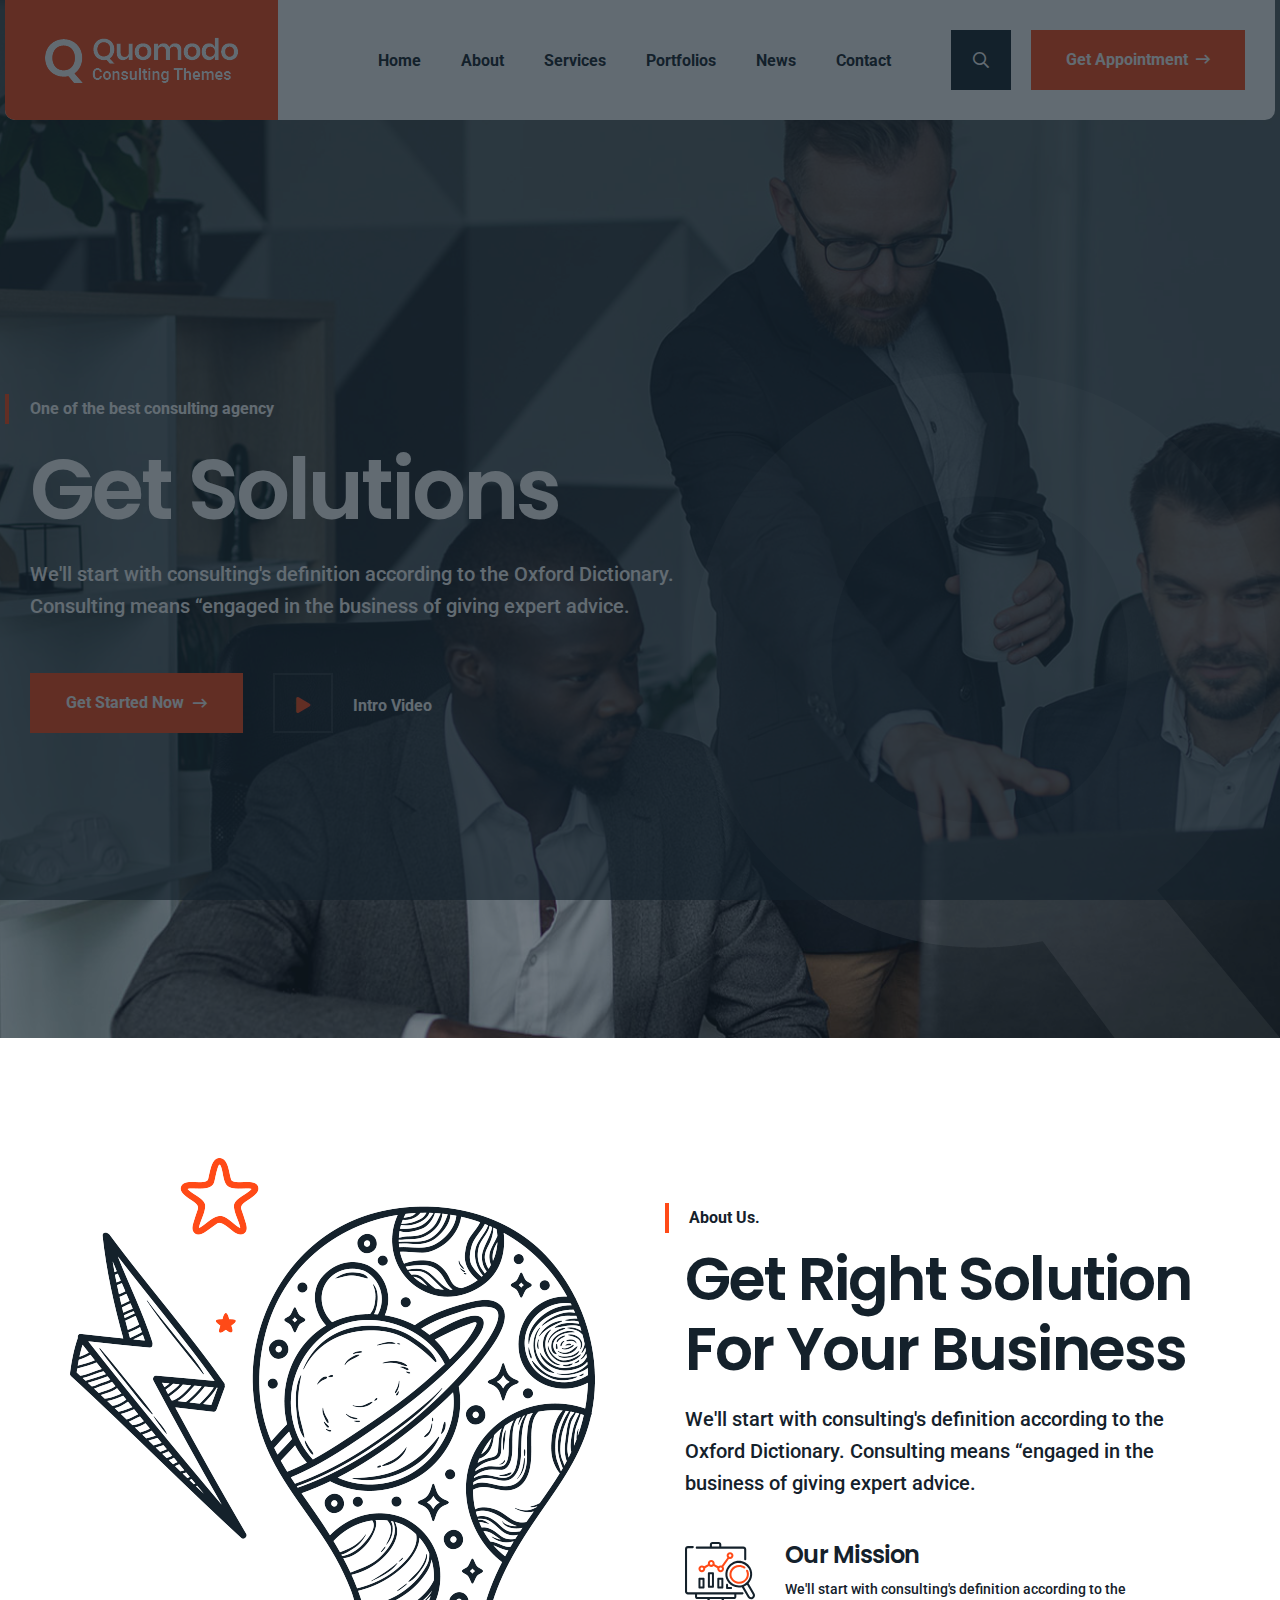
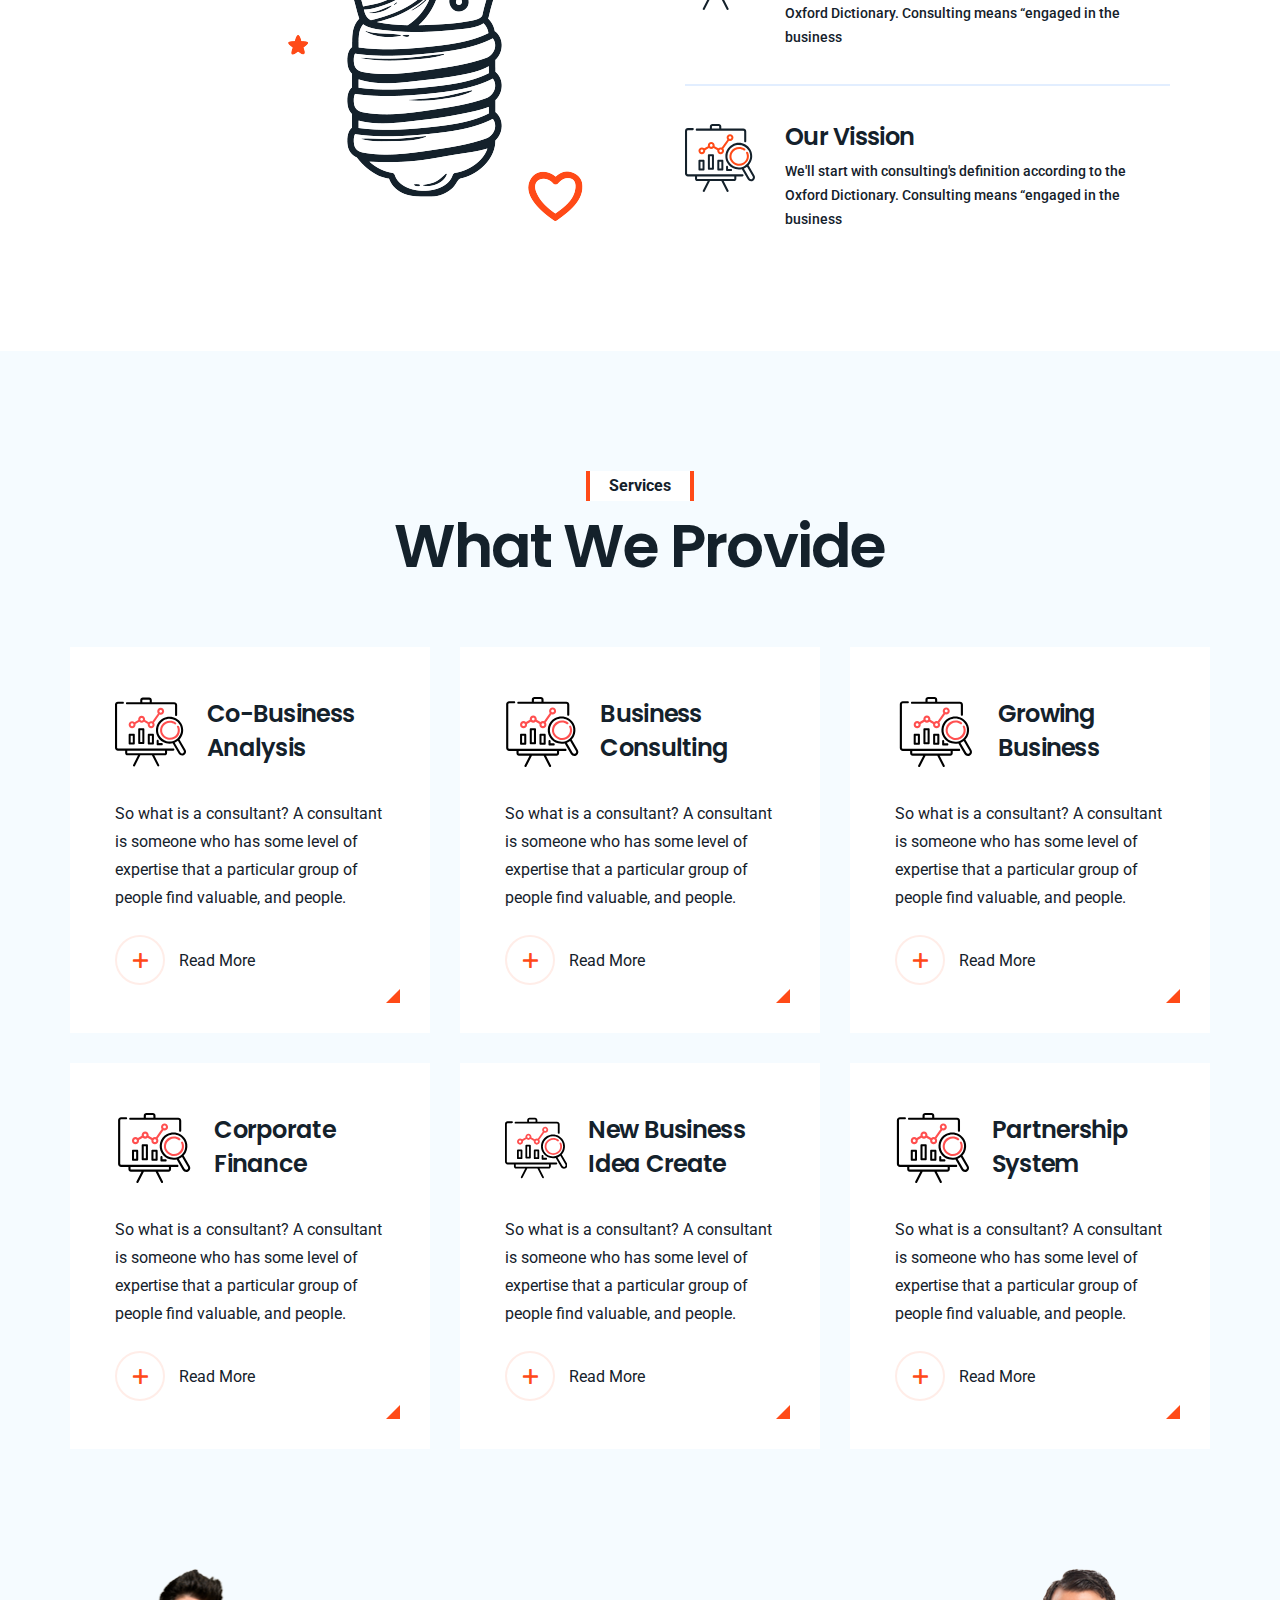
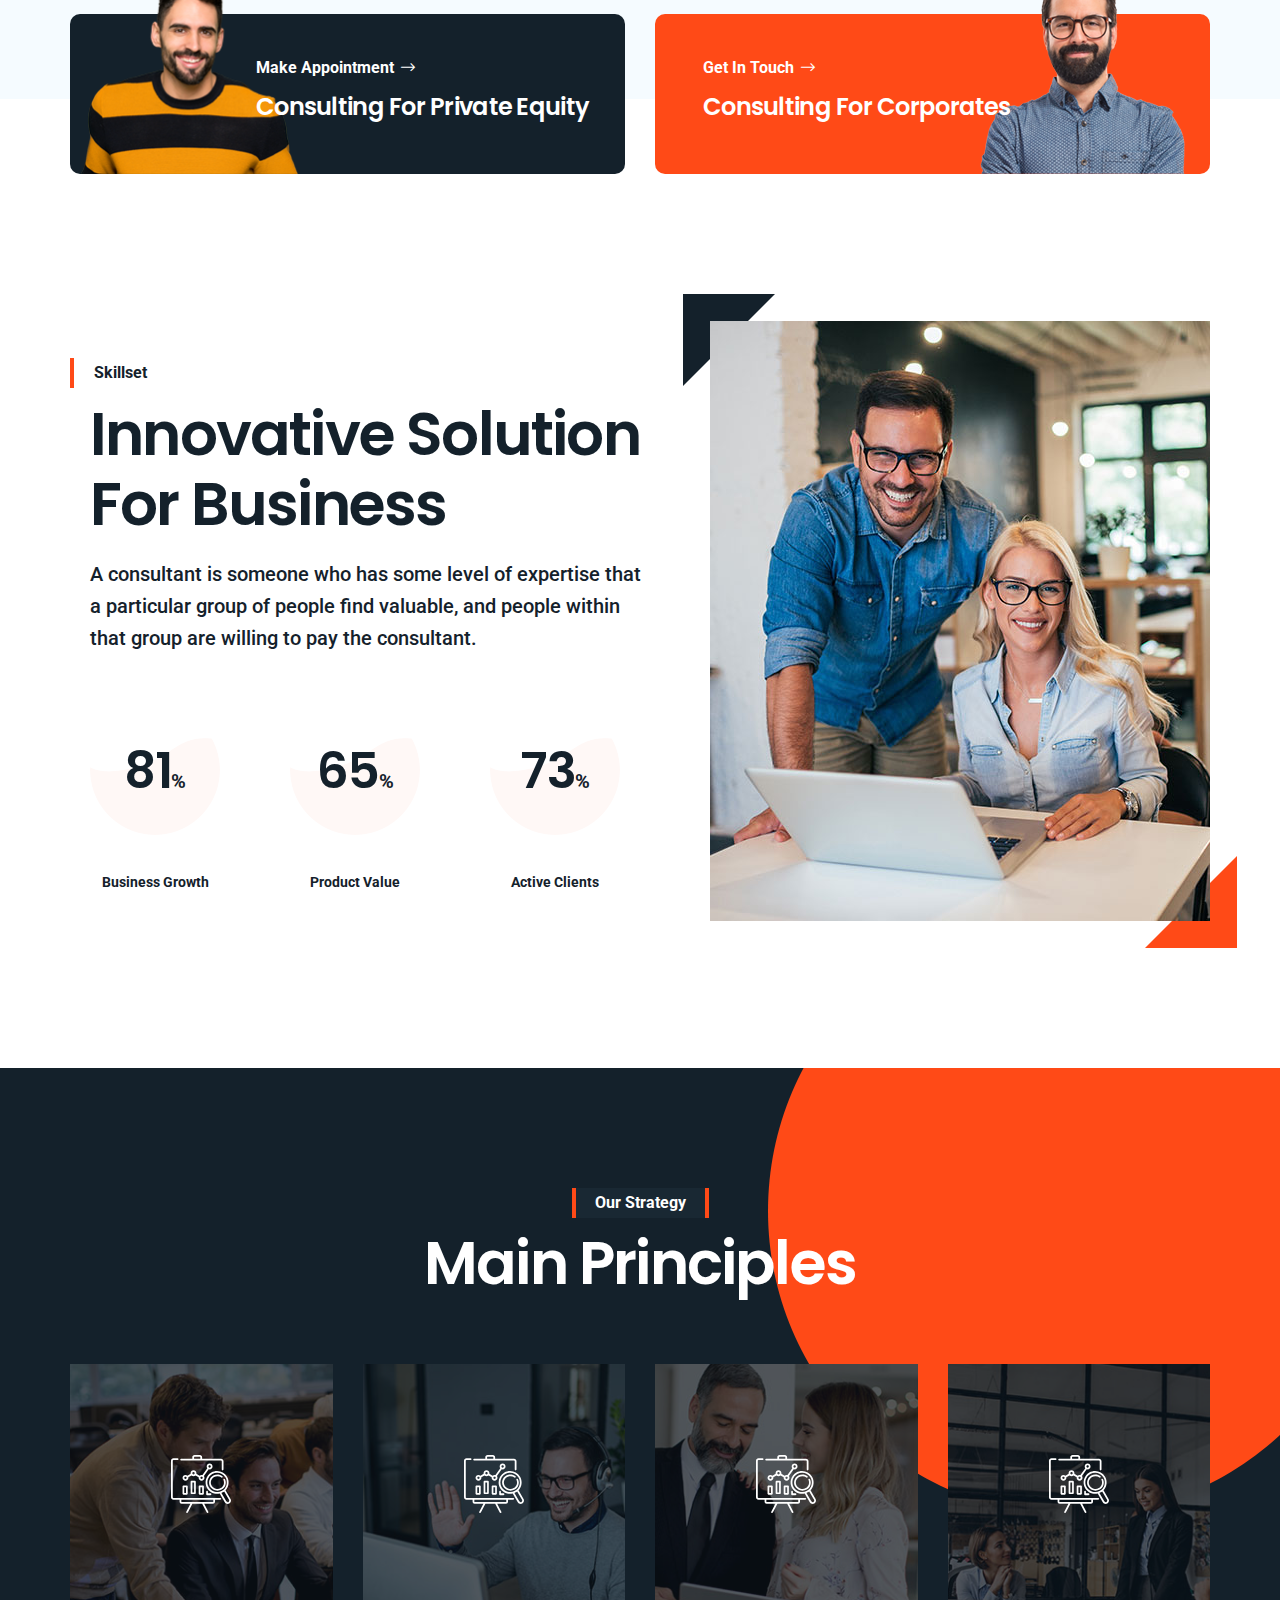
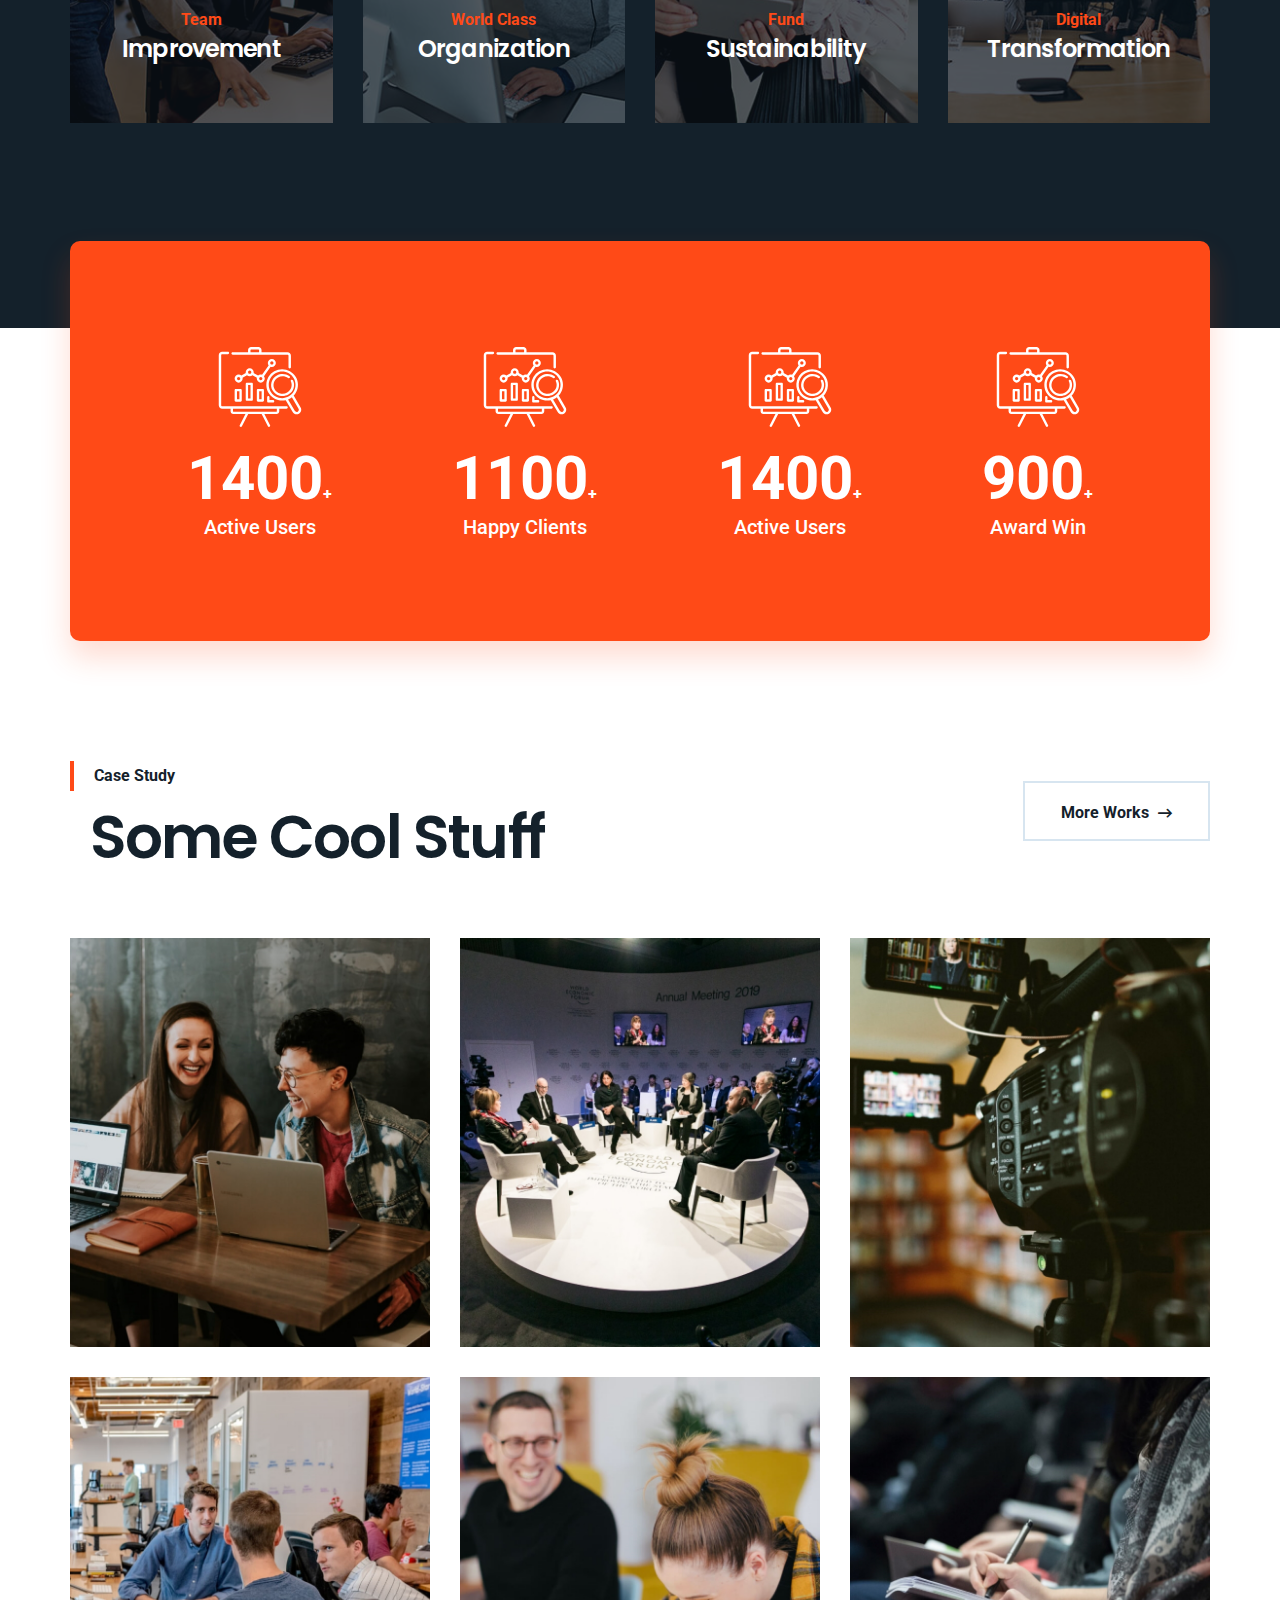
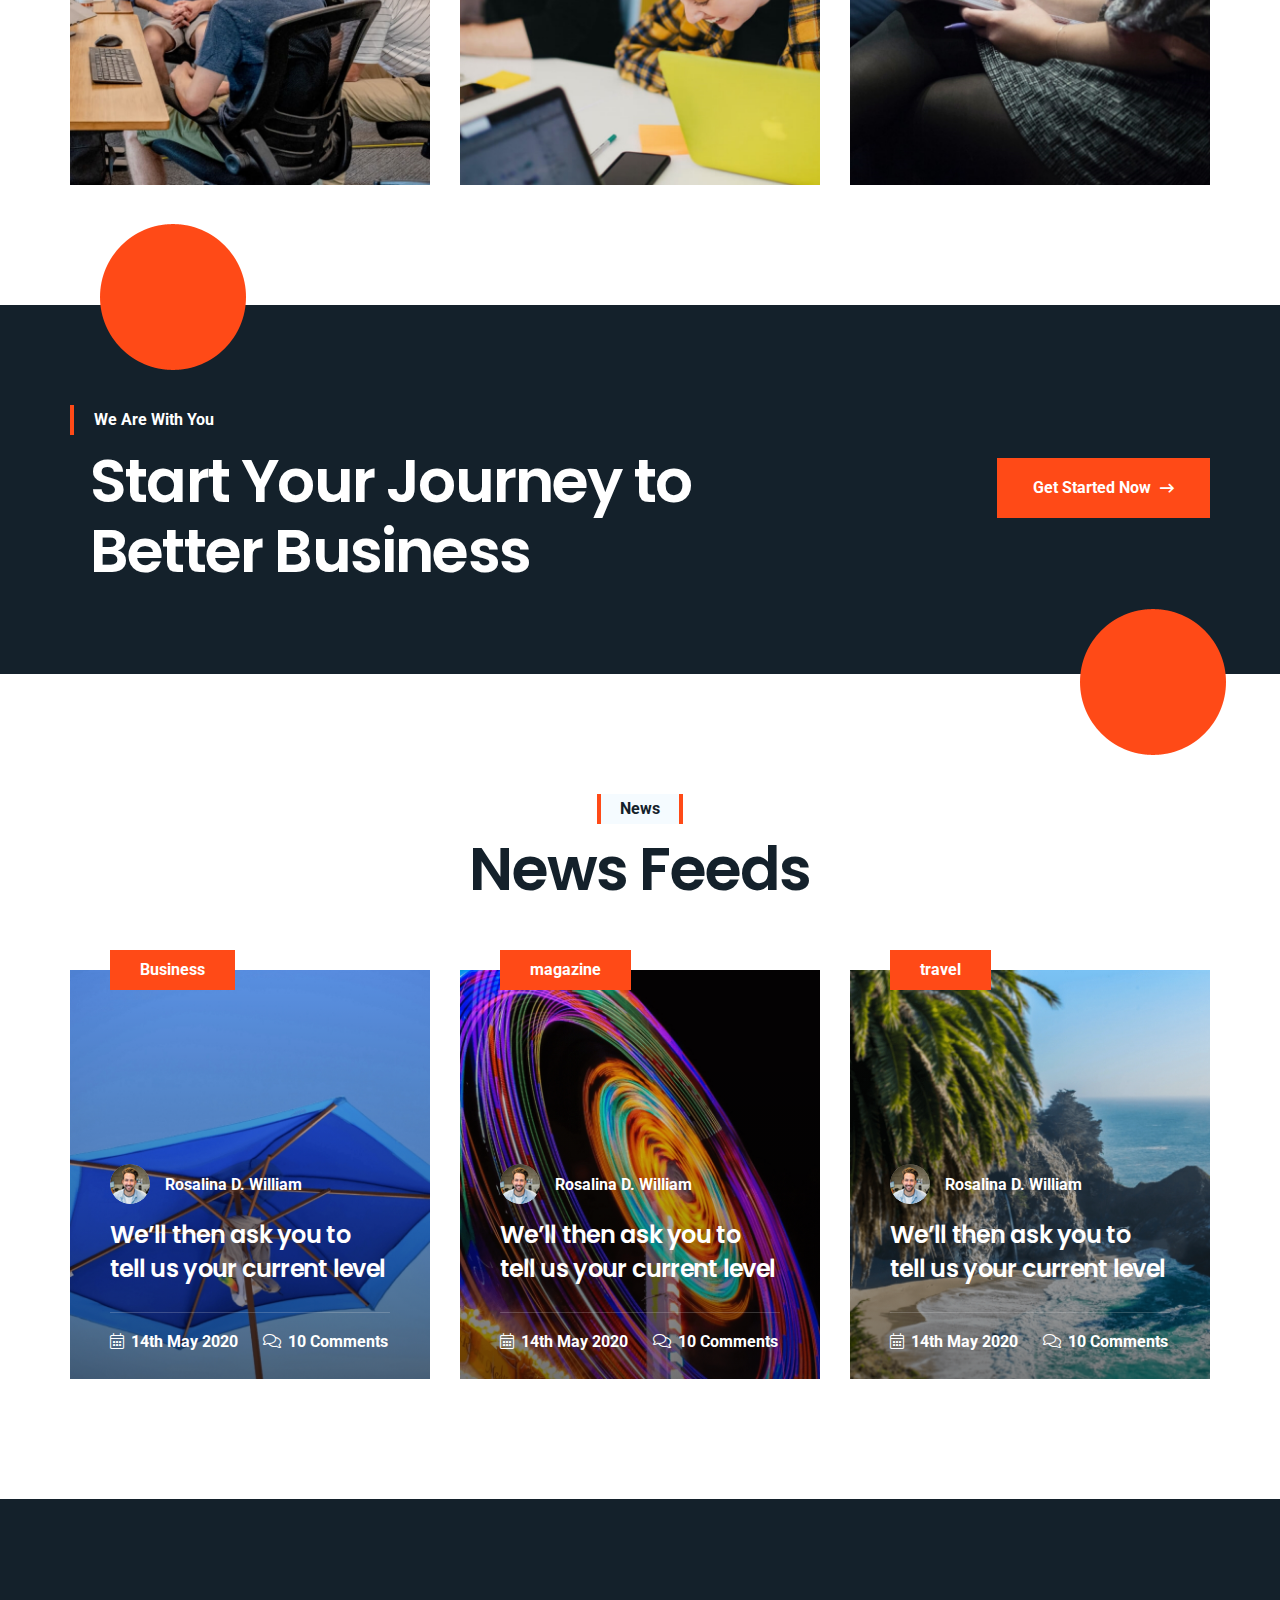
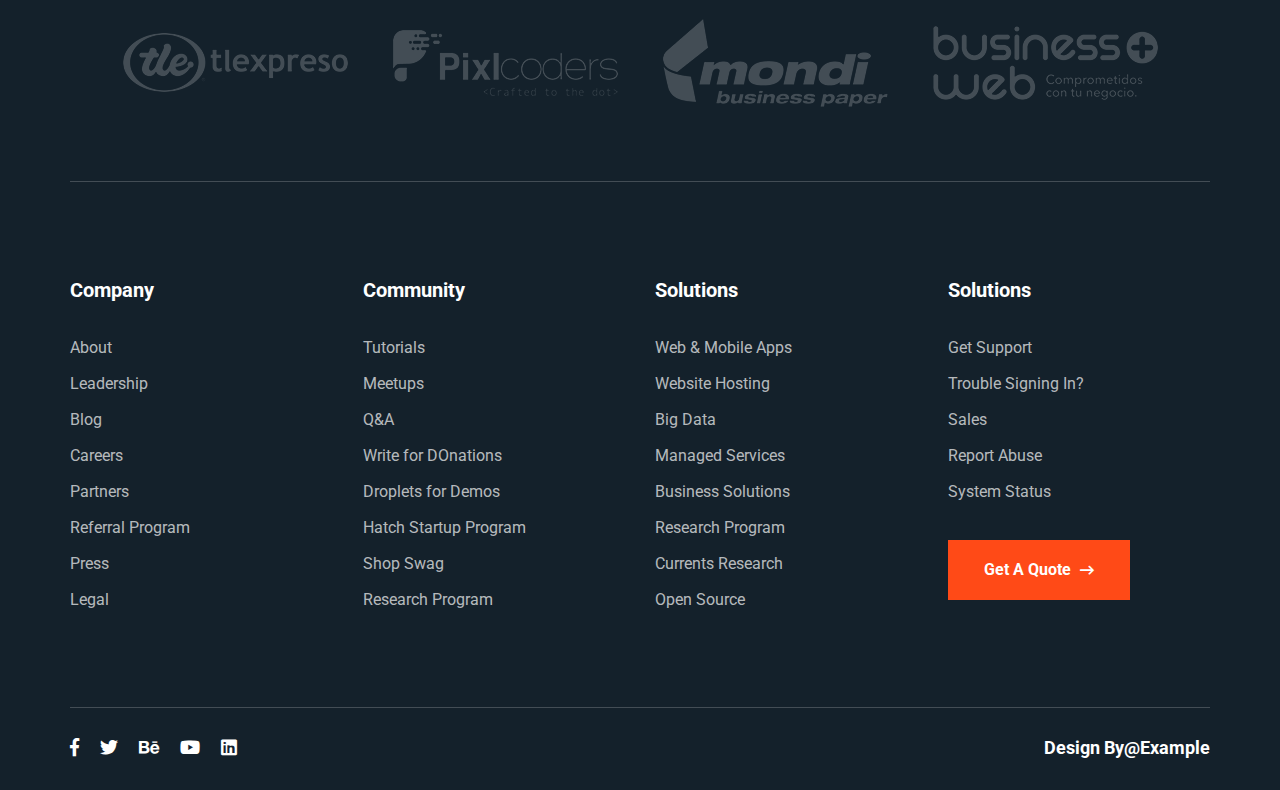
<file: index.html>
<!DOCTYPE html>
<html lang="en">
    <head>
        <title>Quomodo - Business HTML5 Responsive Template</title>
        <meta charset="UTF-8">
        <meta name="viewport" content="width=device-width">

        <!-- Start Include All CSS -->
        <link rel="stylesheet" href="assets/css/bootstrap.css"/>
        <link rel="stylesheet" href="assets/css/font-awesome.min.css"/>
        <link rel="stylesheet" href="assets/css/animate.css"/>
        <link rel="stylesheet" href="assets/css/owl.carousel.min.css">
        <link rel="stylesheet" href="assets/css/owl.theme.default.min.css">
        <link rel="stylesheet" href="assets/css/slick.css">
        <link rel="stylesheet" href="assets/css/lightcase.css">
        <link rel="stylesheet" href="assets/css/preset.css"/>
        <link rel="stylesheet" href="assets/css/theme.css"/>
        <link rel="stylesheet" href="assets/css/responsive.css"/>
        <!-- End Include All CSS -->

        <!-- Favicon Icon -->
        <link rel="icon"  type="image/png" href="assets/images/favicon.png">
        <!-- Favicon Icon -->
    </head>
    <body>

        <!-- Preloader Start -->
        <div class="preloader" id="preloader">
            <div class="la-ball-scale-multiple la-2x">
                <div></div>
                <div></div>
                <div></div>
            </div>
        </div>
        <!-- Preloader End -->

        <!-- Header Start -->
        <header class="header-01">
            <div class="container">
                <div class="row">
                    <div class="col-lg-12">
                        <nav class="navbar navbar-expand-lg">
                                <!-- logo Start-->
                                <a class="navbar-brand" href="index.html">
                                    <img src="assets/images/logo.png" alt="">
                                </a>
                                <!-- logo End-->

                            <!-- Moblie Btn Start -->
                            <button class="navbar-toggler" type="button" data-toggle="collapse" data-target="#navbarNavDropdown"
                                    aria-controls="navbarNavDropdown" aria-expanded="false" aria-label="Toggle navigation">
                                <span class="navbar-toggler-icon"></span>
                                <span class="navbar-toggler-icon"></span>
                                <span class="navbar-toggler-icon"></span>
                            </button>
                            <!-- Moblie Btn End -->

                            <!-- Nav Menu Start -->
                            <div class="collapse navbar-collapse" id="navbarNavDropdown">
                                <ul class="navbar-nav">
                                    <li class="dropdown nav-item">
                                        <a class="nav-link" href="#" class="" data-toggle="dropdown">Home</a>
                                        <ul class="dropdown-menu" role="menu">
                                            <li><a class="dropdown-item" href="index.html">Home One</a></li>
                                            <li><a class="dropdown-item" href="index-2.html">Home Two</a></li>
                                            <li><a class="dropdown-item" href="index-3.html">Home Three</a></li>
                                            <li><a class="dropdown-item" href="index-4.html">Home Four</a></li>
                                        </ul>
                                    </li>
                                    <li class="nav-item">
                                        <a class="nav-link" href="about.html">About</a>
                                    </li>
                                    <li class="dropdown nav-item">
                                        <a class="nav-link" href="#" class="" data-toggle="dropdown">Services</a>
                                        <ul class="dropdown-menu" role="menu">
                                            <li><a class="dropdown-item" href="service.html">Service Page</a></li>
                                            <li><a class="dropdown-item" href="single-service.html">Service Details</a></li>
                                        </ul>
                                    </li>
                                    <li class="dropdown nav-item">
                                        <a class="nav-link" href="#" class="" data-toggle="dropdown">Portfolios</a>
                                        <ul class="dropdown-menu" role="menu">
                                            <li><a class="dropdown-item" href="portfolio.html">Portfolio Page</a></li>
                                            <li><a class="dropdown-item" href="single-portfolio.html">Portfolio Details</a></li>
                                        </ul>
                                    </li>
                                    <li class="dropdown nav-item">
                                        <a class="nav-link" href="#" class="" data-toggle="dropdown">News</a>
                                        <ul class="dropdown-menu" role="menu">
                                            <li><a class="dropdown-item" href="news.html">News Page</a></li>
                                            <li><a class="dropdown-item" href="single-post.html">News Details</a></li>
                                        </ul>
                                    </li>
                                    <li class="nav-item">
                                        <a class="nav-link" href="contact.html">Contact</a>
                                    </li>
                                </ul>
                            </div>
                            <!-- Nav Menu End -->

                            <!-- Search Btn -->
                            <div class="search-area">
                                <a href="#" class="search-btn"><i class="far fa-search"></i></a>
                                <form role="search" method="get" class="searchForms" action="#">
                                    <input type="search" placeholder="Type and Hit Enter..." name="s">
                                    <button type="submit" class="search-submit"><i class="twi-search2"></i></button>
                                </form>
                            </div>
                            <!-- Contact Btn End -->

                            <!-- Appointment Btn -->
                            <a href="contact.html" class="appoint-btn">Get Appointment <i class="far fa-long-arrow-right"></i></a>
                            <!-- Contact Btn End -->
                        </nav>
                    </div>
                </div>
            </div>
        </header>
        <!-- Header End -->

        <!-- Hero Banner Start -->
        <section class="hero-banner-01" style="background-image: url(assets/images/home/hero.jpg);">
            <div class="container">
                <div class="row">
                    <div class="col-lg-7 col-md-10">
                        <div class="banner-content">
                        	<div class="sub-heading">
                        		One of the best consulting agency
                        	</div>
                            <h1>Get Solutions</h1>
                            <p>
                                We'll start with consulting's definition according to the Oxford Dictionary. Consulting means “engaged in the business of giving expert advice.
                            </p>
                            <ul>
                            	<li><a class="quomodo-btn" href="#">Get Started Now <i class="far fa-long-arrow-right"></i></a></li>
                            	<li><a class="popup-video" href="https://www.youtube.com/embed/LXb3EKWsInQ"><i class="fas fa-play"></i><span>Intro Video</span></a></li>
                            </ul>
                        </div>
                    </div>
                </div>
            </div>

            <!-- Shape -->
            <div class="hero-shape"><img src="assets/images/home/hero-shape.png" alt=""></div>

        </section>  
        <!-- Hero Banner End -->

        <!-- About Section Start -->
        <section class="about-section">
            <div class="container">
                <div class="row">
                    <div class="col-lg-6 col-md-6">
                        <!-- About Image Start -->
                        <div class="about-thumb">
                            <img src="assets/images/home/about.png" alt="">
                        </div>
                        <!-- About Image End -->
                    </div>
                    <div class="col-lg-6 col-md-6">
                        <!-- About Content Start -->
                        <div class="ab-content">
                            <div class="sub-title"><span class="border-left"></span>About Us.</div>
                            <h3 class="sec-title">
                                Get Right Solution
								For Your Business
                            </h3>
                            <p class="sec-desc">
                                We'll start with consulting's definition according to the Oxford Dictionary. Consulting means “engaged in the business of giving expert advice.
                            </p>
                            <div class="ab-box">
	                            <svg xmlns="http://www.w3.org/2000/svg" width="70" height="70" viewBox="0 0 100 97">
	                                <g fill="none">
	                                    <path fill="#ff4a17" d="M64.358 24.262c2.687 0 4.873-2.211 4.873-4.928s-2.186-4.928-4.873-4.928c-2.688 0-4.874 2.21-4.874 4.928 0 1.11.365 2.135.98 2.96l-8.007 11.313c-.478-.158-.987-.245-1.517-.245-1.28 0-2.447.502-3.317 1.322l-5.337-3.062c.07-.335.109-.681.109-1.036 0-2.718-2.186-4.928-4.873-4.928-2.687 0-4.873 2.21-4.873 4.928 0 .355.038.701.109 1.036l-5.337 3.062c-.87-.82-2.037-1.322-3.317-1.322-2.687 0-4.873 2.21-4.873 4.928 0 2.717 2.186 4.928 4.873 4.928 2.687 0 4.873-2.211 4.873-4.928 0-.356-.038-.702-.11-1.036l5.338-3.063c.87.82 2.036 1.323 3.317 1.323 1.28 0 2.446-.503 3.317-1.323l5.337 3.063c-.071.334-.11.68-.11 1.036 0 2.717 2.187 4.928 4.874 4.928s4.873-2.21 4.873-4.928c0-1.11-.365-2.135-.98-2.96l8.007-11.314c.478.158.988.246 1.518.246zm0-6.9c1.074 0 1.949.885 1.949 1.972s-.875 1.97-1.95 1.97c-1.074 0-1.949-.883-1.949-1.97s.875-1.971 1.95-1.971zM24.103 40.262c-1.074 0-1.949-.885-1.949-1.972s.875-1.97 1.95-1.97c1.074 0 1.949.883 1.949 1.97s-.875 1.972-1.95 1.972zm13.418-7.704c-1.074 0-1.949-.885-1.949-1.972 0-1.086.875-1.97 1.95-1.97 1.074 0 1.949.884 1.949 1.97 0 1.087-.875 1.972-1.95 1.972zM50.94 40.26c-1.075 0-1.95-.885-1.95-1.972s.875-1.97 1.95-1.97 1.949.883 1.949 1.97-.875 1.972-1.95 1.972z" />
	                                    <path fill="#14212b" d="M82.182 71.81H4.163c-.672 0-1.22-.548-1.22-1.22V9.922c0-.672.548-1.219 1.22-1.219h6.938c.813 0 1.472-.658 1.472-1.47 0-.812-.659-1.47-1.472-1.47H4.163C1.868 5.762 0 7.627 0 9.921V70.59c0 2.294 1.868 4.16 4.163 4.16h10.148v3.237c0 1.843 1.501 3.343 3.346 3.343H32.39L25.455 94.86c-.371.723-.085 1.609.638 1.979.215.11.444.162.67.162.535 0 1.05-.292 1.311-.8l7.623-14.87h16.272L59.59 96.2c.26.508.776.8 1.311.8.226 0 .455-.052.67-.162.723-.37 1.01-1.256.639-1.98L55.276 81.33h14.732c1.845 0 3.346-1.5 3.346-3.343V74.75h8.828c.813 0 1.472-.658 1.472-1.47 0-.813-.66-1.47-1.472-1.47zm-11.771 6.177c0 .221-.18.402-.403.402h-52.35c-.223 0-.404-.18-.404-.402V74.75h53.157v3.237zM16.856 9.426h66.483c.672 0 1.219.541 1.219 1.206v13.843c0 .804.658 1.456 1.47 1.456.813 0 1.472-.652 1.472-1.456V10.632c0-2.27-1.867-4.118-4.161-4.118H51.852V3.652C51.852 1.64 50.197 0 48.162 0h-8.948c-2.035 0-3.69 1.639-3.69 3.652v2.862H16.855c-.813 0-1.471.652-1.471 1.456 0 .804.658 1.456 1.47 1.456zm21.61-5.774c0-.408.335-.74.748-.74h8.948c.412 0 .748.332.748.74v2.862H38.465V3.652z" />
	                                    <path fill="#14212b" d="M20.66 50.901c-.79 0-1.43.635-1.43 1.418v12.53c0 .784.64 1.418 1.43 1.418h5.796c.789 0 1.429-.634 1.429-1.418V52.32c0-.783-.64-1.418-1.43-1.418H20.66zm4.367 12.53h-2.939v-9.694h2.94v9.694zM34.121 43.218c-.789 0-1.429.62-1.429 1.385v19.319c0 .765.64 1.385 1.43 1.385h5.795c.79 0 1.43-.62 1.43-1.385V44.603c0-.765-.64-1.385-1.43-1.385h-5.796zm4.368 19.319H35.55V45.988h2.939v16.549zM47.583 50.901c-.79 0-1.43.635-1.43 1.418v12.53c0 .784.64 1.418 1.43 1.418h5.796c.789 0 1.429-.634 1.429-1.418V52.32c0-.783-.64-1.418-1.43-1.418h-5.795zm4.367 12.53h-2.939v-9.694h2.94v9.694zM60.083 59.545c-.79 0-1.43.696-1.43 1.556v4.57c0 .86.64 1.557 1.43 1.557h5.796c.789 0 1.429-.697 1.429-1.557s-.64-1.557-1.43-1.557h-4.367v-3.013c0-.86-.64-1.556-1.428-1.556zM99.252 73.342l-8.41-14.452c2.132-2.253 3.683-5.006 4.512-8.074 1.324-4.904.644-10.027-1.914-14.424-5.282-9.078-17.023-12.198-26.172-6.958-9.149 5.24-12.295 16.89-7.013 25.966 2.56 4.398 6.69 7.543 11.634 8.857 1.65.44 3.325.656 4.99.656 1.454 0 2.9-.166 4.314-.494l8.408 14.452c1.03 1.771 2.907 2.763 4.835 2.763.944 0 1.901-.239 2.777-.74 1.719-.984 2.787-2.82 2.787-4.79 0-.966-.258-1.92-.748-2.762zM72.647 61.448c-4.186-1.113-7.686-3.778-9.853-7.502-4.474-7.688-1.81-17.554 5.94-21.993 2.549-1.46 5.335-2.154 8.086-2.154 5.612 0 11.079 2.888 14.08 8.047 2.168 3.725 2.743 8.063 1.622 12.217-1.122 4.154-3.807 7.626-7.561 9.776-3.754 2.15-8.127 2.721-12.314 1.609zm23.1 16.927c-1.26.722-2.879.292-3.607-.958l-8.089-13.905c.81-.328 1.605-.712 2.376-1.154.772-.442 1.503-.934 2.195-1.467l8.091 13.905c.233.4.355.852.355 1.308 0 .934-.506 1.804-1.32 2.27z" />
	                                    <path fill="#ff4a17" d="M90.715 50.087c1.037-3.219.79-6.665-.695-9.704-.345-.707-1.22-1.01-1.953-.677-.734.333-1.048 1.176-.703 1.883 1.172 2.397 1.366 5.117.548 7.658-.823 2.556-2.601 4.7-5.006 6.04-2.545 1.416-5.51 1.792-8.348 1.06-2.839-.734-5.211-2.49-6.68-4.944-3.034-5.066-1.227-11.566 4.027-14.491 3.84-2.139 8.608-1.853 12.145.728.646.471 1.567.349 2.056-.275.49-.623.362-1.511-.285-1.983-4.48-3.269-10.52-3.63-15.385-.922-3.224 1.795-5.53 4.693-6.494 8.16-.963 3.468-.469 7.09 1.393 10.199 1.861 3.109 4.867 5.332 8.463 6.262 1.2.31 2.42.464 3.63.464 2.415 0 4.799-.611 6.946-1.807 3.047-1.696 5.299-4.413 6.341-7.65z" />
	                                </g>
	                            </svg>
                                <h4>Our Mission</h4>
                                <p>
                                	We'll start with consulting's definition according to the Oxford Dictionary. Consulting means “engaged in the business
								</p>
                            </div>
                            <div class="ab-box">
	                            <svg xmlns="http://www.w3.org/2000/svg" width="70" height="70" viewBox="0 0 100 97">
	                                <g fill="none">
	                                    <path fill="#ff4a17" d="M64.358 24.262c2.687 0 4.873-2.211 4.873-4.928s-2.186-4.928-4.873-4.928c-2.688 0-4.874 2.21-4.874 4.928 0 1.11.365 2.135.98 2.96l-8.007 11.313c-.478-.158-.987-.245-1.517-.245-1.28 0-2.447.502-3.317 1.322l-5.337-3.062c.07-.335.109-.681.109-1.036 0-2.718-2.186-4.928-4.873-4.928-2.687 0-4.873 2.21-4.873 4.928 0 .355.038.701.109 1.036l-5.337 3.062c-.87-.82-2.037-1.322-3.317-1.322-2.687 0-4.873 2.21-4.873 4.928 0 2.717 2.186 4.928 4.873 4.928 2.687 0 4.873-2.211 4.873-4.928 0-.356-.038-.702-.11-1.036l5.338-3.063c.87.82 2.036 1.323 3.317 1.323 1.28 0 2.446-.503 3.317-1.323l5.337 3.063c-.071.334-.11.68-.11 1.036 0 2.717 2.187 4.928 4.874 4.928s4.873-2.21 4.873-4.928c0-1.11-.365-2.135-.98-2.96l8.007-11.314c.478.158.988.246 1.518.246zm0-6.9c1.074 0 1.949.885 1.949 1.972s-.875 1.97-1.95 1.97c-1.074 0-1.949-.883-1.949-1.97s.875-1.971 1.95-1.971zM24.103 40.262c-1.074 0-1.949-.885-1.949-1.972s.875-1.97 1.95-1.97c1.074 0 1.949.883 1.949 1.97s-.875 1.972-1.95 1.972zm13.418-7.704c-1.074 0-1.949-.885-1.949-1.972 0-1.086.875-1.97 1.95-1.97 1.074 0 1.949.884 1.949 1.97 0 1.087-.875 1.972-1.95 1.972zM50.94 40.26c-1.075 0-1.95-.885-1.95-1.972s.875-1.97 1.95-1.97 1.949.883 1.949 1.97-.875 1.972-1.95 1.972z" />
	                                    <path fill="#14212b" d="M82.182 71.81H4.163c-.672 0-1.22-.548-1.22-1.22V9.922c0-.672.548-1.219 1.22-1.219h6.938c.813 0 1.472-.658 1.472-1.47 0-.812-.659-1.47-1.472-1.47H4.163C1.868 5.762 0 7.627 0 9.921V70.59c0 2.294 1.868 4.16 4.163 4.16h10.148v3.237c0 1.843 1.501 3.343 3.346 3.343H32.39L25.455 94.86c-.371.723-.085 1.609.638 1.979.215.11.444.162.67.162.535 0 1.05-.292 1.311-.8l7.623-14.87h16.272L59.59 96.2c.26.508.776.8 1.311.8.226 0 .455-.052.67-.162.723-.37 1.01-1.256.639-1.98L55.276 81.33h14.732c1.845 0 3.346-1.5 3.346-3.343V74.75h8.828c.813 0 1.472-.658 1.472-1.47 0-.813-.66-1.47-1.472-1.47zm-11.771 6.177c0 .221-.18.402-.403.402h-52.35c-.223 0-.404-.18-.404-.402V74.75h53.157v3.237zM16.856 9.426h66.483c.672 0 1.219.541 1.219 1.206v13.843c0 .804.658 1.456 1.47 1.456.813 0 1.472-.652 1.472-1.456V10.632c0-2.27-1.867-4.118-4.161-4.118H51.852V3.652C51.852 1.64 50.197 0 48.162 0h-8.948c-2.035 0-3.69 1.639-3.69 3.652v2.862H16.855c-.813 0-1.471.652-1.471 1.456 0 .804.658 1.456 1.47 1.456zm21.61-5.774c0-.408.335-.74.748-.74h8.948c.412 0 .748.332.748.74v2.862H38.465V3.652z" />
	                                    <path fill="#14212b" d="M20.66 50.901c-.79 0-1.43.635-1.43 1.418v12.53c0 .784.64 1.418 1.43 1.418h5.796c.789 0 1.429-.634 1.429-1.418V52.32c0-.783-.64-1.418-1.43-1.418H20.66zm4.367 12.53h-2.939v-9.694h2.94v9.694zM34.121 43.218c-.789 0-1.429.62-1.429 1.385v19.319c0 .765.64 1.385 1.43 1.385h5.795c.79 0 1.43-.62 1.43-1.385V44.603c0-.765-.64-1.385-1.43-1.385h-5.796zm4.368 19.319H35.55V45.988h2.939v16.549zM47.583 50.901c-.79 0-1.43.635-1.43 1.418v12.53c0 .784.64 1.418 1.43 1.418h5.796c.789 0 1.429-.634 1.429-1.418V52.32c0-.783-.64-1.418-1.43-1.418h-5.795zm4.367 12.53h-2.939v-9.694h2.94v9.694zM60.083 59.545c-.79 0-1.43.696-1.43 1.556v4.57c0 .86.64 1.557 1.43 1.557h5.796c.789 0 1.429-.697 1.429-1.557s-.64-1.557-1.43-1.557h-4.367v-3.013c0-.86-.64-1.556-1.428-1.556zM99.252 73.342l-8.41-14.452c2.132-2.253 3.683-5.006 4.512-8.074 1.324-4.904.644-10.027-1.914-14.424-5.282-9.078-17.023-12.198-26.172-6.958-9.149 5.24-12.295 16.89-7.013 25.966 2.56 4.398 6.69 7.543 11.634 8.857 1.65.44 3.325.656 4.99.656 1.454 0 2.9-.166 4.314-.494l8.408 14.452c1.03 1.771 2.907 2.763 4.835 2.763.944 0 1.901-.239 2.777-.74 1.719-.984 2.787-2.82 2.787-4.79 0-.966-.258-1.92-.748-2.762zM72.647 61.448c-4.186-1.113-7.686-3.778-9.853-7.502-4.474-7.688-1.81-17.554 5.94-21.993 2.549-1.46 5.335-2.154 8.086-2.154 5.612 0 11.079 2.888 14.08 8.047 2.168 3.725 2.743 8.063 1.622 12.217-1.122 4.154-3.807 7.626-7.561 9.776-3.754 2.15-8.127 2.721-12.314 1.609zm23.1 16.927c-1.26.722-2.879.292-3.607-.958l-8.089-13.905c.81-.328 1.605-.712 2.376-1.154.772-.442 1.503-.934 2.195-1.467l8.091 13.905c.233.4.355.852.355 1.308 0 .934-.506 1.804-1.32 2.27z" />
	                                    <path fill="#ff4a17" d="M90.715 50.087c1.037-3.219.79-6.665-.695-9.704-.345-.707-1.22-1.01-1.953-.677-.734.333-1.048 1.176-.703 1.883 1.172 2.397 1.366 5.117.548 7.658-.823 2.556-2.601 4.7-5.006 6.04-2.545 1.416-5.51 1.792-8.348 1.06-2.839-.734-5.211-2.49-6.68-4.944-3.034-5.066-1.227-11.566 4.027-14.491 3.84-2.139 8.608-1.853 12.145.728.646.471 1.567.349 2.056-.275.49-.623.362-1.511-.285-1.983-4.48-3.269-10.52-3.63-15.385-.922-3.224 1.795-5.53 4.693-6.494 8.16-.963 3.468-.469 7.09 1.393 10.199 1.861 3.109 4.867 5.332 8.463 6.262 1.2.31 2.42.464 3.63.464 2.415 0 4.799-.611 6.946-1.807 3.047-1.696 5.299-4.413 6.341-7.65z" />
	                                </g>
	                            </svg>
                                <h4>Our Vission</h4>
                                <p>
                                	We'll start with consulting's definition according to the Oxford Dictionary. Consulting means “engaged in the business
								</p>
                            </div>
                        </div>
                        <!-- About Content End -->
                    </div>
                </div>
            </div>
        </section>  
        <!-- About Section End -->

        <!-- Service Section Start -->
        <section class="service-section">
            <div class="container">
                <div class="row">
                    <div class="col-lg-12 text-center">
                        <div class="sub-title-2"><span>Services</span></div>
                        <h3 class="sec-title">
                            What We Provide
                        </h3>
                    </div>
                </div>
                <div class="row">
                	<div class="col-lg-4 col-md-6">
                		<!-- Service Item Start -->
                		<div class="serivce-item">
                			<div class="si-top">
	                            <svg xmlns="http://www.w3.org/2000/svg" width="100" height="97" viewBox="0 0 100 97">
	                                <g fill="none">
	                                    <path fill="#FF4F4F" d="M64.358 24.262c2.687 0 4.873-2.211 4.873-4.928s-2.186-4.928-4.873-4.928c-2.688 0-4.874 2.21-4.874 4.928 0 1.11.365 2.135.98 2.96l-8.007 11.313c-.478-.158-.987-.245-1.517-.245-1.28 0-2.447.502-3.317 1.322l-5.337-3.062c.07-.335.109-.681.109-1.036 0-2.718-2.186-4.928-4.873-4.928-2.687 0-4.873 2.21-4.873 4.928 0 .355.038.701.109 1.036l-5.337 3.062c-.87-.82-2.037-1.322-3.317-1.322-2.687 0-4.873 2.21-4.873 4.928 0 2.717 2.186 4.928 4.873 4.928 2.687 0 4.873-2.211 4.873-4.928 0-.356-.038-.702-.11-1.036l5.338-3.063c.87.82 2.036 1.323 3.317 1.323 1.28 0 2.446-.503 3.317-1.323l5.337 3.063c-.071.334-.11.68-.11 1.036 0 2.717 2.187 4.928 4.874 4.928s4.873-2.21 4.873-4.928c0-1.11-.365-2.135-.98-2.96l8.007-11.314c.478.158.988.246 1.518.246zm0-6.9c1.074 0 1.949.885 1.949 1.972s-.875 1.97-1.95 1.97c-1.074 0-1.949-.883-1.949-1.97s.875-1.971 1.95-1.971zM24.103 40.262c-1.074 0-1.949-.885-1.949-1.972s.875-1.97 1.95-1.97c1.074 0 1.949.883 1.949 1.97s-.875 1.972-1.95 1.972zm13.418-7.704c-1.074 0-1.949-.885-1.949-1.972 0-1.086.875-1.97 1.95-1.97 1.074 0 1.949.884 1.949 1.97 0 1.087-.875 1.972-1.95 1.972zM50.94 40.26c-1.075 0-1.95-.885-1.95-1.972s.875-1.97 1.95-1.97 1.949.883 1.949 1.97-.875 1.972-1.95 1.972z" />
	                                    <path fill="#000" d="M82.182 71.81H4.163c-.672 0-1.22-.548-1.22-1.22V9.922c0-.672.548-1.219 1.22-1.219h6.938c.813 0 1.472-.658 1.472-1.47 0-.812-.659-1.47-1.472-1.47H4.163C1.868 5.762 0 7.627 0 9.921V70.59c0 2.294 1.868 4.16 4.163 4.16h10.148v3.237c0 1.843 1.501 3.343 3.346 3.343H32.39L25.455 94.86c-.371.723-.085 1.609.638 1.979.215.11.444.162.67.162.535 0 1.05-.292 1.311-.8l7.623-14.87h16.272L59.59 96.2c.26.508.776.8 1.311.8.226 0 .455-.052.67-.162.723-.37 1.01-1.256.639-1.98L55.276 81.33h14.732c1.845 0 3.346-1.5 3.346-3.343V74.75h8.828c.813 0 1.472-.658 1.472-1.47 0-.813-.66-1.47-1.472-1.47zm-11.771 6.177c0 .221-.18.402-.403.402h-52.35c-.223 0-.404-.18-.404-.402V74.75h53.157v3.237zM16.856 9.426h66.483c.672 0 1.219.541 1.219 1.206v13.843c0 .804.658 1.456 1.47 1.456.813 0 1.472-.652 1.472-1.456V10.632c0-2.27-1.867-4.118-4.161-4.118H51.852V3.652C51.852 1.64 50.197 0 48.162 0h-8.948c-2.035 0-3.69 1.639-3.69 3.652v2.862H16.855c-.813 0-1.471.652-1.471 1.456 0 .804.658 1.456 1.47 1.456zm21.61-5.774c0-.408.335-.74.748-.74h8.948c.412 0 .748.332.748.74v2.862H38.465V3.652z" />
	                                    <path fill="#000" d="M20.66 50.901c-.79 0-1.43.635-1.43 1.418v12.53c0 .784.64 1.418 1.43 1.418h5.796c.789 0 1.429-.634 1.429-1.418V52.32c0-.783-.64-1.418-1.43-1.418H20.66zm4.367 12.53h-2.939v-9.694h2.94v9.694zM34.121 43.218c-.789 0-1.429.62-1.429 1.385v19.319c0 .765.64 1.385 1.43 1.385h5.795c.79 0 1.43-.62 1.43-1.385V44.603c0-.765-.64-1.385-1.43-1.385h-5.796zm4.368 19.319H35.55V45.988h2.939v16.549zM47.583 50.901c-.79 0-1.43.635-1.43 1.418v12.53c0 .784.64 1.418 1.43 1.418h5.796c.789 0 1.429-.634 1.429-1.418V52.32c0-.783-.64-1.418-1.43-1.418h-5.795zm4.367 12.53h-2.939v-9.694h2.94v9.694zM60.083 59.545c-.79 0-1.43.696-1.43 1.556v4.57c0 .86.64 1.557 1.43 1.557h5.796c.789 0 1.429-.697 1.429-1.557s-.64-1.557-1.43-1.557h-4.367v-3.013c0-.86-.64-1.556-1.428-1.556zM99.252 73.342l-8.41-14.452c2.132-2.253 3.683-5.006 4.512-8.074 1.324-4.904.644-10.027-1.914-14.424-5.282-9.078-17.023-12.198-26.172-6.958-9.149 5.24-12.295 16.89-7.013 25.966 2.56 4.398 6.69 7.543 11.634 8.857 1.65.44 3.325.656 4.99.656 1.454 0 2.9-.166 4.314-.494l8.408 14.452c1.03 1.771 2.907 2.763 4.835 2.763.944 0 1.901-.239 2.777-.74 1.719-.984 2.787-2.82 2.787-4.79 0-.966-.258-1.92-.748-2.762zM72.647 61.448c-4.186-1.113-7.686-3.778-9.853-7.502-4.474-7.688-1.81-17.554 5.94-21.993 2.549-1.46 5.335-2.154 8.086-2.154 5.612 0 11.079 2.888 14.08 8.047 2.168 3.725 2.743 8.063 1.622 12.217-1.122 4.154-3.807 7.626-7.561 9.776-3.754 2.15-8.127 2.721-12.314 1.609zm23.1 16.927c-1.26.722-2.879.292-3.607-.958l-8.089-13.905c.81-.328 1.605-.712 2.376-1.154.772-.442 1.503-.934 2.195-1.467l8.091 13.905c.233.4.355.852.355 1.308 0 .934-.506 1.804-1.32 2.27z" />
	                                    <path fill="#FF4F4F" d="M90.715 50.087c1.037-3.219.79-6.665-.695-9.704-.345-.707-1.22-1.01-1.953-.677-.734.333-1.048 1.176-.703 1.883 1.172 2.397 1.366 5.117.548 7.658-.823 2.556-2.601 4.7-5.006 6.04-2.545 1.416-5.51 1.792-8.348 1.06-2.839-.734-5.211-2.49-6.68-4.944-3.034-5.066-1.227-11.566 4.027-14.491 3.84-2.139 8.608-1.853 12.145.728.646.471 1.567.349 2.056-.275.49-.623.362-1.511-.285-1.983-4.48-3.269-10.52-3.63-15.385-.922-3.224 1.795-5.53 4.693-6.494 8.16-.963 3.468-.469 7.09 1.393 10.199 1.861 3.109 4.867 5.332 8.463 6.262 1.2.31 2.42.464 3.63.464 2.415 0 4.799-.611 6.946-1.807 3.047-1.696 5.299-4.413 6.341-7.65z" />
	                                </g>
	                            </svg>
	                            <h3><a href="single-service.html">Co-Business Analysis</a></h3>
                			</div>
                			<p>
                				So what is a consultant? A consultant is someone who has some level of expertise that a particular group of people find valuable, and people.
                			</p>
                			<a class="read-more" href="single-service.html"><i class="far fa-plus"></i>Read More</a>
                		</div>
                		<!-- Service Item End -->
                	</div>
                	<div class="col-lg-4 col-md-6">
                		<!-- Service Item Start -->
                		<div class="serivce-item">
                			<div class="si-top">
	                            <svg xmlns="http://www.w3.org/2000/svg" width="100" height="97" viewBox="0 0 100 97">
	                                <g fill="none">
	                                    <path fill="#FF4F4F" d="M64.358 24.262c2.687 0 4.873-2.211 4.873-4.928s-2.186-4.928-4.873-4.928c-2.688 0-4.874 2.21-4.874 4.928 0 1.11.365 2.135.98 2.96l-8.007 11.313c-.478-.158-.987-.245-1.517-.245-1.28 0-2.447.502-3.317 1.322l-5.337-3.062c.07-.335.109-.681.109-1.036 0-2.718-2.186-4.928-4.873-4.928-2.687 0-4.873 2.21-4.873 4.928 0 .355.038.701.109 1.036l-5.337 3.062c-.87-.82-2.037-1.322-3.317-1.322-2.687 0-4.873 2.21-4.873 4.928 0 2.717 2.186 4.928 4.873 4.928 2.687 0 4.873-2.211 4.873-4.928 0-.356-.038-.702-.11-1.036l5.338-3.063c.87.82 2.036 1.323 3.317 1.323 1.28 0 2.446-.503 3.317-1.323l5.337 3.063c-.071.334-.11.68-.11 1.036 0 2.717 2.187 4.928 4.874 4.928s4.873-2.21 4.873-4.928c0-1.11-.365-2.135-.98-2.96l8.007-11.314c.478.158.988.246 1.518.246zm0-6.9c1.074 0 1.949.885 1.949 1.972s-.875 1.97-1.95 1.97c-1.074 0-1.949-.883-1.949-1.97s.875-1.971 1.95-1.971zM24.103 40.262c-1.074 0-1.949-.885-1.949-1.972s.875-1.97 1.95-1.97c1.074 0 1.949.883 1.949 1.97s-.875 1.972-1.95 1.972zm13.418-7.704c-1.074 0-1.949-.885-1.949-1.972 0-1.086.875-1.97 1.95-1.97 1.074 0 1.949.884 1.949 1.97 0 1.087-.875 1.972-1.95 1.972zM50.94 40.26c-1.075 0-1.95-.885-1.95-1.972s.875-1.97 1.95-1.97 1.949.883 1.949 1.97-.875 1.972-1.95 1.972z" />
	                                    <path fill="#000" d="M82.182 71.81H4.163c-.672 0-1.22-.548-1.22-1.22V9.922c0-.672.548-1.219 1.22-1.219h6.938c.813 0 1.472-.658 1.472-1.47 0-.812-.659-1.47-1.472-1.47H4.163C1.868 5.762 0 7.627 0 9.921V70.59c0 2.294 1.868 4.16 4.163 4.16h10.148v3.237c0 1.843 1.501 3.343 3.346 3.343H32.39L25.455 94.86c-.371.723-.085 1.609.638 1.979.215.11.444.162.67.162.535 0 1.05-.292 1.311-.8l7.623-14.87h16.272L59.59 96.2c.26.508.776.8 1.311.8.226 0 .455-.052.67-.162.723-.37 1.01-1.256.639-1.98L55.276 81.33h14.732c1.845 0 3.346-1.5 3.346-3.343V74.75h8.828c.813 0 1.472-.658 1.472-1.47 0-.813-.66-1.47-1.472-1.47zm-11.771 6.177c0 .221-.18.402-.403.402h-52.35c-.223 0-.404-.18-.404-.402V74.75h53.157v3.237zM16.856 9.426h66.483c.672 0 1.219.541 1.219 1.206v13.843c0 .804.658 1.456 1.47 1.456.813 0 1.472-.652 1.472-1.456V10.632c0-2.27-1.867-4.118-4.161-4.118H51.852V3.652C51.852 1.64 50.197 0 48.162 0h-8.948c-2.035 0-3.69 1.639-3.69 3.652v2.862H16.855c-.813 0-1.471.652-1.471 1.456 0 .804.658 1.456 1.47 1.456zm21.61-5.774c0-.408.335-.74.748-.74h8.948c.412 0 .748.332.748.74v2.862H38.465V3.652z" />
	                                    <path fill="#000" d="M20.66 50.901c-.79 0-1.43.635-1.43 1.418v12.53c0 .784.64 1.418 1.43 1.418h5.796c.789 0 1.429-.634 1.429-1.418V52.32c0-.783-.64-1.418-1.43-1.418H20.66zm4.367 12.53h-2.939v-9.694h2.94v9.694zM34.121 43.218c-.789 0-1.429.62-1.429 1.385v19.319c0 .765.64 1.385 1.43 1.385h5.795c.79 0 1.43-.62 1.43-1.385V44.603c0-.765-.64-1.385-1.43-1.385h-5.796zm4.368 19.319H35.55V45.988h2.939v16.549zM47.583 50.901c-.79 0-1.43.635-1.43 1.418v12.53c0 .784.64 1.418 1.43 1.418h5.796c.789 0 1.429-.634 1.429-1.418V52.32c0-.783-.64-1.418-1.43-1.418h-5.795zm4.367 12.53h-2.939v-9.694h2.94v9.694zM60.083 59.545c-.79 0-1.43.696-1.43 1.556v4.57c0 .86.64 1.557 1.43 1.557h5.796c.789 0 1.429-.697 1.429-1.557s-.64-1.557-1.43-1.557h-4.367v-3.013c0-.86-.64-1.556-1.428-1.556zM99.252 73.342l-8.41-14.452c2.132-2.253 3.683-5.006 4.512-8.074 1.324-4.904.644-10.027-1.914-14.424-5.282-9.078-17.023-12.198-26.172-6.958-9.149 5.24-12.295 16.89-7.013 25.966 2.56 4.398 6.69 7.543 11.634 8.857 1.65.44 3.325.656 4.99.656 1.454 0 2.9-.166 4.314-.494l8.408 14.452c1.03 1.771 2.907 2.763 4.835 2.763.944 0 1.901-.239 2.777-.74 1.719-.984 2.787-2.82 2.787-4.79 0-.966-.258-1.92-.748-2.762zM72.647 61.448c-4.186-1.113-7.686-3.778-9.853-7.502-4.474-7.688-1.81-17.554 5.94-21.993 2.549-1.46 5.335-2.154 8.086-2.154 5.612 0 11.079 2.888 14.08 8.047 2.168 3.725 2.743 8.063 1.622 12.217-1.122 4.154-3.807 7.626-7.561 9.776-3.754 2.15-8.127 2.721-12.314 1.609zm23.1 16.927c-1.26.722-2.879.292-3.607-.958l-8.089-13.905c.81-.328 1.605-.712 2.376-1.154.772-.442 1.503-.934 2.195-1.467l8.091 13.905c.233.4.355.852.355 1.308 0 .934-.506 1.804-1.32 2.27z" />
	                                    <path fill="#FF4F4F" d="M90.715 50.087c1.037-3.219.79-6.665-.695-9.704-.345-.707-1.22-1.01-1.953-.677-.734.333-1.048 1.176-.703 1.883 1.172 2.397 1.366 5.117.548 7.658-.823 2.556-2.601 4.7-5.006 6.04-2.545 1.416-5.51 1.792-8.348 1.06-2.839-.734-5.211-2.49-6.68-4.944-3.034-5.066-1.227-11.566 4.027-14.491 3.84-2.139 8.608-1.853 12.145.728.646.471 1.567.349 2.056-.275.49-.623.362-1.511-.285-1.983-4.48-3.269-10.52-3.63-15.385-.922-3.224 1.795-5.53 4.693-6.494 8.16-.963 3.468-.469 7.09 1.393 10.199 1.861 3.109 4.867 5.332 8.463 6.262 1.2.31 2.42.464 3.63.464 2.415 0 4.799-.611 6.946-1.807 3.047-1.696 5.299-4.413 6.341-7.65z" />
	                                </g>
	                            </svg>
	                            <h3><a href="single-service.html">Business Consulting</a></h3>
                			</div>
                			<p>
                				So what is a consultant? A consultant is someone who has some level of expertise that a particular group of people find valuable, and people.
                			</p>
                			<a class="read-more" href="single-service.html"><i class="far fa-plus"></i>Read More</a>
                		</div>
                		<!-- Service Item End -->
                	</div>
                	<div class="col-lg-4 col-md-6">
                		<!-- Service Item Start -->
                		<div class="serivce-item">
                			<div class="si-top">
	                            <svg xmlns="http://www.w3.org/2000/svg" width="100" height="97" viewBox="0 0 100 97">
	                                <g fill="none">
	                                    <path fill="#FF4F4F" d="M64.358 24.262c2.687 0 4.873-2.211 4.873-4.928s-2.186-4.928-4.873-4.928c-2.688 0-4.874 2.21-4.874 4.928 0 1.11.365 2.135.98 2.96l-8.007 11.313c-.478-.158-.987-.245-1.517-.245-1.28 0-2.447.502-3.317 1.322l-5.337-3.062c.07-.335.109-.681.109-1.036 0-2.718-2.186-4.928-4.873-4.928-2.687 0-4.873 2.21-4.873 4.928 0 .355.038.701.109 1.036l-5.337 3.062c-.87-.82-2.037-1.322-3.317-1.322-2.687 0-4.873 2.21-4.873 4.928 0 2.717 2.186 4.928 4.873 4.928 2.687 0 4.873-2.211 4.873-4.928 0-.356-.038-.702-.11-1.036l5.338-3.063c.87.82 2.036 1.323 3.317 1.323 1.28 0 2.446-.503 3.317-1.323l5.337 3.063c-.071.334-.11.68-.11 1.036 0 2.717 2.187 4.928 4.874 4.928s4.873-2.21 4.873-4.928c0-1.11-.365-2.135-.98-2.96l8.007-11.314c.478.158.988.246 1.518.246zm0-6.9c1.074 0 1.949.885 1.949 1.972s-.875 1.97-1.95 1.97c-1.074 0-1.949-.883-1.949-1.97s.875-1.971 1.95-1.971zM24.103 40.262c-1.074 0-1.949-.885-1.949-1.972s.875-1.97 1.95-1.97c1.074 0 1.949.883 1.949 1.97s-.875 1.972-1.95 1.972zm13.418-7.704c-1.074 0-1.949-.885-1.949-1.972 0-1.086.875-1.97 1.95-1.97 1.074 0 1.949.884 1.949 1.97 0 1.087-.875 1.972-1.95 1.972zM50.94 40.26c-1.075 0-1.95-.885-1.95-1.972s.875-1.97 1.95-1.97 1.949.883 1.949 1.97-.875 1.972-1.95 1.972z" />
	                                    <path fill="#000" d="M82.182 71.81H4.163c-.672 0-1.22-.548-1.22-1.22V9.922c0-.672.548-1.219 1.22-1.219h6.938c.813 0 1.472-.658 1.472-1.47 0-.812-.659-1.47-1.472-1.47H4.163C1.868 5.762 0 7.627 0 9.921V70.59c0 2.294 1.868 4.16 4.163 4.16h10.148v3.237c0 1.843 1.501 3.343 3.346 3.343H32.39L25.455 94.86c-.371.723-.085 1.609.638 1.979.215.11.444.162.67.162.535 0 1.05-.292 1.311-.8l7.623-14.87h16.272L59.59 96.2c.26.508.776.8 1.311.8.226 0 .455-.052.67-.162.723-.37 1.01-1.256.639-1.98L55.276 81.33h14.732c1.845 0 3.346-1.5 3.346-3.343V74.75h8.828c.813 0 1.472-.658 1.472-1.47 0-.813-.66-1.47-1.472-1.47zm-11.771 6.177c0 .221-.18.402-.403.402h-52.35c-.223 0-.404-.18-.404-.402V74.75h53.157v3.237zM16.856 9.426h66.483c.672 0 1.219.541 1.219 1.206v13.843c0 .804.658 1.456 1.47 1.456.813 0 1.472-.652 1.472-1.456V10.632c0-2.27-1.867-4.118-4.161-4.118H51.852V3.652C51.852 1.64 50.197 0 48.162 0h-8.948c-2.035 0-3.69 1.639-3.69 3.652v2.862H16.855c-.813 0-1.471.652-1.471 1.456 0 .804.658 1.456 1.47 1.456zm21.61-5.774c0-.408.335-.74.748-.74h8.948c.412 0 .748.332.748.74v2.862H38.465V3.652z" />
	                                    <path fill="#000" d="M20.66 50.901c-.79 0-1.43.635-1.43 1.418v12.53c0 .784.64 1.418 1.43 1.418h5.796c.789 0 1.429-.634 1.429-1.418V52.32c0-.783-.64-1.418-1.43-1.418H20.66zm4.367 12.53h-2.939v-9.694h2.94v9.694zM34.121 43.218c-.789 0-1.429.62-1.429 1.385v19.319c0 .765.64 1.385 1.43 1.385h5.795c.79 0 1.43-.62 1.43-1.385V44.603c0-.765-.64-1.385-1.43-1.385h-5.796zm4.368 19.319H35.55V45.988h2.939v16.549zM47.583 50.901c-.79 0-1.43.635-1.43 1.418v12.53c0 .784.64 1.418 1.43 1.418h5.796c.789 0 1.429-.634 1.429-1.418V52.32c0-.783-.64-1.418-1.43-1.418h-5.795zm4.367 12.53h-2.939v-9.694h2.94v9.694zM60.083 59.545c-.79 0-1.43.696-1.43 1.556v4.57c0 .86.64 1.557 1.43 1.557h5.796c.789 0 1.429-.697 1.429-1.557s-.64-1.557-1.43-1.557h-4.367v-3.013c0-.86-.64-1.556-1.428-1.556zM99.252 73.342l-8.41-14.452c2.132-2.253 3.683-5.006 4.512-8.074 1.324-4.904.644-10.027-1.914-14.424-5.282-9.078-17.023-12.198-26.172-6.958-9.149 5.24-12.295 16.89-7.013 25.966 2.56 4.398 6.69 7.543 11.634 8.857 1.65.44 3.325.656 4.99.656 1.454 0 2.9-.166 4.314-.494l8.408 14.452c1.03 1.771 2.907 2.763 4.835 2.763.944 0 1.901-.239 2.777-.74 1.719-.984 2.787-2.82 2.787-4.79 0-.966-.258-1.92-.748-2.762zM72.647 61.448c-4.186-1.113-7.686-3.778-9.853-7.502-4.474-7.688-1.81-17.554 5.94-21.993 2.549-1.46 5.335-2.154 8.086-2.154 5.612 0 11.079 2.888 14.08 8.047 2.168 3.725 2.743 8.063 1.622 12.217-1.122 4.154-3.807 7.626-7.561 9.776-3.754 2.15-8.127 2.721-12.314 1.609zm23.1 16.927c-1.26.722-2.879.292-3.607-.958l-8.089-13.905c.81-.328 1.605-.712 2.376-1.154.772-.442 1.503-.934 2.195-1.467l8.091 13.905c.233.4.355.852.355 1.308 0 .934-.506 1.804-1.32 2.27z" />
	                                    <path fill="#FF4F4F" d="M90.715 50.087c1.037-3.219.79-6.665-.695-9.704-.345-.707-1.22-1.01-1.953-.677-.734.333-1.048 1.176-.703 1.883 1.172 2.397 1.366 5.117.548 7.658-.823 2.556-2.601 4.7-5.006 6.04-2.545 1.416-5.51 1.792-8.348 1.06-2.839-.734-5.211-2.49-6.68-4.944-3.034-5.066-1.227-11.566 4.027-14.491 3.84-2.139 8.608-1.853 12.145.728.646.471 1.567.349 2.056-.275.49-.623.362-1.511-.285-1.983-4.48-3.269-10.52-3.63-15.385-.922-3.224 1.795-5.53 4.693-6.494 8.16-.963 3.468-.469 7.09 1.393 10.199 1.861 3.109 4.867 5.332 8.463 6.262 1.2.31 2.42.464 3.63.464 2.415 0 4.799-.611 6.946-1.807 3.047-1.696 5.299-4.413 6.341-7.65z" />
	                                </g>
	                            </svg>
	                            <h3><a href="single-service.html">Growing Business</a></h3>
                			</div>
                			<p>
                				So what is a consultant? A consultant is someone who has some level of expertise that a particular group of people find valuable, and people.
                			</p>
                			<a class="read-more" href="single-service.html"><i class="far fa-plus"></i>Read More</a>
                		</div>
                		<!-- Service Item End -->
                	</div>
                	<div class="col-lg-4 col-md-6">
                		<!-- Service Item Start -->
                		<div class="serivce-item">
                			<div class="si-top">
	                            <svg xmlns="http://www.w3.org/2000/svg" width="100" height="97" viewBox="0 0 100 97">
	                                <g fill="none">
	                                    <path fill="#FF4F4F" d="M64.358 24.262c2.687 0 4.873-2.211 4.873-4.928s-2.186-4.928-4.873-4.928c-2.688 0-4.874 2.21-4.874 4.928 0 1.11.365 2.135.98 2.96l-8.007 11.313c-.478-.158-.987-.245-1.517-.245-1.28 0-2.447.502-3.317 1.322l-5.337-3.062c.07-.335.109-.681.109-1.036 0-2.718-2.186-4.928-4.873-4.928-2.687 0-4.873 2.21-4.873 4.928 0 .355.038.701.109 1.036l-5.337 3.062c-.87-.82-2.037-1.322-3.317-1.322-2.687 0-4.873 2.21-4.873 4.928 0 2.717 2.186 4.928 4.873 4.928 2.687 0 4.873-2.211 4.873-4.928 0-.356-.038-.702-.11-1.036l5.338-3.063c.87.82 2.036 1.323 3.317 1.323 1.28 0 2.446-.503 3.317-1.323l5.337 3.063c-.071.334-.11.68-.11 1.036 0 2.717 2.187 4.928 4.874 4.928s4.873-2.21 4.873-4.928c0-1.11-.365-2.135-.98-2.96l8.007-11.314c.478.158.988.246 1.518.246zm0-6.9c1.074 0 1.949.885 1.949 1.972s-.875 1.97-1.95 1.97c-1.074 0-1.949-.883-1.949-1.97s.875-1.971 1.95-1.971zM24.103 40.262c-1.074 0-1.949-.885-1.949-1.972s.875-1.97 1.95-1.97c1.074 0 1.949.883 1.949 1.97s-.875 1.972-1.95 1.972zm13.418-7.704c-1.074 0-1.949-.885-1.949-1.972 0-1.086.875-1.97 1.95-1.97 1.074 0 1.949.884 1.949 1.97 0 1.087-.875 1.972-1.95 1.972zM50.94 40.26c-1.075 0-1.95-.885-1.95-1.972s.875-1.97 1.95-1.97 1.949.883 1.949 1.97-.875 1.972-1.95 1.972z" />
	                                    <path fill="#000" d="M82.182 71.81H4.163c-.672 0-1.22-.548-1.22-1.22V9.922c0-.672.548-1.219 1.22-1.219h6.938c.813 0 1.472-.658 1.472-1.47 0-.812-.659-1.47-1.472-1.47H4.163C1.868 5.762 0 7.627 0 9.921V70.59c0 2.294 1.868 4.16 4.163 4.16h10.148v3.237c0 1.843 1.501 3.343 3.346 3.343H32.39L25.455 94.86c-.371.723-.085 1.609.638 1.979.215.11.444.162.67.162.535 0 1.05-.292 1.311-.8l7.623-14.87h16.272L59.59 96.2c.26.508.776.8 1.311.8.226 0 .455-.052.67-.162.723-.37 1.01-1.256.639-1.98L55.276 81.33h14.732c1.845 0 3.346-1.5 3.346-3.343V74.75h8.828c.813 0 1.472-.658 1.472-1.47 0-.813-.66-1.47-1.472-1.47zm-11.771 6.177c0 .221-.18.402-.403.402h-52.35c-.223 0-.404-.18-.404-.402V74.75h53.157v3.237zM16.856 9.426h66.483c.672 0 1.219.541 1.219 1.206v13.843c0 .804.658 1.456 1.47 1.456.813 0 1.472-.652 1.472-1.456V10.632c0-2.27-1.867-4.118-4.161-4.118H51.852V3.652C51.852 1.64 50.197 0 48.162 0h-8.948c-2.035 0-3.69 1.639-3.69 3.652v2.862H16.855c-.813 0-1.471.652-1.471 1.456 0 .804.658 1.456 1.47 1.456zm21.61-5.774c0-.408.335-.74.748-.74h8.948c.412 0 .748.332.748.74v2.862H38.465V3.652z" />
	                                    <path fill="#000" d="M20.66 50.901c-.79 0-1.43.635-1.43 1.418v12.53c0 .784.64 1.418 1.43 1.418h5.796c.789 0 1.429-.634 1.429-1.418V52.32c0-.783-.64-1.418-1.43-1.418H20.66zm4.367 12.53h-2.939v-9.694h2.94v9.694zM34.121 43.218c-.789 0-1.429.62-1.429 1.385v19.319c0 .765.64 1.385 1.43 1.385h5.795c.79 0 1.43-.62 1.43-1.385V44.603c0-.765-.64-1.385-1.43-1.385h-5.796zm4.368 19.319H35.55V45.988h2.939v16.549zM47.583 50.901c-.79 0-1.43.635-1.43 1.418v12.53c0 .784.64 1.418 1.43 1.418h5.796c.789 0 1.429-.634 1.429-1.418V52.32c0-.783-.64-1.418-1.43-1.418h-5.795zm4.367 12.53h-2.939v-9.694h2.94v9.694zM60.083 59.545c-.79 0-1.43.696-1.43 1.556v4.57c0 .86.64 1.557 1.43 1.557h5.796c.789 0 1.429-.697 1.429-1.557s-.64-1.557-1.43-1.557h-4.367v-3.013c0-.86-.64-1.556-1.428-1.556zM99.252 73.342l-8.41-14.452c2.132-2.253 3.683-5.006 4.512-8.074 1.324-4.904.644-10.027-1.914-14.424-5.282-9.078-17.023-12.198-26.172-6.958-9.149 5.24-12.295 16.89-7.013 25.966 2.56 4.398 6.69 7.543 11.634 8.857 1.65.44 3.325.656 4.99.656 1.454 0 2.9-.166 4.314-.494l8.408 14.452c1.03 1.771 2.907 2.763 4.835 2.763.944 0 1.901-.239 2.777-.74 1.719-.984 2.787-2.82 2.787-4.79 0-.966-.258-1.92-.748-2.762zM72.647 61.448c-4.186-1.113-7.686-3.778-9.853-7.502-4.474-7.688-1.81-17.554 5.94-21.993 2.549-1.46 5.335-2.154 8.086-2.154 5.612 0 11.079 2.888 14.08 8.047 2.168 3.725 2.743 8.063 1.622 12.217-1.122 4.154-3.807 7.626-7.561 9.776-3.754 2.15-8.127 2.721-12.314 1.609zm23.1 16.927c-1.26.722-2.879.292-3.607-.958l-8.089-13.905c.81-.328 1.605-.712 2.376-1.154.772-.442 1.503-.934 2.195-1.467l8.091 13.905c.233.4.355.852.355 1.308 0 .934-.506 1.804-1.32 2.27z" />
	                                    <path fill="#FF4F4F" d="M90.715 50.087c1.037-3.219.79-6.665-.695-9.704-.345-.707-1.22-1.01-1.953-.677-.734.333-1.048 1.176-.703 1.883 1.172 2.397 1.366 5.117.548 7.658-.823 2.556-2.601 4.7-5.006 6.04-2.545 1.416-5.51 1.792-8.348 1.06-2.839-.734-5.211-2.49-6.68-4.944-3.034-5.066-1.227-11.566 4.027-14.491 3.84-2.139 8.608-1.853 12.145.728.646.471 1.567.349 2.056-.275.49-.623.362-1.511-.285-1.983-4.48-3.269-10.52-3.63-15.385-.922-3.224 1.795-5.53 4.693-6.494 8.16-.963 3.468-.469 7.09 1.393 10.199 1.861 3.109 4.867 5.332 8.463 6.262 1.2.31 2.42.464 3.63.464 2.415 0 4.799-.611 6.946-1.807 3.047-1.696 5.299-4.413 6.341-7.65z" />
	                                </g>
	                            </svg>
	                            <h3><a href="single-service.html">Corporate Finance</a></h3>
                			</div>
                			<p>
                				So what is a consultant? A consultant is someone who has some level of expertise that a particular group of people find valuable, and people.
                			</p>
                			<a class="read-more" href="single-service.html"><i class="far fa-plus"></i>Read More</a>
                		</div>
                		<!-- Service Item End -->
                	</div>
                	<div class="col-lg-4 col-md-6">
                		<!-- Service Item Start -->
                		<div class="serivce-item">
                			<div class="si-top">
	                            <svg xmlns="http://www.w3.org/2000/svg" width="100" height="97" viewBox="0 0 100 97">
	                                <g fill="none">
	                                    <path fill="#FF4F4F" d="M64.358 24.262c2.687 0 4.873-2.211 4.873-4.928s-2.186-4.928-4.873-4.928c-2.688 0-4.874 2.21-4.874 4.928 0 1.11.365 2.135.98 2.96l-8.007 11.313c-.478-.158-.987-.245-1.517-.245-1.28 0-2.447.502-3.317 1.322l-5.337-3.062c.07-.335.109-.681.109-1.036 0-2.718-2.186-4.928-4.873-4.928-2.687 0-4.873 2.21-4.873 4.928 0 .355.038.701.109 1.036l-5.337 3.062c-.87-.82-2.037-1.322-3.317-1.322-2.687 0-4.873 2.21-4.873 4.928 0 2.717 2.186 4.928 4.873 4.928 2.687 0 4.873-2.211 4.873-4.928 0-.356-.038-.702-.11-1.036l5.338-3.063c.87.82 2.036 1.323 3.317 1.323 1.28 0 2.446-.503 3.317-1.323l5.337 3.063c-.071.334-.11.68-.11 1.036 0 2.717 2.187 4.928 4.874 4.928s4.873-2.21 4.873-4.928c0-1.11-.365-2.135-.98-2.96l8.007-11.314c.478.158.988.246 1.518.246zm0-6.9c1.074 0 1.949.885 1.949 1.972s-.875 1.97-1.95 1.97c-1.074 0-1.949-.883-1.949-1.97s.875-1.971 1.95-1.971zM24.103 40.262c-1.074 0-1.949-.885-1.949-1.972s.875-1.97 1.95-1.97c1.074 0 1.949.883 1.949 1.97s-.875 1.972-1.95 1.972zm13.418-7.704c-1.074 0-1.949-.885-1.949-1.972 0-1.086.875-1.97 1.95-1.97 1.074 0 1.949.884 1.949 1.97 0 1.087-.875 1.972-1.95 1.972zM50.94 40.26c-1.075 0-1.95-.885-1.95-1.972s.875-1.97 1.95-1.97 1.949.883 1.949 1.97-.875 1.972-1.95 1.972z" />
	                                    <path fill="#000" d="M82.182 71.81H4.163c-.672 0-1.22-.548-1.22-1.22V9.922c0-.672.548-1.219 1.22-1.219h6.938c.813 0 1.472-.658 1.472-1.47 0-.812-.659-1.47-1.472-1.47H4.163C1.868 5.762 0 7.627 0 9.921V70.59c0 2.294 1.868 4.16 4.163 4.16h10.148v3.237c0 1.843 1.501 3.343 3.346 3.343H32.39L25.455 94.86c-.371.723-.085 1.609.638 1.979.215.11.444.162.67.162.535 0 1.05-.292 1.311-.8l7.623-14.87h16.272L59.59 96.2c.26.508.776.8 1.311.8.226 0 .455-.052.67-.162.723-.37 1.01-1.256.639-1.98L55.276 81.33h14.732c1.845 0 3.346-1.5 3.346-3.343V74.75h8.828c.813 0 1.472-.658 1.472-1.47 0-.813-.66-1.47-1.472-1.47zm-11.771 6.177c0 .221-.18.402-.403.402h-52.35c-.223 0-.404-.18-.404-.402V74.75h53.157v3.237zM16.856 9.426h66.483c.672 0 1.219.541 1.219 1.206v13.843c0 .804.658 1.456 1.47 1.456.813 0 1.472-.652 1.472-1.456V10.632c0-2.27-1.867-4.118-4.161-4.118H51.852V3.652C51.852 1.64 50.197 0 48.162 0h-8.948c-2.035 0-3.69 1.639-3.69 3.652v2.862H16.855c-.813 0-1.471.652-1.471 1.456 0 .804.658 1.456 1.47 1.456zm21.61-5.774c0-.408.335-.74.748-.74h8.948c.412 0 .748.332.748.74v2.862H38.465V3.652z" />
	                                    <path fill="#000" d="M20.66 50.901c-.79 0-1.43.635-1.43 1.418v12.53c0 .784.64 1.418 1.43 1.418h5.796c.789 0 1.429-.634 1.429-1.418V52.32c0-.783-.64-1.418-1.43-1.418H20.66zm4.367 12.53h-2.939v-9.694h2.94v9.694zM34.121 43.218c-.789 0-1.429.62-1.429 1.385v19.319c0 .765.64 1.385 1.43 1.385h5.795c.79 0 1.43-.62 1.43-1.385V44.603c0-.765-.64-1.385-1.43-1.385h-5.796zm4.368 19.319H35.55V45.988h2.939v16.549zM47.583 50.901c-.79 0-1.43.635-1.43 1.418v12.53c0 .784.64 1.418 1.43 1.418h5.796c.789 0 1.429-.634 1.429-1.418V52.32c0-.783-.64-1.418-1.43-1.418h-5.795zm4.367 12.53h-2.939v-9.694h2.94v9.694zM60.083 59.545c-.79 0-1.43.696-1.43 1.556v4.57c0 .86.64 1.557 1.43 1.557h5.796c.789 0 1.429-.697 1.429-1.557s-.64-1.557-1.43-1.557h-4.367v-3.013c0-.86-.64-1.556-1.428-1.556zM99.252 73.342l-8.41-14.452c2.132-2.253 3.683-5.006 4.512-8.074 1.324-4.904.644-10.027-1.914-14.424-5.282-9.078-17.023-12.198-26.172-6.958-9.149 5.24-12.295 16.89-7.013 25.966 2.56 4.398 6.69 7.543 11.634 8.857 1.65.44 3.325.656 4.99.656 1.454 0 2.9-.166 4.314-.494l8.408 14.452c1.03 1.771 2.907 2.763 4.835 2.763.944 0 1.901-.239 2.777-.74 1.719-.984 2.787-2.82 2.787-4.79 0-.966-.258-1.92-.748-2.762zM72.647 61.448c-4.186-1.113-7.686-3.778-9.853-7.502-4.474-7.688-1.81-17.554 5.94-21.993 2.549-1.46 5.335-2.154 8.086-2.154 5.612 0 11.079 2.888 14.08 8.047 2.168 3.725 2.743 8.063 1.622 12.217-1.122 4.154-3.807 7.626-7.561 9.776-3.754 2.15-8.127 2.721-12.314 1.609zm23.1 16.927c-1.26.722-2.879.292-3.607-.958l-8.089-13.905c.81-.328 1.605-.712 2.376-1.154.772-.442 1.503-.934 2.195-1.467l8.091 13.905c.233.4.355.852.355 1.308 0 .934-.506 1.804-1.32 2.27z" />
	                                    <path fill="#FF4F4F" d="M90.715 50.087c1.037-3.219.79-6.665-.695-9.704-.345-.707-1.22-1.01-1.953-.677-.734.333-1.048 1.176-.703 1.883 1.172 2.397 1.366 5.117.548 7.658-.823 2.556-2.601 4.7-5.006 6.04-2.545 1.416-5.51 1.792-8.348 1.06-2.839-.734-5.211-2.49-6.68-4.944-3.034-5.066-1.227-11.566 4.027-14.491 3.84-2.139 8.608-1.853 12.145.728.646.471 1.567.349 2.056-.275.49-.623.362-1.511-.285-1.983-4.48-3.269-10.52-3.63-15.385-.922-3.224 1.795-5.53 4.693-6.494 8.16-.963 3.468-.469 7.09 1.393 10.199 1.861 3.109 4.867 5.332 8.463 6.262 1.2.31 2.42.464 3.63.464 2.415 0 4.799-.611 6.946-1.807 3.047-1.696 5.299-4.413 6.341-7.65z" />
	                                </g>
	                            </svg>
	                            <h3><a href="single-service.html">New Business Idea Create</a></h3>
                			</div>
                			<p>
                				So what is a consultant? A consultant is someone who has some level of expertise that a particular group of people find valuable, and people.
                			</p>
                			<a class="read-more" href="single-service.html"><i class="far fa-plus"></i>Read More</a>
                		</div>
                		<!-- Service Item End -->
                	</div>
                	<div class="col-lg-4 col-md-6">
                		<!-- Service Item Start -->
                		<div class="serivce-item">
                			<div class="si-top">
	                            <svg xmlns="http://www.w3.org/2000/svg" width="100" height="97" viewBox="0 0 100 97">
	                                <g fill="none">
	                                    <path fill="#FF4F4F" d="M64.358 24.262c2.687 0 4.873-2.211 4.873-4.928s-2.186-4.928-4.873-4.928c-2.688 0-4.874 2.21-4.874 4.928 0 1.11.365 2.135.98 2.96l-8.007 11.313c-.478-.158-.987-.245-1.517-.245-1.28 0-2.447.502-3.317 1.322l-5.337-3.062c.07-.335.109-.681.109-1.036 0-2.718-2.186-4.928-4.873-4.928-2.687 0-4.873 2.21-4.873 4.928 0 .355.038.701.109 1.036l-5.337 3.062c-.87-.82-2.037-1.322-3.317-1.322-2.687 0-4.873 2.21-4.873 4.928 0 2.717 2.186 4.928 4.873 4.928 2.687 0 4.873-2.211 4.873-4.928 0-.356-.038-.702-.11-1.036l5.338-3.063c.87.82 2.036 1.323 3.317 1.323 1.28 0 2.446-.503 3.317-1.323l5.337 3.063c-.071.334-.11.68-.11 1.036 0 2.717 2.187 4.928 4.874 4.928s4.873-2.21 4.873-4.928c0-1.11-.365-2.135-.98-2.96l8.007-11.314c.478.158.988.246 1.518.246zm0-6.9c1.074 0 1.949.885 1.949 1.972s-.875 1.97-1.95 1.97c-1.074 0-1.949-.883-1.949-1.97s.875-1.971 1.95-1.971zM24.103 40.262c-1.074 0-1.949-.885-1.949-1.972s.875-1.97 1.95-1.97c1.074 0 1.949.883 1.949 1.97s-.875 1.972-1.95 1.972zm13.418-7.704c-1.074 0-1.949-.885-1.949-1.972 0-1.086.875-1.97 1.95-1.97 1.074 0 1.949.884 1.949 1.97 0 1.087-.875 1.972-1.95 1.972zM50.94 40.26c-1.075 0-1.95-.885-1.95-1.972s.875-1.97 1.95-1.97 1.949.883 1.949 1.97-.875 1.972-1.95 1.972z" />
	                                    <path fill="#000" d="M82.182 71.81H4.163c-.672 0-1.22-.548-1.22-1.22V9.922c0-.672.548-1.219 1.22-1.219h6.938c.813 0 1.472-.658 1.472-1.47 0-.812-.659-1.47-1.472-1.47H4.163C1.868 5.762 0 7.627 0 9.921V70.59c0 2.294 1.868 4.16 4.163 4.16h10.148v3.237c0 1.843 1.501 3.343 3.346 3.343H32.39L25.455 94.86c-.371.723-.085 1.609.638 1.979.215.11.444.162.67.162.535 0 1.05-.292 1.311-.8l7.623-14.87h16.272L59.59 96.2c.26.508.776.8 1.311.8.226 0 .455-.052.67-.162.723-.37 1.01-1.256.639-1.98L55.276 81.33h14.732c1.845 0 3.346-1.5 3.346-3.343V74.75h8.828c.813 0 1.472-.658 1.472-1.47 0-.813-.66-1.47-1.472-1.47zm-11.771 6.177c0 .221-.18.402-.403.402h-52.35c-.223 0-.404-.18-.404-.402V74.75h53.157v3.237zM16.856 9.426h66.483c.672 0 1.219.541 1.219 1.206v13.843c0 .804.658 1.456 1.47 1.456.813 0 1.472-.652 1.472-1.456V10.632c0-2.27-1.867-4.118-4.161-4.118H51.852V3.652C51.852 1.64 50.197 0 48.162 0h-8.948c-2.035 0-3.69 1.639-3.69 3.652v2.862H16.855c-.813 0-1.471.652-1.471 1.456 0 .804.658 1.456 1.47 1.456zm21.61-5.774c0-.408.335-.74.748-.74h8.948c.412 0 .748.332.748.74v2.862H38.465V3.652z" />
	                                    <path fill="#000" d="M20.66 50.901c-.79 0-1.43.635-1.43 1.418v12.53c0 .784.64 1.418 1.43 1.418h5.796c.789 0 1.429-.634 1.429-1.418V52.32c0-.783-.64-1.418-1.43-1.418H20.66zm4.367 12.53h-2.939v-9.694h2.94v9.694zM34.121 43.218c-.789 0-1.429.62-1.429 1.385v19.319c0 .765.64 1.385 1.43 1.385h5.795c.79 0 1.43-.62 1.43-1.385V44.603c0-.765-.64-1.385-1.43-1.385h-5.796zm4.368 19.319H35.55V45.988h2.939v16.549zM47.583 50.901c-.79 0-1.43.635-1.43 1.418v12.53c0 .784.64 1.418 1.43 1.418h5.796c.789 0 1.429-.634 1.429-1.418V52.32c0-.783-.64-1.418-1.43-1.418h-5.795zm4.367 12.53h-2.939v-9.694h2.94v9.694zM60.083 59.545c-.79 0-1.43.696-1.43 1.556v4.57c0 .86.64 1.557 1.43 1.557h5.796c.789 0 1.429-.697 1.429-1.557s-.64-1.557-1.43-1.557h-4.367v-3.013c0-.86-.64-1.556-1.428-1.556zM99.252 73.342l-8.41-14.452c2.132-2.253 3.683-5.006 4.512-8.074 1.324-4.904.644-10.027-1.914-14.424-5.282-9.078-17.023-12.198-26.172-6.958-9.149 5.24-12.295 16.89-7.013 25.966 2.56 4.398 6.69 7.543 11.634 8.857 1.65.44 3.325.656 4.99.656 1.454 0 2.9-.166 4.314-.494l8.408 14.452c1.03 1.771 2.907 2.763 4.835 2.763.944 0 1.901-.239 2.777-.74 1.719-.984 2.787-2.82 2.787-4.79 0-.966-.258-1.92-.748-2.762zM72.647 61.448c-4.186-1.113-7.686-3.778-9.853-7.502-4.474-7.688-1.81-17.554 5.94-21.993 2.549-1.46 5.335-2.154 8.086-2.154 5.612 0 11.079 2.888 14.08 8.047 2.168 3.725 2.743 8.063 1.622 12.217-1.122 4.154-3.807 7.626-7.561 9.776-3.754 2.15-8.127 2.721-12.314 1.609zm23.1 16.927c-1.26.722-2.879.292-3.607-.958l-8.089-13.905c.81-.328 1.605-.712 2.376-1.154.772-.442 1.503-.934 2.195-1.467l8.091 13.905c.233.4.355.852.355 1.308 0 .934-.506 1.804-1.32 2.27z" />
	                                    <path fill="#FF4F4F" d="M90.715 50.087c1.037-3.219.79-6.665-.695-9.704-.345-.707-1.22-1.01-1.953-.677-.734.333-1.048 1.176-.703 1.883 1.172 2.397 1.366 5.117.548 7.658-.823 2.556-2.601 4.7-5.006 6.04-2.545 1.416-5.51 1.792-8.348 1.06-2.839-.734-5.211-2.49-6.68-4.944-3.034-5.066-1.227-11.566 4.027-14.491 3.84-2.139 8.608-1.853 12.145.728.646.471 1.567.349 2.056-.275.49-.623.362-1.511-.285-1.983-4.48-3.269-10.52-3.63-15.385-.922-3.224 1.795-5.53 4.693-6.494 8.16-.963 3.468-.469 7.09 1.393 10.199 1.861 3.109 4.867 5.332 8.463 6.262 1.2.31 2.42.464 3.63.464 2.415 0 4.799-.611 6.946-1.807 3.047-1.696 5.299-4.413 6.341-7.65z" />
	                                </g>
	                            </svg>
	                            <h3><a href="single-service.html">Partnership System</a></h3>
                			</div>
                			<p>
                				So what is a consultant? A consultant is someone who has some level of expertise that a particular group of people find valuable, and people.
                			</p>
                			<a class="read-more" href="single-service.html"><i class="far fa-plus"></i>Read More</a>
                		</div>
                		<!-- Service Item End -->
                	</div>
                </div>
            </div>
        </section>  
        <!-- Service Section End -->

        <!-- Call To Action Section Start -->
        <section class="cta-section">
            <div class="container">
                <div class="row">
                    <div class="col-lg-6 col-md-6">
                        <!-- Call To Action start -->
                        <div class="cta-item">
                            <img src="assets/images/home/cta-1.png" alt="">
                            <a href="#">Make Appointment<i class="far fa-long-arrow-right"></i></a>
                            <h4>Consulting For Private Equity</h4>
                        </div>
                        <!-- Call To Action End -->
                    </div>
                    <div class="col-lg-6 col-md-6">
                        <!-- Call To Action start -->
                        <div class="cta-item right">
                            <img src="assets/images/home/cta-2.png" alt="">
                            <a href="#">Get In Touch<i class="far fa-long-arrow-right"></i></a>
                            <h4>Consulting For Corporates</h4>
                        </div>
                        <!-- Call To Action End -->
                    </div>
                </div>
            </div>
        </section>
        <!-- Call To Action Section End -->

        <!-- Skills Section Start -->
        <section class="skills-section">
            <div class="container">
                <div class="row">
                    <div class="col-lg-6 col-md-6">
                        <!-- Call To Action start -->
                        <div class="skill-content">
                        	<div class="sub-title"><span class="border-left"></span>Skillset</div>
	                        <h3 class="sec-title">
	                            Innovative Solution
								For Business
	                        </h3>
	                        <p class="sec-desc">
	                        	A consultant is someone who has some level of expertise that a particular group of people find valuable, and people within that group are willing to pay the consultant.
	                        </p>
	                        <div class="skill-wrapper">
	                        	<div class="skill-item">
	                        		<div class="skill-number" style="background-image: url(assets/images/home/skill-shape.png);">
	                        			<h2><span  data-counter="81" class="timer">81</span><span class="suffix">%</span></h2>
	                        		</div>
	                        		<p>Business Growth</p>
	                        	</div>
	                        	<div class="skill-item">
	                        		<div class="skill-number" style="background-image: url(assets/images/home/skill-shape.png);">
	                        			<h2><span  data-counter="65" class="timer">65</span><span class="suffix">%</span></h2>
	                        		</div>
	                        		<p>Product Value</p>
	                        	</div>
	                        	<div class="skill-item">
	                        		<div class="skill-number" style="background-image: url(assets/images/home/skill-shape.png);">
	                        			<h2><span  data-counter="73" class="timer">73</span><span class="suffix">%</span></h2>
	                        		</div>
	                        		<p>Active Clients</p>
	                        	</div>
	                        </div>
                        </div>
                        <!-- Call To Action End -->
                    </div>
                    <div class="col-lg-6 col-md-6">
                        <!--  Skill Image start -->
                        <div class="skill-thumb">
                        	<div class="angle-top"></div>
                            <img src="assets/images/home/skill.jpg" alt="">
                        	<div class="angle-bottom"></div>
                        </div>
                        <!-- Skill Image End -->
                    </div>
                </div>
            </div>
        </section>
        <!-- Skills Section End -->

        <!-- Strategy Section Start -->
        <section class="Strategy-section">
        	<!-- Shape -->
        	<div class="strategy-shape"><img src="assets/images/home/strategy-shape.png" alt=""></div>

            <div class="container">
                <div class="row">
                    <div class="col-lg-12 text-center">
                    	<div class="sub-title-2"><span>Our Strategy</span></div>
                        <h3 class="sec-title">
                            Main Principles
                        </h3>
                    </div>
                </div>
                <div class="row">
                	<div class="col-lg-3 col-md-6">
                		<!--  Strategy Item Start -->
                		<div class="strategy-item">
		                	<div class="st-thumb">
		                		<img src="assets/images/home/strategy/1.jpg" alt="">
		                	</div>
		                	<svg xmlns="http://www.w3.org/2000/svg" width="60" height="60" viewBox="0 0 100 97">
	                            <g fill="none">
	                                <path fill="#ffffff" d="M64.358 24.262c2.687 0 4.873-2.211 4.873-4.928s-2.186-4.928-4.873-4.928c-2.688 0-4.874 2.21-4.874 4.928 0 1.11.365 2.135.98 2.96l-8.007 11.313c-.478-.158-.987-.245-1.517-.245-1.28 0-2.447.502-3.317 1.322l-5.337-3.062c.07-.335.109-.681.109-1.036 0-2.718-2.186-4.928-4.873-4.928-2.687 0-4.873 2.21-4.873 4.928 0 .355.038.701.109 1.036l-5.337 3.062c-.87-.82-2.037-1.322-3.317-1.322-2.687 0-4.873 2.21-4.873 4.928 0 2.717 2.186 4.928 4.873 4.928 2.687 0 4.873-2.211 4.873-4.928 0-.356-.038-.702-.11-1.036l5.338-3.063c.87.82 2.036 1.323 3.317 1.323 1.28 0 2.446-.503 3.317-1.323l5.337 3.063c-.071.334-.11.68-.11 1.036 0 2.717 2.187 4.928 4.874 4.928s4.873-2.21 4.873-4.928c0-1.11-.365-2.135-.98-2.96l8.007-11.314c.478.158.988.246 1.518.246zm0-6.9c1.074 0 1.949.885 1.949 1.972s-.875 1.97-1.95 1.97c-1.074 0-1.949-.883-1.949-1.97s.875-1.971 1.95-1.971zM24.103 40.262c-1.074 0-1.949-.885-1.949-1.972s.875-1.97 1.95-1.97c1.074 0 1.949.883 1.949 1.97s-.875 1.972-1.95 1.972zm13.418-7.704c-1.074 0-1.949-.885-1.949-1.972 0-1.086.875-1.97 1.95-1.97 1.074 0 1.949.884 1.949 1.97 0 1.087-.875 1.972-1.95 1.972zM50.94 40.26c-1.075 0-1.95-.885-1.95-1.972s.875-1.97 1.95-1.97 1.949.883 1.949 1.97-.875 1.972-1.95 1.972z" />
	                                <path fill="#ffffff" d="M82.182 71.81H4.163c-.672 0-1.22-.548-1.22-1.22V9.922c0-.672.548-1.219 1.22-1.219h6.938c.813 0 1.472-.658 1.472-1.47 0-.812-.659-1.47-1.472-1.47H4.163C1.868 5.762 0 7.627 0 9.921V70.59c0 2.294 1.868 4.16 4.163 4.16h10.148v3.237c0 1.843 1.501 3.343 3.346 3.343H32.39L25.455 94.86c-.371.723-.085 1.609.638 1.979.215.11.444.162.67.162.535 0 1.05-.292 1.311-.8l7.623-14.87h16.272L59.59 96.2c.26.508.776.8 1.311.8.226 0 .455-.052.67-.162.723-.37 1.01-1.256.639-1.98L55.276 81.33h14.732c1.845 0 3.346-1.5 3.346-3.343V74.75h8.828c.813 0 1.472-.658 1.472-1.47 0-.813-.66-1.47-1.472-1.47zm-11.771 6.177c0 .221-.18.402-.403.402h-52.35c-.223 0-.404-.18-.404-.402V74.75h53.157v3.237zM16.856 9.426h66.483c.672 0 1.219.541 1.219 1.206v13.843c0 .804.658 1.456 1.47 1.456.813 0 1.472-.652 1.472-1.456V10.632c0-2.27-1.867-4.118-4.161-4.118H51.852V3.652C51.852 1.64 50.197 0 48.162 0h-8.948c-2.035 0-3.69 1.639-3.69 3.652v2.862H16.855c-.813 0-1.471.652-1.471 1.456 0 .804.658 1.456 1.47 1.456zm21.61-5.774c0-.408.335-.74.748-.74h8.948c.412 0 .748.332.748.74v2.862H38.465V3.652z" />
	                                <path fill="#ffffff" d="M20.66 50.901c-.79 0-1.43.635-1.43 1.418v12.53c0 .784.64 1.418 1.43 1.418h5.796c.789 0 1.429-.634 1.429-1.418V52.32c0-.783-.64-1.418-1.43-1.418H20.66zm4.367 12.53h-2.939v-9.694h2.94v9.694zM34.121 43.218c-.789 0-1.429.62-1.429 1.385v19.319c0 .765.64 1.385 1.43 1.385h5.795c.79 0 1.43-.62 1.43-1.385V44.603c0-.765-.64-1.385-1.43-1.385h-5.796zm4.368 19.319H35.55V45.988h2.939v16.549zM47.583 50.901c-.79 0-1.43.635-1.43 1.418v12.53c0 .784.64 1.418 1.43 1.418h5.796c.789 0 1.429-.634 1.429-1.418V52.32c0-.783-.64-1.418-1.43-1.418h-5.795zm4.367 12.53h-2.939v-9.694h2.94v9.694zM60.083 59.545c-.79 0-1.43.696-1.43 1.556v4.57c0 .86.64 1.557 1.43 1.557h5.796c.789 0 1.429-.697 1.429-1.557s-.64-1.557-1.43-1.557h-4.367v-3.013c0-.86-.64-1.556-1.428-1.556zM99.252 73.342l-8.41-14.452c2.132-2.253 3.683-5.006 4.512-8.074 1.324-4.904.644-10.027-1.914-14.424-5.282-9.078-17.023-12.198-26.172-6.958-9.149 5.24-12.295 16.89-7.013 25.966 2.56 4.398 6.69 7.543 11.634 8.857 1.65.44 3.325.656 4.99.656 1.454 0 2.9-.166 4.314-.494l8.408 14.452c1.03 1.771 2.907 2.763 4.835 2.763.944 0 1.901-.239 2.777-.74 1.719-.984 2.787-2.82 2.787-4.79 0-.966-.258-1.92-.748-2.762zM72.647 61.448c-4.186-1.113-7.686-3.778-9.853-7.502-4.474-7.688-1.81-17.554 5.94-21.993 2.549-1.46 5.335-2.154 8.086-2.154 5.612 0 11.079 2.888 14.08 8.047 2.168 3.725 2.743 8.063 1.622 12.217-1.122 4.154-3.807 7.626-7.561 9.776-3.754 2.15-8.127 2.721-12.314 1.609zm23.1 16.927c-1.26.722-2.879.292-3.607-.958l-8.089-13.905c.81-.328 1.605-.712 2.376-1.154.772-.442 1.503-.934 2.195-1.467l8.091 13.905c.233.4.355.852.355 1.308 0 .934-.506 1.804-1.32 2.27z" />
	                                <path fill="#ffffff" d="M90.715 50.087c1.037-3.219.79-6.665-.695-9.704-.345-.707-1.22-1.01-1.953-.677-.734.333-1.048 1.176-.703 1.883 1.172 2.397 1.366 5.117.548 7.658-.823 2.556-2.601 4.7-5.006 6.04-2.545 1.416-5.51 1.792-8.348 1.06-2.839-.734-5.211-2.49-6.68-4.944-3.034-5.066-1.227-11.566 4.027-14.491 3.84-2.139 8.608-1.853 12.145.728.646.471 1.567.349 2.056-.275.49-.623.362-1.511-.285-1.983-4.48-3.269-10.52-3.63-15.385-.922-3.224 1.795-5.53 4.693-6.494 8.16-.963 3.468-.469 7.09 1.393 10.199 1.861 3.109 4.867 5.332 8.463 6.262 1.2.31 2.42.464 3.63.464 2.415 0 4.799-.611 6.946-1.807 3.047-1.696 5.299-4.413 6.341-7.65z" />
	                            </g>
	                        </svg>
		                	<div class="st-details">
		                		<span>Team</span>
		                		<h4><a href="#">Improvement</a></h4>
		                	</div>
		                </div>
		                <!--  Strategy Item End -->
                	</div>
                	<div class="col-lg-3 col-md-6">
                		<!--  Strategy Item Start -->
                		<div class="strategy-item">
		                	<div class="st-thumb">
		                		<img src="assets/images/home/strategy/2.jpg" alt="">
		                	</div>
		                	<svg xmlns="http://www.w3.org/2000/svg" width="60" height="60" viewBox="0 0 100 97">
	                            <g fill="none">
	                                <path fill="#ffffff" d="M64.358 24.262c2.687 0 4.873-2.211 4.873-4.928s-2.186-4.928-4.873-4.928c-2.688 0-4.874 2.21-4.874 4.928 0 1.11.365 2.135.98 2.96l-8.007 11.313c-.478-.158-.987-.245-1.517-.245-1.28 0-2.447.502-3.317 1.322l-5.337-3.062c.07-.335.109-.681.109-1.036 0-2.718-2.186-4.928-4.873-4.928-2.687 0-4.873 2.21-4.873 4.928 0 .355.038.701.109 1.036l-5.337 3.062c-.87-.82-2.037-1.322-3.317-1.322-2.687 0-4.873 2.21-4.873 4.928 0 2.717 2.186 4.928 4.873 4.928 2.687 0 4.873-2.211 4.873-4.928 0-.356-.038-.702-.11-1.036l5.338-3.063c.87.82 2.036 1.323 3.317 1.323 1.28 0 2.446-.503 3.317-1.323l5.337 3.063c-.071.334-.11.68-.11 1.036 0 2.717 2.187 4.928 4.874 4.928s4.873-2.21 4.873-4.928c0-1.11-.365-2.135-.98-2.96l8.007-11.314c.478.158.988.246 1.518.246zm0-6.9c1.074 0 1.949.885 1.949 1.972s-.875 1.97-1.95 1.97c-1.074 0-1.949-.883-1.949-1.97s.875-1.971 1.95-1.971zM24.103 40.262c-1.074 0-1.949-.885-1.949-1.972s.875-1.97 1.95-1.97c1.074 0 1.949.883 1.949 1.97s-.875 1.972-1.95 1.972zm13.418-7.704c-1.074 0-1.949-.885-1.949-1.972 0-1.086.875-1.97 1.95-1.97 1.074 0 1.949.884 1.949 1.97 0 1.087-.875 1.972-1.95 1.972zM50.94 40.26c-1.075 0-1.95-.885-1.95-1.972s.875-1.97 1.95-1.97 1.949.883 1.949 1.97-.875 1.972-1.95 1.972z" />
	                                <path fill="#ffffff" d="M82.182 71.81H4.163c-.672 0-1.22-.548-1.22-1.22V9.922c0-.672.548-1.219 1.22-1.219h6.938c.813 0 1.472-.658 1.472-1.47 0-.812-.659-1.47-1.472-1.47H4.163C1.868 5.762 0 7.627 0 9.921V70.59c0 2.294 1.868 4.16 4.163 4.16h10.148v3.237c0 1.843 1.501 3.343 3.346 3.343H32.39L25.455 94.86c-.371.723-.085 1.609.638 1.979.215.11.444.162.67.162.535 0 1.05-.292 1.311-.8l7.623-14.87h16.272L59.59 96.2c.26.508.776.8 1.311.8.226 0 .455-.052.67-.162.723-.37 1.01-1.256.639-1.98L55.276 81.33h14.732c1.845 0 3.346-1.5 3.346-3.343V74.75h8.828c.813 0 1.472-.658 1.472-1.47 0-.813-.66-1.47-1.472-1.47zm-11.771 6.177c0 .221-.18.402-.403.402h-52.35c-.223 0-.404-.18-.404-.402V74.75h53.157v3.237zM16.856 9.426h66.483c.672 0 1.219.541 1.219 1.206v13.843c0 .804.658 1.456 1.47 1.456.813 0 1.472-.652 1.472-1.456V10.632c0-2.27-1.867-4.118-4.161-4.118H51.852V3.652C51.852 1.64 50.197 0 48.162 0h-8.948c-2.035 0-3.69 1.639-3.69 3.652v2.862H16.855c-.813 0-1.471.652-1.471 1.456 0 .804.658 1.456 1.47 1.456zm21.61-5.774c0-.408.335-.74.748-.74h8.948c.412 0 .748.332.748.74v2.862H38.465V3.652z" />
	                                <path fill="#ffffff" d="M20.66 50.901c-.79 0-1.43.635-1.43 1.418v12.53c0 .784.64 1.418 1.43 1.418h5.796c.789 0 1.429-.634 1.429-1.418V52.32c0-.783-.64-1.418-1.43-1.418H20.66zm4.367 12.53h-2.939v-9.694h2.94v9.694zM34.121 43.218c-.789 0-1.429.62-1.429 1.385v19.319c0 .765.64 1.385 1.43 1.385h5.795c.79 0 1.43-.62 1.43-1.385V44.603c0-.765-.64-1.385-1.43-1.385h-5.796zm4.368 19.319H35.55V45.988h2.939v16.549zM47.583 50.901c-.79 0-1.43.635-1.43 1.418v12.53c0 .784.64 1.418 1.43 1.418h5.796c.789 0 1.429-.634 1.429-1.418V52.32c0-.783-.64-1.418-1.43-1.418h-5.795zm4.367 12.53h-2.939v-9.694h2.94v9.694zM60.083 59.545c-.79 0-1.43.696-1.43 1.556v4.57c0 .86.64 1.557 1.43 1.557h5.796c.789 0 1.429-.697 1.429-1.557s-.64-1.557-1.43-1.557h-4.367v-3.013c0-.86-.64-1.556-1.428-1.556zM99.252 73.342l-8.41-14.452c2.132-2.253 3.683-5.006 4.512-8.074 1.324-4.904.644-10.027-1.914-14.424-5.282-9.078-17.023-12.198-26.172-6.958-9.149 5.24-12.295 16.89-7.013 25.966 2.56 4.398 6.69 7.543 11.634 8.857 1.65.44 3.325.656 4.99.656 1.454 0 2.9-.166 4.314-.494l8.408 14.452c1.03 1.771 2.907 2.763 4.835 2.763.944 0 1.901-.239 2.777-.74 1.719-.984 2.787-2.82 2.787-4.79 0-.966-.258-1.92-.748-2.762zM72.647 61.448c-4.186-1.113-7.686-3.778-9.853-7.502-4.474-7.688-1.81-17.554 5.94-21.993 2.549-1.46 5.335-2.154 8.086-2.154 5.612 0 11.079 2.888 14.08 8.047 2.168 3.725 2.743 8.063 1.622 12.217-1.122 4.154-3.807 7.626-7.561 9.776-3.754 2.15-8.127 2.721-12.314 1.609zm23.1 16.927c-1.26.722-2.879.292-3.607-.958l-8.089-13.905c.81-.328 1.605-.712 2.376-1.154.772-.442 1.503-.934 2.195-1.467l8.091 13.905c.233.4.355.852.355 1.308 0 .934-.506 1.804-1.32 2.27z" />
	                                <path fill="#ffffff" d="M90.715 50.087c1.037-3.219.79-6.665-.695-9.704-.345-.707-1.22-1.01-1.953-.677-.734.333-1.048 1.176-.703 1.883 1.172 2.397 1.366 5.117.548 7.658-.823 2.556-2.601 4.7-5.006 6.04-2.545 1.416-5.51 1.792-8.348 1.06-2.839-.734-5.211-2.49-6.68-4.944-3.034-5.066-1.227-11.566 4.027-14.491 3.84-2.139 8.608-1.853 12.145.728.646.471 1.567.349 2.056-.275.49-.623.362-1.511-.285-1.983-4.48-3.269-10.52-3.63-15.385-.922-3.224 1.795-5.53 4.693-6.494 8.16-.963 3.468-.469 7.09 1.393 10.199 1.861 3.109 4.867 5.332 8.463 6.262 1.2.31 2.42.464 3.63.464 2.415 0 4.799-.611 6.946-1.807 3.047-1.696 5.299-4.413 6.341-7.65z" />
	                            </g>
	                        </svg>
		                	<div class="st-details">
		                		<span>World Class</span>
		                		<h4><a href="#">Organization</a></h4>
		                	</div>
		                </div>
		                <!--  Strategy Item End -->
                	</div>
                	<div class="col-lg-3 col-md-6">
                		<!--  Strategy Item Start -->
                		<div class="strategy-item">
		                	<div class="st-thumb">
		                		<img src="assets/images/home/strategy/3.jpg" alt="">
		                	</div>
		                	<svg xmlns="http://www.w3.org/2000/svg" width="60" height="60" viewBox="0 0 100 97">
	                            <g fill="none">
	                                <path fill="#ffffff" d="M64.358 24.262c2.687 0 4.873-2.211 4.873-4.928s-2.186-4.928-4.873-4.928c-2.688 0-4.874 2.21-4.874 4.928 0 1.11.365 2.135.98 2.96l-8.007 11.313c-.478-.158-.987-.245-1.517-.245-1.28 0-2.447.502-3.317 1.322l-5.337-3.062c.07-.335.109-.681.109-1.036 0-2.718-2.186-4.928-4.873-4.928-2.687 0-4.873 2.21-4.873 4.928 0 .355.038.701.109 1.036l-5.337 3.062c-.87-.82-2.037-1.322-3.317-1.322-2.687 0-4.873 2.21-4.873 4.928 0 2.717 2.186 4.928 4.873 4.928 2.687 0 4.873-2.211 4.873-4.928 0-.356-.038-.702-.11-1.036l5.338-3.063c.87.82 2.036 1.323 3.317 1.323 1.28 0 2.446-.503 3.317-1.323l5.337 3.063c-.071.334-.11.68-.11 1.036 0 2.717 2.187 4.928 4.874 4.928s4.873-2.21 4.873-4.928c0-1.11-.365-2.135-.98-2.96l8.007-11.314c.478.158.988.246 1.518.246zm0-6.9c1.074 0 1.949.885 1.949 1.972s-.875 1.97-1.95 1.97c-1.074 0-1.949-.883-1.949-1.97s.875-1.971 1.95-1.971zM24.103 40.262c-1.074 0-1.949-.885-1.949-1.972s.875-1.97 1.95-1.97c1.074 0 1.949.883 1.949 1.97s-.875 1.972-1.95 1.972zm13.418-7.704c-1.074 0-1.949-.885-1.949-1.972 0-1.086.875-1.97 1.95-1.97 1.074 0 1.949.884 1.949 1.97 0 1.087-.875 1.972-1.95 1.972zM50.94 40.26c-1.075 0-1.95-.885-1.95-1.972s.875-1.97 1.95-1.97 1.949.883 1.949 1.97-.875 1.972-1.95 1.972z" />
	                                <path fill="#ffffff" d="M82.182 71.81H4.163c-.672 0-1.22-.548-1.22-1.22V9.922c0-.672.548-1.219 1.22-1.219h6.938c.813 0 1.472-.658 1.472-1.47 0-.812-.659-1.47-1.472-1.47H4.163C1.868 5.762 0 7.627 0 9.921V70.59c0 2.294 1.868 4.16 4.163 4.16h10.148v3.237c0 1.843 1.501 3.343 3.346 3.343H32.39L25.455 94.86c-.371.723-.085 1.609.638 1.979.215.11.444.162.67.162.535 0 1.05-.292 1.311-.8l7.623-14.87h16.272L59.59 96.2c.26.508.776.8 1.311.8.226 0 .455-.052.67-.162.723-.37 1.01-1.256.639-1.98L55.276 81.33h14.732c1.845 0 3.346-1.5 3.346-3.343V74.75h8.828c.813 0 1.472-.658 1.472-1.47 0-.813-.66-1.47-1.472-1.47zm-11.771 6.177c0 .221-.18.402-.403.402h-52.35c-.223 0-.404-.18-.404-.402V74.75h53.157v3.237zM16.856 9.426h66.483c.672 0 1.219.541 1.219 1.206v13.843c0 .804.658 1.456 1.47 1.456.813 0 1.472-.652 1.472-1.456V10.632c0-2.27-1.867-4.118-4.161-4.118H51.852V3.652C51.852 1.64 50.197 0 48.162 0h-8.948c-2.035 0-3.69 1.639-3.69 3.652v2.862H16.855c-.813 0-1.471.652-1.471 1.456 0 .804.658 1.456 1.47 1.456zm21.61-5.774c0-.408.335-.74.748-.74h8.948c.412 0 .748.332.748.74v2.862H38.465V3.652z" />
	                                <path fill="#ffffff" d="M20.66 50.901c-.79 0-1.43.635-1.43 1.418v12.53c0 .784.64 1.418 1.43 1.418h5.796c.789 0 1.429-.634 1.429-1.418V52.32c0-.783-.64-1.418-1.43-1.418H20.66zm4.367 12.53h-2.939v-9.694h2.94v9.694zM34.121 43.218c-.789 0-1.429.62-1.429 1.385v19.319c0 .765.64 1.385 1.43 1.385h5.795c.79 0 1.43-.62 1.43-1.385V44.603c0-.765-.64-1.385-1.43-1.385h-5.796zm4.368 19.319H35.55V45.988h2.939v16.549zM47.583 50.901c-.79 0-1.43.635-1.43 1.418v12.53c0 .784.64 1.418 1.43 1.418h5.796c.789 0 1.429-.634 1.429-1.418V52.32c0-.783-.64-1.418-1.43-1.418h-5.795zm4.367 12.53h-2.939v-9.694h2.94v9.694zM60.083 59.545c-.79 0-1.43.696-1.43 1.556v4.57c0 .86.64 1.557 1.43 1.557h5.796c.789 0 1.429-.697 1.429-1.557s-.64-1.557-1.43-1.557h-4.367v-3.013c0-.86-.64-1.556-1.428-1.556zM99.252 73.342l-8.41-14.452c2.132-2.253 3.683-5.006 4.512-8.074 1.324-4.904.644-10.027-1.914-14.424-5.282-9.078-17.023-12.198-26.172-6.958-9.149 5.24-12.295 16.89-7.013 25.966 2.56 4.398 6.69 7.543 11.634 8.857 1.65.44 3.325.656 4.99.656 1.454 0 2.9-.166 4.314-.494l8.408 14.452c1.03 1.771 2.907 2.763 4.835 2.763.944 0 1.901-.239 2.777-.74 1.719-.984 2.787-2.82 2.787-4.79 0-.966-.258-1.92-.748-2.762zM72.647 61.448c-4.186-1.113-7.686-3.778-9.853-7.502-4.474-7.688-1.81-17.554 5.94-21.993 2.549-1.46 5.335-2.154 8.086-2.154 5.612 0 11.079 2.888 14.08 8.047 2.168 3.725 2.743 8.063 1.622 12.217-1.122 4.154-3.807 7.626-7.561 9.776-3.754 2.15-8.127 2.721-12.314 1.609zm23.1 16.927c-1.26.722-2.879.292-3.607-.958l-8.089-13.905c.81-.328 1.605-.712 2.376-1.154.772-.442 1.503-.934 2.195-1.467l8.091 13.905c.233.4.355.852.355 1.308 0 .934-.506 1.804-1.32 2.27z" />
	                                <path fill="#ffffff" d="M90.715 50.087c1.037-3.219.79-6.665-.695-9.704-.345-.707-1.22-1.01-1.953-.677-.734.333-1.048 1.176-.703 1.883 1.172 2.397 1.366 5.117.548 7.658-.823 2.556-2.601 4.7-5.006 6.04-2.545 1.416-5.51 1.792-8.348 1.06-2.839-.734-5.211-2.49-6.68-4.944-3.034-5.066-1.227-11.566 4.027-14.491 3.84-2.139 8.608-1.853 12.145.728.646.471 1.567.349 2.056-.275.49-.623.362-1.511-.285-1.983-4.48-3.269-10.52-3.63-15.385-.922-3.224 1.795-5.53 4.693-6.494 8.16-.963 3.468-.469 7.09 1.393 10.199 1.861 3.109 4.867 5.332 8.463 6.262 1.2.31 2.42.464 3.63.464 2.415 0 4.799-.611 6.946-1.807 3.047-1.696 5.299-4.413 6.341-7.65z" />
	                            </g>
	                        </svg>
		                	<div class="st-details">
		                		<span>Fund</span>
		                		<h4><a href="#">Sustainability</a></h4>
		                	</div>
		                </div>
		                <!--  Strategy Item End -->
                	</div>
                	<div class="col-lg-3 col-md-6">
                		<!--  Strategy Item Start -->
                		<div class="strategy-item">
		                	<div class="st-thumb">
		                		<img src="assets/images/home/strategy/4.jpg" alt="">
		                	</div>
		                	<svg xmlns="http://www.w3.org/2000/svg" width="60" height="60" viewBox="0 0 100 97">
	                            <g fill="none">
	                                <path fill="#ffffff" d="M64.358 24.262c2.687 0 4.873-2.211 4.873-4.928s-2.186-4.928-4.873-4.928c-2.688 0-4.874 2.21-4.874 4.928 0 1.11.365 2.135.98 2.96l-8.007 11.313c-.478-.158-.987-.245-1.517-.245-1.28 0-2.447.502-3.317 1.322l-5.337-3.062c.07-.335.109-.681.109-1.036 0-2.718-2.186-4.928-4.873-4.928-2.687 0-4.873 2.21-4.873 4.928 0 .355.038.701.109 1.036l-5.337 3.062c-.87-.82-2.037-1.322-3.317-1.322-2.687 0-4.873 2.21-4.873 4.928 0 2.717 2.186 4.928 4.873 4.928 2.687 0 4.873-2.211 4.873-4.928 0-.356-.038-.702-.11-1.036l5.338-3.063c.87.82 2.036 1.323 3.317 1.323 1.28 0 2.446-.503 3.317-1.323l5.337 3.063c-.071.334-.11.68-.11 1.036 0 2.717 2.187 4.928 4.874 4.928s4.873-2.21 4.873-4.928c0-1.11-.365-2.135-.98-2.96l8.007-11.314c.478.158.988.246 1.518.246zm0-6.9c1.074 0 1.949.885 1.949 1.972s-.875 1.97-1.95 1.97c-1.074 0-1.949-.883-1.949-1.97s.875-1.971 1.95-1.971zM24.103 40.262c-1.074 0-1.949-.885-1.949-1.972s.875-1.97 1.95-1.97c1.074 0 1.949.883 1.949 1.97s-.875 1.972-1.95 1.972zm13.418-7.704c-1.074 0-1.949-.885-1.949-1.972 0-1.086.875-1.97 1.95-1.97 1.074 0 1.949.884 1.949 1.97 0 1.087-.875 1.972-1.95 1.972zM50.94 40.26c-1.075 0-1.95-.885-1.95-1.972s.875-1.97 1.95-1.97 1.949.883 1.949 1.97-.875 1.972-1.95 1.972z" />
	                                <path fill="#ffffff" d="M82.182 71.81H4.163c-.672 0-1.22-.548-1.22-1.22V9.922c0-.672.548-1.219 1.22-1.219h6.938c.813 0 1.472-.658 1.472-1.47 0-.812-.659-1.47-1.472-1.47H4.163C1.868 5.762 0 7.627 0 9.921V70.59c0 2.294 1.868 4.16 4.163 4.16h10.148v3.237c0 1.843 1.501 3.343 3.346 3.343H32.39L25.455 94.86c-.371.723-.085 1.609.638 1.979.215.11.444.162.67.162.535 0 1.05-.292 1.311-.8l7.623-14.87h16.272L59.59 96.2c.26.508.776.8 1.311.8.226 0 .455-.052.67-.162.723-.37 1.01-1.256.639-1.98L55.276 81.33h14.732c1.845 0 3.346-1.5 3.346-3.343V74.75h8.828c.813 0 1.472-.658 1.472-1.47 0-.813-.66-1.47-1.472-1.47zm-11.771 6.177c0 .221-.18.402-.403.402h-52.35c-.223 0-.404-.18-.404-.402V74.75h53.157v3.237zM16.856 9.426h66.483c.672 0 1.219.541 1.219 1.206v13.843c0 .804.658 1.456 1.47 1.456.813 0 1.472-.652 1.472-1.456V10.632c0-2.27-1.867-4.118-4.161-4.118H51.852V3.652C51.852 1.64 50.197 0 48.162 0h-8.948c-2.035 0-3.69 1.639-3.69 3.652v2.862H16.855c-.813 0-1.471.652-1.471 1.456 0 .804.658 1.456 1.47 1.456zm21.61-5.774c0-.408.335-.74.748-.74h8.948c.412 0 .748.332.748.74v2.862H38.465V3.652z" />
	                                <path fill="#ffffff" d="M20.66 50.901c-.79 0-1.43.635-1.43 1.418v12.53c0 .784.64 1.418 1.43 1.418h5.796c.789 0 1.429-.634 1.429-1.418V52.32c0-.783-.64-1.418-1.43-1.418H20.66zm4.367 12.53h-2.939v-9.694h2.94v9.694zM34.121 43.218c-.789 0-1.429.62-1.429 1.385v19.319c0 .765.64 1.385 1.43 1.385h5.795c.79 0 1.43-.62 1.43-1.385V44.603c0-.765-.64-1.385-1.43-1.385h-5.796zm4.368 19.319H35.55V45.988h2.939v16.549zM47.583 50.901c-.79 0-1.43.635-1.43 1.418v12.53c0 .784.64 1.418 1.43 1.418h5.796c.789 0 1.429-.634 1.429-1.418V52.32c0-.783-.64-1.418-1.43-1.418h-5.795zm4.367 12.53h-2.939v-9.694h2.94v9.694zM60.083 59.545c-.79 0-1.43.696-1.43 1.556v4.57c0 .86.64 1.557 1.43 1.557h5.796c.789 0 1.429-.697 1.429-1.557s-.64-1.557-1.43-1.557h-4.367v-3.013c0-.86-.64-1.556-1.428-1.556zM99.252 73.342l-8.41-14.452c2.132-2.253 3.683-5.006 4.512-8.074 1.324-4.904.644-10.027-1.914-14.424-5.282-9.078-17.023-12.198-26.172-6.958-9.149 5.24-12.295 16.89-7.013 25.966 2.56 4.398 6.69 7.543 11.634 8.857 1.65.44 3.325.656 4.99.656 1.454 0 2.9-.166 4.314-.494l8.408 14.452c1.03 1.771 2.907 2.763 4.835 2.763.944 0 1.901-.239 2.777-.74 1.719-.984 2.787-2.82 2.787-4.79 0-.966-.258-1.92-.748-2.762zM72.647 61.448c-4.186-1.113-7.686-3.778-9.853-7.502-4.474-7.688-1.81-17.554 5.94-21.993 2.549-1.46 5.335-2.154 8.086-2.154 5.612 0 11.079 2.888 14.08 8.047 2.168 3.725 2.743 8.063 1.622 12.217-1.122 4.154-3.807 7.626-7.561 9.776-3.754 2.15-8.127 2.721-12.314 1.609zm23.1 16.927c-1.26.722-2.879.292-3.607-.958l-8.089-13.905c.81-.328 1.605-.712 2.376-1.154.772-.442 1.503-.934 2.195-1.467l8.091 13.905c.233.4.355.852.355 1.308 0 .934-.506 1.804-1.32 2.27z" />
	                                <path fill="#ffffff" d="M90.715 50.087c1.037-3.219.79-6.665-.695-9.704-.345-.707-1.22-1.01-1.953-.677-.734.333-1.048 1.176-.703 1.883 1.172 2.397 1.366 5.117.548 7.658-.823 2.556-2.601 4.7-5.006 6.04-2.545 1.416-5.51 1.792-8.348 1.06-2.839-.734-5.211-2.49-6.68-4.944-3.034-5.066-1.227-11.566 4.027-14.491 3.84-2.139 8.608-1.853 12.145.728.646.471 1.567.349 2.056-.275.49-.623.362-1.511-.285-1.983-4.48-3.269-10.52-3.63-15.385-.922-3.224 1.795-5.53 4.693-6.494 8.16-.963 3.468-.469 7.09 1.393 10.199 1.861 3.109 4.867 5.332 8.463 6.262 1.2.31 2.42.464 3.63.464 2.415 0 4.799-.611 6.946-1.807 3.047-1.696 5.299-4.413 6.341-7.65z" />
	                            </g>
	                        </svg>
		                	<div class="st-details">
		                		<span>Digital</span>
		                		<h4><a href="#">Transformation</a></h4>
		                	</div>
		                </div>
		                <!--  Strategy Item End -->
                	</div>
                </div>
            </div>
        </section>
        <!-- Strategy Section End -->

        <!-- Fun Fact Section Start -->
        <section class="funfact-section">
            <div class="container">
                <div class="row">
                    <div class="col-lg-12">
                        <!-- Fun Fact Start -->
                        <div class="fact-wrapper">
                            <!-- Single Fun Fact Start -->
                            <div class="funfact-item">
	                            <svg xmlns="http://www.w3.org/2000/svg" width="90" height="80" viewBox="0 0 100 97">
		                            <g fill="none">
		                                <path fill="#ffffff" d="M64.358 24.262c2.687 0 4.873-2.211 4.873-4.928s-2.186-4.928-4.873-4.928c-2.688 0-4.874 2.21-4.874 4.928 0 1.11.365 2.135.98 2.96l-8.007 11.313c-.478-.158-.987-.245-1.517-.245-1.28 0-2.447.502-3.317 1.322l-5.337-3.062c.07-.335.109-.681.109-1.036 0-2.718-2.186-4.928-4.873-4.928-2.687 0-4.873 2.21-4.873 4.928 0 .355.038.701.109 1.036l-5.337 3.062c-.87-.82-2.037-1.322-3.317-1.322-2.687 0-4.873 2.21-4.873 4.928 0 2.717 2.186 4.928 4.873 4.928 2.687 0 4.873-2.211 4.873-4.928 0-.356-.038-.702-.11-1.036l5.338-3.063c.87.82 2.036 1.323 3.317 1.323 1.28 0 2.446-.503 3.317-1.323l5.337 3.063c-.071.334-.11.68-.11 1.036 0 2.717 2.187 4.928 4.874 4.928s4.873-2.21 4.873-4.928c0-1.11-.365-2.135-.98-2.96l8.007-11.314c.478.158.988.246 1.518.246zm0-6.9c1.074 0 1.949.885 1.949 1.972s-.875 1.97-1.95 1.97c-1.074 0-1.949-.883-1.949-1.97s.875-1.971 1.95-1.971zM24.103 40.262c-1.074 0-1.949-.885-1.949-1.972s.875-1.97 1.95-1.97c1.074 0 1.949.883 1.949 1.97s-.875 1.972-1.95 1.972zm13.418-7.704c-1.074 0-1.949-.885-1.949-1.972 0-1.086.875-1.97 1.95-1.97 1.074 0 1.949.884 1.949 1.97 0 1.087-.875 1.972-1.95 1.972zM50.94 40.26c-1.075 0-1.95-.885-1.95-1.972s.875-1.97 1.95-1.97 1.949.883 1.949 1.97-.875 1.972-1.95 1.972z" />
		                                <path fill="#ffffff" d="M82.182 71.81H4.163c-.672 0-1.22-.548-1.22-1.22V9.922c0-.672.548-1.219 1.22-1.219h6.938c.813 0 1.472-.658 1.472-1.47 0-.812-.659-1.47-1.472-1.47H4.163C1.868 5.762 0 7.627 0 9.921V70.59c0 2.294 1.868 4.16 4.163 4.16h10.148v3.237c0 1.843 1.501 3.343 3.346 3.343H32.39L25.455 94.86c-.371.723-.085 1.609.638 1.979.215.11.444.162.67.162.535 0 1.05-.292 1.311-.8l7.623-14.87h16.272L59.59 96.2c.26.508.776.8 1.311.8.226 0 .455-.052.67-.162.723-.37 1.01-1.256.639-1.98L55.276 81.33h14.732c1.845 0 3.346-1.5 3.346-3.343V74.75h8.828c.813 0 1.472-.658 1.472-1.47 0-.813-.66-1.47-1.472-1.47zm-11.771 6.177c0 .221-.18.402-.403.402h-52.35c-.223 0-.404-.18-.404-.402V74.75h53.157v3.237zM16.856 9.426h66.483c.672 0 1.219.541 1.219 1.206v13.843c0 .804.658 1.456 1.47 1.456.813 0 1.472-.652 1.472-1.456V10.632c0-2.27-1.867-4.118-4.161-4.118H51.852V3.652C51.852 1.64 50.197 0 48.162 0h-8.948c-2.035 0-3.69 1.639-3.69 3.652v2.862H16.855c-.813 0-1.471.652-1.471 1.456 0 .804.658 1.456 1.47 1.456zm21.61-5.774c0-.408.335-.74.748-.74h8.948c.412 0 .748.332.748.74v2.862H38.465V3.652z" />
		                                <path fill="#ffffff" d="M20.66 50.901c-.79 0-1.43.635-1.43 1.418v12.53c0 .784.64 1.418 1.43 1.418h5.796c.789 0 1.429-.634 1.429-1.418V52.32c0-.783-.64-1.418-1.43-1.418H20.66zm4.367 12.53h-2.939v-9.694h2.94v9.694zM34.121 43.218c-.789 0-1.429.62-1.429 1.385v19.319c0 .765.64 1.385 1.43 1.385h5.795c.79 0 1.43-.62 1.43-1.385V44.603c0-.765-.64-1.385-1.43-1.385h-5.796zm4.368 19.319H35.55V45.988h2.939v16.549zM47.583 50.901c-.79 0-1.43.635-1.43 1.418v12.53c0 .784.64 1.418 1.43 1.418h5.796c.789 0 1.429-.634 1.429-1.418V52.32c0-.783-.64-1.418-1.43-1.418h-5.795zm4.367 12.53h-2.939v-9.694h2.94v9.694zM60.083 59.545c-.79 0-1.43.696-1.43 1.556v4.57c0 .86.64 1.557 1.43 1.557h5.796c.789 0 1.429-.697 1.429-1.557s-.64-1.557-1.43-1.557h-4.367v-3.013c0-.86-.64-1.556-1.428-1.556zM99.252 73.342l-8.41-14.452c2.132-2.253 3.683-5.006 4.512-8.074 1.324-4.904.644-10.027-1.914-14.424-5.282-9.078-17.023-12.198-26.172-6.958-9.149 5.24-12.295 16.89-7.013 25.966 2.56 4.398 6.69 7.543 11.634 8.857 1.65.44 3.325.656 4.99.656 1.454 0 2.9-.166 4.314-.494l8.408 14.452c1.03 1.771 2.907 2.763 4.835 2.763.944 0 1.901-.239 2.777-.74 1.719-.984 2.787-2.82 2.787-4.79 0-.966-.258-1.92-.748-2.762zM72.647 61.448c-4.186-1.113-7.686-3.778-9.853-7.502-4.474-7.688-1.81-17.554 5.94-21.993 2.549-1.46 5.335-2.154 8.086-2.154 5.612 0 11.079 2.888 14.08 8.047 2.168 3.725 2.743 8.063 1.622 12.217-1.122 4.154-3.807 7.626-7.561 9.776-3.754 2.15-8.127 2.721-12.314 1.609zm23.1 16.927c-1.26.722-2.879.292-3.607-.958l-8.089-13.905c.81-.328 1.605-.712 2.376-1.154.772-.442 1.503-.934 2.195-1.467l8.091 13.905c.233.4.355.852.355 1.308 0 .934-.506 1.804-1.32 2.27z" />
		                                <path fill="#ffffff" d="M90.715 50.087c1.037-3.219.79-6.665-.695-9.704-.345-.707-1.22-1.01-1.953-.677-.734.333-1.048 1.176-.703 1.883 1.172 2.397 1.366 5.117.548 7.658-.823 2.556-2.601 4.7-5.006 6.04-2.545 1.416-5.51 1.792-8.348 1.06-2.839-.734-5.211-2.49-6.68-4.944-3.034-5.066-1.227-11.566 4.027-14.491 3.84-2.139 8.608-1.853 12.145.728.646.471 1.567.349 2.056-.275.49-.623.362-1.511-.285-1.983-4.48-3.269-10.52-3.63-15.385-.922-3.224 1.795-5.53 4.693-6.494 8.16-.963 3.468-.469 7.09 1.393 10.199 1.861 3.109 4.867 5.332 8.463 6.262 1.2.31 2.42.464 3.63.464 2.415 0 4.799-.611 6.946-1.807 3.047-1.696 5.299-4.413 6.341-7.65z" />
		                            </g>
		                        </svg>
                                <h2><span data-counter="1400" class="timer">1400</span><span class="suffix">+</span></h2>
                                <p>Active Users</p>
                            </div>
                            <!-- Single Fun Fact End -->

                            <!-- Single Fun Fact Start -->
                            <div class="funfact-item">
	                            <svg xmlns="http://www.w3.org/2000/svg" width="90" height="80" viewBox="0 0 100 97">
		                            <g fill="none">
		                                <path fill="#ffffff" d="M64.358 24.262c2.687 0 4.873-2.211 4.873-4.928s-2.186-4.928-4.873-4.928c-2.688 0-4.874 2.21-4.874 4.928 0 1.11.365 2.135.98 2.96l-8.007 11.313c-.478-.158-.987-.245-1.517-.245-1.28 0-2.447.502-3.317 1.322l-5.337-3.062c.07-.335.109-.681.109-1.036 0-2.718-2.186-4.928-4.873-4.928-2.687 0-4.873 2.21-4.873 4.928 0 .355.038.701.109 1.036l-5.337 3.062c-.87-.82-2.037-1.322-3.317-1.322-2.687 0-4.873 2.21-4.873 4.928 0 2.717 2.186 4.928 4.873 4.928 2.687 0 4.873-2.211 4.873-4.928 0-.356-.038-.702-.11-1.036l5.338-3.063c.87.82 2.036 1.323 3.317 1.323 1.28 0 2.446-.503 3.317-1.323l5.337 3.063c-.071.334-.11.68-.11 1.036 0 2.717 2.187 4.928 4.874 4.928s4.873-2.21 4.873-4.928c0-1.11-.365-2.135-.98-2.96l8.007-11.314c.478.158.988.246 1.518.246zm0-6.9c1.074 0 1.949.885 1.949 1.972s-.875 1.97-1.95 1.97c-1.074 0-1.949-.883-1.949-1.97s.875-1.971 1.95-1.971zM24.103 40.262c-1.074 0-1.949-.885-1.949-1.972s.875-1.97 1.95-1.97c1.074 0 1.949.883 1.949 1.97s-.875 1.972-1.95 1.972zm13.418-7.704c-1.074 0-1.949-.885-1.949-1.972 0-1.086.875-1.97 1.95-1.97 1.074 0 1.949.884 1.949 1.97 0 1.087-.875 1.972-1.95 1.972zM50.94 40.26c-1.075 0-1.95-.885-1.95-1.972s.875-1.97 1.95-1.97 1.949.883 1.949 1.97-.875 1.972-1.95 1.972z" />
		                                <path fill="#ffffff" d="M82.182 71.81H4.163c-.672 0-1.22-.548-1.22-1.22V9.922c0-.672.548-1.219 1.22-1.219h6.938c.813 0 1.472-.658 1.472-1.47 0-.812-.659-1.47-1.472-1.47H4.163C1.868 5.762 0 7.627 0 9.921V70.59c0 2.294 1.868 4.16 4.163 4.16h10.148v3.237c0 1.843 1.501 3.343 3.346 3.343H32.39L25.455 94.86c-.371.723-.085 1.609.638 1.979.215.11.444.162.67.162.535 0 1.05-.292 1.311-.8l7.623-14.87h16.272L59.59 96.2c.26.508.776.8 1.311.8.226 0 .455-.052.67-.162.723-.37 1.01-1.256.639-1.98L55.276 81.33h14.732c1.845 0 3.346-1.5 3.346-3.343V74.75h8.828c.813 0 1.472-.658 1.472-1.47 0-.813-.66-1.47-1.472-1.47zm-11.771 6.177c0 .221-.18.402-.403.402h-52.35c-.223 0-.404-.18-.404-.402V74.75h53.157v3.237zM16.856 9.426h66.483c.672 0 1.219.541 1.219 1.206v13.843c0 .804.658 1.456 1.47 1.456.813 0 1.472-.652 1.472-1.456V10.632c0-2.27-1.867-4.118-4.161-4.118H51.852V3.652C51.852 1.64 50.197 0 48.162 0h-8.948c-2.035 0-3.69 1.639-3.69 3.652v2.862H16.855c-.813 0-1.471.652-1.471 1.456 0 .804.658 1.456 1.47 1.456zm21.61-5.774c0-.408.335-.74.748-.74h8.948c.412 0 .748.332.748.74v2.862H38.465V3.652z" />
		                                <path fill="#ffffff" d="M20.66 50.901c-.79 0-1.43.635-1.43 1.418v12.53c0 .784.64 1.418 1.43 1.418h5.796c.789 0 1.429-.634 1.429-1.418V52.32c0-.783-.64-1.418-1.43-1.418H20.66zm4.367 12.53h-2.939v-9.694h2.94v9.694zM34.121 43.218c-.789 0-1.429.62-1.429 1.385v19.319c0 .765.64 1.385 1.43 1.385h5.795c.79 0 1.43-.62 1.43-1.385V44.603c0-.765-.64-1.385-1.43-1.385h-5.796zm4.368 19.319H35.55V45.988h2.939v16.549zM47.583 50.901c-.79 0-1.43.635-1.43 1.418v12.53c0 .784.64 1.418 1.43 1.418h5.796c.789 0 1.429-.634 1.429-1.418V52.32c0-.783-.64-1.418-1.43-1.418h-5.795zm4.367 12.53h-2.939v-9.694h2.94v9.694zM60.083 59.545c-.79 0-1.43.696-1.43 1.556v4.57c0 .86.64 1.557 1.43 1.557h5.796c.789 0 1.429-.697 1.429-1.557s-.64-1.557-1.43-1.557h-4.367v-3.013c0-.86-.64-1.556-1.428-1.556zM99.252 73.342l-8.41-14.452c2.132-2.253 3.683-5.006 4.512-8.074 1.324-4.904.644-10.027-1.914-14.424-5.282-9.078-17.023-12.198-26.172-6.958-9.149 5.24-12.295 16.89-7.013 25.966 2.56 4.398 6.69 7.543 11.634 8.857 1.65.44 3.325.656 4.99.656 1.454 0 2.9-.166 4.314-.494l8.408 14.452c1.03 1.771 2.907 2.763 4.835 2.763.944 0 1.901-.239 2.777-.74 1.719-.984 2.787-2.82 2.787-4.79 0-.966-.258-1.92-.748-2.762zM72.647 61.448c-4.186-1.113-7.686-3.778-9.853-7.502-4.474-7.688-1.81-17.554 5.94-21.993 2.549-1.46 5.335-2.154 8.086-2.154 5.612 0 11.079 2.888 14.08 8.047 2.168 3.725 2.743 8.063 1.622 12.217-1.122 4.154-3.807 7.626-7.561 9.776-3.754 2.15-8.127 2.721-12.314 1.609zm23.1 16.927c-1.26.722-2.879.292-3.607-.958l-8.089-13.905c.81-.328 1.605-.712 2.376-1.154.772-.442 1.503-.934 2.195-1.467l8.091 13.905c.233.4.355.852.355 1.308 0 .934-.506 1.804-1.32 2.27z" />
		                                <path fill="#ffffff" d="M90.715 50.087c1.037-3.219.79-6.665-.695-9.704-.345-.707-1.22-1.01-1.953-.677-.734.333-1.048 1.176-.703 1.883 1.172 2.397 1.366 5.117.548 7.658-.823 2.556-2.601 4.7-5.006 6.04-2.545 1.416-5.51 1.792-8.348 1.06-2.839-.734-5.211-2.49-6.68-4.944-3.034-5.066-1.227-11.566 4.027-14.491 3.84-2.139 8.608-1.853 12.145.728.646.471 1.567.349 2.056-.275.49-.623.362-1.511-.285-1.983-4.48-3.269-10.52-3.63-15.385-.922-3.224 1.795-5.53 4.693-6.494 8.16-.963 3.468-.469 7.09 1.393 10.199 1.861 3.109 4.867 5.332 8.463 6.262 1.2.31 2.42.464 3.63.464 2.415 0 4.799-.611 6.946-1.807 3.047-1.696 5.299-4.413 6.341-7.65z" />
		                            </g>
		                        </svg>
                                <h2><span data-counter="1100" class="timer">1100</span><span class="suffix">+</span></h2>
                                <p>Happy Clients</p>
                            </div>
                            <!-- Single Fun Fact End -->

                            <!-- Single Fun Fact Start -->
                            <div class="funfact-item">
	                            <svg xmlns="http://www.w3.org/2000/svg" width="90" height="80" viewBox="0 0 100 97">
		                            <g fill="none">
		                                <path fill="#ffffff" d="M64.358 24.262c2.687 0 4.873-2.211 4.873-4.928s-2.186-4.928-4.873-4.928c-2.688 0-4.874 2.21-4.874 4.928 0 1.11.365 2.135.98 2.96l-8.007 11.313c-.478-.158-.987-.245-1.517-.245-1.28 0-2.447.502-3.317 1.322l-5.337-3.062c.07-.335.109-.681.109-1.036 0-2.718-2.186-4.928-4.873-4.928-2.687 0-4.873 2.21-4.873 4.928 0 .355.038.701.109 1.036l-5.337 3.062c-.87-.82-2.037-1.322-3.317-1.322-2.687 0-4.873 2.21-4.873 4.928 0 2.717 2.186 4.928 4.873 4.928 2.687 0 4.873-2.211 4.873-4.928 0-.356-.038-.702-.11-1.036l5.338-3.063c.87.82 2.036 1.323 3.317 1.323 1.28 0 2.446-.503 3.317-1.323l5.337 3.063c-.071.334-.11.68-.11 1.036 0 2.717 2.187 4.928 4.874 4.928s4.873-2.21 4.873-4.928c0-1.11-.365-2.135-.98-2.96l8.007-11.314c.478.158.988.246 1.518.246zm0-6.9c1.074 0 1.949.885 1.949 1.972s-.875 1.97-1.95 1.97c-1.074 0-1.949-.883-1.949-1.97s.875-1.971 1.95-1.971zM24.103 40.262c-1.074 0-1.949-.885-1.949-1.972s.875-1.97 1.95-1.97c1.074 0 1.949.883 1.949 1.97s-.875 1.972-1.95 1.972zm13.418-7.704c-1.074 0-1.949-.885-1.949-1.972 0-1.086.875-1.97 1.95-1.97 1.074 0 1.949.884 1.949 1.97 0 1.087-.875 1.972-1.95 1.972zM50.94 40.26c-1.075 0-1.95-.885-1.95-1.972s.875-1.97 1.95-1.97 1.949.883 1.949 1.97-.875 1.972-1.95 1.972z" />
		                                <path fill="#ffffff" d="M82.182 71.81H4.163c-.672 0-1.22-.548-1.22-1.22V9.922c0-.672.548-1.219 1.22-1.219h6.938c.813 0 1.472-.658 1.472-1.47 0-.812-.659-1.47-1.472-1.47H4.163C1.868 5.762 0 7.627 0 9.921V70.59c0 2.294 1.868 4.16 4.163 4.16h10.148v3.237c0 1.843 1.501 3.343 3.346 3.343H32.39L25.455 94.86c-.371.723-.085 1.609.638 1.979.215.11.444.162.67.162.535 0 1.05-.292 1.311-.8l7.623-14.87h16.272L59.59 96.2c.26.508.776.8 1.311.8.226 0 .455-.052.67-.162.723-.37 1.01-1.256.639-1.98L55.276 81.33h14.732c1.845 0 3.346-1.5 3.346-3.343V74.75h8.828c.813 0 1.472-.658 1.472-1.47 0-.813-.66-1.47-1.472-1.47zm-11.771 6.177c0 .221-.18.402-.403.402h-52.35c-.223 0-.404-.18-.404-.402V74.75h53.157v3.237zM16.856 9.426h66.483c.672 0 1.219.541 1.219 1.206v13.843c0 .804.658 1.456 1.47 1.456.813 0 1.472-.652 1.472-1.456V10.632c0-2.27-1.867-4.118-4.161-4.118H51.852V3.652C51.852 1.64 50.197 0 48.162 0h-8.948c-2.035 0-3.69 1.639-3.69 3.652v2.862H16.855c-.813 0-1.471.652-1.471 1.456 0 .804.658 1.456 1.47 1.456zm21.61-5.774c0-.408.335-.74.748-.74h8.948c.412 0 .748.332.748.74v2.862H38.465V3.652z" />
		                                <path fill="#ffffff" d="M20.66 50.901c-.79 0-1.43.635-1.43 1.418v12.53c0 .784.64 1.418 1.43 1.418h5.796c.789 0 1.429-.634 1.429-1.418V52.32c0-.783-.64-1.418-1.43-1.418H20.66zm4.367 12.53h-2.939v-9.694h2.94v9.694zM34.121 43.218c-.789 0-1.429.62-1.429 1.385v19.319c0 .765.64 1.385 1.43 1.385h5.795c.79 0 1.43-.62 1.43-1.385V44.603c0-.765-.64-1.385-1.43-1.385h-5.796zm4.368 19.319H35.55V45.988h2.939v16.549zM47.583 50.901c-.79 0-1.43.635-1.43 1.418v12.53c0 .784.64 1.418 1.43 1.418h5.796c.789 0 1.429-.634 1.429-1.418V52.32c0-.783-.64-1.418-1.43-1.418h-5.795zm4.367 12.53h-2.939v-9.694h2.94v9.694zM60.083 59.545c-.79 0-1.43.696-1.43 1.556v4.57c0 .86.64 1.557 1.43 1.557h5.796c.789 0 1.429-.697 1.429-1.557s-.64-1.557-1.43-1.557h-4.367v-3.013c0-.86-.64-1.556-1.428-1.556zM99.252 73.342l-8.41-14.452c2.132-2.253 3.683-5.006 4.512-8.074 1.324-4.904.644-10.027-1.914-14.424-5.282-9.078-17.023-12.198-26.172-6.958-9.149 5.24-12.295 16.89-7.013 25.966 2.56 4.398 6.69 7.543 11.634 8.857 1.65.44 3.325.656 4.99.656 1.454 0 2.9-.166 4.314-.494l8.408 14.452c1.03 1.771 2.907 2.763 4.835 2.763.944 0 1.901-.239 2.777-.74 1.719-.984 2.787-2.82 2.787-4.79 0-.966-.258-1.92-.748-2.762zM72.647 61.448c-4.186-1.113-7.686-3.778-9.853-7.502-4.474-7.688-1.81-17.554 5.94-21.993 2.549-1.46 5.335-2.154 8.086-2.154 5.612 0 11.079 2.888 14.08 8.047 2.168 3.725 2.743 8.063 1.622 12.217-1.122 4.154-3.807 7.626-7.561 9.776-3.754 2.15-8.127 2.721-12.314 1.609zm23.1 16.927c-1.26.722-2.879.292-3.607-.958l-8.089-13.905c.81-.328 1.605-.712 2.376-1.154.772-.442 1.503-.934 2.195-1.467l8.091 13.905c.233.4.355.852.355 1.308 0 .934-.506 1.804-1.32 2.27z" />
		                                <path fill="#ffffff" d="M90.715 50.087c1.037-3.219.79-6.665-.695-9.704-.345-.707-1.22-1.01-1.953-.677-.734.333-1.048 1.176-.703 1.883 1.172 2.397 1.366 5.117.548 7.658-.823 2.556-2.601 4.7-5.006 6.04-2.545 1.416-5.51 1.792-8.348 1.06-2.839-.734-5.211-2.49-6.68-4.944-3.034-5.066-1.227-11.566 4.027-14.491 3.84-2.139 8.608-1.853 12.145.728.646.471 1.567.349 2.056-.275.49-.623.362-1.511-.285-1.983-4.48-3.269-10.52-3.63-15.385-.922-3.224 1.795-5.53 4.693-6.494 8.16-.963 3.468-.469 7.09 1.393 10.199 1.861 3.109 4.867 5.332 8.463 6.262 1.2.31 2.42.464 3.63.464 2.415 0 4.799-.611 6.946-1.807 3.047-1.696 5.299-4.413 6.341-7.65z" />
		                            </g>
		                        </svg>
                                <h2><span data-counter="1400" class="timer">1400</span><span class="suffix">+</span></h2>
                                <p>Active Users</p>
                            </div>
                            <!-- Single Fun Fact End -->

                            <!-- Single Fun Fact Start -->
                            <div class="funfact-item">
	                            <svg xmlns="http://www.w3.org/2000/svg" width="90" height="80" viewBox="0 0 100 97">
		                            <g fill="none">
		                                <path fill="#ffffff" d="M64.358 24.262c2.687 0 4.873-2.211 4.873-4.928s-2.186-4.928-4.873-4.928c-2.688 0-4.874 2.21-4.874 4.928 0 1.11.365 2.135.98 2.96l-8.007 11.313c-.478-.158-.987-.245-1.517-.245-1.28 0-2.447.502-3.317 1.322l-5.337-3.062c.07-.335.109-.681.109-1.036 0-2.718-2.186-4.928-4.873-4.928-2.687 0-4.873 2.21-4.873 4.928 0 .355.038.701.109 1.036l-5.337 3.062c-.87-.82-2.037-1.322-3.317-1.322-2.687 0-4.873 2.21-4.873 4.928 0 2.717 2.186 4.928 4.873 4.928 2.687 0 4.873-2.211 4.873-4.928 0-.356-.038-.702-.11-1.036l5.338-3.063c.87.82 2.036 1.323 3.317 1.323 1.28 0 2.446-.503 3.317-1.323l5.337 3.063c-.071.334-.11.68-.11 1.036 0 2.717 2.187 4.928 4.874 4.928s4.873-2.21 4.873-4.928c0-1.11-.365-2.135-.98-2.96l8.007-11.314c.478.158.988.246 1.518.246zm0-6.9c1.074 0 1.949.885 1.949 1.972s-.875 1.97-1.95 1.97c-1.074 0-1.949-.883-1.949-1.97s.875-1.971 1.95-1.971zM24.103 40.262c-1.074 0-1.949-.885-1.949-1.972s.875-1.97 1.95-1.97c1.074 0 1.949.883 1.949 1.97s-.875 1.972-1.95 1.972zm13.418-7.704c-1.074 0-1.949-.885-1.949-1.972 0-1.086.875-1.97 1.95-1.97 1.074 0 1.949.884 1.949 1.97 0 1.087-.875 1.972-1.95 1.972zM50.94 40.26c-1.075 0-1.95-.885-1.95-1.972s.875-1.97 1.95-1.97 1.949.883 1.949 1.97-.875 1.972-1.95 1.972z" />
		                                <path fill="#ffffff" d="M82.182 71.81H4.163c-.672 0-1.22-.548-1.22-1.22V9.922c0-.672.548-1.219 1.22-1.219h6.938c.813 0 1.472-.658 1.472-1.47 0-.812-.659-1.47-1.472-1.47H4.163C1.868 5.762 0 7.627 0 9.921V70.59c0 2.294 1.868 4.16 4.163 4.16h10.148v3.237c0 1.843 1.501 3.343 3.346 3.343H32.39L25.455 94.86c-.371.723-.085 1.609.638 1.979.215.11.444.162.67.162.535 0 1.05-.292 1.311-.8l7.623-14.87h16.272L59.59 96.2c.26.508.776.8 1.311.8.226 0 .455-.052.67-.162.723-.37 1.01-1.256.639-1.98L55.276 81.33h14.732c1.845 0 3.346-1.5 3.346-3.343V74.75h8.828c.813 0 1.472-.658 1.472-1.47 0-.813-.66-1.47-1.472-1.47zm-11.771 6.177c0 .221-.18.402-.403.402h-52.35c-.223 0-.404-.18-.404-.402V74.75h53.157v3.237zM16.856 9.426h66.483c.672 0 1.219.541 1.219 1.206v13.843c0 .804.658 1.456 1.47 1.456.813 0 1.472-.652 1.472-1.456V10.632c0-2.27-1.867-4.118-4.161-4.118H51.852V3.652C51.852 1.64 50.197 0 48.162 0h-8.948c-2.035 0-3.69 1.639-3.69 3.652v2.862H16.855c-.813 0-1.471.652-1.471 1.456 0 .804.658 1.456 1.47 1.456zm21.61-5.774c0-.408.335-.74.748-.74h8.948c.412 0 .748.332.748.74v2.862H38.465V3.652z" />
		                                <path fill="#ffffff" d="M20.66 50.901c-.79 0-1.43.635-1.43 1.418v12.53c0 .784.64 1.418 1.43 1.418h5.796c.789 0 1.429-.634 1.429-1.418V52.32c0-.783-.64-1.418-1.43-1.418H20.66zm4.367 12.53h-2.939v-9.694h2.94v9.694zM34.121 43.218c-.789 0-1.429.62-1.429 1.385v19.319c0 .765.64 1.385 1.43 1.385h5.795c.79 0 1.43-.62 1.43-1.385V44.603c0-.765-.64-1.385-1.43-1.385h-5.796zm4.368 19.319H35.55V45.988h2.939v16.549zM47.583 50.901c-.79 0-1.43.635-1.43 1.418v12.53c0 .784.64 1.418 1.43 1.418h5.796c.789 0 1.429-.634 1.429-1.418V52.32c0-.783-.64-1.418-1.43-1.418h-5.795zm4.367 12.53h-2.939v-9.694h2.94v9.694zM60.083 59.545c-.79 0-1.43.696-1.43 1.556v4.57c0 .86.64 1.557 1.43 1.557h5.796c.789 0 1.429-.697 1.429-1.557s-.64-1.557-1.43-1.557h-4.367v-3.013c0-.86-.64-1.556-1.428-1.556zM99.252 73.342l-8.41-14.452c2.132-2.253 3.683-5.006 4.512-8.074 1.324-4.904.644-10.027-1.914-14.424-5.282-9.078-17.023-12.198-26.172-6.958-9.149 5.24-12.295 16.89-7.013 25.966 2.56 4.398 6.69 7.543 11.634 8.857 1.65.44 3.325.656 4.99.656 1.454 0 2.9-.166 4.314-.494l8.408 14.452c1.03 1.771 2.907 2.763 4.835 2.763.944 0 1.901-.239 2.777-.74 1.719-.984 2.787-2.82 2.787-4.79 0-.966-.258-1.92-.748-2.762zM72.647 61.448c-4.186-1.113-7.686-3.778-9.853-7.502-4.474-7.688-1.81-17.554 5.94-21.993 2.549-1.46 5.335-2.154 8.086-2.154 5.612 0 11.079 2.888 14.08 8.047 2.168 3.725 2.743 8.063 1.622 12.217-1.122 4.154-3.807 7.626-7.561 9.776-3.754 2.15-8.127 2.721-12.314 1.609zm23.1 16.927c-1.26.722-2.879.292-3.607-.958l-8.089-13.905c.81-.328 1.605-.712 2.376-1.154.772-.442 1.503-.934 2.195-1.467l8.091 13.905c.233.4.355.852.355 1.308 0 .934-.506 1.804-1.32 2.27z" />
		                                <path fill="#ffffff" d="M90.715 50.087c1.037-3.219.79-6.665-.695-9.704-.345-.707-1.22-1.01-1.953-.677-.734.333-1.048 1.176-.703 1.883 1.172 2.397 1.366 5.117.548 7.658-.823 2.556-2.601 4.7-5.006 6.04-2.545 1.416-5.51 1.792-8.348 1.06-2.839-.734-5.211-2.49-6.68-4.944-3.034-5.066-1.227-11.566 4.027-14.491 3.84-2.139 8.608-1.853 12.145.728.646.471 1.567.349 2.056-.275.49-.623.362-1.511-.285-1.983-4.48-3.269-10.52-3.63-15.385-.922-3.224 1.795-5.53 4.693-6.494 8.16-.963 3.468-.469 7.09 1.393 10.199 1.861 3.109 4.867 5.332 8.463 6.262 1.2.31 2.42.464 3.63.464 2.415 0 4.799-.611 6.946-1.807 3.047-1.696 5.299-4.413 6.341-7.65z" />
		                            </g>
		                        </svg>
                                <h2><span data-counter="900" class="timer">900</span><span class="suffix">+</span></h2>
                                <p>Award Win</p>
                            </div>
                            <!-- Single Fun Fact End -->
                        </div>
                        <!-- Fun Fact End -->
                    </div>
                </div>
            </div>
        </section>
        <!-- Fun Fact Section End -->

        <!-- Porfolio Section Start -->
        <section class="portfolio-section">
            <div class="container">
                <div class="row">
                    <div class="col-lg-6 col-md-8">
                    	<div class="sub-title"><span class="border-left"></span>Case Study</div>
                        <h3 class="sec-title">
                            Some Cool Stuff
                        </h3>
                    </div>
                    <div class="col-lg-6 col-md-4">
                    	<a class="quomodo-btn" href="#">More Works <i class="far fa-long-arrow-right"></i></a>
                    </div>
                </div>
                <div class="row">
                	<div class="col-lg-4 col-md-6">
                		<!-- Work Item -->
                		<div class="work-item">
                			<img src="assets/images/home/1.jpg" alt="">
                			<div class="work-detail">
                				<a class="cate" href="#">Consulting</a>
                				<h4>Rosalina Print Co.</h4>
                				<a href="#" class="read-more"><i class="far fa-arrow-right"></i></a>
                			</div>
                		</div>
                		<!-- Work Item -->
                	</div>
                	<div class="col-lg-4 col-md-6">
                		<!-- Work Item -->
                		<div class="work-item">
                			<img src="assets/images/home/2.jpg" alt="">
                			<div class="work-detail">
                				<a class="cate" href="#">Consulting</a>
                				<h4>Rosalina Print Co.</h4>
                				<a href="#" class="read-more"><i class="far fa-arrow-right"></i></a>
                			</div>
                		</div>
                		<!-- Work Item -->
                	</div>
                	<div class="col-lg-4 col-md-6">
                		<!-- Work Item -->
                		<div class="work-item">
                			<img src="assets/images/home/3.jpg" alt="">
                			<div class="work-detail">
                				<a class="cate" href="#">Consulting</a>
                				<h4>Rosalina Print Co.</h4>
                				<a href="#" class="read-more"><i class="far fa-arrow-right"></i></a>
                			</div>
                		</div>
                		<!-- Work Item -->
                	</div>
                	<div class="col-lg-4 col-md-6">
                		<!-- Work Item -->
                		<div class="work-item">
                			<img src="assets/images/home/4.jpg" alt="">
                			<div class="work-detail">
                				<a class="cate" href="#">Consulting</a>
                				<h4>Rosalina Print Co.</h4>
                				<a href="#" class="read-more"><i class="far fa-arrow-right"></i></a>
                			</div>
                		</div>
                		<!-- Work Item -->
                	</div>
                	<div class="col-lg-4 col-md-6">
                		<!-- Work Item -->
                		<div class="work-item">
                			<img src="assets/images/home/5.jpg" alt="">
                			<div class="work-detail">
                				<a class="cate" href="#">Consulting</a>
                				<h4>Rosalina Print Co.</h4>
                				<a href="#" class="read-more"><i class="far fa-arrow-right"></i></a>
                			</div>
                		</div>
                		<!-- Work Item -->
                	</div>
                	<div class="col-lg-4 col-md-6">
                		<!-- Work Item -->
                		<div class="work-item">
                			<img src="assets/images/home/6.jpg" alt="">
                			<div class="work-detail">
                				<a class="cate" href="#">Consulting</a>
                				<h4>Rosalina Print Co.</h4>
                				<a href="#" class="read-more"><i class="far fa-arrow-right"></i></a>
                			</div>
                		</div>
                		<!-- Work Item -->
                	</div>
                </div>
            </div>
        </section>
        <!-- Porfolio Section End -->

        <!-- Call To Action Section Start -->
        <section class="cta-section-2">
        	<!-- Shape -->
        	<div class="cta-shape-1"><img src="assets/images/home/cta-ball.png" alt=""></div>
        	
            <div class="container">
                <div class="row">
                    <div class="col-lg-8 col-md-7">
                        <div class="sub-title"><span class="border-left"></span>We Are With You</div>
                        <h3 class="sec-title">
                            Start Your Journey to Better Business
                        </h3>
                    </div>
                    <div class="col-lg-4 col-md-5">
                        <a class="quomodo-btn" href="#">Get Started Now <i class="far fa-long-arrow-right"></i></a>
                    </div>
                </div>
            </div>
            <!-- Shape -->
        	<div class="cta-shape-2"><img src="assets/images/home/cta-ball.png" alt=""></div>
        	
        </section>
        <!-- Call To Action Section Start -->

        <!-- Blog Section Start -->
        <section class="news-section">
            <div class="container">
                <div class="row">
                    <div class="col-lg-12 text-center">
                    	<div class="sub-title-2"><span>News</span></div>
                        <h3 class="sec-title">
                            News Feeds
                        </h3>
                    </div>
                </div>
                <div class="row">
                    <div class="col-lg-4 col-md-6">
                        <!-- Single Post Start -->
                        <div class="news-item">
                            <div class="post-thumb">
                                <img src="assets/images/home/news-1.jpg" alt="">
                                <a href="#" class="cate">Business</a>
                            </div>
                            <div class="post-details">
                            	<a href="#" class="author"><img src="assets/images/home/author.png" alt="">Rosalina D. William</a>
                            	<h4>
                                    <a href="single-post.html">
                                    	We’ll then ask you to tell
										us your current level
                                    </a>
                                </h4>
                                <div class="post-footer">
                                	<a href="#"><i class="fal fa-calendar-alt"></i>14th May 2020</a>
                                	<a href="#"><i class="fal fa-comments"></i>10 Comments</a>
                                </div>
                            </div>
                        </div>
                        <!-- Single Post End -->
                    </div>
                    <div class="col-lg-4 col-md-6">
                        <!-- Single Post Start -->
                        <div class="news-item">
                            <div class="post-thumb">
                                <img src="assets/images/home/news-2.jpg" alt="">
                                <a href="#" class="cate">magazine</a>
                            </div>
                            <div class="post-details">
                            	<a href="#" class="author"><img src="assets/images/home/author.png" alt="">Rosalina D. William</a>
                            	<h4>
                                    <a href="single-post.html">
                                    	We’ll then ask you to tell
										us your current level
                                    </a>
                                </h4>
                                <div class="post-footer">
                                	<a href="#"><i class="fal fa-calendar-alt"></i>14th May 2020</a>
                                	<a href="#"><i class="fal fa-comments"></i>10 Comments</a>
                                </div>
                            </div>
                        </div>
                        <!-- Single Post End -->
                    </div>
                    <div class="col-lg-4 col-md-6">
                        <!-- Single Post Start -->
                        <div class="news-item">
                            <div class="post-thumb">
                                <img src="assets/images/home/news-3.jpg" alt="">
                                <a href="#" class="cate">travel</a>
                            </div>
                            <div class="post-details">
                            	<a href="#" class="author"><img src="assets/images/home/author.png" alt="">Rosalina D. William</a>
                            	<h4>
                                    <a href="single-post.html">
                                    	We’ll then ask you to tell
										us your current level
                                    </a>
                                </h4>
                                <div class="post-footer">
                                	<a href="#"><i class="fal fa-calendar-alt"></i>14th May 2020</a>
                                	<a href="#"><i class="fal fa-comments"></i>10 Comments</a>
                                </div>
                            </div>
                        </div>
                        <!-- Single Post End -->
                    </div>
                </div>
            </div>
        </section>
        <!-- Blog Section End -->

        <!-- Footer Start -->
        <footer class="footer-01">
        	<div class="client-logo owl-carousel">
        		<a href="#">
        			<img src="assets/images/home/client-logo/1.png" alt="">
        		</a>
        		<a href="#">
        			<img src="assets/images/home/client-logo/2.png" alt="">
        		</a>
        		<a href="#">
        			<img src="assets/images/home/client-logo/3.png" alt="">
        		</a>
        		<a href="#">
        			<img src="assets/images/home/client-logo/4.png" alt="">
        		</a>
        		<a href="#">
        			<img src="assets/images/home/client-logo/5.png" alt="">
        		</a>
                <a href="#">
        			<img src="assets/images/home/client-logo/1.png" alt="">
        		</a>
        		<a href="#">
        			<img src="assets/images/home/client-logo/2.png" alt="">
        		</a>
        		<a href="#">
        			<img src="assets/images/home/client-logo/3.png" alt="">
        		</a>
        		<a href="#">
        			<img src="assets/images/home/client-logo/4.png" alt="">
        		</a>
        		<a href="#">
        			<img src="assets/images/home/client-logo/5.png" alt="">
        		</a>
        	</div>
        	<div class="container">
            	<div class="row"><div class="col-lg-12"><div class="footer-border"></div></div></div>
        	</div>
            <div class="container">
                <div class="row">
                    <div class="col-lg-3 col-md-6">
                        <!-- Navigation Menu Start -->
                        <aside class="widget">
                            <h3 class="widget-title">Company</h3>
                            <ul>
                                <li><a href="#">About</a></li>
                                <li><a href="#">Leadership</a></li>
                                <li><a href="#">Blog</a></li>
                                <li><a href="#">Careers</a></li>
                                <li><a href="#">Partners</a></li>
                                <li><a href="#">Referral Program</a></li>
                                <li><a href="#">Press</a></li>
                                <li><a href="#">Legal</a></li>
                            </ul>
                        </aside>
                        <!-- Navigation Menu End -->
                    </div>
                    <div class="col-lg-3 col-md-6">
                        <!-- Navigation Menu Start -->
                        <aside class="widget">
                            <h3 class="widget-title">Community</h3>
                            <ul>
                                <li><a href="#">Tutorials</a></li>
                                <li><a href="#">Meetups</a></li>
                                <li><a href="#">Q&A</a></li>
                                <li><a href="#">Write for DOnations</a></li>
                                <li><a href="#">Droplets for Demos</a></li>
                                <li><a href="#">Hatch Startup Program</a></li>
                                <li><a href="#">Shop Swag</a></li>
                                <li><a href="#">Research Program</a></li>
                            </ul>
                        </aside>
                        <!-- Navigation Menu End -->
                    </div>
                    <div class="col-lg-3 col-md-6">
                        <!-- Navigation Menu Start -->
                        <aside class="widget">
                            <h3 class="widget-title">Solutions</h3>
                            <ul>
                                <li><a href="#">Web & Mobile Apps</a></li>
                                <li><a href="#">Website Hosting</a></li>
                                <li><a href="#">Big Data</a></li>
                                <li><a href="#">Managed Services</a></li>
                                <li><a href="#">Business Solutions</a></li>
                                <li><a href="#">Research Program</a></li>
                                <li><a href="#">Currents Research</a></li>
                                <li><a href="#">Open Source</a></li>
                            </ul>
                        </aside>
                        <!-- Navigation Menu End -->
                    </div>
                    <div class="col-lg-3 col-md-6">
                        <!-- Navigation Menu Start -->
                        <aside class="widget">
                            <h3 class="widget-title">Solutions</h3>
                            <ul>
                                <li><a href="#">Get Support</a></li>
                                <li><a href="#">Trouble Signing In?</a></li>
                                <li><a href="#">Sales</a></li>
                                <li><a href="#">Report Abuse</a></li>
                                <li><a href="#">System Status</a></li>
                            </ul>
                        </aside>
                        <!-- Navigation Menu End -->

                        <!-- Quote Btn Start -->
                        <aside class="widget">
                            <a class="quomodo-btn" href="#">Get A Quote <i class="far fa-long-arrow-right"></i></a>
                        </aside>
                        <!-- Quote Btn  End -->
                    </div>
                </div>
                <!-- Copyright -->
                <div class="row">
                	<div class="col-lg-12">
                		<div class="copyright clearfix">
                			<ul>
                				<li><a href="#"><i class="fab fa-facebook-f"></i></a></li>
                				<li><a href="#"><i class="fab fa-twitter"></i></a></li>
                				<li><a href="#"><i class="fab fa-behance"></i></a></li>
                				<li><a href="#"><i class="fab fa-youtube"></i></a></li>
                				<li><a href="#"><i class="fab fa-linkedin"></i></a></li>
                			</ul>
                			<p>Design By@Example</p>
                		</div>
                	</div>
                </div>
                <!-- Copryright -->
            </div>
        </footer>
        <!-- Footer End -->

        <!-- Back To Top -->
        <a href="#" id="back-to-top">
            <i class="fal fa-angle-up"></i>
        </a>
        <!-- Back To Top -->

        <!-- Start Include All JS -->
        <script src="assets/js/jquery.js"></script>
        <script src="assets/js/bootstrap.min.js"></script>
        <script src="assets/js/jquery.appear.js"></script>
        <script src="assets/js/owl.carousel.min.js"></script>
        <script src="assets/js/slick.js"></script>
        <script src="assets/js/lightcase.js"></script>
        <script src="assets/js/jquery.easing.1.3.js"></script>

        <script src="assets/js/theme.js"></script>
        <!-- End Include All JS -->

    </body>
</html>
</file>
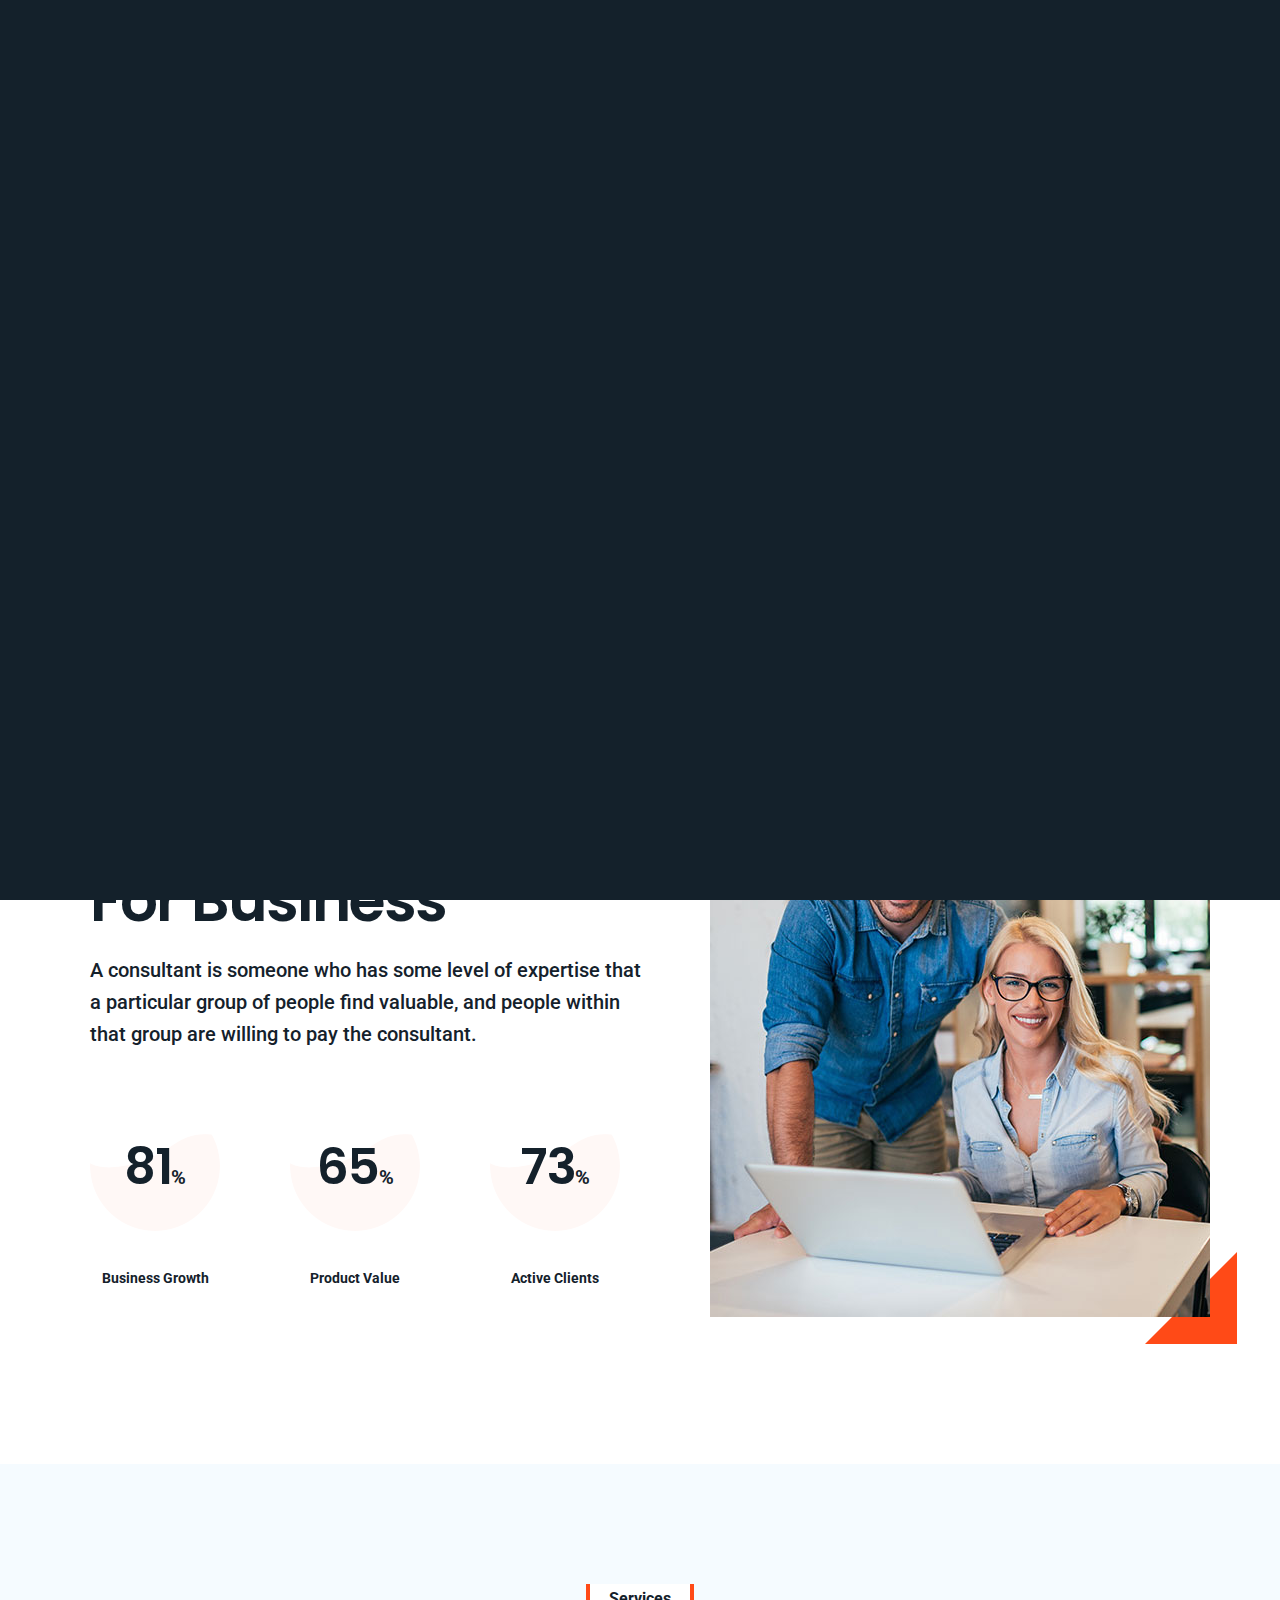
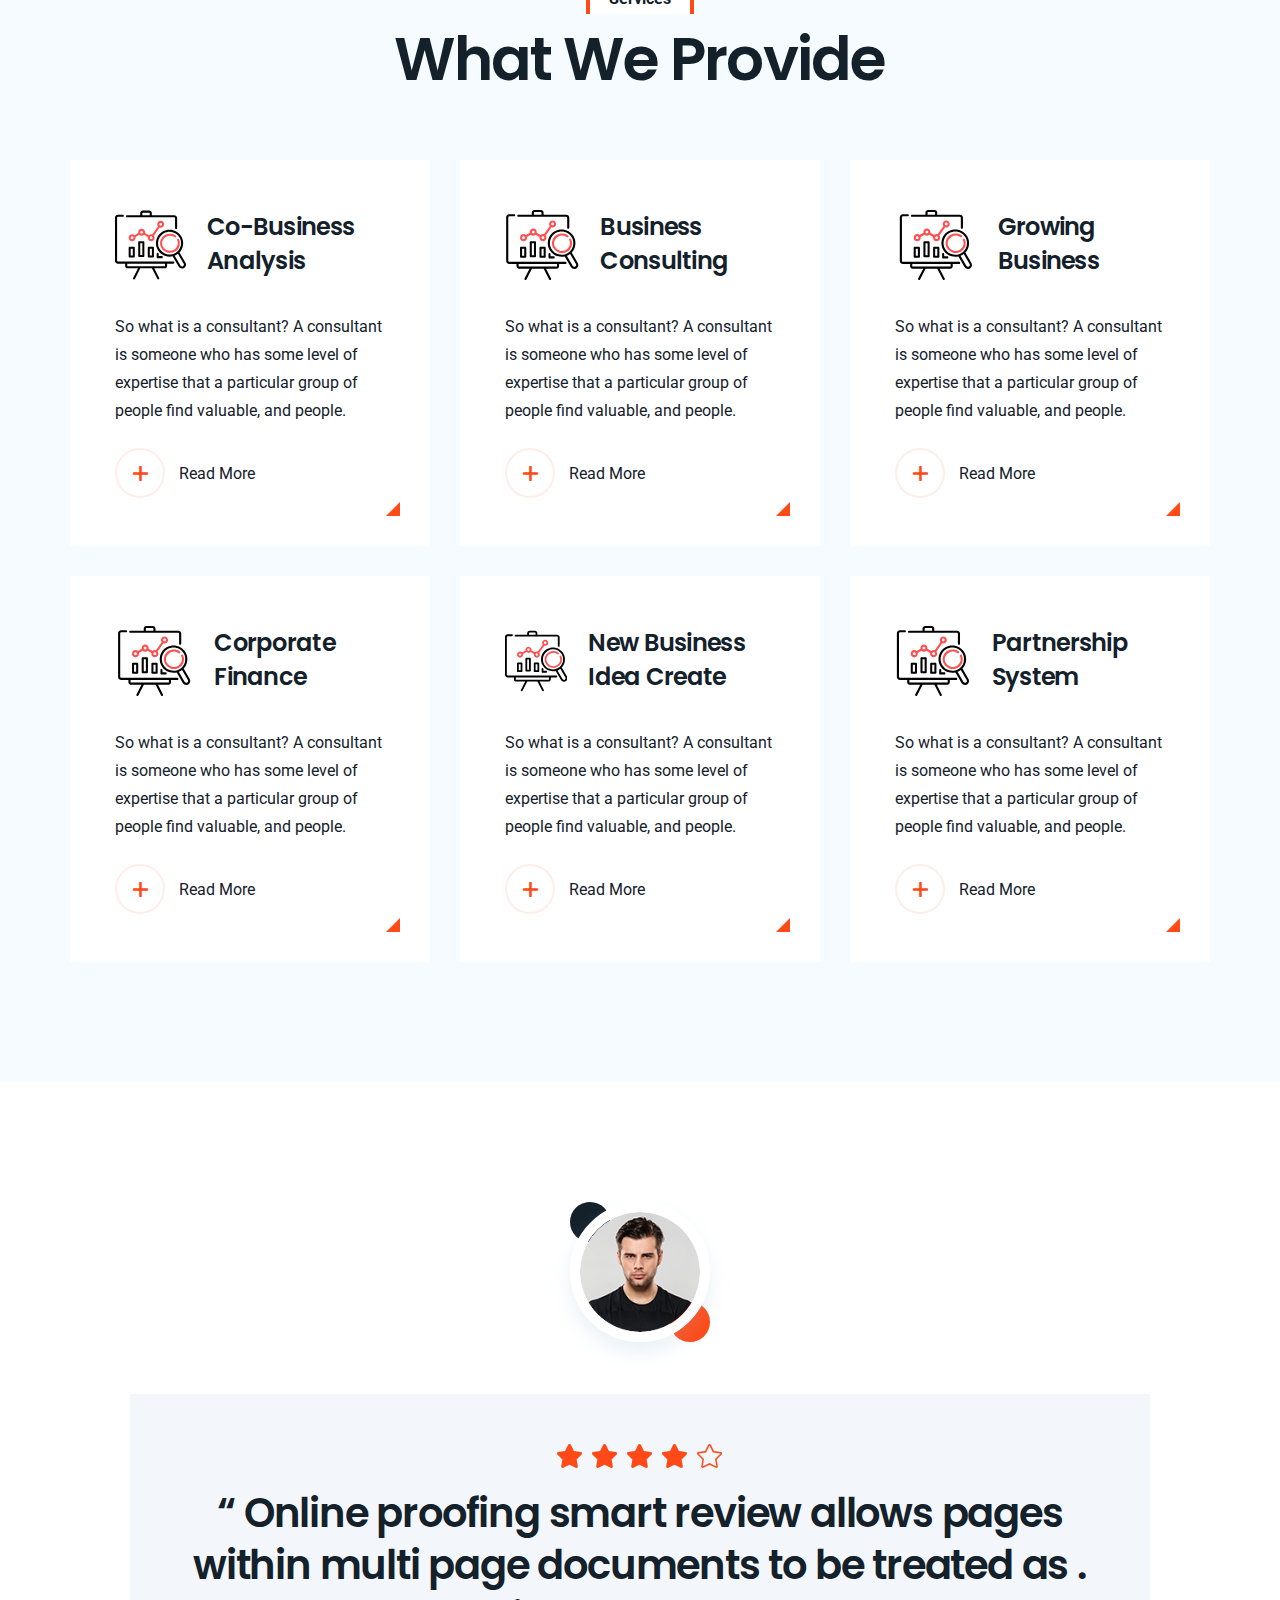
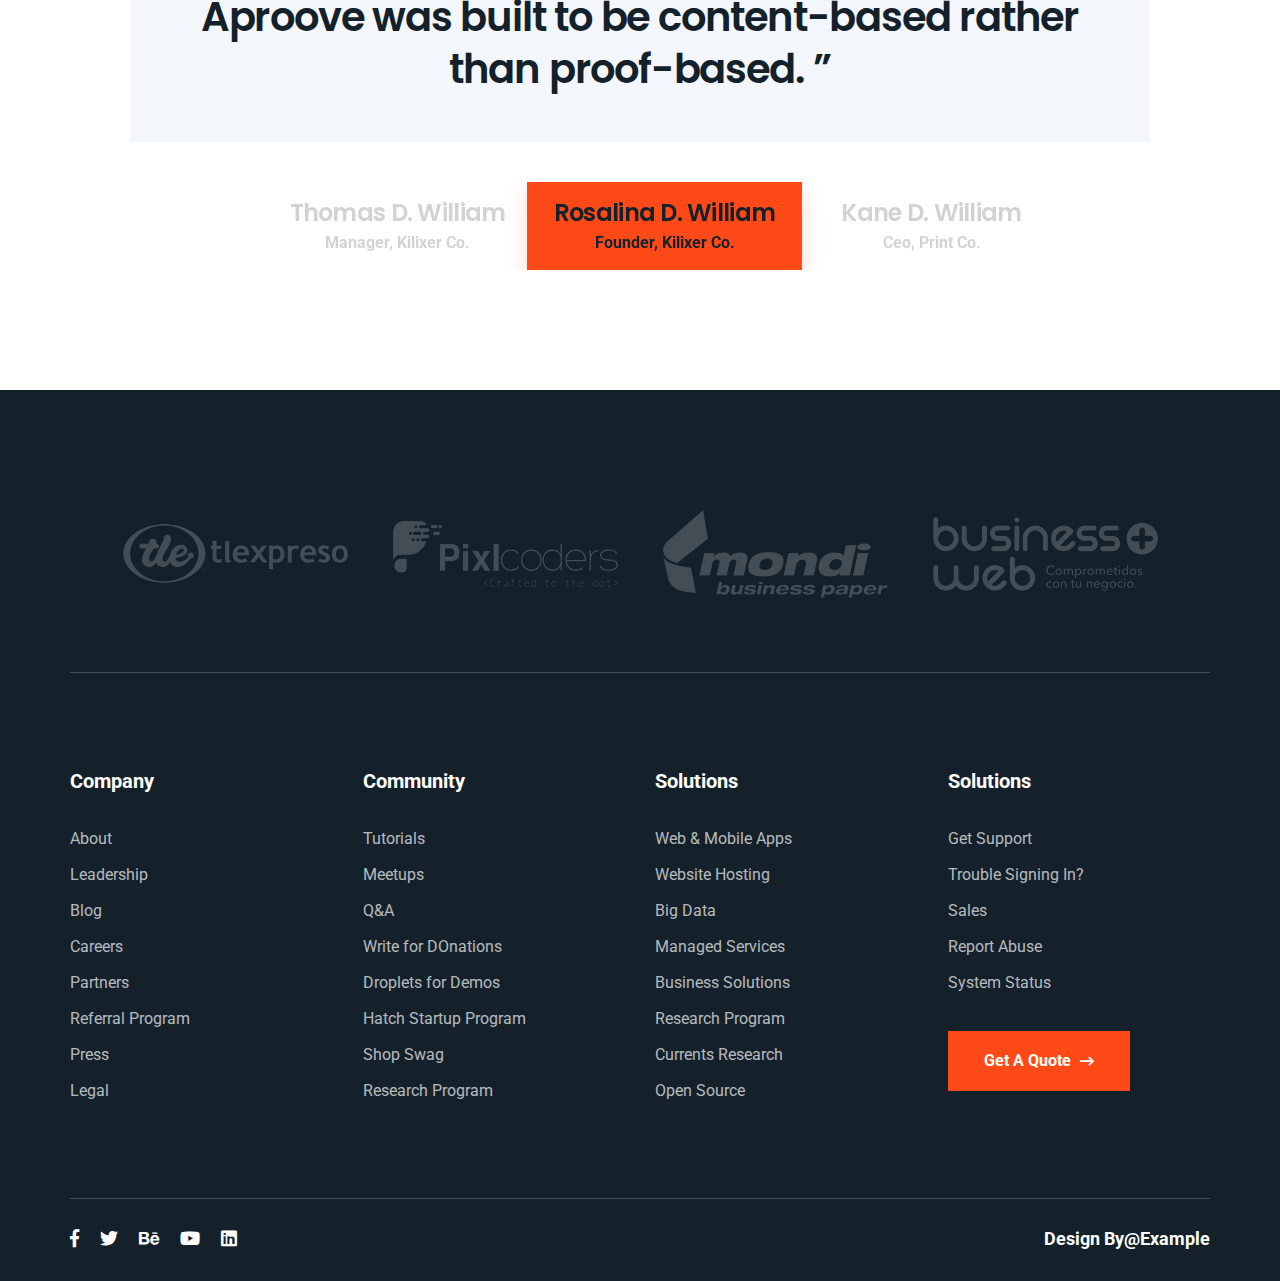
<file: about.html>
<!DOCTYPE html>
<html lang="en">
    <head>
        <title>Quomodo - Business HTML5 Responsive Template</title>
        <meta charset="UTF-8">
        <meta name="viewport" content="width=device-width">

        <!-- Start Include All CSS -->
        <link rel="stylesheet" href="assets/css/bootstrap.css"/>
        <link rel="stylesheet" href="assets/css/font-awesome.min.css"/>
        <link rel="stylesheet" href="assets/css/animate.css"/>
        <link rel="stylesheet" href="assets/css/owl.carousel.min.css">
        <link rel="stylesheet" href="assets/css/owl.theme.default.min.css">
        <link rel="stylesheet" href="assets/css/slick.css">
        <link rel="stylesheet" href="assets/css/lightcase.css">
        <link rel="stylesheet" href="assets/css/preset.css"/>
        <link rel="stylesheet" href="assets/css/theme.css"/>
        <link rel="stylesheet" href="assets/css/responsive.css"/>
        <!-- End Include All CSS -->

        <!-- Favicon Icon -->
        <link rel="icon"  type="image/png" href="assets/images/favicon.png">
        <!-- Favicon Icon -->
    </head>
    <body>

        <!-- Preloader Start -->
        <div class="preloader" id="preloader">
            <div class="la-ball-scale-multiple la-2x">
                <div></div>
                <div></div>
                <div></div>
            </div>
        </div>
        <!-- Preloader End -->
        
        <!-- Header Start -->
        <header class="header-01">
            <div class="container">
                <div class="row">
                    <div class="col-lg-12">
                        <nav class="navbar navbar-expand-lg">
                                <!-- logo Start-->
                                <a class="navbar-brand" href="index.html">
                                    <img src="assets/images/logo.png" alt="">
                                </a>
                                <!-- logo End-->

                            <!-- Moblie Btn Start -->
                            <button class="navbar-toggler" type="button" data-toggle="collapse" data-target="#navbarNavDropdown"
                                    aria-controls="navbarNavDropdown" aria-expanded="false" aria-label="Toggle navigation">
                                <span class="navbar-toggler-icon"></span>
                                <span class="navbar-toggler-icon"></span>
                                <span class="navbar-toggler-icon"></span>
                            </button>
                            <!-- Moblie Btn End -->

                            <!-- Nav Menu Start -->
                            <div class="collapse navbar-collapse" id="navbarNavDropdown">
                                <ul class="navbar-nav">
                                    <li class="dropdown nav-item">
                                        <a class="nav-link" href="#" class="" data-toggle="dropdown">Home</a>
                                        <ul class="dropdown-menu" role="menu">
                                            <li><a class="dropdown-item" href="index.html">Home One</a></li>
                                            <li><a class="dropdown-item" href="index-2.html">Home Two</a></li>
                                            <li><a class="dropdown-item" href="index-3.html">Home Three</a></li>
                                            <li><a class="dropdown-item" href="index-4.html">Home Four</a></li>
                                        </ul>
                                    </li>
                                    <li class="nav-item">
                                        <a class="nav-link" href="about.html">About</a>
                                    </li>
                                    <li class="dropdown nav-item">
                                        <a class="nav-link" href="#" class="" data-toggle="dropdown">Services</a>
                                        <ul class="dropdown-menu" role="menu">
                                            <li><a class="dropdown-item" href="service.html">Service Page</a></li>
                                            <li><a class="dropdown-item" href="single-service.html">Service Details</a></li>
                                        </ul>
                                    </li>
                                    <li class="dropdown nav-item">
                                        <a class="nav-link" href="#" class="" data-toggle="dropdown">Portfolios</a>
                                        <ul class="dropdown-menu" role="menu">
                                            <li><a class="dropdown-item" href="portfolio.html">Portfolio Page</a></li>
                                            <li><a class="dropdown-item" href="single-portfolio.html">Portfolio Details</a></li>
                                        </ul>
                                    </li>
                                    <li class="dropdown nav-item">
                                        <a class="nav-link" href="#" class="" data-toggle="dropdown">News</a>
                                        <ul class="dropdown-menu" role="menu">
                                            <li><a class="dropdown-item" href="news.html">News Page</a></li>
                                            <li><a class="dropdown-item" href="single-post.html">News Details</a></li>
                                        </ul>
                                    </li>
                                    <li class="nav-item">
                                        <a class="nav-link" href="contact.html">Contact</a>
                                    </li>
                                </ul>
                            </div>
                            <!-- Nav Menu End -->

                            <!-- Search Btn -->
                            <div class="search-area">
                                <a href="#" class="search-btn"><i class="far fa-search"></i></a>
                                <form role="search" method="get" class="searchForms" action="#">
                                    <input type="search" placeholder="Type and Hit Enter..." name="s">
                                    <button type="submit" class="search-submit"><i class="twi-search2"></i></button>
                                </form>
                            </div>
                            <!-- Contact Btn End -->

                            <!-- Appointment Btn -->
                            <a href="contact.html" class="appoint-btn">Get Appointment <i class="far fa-long-arrow-right"></i></a>
                            <!-- Contact Btn End -->
                        </nav>
                    </div>
                </div>
            </div>
        </header>
        <!-- Header End -->

        <!-- Page Banner Start -->
        <section class="page-banner" style="background-image: url(assets/images/page-banner.jpg);">
            <div class="container">
                <div class="row">
                    <div class="col-lg-12">
                        <div class="page-content">
                        	<div class="bread-crumbs">
                                <a href="index.html">Home</a><span>|</span>About
                            </div>
                            <h2>About Us</h2>
                        </div>
                    </div>
                </div>
            </div>
        </section>  
        <!-- Page Banner End -->

        <!-- About Section Start -->
        <section class="skills-section">
            <div class="container">
                <div class="row">
                    <div class="col-lg-6 col-md-6">
                        <!-- Call To Action start -->
                        <div class="skill-content">
                            <div class="sub-title"><span class="border-left"></span>Skillset</div>
                            <h3 class="sec-title">
                                Innovative Solution
                                For Business
                            </h3>
                            <p class="sec-desc">
                                A consultant is someone who has some level of expertise that a particular group of people find valuable, and people within that group are willing to pay the consultant.
                            </p>
                            <div class="skill-wrapper">
                                <div class="skill-item">
                                    <div class="skill-number" style="background-image: url(assets/images/home/skill-shape.png);">
                                        <h2><span  data-counter="81" class="timer">81</span><span class="suffix">%</span></h2>
                                    </div>
                                    <p>Business Growth</p>
                                </div>
                                <div class="skill-item">
                                    <div class="skill-number" style="background-image: url(assets/images/home/skill-shape.png);">
                                        <h2><span  data-counter="65" class="timer">65</span><span class="suffix">%</span></h2>
                                    </div>
                                    <p>Product Value</p>
                                </div>
                                <div class="skill-item">
                                    <div class="skill-number" style="background-image: url(assets/images/home/skill-shape.png);">
                                        <h2><span  data-counter="73" class="timer">73</span><span class="suffix">%</span></h2>
                                    </div>
                                    <p>Active Clients</p>
                                </div>
                            </div>
                        </div>
                        <!-- Call To Action End -->
                    </div>
                    <div class="col-lg-6 col-md-6">
                        <!--  Skill Image start -->
                        <div class="skill-thumb">
                            <div class="angle-top"></div>
                            <img src="assets/images/home/skill.jpg" alt="">
                            <div class="angle-bottom"></div>
                        </div>
                        <!-- Skill Image End -->
                    </div>
                </div>
            </div>
        </section>
        <!-- About Section End -->

        <!-- Service Section Start -->
        <section class="service-section ab-service">
            <div class="container">
                <div class="row">
                    <div class="col-lg-12 text-center">
                        <div class="sub-title-2"><span>Services</span></div>
                        <h3 class="sec-title">
                            What We Provide
                        </h3>
                    </div>
                </div>
                <div class="row">
                    <div class="col-lg-4 col-md-6">
                        <!-- Service Item Start -->
                        <div class="serivce-item">
                            <div class="si-top">
                                <svg xmlns="http://www.w3.org/2000/svg" width="100" height="97" viewBox="0 0 100 97">
                                    <g fill="none">
                                        <path fill="#FF4F4F" d="M64.358 24.262c2.687 0 4.873-2.211 4.873-4.928s-2.186-4.928-4.873-4.928c-2.688 0-4.874 2.21-4.874 4.928 0 1.11.365 2.135.98 2.96l-8.007 11.313c-.478-.158-.987-.245-1.517-.245-1.28 0-2.447.502-3.317 1.322l-5.337-3.062c.07-.335.109-.681.109-1.036 0-2.718-2.186-4.928-4.873-4.928-2.687 0-4.873 2.21-4.873 4.928 0 .355.038.701.109 1.036l-5.337 3.062c-.87-.82-2.037-1.322-3.317-1.322-2.687 0-4.873 2.21-4.873 4.928 0 2.717 2.186 4.928 4.873 4.928 2.687 0 4.873-2.211 4.873-4.928 0-.356-.038-.702-.11-1.036l5.338-3.063c.87.82 2.036 1.323 3.317 1.323 1.28 0 2.446-.503 3.317-1.323l5.337 3.063c-.071.334-.11.68-.11 1.036 0 2.717 2.187 4.928 4.874 4.928s4.873-2.21 4.873-4.928c0-1.11-.365-2.135-.98-2.96l8.007-11.314c.478.158.988.246 1.518.246zm0-6.9c1.074 0 1.949.885 1.949 1.972s-.875 1.97-1.95 1.97c-1.074 0-1.949-.883-1.949-1.97s.875-1.971 1.95-1.971zM24.103 40.262c-1.074 0-1.949-.885-1.949-1.972s.875-1.97 1.95-1.97c1.074 0 1.949.883 1.949 1.97s-.875 1.972-1.95 1.972zm13.418-7.704c-1.074 0-1.949-.885-1.949-1.972 0-1.086.875-1.97 1.95-1.97 1.074 0 1.949.884 1.949 1.97 0 1.087-.875 1.972-1.95 1.972zM50.94 40.26c-1.075 0-1.95-.885-1.95-1.972s.875-1.97 1.95-1.97 1.949.883 1.949 1.97-.875 1.972-1.95 1.972z" />
                                        <path fill="#000" d="M82.182 71.81H4.163c-.672 0-1.22-.548-1.22-1.22V9.922c0-.672.548-1.219 1.22-1.219h6.938c.813 0 1.472-.658 1.472-1.47 0-.812-.659-1.47-1.472-1.47H4.163C1.868 5.762 0 7.627 0 9.921V70.59c0 2.294 1.868 4.16 4.163 4.16h10.148v3.237c0 1.843 1.501 3.343 3.346 3.343H32.39L25.455 94.86c-.371.723-.085 1.609.638 1.979.215.11.444.162.67.162.535 0 1.05-.292 1.311-.8l7.623-14.87h16.272L59.59 96.2c.26.508.776.8 1.311.8.226 0 .455-.052.67-.162.723-.37 1.01-1.256.639-1.98L55.276 81.33h14.732c1.845 0 3.346-1.5 3.346-3.343V74.75h8.828c.813 0 1.472-.658 1.472-1.47 0-.813-.66-1.47-1.472-1.47zm-11.771 6.177c0 .221-.18.402-.403.402h-52.35c-.223 0-.404-.18-.404-.402V74.75h53.157v3.237zM16.856 9.426h66.483c.672 0 1.219.541 1.219 1.206v13.843c0 .804.658 1.456 1.47 1.456.813 0 1.472-.652 1.472-1.456V10.632c0-2.27-1.867-4.118-4.161-4.118H51.852V3.652C51.852 1.64 50.197 0 48.162 0h-8.948c-2.035 0-3.69 1.639-3.69 3.652v2.862H16.855c-.813 0-1.471.652-1.471 1.456 0 .804.658 1.456 1.47 1.456zm21.61-5.774c0-.408.335-.74.748-.74h8.948c.412 0 .748.332.748.74v2.862H38.465V3.652z" />
                                        <path fill="#000" d="M20.66 50.901c-.79 0-1.43.635-1.43 1.418v12.53c0 .784.64 1.418 1.43 1.418h5.796c.789 0 1.429-.634 1.429-1.418V52.32c0-.783-.64-1.418-1.43-1.418H20.66zm4.367 12.53h-2.939v-9.694h2.94v9.694zM34.121 43.218c-.789 0-1.429.62-1.429 1.385v19.319c0 .765.64 1.385 1.43 1.385h5.795c.79 0 1.43-.62 1.43-1.385V44.603c0-.765-.64-1.385-1.43-1.385h-5.796zm4.368 19.319H35.55V45.988h2.939v16.549zM47.583 50.901c-.79 0-1.43.635-1.43 1.418v12.53c0 .784.64 1.418 1.43 1.418h5.796c.789 0 1.429-.634 1.429-1.418V52.32c0-.783-.64-1.418-1.43-1.418h-5.795zm4.367 12.53h-2.939v-9.694h2.94v9.694zM60.083 59.545c-.79 0-1.43.696-1.43 1.556v4.57c0 .86.64 1.557 1.43 1.557h5.796c.789 0 1.429-.697 1.429-1.557s-.64-1.557-1.43-1.557h-4.367v-3.013c0-.86-.64-1.556-1.428-1.556zM99.252 73.342l-8.41-14.452c2.132-2.253 3.683-5.006 4.512-8.074 1.324-4.904.644-10.027-1.914-14.424-5.282-9.078-17.023-12.198-26.172-6.958-9.149 5.24-12.295 16.89-7.013 25.966 2.56 4.398 6.69 7.543 11.634 8.857 1.65.44 3.325.656 4.99.656 1.454 0 2.9-.166 4.314-.494l8.408 14.452c1.03 1.771 2.907 2.763 4.835 2.763.944 0 1.901-.239 2.777-.74 1.719-.984 2.787-2.82 2.787-4.79 0-.966-.258-1.92-.748-2.762zM72.647 61.448c-4.186-1.113-7.686-3.778-9.853-7.502-4.474-7.688-1.81-17.554 5.94-21.993 2.549-1.46 5.335-2.154 8.086-2.154 5.612 0 11.079 2.888 14.08 8.047 2.168 3.725 2.743 8.063 1.622 12.217-1.122 4.154-3.807 7.626-7.561 9.776-3.754 2.15-8.127 2.721-12.314 1.609zm23.1 16.927c-1.26.722-2.879.292-3.607-.958l-8.089-13.905c.81-.328 1.605-.712 2.376-1.154.772-.442 1.503-.934 2.195-1.467l8.091 13.905c.233.4.355.852.355 1.308 0 .934-.506 1.804-1.32 2.27z" />
                                        <path fill="#FF4F4F" d="M90.715 50.087c1.037-3.219.79-6.665-.695-9.704-.345-.707-1.22-1.01-1.953-.677-.734.333-1.048 1.176-.703 1.883 1.172 2.397 1.366 5.117.548 7.658-.823 2.556-2.601 4.7-5.006 6.04-2.545 1.416-5.51 1.792-8.348 1.06-2.839-.734-5.211-2.49-6.68-4.944-3.034-5.066-1.227-11.566 4.027-14.491 3.84-2.139 8.608-1.853 12.145.728.646.471 1.567.349 2.056-.275.49-.623.362-1.511-.285-1.983-4.48-3.269-10.52-3.63-15.385-.922-3.224 1.795-5.53 4.693-6.494 8.16-.963 3.468-.469 7.09 1.393 10.199 1.861 3.109 4.867 5.332 8.463 6.262 1.2.31 2.42.464 3.63.464 2.415 0 4.799-.611 6.946-1.807 3.047-1.696 5.299-4.413 6.341-7.65z" />
                                    </g>
                                </svg>
                                <h3><a href="single-service.html">Co-Business Analysis</a></h3>
                            </div>
                            <p>
                                So what is a consultant? A consultant is someone who has some level of expertise that a particular group of people find valuable, and people.
                            </p>
                            <a class="read-more" href="single-service.html"><i class="far fa-plus"></i>Read More</a>
                        </div>
                        <!-- Service Item End -->
                    </div>
                    <div class="col-lg-4 col-md-6">
                        <!-- Service Item Start -->
                        <div class="serivce-item">
                            <div class="si-top">
                                <svg xmlns="http://www.w3.org/2000/svg" width="100" height="97" viewBox="0 0 100 97">
                                    <g fill="none">
                                        <path fill="#FF4F4F" d="M64.358 24.262c2.687 0 4.873-2.211 4.873-4.928s-2.186-4.928-4.873-4.928c-2.688 0-4.874 2.21-4.874 4.928 0 1.11.365 2.135.98 2.96l-8.007 11.313c-.478-.158-.987-.245-1.517-.245-1.28 0-2.447.502-3.317 1.322l-5.337-3.062c.07-.335.109-.681.109-1.036 0-2.718-2.186-4.928-4.873-4.928-2.687 0-4.873 2.21-4.873 4.928 0 .355.038.701.109 1.036l-5.337 3.062c-.87-.82-2.037-1.322-3.317-1.322-2.687 0-4.873 2.21-4.873 4.928 0 2.717 2.186 4.928 4.873 4.928 2.687 0 4.873-2.211 4.873-4.928 0-.356-.038-.702-.11-1.036l5.338-3.063c.87.82 2.036 1.323 3.317 1.323 1.28 0 2.446-.503 3.317-1.323l5.337 3.063c-.071.334-.11.68-.11 1.036 0 2.717 2.187 4.928 4.874 4.928s4.873-2.21 4.873-4.928c0-1.11-.365-2.135-.98-2.96l8.007-11.314c.478.158.988.246 1.518.246zm0-6.9c1.074 0 1.949.885 1.949 1.972s-.875 1.97-1.95 1.97c-1.074 0-1.949-.883-1.949-1.97s.875-1.971 1.95-1.971zM24.103 40.262c-1.074 0-1.949-.885-1.949-1.972s.875-1.97 1.95-1.97c1.074 0 1.949.883 1.949 1.97s-.875 1.972-1.95 1.972zm13.418-7.704c-1.074 0-1.949-.885-1.949-1.972 0-1.086.875-1.97 1.95-1.97 1.074 0 1.949.884 1.949 1.97 0 1.087-.875 1.972-1.95 1.972zM50.94 40.26c-1.075 0-1.95-.885-1.95-1.972s.875-1.97 1.95-1.97 1.949.883 1.949 1.97-.875 1.972-1.95 1.972z" />
                                        <path fill="#000" d="M82.182 71.81H4.163c-.672 0-1.22-.548-1.22-1.22V9.922c0-.672.548-1.219 1.22-1.219h6.938c.813 0 1.472-.658 1.472-1.47 0-.812-.659-1.47-1.472-1.47H4.163C1.868 5.762 0 7.627 0 9.921V70.59c0 2.294 1.868 4.16 4.163 4.16h10.148v3.237c0 1.843 1.501 3.343 3.346 3.343H32.39L25.455 94.86c-.371.723-.085 1.609.638 1.979.215.11.444.162.67.162.535 0 1.05-.292 1.311-.8l7.623-14.87h16.272L59.59 96.2c.26.508.776.8 1.311.8.226 0 .455-.052.67-.162.723-.37 1.01-1.256.639-1.98L55.276 81.33h14.732c1.845 0 3.346-1.5 3.346-3.343V74.75h8.828c.813 0 1.472-.658 1.472-1.47 0-.813-.66-1.47-1.472-1.47zm-11.771 6.177c0 .221-.18.402-.403.402h-52.35c-.223 0-.404-.18-.404-.402V74.75h53.157v3.237zM16.856 9.426h66.483c.672 0 1.219.541 1.219 1.206v13.843c0 .804.658 1.456 1.47 1.456.813 0 1.472-.652 1.472-1.456V10.632c0-2.27-1.867-4.118-4.161-4.118H51.852V3.652C51.852 1.64 50.197 0 48.162 0h-8.948c-2.035 0-3.69 1.639-3.69 3.652v2.862H16.855c-.813 0-1.471.652-1.471 1.456 0 .804.658 1.456 1.47 1.456zm21.61-5.774c0-.408.335-.74.748-.74h8.948c.412 0 .748.332.748.74v2.862H38.465V3.652z" />
                                        <path fill="#000" d="M20.66 50.901c-.79 0-1.43.635-1.43 1.418v12.53c0 .784.64 1.418 1.43 1.418h5.796c.789 0 1.429-.634 1.429-1.418V52.32c0-.783-.64-1.418-1.43-1.418H20.66zm4.367 12.53h-2.939v-9.694h2.94v9.694zM34.121 43.218c-.789 0-1.429.62-1.429 1.385v19.319c0 .765.64 1.385 1.43 1.385h5.795c.79 0 1.43-.62 1.43-1.385V44.603c0-.765-.64-1.385-1.43-1.385h-5.796zm4.368 19.319H35.55V45.988h2.939v16.549zM47.583 50.901c-.79 0-1.43.635-1.43 1.418v12.53c0 .784.64 1.418 1.43 1.418h5.796c.789 0 1.429-.634 1.429-1.418V52.32c0-.783-.64-1.418-1.43-1.418h-5.795zm4.367 12.53h-2.939v-9.694h2.94v9.694zM60.083 59.545c-.79 0-1.43.696-1.43 1.556v4.57c0 .86.64 1.557 1.43 1.557h5.796c.789 0 1.429-.697 1.429-1.557s-.64-1.557-1.43-1.557h-4.367v-3.013c0-.86-.64-1.556-1.428-1.556zM99.252 73.342l-8.41-14.452c2.132-2.253 3.683-5.006 4.512-8.074 1.324-4.904.644-10.027-1.914-14.424-5.282-9.078-17.023-12.198-26.172-6.958-9.149 5.24-12.295 16.89-7.013 25.966 2.56 4.398 6.69 7.543 11.634 8.857 1.65.44 3.325.656 4.99.656 1.454 0 2.9-.166 4.314-.494l8.408 14.452c1.03 1.771 2.907 2.763 4.835 2.763.944 0 1.901-.239 2.777-.74 1.719-.984 2.787-2.82 2.787-4.79 0-.966-.258-1.92-.748-2.762zM72.647 61.448c-4.186-1.113-7.686-3.778-9.853-7.502-4.474-7.688-1.81-17.554 5.94-21.993 2.549-1.46 5.335-2.154 8.086-2.154 5.612 0 11.079 2.888 14.08 8.047 2.168 3.725 2.743 8.063 1.622 12.217-1.122 4.154-3.807 7.626-7.561 9.776-3.754 2.15-8.127 2.721-12.314 1.609zm23.1 16.927c-1.26.722-2.879.292-3.607-.958l-8.089-13.905c.81-.328 1.605-.712 2.376-1.154.772-.442 1.503-.934 2.195-1.467l8.091 13.905c.233.4.355.852.355 1.308 0 .934-.506 1.804-1.32 2.27z" />
                                        <path fill="#FF4F4F" d="M90.715 50.087c1.037-3.219.79-6.665-.695-9.704-.345-.707-1.22-1.01-1.953-.677-.734.333-1.048 1.176-.703 1.883 1.172 2.397 1.366 5.117.548 7.658-.823 2.556-2.601 4.7-5.006 6.04-2.545 1.416-5.51 1.792-8.348 1.06-2.839-.734-5.211-2.49-6.68-4.944-3.034-5.066-1.227-11.566 4.027-14.491 3.84-2.139 8.608-1.853 12.145.728.646.471 1.567.349 2.056-.275.49-.623.362-1.511-.285-1.983-4.48-3.269-10.52-3.63-15.385-.922-3.224 1.795-5.53 4.693-6.494 8.16-.963 3.468-.469 7.09 1.393 10.199 1.861 3.109 4.867 5.332 8.463 6.262 1.2.31 2.42.464 3.63.464 2.415 0 4.799-.611 6.946-1.807 3.047-1.696 5.299-4.413 6.341-7.65z" />
                                    </g>
                                </svg>
                                <h3><a href="single-service.html">Business Consulting</a></h3>
                            </div>
                            <p>
                                So what is a consultant? A consultant is someone who has some level of expertise that a particular group of people find valuable, and people.
                            </p>
                            <a class="read-more" href="single-service.html"><i class="far fa-plus"></i>Read More</a>
                        </div>
                        <!-- Service Item End -->
                    </div>
                    <div class="col-lg-4 col-md-6">
                        <!-- Service Item Start -->
                        <div class="serivce-item">
                            <div class="si-top">
                                <svg xmlns="http://www.w3.org/2000/svg" width="100" height="97" viewBox="0 0 100 97">
                                    <g fill="none">
                                        <path fill="#FF4F4F" d="M64.358 24.262c2.687 0 4.873-2.211 4.873-4.928s-2.186-4.928-4.873-4.928c-2.688 0-4.874 2.21-4.874 4.928 0 1.11.365 2.135.98 2.96l-8.007 11.313c-.478-.158-.987-.245-1.517-.245-1.28 0-2.447.502-3.317 1.322l-5.337-3.062c.07-.335.109-.681.109-1.036 0-2.718-2.186-4.928-4.873-4.928-2.687 0-4.873 2.21-4.873 4.928 0 .355.038.701.109 1.036l-5.337 3.062c-.87-.82-2.037-1.322-3.317-1.322-2.687 0-4.873 2.21-4.873 4.928 0 2.717 2.186 4.928 4.873 4.928 2.687 0 4.873-2.211 4.873-4.928 0-.356-.038-.702-.11-1.036l5.338-3.063c.87.82 2.036 1.323 3.317 1.323 1.28 0 2.446-.503 3.317-1.323l5.337 3.063c-.071.334-.11.68-.11 1.036 0 2.717 2.187 4.928 4.874 4.928s4.873-2.21 4.873-4.928c0-1.11-.365-2.135-.98-2.96l8.007-11.314c.478.158.988.246 1.518.246zm0-6.9c1.074 0 1.949.885 1.949 1.972s-.875 1.97-1.95 1.97c-1.074 0-1.949-.883-1.949-1.97s.875-1.971 1.95-1.971zM24.103 40.262c-1.074 0-1.949-.885-1.949-1.972s.875-1.97 1.95-1.97c1.074 0 1.949.883 1.949 1.97s-.875 1.972-1.95 1.972zm13.418-7.704c-1.074 0-1.949-.885-1.949-1.972 0-1.086.875-1.97 1.95-1.97 1.074 0 1.949.884 1.949 1.97 0 1.087-.875 1.972-1.95 1.972zM50.94 40.26c-1.075 0-1.95-.885-1.95-1.972s.875-1.97 1.95-1.97 1.949.883 1.949 1.97-.875 1.972-1.95 1.972z" />
                                        <path fill="#000" d="M82.182 71.81H4.163c-.672 0-1.22-.548-1.22-1.22V9.922c0-.672.548-1.219 1.22-1.219h6.938c.813 0 1.472-.658 1.472-1.47 0-.812-.659-1.47-1.472-1.47H4.163C1.868 5.762 0 7.627 0 9.921V70.59c0 2.294 1.868 4.16 4.163 4.16h10.148v3.237c0 1.843 1.501 3.343 3.346 3.343H32.39L25.455 94.86c-.371.723-.085 1.609.638 1.979.215.11.444.162.67.162.535 0 1.05-.292 1.311-.8l7.623-14.87h16.272L59.59 96.2c.26.508.776.8 1.311.8.226 0 .455-.052.67-.162.723-.37 1.01-1.256.639-1.98L55.276 81.33h14.732c1.845 0 3.346-1.5 3.346-3.343V74.75h8.828c.813 0 1.472-.658 1.472-1.47 0-.813-.66-1.47-1.472-1.47zm-11.771 6.177c0 .221-.18.402-.403.402h-52.35c-.223 0-.404-.18-.404-.402V74.75h53.157v3.237zM16.856 9.426h66.483c.672 0 1.219.541 1.219 1.206v13.843c0 .804.658 1.456 1.47 1.456.813 0 1.472-.652 1.472-1.456V10.632c0-2.27-1.867-4.118-4.161-4.118H51.852V3.652C51.852 1.64 50.197 0 48.162 0h-8.948c-2.035 0-3.69 1.639-3.69 3.652v2.862H16.855c-.813 0-1.471.652-1.471 1.456 0 .804.658 1.456 1.47 1.456zm21.61-5.774c0-.408.335-.74.748-.74h8.948c.412 0 .748.332.748.74v2.862H38.465V3.652z" />
                                        <path fill="#000" d="M20.66 50.901c-.79 0-1.43.635-1.43 1.418v12.53c0 .784.64 1.418 1.43 1.418h5.796c.789 0 1.429-.634 1.429-1.418V52.32c0-.783-.64-1.418-1.43-1.418H20.66zm4.367 12.53h-2.939v-9.694h2.94v9.694zM34.121 43.218c-.789 0-1.429.62-1.429 1.385v19.319c0 .765.64 1.385 1.43 1.385h5.795c.79 0 1.43-.62 1.43-1.385V44.603c0-.765-.64-1.385-1.43-1.385h-5.796zm4.368 19.319H35.55V45.988h2.939v16.549zM47.583 50.901c-.79 0-1.43.635-1.43 1.418v12.53c0 .784.64 1.418 1.43 1.418h5.796c.789 0 1.429-.634 1.429-1.418V52.32c0-.783-.64-1.418-1.43-1.418h-5.795zm4.367 12.53h-2.939v-9.694h2.94v9.694zM60.083 59.545c-.79 0-1.43.696-1.43 1.556v4.57c0 .86.64 1.557 1.43 1.557h5.796c.789 0 1.429-.697 1.429-1.557s-.64-1.557-1.43-1.557h-4.367v-3.013c0-.86-.64-1.556-1.428-1.556zM99.252 73.342l-8.41-14.452c2.132-2.253 3.683-5.006 4.512-8.074 1.324-4.904.644-10.027-1.914-14.424-5.282-9.078-17.023-12.198-26.172-6.958-9.149 5.24-12.295 16.89-7.013 25.966 2.56 4.398 6.69 7.543 11.634 8.857 1.65.44 3.325.656 4.99.656 1.454 0 2.9-.166 4.314-.494l8.408 14.452c1.03 1.771 2.907 2.763 4.835 2.763.944 0 1.901-.239 2.777-.74 1.719-.984 2.787-2.82 2.787-4.79 0-.966-.258-1.92-.748-2.762zM72.647 61.448c-4.186-1.113-7.686-3.778-9.853-7.502-4.474-7.688-1.81-17.554 5.94-21.993 2.549-1.46 5.335-2.154 8.086-2.154 5.612 0 11.079 2.888 14.08 8.047 2.168 3.725 2.743 8.063 1.622 12.217-1.122 4.154-3.807 7.626-7.561 9.776-3.754 2.15-8.127 2.721-12.314 1.609zm23.1 16.927c-1.26.722-2.879.292-3.607-.958l-8.089-13.905c.81-.328 1.605-.712 2.376-1.154.772-.442 1.503-.934 2.195-1.467l8.091 13.905c.233.4.355.852.355 1.308 0 .934-.506 1.804-1.32 2.27z" />
                                        <path fill="#FF4F4F" d="M90.715 50.087c1.037-3.219.79-6.665-.695-9.704-.345-.707-1.22-1.01-1.953-.677-.734.333-1.048 1.176-.703 1.883 1.172 2.397 1.366 5.117.548 7.658-.823 2.556-2.601 4.7-5.006 6.04-2.545 1.416-5.51 1.792-8.348 1.06-2.839-.734-5.211-2.49-6.68-4.944-3.034-5.066-1.227-11.566 4.027-14.491 3.84-2.139 8.608-1.853 12.145.728.646.471 1.567.349 2.056-.275.49-.623.362-1.511-.285-1.983-4.48-3.269-10.52-3.63-15.385-.922-3.224 1.795-5.53 4.693-6.494 8.16-.963 3.468-.469 7.09 1.393 10.199 1.861 3.109 4.867 5.332 8.463 6.262 1.2.31 2.42.464 3.63.464 2.415 0 4.799-.611 6.946-1.807 3.047-1.696 5.299-4.413 6.341-7.65z" />
                                    </g>
                                </svg>
                                <h3><a href="single-service.html">Growing Business</a></h3>
                            </div>
                            <p>
                                So what is a consultant? A consultant is someone who has some level of expertise that a particular group of people find valuable, and people.
                            </p>
                            <a class="read-more" href="single-service.html"><i class="far fa-plus"></i>Read More</a>
                        </div>
                        <!-- Service Item End -->
                    </div>
                    <div class="col-lg-4 col-md-6">
                        <!-- Service Item Start -->
                        <div class="serivce-item">
                            <div class="si-top">
                                <svg xmlns="http://www.w3.org/2000/svg" width="100" height="97" viewBox="0 0 100 97">
                                    <g fill="none">
                                        <path fill="#FF4F4F" d="M64.358 24.262c2.687 0 4.873-2.211 4.873-4.928s-2.186-4.928-4.873-4.928c-2.688 0-4.874 2.21-4.874 4.928 0 1.11.365 2.135.98 2.96l-8.007 11.313c-.478-.158-.987-.245-1.517-.245-1.28 0-2.447.502-3.317 1.322l-5.337-3.062c.07-.335.109-.681.109-1.036 0-2.718-2.186-4.928-4.873-4.928-2.687 0-4.873 2.21-4.873 4.928 0 .355.038.701.109 1.036l-5.337 3.062c-.87-.82-2.037-1.322-3.317-1.322-2.687 0-4.873 2.21-4.873 4.928 0 2.717 2.186 4.928 4.873 4.928 2.687 0 4.873-2.211 4.873-4.928 0-.356-.038-.702-.11-1.036l5.338-3.063c.87.82 2.036 1.323 3.317 1.323 1.28 0 2.446-.503 3.317-1.323l5.337 3.063c-.071.334-.11.68-.11 1.036 0 2.717 2.187 4.928 4.874 4.928s4.873-2.21 4.873-4.928c0-1.11-.365-2.135-.98-2.96l8.007-11.314c.478.158.988.246 1.518.246zm0-6.9c1.074 0 1.949.885 1.949 1.972s-.875 1.97-1.95 1.97c-1.074 0-1.949-.883-1.949-1.97s.875-1.971 1.95-1.971zM24.103 40.262c-1.074 0-1.949-.885-1.949-1.972s.875-1.97 1.95-1.97c1.074 0 1.949.883 1.949 1.97s-.875 1.972-1.95 1.972zm13.418-7.704c-1.074 0-1.949-.885-1.949-1.972 0-1.086.875-1.97 1.95-1.97 1.074 0 1.949.884 1.949 1.97 0 1.087-.875 1.972-1.95 1.972zM50.94 40.26c-1.075 0-1.95-.885-1.95-1.972s.875-1.97 1.95-1.97 1.949.883 1.949 1.97-.875 1.972-1.95 1.972z" />
                                        <path fill="#000" d="M82.182 71.81H4.163c-.672 0-1.22-.548-1.22-1.22V9.922c0-.672.548-1.219 1.22-1.219h6.938c.813 0 1.472-.658 1.472-1.47 0-.812-.659-1.47-1.472-1.47H4.163C1.868 5.762 0 7.627 0 9.921V70.59c0 2.294 1.868 4.16 4.163 4.16h10.148v3.237c0 1.843 1.501 3.343 3.346 3.343H32.39L25.455 94.86c-.371.723-.085 1.609.638 1.979.215.11.444.162.67.162.535 0 1.05-.292 1.311-.8l7.623-14.87h16.272L59.59 96.2c.26.508.776.8 1.311.8.226 0 .455-.052.67-.162.723-.37 1.01-1.256.639-1.98L55.276 81.33h14.732c1.845 0 3.346-1.5 3.346-3.343V74.75h8.828c.813 0 1.472-.658 1.472-1.47 0-.813-.66-1.47-1.472-1.47zm-11.771 6.177c0 .221-.18.402-.403.402h-52.35c-.223 0-.404-.18-.404-.402V74.75h53.157v3.237zM16.856 9.426h66.483c.672 0 1.219.541 1.219 1.206v13.843c0 .804.658 1.456 1.47 1.456.813 0 1.472-.652 1.472-1.456V10.632c0-2.27-1.867-4.118-4.161-4.118H51.852V3.652C51.852 1.64 50.197 0 48.162 0h-8.948c-2.035 0-3.69 1.639-3.69 3.652v2.862H16.855c-.813 0-1.471.652-1.471 1.456 0 .804.658 1.456 1.47 1.456zm21.61-5.774c0-.408.335-.74.748-.74h8.948c.412 0 .748.332.748.74v2.862H38.465V3.652z" />
                                        <path fill="#000" d="M20.66 50.901c-.79 0-1.43.635-1.43 1.418v12.53c0 .784.64 1.418 1.43 1.418h5.796c.789 0 1.429-.634 1.429-1.418V52.32c0-.783-.64-1.418-1.43-1.418H20.66zm4.367 12.53h-2.939v-9.694h2.94v9.694zM34.121 43.218c-.789 0-1.429.62-1.429 1.385v19.319c0 .765.64 1.385 1.43 1.385h5.795c.79 0 1.43-.62 1.43-1.385V44.603c0-.765-.64-1.385-1.43-1.385h-5.796zm4.368 19.319H35.55V45.988h2.939v16.549zM47.583 50.901c-.79 0-1.43.635-1.43 1.418v12.53c0 .784.64 1.418 1.43 1.418h5.796c.789 0 1.429-.634 1.429-1.418V52.32c0-.783-.64-1.418-1.43-1.418h-5.795zm4.367 12.53h-2.939v-9.694h2.94v9.694zM60.083 59.545c-.79 0-1.43.696-1.43 1.556v4.57c0 .86.64 1.557 1.43 1.557h5.796c.789 0 1.429-.697 1.429-1.557s-.64-1.557-1.43-1.557h-4.367v-3.013c0-.86-.64-1.556-1.428-1.556zM99.252 73.342l-8.41-14.452c2.132-2.253 3.683-5.006 4.512-8.074 1.324-4.904.644-10.027-1.914-14.424-5.282-9.078-17.023-12.198-26.172-6.958-9.149 5.24-12.295 16.89-7.013 25.966 2.56 4.398 6.69 7.543 11.634 8.857 1.65.44 3.325.656 4.99.656 1.454 0 2.9-.166 4.314-.494l8.408 14.452c1.03 1.771 2.907 2.763 4.835 2.763.944 0 1.901-.239 2.777-.74 1.719-.984 2.787-2.82 2.787-4.79 0-.966-.258-1.92-.748-2.762zM72.647 61.448c-4.186-1.113-7.686-3.778-9.853-7.502-4.474-7.688-1.81-17.554 5.94-21.993 2.549-1.46 5.335-2.154 8.086-2.154 5.612 0 11.079 2.888 14.08 8.047 2.168 3.725 2.743 8.063 1.622 12.217-1.122 4.154-3.807 7.626-7.561 9.776-3.754 2.15-8.127 2.721-12.314 1.609zm23.1 16.927c-1.26.722-2.879.292-3.607-.958l-8.089-13.905c.81-.328 1.605-.712 2.376-1.154.772-.442 1.503-.934 2.195-1.467l8.091 13.905c.233.4.355.852.355 1.308 0 .934-.506 1.804-1.32 2.27z" />
                                        <path fill="#FF4F4F" d="M90.715 50.087c1.037-3.219.79-6.665-.695-9.704-.345-.707-1.22-1.01-1.953-.677-.734.333-1.048 1.176-.703 1.883 1.172 2.397 1.366 5.117.548 7.658-.823 2.556-2.601 4.7-5.006 6.04-2.545 1.416-5.51 1.792-8.348 1.06-2.839-.734-5.211-2.49-6.68-4.944-3.034-5.066-1.227-11.566 4.027-14.491 3.84-2.139 8.608-1.853 12.145.728.646.471 1.567.349 2.056-.275.49-.623.362-1.511-.285-1.983-4.48-3.269-10.52-3.63-15.385-.922-3.224 1.795-5.53 4.693-6.494 8.16-.963 3.468-.469 7.09 1.393 10.199 1.861 3.109 4.867 5.332 8.463 6.262 1.2.31 2.42.464 3.63.464 2.415 0 4.799-.611 6.946-1.807 3.047-1.696 5.299-4.413 6.341-7.65z" />
                                    </g>
                                </svg>
                                <h3><a href="single-service.html">Corporate Finance</a></h3>
                            </div>
                            <p>
                                So what is a consultant? A consultant is someone who has some level of expertise that a particular group of people find valuable, and people.
                            </p>
                            <a class="read-more" href="single-service.html"><i class="far fa-plus"></i>Read More</a>
                        </div>
                        <!-- Service Item End -->
                    </div>
                    <div class="col-lg-4 col-md-6">
                        <!-- Service Item Start -->
                        <div class="serivce-item">
                            <div class="si-top">
                                <svg xmlns="http://www.w3.org/2000/svg" width="100" height="97" viewBox="0 0 100 97">
                                    <g fill="none">
                                        <path fill="#FF4F4F" d="M64.358 24.262c2.687 0 4.873-2.211 4.873-4.928s-2.186-4.928-4.873-4.928c-2.688 0-4.874 2.21-4.874 4.928 0 1.11.365 2.135.98 2.96l-8.007 11.313c-.478-.158-.987-.245-1.517-.245-1.28 0-2.447.502-3.317 1.322l-5.337-3.062c.07-.335.109-.681.109-1.036 0-2.718-2.186-4.928-4.873-4.928-2.687 0-4.873 2.21-4.873 4.928 0 .355.038.701.109 1.036l-5.337 3.062c-.87-.82-2.037-1.322-3.317-1.322-2.687 0-4.873 2.21-4.873 4.928 0 2.717 2.186 4.928 4.873 4.928 2.687 0 4.873-2.211 4.873-4.928 0-.356-.038-.702-.11-1.036l5.338-3.063c.87.82 2.036 1.323 3.317 1.323 1.28 0 2.446-.503 3.317-1.323l5.337 3.063c-.071.334-.11.68-.11 1.036 0 2.717 2.187 4.928 4.874 4.928s4.873-2.21 4.873-4.928c0-1.11-.365-2.135-.98-2.96l8.007-11.314c.478.158.988.246 1.518.246zm0-6.9c1.074 0 1.949.885 1.949 1.972s-.875 1.97-1.95 1.97c-1.074 0-1.949-.883-1.949-1.97s.875-1.971 1.95-1.971zM24.103 40.262c-1.074 0-1.949-.885-1.949-1.972s.875-1.97 1.95-1.97c1.074 0 1.949.883 1.949 1.97s-.875 1.972-1.95 1.972zm13.418-7.704c-1.074 0-1.949-.885-1.949-1.972 0-1.086.875-1.97 1.95-1.97 1.074 0 1.949.884 1.949 1.97 0 1.087-.875 1.972-1.95 1.972zM50.94 40.26c-1.075 0-1.95-.885-1.95-1.972s.875-1.97 1.95-1.97 1.949.883 1.949 1.97-.875 1.972-1.95 1.972z" />
                                        <path fill="#000" d="M82.182 71.81H4.163c-.672 0-1.22-.548-1.22-1.22V9.922c0-.672.548-1.219 1.22-1.219h6.938c.813 0 1.472-.658 1.472-1.47 0-.812-.659-1.47-1.472-1.47H4.163C1.868 5.762 0 7.627 0 9.921V70.59c0 2.294 1.868 4.16 4.163 4.16h10.148v3.237c0 1.843 1.501 3.343 3.346 3.343H32.39L25.455 94.86c-.371.723-.085 1.609.638 1.979.215.11.444.162.67.162.535 0 1.05-.292 1.311-.8l7.623-14.87h16.272L59.59 96.2c.26.508.776.8 1.311.8.226 0 .455-.052.67-.162.723-.37 1.01-1.256.639-1.98L55.276 81.33h14.732c1.845 0 3.346-1.5 3.346-3.343V74.75h8.828c.813 0 1.472-.658 1.472-1.47 0-.813-.66-1.47-1.472-1.47zm-11.771 6.177c0 .221-.18.402-.403.402h-52.35c-.223 0-.404-.18-.404-.402V74.75h53.157v3.237zM16.856 9.426h66.483c.672 0 1.219.541 1.219 1.206v13.843c0 .804.658 1.456 1.47 1.456.813 0 1.472-.652 1.472-1.456V10.632c0-2.27-1.867-4.118-4.161-4.118H51.852V3.652C51.852 1.64 50.197 0 48.162 0h-8.948c-2.035 0-3.69 1.639-3.69 3.652v2.862H16.855c-.813 0-1.471.652-1.471 1.456 0 .804.658 1.456 1.47 1.456zm21.61-5.774c0-.408.335-.74.748-.74h8.948c.412 0 .748.332.748.74v2.862H38.465V3.652z" />
                                        <path fill="#000" d="M20.66 50.901c-.79 0-1.43.635-1.43 1.418v12.53c0 .784.64 1.418 1.43 1.418h5.796c.789 0 1.429-.634 1.429-1.418V52.32c0-.783-.64-1.418-1.43-1.418H20.66zm4.367 12.53h-2.939v-9.694h2.94v9.694zM34.121 43.218c-.789 0-1.429.62-1.429 1.385v19.319c0 .765.64 1.385 1.43 1.385h5.795c.79 0 1.43-.62 1.43-1.385V44.603c0-.765-.64-1.385-1.43-1.385h-5.796zm4.368 19.319H35.55V45.988h2.939v16.549zM47.583 50.901c-.79 0-1.43.635-1.43 1.418v12.53c0 .784.64 1.418 1.43 1.418h5.796c.789 0 1.429-.634 1.429-1.418V52.32c0-.783-.64-1.418-1.43-1.418h-5.795zm4.367 12.53h-2.939v-9.694h2.94v9.694zM60.083 59.545c-.79 0-1.43.696-1.43 1.556v4.57c0 .86.64 1.557 1.43 1.557h5.796c.789 0 1.429-.697 1.429-1.557s-.64-1.557-1.43-1.557h-4.367v-3.013c0-.86-.64-1.556-1.428-1.556zM99.252 73.342l-8.41-14.452c2.132-2.253 3.683-5.006 4.512-8.074 1.324-4.904.644-10.027-1.914-14.424-5.282-9.078-17.023-12.198-26.172-6.958-9.149 5.24-12.295 16.89-7.013 25.966 2.56 4.398 6.69 7.543 11.634 8.857 1.65.44 3.325.656 4.99.656 1.454 0 2.9-.166 4.314-.494l8.408 14.452c1.03 1.771 2.907 2.763 4.835 2.763.944 0 1.901-.239 2.777-.74 1.719-.984 2.787-2.82 2.787-4.79 0-.966-.258-1.92-.748-2.762zM72.647 61.448c-4.186-1.113-7.686-3.778-9.853-7.502-4.474-7.688-1.81-17.554 5.94-21.993 2.549-1.46 5.335-2.154 8.086-2.154 5.612 0 11.079 2.888 14.08 8.047 2.168 3.725 2.743 8.063 1.622 12.217-1.122 4.154-3.807 7.626-7.561 9.776-3.754 2.15-8.127 2.721-12.314 1.609zm23.1 16.927c-1.26.722-2.879.292-3.607-.958l-8.089-13.905c.81-.328 1.605-.712 2.376-1.154.772-.442 1.503-.934 2.195-1.467l8.091 13.905c.233.4.355.852.355 1.308 0 .934-.506 1.804-1.32 2.27z" />
                                        <path fill="#FF4F4F" d="M90.715 50.087c1.037-3.219.79-6.665-.695-9.704-.345-.707-1.22-1.01-1.953-.677-.734.333-1.048 1.176-.703 1.883 1.172 2.397 1.366 5.117.548 7.658-.823 2.556-2.601 4.7-5.006 6.04-2.545 1.416-5.51 1.792-8.348 1.06-2.839-.734-5.211-2.49-6.68-4.944-3.034-5.066-1.227-11.566 4.027-14.491 3.84-2.139 8.608-1.853 12.145.728.646.471 1.567.349 2.056-.275.49-.623.362-1.511-.285-1.983-4.48-3.269-10.52-3.63-15.385-.922-3.224 1.795-5.53 4.693-6.494 8.16-.963 3.468-.469 7.09 1.393 10.199 1.861 3.109 4.867 5.332 8.463 6.262 1.2.31 2.42.464 3.63.464 2.415 0 4.799-.611 6.946-1.807 3.047-1.696 5.299-4.413 6.341-7.65z" />
                                    </g>
                                </svg>
                                <h3><a href="single-service.html">New Business Idea Create</a></h3>
                            </div>
                            <p>
                                So what is a consultant? A consultant is someone who has some level of expertise that a particular group of people find valuable, and people.
                            </p>
                            <a class="read-more" href="single-service.html"><i class="far fa-plus"></i>Read More</a>
                        </div>
                        <!-- Service Item End -->
                    </div>
                    <div class="col-lg-4 col-md-6">
                        <!-- Service Item Start -->
                        <div class="serivce-item">
                            <div class="si-top">
                                <svg xmlns="http://www.w3.org/2000/svg" width="100" height="97" viewBox="0 0 100 97">
                                    <g fill="none">
                                        <path fill="#FF4F4F" d="M64.358 24.262c2.687 0 4.873-2.211 4.873-4.928s-2.186-4.928-4.873-4.928c-2.688 0-4.874 2.21-4.874 4.928 0 1.11.365 2.135.98 2.96l-8.007 11.313c-.478-.158-.987-.245-1.517-.245-1.28 0-2.447.502-3.317 1.322l-5.337-3.062c.07-.335.109-.681.109-1.036 0-2.718-2.186-4.928-4.873-4.928-2.687 0-4.873 2.21-4.873 4.928 0 .355.038.701.109 1.036l-5.337 3.062c-.87-.82-2.037-1.322-3.317-1.322-2.687 0-4.873 2.21-4.873 4.928 0 2.717 2.186 4.928 4.873 4.928 2.687 0 4.873-2.211 4.873-4.928 0-.356-.038-.702-.11-1.036l5.338-3.063c.87.82 2.036 1.323 3.317 1.323 1.28 0 2.446-.503 3.317-1.323l5.337 3.063c-.071.334-.11.68-.11 1.036 0 2.717 2.187 4.928 4.874 4.928s4.873-2.21 4.873-4.928c0-1.11-.365-2.135-.98-2.96l8.007-11.314c.478.158.988.246 1.518.246zm0-6.9c1.074 0 1.949.885 1.949 1.972s-.875 1.97-1.95 1.97c-1.074 0-1.949-.883-1.949-1.97s.875-1.971 1.95-1.971zM24.103 40.262c-1.074 0-1.949-.885-1.949-1.972s.875-1.97 1.95-1.97c1.074 0 1.949.883 1.949 1.97s-.875 1.972-1.95 1.972zm13.418-7.704c-1.074 0-1.949-.885-1.949-1.972 0-1.086.875-1.97 1.95-1.97 1.074 0 1.949.884 1.949 1.97 0 1.087-.875 1.972-1.95 1.972zM50.94 40.26c-1.075 0-1.95-.885-1.95-1.972s.875-1.97 1.95-1.97 1.949.883 1.949 1.97-.875 1.972-1.95 1.972z" />
                                        <path fill="#000" d="M82.182 71.81H4.163c-.672 0-1.22-.548-1.22-1.22V9.922c0-.672.548-1.219 1.22-1.219h6.938c.813 0 1.472-.658 1.472-1.47 0-.812-.659-1.47-1.472-1.47H4.163C1.868 5.762 0 7.627 0 9.921V70.59c0 2.294 1.868 4.16 4.163 4.16h10.148v3.237c0 1.843 1.501 3.343 3.346 3.343H32.39L25.455 94.86c-.371.723-.085 1.609.638 1.979.215.11.444.162.67.162.535 0 1.05-.292 1.311-.8l7.623-14.87h16.272L59.59 96.2c.26.508.776.8 1.311.8.226 0 .455-.052.67-.162.723-.37 1.01-1.256.639-1.98L55.276 81.33h14.732c1.845 0 3.346-1.5 3.346-3.343V74.75h8.828c.813 0 1.472-.658 1.472-1.47 0-.813-.66-1.47-1.472-1.47zm-11.771 6.177c0 .221-.18.402-.403.402h-52.35c-.223 0-.404-.18-.404-.402V74.75h53.157v3.237zM16.856 9.426h66.483c.672 0 1.219.541 1.219 1.206v13.843c0 .804.658 1.456 1.47 1.456.813 0 1.472-.652 1.472-1.456V10.632c0-2.27-1.867-4.118-4.161-4.118H51.852V3.652C51.852 1.64 50.197 0 48.162 0h-8.948c-2.035 0-3.69 1.639-3.69 3.652v2.862H16.855c-.813 0-1.471.652-1.471 1.456 0 .804.658 1.456 1.47 1.456zm21.61-5.774c0-.408.335-.74.748-.74h8.948c.412 0 .748.332.748.74v2.862H38.465V3.652z" />
                                        <path fill="#000" d="M20.66 50.901c-.79 0-1.43.635-1.43 1.418v12.53c0 .784.64 1.418 1.43 1.418h5.796c.789 0 1.429-.634 1.429-1.418V52.32c0-.783-.64-1.418-1.43-1.418H20.66zm4.367 12.53h-2.939v-9.694h2.94v9.694zM34.121 43.218c-.789 0-1.429.62-1.429 1.385v19.319c0 .765.64 1.385 1.43 1.385h5.795c.79 0 1.43-.62 1.43-1.385V44.603c0-.765-.64-1.385-1.43-1.385h-5.796zm4.368 19.319H35.55V45.988h2.939v16.549zM47.583 50.901c-.79 0-1.43.635-1.43 1.418v12.53c0 .784.64 1.418 1.43 1.418h5.796c.789 0 1.429-.634 1.429-1.418V52.32c0-.783-.64-1.418-1.43-1.418h-5.795zm4.367 12.53h-2.939v-9.694h2.94v9.694zM60.083 59.545c-.79 0-1.43.696-1.43 1.556v4.57c0 .86.64 1.557 1.43 1.557h5.796c.789 0 1.429-.697 1.429-1.557s-.64-1.557-1.43-1.557h-4.367v-3.013c0-.86-.64-1.556-1.428-1.556zM99.252 73.342l-8.41-14.452c2.132-2.253 3.683-5.006 4.512-8.074 1.324-4.904.644-10.027-1.914-14.424-5.282-9.078-17.023-12.198-26.172-6.958-9.149 5.24-12.295 16.89-7.013 25.966 2.56 4.398 6.69 7.543 11.634 8.857 1.65.44 3.325.656 4.99.656 1.454 0 2.9-.166 4.314-.494l8.408 14.452c1.03 1.771 2.907 2.763 4.835 2.763.944 0 1.901-.239 2.777-.74 1.719-.984 2.787-2.82 2.787-4.79 0-.966-.258-1.92-.748-2.762zM72.647 61.448c-4.186-1.113-7.686-3.778-9.853-7.502-4.474-7.688-1.81-17.554 5.94-21.993 2.549-1.46 5.335-2.154 8.086-2.154 5.612 0 11.079 2.888 14.08 8.047 2.168 3.725 2.743 8.063 1.622 12.217-1.122 4.154-3.807 7.626-7.561 9.776-3.754 2.15-8.127 2.721-12.314 1.609zm23.1 16.927c-1.26.722-2.879.292-3.607-.958l-8.089-13.905c.81-.328 1.605-.712 2.376-1.154.772-.442 1.503-.934 2.195-1.467l8.091 13.905c.233.4.355.852.355 1.308 0 .934-.506 1.804-1.32 2.27z" />
                                        <path fill="#FF4F4F" d="M90.715 50.087c1.037-3.219.79-6.665-.695-9.704-.345-.707-1.22-1.01-1.953-.677-.734.333-1.048 1.176-.703 1.883 1.172 2.397 1.366 5.117.548 7.658-.823 2.556-2.601 4.7-5.006 6.04-2.545 1.416-5.51 1.792-8.348 1.06-2.839-.734-5.211-2.49-6.68-4.944-3.034-5.066-1.227-11.566 4.027-14.491 3.84-2.139 8.608-1.853 12.145.728.646.471 1.567.349 2.056-.275.49-.623.362-1.511-.285-1.983-4.48-3.269-10.52-3.63-15.385-.922-3.224 1.795-5.53 4.693-6.494 8.16-.963 3.468-.469 7.09 1.393 10.199 1.861 3.109 4.867 5.332 8.463 6.262 1.2.31 2.42.464 3.63.464 2.415 0 4.799-.611 6.946-1.807 3.047-1.696 5.299-4.413 6.341-7.65z" />
                                    </g>
                                </svg>
                                <h3><a href="single-service.html">Partnership System</a></h3>
                            </div>
                            <p>
                                So what is a consultant? A consultant is someone who has some level of expertise that a particular group of people find valuable, and people.
                            </p>
                            <a class="read-more" href="single-service.html"><i class="far fa-plus"></i>Read More</a>
                        </div>
                        <!-- Service Item End -->
                    </div>
                </div>
            </div>
        </section>  
        <!-- Service Section End -->

        <!-- Testimonial Section Start -->
        <section class="testimonial-section ab-tesimonial">
            <div class="container">
                <div class="row">
                    <div class="col-lg-12">
                        <div class="testimonial-slider">
                           <div class="testimonial-item">
                                <div class="testi-author">
                                    <div class="test-shape-1"></div>
                                    <img src="assets/images/home3/author.png" alt="">
                                    <div class="test-shape-2"></div>
                                </div>
                                <div class="testi-quote">
                                    <div class="rating">
                                        <i class="fas fa-star"></i>
                                        <i class="fas fa-star"></i>
                                        <i class="fas fa-star"></i>
                                        <i class="fas fa-star"></i>
                                        <i class="fal fa-star"></i>
                                    </div>
                                    <p>
                                        “ Online proofing smart review allows pages within multi page documents to be treated as . Aproove was built to be content-based rather than proof-based. ”
                                    </p>
                                </div>
                           </div>
                           <div class="testimonial-item">
                                <div class="testi-author">
                                    <div class="test-shape-1"></div>
                                    <img src="assets/images/home3/author-2.png" alt="">
                                    <div class="test-shape-2"></div>
                                </div>
                                <div class="testi-quote">
                                    <div class="rating">
                                        <i class="fas fa-star"></i>
                                        <i class="fas fa-star"></i>
                                        <i class="fas fa-star"></i>
                                        <i class="fas fa-star"></i>
                                        <i class="fal fa-star"></i>
                                    </div>
                                    <p>
                                        “ Online proofing smart review allows pages within multi page documents to be treated as . Aproove was built to be content-based rather than proof-based. ”
                                    </p>
                                </div>
                           </div>
                           <div class="testimonial-item">
                                <div class="testi-author">
                                    <div class="test-shape-1"></div>
                                    <img src="assets/images/home3/author.png" alt="">
                                    <div class="test-shape-2"></div>
                                </div>
                                <div class="testi-quote">
                                    <div class="rating">
                                        <i class="fas fa-star"></i>
                                        <i class="fas fa-star"></i>
                                        <i class="fas fa-star"></i>
                                        <i class="fas fa-star"></i>
                                        <i class="fal fa-star"></i>
                                    </div>
                                    <p>
                                        “ Online proofing smart review allows pages within multi page documents to be treated as . Aproove was built to be content-based rather than proof-based. ”
                                    </p>
                                </div>
                           </div>
                           <div class="testimonial-item">
                                <div class="testi-author">
                                    <div class="test-shape-1"></div>
                                    <img src="assets/images/home3/author-2.png" alt="">
                                    <div class="test-shape-2"></div>
                                </div>
                                <div class="testi-quote">
                                    <div class="rating">
                                        <i class="fas fa-star"></i>
                                        <i class="fas fa-star"></i>
                                        <i class="fas fa-star"></i>
                                        <i class="fas fa-star"></i>
                                        <i class="fal fa-star"></i>
                                    </div>
                                    <p>
                                        “ Online proofing smart review allows pages within multi page documents to be treated as . Aproove was built to be content-based rather than proof-based. ”
                                    </p>
                                </div>
                           </div>
                           <div class="testimonial-item">
                                <div class="testi-author">
                                    <div class="test-shape-1"></div>
                                    <img src="assets/images/home3/author.png" alt="">
                                    <div class="test-shape-2"></div>
                                </div>
                                <div class="testi-quote">
                                    <div class="rating">
                                        <i class="fas fa-star"></i>
                                        <i class="fas fa-star"></i>
                                        <i class="fas fa-star"></i>
                                        <i class="fas fa-star"></i>
                                        <i class="fal fa-star"></i>
                                    </div>
                                    <p>
                                        “ Online proofing smart review allows pages within multi page documents to be treated as . Aproove was built to be content-based rather than proof-based. ”
                                    </p>
                                </div>
                           </div>
                           <div class="testimonial-item">
                                <div class="testi-author">
                                    <div class="test-shape-1"></div>
                                    <img src="assets/images/home3/author-2.png" alt="">
                                    <div class="test-shape-2"></div>
                                </div>
                                <div class="testi-quote">
                                    <div class="rating">
                                        <i class="fas fa-star"></i>
                                        <i class="fas fa-star"></i>
                                        <i class="fas fa-star"></i>
                                        <i class="fas fa-star"></i>
                                        <i class="fal fa-star"></i>
                                    </div>
                                    <p>
                                        “ Online proofing smart review allows pages within multi page documents to be treated as . Aproove was built to be content-based rather than proof-based. ”
                                    </p>
                                </div>
                           </div>
                        </div>
                        <ul class="slider-nav">
                            <li role="presentation">
                                <div class="author-meta">
                                    <h5>Rosalina D. William</h5>
                                    <p class="designation">Founder, Kilixer Co.</p>
                                </div>
                            </li>
                            <li role="presentation">
                                <div class="author-meta">
                                    <h5>Kane D. William</h5>
                                    <p class="designation">Ceo, Print Co.</p>
                                </div>
                            </li>
                            <li role="presentation">
                                <div class="author-meta">
                                    <h5>Thomas D. William</h5>
                                    <p class="designation">Founder, Print Co.</p>
                                </div>
                            </li>
                            <li role="presentation">
                                <div class="author-meta">
                                    <h5>Rosalina D. William</h5>
                                    <p class="designation">MD, Kilixer Co.</p>
                                </div>
                            </li>
                            <li role="presentation">
                                <div class="author-meta">
                                    <h5>Karolin William</h5>
                                    <p class="designation">Founder, Kilixer Co.</p>
                                </div>
                            </li>
                            <li role="presentation">
                                <div class="author-meta">
                                    <h5>Thomas D. William</h5>
                                    <p class="designation">Manager, Kilixer Co.</p>
                                </div>
                            </li>
                        </ul>
                    </div>
                </div>
            </div>
        </section>
        <!-- Testimonial Section End -->

        <!-- Footer Start -->
        <footer class="footer-01">
        	<div class="client-logo owl-carousel">
        		<a href="#">
        			<img src="assets/images/home/client-logo/1.png" alt="">
        		</a>
        		<a href="#">
        			<img src="assets/images/home/client-logo/2.png" alt="">
        		</a>
        		<a href="#">
        			<img src="assets/images/home/client-logo/3.png" alt="">
        		</a>
        		<a href="#">
        			<img src="assets/images/home/client-logo/4.png" alt="">
        		</a>
        		<a href="#">
        			<img src="assets/images/home/client-logo/5.png" alt="">
        		</a>
                <a href="#">
        			<img src="assets/images/home/client-logo/1.png" alt="">
        		</a>
        		<a href="#">
        			<img src="assets/images/home/client-logo/2.png" alt="">
        		</a>
        		<a href="#">
        			<img src="assets/images/home/client-logo/3.png" alt="">
        		</a>
        		<a href="#">
        			<img src="assets/images/home/client-logo/4.png" alt="">
        		</a>
        		<a href="#">
        			<img src="assets/images/home/client-logo/5.png" alt="">
        		</a>
        	</div>
        	<div class="container">
            	<div class="row"><div class="col-lg-12"><div class="footer-border"></div></div></div>
        	</div>
            <div class="container">
                <div class="row">
                    <div class="col-lg-3 col-md-6">
                        <!-- Navigation Menu Start -->
                        <aside class="widget">
                            <h3 class="widget-title">Company</h3>
                            <ul>
                                <li><a href="#">About</a></li>
                                <li><a href="#">Leadership</a></li>
                                <li><a href="#">Blog</a></li>
                                <li><a href="#">Careers</a></li>
                                <li><a href="#">Partners</a></li>
                                <li><a href="#">Referral Program</a></li>
                                <li><a href="#">Press</a></li>
                                <li><a href="#">Legal</a></li>
                            </ul>
                        </aside>
                        <!-- Navigation Menu End -->
                    </div>
                    <div class="col-lg-3 col-md-6">
                        <!-- Navigation Menu Start -->
                        <aside class="widget">
                            <h3 class="widget-title">Community</h3>
                            <ul>
                                <li><a href="#">Tutorials</a></li>
                                <li><a href="#">Meetups</a></li>
                                <li><a href="#">Q&A</a></li>
                                <li><a href="#">Write for DOnations</a></li>
                                <li><a href="#">Droplets for Demos</a></li>
                                <li><a href="#">Hatch Startup Program</a></li>
                                <li><a href="#">Shop Swag</a></li>
                                <li><a href="#">Research Program</a></li>
                            </ul>
                        </aside>
                        <!-- Navigation Menu End -->
                    </div>
                    <div class="col-lg-3 col-md-6">
                        <!-- Navigation Menu Start -->
                        <aside class="widget">
                            <h3 class="widget-title">Solutions</h3>
                            <ul>
                                <li><a href="#">Web & Mobile Apps</a></li>
                                <li><a href="#">Website Hosting</a></li>
                                <li><a href="#">Big Data</a></li>
                                <li><a href="#">Managed Services</a></li>
                                <li><a href="#">Business Solutions</a></li>
                                <li><a href="#">Research Program</a></li>
                                <li><a href="#">Currents Research</a></li>
                                <li><a href="#">Open Source</a></li>
                            </ul>
                        </aside>
                        <!-- Navigation Menu End -->
                    </div>
                    <div class="col-lg-3 col-md-6">
                        <!-- Navigation Menu Start -->
                        <aside class="widget">
                            <h3 class="widget-title">Solutions</h3>
                            <ul>
                                <li><a href="#">Get Support</a></li>
                                <li><a href="#">Trouble Signing In?</a></li>
                                <li><a href="#">Sales</a></li>
                                <li><a href="#">Report Abuse</a></li>
                                <li><a href="#">System Status</a></li>
                            </ul>
                        </aside>
                        <!-- Navigation Menu End -->

                        <!-- Quote Btn Start -->
                        <aside class="widget">
                            <a class="quomodo-btn" href="#">Get A Quote <i class="far fa-long-arrow-right"></i></a>
                        </aside>
                        <!-- Quote Btn  End -->
                    </div>
                </div>
                <!-- Copyright -->
                <div class="row">
                	<div class="col-lg-12">
                		<div class="copyright clearfix">
                			<ul>
                				<li><a href="#"><i class="fab fa-facebook-f"></i></a></li>
                				<li><a href="#"><i class="fab fa-twitter"></i></a></li>
                				<li><a href="#"><i class="fab fa-behance"></i></a></li>
                				<li><a href="#"><i class="fab fa-youtube"></i></a></li>
                				<li><a href="#"><i class="fab fa-linkedin"></i></a></li>
                			</ul>
                			<p>Design By@Example</p>
                		</div>
                	</div>
                </div>
                <!-- Copryright -->
            </div>
        </footer>
        <!-- Footer End -->

        <!-- Back To Top -->
        <a href="#" id="back-to-top">
            <i class="fal fa-angle-up"></i>
        </a>
        <!-- Back To Top -->

        <!-- Start Include All JS -->
        <script src="assets/js/jquery.js"></script>
        <script src="assets/js/bootstrap.min.js"></script>
        <script src="assets/js/jquery.appear.js"></script>
        <script src="assets/js/owl.carousel.min.js"></script>
        <script src="assets/js/slick.js"></script>
        <script src="assets/js/lightcase.js"></script>
        <script src="assets/js/jquery.easing.1.3.js"></script>

        <script src="assets/js/theme.js"></script>
        <!-- End Include All JS -->

    </body>
</html>
</file>
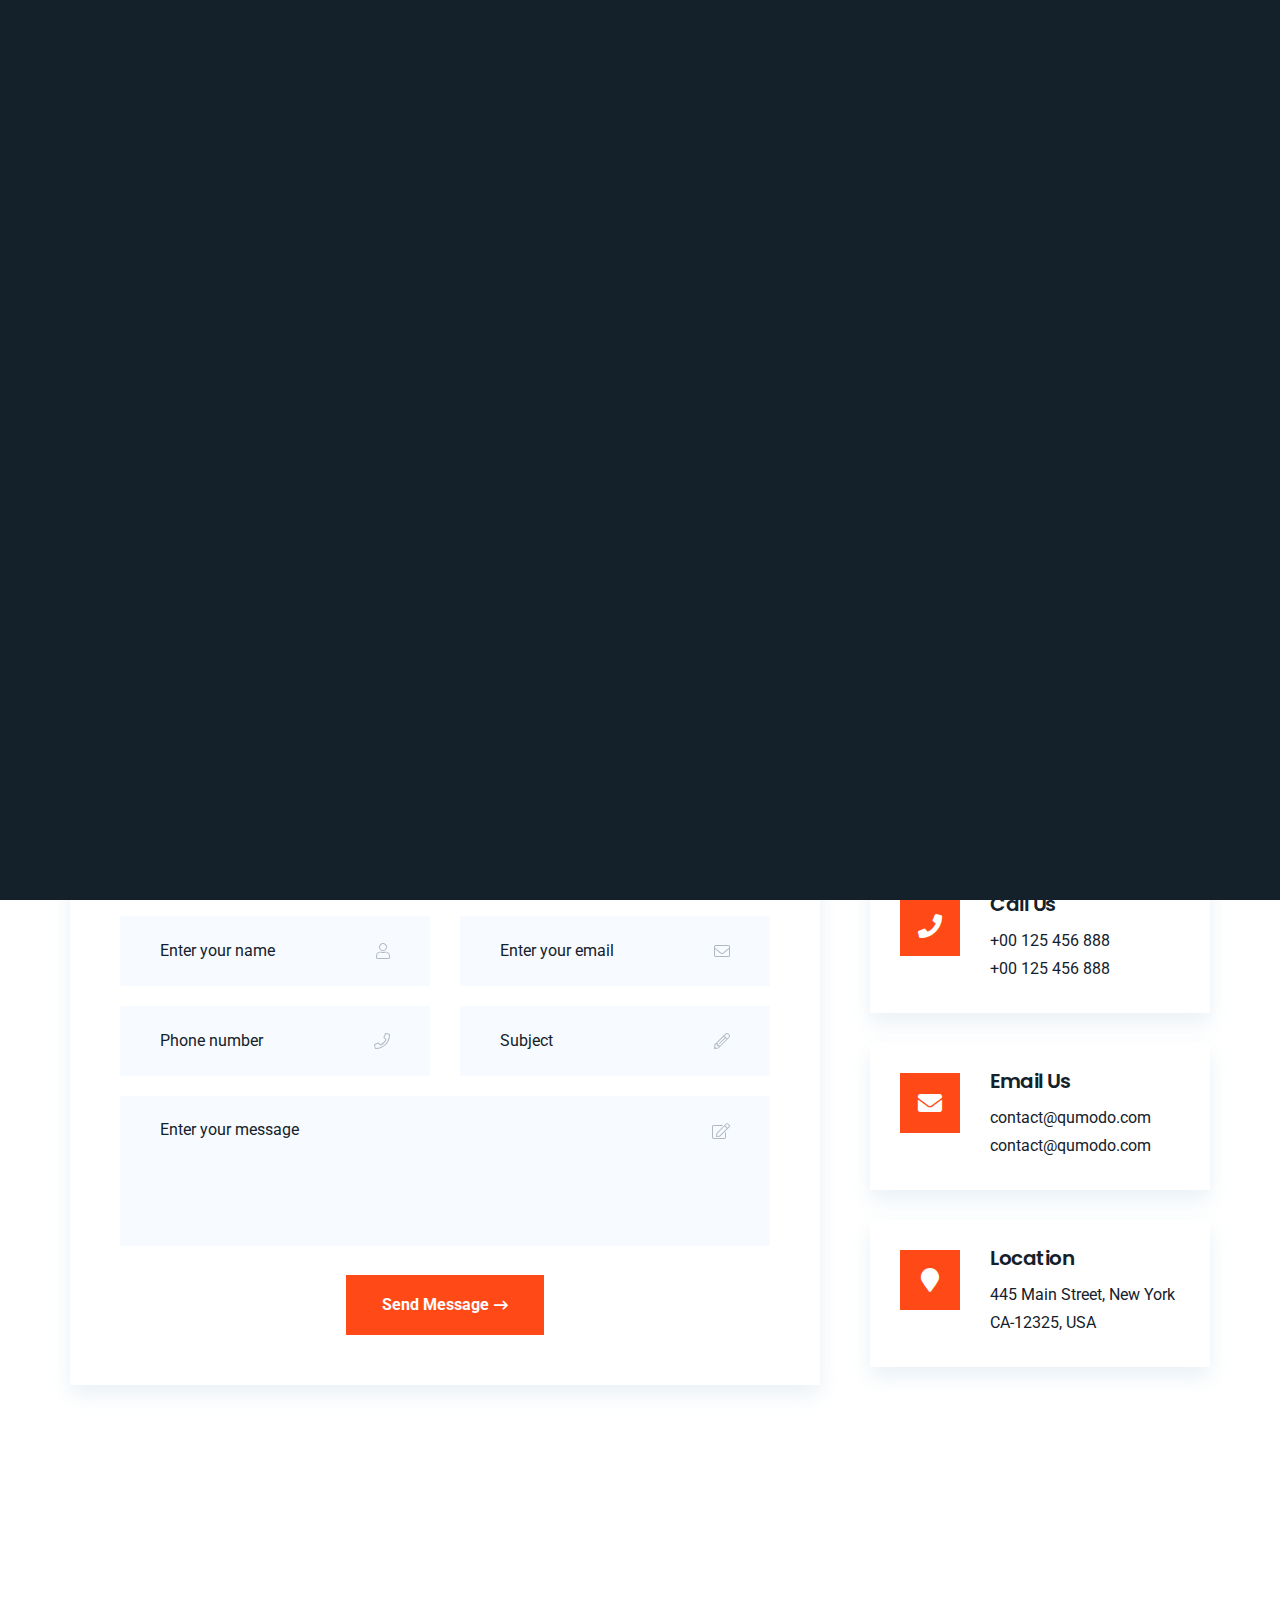
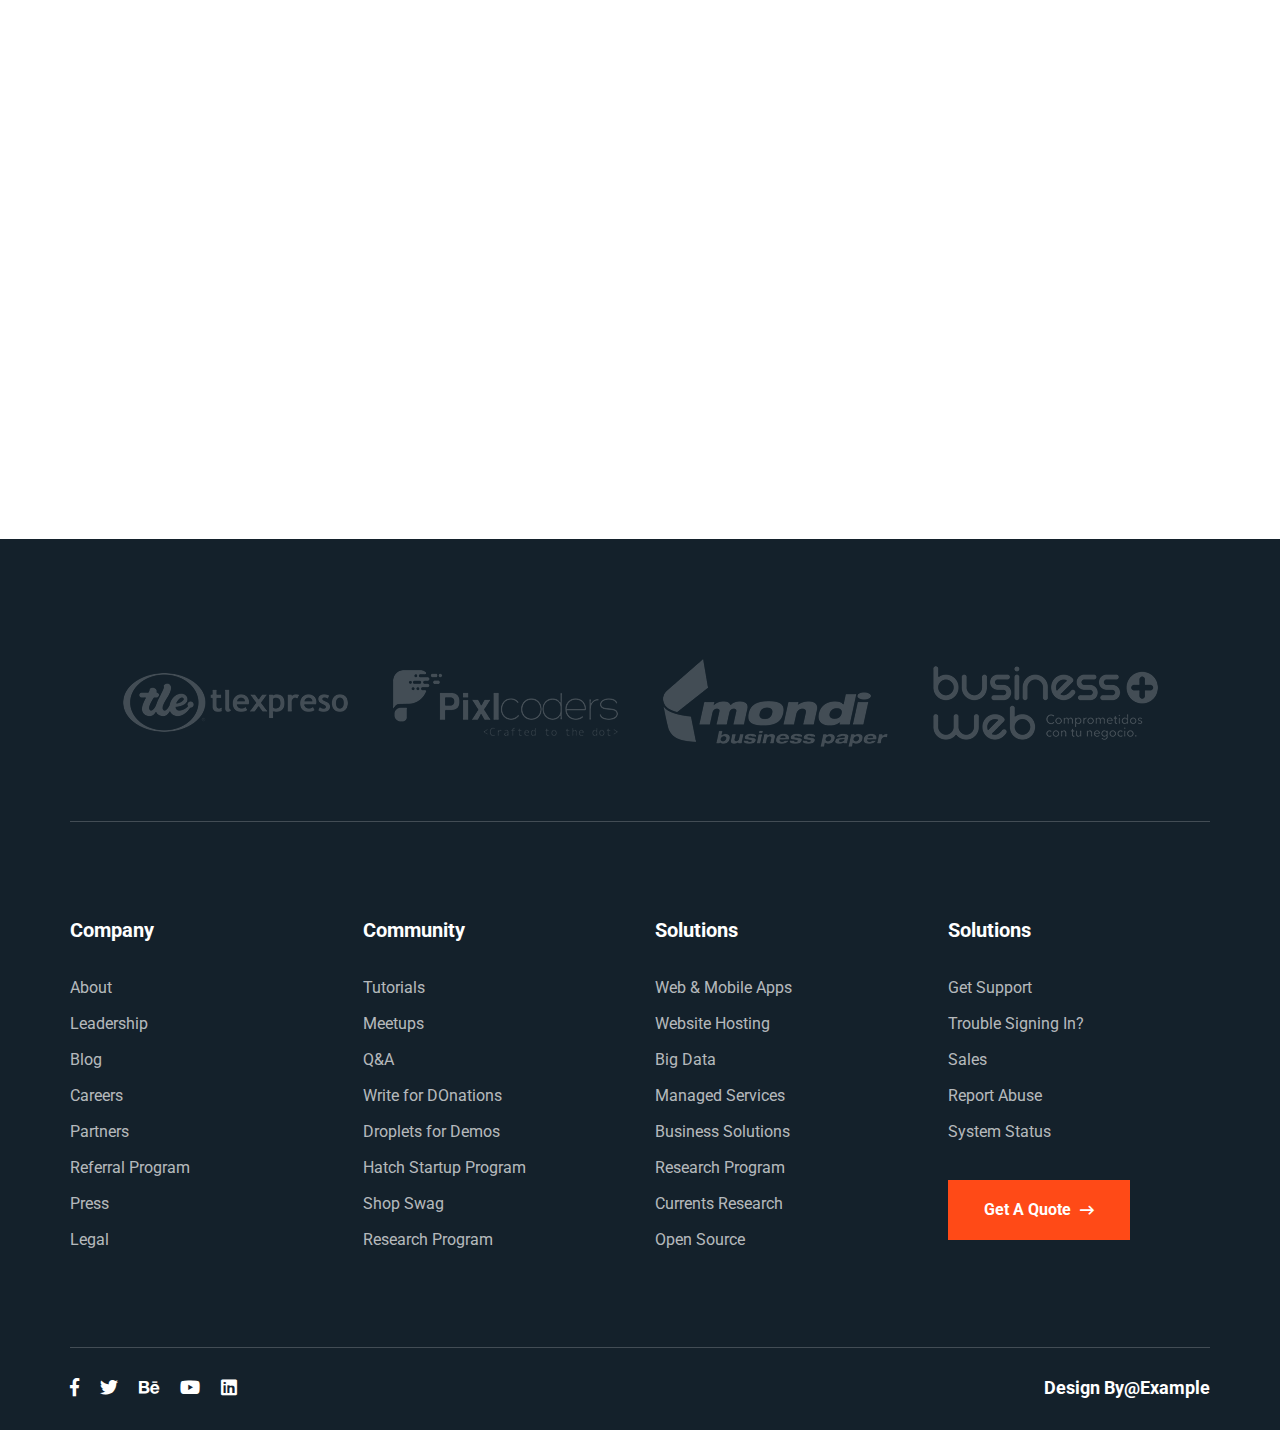
<file: contact.html>
<!DOCTYPE html>
<html lang="en">
    <head>
        <title>Quomodo - Business HTML5 Responsive Template</title>
        <meta charset="UTF-8">
        <meta name="viewport" content="width=device-width">

        <!-- Start Include All CSS -->
        <link rel="stylesheet" href="assets/css/bootstrap.css"/>
        <link rel="stylesheet" href="assets/css/font-awesome.min.css"/>
        <link rel="stylesheet" href="assets/css/animate.css"/>
        <link rel="stylesheet" href="assets/css/owl.carousel.min.css">
        <link rel="stylesheet" href="assets/css/owl.theme.default.min.css">
        <link rel="stylesheet" href="assets/css/slick.css">
        <link rel="stylesheet" href="assets/css/lightcase.css">
        <link rel="stylesheet" href="assets/css/preset.css"/>
        <link rel="stylesheet" href="assets/css/theme.css"/>
        <link rel="stylesheet" href="assets/css/responsive.css"/>
        <!-- End Include All CSS -->

        <!-- Favicon Icon -->
        <link rel="icon"  type="image/png" href="assets/images/favicon.png">
        <!-- Favicon Icon -->
    </head>
    <body>

        <!-- Preloader Start -->
        <div class="preloader" id="preloader">
            <div class="la-ball-scale-multiple la-2x">
                <div></div>
                <div></div>
                <div></div>
            </div>
        </div>
        <!-- Preloader End -->
        
        <!-- Header Start -->
        <header class="header-01">
            <div class="container">
                <div class="row">
                    <div class="col-lg-12">
                        <nav class="navbar navbar-expand-lg">
                                <!-- logo Start-->
                                <a class="navbar-brand" href="index.html">
                                    <img src="assets/images/logo.png" alt="">
                                </a>
                                <!-- logo End-->

                            <!-- Moblie Btn Start -->
                            <button class="navbar-toggler" type="button" data-toggle="collapse" data-target="#navbarNavDropdown"
                                    aria-controls="navbarNavDropdown" aria-expanded="false" aria-label="Toggle navigation">
                                <span class="navbar-toggler-icon"></span>
                                <span class="navbar-toggler-icon"></span>
                                <span class="navbar-toggler-icon"></span>
                            </button>
                            <!-- Moblie Btn End -->

                            <!-- Nav Menu Start -->
                            <div class="collapse navbar-collapse" id="navbarNavDropdown">
                                <ul class="navbar-nav">
                                    <li class="dropdown nav-item">
                                        <a class="nav-link" href="#" class="" data-toggle="dropdown">Home</a>
                                        <ul class="dropdown-menu" role="menu">
                                            <li><a class="dropdown-item" href="index.html">Home One</a></li>
                                            <li><a class="dropdown-item" href="index-2.html">Home Two</a></li>
                                            <li><a class="dropdown-item" href="index-3.html">Home Three</a></li>
                                            <li><a class="dropdown-item" href="index-4.html">Home Four</a></li>
                                        </ul>
                                    </li>
                                    <li class="nav-item">
                                        <a class="nav-link" href="about.html">About</a>
                                    </li>
                                    <li class="dropdown nav-item">
                                        <a class="nav-link" href="#" class="" data-toggle="dropdown">Services</a>
                                        <ul class="dropdown-menu" role="menu">
                                            <li><a class="dropdown-item" href="service.html">Service Page</a></li>
                                            <li><a class="dropdown-item" href="single-service.html">Service Details</a></li>
                                        </ul>
                                    </li>
                                    <li class="dropdown nav-item">
                                        <a class="nav-link" href="#" class="" data-toggle="dropdown">Portfolios</a>
                                        <ul class="dropdown-menu" role="menu">
                                            <li><a class="dropdown-item" href="portfolio.html">Portfolio Page</a></li>
                                            <li><a class="dropdown-item" href="single-portfolio.html">Portfolio Details</a></li>
                                        </ul>
                                    </li>
                                    <li class="dropdown nav-item">
                                        <a class="nav-link" href="#" class="" data-toggle="dropdown">News</a>
                                        <ul class="dropdown-menu" role="menu">
                                            <li><a class="dropdown-item" href="news.html">News Page</a></li>
                                            <li><a class="dropdown-item" href="single-post.html">News Details</a></li>
                                        </ul>
                                    </li>
                                    <li class="nav-item">
                                        <a class="nav-link" href="contact.html">Contact</a>
                                    </li>
                                </ul>
                            </div>
                            <!-- Nav Menu End -->

                            <!-- Search Btn -->
                            <div class="search-area">
                                <a href="#" class="search-btn"><i class="far fa-search"></i></a>
                                <form role="search" method="get" class="searchForms" action="#">
                                    <input type="search" placeholder="Type and Hit Enter..." name="s">
                                    <button type="submit" class="search-submit"><i class="twi-search2"></i></button>
                                </form>
                            </div>
                            <!-- Contact Btn End -->

                            <!-- Appointment Btn -->
                            <a href="contact.html" class="appoint-btn">Get Appointment <i class="far fa-long-arrow-right"></i></a>
                            <!-- Contact Btn End -->
                        </nav>
                    </div>
                </div>
            </div>
        </header>
        <!-- Header End -->

        <!-- Page Banner Start -->
        <section class="page-banner" style="background-image: url(assets/images/page-banner.jpg);">
            <div class="container">
                <div class="row">
                    <div class="col-lg-12">
                        <div class="page-content">
                        	<div class="bread-crumbs">
                                <a href="index.html">Home</a><span>|</span>Contact
                            </div>
                            <h2>Contact Us</h2>
                        </div>
                    </div>
                </div>
            </div>
        </section>  
        <!-- Page Banner End -->

        <!-- Contact Section Start -->
        <section class="contact-page-section">
            <div class="container">
                <div class="row">
                    <div class="col-lg-12 text-center">
                        <div class="sub-title-2"><span>Contact</span></div>
                        <h3 class="sec-title">
                            Get In Touch
                        </h3>
                    </div>
                </div>
                <div class="row">
                    <div class="col-lg-8">
                        <div class="contact-page-form">
                            <form action="#" method="post" class="row">
                                <div class="col-md-6">
                                    <div class="input-form">
                                        <i class="fal fa-user"></i>
                                        <input type="text" name="name" placeholder="Enter your name">
                                    </div>
                                </div>
                                <div class="col-md-6">
                                    <div class="input-form">
                                        <i class="fal fa-envelope"></i>
                                        <input type="email" name="email" placeholder="Enter your email">
                                    </div>
                                </div>
                                <div class="col-md-6">
                                    <div class="input-form">
                                        <i class="fal fa-phone"></i>
                                        <input type="text" name="number" placeholder="Phone number">
                                    </div>
                                </div>
                                <div class="col-md-6">
                                    <div class="input-form">
                                        <i class="fal fa-pencil-alt"></i>
                                        <input type="text" name="subject" placeholder="Subject">
                                    </div>
                                </div>
                                <div class="col-md-12">
                                    <div class="input-form">
                                        <i class="fal fa-edit"></i>
                                        <textarea name="message" placeholder="Enter your message"></textarea>
                                    </div>
                                </div>
                                <div class="col-md-12 text-center">
                                    <button class="quomodo-btn" type="submit">Send Message<i class="far fa-long-arrow-right"></i></button>
                                </div>
                            </form>
                        </div>
                    </div>
                    <div class="col-lg-4">
                        <div class="contct-box">
                            <i class="fa fa-phone"></i>
                            <h3>Call Us</h3>
                            <p>
                                +00 125 456 888<br>
                                +00 125 456 888
                            </p>
                        </div>
                        <div class="contct-box">
                            <i class="fa fa-envelope"></i>
                            <h3>Email Us</h3>
                            <p>
                                contact@qumodo.com<br>
                                contact@qumodo.com
                            </p>
                        </div>
                        <div class="contct-box">
                            <i class="fa fa-map-marker"></i>
                            <h3>Location</h3>
                            <p>
                                445 Main Street, New York<br>
                                 CA-12325, USA
                            </p>
                        </div>
                    </div>
                </div>
                <div class="row">
                    <div class="col-lg-12">
                        <div class="quomodo-map grayscale">
                            <iframe src="https://maps.google.com/maps?width=720&amp;height=600&amp;hl=en&amp;coord=39.966528,-75.158284&amp;q=1%20Grafton%20Street%2C%20Dublin%2C%20Ireland+(My%20Business%20Name)&amp;ie=UTF8&amp;t=p&amp;z=16&amp;iwloc=B&amp;output=embed"  scrolling="no"></iframe>
                        </div>
                    </div>
                </div>
            </div>
        </section>  
        <!-- Contact Section End -->

        <!-- Footer Start -->
        <footer class="footer-01">
        	<div class="client-logo owl-carousel">
        		<a href="#">
        			<img src="assets/images/home/client-logo/1.png" alt="">
        		</a>
        		<a href="#">
        			<img src="assets/images/home/client-logo/2.png" alt="">
        		</a>
        		<a href="#">
        			<img src="assets/images/home/client-logo/3.png" alt="">
        		</a>
        		<a href="#">
        			<img src="assets/images/home/client-logo/4.png" alt="">
        		</a>
        		<a href="#">
        			<img src="assets/images/home/client-logo/5.png" alt="">
        		</a>
                <a href="#">
        			<img src="assets/images/home/client-logo/1.png" alt="">
        		</a>
        		<a href="#">
        			<img src="assets/images/home/client-logo/2.png" alt="">
        		</a>
        		<a href="#">
        			<img src="assets/images/home/client-logo/3.png" alt="">
        		</a>
        		<a href="#">
        			<img src="assets/images/home/client-logo/4.png" alt="">
        		</a>
        		<a href="#">
        			<img src="assets/images/home/client-logo/5.png" alt="">
        		</a>
        	</div>
        	<div class="container">
            	<div class="row"><div class="col-lg-12"><div class="footer-border"></div></div></div>
        	</div>
            <div class="container">
                <div class="row">
                    <div class="col-lg-3 col-md-6">
                        <!-- Navigation Menu Start -->
                        <aside class="widget">
                            <h3 class="widget-title">Company</h3>
                            <ul>
                                <li><a href="#">About</a></li>
                                <li><a href="#">Leadership</a></li>
                                <li><a href="#">Blog</a></li>
                                <li><a href="#">Careers</a></li>
                                <li><a href="#">Partners</a></li>
                                <li><a href="#">Referral Program</a></li>
                                <li><a href="#">Press</a></li>
                                <li><a href="#">Legal</a></li>
                            </ul>
                        </aside>
                        <!-- Navigation Menu End -->
                    </div>
                    <div class="col-lg-3 col-md-6">
                        <!-- Navigation Menu Start -->
                        <aside class="widget">
                            <h3 class="widget-title">Community</h3>
                            <ul>
                                <li><a href="#">Tutorials</a></li>
                                <li><a href="#">Meetups</a></li>
                                <li><a href="#">Q&A</a></li>
                                <li><a href="#">Write for DOnations</a></li>
                                <li><a href="#">Droplets for Demos</a></li>
                                <li><a href="#">Hatch Startup Program</a></li>
                                <li><a href="#">Shop Swag</a></li>
                                <li><a href="#">Research Program</a></li>
                            </ul>
                        </aside>
                        <!-- Navigation Menu End -->
                    </div>
                    <div class="col-lg-3 col-md-6">
                        <!-- Navigation Menu Start -->
                        <aside class="widget">
                            <h3 class="widget-title">Solutions</h3>
                            <ul>
                                <li><a href="#">Web & Mobile Apps</a></li>
                                <li><a href="#">Website Hosting</a></li>
                                <li><a href="#">Big Data</a></li>
                                <li><a href="#">Managed Services</a></li>
                                <li><a href="#">Business Solutions</a></li>
                                <li><a href="#">Research Program</a></li>
                                <li><a href="#">Currents Research</a></li>
                                <li><a href="#">Open Source</a></li>
                            </ul>
                        </aside>
                        <!-- Navigation Menu End -->
                    </div>
                    <div class="col-lg-3 col-md-6">
                        <!-- Navigation Menu Start -->
                        <aside class="widget">
                            <h3 class="widget-title">Solutions</h3>
                            <ul>
                                <li><a href="#">Get Support</a></li>
                                <li><a href="#">Trouble Signing In?</a></li>
                                <li><a href="#">Sales</a></li>
                                <li><a href="#">Report Abuse</a></li>
                                <li><a href="#">System Status</a></li>
                            </ul>
                        </aside>
                        <!-- Navigation Menu End -->

                        <!-- Quote Btn Start -->
                        <aside class="widget">
                            <a class="quomodo-btn" href="#">Get A Quote <i class="far fa-long-arrow-right"></i></a>
                        </aside>
                        <!-- Quote Btn  End -->
                    </div>
                </div>
                <!-- Copyright -->
                <div class="row">
                	<div class="col-lg-12">
                		<div class="copyright clearfix">
                			<ul>
                				<li><a href="#"><i class="fab fa-facebook-f"></i></a></li>
                				<li><a href="#"><i class="fab fa-twitter"></i></a></li>
                				<li><a href="#"><i class="fab fa-behance"></i></a></li>
                				<li><a href="#"><i class="fab fa-youtube"></i></a></li>
                				<li><a href="#"><i class="fab fa-linkedin"></i></a></li>
                			</ul>
                			<p>Design By@Example</p>
                		</div>
                	</div>
                </div>
                <!-- Copryright -->
            </div>
        </footer>
        <!-- Footer End -->

        <!-- Back To Top -->
        <a href="#" id="back-to-top">
            <i class="fal fa-angle-up"></i>
        </a>
        <!-- Back To Top -->

        <!-- Start Include All JS -->
        <script src="assets/js/jquery.js"></script>
        <script src="assets/js/bootstrap.min.js"></script>
        <script src="assets/js/jquery.appear.js"></script>
        <script src="assets/js/owl.carousel.min.js"></script>
        <script src="assets/js/slick.js"></script>
        <script src="assets/js/lightcase.js"></script>
        <script src="assets/js/jquery.easing.1.3.js"></script>

        <script src="assets/js/theme.js"></script>
        <!-- End Include All JS -->

    </body>
</html>
</file>
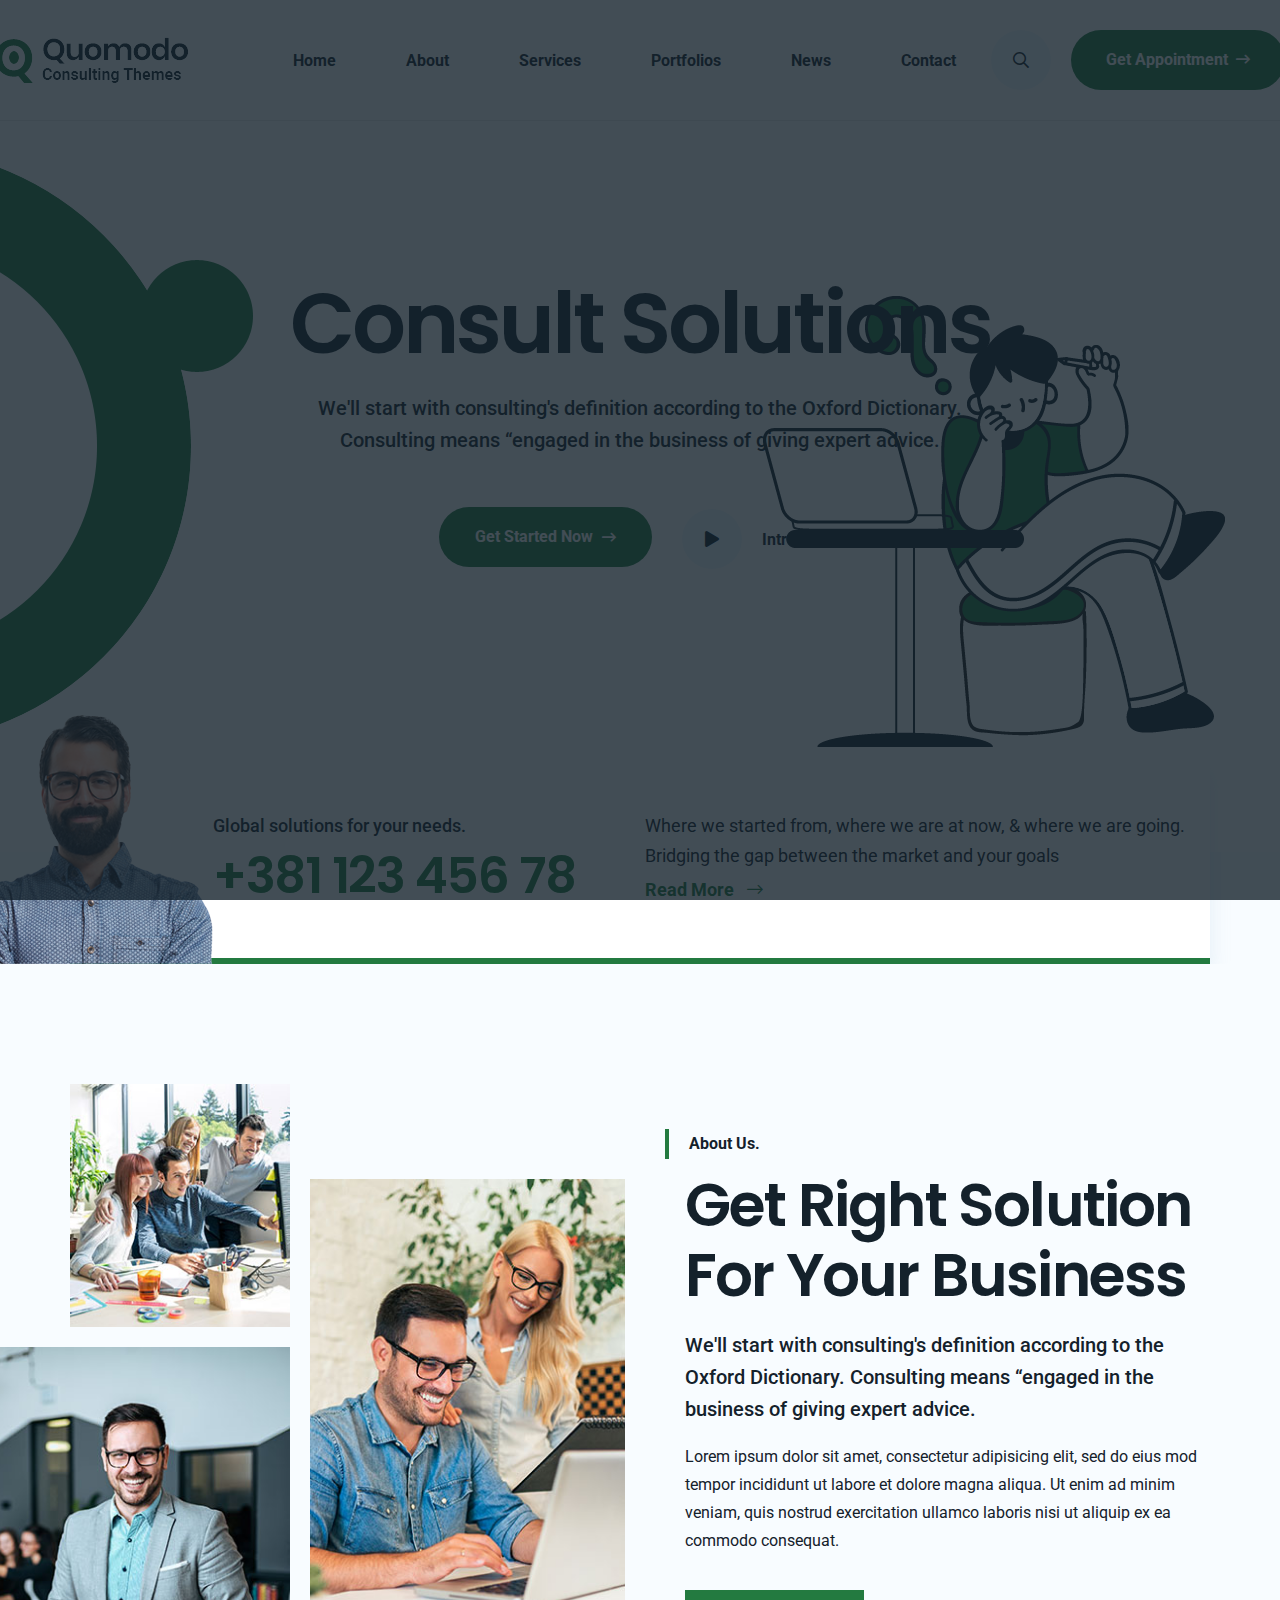
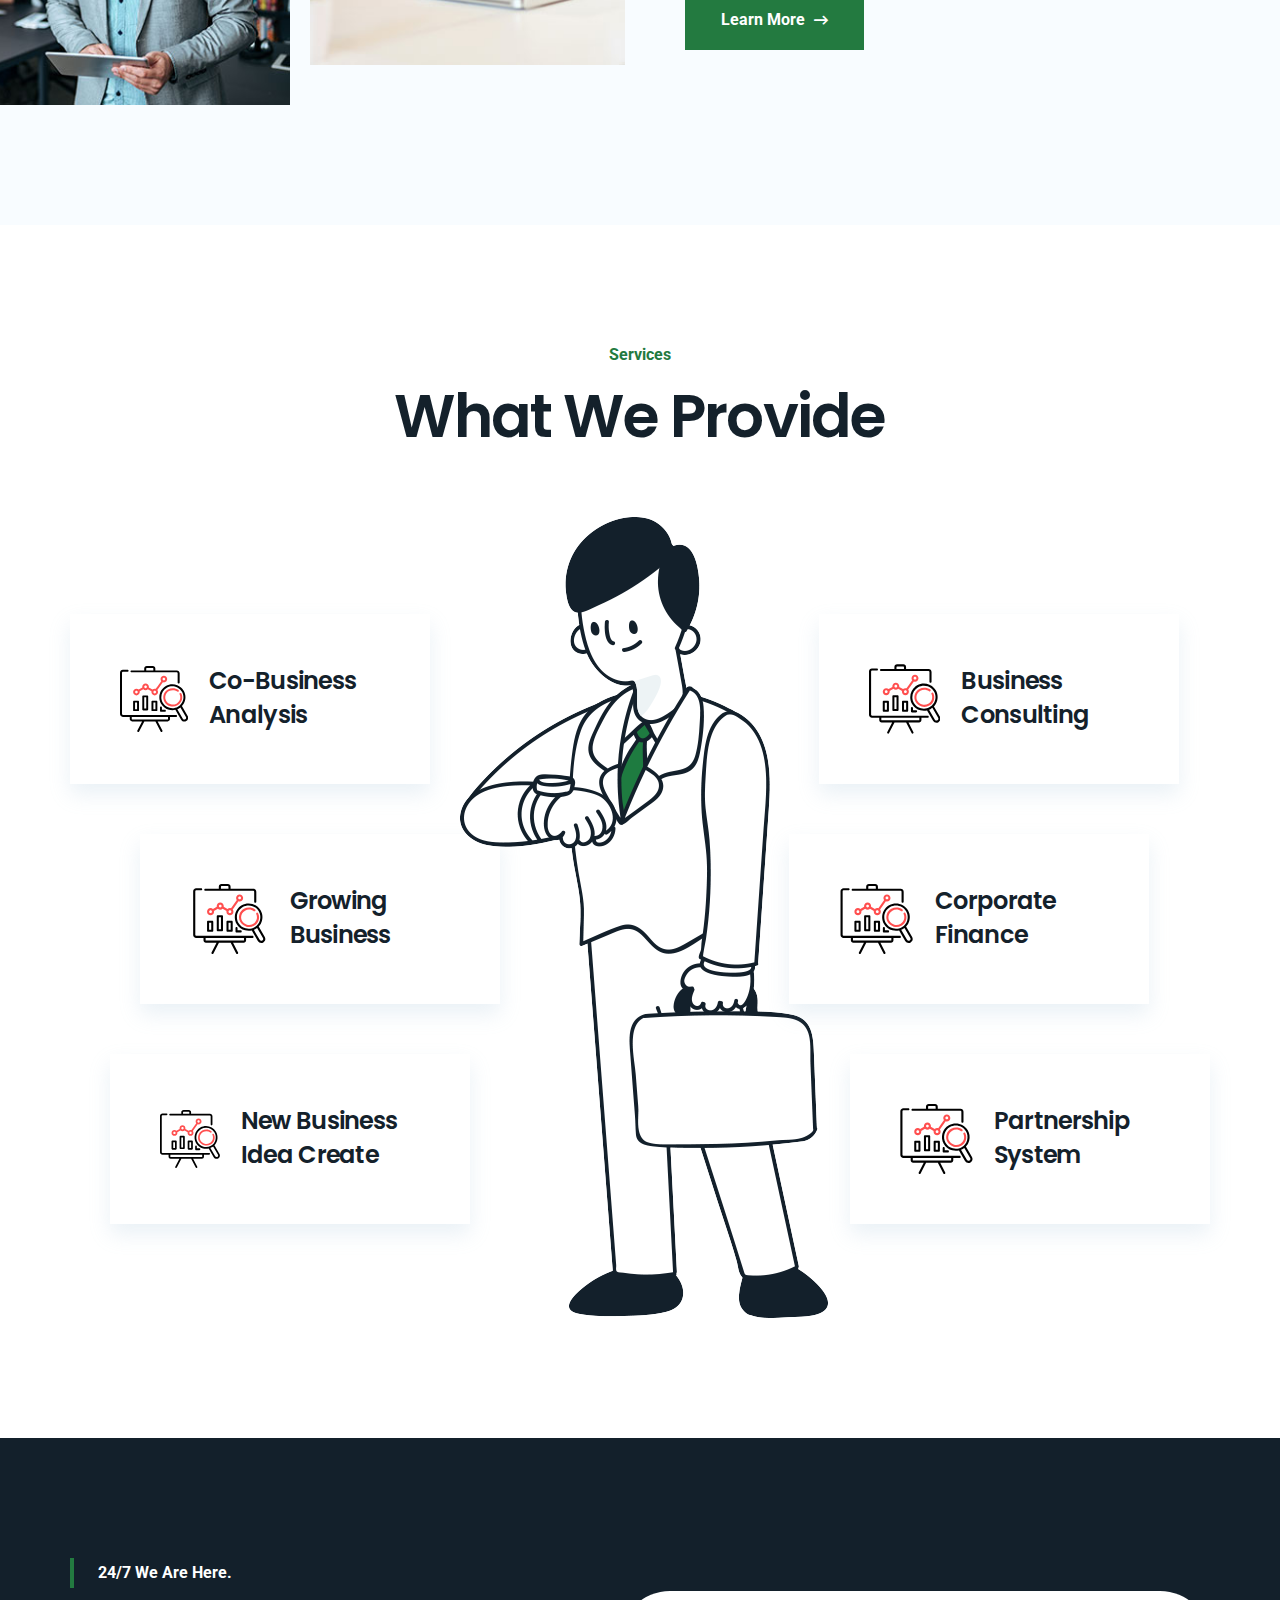
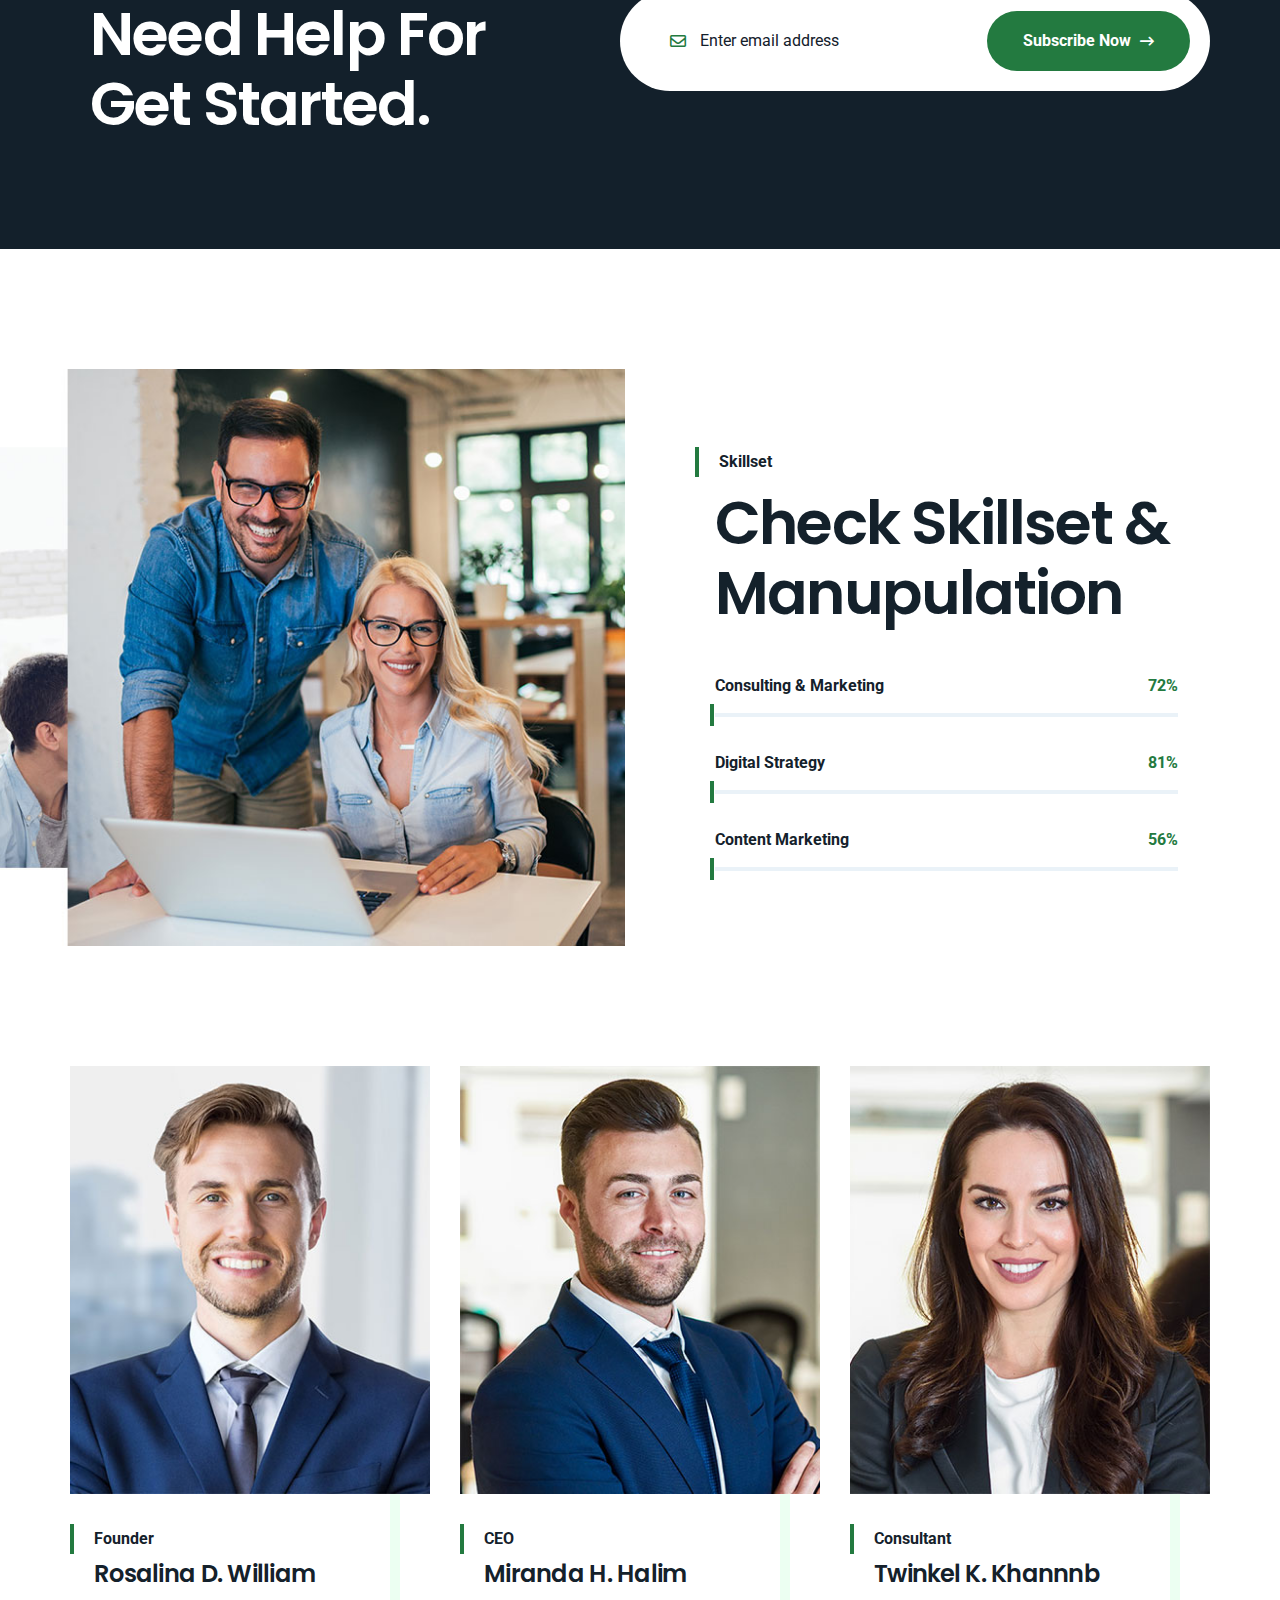
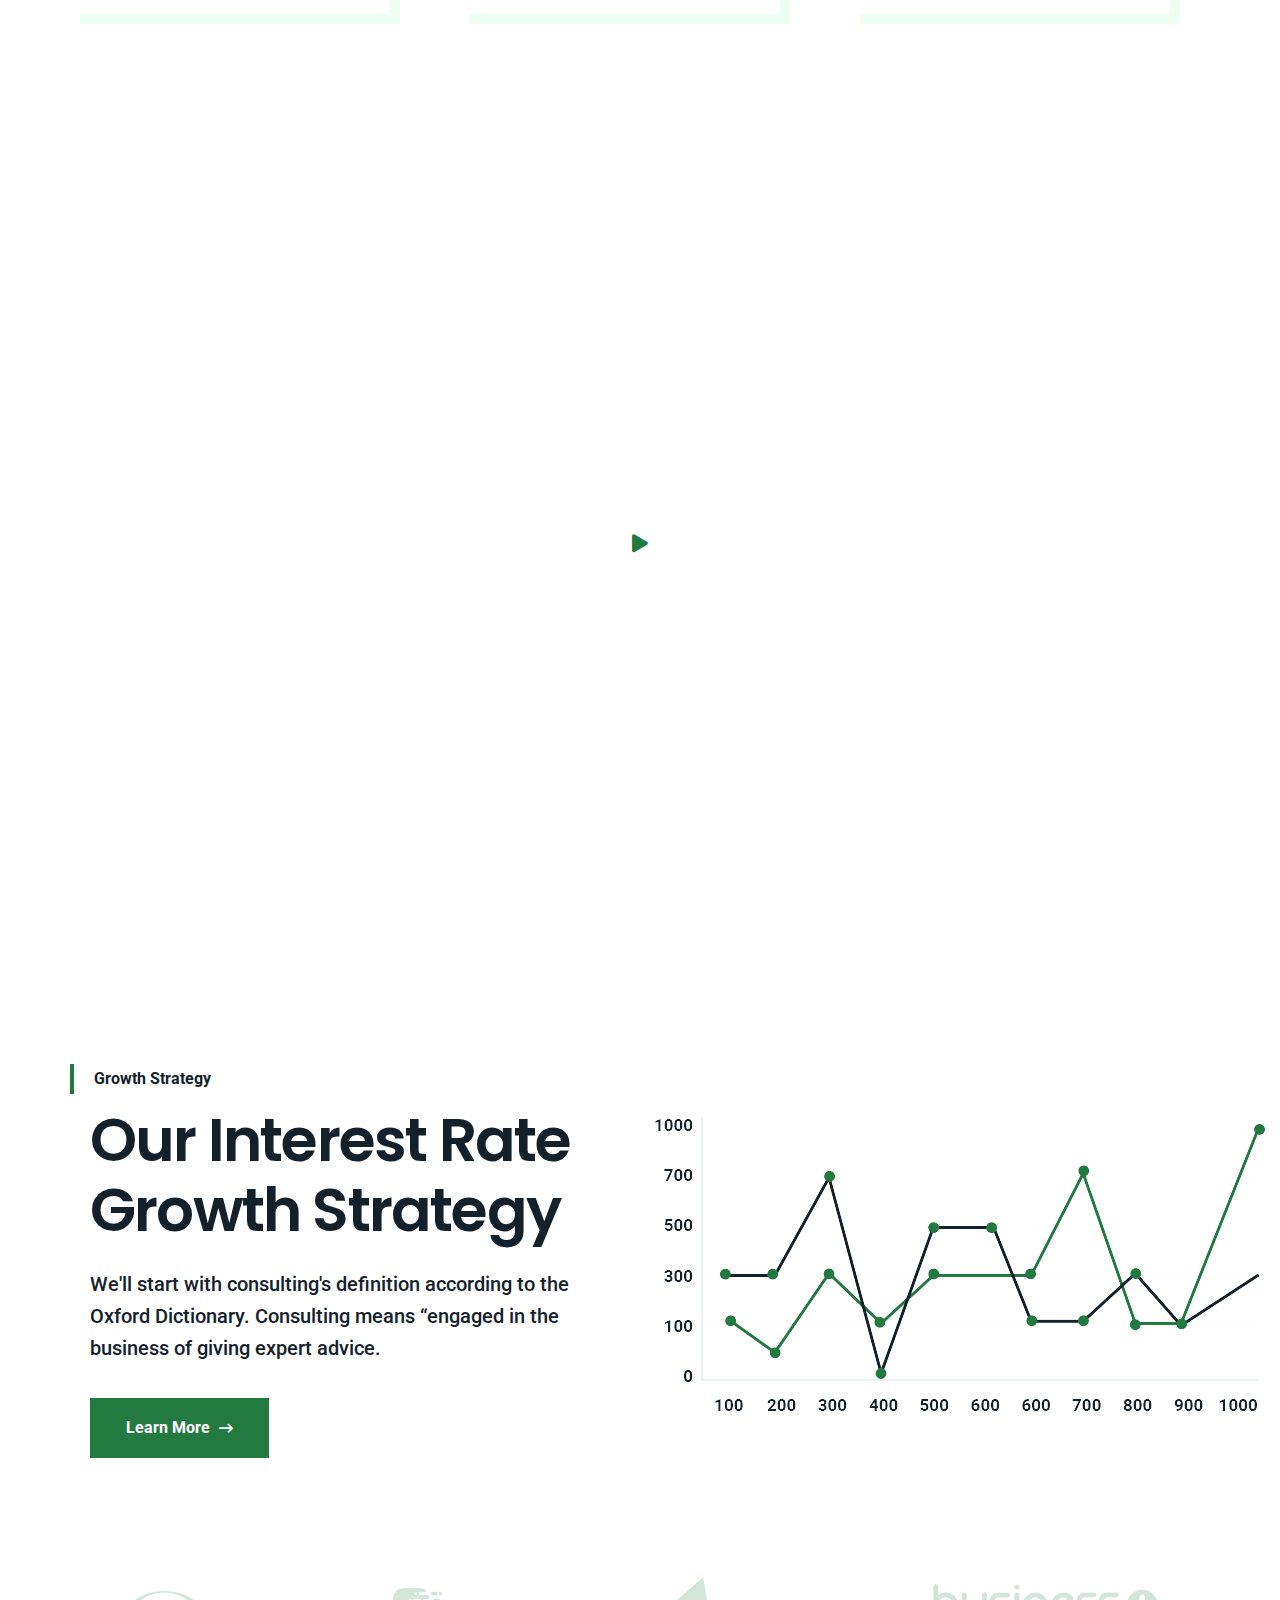
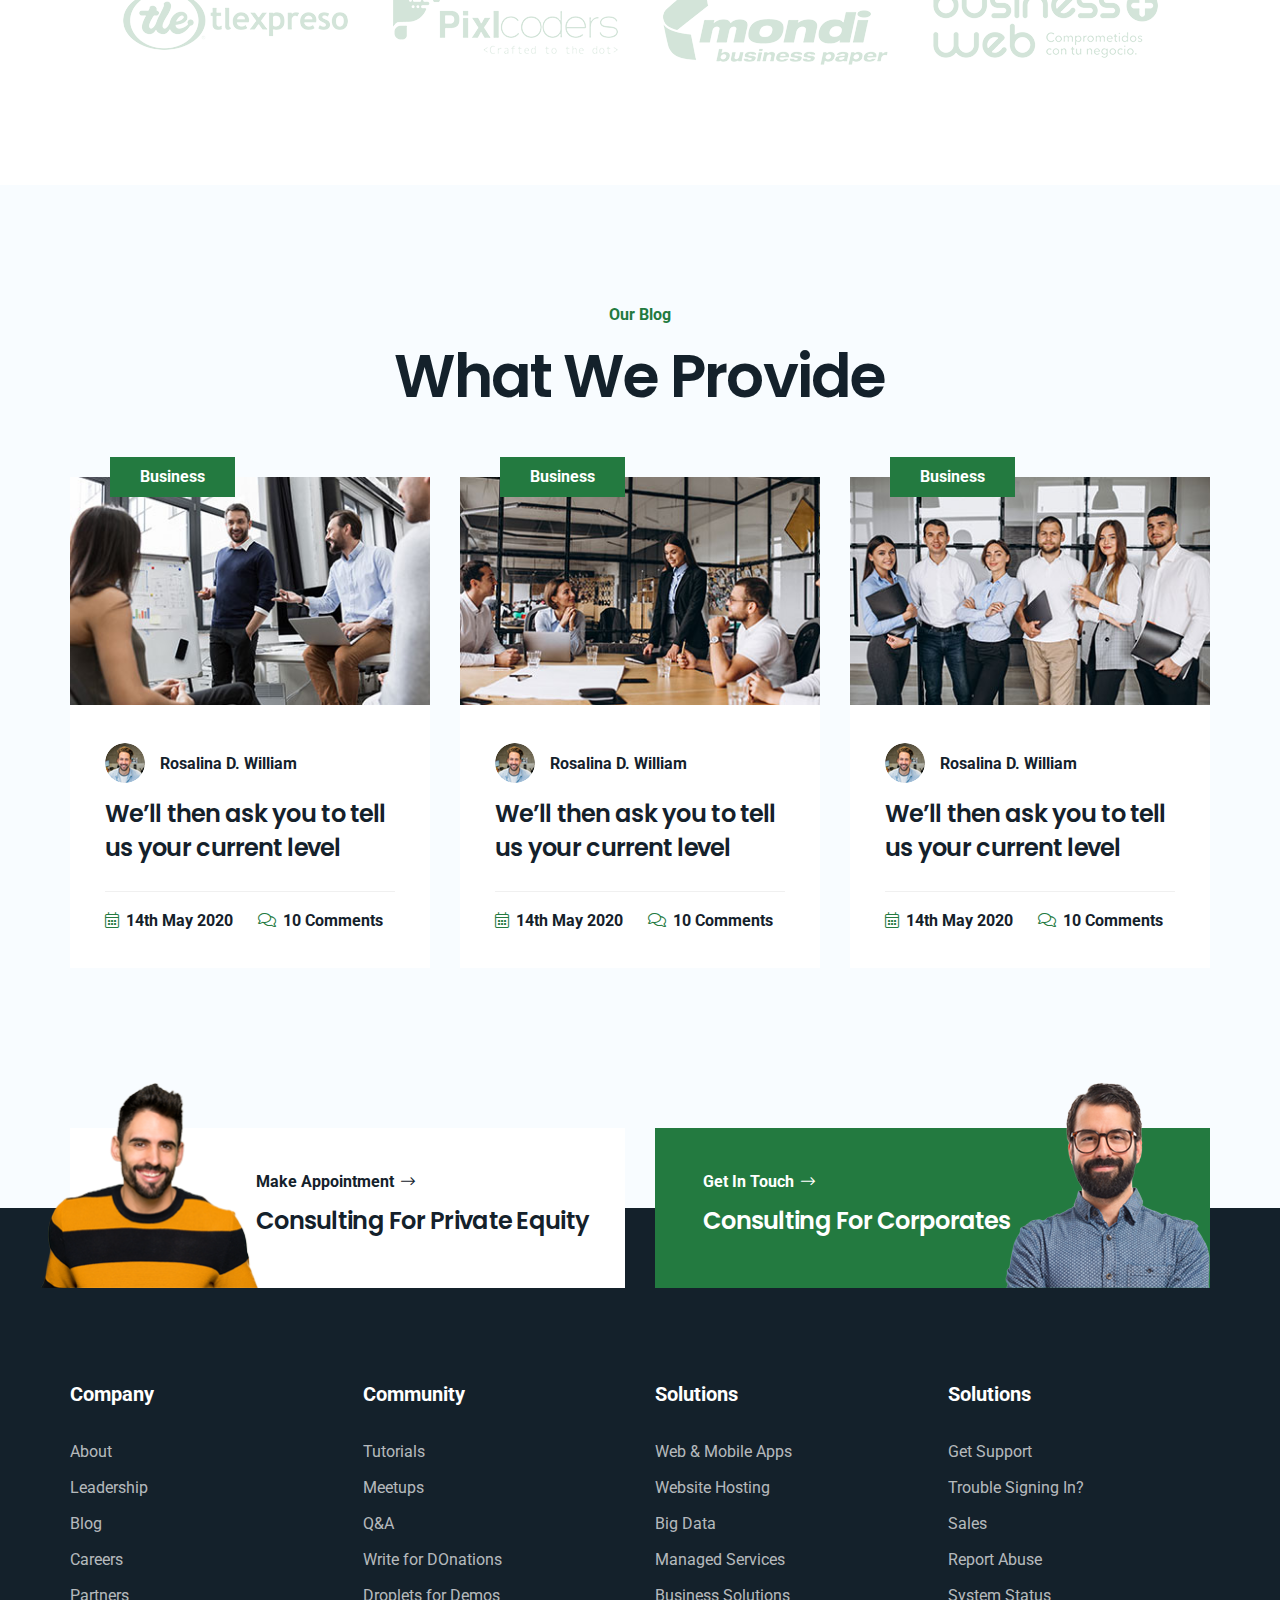
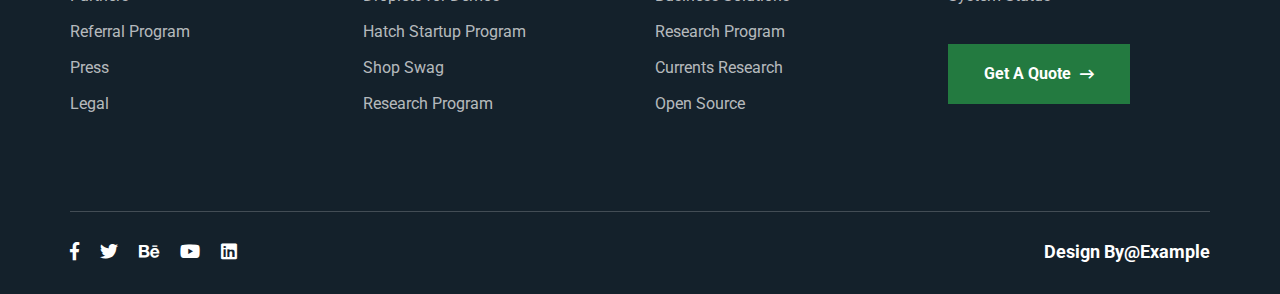
<file: index-2.html>
<!DOCTYPE html>
<html lang="en">
    <head>
        <title>Quomodo - Business HTML5 Responsive Template</title>
        <meta charset="UTF-8">
        <meta name="viewport" content="width=device-width">

        <!-- Start Include All CSS -->
        <link rel="stylesheet" href="assets/css/bootstrap.css"/>
        <link rel="stylesheet" href="assets/css/font-awesome.min.css"/>
        <link rel="stylesheet" href="assets/css/animate.css"/>
        <link rel="stylesheet" href="assets/css/owl.carousel.min.css">
        <link rel="stylesheet" href="assets/css/owl.theme.default.min.css">
        <link rel="stylesheet" href="assets/css/slick.css">
        <link rel="stylesheet" href="assets/css/lightcase.css">
        <link rel="stylesheet" href="assets/css/preset.css"/>
        <link rel="stylesheet" href="assets/css/theme.css"/>
        <link rel="stylesheet" href="assets/css/responsive.css"/>
        <!-- End Include All CSS -->

        <!-- Favicon Icon -->
        <link rel="icon"  type="image/png" href="assets/images/favicon.png">
        <!-- Favicon Icon -->
    </head>
    <body>

        <!-- Preloader Start -->
        <div class="preloader" id="preloader">
            <div class="la-ball-scale-multiple la-2x">
                <div></div>
                <div></div>
                <div></div>
            </div>
        </div>
        <!-- Preloader End -->
        
        <!-- Header Start -->
        <header class="header-02">
            <div class="container">
                <div class="row">
                    <div class="col-lg-12">
                        <nav class="navbar navbar-two navbar-expand-lg">
                                <!-- logo Start-->
                                <a class="navbar-brand" href="index.html">
                                    <img src="assets/images/logo2.png" alt="">
                                </a>
                                <!-- logo End-->

                            <!-- Moblie Btn Start -->
                            <button class="navbar-toggler" type="button" data-toggle="collapse" data-target="#navbarNavDropdown"
                                    aria-controls="navbarNavDropdown" aria-expanded="false" aria-label="Toggle navigation">
                                <span class="navbar-toggler-icon"></span>
                                <span class="navbar-toggler-icon"></span>
                                <span class="navbar-toggler-icon"></span>
                            </button>
                            <!-- Moblie Btn End -->

                            <!-- Nav Menu Start -->
                            <div class="collapse navbar-collapse" id="navbarNavDropdown">
                                <ul class="navbar-nav">
                                    <li class="dropdown nav-item">
                                        <a class="nav-link" href="#" class="" data-toggle="dropdown">Home</a>
                                        <ul class="dropdown-menu" role="menu">
                                            <li><a class="dropdown-item" href="index.html">Home One</a></li>
                                            <li><a class="dropdown-item" href="index-2.html">Home Two</a></li>
                                            <li><a class="dropdown-item" href="index-3.html">Home Three</a></li>
                                            <li><a class="dropdown-item" href="index-4.html">Home Four</a></li>
                                        </ul>
                                    </li>
                                    <li class="nav-item">
                                        <a class="nav-link" href="about.html">About</a>
                                    </li>
                                    <li class="dropdown nav-item">
                                        <a class="nav-link" href="#" class="" data-toggle="dropdown">Services</a>
                                        <ul class="dropdown-menu" role="menu">
                                            <li><a class="dropdown-item" href="service.html">Service Page</a></li>
                                            <li><a class="dropdown-item" href="single-service.html">Service Details</a></li>
                                        </ul>
                                    </li>
                                    <li class="dropdown nav-item">
                                        <a class="nav-link" href="#" class="" data-toggle="dropdown">Portfolios</a>
                                        <ul class="dropdown-menu" role="menu">
                                            <li><a class="dropdown-item" href="portfolio.html">Portfolio Page</a></li>
                                            <li><a class="dropdown-item" href="single-portfolio.html">Portfolio Details</a></li>
                                        </ul>
                                    </li>
                                    <li class="dropdown nav-item">
                                        <a class="nav-link" href="#" class="" data-toggle="dropdown">News</a>
                                        <ul class="dropdown-menu" role="menu">
                                            <li><a class="dropdown-item" href="news.html">News Page</a></li>
                                            <li><a class="dropdown-item" href="single-post.html">News Details</a></li>
                                        </ul>
                                    </li>
                                    <li class="nav-item">
                                        <a class="nav-link" href="contact.html">Contact</a>
                                    </li>
                                </ul>
                            </div>
                            <!-- Nav Menu End -->

                            <!-- Search Btn -->
                            <div class="search-area">
                                <a href="#" class="search-btn"><i class="far fa-search"></i></a>
                                <form role="search" method="get" class="searchForms" action="#">
                                    <input type="search" placeholder="Type and Hit Enter..." name="s">
                                    <button type="submit" class="search-submit"><i class="twi-search2"></i></button>
                                </form>
                            </div>
                            <!-- Contact Btn End -->

                            <!-- Appointment Btn -->
                            <a href="contact.html" class="appoint-btn">Get Appointment <i class="far fa-long-arrow-right"></i></a>
                            <!-- Contact Btn End -->
                        </nav>
                    </div>
                </div>
            </div>
        </header>
        <!-- Header End -->

        <!-- Hero Banner Start -->
        <section class="hero-banner-02">

            <!-- Shape 1 -->
            <div class="banner-shape-1">
                <img src="assets/images/home2/banner-shape.png" alt="">
            </div>
            <!-- Shape 2 -->
            <div class="banner-shape-2">
                <img src="assets/images/home2/shape-ball.png" alt="">
            </div>

            <div class="container">
                <div class="row">
                    <div class="col-lg-10 offset-lg-1 mx-auto">
                        <div class="banner-content text-center">
                            <h1>Consult Solutions</h1>
                            <p>
                                We'll start with consulting's definition according to the Oxford Dictionary. Consulting means “engaged in the business of giving expert advice.
                            </p>
                            <ul>
                            	<li><a class="quomodo-btn" href="#">Get Started Now <i class="far fa-long-arrow-right"></i></a></li>
                            	<li><a class="popup-video" href="https://www.youtube.com/embed/LXb3EKWsInQ"><i class="fas fa-play"></i><span>Intro Video</span></a></li>
                            </ul>
                        </div>
                    </div>
                </div>
            </div>

            <!-- Banner Thumb -->
            <div class="banner-thumb"><img src="assets/images/home2/banner-layer.png" alt=""></div>

        </section>  
        <!-- Hero Banner End -->

        <!-- Consult Solution Start -->
        <section class="consult-solution-sec">
            <div class="container">
                <div class="row">
                    <div class="col-lg-12">
                        <div class="solution-wrapper">
                            <div class="row">
                                <div class="col-lg-6 col-md-6">
                                    <div class="solution-contact">
                                        <img src="assets/images/home2/admin.png" alt="">
                                        <p>Global solutions for your needs.</p>
                                        <h2>+381 123 456 78</h2>
                                    </div>
                                </div>
                                <div class="col-lg-6 col-md-6">
                                    <p>
                                        Where we started from, where we are at now, & where we are going.
                                        Bridging the gap between the market and your goals
                                    </p>
                                    <a href="#" class="read-more">Read More <i class="far fa-long-arrow-right"></i></a>
                                </div>
                            </div>
                        </div>
                    </div>
                </div>
            </div>
        </section>
        <!-- Consult Solution End -->

        <!-- About Section Start -->
        <section class="about-section-2">
            <div class="container">
                <div class="row">
                    <div class="col-lg-6 col-md-6">
                        <!-- About Image Box Start -->
                        <div class="about-box-thumb">
                            <div class="ab-box-1">
                                <img src="assets/images/home2/about-1.jpg" alt="">
                                <div class="ab-box-in">
                                    <img src="assets/images/home2/about-2.jpg" alt="">
                                </div>
                            </div>
                            <div class="ab-box-2">
                                <img src="assets/images/home2/about-3.jpg" alt="">
                            </div>
                        </div>
                        <!-- About Image Box End -->
                    </div>
                    <div class="col-lg-6 col-md-6">
                        <!-- About Content Start -->
                        <div class="ab-content">
                            <div class="sub-title"><span class="border-left bl-2"></span>About Us.</div>
                            <h3 class="sec-title">
                                Get Right Solution
								For Your Business
                            </h3>
                            <p class="sec-desc">
                                We'll start with consulting's definition according to the Oxford Dictionary. Consulting means “engaged in the business of giving expert advice.
                            </p>
                            <p class="ab-last-p">
                                Lorem ipsum dolor sit amet, consectetur adipisicing elit, sed do eius mod tempor incididunt ut labore et dolore magna aliqua. Ut enim ad minim veniam, quis nostrud exercitation ullamco laboris nisi ut aliquip ex ea commodo consequat. 
                            </p>
                            <a href="#" class="quomodo-btn btn-color-2">Learn More <i class="far fa-long-arrow-right"></i></a>
                        </div>
                        <!-- About Content End -->
                    </div>
                </div>
            </div>
        </section>  
        <!-- About Section End -->

        <!-- Service Section Start -->
        <section class="service-section-2">
            <div class="container">
                <div class="row">
                    <div class="col-lg-12 text-center">
                        <div class="sub-title">Services</div>
                        <h3 class="sec-title">
                            What We Provide
                        </h3>
                    </div>
                </div>
                <div class="row">
                	<div class="col-lg-4 col-md-6">
                		<!-- Service Item Start -->
                		<div class="serivce-item-02">
	                       <svg xmlns="http://www.w3.org/2000/svg" width="100" height="97" viewBox="0 0 100 97">
                            <g fill="none">
                                <path fill="#FF4F4F" d="M64.358 24.262c2.687 0 4.873-2.211 4.873-4.928s-2.186-4.928-4.873-4.928c-2.688 0-4.874 2.21-4.874 4.928 0 1.11.365 2.135.98 2.96l-8.007 11.313c-.478-.158-.987-.245-1.517-.245-1.28 0-2.447.502-3.317 1.322l-5.337-3.062c.07-.335.109-.681.109-1.036 0-2.718-2.186-4.928-4.873-4.928-2.687 0-4.873 2.21-4.873 4.928 0 .355.038.701.109 1.036l-5.337 3.062c-.87-.82-2.037-1.322-3.317-1.322-2.687 0-4.873 2.21-4.873 4.928 0 2.717 2.186 4.928 4.873 4.928 2.687 0 4.873-2.211 4.873-4.928 0-.356-.038-.702-.11-1.036l5.338-3.063c.87.82 2.036 1.323 3.317 1.323 1.28 0 2.446-.503 3.317-1.323l5.337 3.063c-.071.334-.11.68-.11 1.036 0 2.717 2.187 4.928 4.874 4.928s4.873-2.21 4.873-4.928c0-1.11-.365-2.135-.98-2.96l8.007-11.314c.478.158.988.246 1.518.246zm0-6.9c1.074 0 1.949.885 1.949 1.972s-.875 1.97-1.95 1.97c-1.074 0-1.949-.883-1.949-1.97s.875-1.971 1.95-1.971zM24.103 40.262c-1.074 0-1.949-.885-1.949-1.972s.875-1.97 1.95-1.97c1.074 0 1.949.883 1.949 1.97s-.875 1.972-1.95 1.972zm13.418-7.704c-1.074 0-1.949-.885-1.949-1.972 0-1.086.875-1.97 1.95-1.97 1.074 0 1.949.884 1.949 1.97 0 1.087-.875 1.972-1.95 1.972zM50.94 40.26c-1.075 0-1.95-.885-1.95-1.972s.875-1.97 1.95-1.97 1.949.883 1.949 1.97-.875 1.972-1.95 1.972z"></path>
                                <path fill="#000" d="M82.182 71.81H4.163c-.672 0-1.22-.548-1.22-1.22V9.922c0-.672.548-1.219 1.22-1.219h6.938c.813 0 1.472-.658 1.472-1.47 0-.812-.659-1.47-1.472-1.47H4.163C1.868 5.762 0 7.627 0 9.921V70.59c0 2.294 1.868 4.16 4.163 4.16h10.148v3.237c0 1.843 1.501 3.343 3.346 3.343H32.39L25.455 94.86c-.371.723-.085 1.609.638 1.979.215.11.444.162.67.162.535 0 1.05-.292 1.311-.8l7.623-14.87h16.272L59.59 96.2c.26.508.776.8 1.311.8.226 0 .455-.052.67-.162.723-.37 1.01-1.256.639-1.98L55.276 81.33h14.732c1.845 0 3.346-1.5 3.346-3.343V74.75h8.828c.813 0 1.472-.658 1.472-1.47 0-.813-.66-1.47-1.472-1.47zm-11.771 6.177c0 .221-.18.402-.403.402h-52.35c-.223 0-.404-.18-.404-.402V74.75h53.157v3.237zM16.856 9.426h66.483c.672 0 1.219.541 1.219 1.206v13.843c0 .804.658 1.456 1.47 1.456.813 0 1.472-.652 1.472-1.456V10.632c0-2.27-1.867-4.118-4.161-4.118H51.852V3.652C51.852 1.64 50.197 0 48.162 0h-8.948c-2.035 0-3.69 1.639-3.69 3.652v2.862H16.855c-.813 0-1.471.652-1.471 1.456 0 .804.658 1.456 1.47 1.456zm21.61-5.774c0-.408.335-.74.748-.74h8.948c.412 0 .748.332.748.74v2.862H38.465V3.652z"></path>
                                <path fill="#000" d="M20.66 50.901c-.79 0-1.43.635-1.43 1.418v12.53c0 .784.64 1.418 1.43 1.418h5.796c.789 0 1.429-.634 1.429-1.418V52.32c0-.783-.64-1.418-1.43-1.418H20.66zm4.367 12.53h-2.939v-9.694h2.94v9.694zM34.121 43.218c-.789 0-1.429.62-1.429 1.385v19.319c0 .765.64 1.385 1.43 1.385h5.795c.79 0 1.43-.62 1.43-1.385V44.603c0-.765-.64-1.385-1.43-1.385h-5.796zm4.368 19.319H35.55V45.988h2.939v16.549zM47.583 50.901c-.79 0-1.43.635-1.43 1.418v12.53c0 .784.64 1.418 1.43 1.418h5.796c.789 0 1.429-.634 1.429-1.418V52.32c0-.783-.64-1.418-1.43-1.418h-5.795zm4.367 12.53h-2.939v-9.694h2.94v9.694zM60.083 59.545c-.79 0-1.43.696-1.43 1.556v4.57c0 .86.64 1.557 1.43 1.557h5.796c.789 0 1.429-.697 1.429-1.557s-.64-1.557-1.43-1.557h-4.367v-3.013c0-.86-.64-1.556-1.428-1.556zM99.252 73.342l-8.41-14.452c2.132-2.253 3.683-5.006 4.512-8.074 1.324-4.904.644-10.027-1.914-14.424-5.282-9.078-17.023-12.198-26.172-6.958-9.149 5.24-12.295 16.89-7.013 25.966 2.56 4.398 6.69 7.543 11.634 8.857 1.65.44 3.325.656 4.99.656 1.454 0 2.9-.166 4.314-.494l8.408 14.452c1.03 1.771 2.907 2.763 4.835 2.763.944 0 1.901-.239 2.777-.74 1.719-.984 2.787-2.82 2.787-4.79 0-.966-.258-1.92-.748-2.762zM72.647 61.448c-4.186-1.113-7.686-3.778-9.853-7.502-4.474-7.688-1.81-17.554 5.94-21.993 2.549-1.46 5.335-2.154 8.086-2.154 5.612 0 11.079 2.888 14.08 8.047 2.168 3.725 2.743 8.063 1.622 12.217-1.122 4.154-3.807 7.626-7.561 9.776-3.754 2.15-8.127 2.721-12.314 1.609zm23.1 16.927c-1.26.722-2.879.292-3.607-.958l-8.089-13.905c.81-.328 1.605-.712 2.376-1.154.772-.442 1.503-.934 2.195-1.467l8.091 13.905c.233.4.355.852.355 1.308 0 .934-.506 1.804-1.32 2.27z"></path>
                                <path fill="#FF4F4F" d="M90.715 50.087c1.037-3.219.79-6.665-.695-9.704-.345-.707-1.22-1.01-1.953-.677-.734.333-1.048 1.176-.703 1.883 1.172 2.397 1.366 5.117.548 7.658-.823 2.556-2.601 4.7-5.006 6.04-2.545 1.416-5.51 1.792-8.348 1.06-2.839-.734-5.211-2.49-6.68-4.944-3.034-5.066-1.227-11.566 4.027-14.491 3.84-2.139 8.608-1.853 12.145.728.646.471 1.567.349 2.056-.275.49-.623.362-1.511-.285-1.983-4.48-3.269-10.52-3.63-15.385-.922-3.224 1.795-5.53 4.693-6.494 8.16-.963 3.468-.469 7.09 1.393 10.199 1.861 3.109 4.867 5.332 8.463 6.262 1.2.31 2.42.464 3.63.464 2.415 0 4.799-.611 6.946-1.807 3.047-1.696 5.299-4.413 6.341-7.65z"></path>
                            </g>
                        </svg>
	                       <h3><a href="single-service.html">Co-Business Analysis</a></h3>
                		</div>
                		<!-- Service Item End -->
                        <!-- Service Item Start -->
                        <div class="serivce-item-02 si-02">
                           <svg xmlns="http://www.w3.org/2000/svg" width="100" height="97" viewBox="0 0 100 97">
                            <g fill="none">
                                <path fill="#FF4F4F" d="M64.358 24.262c2.687 0 4.873-2.211 4.873-4.928s-2.186-4.928-4.873-4.928c-2.688 0-4.874 2.21-4.874 4.928 0 1.11.365 2.135.98 2.96l-8.007 11.313c-.478-.158-.987-.245-1.517-.245-1.28 0-2.447.502-3.317 1.322l-5.337-3.062c.07-.335.109-.681.109-1.036 0-2.718-2.186-4.928-4.873-4.928-2.687 0-4.873 2.21-4.873 4.928 0 .355.038.701.109 1.036l-5.337 3.062c-.87-.82-2.037-1.322-3.317-1.322-2.687 0-4.873 2.21-4.873 4.928 0 2.717 2.186 4.928 4.873 4.928 2.687 0 4.873-2.211 4.873-4.928 0-.356-.038-.702-.11-1.036l5.338-3.063c.87.82 2.036 1.323 3.317 1.323 1.28 0 2.446-.503 3.317-1.323l5.337 3.063c-.071.334-.11.68-.11 1.036 0 2.717 2.187 4.928 4.874 4.928s4.873-2.21 4.873-4.928c0-1.11-.365-2.135-.98-2.96l8.007-11.314c.478.158.988.246 1.518.246zm0-6.9c1.074 0 1.949.885 1.949 1.972s-.875 1.97-1.95 1.97c-1.074 0-1.949-.883-1.949-1.97s.875-1.971 1.95-1.971zM24.103 40.262c-1.074 0-1.949-.885-1.949-1.972s.875-1.97 1.95-1.97c1.074 0 1.949.883 1.949 1.97s-.875 1.972-1.95 1.972zm13.418-7.704c-1.074 0-1.949-.885-1.949-1.972 0-1.086.875-1.97 1.95-1.97 1.074 0 1.949.884 1.949 1.97 0 1.087-.875 1.972-1.95 1.972zM50.94 40.26c-1.075 0-1.95-.885-1.95-1.972s.875-1.97 1.95-1.97 1.949.883 1.949 1.97-.875 1.972-1.95 1.972z"></path>
                                <path fill="#000" d="M82.182 71.81H4.163c-.672 0-1.22-.548-1.22-1.22V9.922c0-.672.548-1.219 1.22-1.219h6.938c.813 0 1.472-.658 1.472-1.47 0-.812-.659-1.47-1.472-1.47H4.163C1.868 5.762 0 7.627 0 9.921V70.59c0 2.294 1.868 4.16 4.163 4.16h10.148v3.237c0 1.843 1.501 3.343 3.346 3.343H32.39L25.455 94.86c-.371.723-.085 1.609.638 1.979.215.11.444.162.67.162.535 0 1.05-.292 1.311-.8l7.623-14.87h16.272L59.59 96.2c.26.508.776.8 1.311.8.226 0 .455-.052.67-.162.723-.37 1.01-1.256.639-1.98L55.276 81.33h14.732c1.845 0 3.346-1.5 3.346-3.343V74.75h8.828c.813 0 1.472-.658 1.472-1.47 0-.813-.66-1.47-1.472-1.47zm-11.771 6.177c0 .221-.18.402-.403.402h-52.35c-.223 0-.404-.18-.404-.402V74.75h53.157v3.237zM16.856 9.426h66.483c.672 0 1.219.541 1.219 1.206v13.843c0 .804.658 1.456 1.47 1.456.813 0 1.472-.652 1.472-1.456V10.632c0-2.27-1.867-4.118-4.161-4.118H51.852V3.652C51.852 1.64 50.197 0 48.162 0h-8.948c-2.035 0-3.69 1.639-3.69 3.652v2.862H16.855c-.813 0-1.471.652-1.471 1.456 0 .804.658 1.456 1.47 1.456zm21.61-5.774c0-.408.335-.74.748-.74h8.948c.412 0 .748.332.748.74v2.862H38.465V3.652z"></path>
                                <path fill="#000" d="M20.66 50.901c-.79 0-1.43.635-1.43 1.418v12.53c0 .784.64 1.418 1.43 1.418h5.796c.789 0 1.429-.634 1.429-1.418V52.32c0-.783-.64-1.418-1.43-1.418H20.66zm4.367 12.53h-2.939v-9.694h2.94v9.694zM34.121 43.218c-.789 0-1.429.62-1.429 1.385v19.319c0 .765.64 1.385 1.43 1.385h5.795c.79 0 1.43-.62 1.43-1.385V44.603c0-.765-.64-1.385-1.43-1.385h-5.796zm4.368 19.319H35.55V45.988h2.939v16.549zM47.583 50.901c-.79 0-1.43.635-1.43 1.418v12.53c0 .784.64 1.418 1.43 1.418h5.796c.789 0 1.429-.634 1.429-1.418V52.32c0-.783-.64-1.418-1.43-1.418h-5.795zm4.367 12.53h-2.939v-9.694h2.94v9.694zM60.083 59.545c-.79 0-1.43.696-1.43 1.556v4.57c0 .86.64 1.557 1.43 1.557h5.796c.789 0 1.429-.697 1.429-1.557s-.64-1.557-1.43-1.557h-4.367v-3.013c0-.86-.64-1.556-1.428-1.556zM99.252 73.342l-8.41-14.452c2.132-2.253 3.683-5.006 4.512-8.074 1.324-4.904.644-10.027-1.914-14.424-5.282-9.078-17.023-12.198-26.172-6.958-9.149 5.24-12.295 16.89-7.013 25.966 2.56 4.398 6.69 7.543 11.634 8.857 1.65.44 3.325.656 4.99.656 1.454 0 2.9-.166 4.314-.494l8.408 14.452c1.03 1.771 2.907 2.763 4.835 2.763.944 0 1.901-.239 2.777-.74 1.719-.984 2.787-2.82 2.787-4.79 0-.966-.258-1.92-.748-2.762zM72.647 61.448c-4.186-1.113-7.686-3.778-9.853-7.502-4.474-7.688-1.81-17.554 5.94-21.993 2.549-1.46 5.335-2.154 8.086-2.154 5.612 0 11.079 2.888 14.08 8.047 2.168 3.725 2.743 8.063 1.622 12.217-1.122 4.154-3.807 7.626-7.561 9.776-3.754 2.15-8.127 2.721-12.314 1.609zm23.1 16.927c-1.26.722-2.879.292-3.607-.958l-8.089-13.905c.81-.328 1.605-.712 2.376-1.154.772-.442 1.503-.934 2.195-1.467l8.091 13.905c.233.4.355.852.355 1.308 0 .934-.506 1.804-1.32 2.27z"></path>
                                <path fill="#FF4F4F" d="M90.715 50.087c1.037-3.219.79-6.665-.695-9.704-.345-.707-1.22-1.01-1.953-.677-.734.333-1.048 1.176-.703 1.883 1.172 2.397 1.366 5.117.548 7.658-.823 2.556-2.601 4.7-5.006 6.04-2.545 1.416-5.51 1.792-8.348 1.06-2.839-.734-5.211-2.49-6.68-4.944-3.034-5.066-1.227-11.566 4.027-14.491 3.84-2.139 8.608-1.853 12.145.728.646.471 1.567.349 2.056-.275.49-.623.362-1.511-.285-1.983-4.48-3.269-10.52-3.63-15.385-.922-3.224 1.795-5.53 4.693-6.494 8.16-.963 3.468-.469 7.09 1.393 10.199 1.861 3.109 4.867 5.332 8.463 6.262 1.2.31 2.42.464 3.63.464 2.415 0 4.799-.611 6.946-1.807 3.047-1.696 5.299-4.413 6.341-7.65z"></path>
                            </g>
                        </svg>
                           <h3><a href="single-service.html">Growing Business</a></h3>
                        </div>
                        <!-- Service Item End -->
                        <!-- Service Item Start -->
                        <div class="serivce-item-02 si-03">
                           <svg xmlns="http://www.w3.org/2000/svg" width="100" height="97" viewBox="0 0 100 97">
                            <g fill="none">
                                <path fill="#FF4F4F" d="M64.358 24.262c2.687 0 4.873-2.211 4.873-4.928s-2.186-4.928-4.873-4.928c-2.688 0-4.874 2.21-4.874 4.928 0 1.11.365 2.135.98 2.96l-8.007 11.313c-.478-.158-.987-.245-1.517-.245-1.28 0-2.447.502-3.317 1.322l-5.337-3.062c.07-.335.109-.681.109-1.036 0-2.718-2.186-4.928-4.873-4.928-2.687 0-4.873 2.21-4.873 4.928 0 .355.038.701.109 1.036l-5.337 3.062c-.87-.82-2.037-1.322-3.317-1.322-2.687 0-4.873 2.21-4.873 4.928 0 2.717 2.186 4.928 4.873 4.928 2.687 0 4.873-2.211 4.873-4.928 0-.356-.038-.702-.11-1.036l5.338-3.063c.87.82 2.036 1.323 3.317 1.323 1.28 0 2.446-.503 3.317-1.323l5.337 3.063c-.071.334-.11.68-.11 1.036 0 2.717 2.187 4.928 4.874 4.928s4.873-2.21 4.873-4.928c0-1.11-.365-2.135-.98-2.96l8.007-11.314c.478.158.988.246 1.518.246zm0-6.9c1.074 0 1.949.885 1.949 1.972s-.875 1.97-1.95 1.97c-1.074 0-1.949-.883-1.949-1.97s.875-1.971 1.95-1.971zM24.103 40.262c-1.074 0-1.949-.885-1.949-1.972s.875-1.97 1.95-1.97c1.074 0 1.949.883 1.949 1.97s-.875 1.972-1.95 1.972zm13.418-7.704c-1.074 0-1.949-.885-1.949-1.972 0-1.086.875-1.97 1.95-1.97 1.074 0 1.949.884 1.949 1.97 0 1.087-.875 1.972-1.95 1.972zM50.94 40.26c-1.075 0-1.95-.885-1.95-1.972s.875-1.97 1.95-1.97 1.949.883 1.949 1.97-.875 1.972-1.95 1.972z"></path>
                                <path fill="#000" d="M82.182 71.81H4.163c-.672 0-1.22-.548-1.22-1.22V9.922c0-.672.548-1.219 1.22-1.219h6.938c.813 0 1.472-.658 1.472-1.47 0-.812-.659-1.47-1.472-1.47H4.163C1.868 5.762 0 7.627 0 9.921V70.59c0 2.294 1.868 4.16 4.163 4.16h10.148v3.237c0 1.843 1.501 3.343 3.346 3.343H32.39L25.455 94.86c-.371.723-.085 1.609.638 1.979.215.11.444.162.67.162.535 0 1.05-.292 1.311-.8l7.623-14.87h16.272L59.59 96.2c.26.508.776.8 1.311.8.226 0 .455-.052.67-.162.723-.37 1.01-1.256.639-1.98L55.276 81.33h14.732c1.845 0 3.346-1.5 3.346-3.343V74.75h8.828c.813 0 1.472-.658 1.472-1.47 0-.813-.66-1.47-1.472-1.47zm-11.771 6.177c0 .221-.18.402-.403.402h-52.35c-.223 0-.404-.18-.404-.402V74.75h53.157v3.237zM16.856 9.426h66.483c.672 0 1.219.541 1.219 1.206v13.843c0 .804.658 1.456 1.47 1.456.813 0 1.472-.652 1.472-1.456V10.632c0-2.27-1.867-4.118-4.161-4.118H51.852V3.652C51.852 1.64 50.197 0 48.162 0h-8.948c-2.035 0-3.69 1.639-3.69 3.652v2.862H16.855c-.813 0-1.471.652-1.471 1.456 0 .804.658 1.456 1.47 1.456zm21.61-5.774c0-.408.335-.74.748-.74h8.948c.412 0 .748.332.748.74v2.862H38.465V3.652z"></path>
                                <path fill="#000" d="M20.66 50.901c-.79 0-1.43.635-1.43 1.418v12.53c0 .784.64 1.418 1.43 1.418h5.796c.789 0 1.429-.634 1.429-1.418V52.32c0-.783-.64-1.418-1.43-1.418H20.66zm4.367 12.53h-2.939v-9.694h2.94v9.694zM34.121 43.218c-.789 0-1.429.62-1.429 1.385v19.319c0 .765.64 1.385 1.43 1.385h5.795c.79 0 1.43-.62 1.43-1.385V44.603c0-.765-.64-1.385-1.43-1.385h-5.796zm4.368 19.319H35.55V45.988h2.939v16.549zM47.583 50.901c-.79 0-1.43.635-1.43 1.418v12.53c0 .784.64 1.418 1.43 1.418h5.796c.789 0 1.429-.634 1.429-1.418V52.32c0-.783-.64-1.418-1.43-1.418h-5.795zm4.367 12.53h-2.939v-9.694h2.94v9.694zM60.083 59.545c-.79 0-1.43.696-1.43 1.556v4.57c0 .86.64 1.557 1.43 1.557h5.796c.789 0 1.429-.697 1.429-1.557s-.64-1.557-1.43-1.557h-4.367v-3.013c0-.86-.64-1.556-1.428-1.556zM99.252 73.342l-8.41-14.452c2.132-2.253 3.683-5.006 4.512-8.074 1.324-4.904.644-10.027-1.914-14.424-5.282-9.078-17.023-12.198-26.172-6.958-9.149 5.24-12.295 16.89-7.013 25.966 2.56 4.398 6.69 7.543 11.634 8.857 1.65.44 3.325.656 4.99.656 1.454 0 2.9-.166 4.314-.494l8.408 14.452c1.03 1.771 2.907 2.763 4.835 2.763.944 0 1.901-.239 2.777-.74 1.719-.984 2.787-2.82 2.787-4.79 0-.966-.258-1.92-.748-2.762zM72.647 61.448c-4.186-1.113-7.686-3.778-9.853-7.502-4.474-7.688-1.81-17.554 5.94-21.993 2.549-1.46 5.335-2.154 8.086-2.154 5.612 0 11.079 2.888 14.08 8.047 2.168 3.725 2.743 8.063 1.622 12.217-1.122 4.154-3.807 7.626-7.561 9.776-3.754 2.15-8.127 2.721-12.314 1.609zm23.1 16.927c-1.26.722-2.879.292-3.607-.958l-8.089-13.905c.81-.328 1.605-.712 2.376-1.154.772-.442 1.503-.934 2.195-1.467l8.091 13.905c.233.4.355.852.355 1.308 0 .934-.506 1.804-1.32 2.27z"></path>
                                <path fill="#FF4F4F" d="M90.715 50.087c1.037-3.219.79-6.665-.695-9.704-.345-.707-1.22-1.01-1.953-.677-.734.333-1.048 1.176-.703 1.883 1.172 2.397 1.366 5.117.548 7.658-.823 2.556-2.601 4.7-5.006 6.04-2.545 1.416-5.51 1.792-8.348 1.06-2.839-.734-5.211-2.49-6.68-4.944-3.034-5.066-1.227-11.566 4.027-14.491 3.84-2.139 8.608-1.853 12.145.728.646.471 1.567.349 2.056-.275.49-.623.362-1.511-.285-1.983-4.48-3.269-10.52-3.63-15.385-.922-3.224 1.795-5.53 4.693-6.494 8.16-.963 3.468-.469 7.09 1.393 10.199 1.861 3.109 4.867 5.332 8.463 6.262 1.2.31 2.42.464 3.63.464 2.415 0 4.799-.611 6.946-1.807 3.047-1.696 5.299-4.413 6.341-7.65z"></path>
                            </g>
                        </svg>
                           <h3><a href="single-service.html">New Business Idea Create</a></h3>
                        </div>
                        <!-- Service Item End -->
                	</div>
                	<div class="col-lg-4 col-md-6">
                		<!-- Service Image Start -->
                		<div class="service-man">
                            <img src="assets/images/home2/service.png" alt="">
                        </div>
                		<!-- Service Image End -->
                	</div>
                	<div class="col-lg-4 col-md-6">
                        <!-- Service Item Start -->
                        <div class="serivce-item-02 si-04">
                           <svg xmlns="http://www.w3.org/2000/svg" width="100" height="97" viewBox="0 0 100 97">
                            <g fill="none">
                                <path fill="#FF4F4F" d="M64.358 24.262c2.687 0 4.873-2.211 4.873-4.928s-2.186-4.928-4.873-4.928c-2.688 0-4.874 2.21-4.874 4.928 0 1.11.365 2.135.98 2.96l-8.007 11.313c-.478-.158-.987-.245-1.517-.245-1.28 0-2.447.502-3.317 1.322l-5.337-3.062c.07-.335.109-.681.109-1.036 0-2.718-2.186-4.928-4.873-4.928-2.687 0-4.873 2.21-4.873 4.928 0 .355.038.701.109 1.036l-5.337 3.062c-.87-.82-2.037-1.322-3.317-1.322-2.687 0-4.873 2.21-4.873 4.928 0 2.717 2.186 4.928 4.873 4.928 2.687 0 4.873-2.211 4.873-4.928 0-.356-.038-.702-.11-1.036l5.338-3.063c.87.82 2.036 1.323 3.317 1.323 1.28 0 2.446-.503 3.317-1.323l5.337 3.063c-.071.334-.11.68-.11 1.036 0 2.717 2.187 4.928 4.874 4.928s4.873-2.21 4.873-4.928c0-1.11-.365-2.135-.98-2.96l8.007-11.314c.478.158.988.246 1.518.246zm0-6.9c1.074 0 1.949.885 1.949 1.972s-.875 1.97-1.95 1.97c-1.074 0-1.949-.883-1.949-1.97s.875-1.971 1.95-1.971zM24.103 40.262c-1.074 0-1.949-.885-1.949-1.972s.875-1.97 1.95-1.97c1.074 0 1.949.883 1.949 1.97s-.875 1.972-1.95 1.972zm13.418-7.704c-1.074 0-1.949-.885-1.949-1.972 0-1.086.875-1.97 1.95-1.97 1.074 0 1.949.884 1.949 1.97 0 1.087-.875 1.972-1.95 1.972zM50.94 40.26c-1.075 0-1.95-.885-1.95-1.972s.875-1.97 1.95-1.97 1.949.883 1.949 1.97-.875 1.972-1.95 1.972z"></path>
                                <path fill="#000" d="M82.182 71.81H4.163c-.672 0-1.22-.548-1.22-1.22V9.922c0-.672.548-1.219 1.22-1.219h6.938c.813 0 1.472-.658 1.472-1.47 0-.812-.659-1.47-1.472-1.47H4.163C1.868 5.762 0 7.627 0 9.921V70.59c0 2.294 1.868 4.16 4.163 4.16h10.148v3.237c0 1.843 1.501 3.343 3.346 3.343H32.39L25.455 94.86c-.371.723-.085 1.609.638 1.979.215.11.444.162.67.162.535 0 1.05-.292 1.311-.8l7.623-14.87h16.272L59.59 96.2c.26.508.776.8 1.311.8.226 0 .455-.052.67-.162.723-.37 1.01-1.256.639-1.98L55.276 81.33h14.732c1.845 0 3.346-1.5 3.346-3.343V74.75h8.828c.813 0 1.472-.658 1.472-1.47 0-.813-.66-1.47-1.472-1.47zm-11.771 6.177c0 .221-.18.402-.403.402h-52.35c-.223 0-.404-.18-.404-.402V74.75h53.157v3.237zM16.856 9.426h66.483c.672 0 1.219.541 1.219 1.206v13.843c0 .804.658 1.456 1.47 1.456.813 0 1.472-.652 1.472-1.456V10.632c0-2.27-1.867-4.118-4.161-4.118H51.852V3.652C51.852 1.64 50.197 0 48.162 0h-8.948c-2.035 0-3.69 1.639-3.69 3.652v2.862H16.855c-.813 0-1.471.652-1.471 1.456 0 .804.658 1.456 1.47 1.456zm21.61-5.774c0-.408.335-.74.748-.74h8.948c.412 0 .748.332.748.74v2.862H38.465V3.652z"></path>
                                <path fill="#000" d="M20.66 50.901c-.79 0-1.43.635-1.43 1.418v12.53c0 .784.64 1.418 1.43 1.418h5.796c.789 0 1.429-.634 1.429-1.418V52.32c0-.783-.64-1.418-1.43-1.418H20.66zm4.367 12.53h-2.939v-9.694h2.94v9.694zM34.121 43.218c-.789 0-1.429.62-1.429 1.385v19.319c0 .765.64 1.385 1.43 1.385h5.795c.79 0 1.43-.62 1.43-1.385V44.603c0-.765-.64-1.385-1.43-1.385h-5.796zm4.368 19.319H35.55V45.988h2.939v16.549zM47.583 50.901c-.79 0-1.43.635-1.43 1.418v12.53c0 .784.64 1.418 1.43 1.418h5.796c.789 0 1.429-.634 1.429-1.418V52.32c0-.783-.64-1.418-1.43-1.418h-5.795zm4.367 12.53h-2.939v-9.694h2.94v9.694zM60.083 59.545c-.79 0-1.43.696-1.43 1.556v4.57c0 .86.64 1.557 1.43 1.557h5.796c.789 0 1.429-.697 1.429-1.557s-.64-1.557-1.43-1.557h-4.367v-3.013c0-.86-.64-1.556-1.428-1.556zM99.252 73.342l-8.41-14.452c2.132-2.253 3.683-5.006 4.512-8.074 1.324-4.904.644-10.027-1.914-14.424-5.282-9.078-17.023-12.198-26.172-6.958-9.149 5.24-12.295 16.89-7.013 25.966 2.56 4.398 6.69 7.543 11.634 8.857 1.65.44 3.325.656 4.99.656 1.454 0 2.9-.166 4.314-.494l8.408 14.452c1.03 1.771 2.907 2.763 4.835 2.763.944 0 1.901-.239 2.777-.74 1.719-.984 2.787-2.82 2.787-4.79 0-.966-.258-1.92-.748-2.762zM72.647 61.448c-4.186-1.113-7.686-3.778-9.853-7.502-4.474-7.688-1.81-17.554 5.94-21.993 2.549-1.46 5.335-2.154 8.086-2.154 5.612 0 11.079 2.888 14.08 8.047 2.168 3.725 2.743 8.063 1.622 12.217-1.122 4.154-3.807 7.626-7.561 9.776-3.754 2.15-8.127 2.721-12.314 1.609zm23.1 16.927c-1.26.722-2.879.292-3.607-.958l-8.089-13.905c.81-.328 1.605-.712 2.376-1.154.772-.442 1.503-.934 2.195-1.467l8.091 13.905c.233.4.355.852.355 1.308 0 .934-.506 1.804-1.32 2.27z"></path>
                                <path fill="#FF4F4F" d="M90.715 50.087c1.037-3.219.79-6.665-.695-9.704-.345-.707-1.22-1.01-1.953-.677-.734.333-1.048 1.176-.703 1.883 1.172 2.397 1.366 5.117.548 7.658-.823 2.556-2.601 4.7-5.006 6.04-2.545 1.416-5.51 1.792-8.348 1.06-2.839-.734-5.211-2.49-6.68-4.944-3.034-5.066-1.227-11.566 4.027-14.491 3.84-2.139 8.608-1.853 12.145.728.646.471 1.567.349 2.056-.275.49-.623.362-1.511-.285-1.983-4.48-3.269-10.52-3.63-15.385-.922-3.224 1.795-5.53 4.693-6.494 8.16-.963 3.468-.469 7.09 1.393 10.199 1.861 3.109 4.867 5.332 8.463 6.262 1.2.31 2.42.464 3.63.464 2.415 0 4.799-.611 6.946-1.807 3.047-1.696 5.299-4.413 6.341-7.65z"></path>
                            </g>
                        </svg>
                           <h3><a href="single-service.html">Business Consulting</a></h3>
                        </div>
                        <!-- Service Item End -->
                        <!-- Service Item Start -->
                        <div class="serivce-item-02 si-05">
                           <svg xmlns="http://www.w3.org/2000/svg" width="100" height="97" viewBox="0 0 100 97">
                            <g fill="none">
                                <path fill="#FF4F4F" d="M64.358 24.262c2.687 0 4.873-2.211 4.873-4.928s-2.186-4.928-4.873-4.928c-2.688 0-4.874 2.21-4.874 4.928 0 1.11.365 2.135.98 2.96l-8.007 11.313c-.478-.158-.987-.245-1.517-.245-1.28 0-2.447.502-3.317 1.322l-5.337-3.062c.07-.335.109-.681.109-1.036 0-2.718-2.186-4.928-4.873-4.928-2.687 0-4.873 2.21-4.873 4.928 0 .355.038.701.109 1.036l-5.337 3.062c-.87-.82-2.037-1.322-3.317-1.322-2.687 0-4.873 2.21-4.873 4.928 0 2.717 2.186 4.928 4.873 4.928 2.687 0 4.873-2.211 4.873-4.928 0-.356-.038-.702-.11-1.036l5.338-3.063c.87.82 2.036 1.323 3.317 1.323 1.28 0 2.446-.503 3.317-1.323l5.337 3.063c-.071.334-.11.68-.11 1.036 0 2.717 2.187 4.928 4.874 4.928s4.873-2.21 4.873-4.928c0-1.11-.365-2.135-.98-2.96l8.007-11.314c.478.158.988.246 1.518.246zm0-6.9c1.074 0 1.949.885 1.949 1.972s-.875 1.97-1.95 1.97c-1.074 0-1.949-.883-1.949-1.97s.875-1.971 1.95-1.971zM24.103 40.262c-1.074 0-1.949-.885-1.949-1.972s.875-1.97 1.95-1.97c1.074 0 1.949.883 1.949 1.97s-.875 1.972-1.95 1.972zm13.418-7.704c-1.074 0-1.949-.885-1.949-1.972 0-1.086.875-1.97 1.95-1.97 1.074 0 1.949.884 1.949 1.97 0 1.087-.875 1.972-1.95 1.972zM50.94 40.26c-1.075 0-1.95-.885-1.95-1.972s.875-1.97 1.95-1.97 1.949.883 1.949 1.97-.875 1.972-1.95 1.972z"></path>
                                <path fill="#000" d="M82.182 71.81H4.163c-.672 0-1.22-.548-1.22-1.22V9.922c0-.672.548-1.219 1.22-1.219h6.938c.813 0 1.472-.658 1.472-1.47 0-.812-.659-1.47-1.472-1.47H4.163C1.868 5.762 0 7.627 0 9.921V70.59c0 2.294 1.868 4.16 4.163 4.16h10.148v3.237c0 1.843 1.501 3.343 3.346 3.343H32.39L25.455 94.86c-.371.723-.085 1.609.638 1.979.215.11.444.162.67.162.535 0 1.05-.292 1.311-.8l7.623-14.87h16.272L59.59 96.2c.26.508.776.8 1.311.8.226 0 .455-.052.67-.162.723-.37 1.01-1.256.639-1.98L55.276 81.33h14.732c1.845 0 3.346-1.5 3.346-3.343V74.75h8.828c.813 0 1.472-.658 1.472-1.47 0-.813-.66-1.47-1.472-1.47zm-11.771 6.177c0 .221-.18.402-.403.402h-52.35c-.223 0-.404-.18-.404-.402V74.75h53.157v3.237zM16.856 9.426h66.483c.672 0 1.219.541 1.219 1.206v13.843c0 .804.658 1.456 1.47 1.456.813 0 1.472-.652 1.472-1.456V10.632c0-2.27-1.867-4.118-4.161-4.118H51.852V3.652C51.852 1.64 50.197 0 48.162 0h-8.948c-2.035 0-3.69 1.639-3.69 3.652v2.862H16.855c-.813 0-1.471.652-1.471 1.456 0 .804.658 1.456 1.47 1.456zm21.61-5.774c0-.408.335-.74.748-.74h8.948c.412 0 .748.332.748.74v2.862H38.465V3.652z"></path>
                                <path fill="#000" d="M20.66 50.901c-.79 0-1.43.635-1.43 1.418v12.53c0 .784.64 1.418 1.43 1.418h5.796c.789 0 1.429-.634 1.429-1.418V52.32c0-.783-.64-1.418-1.43-1.418H20.66zm4.367 12.53h-2.939v-9.694h2.94v9.694zM34.121 43.218c-.789 0-1.429.62-1.429 1.385v19.319c0 .765.64 1.385 1.43 1.385h5.795c.79 0 1.43-.62 1.43-1.385V44.603c0-.765-.64-1.385-1.43-1.385h-5.796zm4.368 19.319H35.55V45.988h2.939v16.549zM47.583 50.901c-.79 0-1.43.635-1.43 1.418v12.53c0 .784.64 1.418 1.43 1.418h5.796c.789 0 1.429-.634 1.429-1.418V52.32c0-.783-.64-1.418-1.43-1.418h-5.795zm4.367 12.53h-2.939v-9.694h2.94v9.694zM60.083 59.545c-.79 0-1.43.696-1.43 1.556v4.57c0 .86.64 1.557 1.43 1.557h5.796c.789 0 1.429-.697 1.429-1.557s-.64-1.557-1.43-1.557h-4.367v-3.013c0-.86-.64-1.556-1.428-1.556zM99.252 73.342l-8.41-14.452c2.132-2.253 3.683-5.006 4.512-8.074 1.324-4.904.644-10.027-1.914-14.424-5.282-9.078-17.023-12.198-26.172-6.958-9.149 5.24-12.295 16.89-7.013 25.966 2.56 4.398 6.69 7.543 11.634 8.857 1.65.44 3.325.656 4.99.656 1.454 0 2.9-.166 4.314-.494l8.408 14.452c1.03 1.771 2.907 2.763 4.835 2.763.944 0 1.901-.239 2.777-.74 1.719-.984 2.787-2.82 2.787-4.79 0-.966-.258-1.92-.748-2.762zM72.647 61.448c-4.186-1.113-7.686-3.778-9.853-7.502-4.474-7.688-1.81-17.554 5.94-21.993 2.549-1.46 5.335-2.154 8.086-2.154 5.612 0 11.079 2.888 14.08 8.047 2.168 3.725 2.743 8.063 1.622 12.217-1.122 4.154-3.807 7.626-7.561 9.776-3.754 2.15-8.127 2.721-12.314 1.609zm23.1 16.927c-1.26.722-2.879.292-3.607-.958l-8.089-13.905c.81-.328 1.605-.712 2.376-1.154.772-.442 1.503-.934 2.195-1.467l8.091 13.905c.233.4.355.852.355 1.308 0 .934-.506 1.804-1.32 2.27z"></path>
                                <path fill="#FF4F4F" d="M90.715 50.087c1.037-3.219.79-6.665-.695-9.704-.345-.707-1.22-1.01-1.953-.677-.734.333-1.048 1.176-.703 1.883 1.172 2.397 1.366 5.117.548 7.658-.823 2.556-2.601 4.7-5.006 6.04-2.545 1.416-5.51 1.792-8.348 1.06-2.839-.734-5.211-2.49-6.68-4.944-3.034-5.066-1.227-11.566 4.027-14.491 3.84-2.139 8.608-1.853 12.145.728.646.471 1.567.349 2.056-.275.49-.623.362-1.511-.285-1.983-4.48-3.269-10.52-3.63-15.385-.922-3.224 1.795-5.53 4.693-6.494 8.16-.963 3.468-.469 7.09 1.393 10.199 1.861 3.109 4.867 5.332 8.463 6.262 1.2.31 2.42.464 3.63.464 2.415 0 4.799-.611 6.946-1.807 3.047-1.696 5.299-4.413 6.341-7.65z"></path>
                            </g>
                        </svg>
                           <h3><a href="single-service.html">Corporate Finance</a></h3>
                        </div>
                        <!-- Service Item End -->

                        <!-- Service Item Start -->
                        <div class="serivce-item-02 si-06">
                           <svg xmlns="http://www.w3.org/2000/svg" width="100" height="97" viewBox="0 0 100 97">
                            <g fill="none">
                                <path fill="#FF4F4F" d="M64.358 24.262c2.687 0 4.873-2.211 4.873-4.928s-2.186-4.928-4.873-4.928c-2.688 0-4.874 2.21-4.874 4.928 0 1.11.365 2.135.98 2.96l-8.007 11.313c-.478-.158-.987-.245-1.517-.245-1.28 0-2.447.502-3.317 1.322l-5.337-3.062c.07-.335.109-.681.109-1.036 0-2.718-2.186-4.928-4.873-4.928-2.687 0-4.873 2.21-4.873 4.928 0 .355.038.701.109 1.036l-5.337 3.062c-.87-.82-2.037-1.322-3.317-1.322-2.687 0-4.873 2.21-4.873 4.928 0 2.717 2.186 4.928 4.873 4.928 2.687 0 4.873-2.211 4.873-4.928 0-.356-.038-.702-.11-1.036l5.338-3.063c.87.82 2.036 1.323 3.317 1.323 1.28 0 2.446-.503 3.317-1.323l5.337 3.063c-.071.334-.11.68-.11 1.036 0 2.717 2.187 4.928 4.874 4.928s4.873-2.21 4.873-4.928c0-1.11-.365-2.135-.98-2.96l8.007-11.314c.478.158.988.246 1.518.246zm0-6.9c1.074 0 1.949.885 1.949 1.972s-.875 1.97-1.95 1.97c-1.074 0-1.949-.883-1.949-1.97s.875-1.971 1.95-1.971zM24.103 40.262c-1.074 0-1.949-.885-1.949-1.972s.875-1.97 1.95-1.97c1.074 0 1.949.883 1.949 1.97s-.875 1.972-1.95 1.972zm13.418-7.704c-1.074 0-1.949-.885-1.949-1.972 0-1.086.875-1.97 1.95-1.97 1.074 0 1.949.884 1.949 1.97 0 1.087-.875 1.972-1.95 1.972zM50.94 40.26c-1.075 0-1.95-.885-1.95-1.972s.875-1.97 1.95-1.97 1.949.883 1.949 1.97-.875 1.972-1.95 1.972z"></path>
                                <path fill="#000" d="M82.182 71.81H4.163c-.672 0-1.22-.548-1.22-1.22V9.922c0-.672.548-1.219 1.22-1.219h6.938c.813 0 1.472-.658 1.472-1.47 0-.812-.659-1.47-1.472-1.47H4.163C1.868 5.762 0 7.627 0 9.921V70.59c0 2.294 1.868 4.16 4.163 4.16h10.148v3.237c0 1.843 1.501 3.343 3.346 3.343H32.39L25.455 94.86c-.371.723-.085 1.609.638 1.979.215.11.444.162.67.162.535 0 1.05-.292 1.311-.8l7.623-14.87h16.272L59.59 96.2c.26.508.776.8 1.311.8.226 0 .455-.052.67-.162.723-.37 1.01-1.256.639-1.98L55.276 81.33h14.732c1.845 0 3.346-1.5 3.346-3.343V74.75h8.828c.813 0 1.472-.658 1.472-1.47 0-.813-.66-1.47-1.472-1.47zm-11.771 6.177c0 .221-.18.402-.403.402h-52.35c-.223 0-.404-.18-.404-.402V74.75h53.157v3.237zM16.856 9.426h66.483c.672 0 1.219.541 1.219 1.206v13.843c0 .804.658 1.456 1.47 1.456.813 0 1.472-.652 1.472-1.456V10.632c0-2.27-1.867-4.118-4.161-4.118H51.852V3.652C51.852 1.64 50.197 0 48.162 0h-8.948c-2.035 0-3.69 1.639-3.69 3.652v2.862H16.855c-.813 0-1.471.652-1.471 1.456 0 .804.658 1.456 1.47 1.456zm21.61-5.774c0-.408.335-.74.748-.74h8.948c.412 0 .748.332.748.74v2.862H38.465V3.652z"></path>
                                <path fill="#000" d="M20.66 50.901c-.79 0-1.43.635-1.43 1.418v12.53c0 .784.64 1.418 1.43 1.418h5.796c.789 0 1.429-.634 1.429-1.418V52.32c0-.783-.64-1.418-1.43-1.418H20.66zm4.367 12.53h-2.939v-9.694h2.94v9.694zM34.121 43.218c-.789 0-1.429.62-1.429 1.385v19.319c0 .765.64 1.385 1.43 1.385h5.795c.79 0 1.43-.62 1.43-1.385V44.603c0-.765-.64-1.385-1.43-1.385h-5.796zm4.368 19.319H35.55V45.988h2.939v16.549zM47.583 50.901c-.79 0-1.43.635-1.43 1.418v12.53c0 .784.64 1.418 1.43 1.418h5.796c.789 0 1.429-.634 1.429-1.418V52.32c0-.783-.64-1.418-1.43-1.418h-5.795zm4.367 12.53h-2.939v-9.694h2.94v9.694zM60.083 59.545c-.79 0-1.43.696-1.43 1.556v4.57c0 .86.64 1.557 1.43 1.557h5.796c.789 0 1.429-.697 1.429-1.557s-.64-1.557-1.43-1.557h-4.367v-3.013c0-.86-.64-1.556-1.428-1.556zM99.252 73.342l-8.41-14.452c2.132-2.253 3.683-5.006 4.512-8.074 1.324-4.904.644-10.027-1.914-14.424-5.282-9.078-17.023-12.198-26.172-6.958-9.149 5.24-12.295 16.89-7.013 25.966 2.56 4.398 6.69 7.543 11.634 8.857 1.65.44 3.325.656 4.99.656 1.454 0 2.9-.166 4.314-.494l8.408 14.452c1.03 1.771 2.907 2.763 4.835 2.763.944 0 1.901-.239 2.777-.74 1.719-.984 2.787-2.82 2.787-4.79 0-.966-.258-1.92-.748-2.762zM72.647 61.448c-4.186-1.113-7.686-3.778-9.853-7.502-4.474-7.688-1.81-17.554 5.94-21.993 2.549-1.46 5.335-2.154 8.086-2.154 5.612 0 11.079 2.888 14.08 8.047 2.168 3.725 2.743 8.063 1.622 12.217-1.122 4.154-3.807 7.626-7.561 9.776-3.754 2.15-8.127 2.721-12.314 1.609zm23.1 16.927c-1.26.722-2.879.292-3.607-.958l-8.089-13.905c.81-.328 1.605-.712 2.376-1.154.772-.442 1.503-.934 2.195-1.467l8.091 13.905c.233.4.355.852.355 1.308 0 .934-.506 1.804-1.32 2.27z"></path>
                                <path fill="#FF4F4F" d="M90.715 50.087c1.037-3.219.79-6.665-.695-9.704-.345-.707-1.22-1.01-1.953-.677-.734.333-1.048 1.176-.703 1.883 1.172 2.397 1.366 5.117.548 7.658-.823 2.556-2.601 4.7-5.006 6.04-2.545 1.416-5.51 1.792-8.348 1.06-2.839-.734-5.211-2.49-6.68-4.944-3.034-5.066-1.227-11.566 4.027-14.491 3.84-2.139 8.608-1.853 12.145.728.646.471 1.567.349 2.056-.275.49-.623.362-1.511-.285-1.983-4.48-3.269-10.52-3.63-15.385-.922-3.224 1.795-5.53 4.693-6.494 8.16-.963 3.468-.469 7.09 1.393 10.199 1.861 3.109 4.867 5.332 8.463 6.262 1.2.31 2.42.464 3.63.464 2.415 0 4.799-.611 6.946-1.807 3.047-1.696 5.299-4.413 6.341-7.65z"></path>
                            </g>
                        </svg>
                           <h3><a href="single-service.html">Partnership System</a></h3>
                        </div>
                        <!-- Service Item End -->
                    </div>
                </div>
            </div>
        </section>  
        <!-- Service Section End -->

        <!-- MailChimp Section Start -->
        <section class="mailChimp-section">
            <div class="container">
                <div class="row">
                    <div class="col-lg-5 col-md-5">
                        <div class="sub-title"><span class="border-left bl-2"></span>
                            24/7 We Are Here.
                        </div>
                        <h3 class="sec-title">
                            Need Help For Get Started.
                        </h3>
                    </div>
                    <div class="col-lg-7 col-md-7">
                        <!-- Mailchimp Form start -->
                        <div class="mailchimp-form">
                            <input type="email" name="email" placeholder="Enter email address">
                            <button type="submit" class="quomodo-btn btn-color-2">Subscribe Now <i class="far fa-long-arrow-right"></i></button>
                        </div>
                        <!-- Mailchimp Form End -->
                    </div>
                </div>
            </div>
        </section>
        <!-- MailChimp Section End -->

        <!-- Skills Section Start -->
        <section class="skills-section-2">
            <div class="container">
                <div class="row">
                    <div class="col-lg-6 col-md-6">
                        <!--  Skill Image start -->
                        <div class="skill-thumb-2">
                            <img src="assets/images/home2/skill.jpg" alt="">
                        </div>
                        <!-- Skill Image End -->
                    </div>
                    <div class="col-lg-6 col-md-6">
                        <!-- Call To Action start -->
                        <div class="skill-content">
                        	<div class="sub-title"><span class="border-left bl-2"></span>Skillset</div>
	                        <h3 class="sec-title">
	                            Check Skillset & Manupulation
	                        </h3>
                            <div class="skill-bar" data-parcent="72">
                                <p>Consulting & Marketing</p>
                                <div class="bar">
                                    <span class="prc">72%</span>
                                    <div class="rounds"></div>
                                    <div class="skill"></div>
                                </div>
                            </div>
                            <div class="skill-bar" data-parcent="81">
                                <p>Digital Strategy</p>
                                <div class="bar">
                                    <span class="prc">81%</span>
                                    <div class="rounds"></div>
                                    <div class="skill"></div>
                                </div>
                            </div>
                            <div class="skill-bar" data-parcent="56">
                                <p>Content Marketing</p>
                                <div class="bar">
                                    <span class="prc">56%</span>
                                    <div class="rounds"></div>
                                    <div class="skill"></div>
                                </div>
                            </div>
                        </div>
                        <!-- Call To Action End -->
                    </div>
                </div>
            </div>
        </section>
        <!-- Skills Section End -->

        <!-- Team Section Start -->
        <section class="team-section">
            <div class="container">
                <div class="row">
                    <div class="col-lg-4 col-md-6">
                        <!-- Team Member start -->
                        <div class="team-member">
                            <img src="assets/images/home2/team-1.jpg" alt="">
                            <div class="team-detail">
                                <p class="designation">Founder</p>
                                <h4><a href="#">Rosalina D. William</a></h4>
                            </div>
                        </div>
                        <!-- Team Member End -->
                    </div>
                    <div class="col-lg-4 col-md-6">
                        <!-- Team Member start -->
                        <div class="team-member">
                            <img src="assets/images/home2/team-2.jpg" alt="">
                            <div class="team-detail">
                                <p class="designation">CEO</p>
                                <h4><a href="#">Miranda H. Halim</a></h4>
                            </div>
                        </div>
                        <!-- Team Member End -->
                    </div>
                    <div class="col-lg-4 col-md-6">
                        <!-- Team Member start -->
                        <div class="team-member">
                            <img src="assets/images/home2/team-3.jpg" alt="">
                            <div class="team-detail">
                                <p class="designation">Consultant</p>
                                <h4><a href="#">Twinkel K. Khannnb</a></h4>
                            </div>
                        </div>
                        <!-- Team Member End -->
                    </div>
                </div>
            </div>
        </section>
        <!-- Team Section End -->

        <!-- Video Section Start -->
        <section class="video-section" style="background-image: url(assets/images/home2/video-bg.jpg);">
            <div class="container">
                <div class="row">
                    <div class="col-lg-12 text-center">
                        <!-- video btn start -->
                        <a class="popup-video ripple-anim" href="https://www.youtube.com/embed/LXb3EKWsInQ"><i class="fas fa-play"></i></a>
                        <!-- video btn End -->
                    </div>
                </div>
            </div>
        </section>
        <!-- Video Section Start -->

        <!-- Strategy Section Start -->
        <section class="strategy-section-2">
            <div class="container">
                <div class="row">
                    <div class="col-lg-6 col-md-6">
                    	<div class="strategy-content">
                            <div class="sub-title"><span class="border-left bl-2"></span>Growth Strategy</div>
                            <h3 class="sec-title">
                                Our Interest Rate Growth Strategy
                            </h3>
                            <p class="sec-desc">
                                We'll start with consulting's definition according to the Oxford Dictionary. Consulting means “engaged in the business of giving expert advice.
                            </p>
                            <a class="quomodo-btn btn-color-2" href="#">Learn More <i class="far fa-long-arrow-right"></i></a>
                        </div>
                    </div>
                    <div class="col-lg-6 col-md-6">
                        <div class="strategy-growth">
                            <img src="assets/images/home2/strategy.png" alt="">
                        </div>
                    </div>
                </div>
            </div>
        </section>
        <!-- Strategy Section End -->

        <!-- Client Logo -->
        <div class="client-logo owl-carousel mb-120">
            <a href="#">
                <img src="assets/images/home2/client-logo/1.png" alt="">
            </a>
            <a href="#">
                <img src="assets/images/home2/client-logo/2.png" alt="">
            </a>
            <a href="#">
                <img src="assets/images/home2/client-logo/3.png" alt="">
            </a>
            <a href="#">
                <img src="assets/images/home2/client-logo/4.png" alt="">
            </a>
            <a href="#">
                <img src="assets/images/home2/client-logo/5.png" alt="">
            </a>
            <a href="#">
                <img src="assets/images/home2/client-logo/1.png" alt="">
            </a>
            <a href="#">
                <img src="assets/images/home2/client-logo/2.png" alt="">
            </a>
            <a href="#">
                <img src="assets/images/home2/client-logo/3.png" alt="">
            </a>
            <a href="#">
                <img src="assets/images/home2/client-logo/4.png" alt="">
            </a>
            <a href="#">
                <img src="assets/images/home2/client-logo/5.png" alt="">
            </a>
        </div>
        <!-- Client Logo -->

        <!-- Blog Section Start -->
        <section class="news-section-2">
            <div class="container">
                <div class="row">
                    <div class="col-lg-12 text-center">
                    	<div class="sub-title">Our Blog</div>
                        <h3 class="sec-title">
                            What We Provide
                        </h3>
                    </div>
                </div>
                <div class="row">
                    <div class="col-lg-4 col-md-6">
                        <!-- Single Post Start -->
                        <div class="news-item-2">
                            <div class="post-thumb">
                                <img src="assets/images/home2/news-1.jpg" alt="">
                                <a href="#" class="cate">Business</a>
                            </div>
                            <div class="post-details">
                            	<a href="#" class="author"><img src="assets/images/home/author.png" alt="">Rosalina D. William</a>
                            	<h4>
                                    <a href="single-post.html">
                                    	We’ll then ask you to tell
										us your current level
                                    </a>
                                </h4>
                                <div class="post-footer">
                                	<a href="#"><i class="fal fa-calendar-alt"></i>14th May 2020</a>
                                	<a href="#"><i class="fal fa-comments"></i>10 Comments</a>
                                </div>
                            </div>
                        </div>
                        <!-- Single Post End -->
                    </div>
                    <div class="col-lg-4 col-md-6">
                        <!-- Single Post Start -->
                        <div class="news-item-2">
                            <div class="post-thumb">
                                <img src="assets/images/home2/news-2.jpg" alt="">
                                <a href="#" class="cate">Business</a>
                            </div>
                            <div class="post-details">
                                <a href="#" class="author"><img src="assets/images/home/author.png" alt="">Rosalina D. William</a>
                                <h4>
                                    <a href="single-post.html">
                                        We’ll then ask you to tell
                                        us your current level
                                    </a>
                                </h4>
                                <div class="post-footer">
                                    <a href="#"><i class="fal fa-calendar-alt"></i>14th May 2020</a>
                                    <a href="#"><i class="fal fa-comments"></i>10 Comments</a>
                                </div>
                            </div>
                        </div>
                        <!-- Single Post End -->
                    </div>
                    <div class="col-lg-4 col-md-6">
                        <!-- Single Post Start -->
                        <div class="news-item-2">
                            <div class="post-thumb">
                                <img src="assets/images/home2/news-3.jpg" alt="">
                                <a href="#" class="cate">Business</a>
                            </div>
                            <div class="post-details">
                                <a href="#" class="author"><img src="assets/images/home/author.png" alt="">Rosalina D. William</a>
                                <h4>
                                    <a href="single-post.html">
                                        We’ll then ask you to tell
                                        us your current level
                                    </a>
                                </h4>
                                <div class="post-footer">
                                    <a href="#"><i class="fal fa-calendar-alt"></i>14th May 2020</a>
                                    <a href="#"><i class="fal fa-comments"></i>10 Comments</a>
                                </div>
                            </div>
                        </div>
                        <!-- Single Post End -->
                    </div>
                </div>
            </div>
        </section>
        <!-- Blog Section End -->

        <!-- Footer Start -->
        <footer class="footer-01 f2-color">
        	<div class="container call-to-action">
            	<div class="row">
                    <div class="col-lg-6 col-md-6">
                        <!-- Call To Action start -->
                        <div class="cta-item">
                            <img src="assets/images/home/cta-1.png" alt="">
                            <a href="#">Make Appointment<i class="far fa-long-arrow-right"></i></a>
                            <h4>Consulting For Private Equity</h4>
                        </div>
                        <!-- Call To Action End -->
                    </div>
                    <div class="col-lg-6 col-md-6">
                        <!-- Call To Action start -->
                        <div class="cta-item right">
                            <img src="assets/images/home/cta-2.png" alt="">
                            <a href="#">Get In Touch<i class="far fa-long-arrow-right"></i></a>
                            <h4>Consulting For Corporates</h4>
                        </div>
                        <!-- Call To Action End -->
                    </div>
                </div>
        	</div>
            <div class="container">
                <div class="row">
                    <div class="col-lg-3 col-md-6">
                        <!-- Navigation Menu Start -->
                        <aside class="widget">
                            <h3 class="widget-title">Company</h3>
                            <ul>
                                <li><a href="#">About</a></li>
                                <li><a href="#">Leadership</a></li>
                                <li><a href="#">Blog</a></li>
                                <li><a href="#">Careers</a></li>
                                <li><a href="#">Partners</a></li>
                                <li><a href="#">Referral Program</a></li>
                                <li><a href="#">Press</a></li>
                                <li><a href="#">Legal</a></li>
                            </ul>
                        </aside>
                        <!-- Navigation Menu End -->
                    </div>
                    <div class="col-lg-3 col-md-6">
                        <!-- Navigation Menu Start -->
                        <aside class="widget">
                            <h3 class="widget-title">Community</h3>
                            <ul>
                                <li><a href="#">Tutorials</a></li>
                                <li><a href="#">Meetups</a></li>
                                <li><a href="#">Q&A</a></li>
                                <li><a href="#">Write for DOnations</a></li>
                                <li><a href="#">Droplets for Demos</a></li>
                                <li><a href="#">Hatch Startup Program</a></li>
                                <li><a href="#">Shop Swag</a></li>
                                <li><a href="#">Research Program</a></li>
                            </ul>
                        </aside>
                        <!-- Navigation Menu End -->
                    </div>
                    <div class="col-lg-3 col-md-6">
                        <!-- Navigation Menu Start -->
                        <aside class="widget">
                            <h3 class="widget-title">Solutions</h3>
                            <ul>
                                <li><a href="#">Web & Mobile Apps</a></li>
                                <li><a href="#">Website Hosting</a></li>
                                <li><a href="#">Big Data</a></li>
                                <li><a href="#">Managed Services</a></li>
                                <li><a href="#">Business Solutions</a></li>
                                <li><a href="#">Research Program</a></li>
                                <li><a href="#">Currents Research</a></li>
                                <li><a href="#">Open Source</a></li>
                            </ul>
                        </aside>
                        <!-- Navigation Menu End -->
                    </div>
                    <div class="col-lg-3 col-md-6">
                        <!-- Navigation Menu Start -->
                        <aside class="widget">
                            <h3 class="widget-title">Solutions</h3>
                            <ul>
                                <li><a href="#">Get Support</a></li>
                                <li><a href="#">Trouble Signing In?</a></li>
                                <li><a href="#">Sales</a></li>
                                <li><a href="#">Report Abuse</a></li>
                                <li><a href="#">System Status</a></li>
                            </ul>
                        </aside>
                        <!-- Navigation Menu End -->

                        <!-- Quote Btn Start -->
                        <aside class="widget">
                            <a class="quomodo-btn" href="#">Get A Quote <i class="far fa-long-arrow-right"></i></a>
                        </aside>
                        <!-- Quote Btn  End -->
                    </div>
                </div>
                <!-- Copyright -->
                <div class="row">
                	<div class="col-lg-12">
                		<div class="copyright clearfix">
                			<ul>
                				<li><a href="#"><i class="fab fa-facebook-f"></i></a></li>
                				<li><a href="#"><i class="fab fa-twitter"></i></a></li>
                				<li><a href="#"><i class="fab fa-behance"></i></a></li>
                				<li><a href="#"><i class="fab fa-youtube"></i></a></li>
                				<li><a href="#"><i class="fab fa-linkedin"></i></a></li>
                			</ul>
                			<p>Design By@Example</p>
                		</div>
                	</div>
                </div>
                <!-- Copryright -->
            </div>
        </footer>
        <!-- Footer End -->

        <!-- Back To Top -->
        <a href="#" id="back-to-top">
            <i class="fal fa-angle-up"></i>
        </a>
        <!-- Back To Top -->

        <!-- Start Include All JS -->
        <script src="assets/js/jquery.js"></script>
        <script src="assets/js/bootstrap.min.js"></script>
        <script src="assets/js/jquery.appear.js"></script>
        <script src="assets/js/owl.carousel.min.js"></script>
        <script src="assets/js/slick.js"></script>
        <script src="assets/js/lightcase.js"></script>
        <script src="assets/js/jquery.easing.1.3.js"></script>

        <script src="assets/js/theme.js"></script>
        <!-- End Include All JS -->

    </body>
</html>
</file>
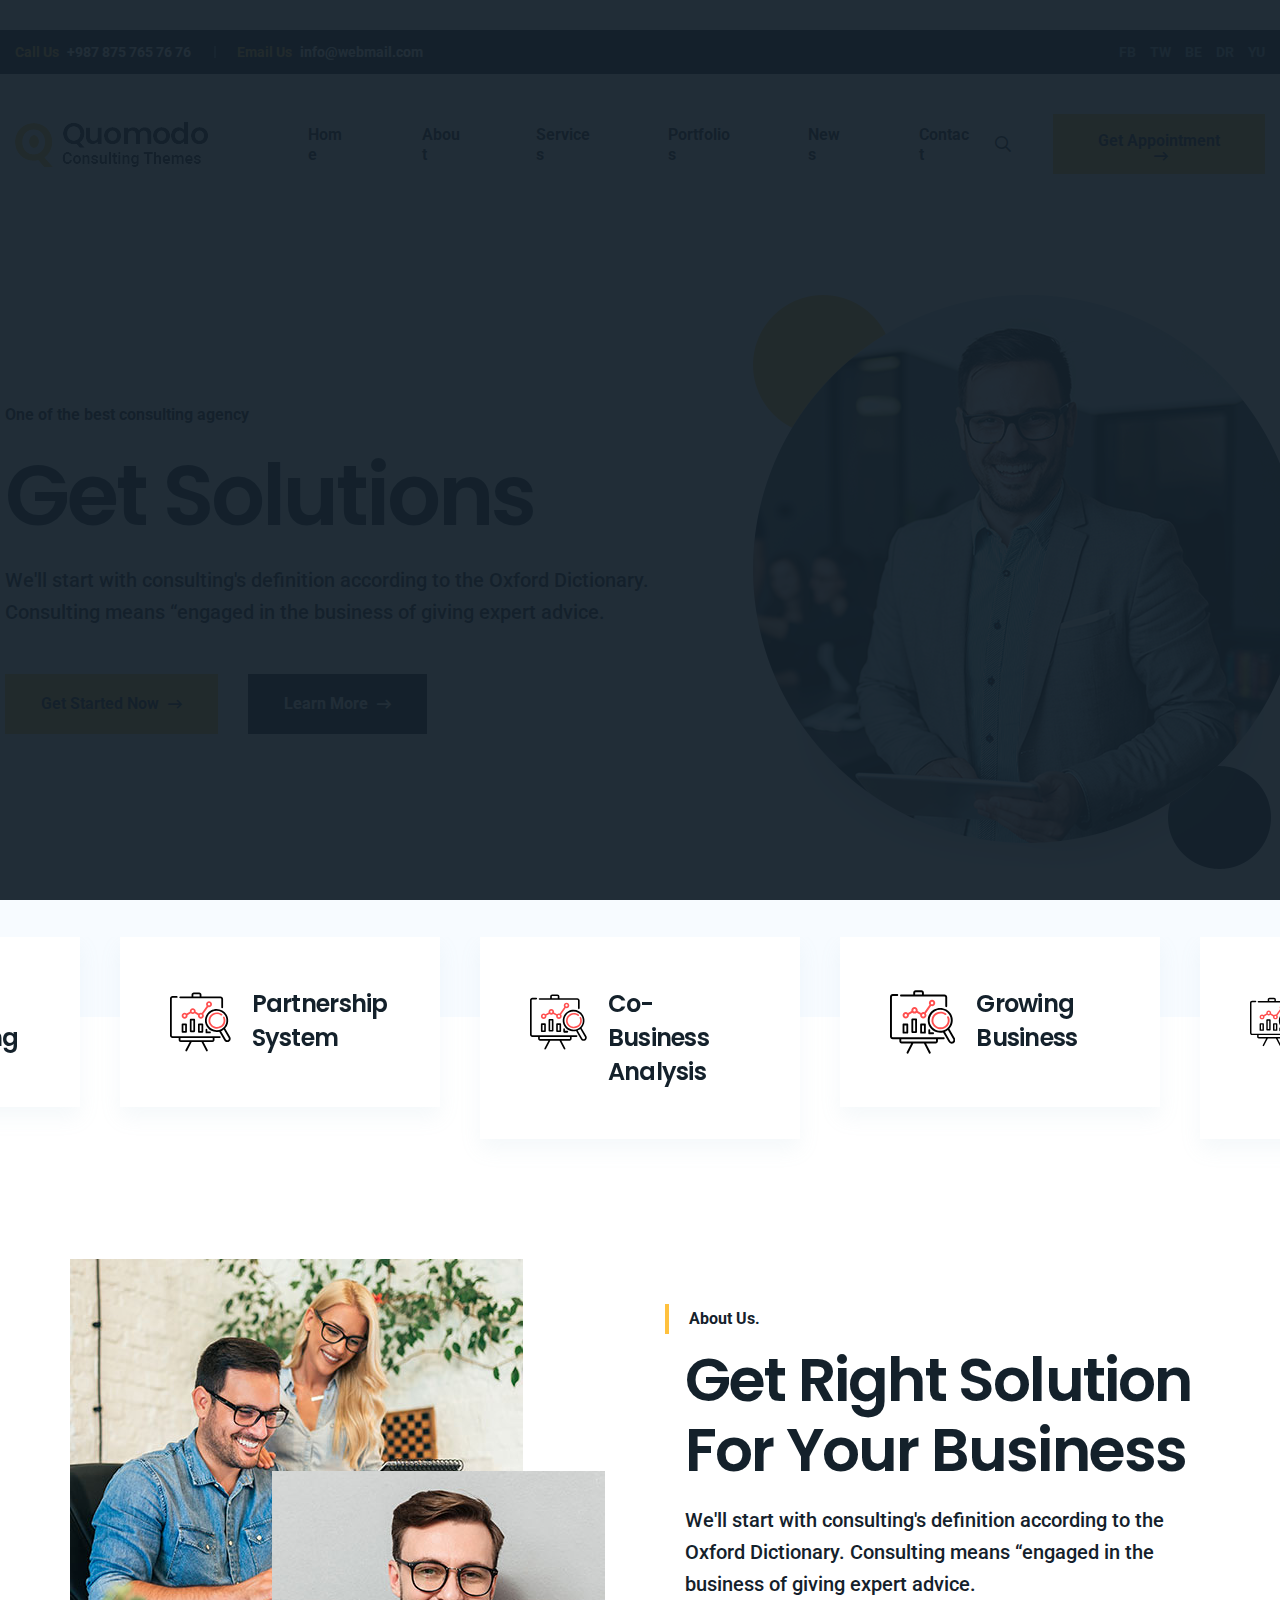
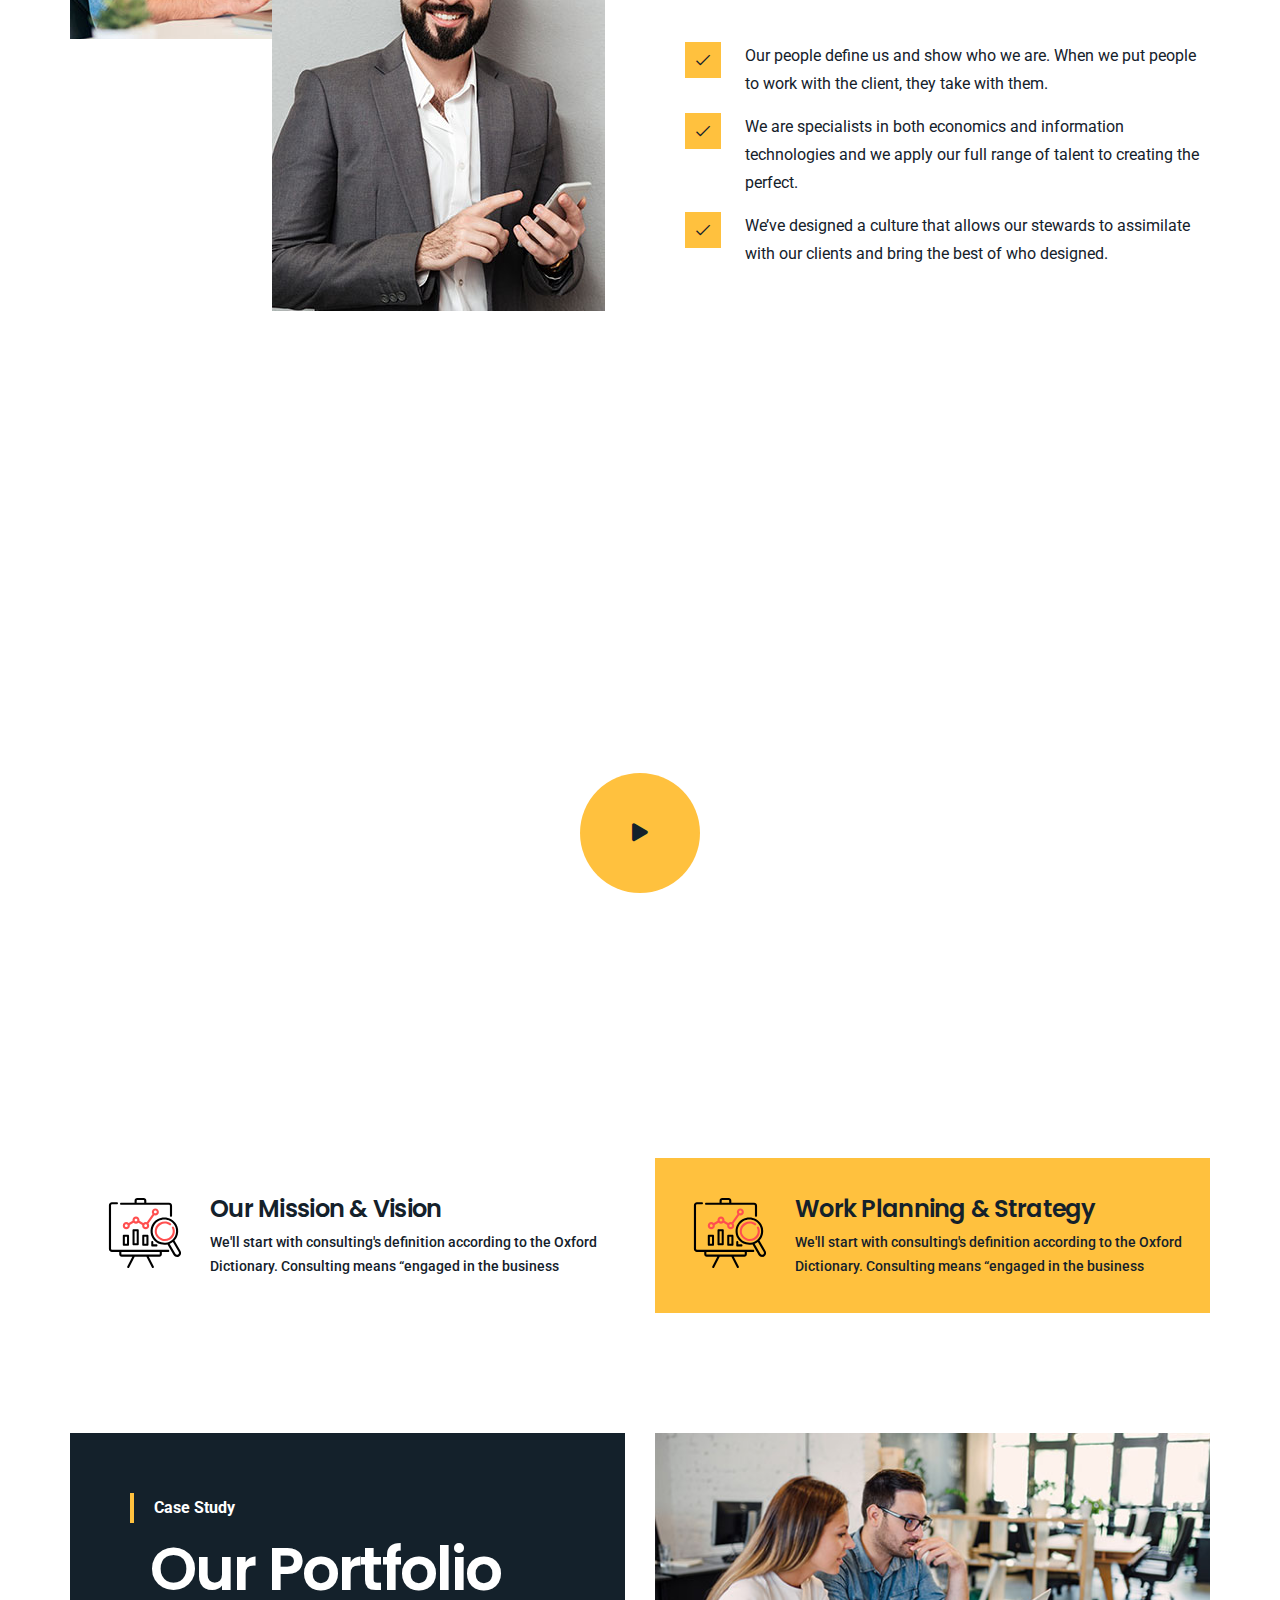
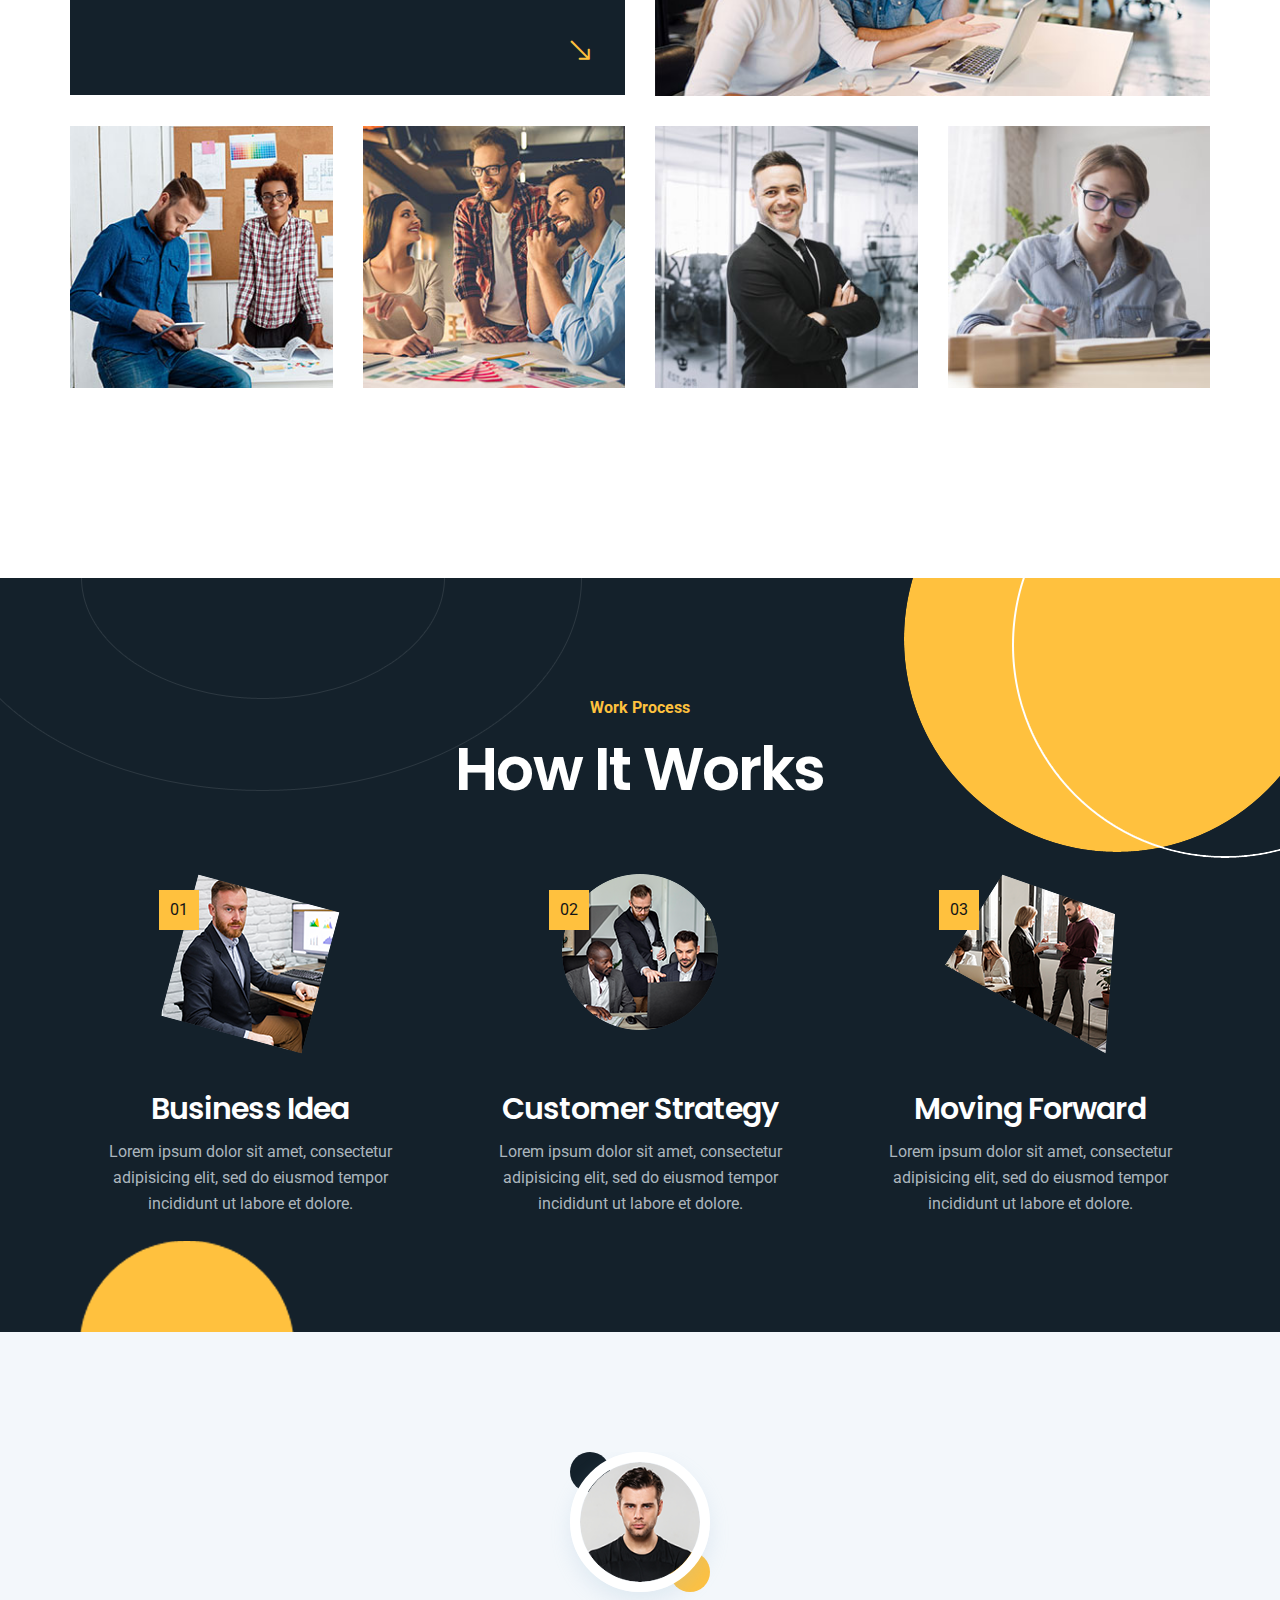
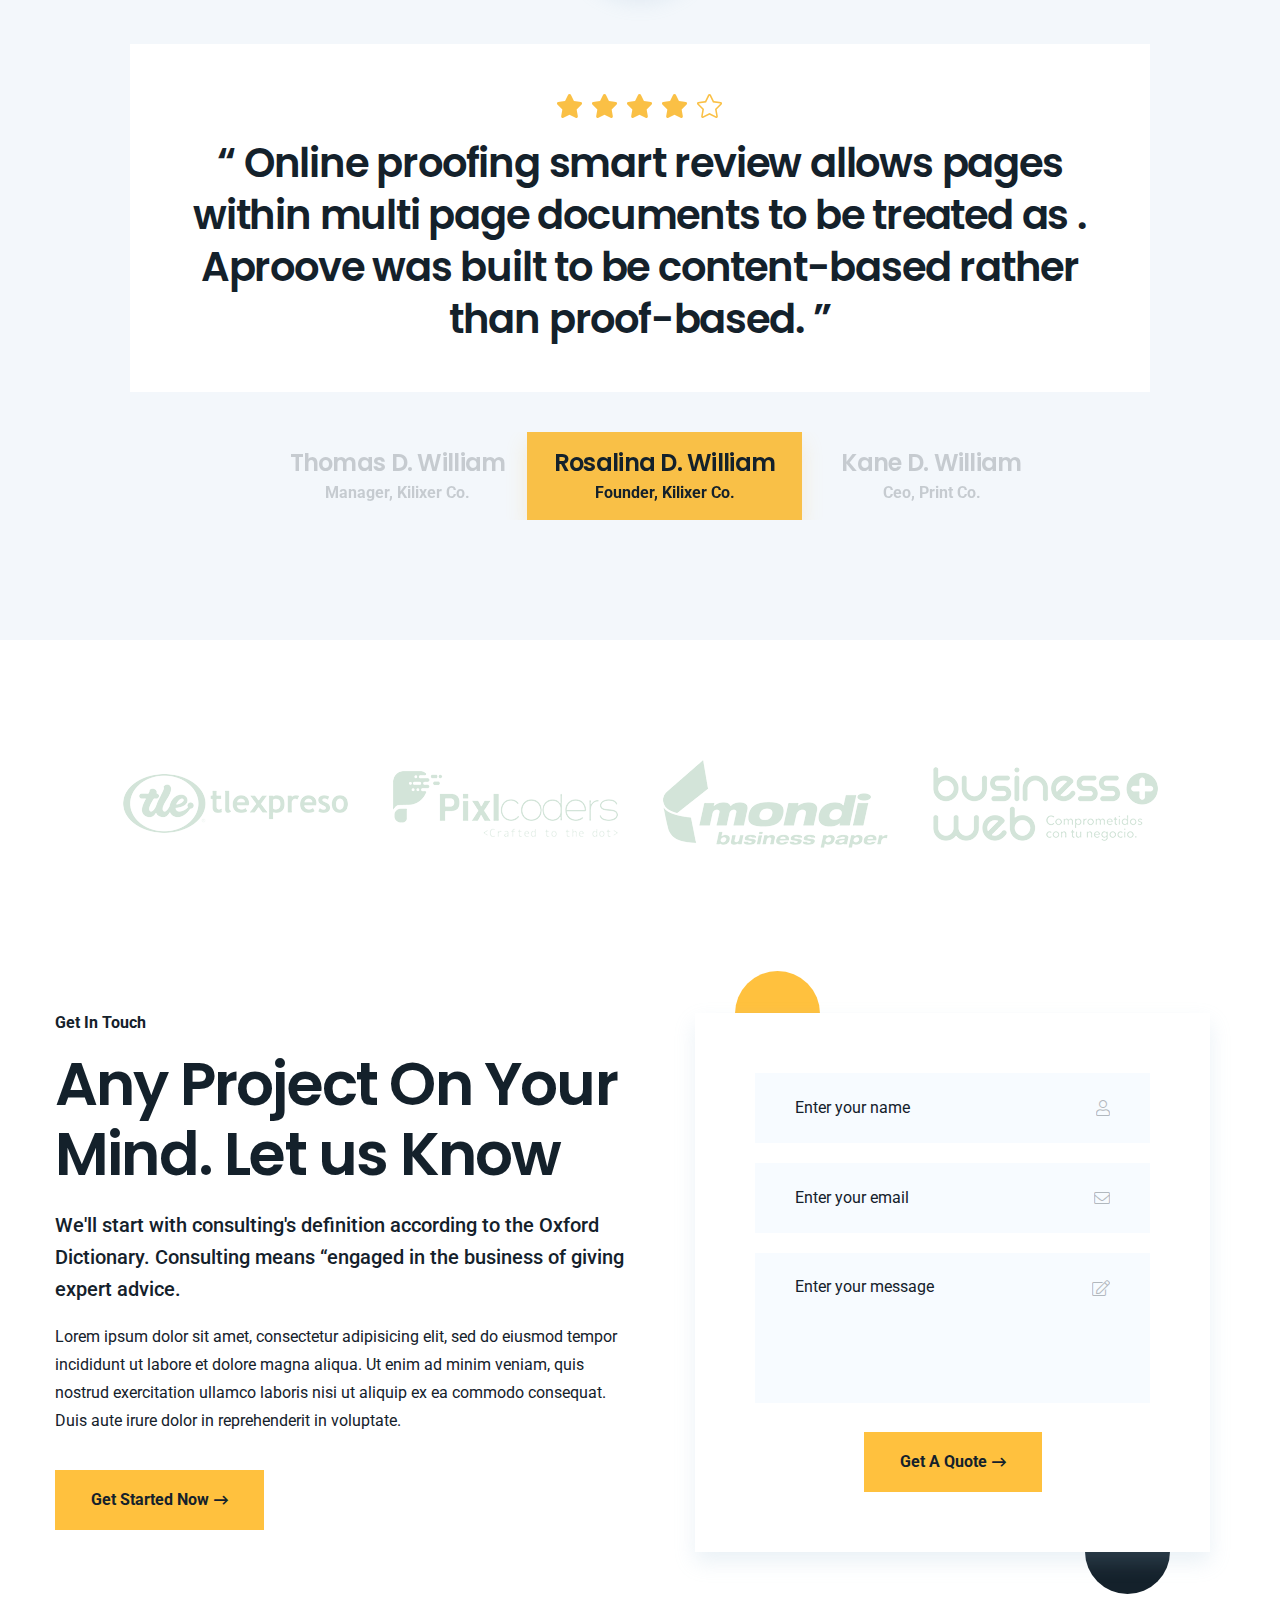
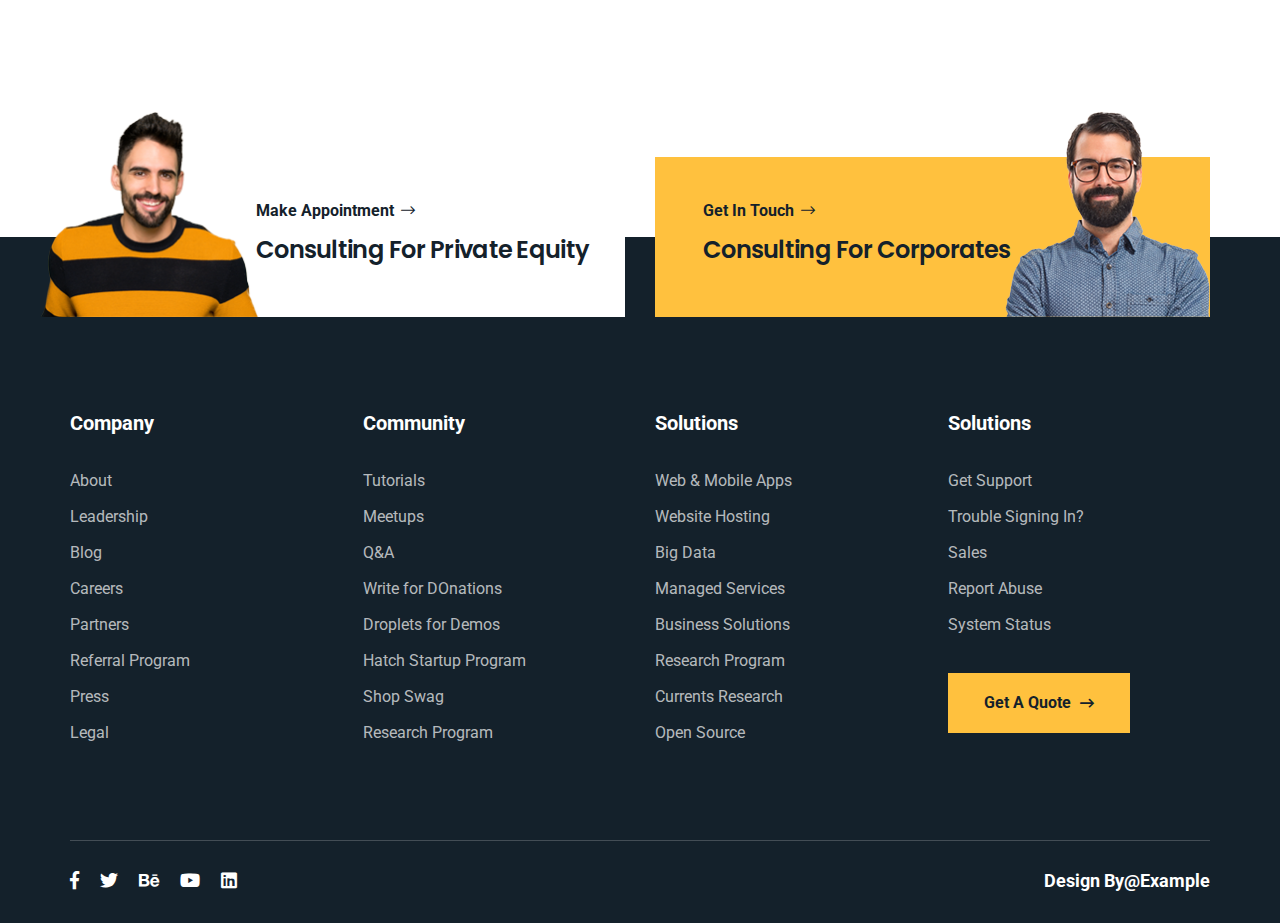
<file: index-3.html>
<!DOCTYPE html>
<html lang="en">
    <head>
        <title>Quomodo - Business HTML5 Responsive Template</title>
        <meta charset="UTF-8">
        <meta name="viewport" content="width=device-width">

        <!-- Start Include All CSS -->
        <link rel="stylesheet" href="assets/css/bootstrap.css"/>
        <link rel="stylesheet" href="assets/css/font-awesome.min.css"/>
        <link rel="stylesheet" href="assets/css/animate.css"/>
        <link rel="stylesheet" href="assets/css/owl.carousel.min.css">
        <link rel="stylesheet" href="assets/css/owl.theme.default.min.css">
        <link rel="stylesheet" href="assets/css/slick.css">
        <link rel="stylesheet" href="assets/css/lightcase.css">
        <link rel="stylesheet" href="assets/css/preset.css"/>
        <link rel="stylesheet" href="assets/css/theme.css"/>
        <link rel="stylesheet" href="assets/css/responsive.css"/>
        <!-- End Include All CSS -->

        <!-- Favicon Icon -->
        <link rel="icon"  type="image/png" href="assets/images/favicon.png">
        <!-- Favicon Icon -->
    </head>
    <body>

        <!-- Preloader Start -->
        <div class="preloader" id="preloader">
            <div class="la-ball-scale-multiple la-2x">
                <div></div>
                <div></div>
                <div></div>
            </div>
        </div>
        <!-- Preloader End -->
        
        <!-- Topbar Start -->
        <section class="topbar">
            <div class="container">
                <div class="row">
                    <div class="col-lg-12">
                        <div class="tabbar-wrapper">
                            <div class="top-info">
                                <p><span>Call Us</span>+987 875 765 76 76</p>
                                <p><span>Email Us</span>info@webmail.com</p>
                            </div>
                            <ul class="top-social">
                                <li><a href="#">Fb</a></li>
                                <li><a href="#">Tw</a></li>
                                <li><a href="#">Be</a></li>
                                <li><a href="#">Dr</a></li>
                                <li><a href="#">Yu</a></li>
                            </ul>
                        </div>
                    </div>
                </div>
            </div>
        </section>
        <!-- Topbar End -->

        <!-- Header Start -->
        <header class="header-03">
            <div class="container">
                <div class="row">
                    <div class="col-lg-12">
                        <nav class="navbar navbar-three navbar-expand-lg">
                                <!-- logo Start-->
                                <a class="navbar-brand" href="index.html">
                                    <img src="assets/images/logo3.png" alt="">
                                </a>
                                <!-- logo End-->

                            <!-- Moblie Btn Start -->
                            <button class="navbar-toggler" type="button" data-toggle="collapse" data-target="#navbarNavDropdown"
                                    aria-controls="navbarNavDropdown" aria-expanded="false" aria-label="Toggle navigation">
                                <span class="navbar-toggler-icon"></span>
                                <span class="navbar-toggler-icon"></span>
                                <span class="navbar-toggler-icon"></span>
                            </button>
                            <!-- Moblie Btn End -->

                            <!-- Nav Menu Start -->
                            <div class="collapse navbar-collapse" id="navbarNavDropdown">
                                <ul class="navbar-nav">
                                    <li class="dropdown nav-item">
                                        <a class="nav-link" href="#" class="" data-toggle="dropdown">Home</a>
                                        <ul class="dropdown-menu" role="menu">
                                            <li><a class="dropdown-item" href="index.html">Home One</a></li>
                                            <li><a class="dropdown-item" href="index-2.html">Home Two</a></li>
                                            <li><a class="dropdown-item" href="index-3.html">Home Three</a></li>
                                            <li><a class="dropdown-item" href="index-4.html">Home Four</a></li>
                                        </ul>
                                    </li>
                                    <li class="nav-item">
                                        <a class="nav-link" href="about.html">About</a>
                                    </li>
                                    <li class="dropdown nav-item">
                                        <a class="nav-link" href="#" class="" data-toggle="dropdown">Services</a>
                                        <ul class="dropdown-menu" role="menu">
                                            <li><a class="dropdown-item" href="service.html">Service Page</a></li>
                                            <li><a class="dropdown-item" href="single-service.html">Service Details</a></li>
                                        </ul>
                                    </li>
                                    <li class="dropdown nav-item">
                                        <a class="nav-link" href="#" class="" data-toggle="dropdown">Portfolios</a>
                                        <ul class="dropdown-menu" role="menu">
                                            <li><a class="dropdown-item" href="portfolio.html">Portfolio Page</a></li>
                                            <li><a class="dropdown-item" href="single-portfolio.html">Portfolio Details</a></li>
                                        </ul>
                                    </li>
                                    <li class="dropdown nav-item">
                                        <a class="nav-link" href="#" class="" data-toggle="dropdown">News</a>
                                        <ul class="dropdown-menu" role="menu">
                                            <li><a class="dropdown-item" href="news.html">News Page</a></li>
                                            <li><a class="dropdown-item" href="single-post.html">News Details</a></li>
                                        </ul>
                                    </li>
                                    <li class="nav-item">
                                        <a class="nav-link" href="contact.html">Contact</a>
                                    </li>
                                </ul>
                            </div>
                            <!-- Nav Menu End -->

                            <!-- Search Btn -->
                            <div class="search-area">
                                <a href="#" class="search-btn"><i class="far fa-search"></i></a>
                                <form role="search" method="get" class="searchForms" action="#">
                                    <input type="search" placeholder="Type and Hit Enter..." name="s">
                                    <button type="submit" class="search-submit"><i class="twi-search2"></i></button>
                                </form>
                            </div>
                            <!-- Contact Btn End -->

                            <!-- Appointment Btn -->
                            <a href="contact.html" class="appoint-btn">Get Appointment <i class="far fa-long-arrow-right"></i></a>
                            <!-- Contact Btn End -->
                        </nav>
                    </div>
                </div>
            </div>
        </header>
        <!-- Header End -->

        <!-- Hero Banner Start -->
        <section class="hero-banner-03">
            <div class="container">
                <div class="row">
                    <div class="col-lg-7 col-md-7">
                        <div class="banner-content">
                            <div class="sub-heading">
                                One of the best consulting agency
                            </div>
                            <h1>Get Solutions</h1>
                            <p>
                                We'll start with consulting's definition according to the Oxford Dictionary. Consulting means “engaged in the business of giving expert advice.
                            </p>
                            <ul>
                            	<li><a class="quomodo-btn" href="#">Get Started Now <i class="far fa-long-arrow-right"></i></a></li>
                                <li><a class="quomodo-btn" href="#">Learn More <i class="far fa-long-arrow-right"></i></a></li>
                            </ul>
                        </div>
                    </div>
                    <div class="col-lg-5 col-md-5">
                        <div class="banner-st3-thumb">
                            <img src="assets/images/home3/banner.png" alt="">
                            <!-- Shape 1 -->
                            <div class="banner-st3-shape-1">
                                <img src="assets/images/home3/shape-1.png" alt="">
                            </div>
                            <!-- Shape 2 -->
                            <div class="banner-st3-shape-2">
                                <img src="assets/images/home3/shape-2.png" alt="">
                            </div>
                        </div>
                    </div>
                </div>
            </div>
            

        </section>  
        <!-- Hero Banner End -->

        <!-- Service Section Start -->
        <div class="service-slider m-top-80">
    		<!-- Service Item Start -->
    		<div class="serivce-item-03">
               <svg xmlns="http://www.w3.org/2000/svg" width="100" height="97" viewBox="0 0 100 97">
                <g fill="none">
                    <path fill="#FF4F4F" d="M64.358 24.262c2.687 0 4.873-2.211 4.873-4.928s-2.186-4.928-4.873-4.928c-2.688 0-4.874 2.21-4.874 4.928 0 1.11.365 2.135.98 2.96l-8.007 11.313c-.478-.158-.987-.245-1.517-.245-1.28 0-2.447.502-3.317 1.322l-5.337-3.062c.07-.335.109-.681.109-1.036 0-2.718-2.186-4.928-4.873-4.928-2.687 0-4.873 2.21-4.873 4.928 0 .355.038.701.109 1.036l-5.337 3.062c-.87-.82-2.037-1.322-3.317-1.322-2.687 0-4.873 2.21-4.873 4.928 0 2.717 2.186 4.928 4.873 4.928 2.687 0 4.873-2.211 4.873-4.928 0-.356-.038-.702-.11-1.036l5.338-3.063c.87.82 2.036 1.323 3.317 1.323 1.28 0 2.446-.503 3.317-1.323l5.337 3.063c-.071.334-.11.68-.11 1.036 0 2.717 2.187 4.928 4.874 4.928s4.873-2.21 4.873-4.928c0-1.11-.365-2.135-.98-2.96l8.007-11.314c.478.158.988.246 1.518.246zm0-6.9c1.074 0 1.949.885 1.949 1.972s-.875 1.97-1.95 1.97c-1.074 0-1.949-.883-1.949-1.97s.875-1.971 1.95-1.971zM24.103 40.262c-1.074 0-1.949-.885-1.949-1.972s.875-1.97 1.95-1.97c1.074 0 1.949.883 1.949 1.97s-.875 1.972-1.95 1.972zm13.418-7.704c-1.074 0-1.949-.885-1.949-1.972 0-1.086.875-1.97 1.95-1.97 1.074 0 1.949.884 1.949 1.97 0 1.087-.875 1.972-1.95 1.972zM50.94 40.26c-1.075 0-1.95-.885-1.95-1.972s.875-1.97 1.95-1.97 1.949.883 1.949 1.97-.875 1.972-1.95 1.972z"></path>
                    <path fill="#000" d="M82.182 71.81H4.163c-.672 0-1.22-.548-1.22-1.22V9.922c0-.672.548-1.219 1.22-1.219h6.938c.813 0 1.472-.658 1.472-1.47 0-.812-.659-1.47-1.472-1.47H4.163C1.868 5.762 0 7.627 0 9.921V70.59c0 2.294 1.868 4.16 4.163 4.16h10.148v3.237c0 1.843 1.501 3.343 3.346 3.343H32.39L25.455 94.86c-.371.723-.085 1.609.638 1.979.215.11.444.162.67.162.535 0 1.05-.292 1.311-.8l7.623-14.87h16.272L59.59 96.2c.26.508.776.8 1.311.8.226 0 .455-.052.67-.162.723-.37 1.01-1.256.639-1.98L55.276 81.33h14.732c1.845 0 3.346-1.5 3.346-3.343V74.75h8.828c.813 0 1.472-.658 1.472-1.47 0-.813-.66-1.47-1.472-1.47zm-11.771 6.177c0 .221-.18.402-.403.402h-52.35c-.223 0-.404-.18-.404-.402V74.75h53.157v3.237zM16.856 9.426h66.483c.672 0 1.219.541 1.219 1.206v13.843c0 .804.658 1.456 1.47 1.456.813 0 1.472-.652 1.472-1.456V10.632c0-2.27-1.867-4.118-4.161-4.118H51.852V3.652C51.852 1.64 50.197 0 48.162 0h-8.948c-2.035 0-3.69 1.639-3.69 3.652v2.862H16.855c-.813 0-1.471.652-1.471 1.456 0 .804.658 1.456 1.47 1.456zm21.61-5.774c0-.408.335-.74.748-.74h8.948c.412 0 .748.332.748.74v2.862H38.465V3.652z"></path>
                    <path fill="#000" d="M20.66 50.901c-.79 0-1.43.635-1.43 1.418v12.53c0 .784.64 1.418 1.43 1.418h5.796c.789 0 1.429-.634 1.429-1.418V52.32c0-.783-.64-1.418-1.43-1.418H20.66zm4.367 12.53h-2.939v-9.694h2.94v9.694zM34.121 43.218c-.789 0-1.429.62-1.429 1.385v19.319c0 .765.64 1.385 1.43 1.385h5.795c.79 0 1.43-.62 1.43-1.385V44.603c0-.765-.64-1.385-1.43-1.385h-5.796zm4.368 19.319H35.55V45.988h2.939v16.549zM47.583 50.901c-.79 0-1.43.635-1.43 1.418v12.53c0 .784.64 1.418 1.43 1.418h5.796c.789 0 1.429-.634 1.429-1.418V52.32c0-.783-.64-1.418-1.43-1.418h-5.795zm4.367 12.53h-2.939v-9.694h2.94v9.694zM60.083 59.545c-.79 0-1.43.696-1.43 1.556v4.57c0 .86.64 1.557 1.43 1.557h5.796c.789 0 1.429-.697 1.429-1.557s-.64-1.557-1.43-1.557h-4.367v-3.013c0-.86-.64-1.556-1.428-1.556zM99.252 73.342l-8.41-14.452c2.132-2.253 3.683-5.006 4.512-8.074 1.324-4.904.644-10.027-1.914-14.424-5.282-9.078-17.023-12.198-26.172-6.958-9.149 5.24-12.295 16.89-7.013 25.966 2.56 4.398 6.69 7.543 11.634 8.857 1.65.44 3.325.656 4.99.656 1.454 0 2.9-.166 4.314-.494l8.408 14.452c1.03 1.771 2.907 2.763 4.835 2.763.944 0 1.901-.239 2.777-.74 1.719-.984 2.787-2.82 2.787-4.79 0-.966-.258-1.92-.748-2.762zM72.647 61.448c-4.186-1.113-7.686-3.778-9.853-7.502-4.474-7.688-1.81-17.554 5.94-21.993 2.549-1.46 5.335-2.154 8.086-2.154 5.612 0 11.079 2.888 14.08 8.047 2.168 3.725 2.743 8.063 1.622 12.217-1.122 4.154-3.807 7.626-7.561 9.776-3.754 2.15-8.127 2.721-12.314 1.609zm23.1 16.927c-1.26.722-2.879.292-3.607-.958l-8.089-13.905c.81-.328 1.605-.712 2.376-1.154.772-.442 1.503-.934 2.195-1.467l8.091 13.905c.233.4.355.852.355 1.308 0 .934-.506 1.804-1.32 2.27z"></path>
                    <path fill="#FF4F4F" d="M90.715 50.087c1.037-3.219.79-6.665-.695-9.704-.345-.707-1.22-1.01-1.953-.677-.734.333-1.048 1.176-.703 1.883 1.172 2.397 1.366 5.117.548 7.658-.823 2.556-2.601 4.7-5.006 6.04-2.545 1.416-5.51 1.792-8.348 1.06-2.839-.734-5.211-2.49-6.68-4.944-3.034-5.066-1.227-11.566 4.027-14.491 3.84-2.139 8.608-1.853 12.145.728.646.471 1.567.349 2.056-.275.49-.623.362-1.511-.285-1.983-4.48-3.269-10.52-3.63-15.385-.922-3.224 1.795-5.53 4.693-6.494 8.16-.963 3.468-.469 7.09 1.393 10.199 1.861 3.109 4.867 5.332 8.463 6.262 1.2.31 2.42.464 3.63.464 2.415 0 4.799-.611 6.946-1.807 3.047-1.696 5.299-4.413 6.341-7.65z"></path>
                </g>
            </svg>
               <h3><a href="single-service.html">Co-Business Analysis</a></h3>
    		</div>
    		<!-- Service Item End -->
            <!-- Service Item Start -->
            <div class="serivce-item-03">
               <svg xmlns="http://www.w3.org/2000/svg" width="100" height="97" viewBox="0 0 100 97">
                <g fill="none">
                    <path fill="#FF4F4F" d="M64.358 24.262c2.687 0 4.873-2.211 4.873-4.928s-2.186-4.928-4.873-4.928c-2.688 0-4.874 2.21-4.874 4.928 0 1.11.365 2.135.98 2.96l-8.007 11.313c-.478-.158-.987-.245-1.517-.245-1.28 0-2.447.502-3.317 1.322l-5.337-3.062c.07-.335.109-.681.109-1.036 0-2.718-2.186-4.928-4.873-4.928-2.687 0-4.873 2.21-4.873 4.928 0 .355.038.701.109 1.036l-5.337 3.062c-.87-.82-2.037-1.322-3.317-1.322-2.687 0-4.873 2.21-4.873 4.928 0 2.717 2.186 4.928 4.873 4.928 2.687 0 4.873-2.211 4.873-4.928 0-.356-.038-.702-.11-1.036l5.338-3.063c.87.82 2.036 1.323 3.317 1.323 1.28 0 2.446-.503 3.317-1.323l5.337 3.063c-.071.334-.11.68-.11 1.036 0 2.717 2.187 4.928 4.874 4.928s4.873-2.21 4.873-4.928c0-1.11-.365-2.135-.98-2.96l8.007-11.314c.478.158.988.246 1.518.246zm0-6.9c1.074 0 1.949.885 1.949 1.972s-.875 1.97-1.95 1.97c-1.074 0-1.949-.883-1.949-1.97s.875-1.971 1.95-1.971zM24.103 40.262c-1.074 0-1.949-.885-1.949-1.972s.875-1.97 1.95-1.97c1.074 0 1.949.883 1.949 1.97s-.875 1.972-1.95 1.972zm13.418-7.704c-1.074 0-1.949-.885-1.949-1.972 0-1.086.875-1.97 1.95-1.97 1.074 0 1.949.884 1.949 1.97 0 1.087-.875 1.972-1.95 1.972zM50.94 40.26c-1.075 0-1.95-.885-1.95-1.972s.875-1.97 1.95-1.97 1.949.883 1.949 1.97-.875 1.972-1.95 1.972z"></path>
                    <path fill="#000" d="M82.182 71.81H4.163c-.672 0-1.22-.548-1.22-1.22V9.922c0-.672.548-1.219 1.22-1.219h6.938c.813 0 1.472-.658 1.472-1.47 0-.812-.659-1.47-1.472-1.47H4.163C1.868 5.762 0 7.627 0 9.921V70.59c0 2.294 1.868 4.16 4.163 4.16h10.148v3.237c0 1.843 1.501 3.343 3.346 3.343H32.39L25.455 94.86c-.371.723-.085 1.609.638 1.979.215.11.444.162.67.162.535 0 1.05-.292 1.311-.8l7.623-14.87h16.272L59.59 96.2c.26.508.776.8 1.311.8.226 0 .455-.052.67-.162.723-.37 1.01-1.256.639-1.98L55.276 81.33h14.732c1.845 0 3.346-1.5 3.346-3.343V74.75h8.828c.813 0 1.472-.658 1.472-1.47 0-.813-.66-1.47-1.472-1.47zm-11.771 6.177c0 .221-.18.402-.403.402h-52.35c-.223 0-.404-.18-.404-.402V74.75h53.157v3.237zM16.856 9.426h66.483c.672 0 1.219.541 1.219 1.206v13.843c0 .804.658 1.456 1.47 1.456.813 0 1.472-.652 1.472-1.456V10.632c0-2.27-1.867-4.118-4.161-4.118H51.852V3.652C51.852 1.64 50.197 0 48.162 0h-8.948c-2.035 0-3.69 1.639-3.69 3.652v2.862H16.855c-.813 0-1.471.652-1.471 1.456 0 .804.658 1.456 1.47 1.456zm21.61-5.774c0-.408.335-.74.748-.74h8.948c.412 0 .748.332.748.74v2.862H38.465V3.652z"></path>
                    <path fill="#000" d="M20.66 50.901c-.79 0-1.43.635-1.43 1.418v12.53c0 .784.64 1.418 1.43 1.418h5.796c.789 0 1.429-.634 1.429-1.418V52.32c0-.783-.64-1.418-1.43-1.418H20.66zm4.367 12.53h-2.939v-9.694h2.94v9.694zM34.121 43.218c-.789 0-1.429.62-1.429 1.385v19.319c0 .765.64 1.385 1.43 1.385h5.795c.79 0 1.43-.62 1.43-1.385V44.603c0-.765-.64-1.385-1.43-1.385h-5.796zm4.368 19.319H35.55V45.988h2.939v16.549zM47.583 50.901c-.79 0-1.43.635-1.43 1.418v12.53c0 .784.64 1.418 1.43 1.418h5.796c.789 0 1.429-.634 1.429-1.418V52.32c0-.783-.64-1.418-1.43-1.418h-5.795zm4.367 12.53h-2.939v-9.694h2.94v9.694zM60.083 59.545c-.79 0-1.43.696-1.43 1.556v4.57c0 .86.64 1.557 1.43 1.557h5.796c.789 0 1.429-.697 1.429-1.557s-.64-1.557-1.43-1.557h-4.367v-3.013c0-.86-.64-1.556-1.428-1.556zM99.252 73.342l-8.41-14.452c2.132-2.253 3.683-5.006 4.512-8.074 1.324-4.904.644-10.027-1.914-14.424-5.282-9.078-17.023-12.198-26.172-6.958-9.149 5.24-12.295 16.89-7.013 25.966 2.56 4.398 6.69 7.543 11.634 8.857 1.65.44 3.325.656 4.99.656 1.454 0 2.9-.166 4.314-.494l8.408 14.452c1.03 1.771 2.907 2.763 4.835 2.763.944 0 1.901-.239 2.777-.74 1.719-.984 2.787-2.82 2.787-4.79 0-.966-.258-1.92-.748-2.762zM72.647 61.448c-4.186-1.113-7.686-3.778-9.853-7.502-4.474-7.688-1.81-17.554 5.94-21.993 2.549-1.46 5.335-2.154 8.086-2.154 5.612 0 11.079 2.888 14.08 8.047 2.168 3.725 2.743 8.063 1.622 12.217-1.122 4.154-3.807 7.626-7.561 9.776-3.754 2.15-8.127 2.721-12.314 1.609zm23.1 16.927c-1.26.722-2.879.292-3.607-.958l-8.089-13.905c.81-.328 1.605-.712 2.376-1.154.772-.442 1.503-.934 2.195-1.467l8.091 13.905c.233.4.355.852.355 1.308 0 .934-.506 1.804-1.32 2.27z"></path>
                    <path fill="#FF4F4F" d="M90.715 50.087c1.037-3.219.79-6.665-.695-9.704-.345-.707-1.22-1.01-1.953-.677-.734.333-1.048 1.176-.703 1.883 1.172 2.397 1.366 5.117.548 7.658-.823 2.556-2.601 4.7-5.006 6.04-2.545 1.416-5.51 1.792-8.348 1.06-2.839-.734-5.211-2.49-6.68-4.944-3.034-5.066-1.227-11.566 4.027-14.491 3.84-2.139 8.608-1.853 12.145.728.646.471 1.567.349 2.056-.275.49-.623.362-1.511-.285-1.983-4.48-3.269-10.52-3.63-15.385-.922-3.224 1.795-5.53 4.693-6.494 8.16-.963 3.468-.469 7.09 1.393 10.199 1.861 3.109 4.867 5.332 8.463 6.262 1.2.31 2.42.464 3.63.464 2.415 0 4.799-.611 6.946-1.807 3.047-1.696 5.299-4.413 6.341-7.65z"></path>
                </g>
            </svg>
               <h3><a href="single-service.html">Growing Business</a></h3>
            </div>
            <!-- Service Item End -->
            <!-- Service Item Start -->
            <div class="serivce-item-03">
               <svg xmlns="http://www.w3.org/2000/svg" width="100" height="97" viewBox="0 0 100 97">
                <g fill="none">
                    <path fill="#FF4F4F" d="M64.358 24.262c2.687 0 4.873-2.211 4.873-4.928s-2.186-4.928-4.873-4.928c-2.688 0-4.874 2.21-4.874 4.928 0 1.11.365 2.135.98 2.96l-8.007 11.313c-.478-.158-.987-.245-1.517-.245-1.28 0-2.447.502-3.317 1.322l-5.337-3.062c.07-.335.109-.681.109-1.036 0-2.718-2.186-4.928-4.873-4.928-2.687 0-4.873 2.21-4.873 4.928 0 .355.038.701.109 1.036l-5.337 3.062c-.87-.82-2.037-1.322-3.317-1.322-2.687 0-4.873 2.21-4.873 4.928 0 2.717 2.186 4.928 4.873 4.928 2.687 0 4.873-2.211 4.873-4.928 0-.356-.038-.702-.11-1.036l5.338-3.063c.87.82 2.036 1.323 3.317 1.323 1.28 0 2.446-.503 3.317-1.323l5.337 3.063c-.071.334-.11.68-.11 1.036 0 2.717 2.187 4.928 4.874 4.928s4.873-2.21 4.873-4.928c0-1.11-.365-2.135-.98-2.96l8.007-11.314c.478.158.988.246 1.518.246zm0-6.9c1.074 0 1.949.885 1.949 1.972s-.875 1.97-1.95 1.97c-1.074 0-1.949-.883-1.949-1.97s.875-1.971 1.95-1.971zM24.103 40.262c-1.074 0-1.949-.885-1.949-1.972s.875-1.97 1.95-1.97c1.074 0 1.949.883 1.949 1.97s-.875 1.972-1.95 1.972zm13.418-7.704c-1.074 0-1.949-.885-1.949-1.972 0-1.086.875-1.97 1.95-1.97 1.074 0 1.949.884 1.949 1.97 0 1.087-.875 1.972-1.95 1.972zM50.94 40.26c-1.075 0-1.95-.885-1.95-1.972s.875-1.97 1.95-1.97 1.949.883 1.949 1.97-.875 1.972-1.95 1.972z"></path>
                    <path fill="#000" d="M82.182 71.81H4.163c-.672 0-1.22-.548-1.22-1.22V9.922c0-.672.548-1.219 1.22-1.219h6.938c.813 0 1.472-.658 1.472-1.47 0-.812-.659-1.47-1.472-1.47H4.163C1.868 5.762 0 7.627 0 9.921V70.59c0 2.294 1.868 4.16 4.163 4.16h10.148v3.237c0 1.843 1.501 3.343 3.346 3.343H32.39L25.455 94.86c-.371.723-.085 1.609.638 1.979.215.11.444.162.67.162.535 0 1.05-.292 1.311-.8l7.623-14.87h16.272L59.59 96.2c.26.508.776.8 1.311.8.226 0 .455-.052.67-.162.723-.37 1.01-1.256.639-1.98L55.276 81.33h14.732c1.845 0 3.346-1.5 3.346-3.343V74.75h8.828c.813 0 1.472-.658 1.472-1.47 0-.813-.66-1.47-1.472-1.47zm-11.771 6.177c0 .221-.18.402-.403.402h-52.35c-.223 0-.404-.18-.404-.402V74.75h53.157v3.237zM16.856 9.426h66.483c.672 0 1.219.541 1.219 1.206v13.843c0 .804.658 1.456 1.47 1.456.813 0 1.472-.652 1.472-1.456V10.632c0-2.27-1.867-4.118-4.161-4.118H51.852V3.652C51.852 1.64 50.197 0 48.162 0h-8.948c-2.035 0-3.69 1.639-3.69 3.652v2.862H16.855c-.813 0-1.471.652-1.471 1.456 0 .804.658 1.456 1.47 1.456zm21.61-5.774c0-.408.335-.74.748-.74h8.948c.412 0 .748.332.748.74v2.862H38.465V3.652z"></path>
                    <path fill="#000" d="M20.66 50.901c-.79 0-1.43.635-1.43 1.418v12.53c0 .784.64 1.418 1.43 1.418h5.796c.789 0 1.429-.634 1.429-1.418V52.32c0-.783-.64-1.418-1.43-1.418H20.66zm4.367 12.53h-2.939v-9.694h2.94v9.694zM34.121 43.218c-.789 0-1.429.62-1.429 1.385v19.319c0 .765.64 1.385 1.43 1.385h5.795c.79 0 1.43-.62 1.43-1.385V44.603c0-.765-.64-1.385-1.43-1.385h-5.796zm4.368 19.319H35.55V45.988h2.939v16.549zM47.583 50.901c-.79 0-1.43.635-1.43 1.418v12.53c0 .784.64 1.418 1.43 1.418h5.796c.789 0 1.429-.634 1.429-1.418V52.32c0-.783-.64-1.418-1.43-1.418h-5.795zm4.367 12.53h-2.939v-9.694h2.94v9.694zM60.083 59.545c-.79 0-1.43.696-1.43 1.556v4.57c0 .86.64 1.557 1.43 1.557h5.796c.789 0 1.429-.697 1.429-1.557s-.64-1.557-1.43-1.557h-4.367v-3.013c0-.86-.64-1.556-1.428-1.556zM99.252 73.342l-8.41-14.452c2.132-2.253 3.683-5.006 4.512-8.074 1.324-4.904.644-10.027-1.914-14.424-5.282-9.078-17.023-12.198-26.172-6.958-9.149 5.24-12.295 16.89-7.013 25.966 2.56 4.398 6.69 7.543 11.634 8.857 1.65.44 3.325.656 4.99.656 1.454 0 2.9-.166 4.314-.494l8.408 14.452c1.03 1.771 2.907 2.763 4.835 2.763.944 0 1.901-.239 2.777-.74 1.719-.984 2.787-2.82 2.787-4.79 0-.966-.258-1.92-.748-2.762zM72.647 61.448c-4.186-1.113-7.686-3.778-9.853-7.502-4.474-7.688-1.81-17.554 5.94-21.993 2.549-1.46 5.335-2.154 8.086-2.154 5.612 0 11.079 2.888 14.08 8.047 2.168 3.725 2.743 8.063 1.622 12.217-1.122 4.154-3.807 7.626-7.561 9.776-3.754 2.15-8.127 2.721-12.314 1.609zm23.1 16.927c-1.26.722-2.879.292-3.607-.958l-8.089-13.905c.81-.328 1.605-.712 2.376-1.154.772-.442 1.503-.934 2.195-1.467l8.091 13.905c.233.4.355.852.355 1.308 0 .934-.506 1.804-1.32 2.27z"></path>
                    <path fill="#FF4F4F" d="M90.715 50.087c1.037-3.219.79-6.665-.695-9.704-.345-.707-1.22-1.01-1.953-.677-.734.333-1.048 1.176-.703 1.883 1.172 2.397 1.366 5.117.548 7.658-.823 2.556-2.601 4.7-5.006 6.04-2.545 1.416-5.51 1.792-8.348 1.06-2.839-.734-5.211-2.49-6.68-4.944-3.034-5.066-1.227-11.566 4.027-14.491 3.84-2.139 8.608-1.853 12.145.728.646.471 1.567.349 2.056-.275.49-.623.362-1.511-.285-1.983-4.48-3.269-10.52-3.63-15.385-.922-3.224 1.795-5.53 4.693-6.494 8.16-.963 3.468-.469 7.09 1.393 10.199 1.861 3.109 4.867 5.332 8.463 6.262 1.2.31 2.42.464 3.63.464 2.415 0 4.799-.611 6.946-1.807 3.047-1.696 5.299-4.413 6.341-7.65z"></path>
                </g>
            </svg>
               <h3><a href="single-service.html">New Business Idea Create</a></h3>
            </div>
            <!-- Service Item End -->
            <!-- Service Item Start -->
            <div class="serivce-item-03">
               <svg xmlns="http://www.w3.org/2000/svg" width="100" height="97" viewBox="0 0 100 97">
                <g fill="none">
                    <path fill="#FF4F4F" d="M64.358 24.262c2.687 0 4.873-2.211 4.873-4.928s-2.186-4.928-4.873-4.928c-2.688 0-4.874 2.21-4.874 4.928 0 1.11.365 2.135.98 2.96l-8.007 11.313c-.478-.158-.987-.245-1.517-.245-1.28 0-2.447.502-3.317 1.322l-5.337-3.062c.07-.335.109-.681.109-1.036 0-2.718-2.186-4.928-4.873-4.928-2.687 0-4.873 2.21-4.873 4.928 0 .355.038.701.109 1.036l-5.337 3.062c-.87-.82-2.037-1.322-3.317-1.322-2.687 0-4.873 2.21-4.873 4.928 0 2.717 2.186 4.928 4.873 4.928 2.687 0 4.873-2.211 4.873-4.928 0-.356-.038-.702-.11-1.036l5.338-3.063c.87.82 2.036 1.323 3.317 1.323 1.28 0 2.446-.503 3.317-1.323l5.337 3.063c-.071.334-.11.68-.11 1.036 0 2.717 2.187 4.928 4.874 4.928s4.873-2.21 4.873-4.928c0-1.11-.365-2.135-.98-2.96l8.007-11.314c.478.158.988.246 1.518.246zm0-6.9c1.074 0 1.949.885 1.949 1.972s-.875 1.97-1.95 1.97c-1.074 0-1.949-.883-1.949-1.97s.875-1.971 1.95-1.971zM24.103 40.262c-1.074 0-1.949-.885-1.949-1.972s.875-1.97 1.95-1.97c1.074 0 1.949.883 1.949 1.97s-.875 1.972-1.95 1.972zm13.418-7.704c-1.074 0-1.949-.885-1.949-1.972 0-1.086.875-1.97 1.95-1.97 1.074 0 1.949.884 1.949 1.97 0 1.087-.875 1.972-1.95 1.972zM50.94 40.26c-1.075 0-1.95-.885-1.95-1.972s.875-1.97 1.95-1.97 1.949.883 1.949 1.97-.875 1.972-1.95 1.972z"></path>
                    <path fill="#000" d="M82.182 71.81H4.163c-.672 0-1.22-.548-1.22-1.22V9.922c0-.672.548-1.219 1.22-1.219h6.938c.813 0 1.472-.658 1.472-1.47 0-.812-.659-1.47-1.472-1.47H4.163C1.868 5.762 0 7.627 0 9.921V70.59c0 2.294 1.868 4.16 4.163 4.16h10.148v3.237c0 1.843 1.501 3.343 3.346 3.343H32.39L25.455 94.86c-.371.723-.085 1.609.638 1.979.215.11.444.162.67.162.535 0 1.05-.292 1.311-.8l7.623-14.87h16.272L59.59 96.2c.26.508.776.8 1.311.8.226 0 .455-.052.67-.162.723-.37 1.01-1.256.639-1.98L55.276 81.33h14.732c1.845 0 3.346-1.5 3.346-3.343V74.75h8.828c.813 0 1.472-.658 1.472-1.47 0-.813-.66-1.47-1.472-1.47zm-11.771 6.177c0 .221-.18.402-.403.402h-52.35c-.223 0-.404-.18-.404-.402V74.75h53.157v3.237zM16.856 9.426h66.483c.672 0 1.219.541 1.219 1.206v13.843c0 .804.658 1.456 1.47 1.456.813 0 1.472-.652 1.472-1.456V10.632c0-2.27-1.867-4.118-4.161-4.118H51.852V3.652C51.852 1.64 50.197 0 48.162 0h-8.948c-2.035 0-3.69 1.639-3.69 3.652v2.862H16.855c-.813 0-1.471.652-1.471 1.456 0 .804.658 1.456 1.47 1.456zm21.61-5.774c0-.408.335-.74.748-.74h8.948c.412 0 .748.332.748.74v2.862H38.465V3.652z"></path>
                    <path fill="#000" d="M20.66 50.901c-.79 0-1.43.635-1.43 1.418v12.53c0 .784.64 1.418 1.43 1.418h5.796c.789 0 1.429-.634 1.429-1.418V52.32c0-.783-.64-1.418-1.43-1.418H20.66zm4.367 12.53h-2.939v-9.694h2.94v9.694zM34.121 43.218c-.789 0-1.429.62-1.429 1.385v19.319c0 .765.64 1.385 1.43 1.385h5.795c.79 0 1.43-.62 1.43-1.385V44.603c0-.765-.64-1.385-1.43-1.385h-5.796zm4.368 19.319H35.55V45.988h2.939v16.549zM47.583 50.901c-.79 0-1.43.635-1.43 1.418v12.53c0 .784.64 1.418 1.43 1.418h5.796c.789 0 1.429-.634 1.429-1.418V52.32c0-.783-.64-1.418-1.43-1.418h-5.795zm4.367 12.53h-2.939v-9.694h2.94v9.694zM60.083 59.545c-.79 0-1.43.696-1.43 1.556v4.57c0 .86.64 1.557 1.43 1.557h5.796c.789 0 1.429-.697 1.429-1.557s-.64-1.557-1.43-1.557h-4.367v-3.013c0-.86-.64-1.556-1.428-1.556zM99.252 73.342l-8.41-14.452c2.132-2.253 3.683-5.006 4.512-8.074 1.324-4.904.644-10.027-1.914-14.424-5.282-9.078-17.023-12.198-26.172-6.958-9.149 5.24-12.295 16.89-7.013 25.966 2.56 4.398 6.69 7.543 11.634 8.857 1.65.44 3.325.656 4.99.656 1.454 0 2.9-.166 4.314-.494l8.408 14.452c1.03 1.771 2.907 2.763 4.835 2.763.944 0 1.901-.239 2.777-.74 1.719-.984 2.787-2.82 2.787-4.79 0-.966-.258-1.92-.748-2.762zM72.647 61.448c-4.186-1.113-7.686-3.778-9.853-7.502-4.474-7.688-1.81-17.554 5.94-21.993 2.549-1.46 5.335-2.154 8.086-2.154 5.612 0 11.079 2.888 14.08 8.047 2.168 3.725 2.743 8.063 1.622 12.217-1.122 4.154-3.807 7.626-7.561 9.776-3.754 2.15-8.127 2.721-12.314 1.609zm23.1 16.927c-1.26.722-2.879.292-3.607-.958l-8.089-13.905c.81-.328 1.605-.712 2.376-1.154.772-.442 1.503-.934 2.195-1.467l8.091 13.905c.233.4.355.852.355 1.308 0 .934-.506 1.804-1.32 2.27z"></path>
                    <path fill="#FF4F4F" d="M90.715 50.087c1.037-3.219.79-6.665-.695-9.704-.345-.707-1.22-1.01-1.953-.677-.734.333-1.048 1.176-.703 1.883 1.172 2.397 1.366 5.117.548 7.658-.823 2.556-2.601 4.7-5.006 6.04-2.545 1.416-5.51 1.792-8.348 1.06-2.839-.734-5.211-2.49-6.68-4.944-3.034-5.066-1.227-11.566 4.027-14.491 3.84-2.139 8.608-1.853 12.145.728.646.471 1.567.349 2.056-.275.49-.623.362-1.511-.285-1.983-4.48-3.269-10.52-3.63-15.385-.922-3.224 1.795-5.53 4.693-6.494 8.16-.963 3.468-.469 7.09 1.393 10.199 1.861 3.109 4.867 5.332 8.463 6.262 1.2.31 2.42.464 3.63.464 2.415 0 4.799-.611 6.946-1.807 3.047-1.696 5.299-4.413 6.341-7.65z"></path>
                </g>
            </svg>
               <h3><a href="single-service.html">Business Consulting</a></h3>
            </div>
            <!-- Service Item End -->
            <!-- Service Item Start -->
            <div class="serivce-item-03">
               <svg xmlns="http://www.w3.org/2000/svg" width="100" height="97" viewBox="0 0 100 97">
                <g fill="none">
                    <path fill="#FF4F4F" d="M64.358 24.262c2.687 0 4.873-2.211 4.873-4.928s-2.186-4.928-4.873-4.928c-2.688 0-4.874 2.21-4.874 4.928 0 1.11.365 2.135.98 2.96l-8.007 11.313c-.478-.158-.987-.245-1.517-.245-1.28 0-2.447.502-3.317 1.322l-5.337-3.062c.07-.335.109-.681.109-1.036 0-2.718-2.186-4.928-4.873-4.928-2.687 0-4.873 2.21-4.873 4.928 0 .355.038.701.109 1.036l-5.337 3.062c-.87-.82-2.037-1.322-3.317-1.322-2.687 0-4.873 2.21-4.873 4.928 0 2.717 2.186 4.928 4.873 4.928 2.687 0 4.873-2.211 4.873-4.928 0-.356-.038-.702-.11-1.036l5.338-3.063c.87.82 2.036 1.323 3.317 1.323 1.28 0 2.446-.503 3.317-1.323l5.337 3.063c-.071.334-.11.68-.11 1.036 0 2.717 2.187 4.928 4.874 4.928s4.873-2.21 4.873-4.928c0-1.11-.365-2.135-.98-2.96l8.007-11.314c.478.158.988.246 1.518.246zm0-6.9c1.074 0 1.949.885 1.949 1.972s-.875 1.97-1.95 1.97c-1.074 0-1.949-.883-1.949-1.97s.875-1.971 1.95-1.971zM24.103 40.262c-1.074 0-1.949-.885-1.949-1.972s.875-1.97 1.95-1.97c1.074 0 1.949.883 1.949 1.97s-.875 1.972-1.95 1.972zm13.418-7.704c-1.074 0-1.949-.885-1.949-1.972 0-1.086.875-1.97 1.95-1.97 1.074 0 1.949.884 1.949 1.97 0 1.087-.875 1.972-1.95 1.972zM50.94 40.26c-1.075 0-1.95-.885-1.95-1.972s.875-1.97 1.95-1.97 1.949.883 1.949 1.97-.875 1.972-1.95 1.972z"></path>
                    <path fill="#000" d="M82.182 71.81H4.163c-.672 0-1.22-.548-1.22-1.22V9.922c0-.672.548-1.219 1.22-1.219h6.938c.813 0 1.472-.658 1.472-1.47 0-.812-.659-1.47-1.472-1.47H4.163C1.868 5.762 0 7.627 0 9.921V70.59c0 2.294 1.868 4.16 4.163 4.16h10.148v3.237c0 1.843 1.501 3.343 3.346 3.343H32.39L25.455 94.86c-.371.723-.085 1.609.638 1.979.215.11.444.162.67.162.535 0 1.05-.292 1.311-.8l7.623-14.87h16.272L59.59 96.2c.26.508.776.8 1.311.8.226 0 .455-.052.67-.162.723-.37 1.01-1.256.639-1.98L55.276 81.33h14.732c1.845 0 3.346-1.5 3.346-3.343V74.75h8.828c.813 0 1.472-.658 1.472-1.47 0-.813-.66-1.47-1.472-1.47zm-11.771 6.177c0 .221-.18.402-.403.402h-52.35c-.223 0-.404-.18-.404-.402V74.75h53.157v3.237zM16.856 9.426h66.483c.672 0 1.219.541 1.219 1.206v13.843c0 .804.658 1.456 1.47 1.456.813 0 1.472-.652 1.472-1.456V10.632c0-2.27-1.867-4.118-4.161-4.118H51.852V3.652C51.852 1.64 50.197 0 48.162 0h-8.948c-2.035 0-3.69 1.639-3.69 3.652v2.862H16.855c-.813 0-1.471.652-1.471 1.456 0 .804.658 1.456 1.47 1.456zm21.61-5.774c0-.408.335-.74.748-.74h8.948c.412 0 .748.332.748.74v2.862H38.465V3.652z"></path>
                    <path fill="#000" d="M20.66 50.901c-.79 0-1.43.635-1.43 1.418v12.53c0 .784.64 1.418 1.43 1.418h5.796c.789 0 1.429-.634 1.429-1.418V52.32c0-.783-.64-1.418-1.43-1.418H20.66zm4.367 12.53h-2.939v-9.694h2.94v9.694zM34.121 43.218c-.789 0-1.429.62-1.429 1.385v19.319c0 .765.64 1.385 1.43 1.385h5.795c.79 0 1.43-.62 1.43-1.385V44.603c0-.765-.64-1.385-1.43-1.385h-5.796zm4.368 19.319H35.55V45.988h2.939v16.549zM47.583 50.901c-.79 0-1.43.635-1.43 1.418v12.53c0 .784.64 1.418 1.43 1.418h5.796c.789 0 1.429-.634 1.429-1.418V52.32c0-.783-.64-1.418-1.43-1.418h-5.795zm4.367 12.53h-2.939v-9.694h2.94v9.694zM60.083 59.545c-.79 0-1.43.696-1.43 1.556v4.57c0 .86.64 1.557 1.43 1.557h5.796c.789 0 1.429-.697 1.429-1.557s-.64-1.557-1.43-1.557h-4.367v-3.013c0-.86-.64-1.556-1.428-1.556zM99.252 73.342l-8.41-14.452c2.132-2.253 3.683-5.006 4.512-8.074 1.324-4.904.644-10.027-1.914-14.424-5.282-9.078-17.023-12.198-26.172-6.958-9.149 5.24-12.295 16.89-7.013 25.966 2.56 4.398 6.69 7.543 11.634 8.857 1.65.44 3.325.656 4.99.656 1.454 0 2.9-.166 4.314-.494l8.408 14.452c1.03 1.771 2.907 2.763 4.835 2.763.944 0 1.901-.239 2.777-.74 1.719-.984 2.787-2.82 2.787-4.79 0-.966-.258-1.92-.748-2.762zM72.647 61.448c-4.186-1.113-7.686-3.778-9.853-7.502-4.474-7.688-1.81-17.554 5.94-21.993 2.549-1.46 5.335-2.154 8.086-2.154 5.612 0 11.079 2.888 14.08 8.047 2.168 3.725 2.743 8.063 1.622 12.217-1.122 4.154-3.807 7.626-7.561 9.776-3.754 2.15-8.127 2.721-12.314 1.609zm23.1 16.927c-1.26.722-2.879.292-3.607-.958l-8.089-13.905c.81-.328 1.605-.712 2.376-1.154.772-.442 1.503-.934 2.195-1.467l8.091 13.905c.233.4.355.852.355 1.308 0 .934-.506 1.804-1.32 2.27z"></path>
                    <path fill="#FF4F4F" d="M90.715 50.087c1.037-3.219.79-6.665-.695-9.704-.345-.707-1.22-1.01-1.953-.677-.734.333-1.048 1.176-.703 1.883 1.172 2.397 1.366 5.117.548 7.658-.823 2.556-2.601 4.7-5.006 6.04-2.545 1.416-5.51 1.792-8.348 1.06-2.839-.734-5.211-2.49-6.68-4.944-3.034-5.066-1.227-11.566 4.027-14.491 3.84-2.139 8.608-1.853 12.145.728.646.471 1.567.349 2.056-.275.49-.623.362-1.511-.285-1.983-4.48-3.269-10.52-3.63-15.385-.922-3.224 1.795-5.53 4.693-6.494 8.16-.963 3.468-.469 7.09 1.393 10.199 1.861 3.109 4.867 5.332 8.463 6.262 1.2.31 2.42.464 3.63.464 2.415 0 4.799-.611 6.946-1.807 3.047-1.696 5.299-4.413 6.341-7.65z"></path>
                </g>
            </svg>
               <h3><a href="single-service.html">Partnership System</a></h3>
            </div>
            <!-- Service Item End -->
            <!-- Service Item Start -->
            <div class="serivce-item-03">
               <svg xmlns="http://www.w3.org/2000/svg" width="100" height="97" viewBox="0 0 100 97">
                <g fill="none">
                    <path fill="#FF4F4F" d="M64.358 24.262c2.687 0 4.873-2.211 4.873-4.928s-2.186-4.928-4.873-4.928c-2.688 0-4.874 2.21-4.874 4.928 0 1.11.365 2.135.98 2.96l-8.007 11.313c-.478-.158-.987-.245-1.517-.245-1.28 0-2.447.502-3.317 1.322l-5.337-3.062c.07-.335.109-.681.109-1.036 0-2.718-2.186-4.928-4.873-4.928-2.687 0-4.873 2.21-4.873 4.928 0 .355.038.701.109 1.036l-5.337 3.062c-.87-.82-2.037-1.322-3.317-1.322-2.687 0-4.873 2.21-4.873 4.928 0 2.717 2.186 4.928 4.873 4.928 2.687 0 4.873-2.211 4.873-4.928 0-.356-.038-.702-.11-1.036l5.338-3.063c.87.82 2.036 1.323 3.317 1.323 1.28 0 2.446-.503 3.317-1.323l5.337 3.063c-.071.334-.11.68-.11 1.036 0 2.717 2.187 4.928 4.874 4.928s4.873-2.21 4.873-4.928c0-1.11-.365-2.135-.98-2.96l8.007-11.314c.478.158.988.246 1.518.246zm0-6.9c1.074 0 1.949.885 1.949 1.972s-.875 1.97-1.95 1.97c-1.074 0-1.949-.883-1.949-1.97s.875-1.971 1.95-1.971zM24.103 40.262c-1.074 0-1.949-.885-1.949-1.972s.875-1.97 1.95-1.97c1.074 0 1.949.883 1.949 1.97s-.875 1.972-1.95 1.972zm13.418-7.704c-1.074 0-1.949-.885-1.949-1.972 0-1.086.875-1.97 1.95-1.97 1.074 0 1.949.884 1.949 1.97 0 1.087-.875 1.972-1.95 1.972zM50.94 40.26c-1.075 0-1.95-.885-1.95-1.972s.875-1.97 1.95-1.97 1.949.883 1.949 1.97-.875 1.972-1.95 1.972z"></path>
                    <path fill="#000" d="M82.182 71.81H4.163c-.672 0-1.22-.548-1.22-1.22V9.922c0-.672.548-1.219 1.22-1.219h6.938c.813 0 1.472-.658 1.472-1.47 0-.812-.659-1.47-1.472-1.47H4.163C1.868 5.762 0 7.627 0 9.921V70.59c0 2.294 1.868 4.16 4.163 4.16h10.148v3.237c0 1.843 1.501 3.343 3.346 3.343H32.39L25.455 94.86c-.371.723-.085 1.609.638 1.979.215.11.444.162.67.162.535 0 1.05-.292 1.311-.8l7.623-14.87h16.272L59.59 96.2c.26.508.776.8 1.311.8.226 0 .455-.052.67-.162.723-.37 1.01-1.256.639-1.98L55.276 81.33h14.732c1.845 0 3.346-1.5 3.346-3.343V74.75h8.828c.813 0 1.472-.658 1.472-1.47 0-.813-.66-1.47-1.472-1.47zm-11.771 6.177c0 .221-.18.402-.403.402h-52.35c-.223 0-.404-.18-.404-.402V74.75h53.157v3.237zM16.856 9.426h66.483c.672 0 1.219.541 1.219 1.206v13.843c0 .804.658 1.456 1.47 1.456.813 0 1.472-.652 1.472-1.456V10.632c0-2.27-1.867-4.118-4.161-4.118H51.852V3.652C51.852 1.64 50.197 0 48.162 0h-8.948c-2.035 0-3.69 1.639-3.69 3.652v2.862H16.855c-.813 0-1.471.652-1.471 1.456 0 .804.658 1.456 1.47 1.456zm21.61-5.774c0-.408.335-.74.748-.74h8.948c.412 0 .748.332.748.74v2.862H38.465V3.652z"></path>
                    <path fill="#000" d="M20.66 50.901c-.79 0-1.43.635-1.43 1.418v12.53c0 .784.64 1.418 1.43 1.418h5.796c.789 0 1.429-.634 1.429-1.418V52.32c0-.783-.64-1.418-1.43-1.418H20.66zm4.367 12.53h-2.939v-9.694h2.94v9.694zM34.121 43.218c-.789 0-1.429.62-1.429 1.385v19.319c0 .765.64 1.385 1.43 1.385h5.795c.79 0 1.43-.62 1.43-1.385V44.603c0-.765-.64-1.385-1.43-1.385h-5.796zm4.368 19.319H35.55V45.988h2.939v16.549zM47.583 50.901c-.79 0-1.43.635-1.43 1.418v12.53c0 .784.64 1.418 1.43 1.418h5.796c.789 0 1.429-.634 1.429-1.418V52.32c0-.783-.64-1.418-1.43-1.418h-5.795zm4.367 12.53h-2.939v-9.694h2.94v9.694zM60.083 59.545c-.79 0-1.43.696-1.43 1.556v4.57c0 .86.64 1.557 1.43 1.557h5.796c.789 0 1.429-.697 1.429-1.557s-.64-1.557-1.43-1.557h-4.367v-3.013c0-.86-.64-1.556-1.428-1.556zM99.252 73.342l-8.41-14.452c2.132-2.253 3.683-5.006 4.512-8.074 1.324-4.904.644-10.027-1.914-14.424-5.282-9.078-17.023-12.198-26.172-6.958-9.149 5.24-12.295 16.89-7.013 25.966 2.56 4.398 6.69 7.543 11.634 8.857 1.65.44 3.325.656 4.99.656 1.454 0 2.9-.166 4.314-.494l8.408 14.452c1.03 1.771 2.907 2.763 4.835 2.763.944 0 1.901-.239 2.777-.74 1.719-.984 2.787-2.82 2.787-4.79 0-.966-.258-1.92-.748-2.762zM72.647 61.448c-4.186-1.113-7.686-3.778-9.853-7.502-4.474-7.688-1.81-17.554 5.94-21.993 2.549-1.46 5.335-2.154 8.086-2.154 5.612 0 11.079 2.888 14.08 8.047 2.168 3.725 2.743 8.063 1.622 12.217-1.122 4.154-3.807 7.626-7.561 9.776-3.754 2.15-8.127 2.721-12.314 1.609zm23.1 16.927c-1.26.722-2.879.292-3.607-.958l-8.089-13.905c.81-.328 1.605-.712 2.376-1.154.772-.442 1.503-.934 2.195-1.467l8.091 13.905c.233.4.355.852.355 1.308 0 .934-.506 1.804-1.32 2.27z"></path>
                    <path fill="#FF4F4F" d="M90.715 50.087c1.037-3.219.79-6.665-.695-9.704-.345-.707-1.22-1.01-1.953-.677-.734.333-1.048 1.176-.703 1.883 1.172 2.397 1.366 5.117.548 7.658-.823 2.556-2.601 4.7-5.006 6.04-2.545 1.416-5.51 1.792-8.348 1.06-2.839-.734-5.211-2.49-6.68-4.944-3.034-5.066-1.227-11.566 4.027-14.491 3.84-2.139 8.608-1.853 12.145.728.646.471 1.567.349 2.056-.275.49-.623.362-1.511-.285-1.983-4.48-3.269-10.52-3.63-15.385-.922-3.224 1.795-5.53 4.693-6.494 8.16-.963 3.468-.469 7.09 1.393 10.199 1.861 3.109 4.867 5.332 8.463 6.262 1.2.31 2.42.464 3.63.464 2.415 0 4.799-.611 6.946-1.807 3.047-1.696 5.299-4.413 6.341-7.65z"></path>
                </g>
            </svg>
               <h3><a href="single-service.html">Co-Business Analysis</a></h3>
            </div>
            <!-- Service Item End -->
            <!-- Service Item Start -->
            <div class="serivce-item-03">
               <svg xmlns="http://www.w3.org/2000/svg" width="100" height="97" viewBox="0 0 100 97">
                <g fill="none">
                    <path fill="#FF4F4F" d="M64.358 24.262c2.687 0 4.873-2.211 4.873-4.928s-2.186-4.928-4.873-4.928c-2.688 0-4.874 2.21-4.874 4.928 0 1.11.365 2.135.98 2.96l-8.007 11.313c-.478-.158-.987-.245-1.517-.245-1.28 0-2.447.502-3.317 1.322l-5.337-3.062c.07-.335.109-.681.109-1.036 0-2.718-2.186-4.928-4.873-4.928-2.687 0-4.873 2.21-4.873 4.928 0 .355.038.701.109 1.036l-5.337 3.062c-.87-.82-2.037-1.322-3.317-1.322-2.687 0-4.873 2.21-4.873 4.928 0 2.717 2.186 4.928 4.873 4.928 2.687 0 4.873-2.211 4.873-4.928 0-.356-.038-.702-.11-1.036l5.338-3.063c.87.82 2.036 1.323 3.317 1.323 1.28 0 2.446-.503 3.317-1.323l5.337 3.063c-.071.334-.11.68-.11 1.036 0 2.717 2.187 4.928 4.874 4.928s4.873-2.21 4.873-4.928c0-1.11-.365-2.135-.98-2.96l8.007-11.314c.478.158.988.246 1.518.246zm0-6.9c1.074 0 1.949.885 1.949 1.972s-.875 1.97-1.95 1.97c-1.074 0-1.949-.883-1.949-1.97s.875-1.971 1.95-1.971zM24.103 40.262c-1.074 0-1.949-.885-1.949-1.972s.875-1.97 1.95-1.97c1.074 0 1.949.883 1.949 1.97s-.875 1.972-1.95 1.972zm13.418-7.704c-1.074 0-1.949-.885-1.949-1.972 0-1.086.875-1.97 1.95-1.97 1.074 0 1.949.884 1.949 1.97 0 1.087-.875 1.972-1.95 1.972zM50.94 40.26c-1.075 0-1.95-.885-1.95-1.972s.875-1.97 1.95-1.97 1.949.883 1.949 1.97-.875 1.972-1.95 1.972z"></path>
                    <path fill="#000" d="M82.182 71.81H4.163c-.672 0-1.22-.548-1.22-1.22V9.922c0-.672.548-1.219 1.22-1.219h6.938c.813 0 1.472-.658 1.472-1.47 0-.812-.659-1.47-1.472-1.47H4.163C1.868 5.762 0 7.627 0 9.921V70.59c0 2.294 1.868 4.16 4.163 4.16h10.148v3.237c0 1.843 1.501 3.343 3.346 3.343H32.39L25.455 94.86c-.371.723-.085 1.609.638 1.979.215.11.444.162.67.162.535 0 1.05-.292 1.311-.8l7.623-14.87h16.272L59.59 96.2c.26.508.776.8 1.311.8.226 0 .455-.052.67-.162.723-.37 1.01-1.256.639-1.98L55.276 81.33h14.732c1.845 0 3.346-1.5 3.346-3.343V74.75h8.828c.813 0 1.472-.658 1.472-1.47 0-.813-.66-1.47-1.472-1.47zm-11.771 6.177c0 .221-.18.402-.403.402h-52.35c-.223 0-.404-.18-.404-.402V74.75h53.157v3.237zM16.856 9.426h66.483c.672 0 1.219.541 1.219 1.206v13.843c0 .804.658 1.456 1.47 1.456.813 0 1.472-.652 1.472-1.456V10.632c0-2.27-1.867-4.118-4.161-4.118H51.852V3.652C51.852 1.64 50.197 0 48.162 0h-8.948c-2.035 0-3.69 1.639-3.69 3.652v2.862H16.855c-.813 0-1.471.652-1.471 1.456 0 .804.658 1.456 1.47 1.456zm21.61-5.774c0-.408.335-.74.748-.74h8.948c.412 0 .748.332.748.74v2.862H38.465V3.652z"></path>
                    <path fill="#000" d="M20.66 50.901c-.79 0-1.43.635-1.43 1.418v12.53c0 .784.64 1.418 1.43 1.418h5.796c.789 0 1.429-.634 1.429-1.418V52.32c0-.783-.64-1.418-1.43-1.418H20.66zm4.367 12.53h-2.939v-9.694h2.94v9.694zM34.121 43.218c-.789 0-1.429.62-1.429 1.385v19.319c0 .765.64 1.385 1.43 1.385h5.795c.79 0 1.43-.62 1.43-1.385V44.603c0-.765-.64-1.385-1.43-1.385h-5.796zm4.368 19.319H35.55V45.988h2.939v16.549zM47.583 50.901c-.79 0-1.43.635-1.43 1.418v12.53c0 .784.64 1.418 1.43 1.418h5.796c.789 0 1.429-.634 1.429-1.418V52.32c0-.783-.64-1.418-1.43-1.418h-5.795zm4.367 12.53h-2.939v-9.694h2.94v9.694zM60.083 59.545c-.79 0-1.43.696-1.43 1.556v4.57c0 .86.64 1.557 1.43 1.557h5.796c.789 0 1.429-.697 1.429-1.557s-.64-1.557-1.43-1.557h-4.367v-3.013c0-.86-.64-1.556-1.428-1.556zM99.252 73.342l-8.41-14.452c2.132-2.253 3.683-5.006 4.512-8.074 1.324-4.904.644-10.027-1.914-14.424-5.282-9.078-17.023-12.198-26.172-6.958-9.149 5.24-12.295 16.89-7.013 25.966 2.56 4.398 6.69 7.543 11.634 8.857 1.65.44 3.325.656 4.99.656 1.454 0 2.9-.166 4.314-.494l8.408 14.452c1.03 1.771 2.907 2.763 4.835 2.763.944 0 1.901-.239 2.777-.74 1.719-.984 2.787-2.82 2.787-4.79 0-.966-.258-1.92-.748-2.762zM72.647 61.448c-4.186-1.113-7.686-3.778-9.853-7.502-4.474-7.688-1.81-17.554 5.94-21.993 2.549-1.46 5.335-2.154 8.086-2.154 5.612 0 11.079 2.888 14.08 8.047 2.168 3.725 2.743 8.063 1.622 12.217-1.122 4.154-3.807 7.626-7.561 9.776-3.754 2.15-8.127 2.721-12.314 1.609zm23.1 16.927c-1.26.722-2.879.292-3.607-.958l-8.089-13.905c.81-.328 1.605-.712 2.376-1.154.772-.442 1.503-.934 2.195-1.467l8.091 13.905c.233.4.355.852.355 1.308 0 .934-.506 1.804-1.32 2.27z"></path>
                    <path fill="#FF4F4F" d="M90.715 50.087c1.037-3.219.79-6.665-.695-9.704-.345-.707-1.22-1.01-1.953-.677-.734.333-1.048 1.176-.703 1.883 1.172 2.397 1.366 5.117.548 7.658-.823 2.556-2.601 4.7-5.006 6.04-2.545 1.416-5.51 1.792-8.348 1.06-2.839-.734-5.211-2.49-6.68-4.944-3.034-5.066-1.227-11.566 4.027-14.491 3.84-2.139 8.608-1.853 12.145.728.646.471 1.567.349 2.056-.275.49-.623.362-1.511-.285-1.983-4.48-3.269-10.52-3.63-15.385-.922-3.224 1.795-5.53 4.693-6.494 8.16-.963 3.468-.469 7.09 1.393 10.199 1.861 3.109 4.867 5.332 8.463 6.262 1.2.31 2.42.464 3.63.464 2.415 0 4.799-.611 6.946-1.807 3.047-1.696 5.299-4.413 6.341-7.65z"></path>
                </g>
            </svg>
               <h3><a href="single-service.html">Growing Business</a></h3>
            </div>
            <!-- Service Item End -->
            <!-- Service Item Start -->
            <div class="serivce-item-03">
               <svg xmlns="http://www.w3.org/2000/svg" width="100" height="97" viewBox="0 0 100 97">
                <g fill="none">
                    <path fill="#FF4F4F" d="M64.358 24.262c2.687 0 4.873-2.211 4.873-4.928s-2.186-4.928-4.873-4.928c-2.688 0-4.874 2.21-4.874 4.928 0 1.11.365 2.135.98 2.96l-8.007 11.313c-.478-.158-.987-.245-1.517-.245-1.28 0-2.447.502-3.317 1.322l-5.337-3.062c.07-.335.109-.681.109-1.036 0-2.718-2.186-4.928-4.873-4.928-2.687 0-4.873 2.21-4.873 4.928 0 .355.038.701.109 1.036l-5.337 3.062c-.87-.82-2.037-1.322-3.317-1.322-2.687 0-4.873 2.21-4.873 4.928 0 2.717 2.186 4.928 4.873 4.928 2.687 0 4.873-2.211 4.873-4.928 0-.356-.038-.702-.11-1.036l5.338-3.063c.87.82 2.036 1.323 3.317 1.323 1.28 0 2.446-.503 3.317-1.323l5.337 3.063c-.071.334-.11.68-.11 1.036 0 2.717 2.187 4.928 4.874 4.928s4.873-2.21 4.873-4.928c0-1.11-.365-2.135-.98-2.96l8.007-11.314c.478.158.988.246 1.518.246zm0-6.9c1.074 0 1.949.885 1.949 1.972s-.875 1.97-1.95 1.97c-1.074 0-1.949-.883-1.949-1.97s.875-1.971 1.95-1.971zM24.103 40.262c-1.074 0-1.949-.885-1.949-1.972s.875-1.97 1.95-1.97c1.074 0 1.949.883 1.949 1.97s-.875 1.972-1.95 1.972zm13.418-7.704c-1.074 0-1.949-.885-1.949-1.972 0-1.086.875-1.97 1.95-1.97 1.074 0 1.949.884 1.949 1.97 0 1.087-.875 1.972-1.95 1.972zM50.94 40.26c-1.075 0-1.95-.885-1.95-1.972s.875-1.97 1.95-1.97 1.949.883 1.949 1.97-.875 1.972-1.95 1.972z"></path>
                    <path fill="#000" d="M82.182 71.81H4.163c-.672 0-1.22-.548-1.22-1.22V9.922c0-.672.548-1.219 1.22-1.219h6.938c.813 0 1.472-.658 1.472-1.47 0-.812-.659-1.47-1.472-1.47H4.163C1.868 5.762 0 7.627 0 9.921V70.59c0 2.294 1.868 4.16 4.163 4.16h10.148v3.237c0 1.843 1.501 3.343 3.346 3.343H32.39L25.455 94.86c-.371.723-.085 1.609.638 1.979.215.11.444.162.67.162.535 0 1.05-.292 1.311-.8l7.623-14.87h16.272L59.59 96.2c.26.508.776.8 1.311.8.226 0 .455-.052.67-.162.723-.37 1.01-1.256.639-1.98L55.276 81.33h14.732c1.845 0 3.346-1.5 3.346-3.343V74.75h8.828c.813 0 1.472-.658 1.472-1.47 0-.813-.66-1.47-1.472-1.47zm-11.771 6.177c0 .221-.18.402-.403.402h-52.35c-.223 0-.404-.18-.404-.402V74.75h53.157v3.237zM16.856 9.426h66.483c.672 0 1.219.541 1.219 1.206v13.843c0 .804.658 1.456 1.47 1.456.813 0 1.472-.652 1.472-1.456V10.632c0-2.27-1.867-4.118-4.161-4.118H51.852V3.652C51.852 1.64 50.197 0 48.162 0h-8.948c-2.035 0-3.69 1.639-3.69 3.652v2.862H16.855c-.813 0-1.471.652-1.471 1.456 0 .804.658 1.456 1.47 1.456zm21.61-5.774c0-.408.335-.74.748-.74h8.948c.412 0 .748.332.748.74v2.862H38.465V3.652z"></path>
                    <path fill="#000" d="M20.66 50.901c-.79 0-1.43.635-1.43 1.418v12.53c0 .784.64 1.418 1.43 1.418h5.796c.789 0 1.429-.634 1.429-1.418V52.32c0-.783-.64-1.418-1.43-1.418H20.66zm4.367 12.53h-2.939v-9.694h2.94v9.694zM34.121 43.218c-.789 0-1.429.62-1.429 1.385v19.319c0 .765.64 1.385 1.43 1.385h5.795c.79 0 1.43-.62 1.43-1.385V44.603c0-.765-.64-1.385-1.43-1.385h-5.796zm4.368 19.319H35.55V45.988h2.939v16.549zM47.583 50.901c-.79 0-1.43.635-1.43 1.418v12.53c0 .784.64 1.418 1.43 1.418h5.796c.789 0 1.429-.634 1.429-1.418V52.32c0-.783-.64-1.418-1.43-1.418h-5.795zm4.367 12.53h-2.939v-9.694h2.94v9.694zM60.083 59.545c-.79 0-1.43.696-1.43 1.556v4.57c0 .86.64 1.557 1.43 1.557h5.796c.789 0 1.429-.697 1.429-1.557s-.64-1.557-1.43-1.557h-4.367v-3.013c0-.86-.64-1.556-1.428-1.556zM99.252 73.342l-8.41-14.452c2.132-2.253 3.683-5.006 4.512-8.074 1.324-4.904.644-10.027-1.914-14.424-5.282-9.078-17.023-12.198-26.172-6.958-9.149 5.24-12.295 16.89-7.013 25.966 2.56 4.398 6.69 7.543 11.634 8.857 1.65.44 3.325.656 4.99.656 1.454 0 2.9-.166 4.314-.494l8.408 14.452c1.03 1.771 2.907 2.763 4.835 2.763.944 0 1.901-.239 2.777-.74 1.719-.984 2.787-2.82 2.787-4.79 0-.966-.258-1.92-.748-2.762zM72.647 61.448c-4.186-1.113-7.686-3.778-9.853-7.502-4.474-7.688-1.81-17.554 5.94-21.993 2.549-1.46 5.335-2.154 8.086-2.154 5.612 0 11.079 2.888 14.08 8.047 2.168 3.725 2.743 8.063 1.622 12.217-1.122 4.154-3.807 7.626-7.561 9.776-3.754 2.15-8.127 2.721-12.314 1.609zm23.1 16.927c-1.26.722-2.879.292-3.607-.958l-8.089-13.905c.81-.328 1.605-.712 2.376-1.154.772-.442 1.503-.934 2.195-1.467l8.091 13.905c.233.4.355.852.355 1.308 0 .934-.506 1.804-1.32 2.27z"></path>
                    <path fill="#FF4F4F" d="M90.715 50.087c1.037-3.219.79-6.665-.695-9.704-.345-.707-1.22-1.01-1.953-.677-.734.333-1.048 1.176-.703 1.883 1.172 2.397 1.366 5.117.548 7.658-.823 2.556-2.601 4.7-5.006 6.04-2.545 1.416-5.51 1.792-8.348 1.06-2.839-.734-5.211-2.49-6.68-4.944-3.034-5.066-1.227-11.566 4.027-14.491 3.84-2.139 8.608-1.853 12.145.728.646.471 1.567.349 2.056-.275.49-.623.362-1.511-.285-1.983-4.48-3.269-10.52-3.63-15.385-.922-3.224 1.795-5.53 4.693-6.494 8.16-.963 3.468-.469 7.09 1.393 10.199 1.861 3.109 4.867 5.332 8.463 6.262 1.2.31 2.42.464 3.63.464 2.415 0 4.799-.611 6.946-1.807 3.047-1.696 5.299-4.413 6.341-7.65z"></path>
                </g>
            </svg>
               <h3><a href="single-service.html">New Business Idea Create</a></h3>
            </div>
            <!-- Service Item End -->
            <!-- Service Item Start -->
            <div class="serivce-item-03">
               <svg xmlns="http://www.w3.org/2000/svg" width="100" height="97" viewBox="0 0 100 97">
                <g fill="none">
                    <path fill="#FF4F4F" d="M64.358 24.262c2.687 0 4.873-2.211 4.873-4.928s-2.186-4.928-4.873-4.928c-2.688 0-4.874 2.21-4.874 4.928 0 1.11.365 2.135.98 2.96l-8.007 11.313c-.478-.158-.987-.245-1.517-.245-1.28 0-2.447.502-3.317 1.322l-5.337-3.062c.07-.335.109-.681.109-1.036 0-2.718-2.186-4.928-4.873-4.928-2.687 0-4.873 2.21-4.873 4.928 0 .355.038.701.109 1.036l-5.337 3.062c-.87-.82-2.037-1.322-3.317-1.322-2.687 0-4.873 2.21-4.873 4.928 0 2.717 2.186 4.928 4.873 4.928 2.687 0 4.873-2.211 4.873-4.928 0-.356-.038-.702-.11-1.036l5.338-3.063c.87.82 2.036 1.323 3.317 1.323 1.28 0 2.446-.503 3.317-1.323l5.337 3.063c-.071.334-.11.68-.11 1.036 0 2.717 2.187 4.928 4.874 4.928s4.873-2.21 4.873-4.928c0-1.11-.365-2.135-.98-2.96l8.007-11.314c.478.158.988.246 1.518.246zm0-6.9c1.074 0 1.949.885 1.949 1.972s-.875 1.97-1.95 1.97c-1.074 0-1.949-.883-1.949-1.97s.875-1.971 1.95-1.971zM24.103 40.262c-1.074 0-1.949-.885-1.949-1.972s.875-1.97 1.95-1.97c1.074 0 1.949.883 1.949 1.97s-.875 1.972-1.95 1.972zm13.418-7.704c-1.074 0-1.949-.885-1.949-1.972 0-1.086.875-1.97 1.95-1.97 1.074 0 1.949.884 1.949 1.97 0 1.087-.875 1.972-1.95 1.972zM50.94 40.26c-1.075 0-1.95-.885-1.95-1.972s.875-1.97 1.95-1.97 1.949.883 1.949 1.97-.875 1.972-1.95 1.972z"></path>
                    <path fill="#000" d="M82.182 71.81H4.163c-.672 0-1.22-.548-1.22-1.22V9.922c0-.672.548-1.219 1.22-1.219h6.938c.813 0 1.472-.658 1.472-1.47 0-.812-.659-1.47-1.472-1.47H4.163C1.868 5.762 0 7.627 0 9.921V70.59c0 2.294 1.868 4.16 4.163 4.16h10.148v3.237c0 1.843 1.501 3.343 3.346 3.343H32.39L25.455 94.86c-.371.723-.085 1.609.638 1.979.215.11.444.162.67.162.535 0 1.05-.292 1.311-.8l7.623-14.87h16.272L59.59 96.2c.26.508.776.8 1.311.8.226 0 .455-.052.67-.162.723-.37 1.01-1.256.639-1.98L55.276 81.33h14.732c1.845 0 3.346-1.5 3.346-3.343V74.75h8.828c.813 0 1.472-.658 1.472-1.47 0-.813-.66-1.47-1.472-1.47zm-11.771 6.177c0 .221-.18.402-.403.402h-52.35c-.223 0-.404-.18-.404-.402V74.75h53.157v3.237zM16.856 9.426h66.483c.672 0 1.219.541 1.219 1.206v13.843c0 .804.658 1.456 1.47 1.456.813 0 1.472-.652 1.472-1.456V10.632c0-2.27-1.867-4.118-4.161-4.118H51.852V3.652C51.852 1.64 50.197 0 48.162 0h-8.948c-2.035 0-3.69 1.639-3.69 3.652v2.862H16.855c-.813 0-1.471.652-1.471 1.456 0 .804.658 1.456 1.47 1.456zm21.61-5.774c0-.408.335-.74.748-.74h8.948c.412 0 .748.332.748.74v2.862H38.465V3.652z"></path>
                    <path fill="#000" d="M20.66 50.901c-.79 0-1.43.635-1.43 1.418v12.53c0 .784.64 1.418 1.43 1.418h5.796c.789 0 1.429-.634 1.429-1.418V52.32c0-.783-.64-1.418-1.43-1.418H20.66zm4.367 12.53h-2.939v-9.694h2.94v9.694zM34.121 43.218c-.789 0-1.429.62-1.429 1.385v19.319c0 .765.64 1.385 1.43 1.385h5.795c.79 0 1.43-.62 1.43-1.385V44.603c0-.765-.64-1.385-1.43-1.385h-5.796zm4.368 19.319H35.55V45.988h2.939v16.549zM47.583 50.901c-.79 0-1.43.635-1.43 1.418v12.53c0 .784.64 1.418 1.43 1.418h5.796c.789 0 1.429-.634 1.429-1.418V52.32c0-.783-.64-1.418-1.43-1.418h-5.795zm4.367 12.53h-2.939v-9.694h2.94v9.694zM60.083 59.545c-.79 0-1.43.696-1.43 1.556v4.57c0 .86.64 1.557 1.43 1.557h5.796c.789 0 1.429-.697 1.429-1.557s-.64-1.557-1.43-1.557h-4.367v-3.013c0-.86-.64-1.556-1.428-1.556zM99.252 73.342l-8.41-14.452c2.132-2.253 3.683-5.006 4.512-8.074 1.324-4.904.644-10.027-1.914-14.424-5.282-9.078-17.023-12.198-26.172-6.958-9.149 5.24-12.295 16.89-7.013 25.966 2.56 4.398 6.69 7.543 11.634 8.857 1.65.44 3.325.656 4.99.656 1.454 0 2.9-.166 4.314-.494l8.408 14.452c1.03 1.771 2.907 2.763 4.835 2.763.944 0 1.901-.239 2.777-.74 1.719-.984 2.787-2.82 2.787-4.79 0-.966-.258-1.92-.748-2.762zM72.647 61.448c-4.186-1.113-7.686-3.778-9.853-7.502-4.474-7.688-1.81-17.554 5.94-21.993 2.549-1.46 5.335-2.154 8.086-2.154 5.612 0 11.079 2.888 14.08 8.047 2.168 3.725 2.743 8.063 1.622 12.217-1.122 4.154-3.807 7.626-7.561 9.776-3.754 2.15-8.127 2.721-12.314 1.609zm23.1 16.927c-1.26.722-2.879.292-3.607-.958l-8.089-13.905c.81-.328 1.605-.712 2.376-1.154.772-.442 1.503-.934 2.195-1.467l8.091 13.905c.233.4.355.852.355 1.308 0 .934-.506 1.804-1.32 2.27z"></path>
                    <path fill="#FF4F4F" d="M90.715 50.087c1.037-3.219.79-6.665-.695-9.704-.345-.707-1.22-1.01-1.953-.677-.734.333-1.048 1.176-.703 1.883 1.172 2.397 1.366 5.117.548 7.658-.823 2.556-2.601 4.7-5.006 6.04-2.545 1.416-5.51 1.792-8.348 1.06-2.839-.734-5.211-2.49-6.68-4.944-3.034-5.066-1.227-11.566 4.027-14.491 3.84-2.139 8.608-1.853 12.145.728.646.471 1.567.349 2.056-.275.49-.623.362-1.511-.285-1.983-4.48-3.269-10.52-3.63-15.385-.922-3.224 1.795-5.53 4.693-6.494 8.16-.963 3.468-.469 7.09 1.393 10.199 1.861 3.109 4.867 5.332 8.463 6.262 1.2.31 2.42.464 3.63.464 2.415 0 4.799-.611 6.946-1.807 3.047-1.696 5.299-4.413 6.341-7.65z"></path>
                </g>
            </svg>
               <h3><a href="single-service.html">Business Consulting</a></h3>
            </div>
            <!-- Service Item End -->
            <!-- Service Item Start -->
            <div class="serivce-item-03">
               <svg xmlns="http://www.w3.org/2000/svg" width="100" height="97" viewBox="0 0 100 97">
                <g fill="none">
                    <path fill="#FF4F4F" d="M64.358 24.262c2.687 0 4.873-2.211 4.873-4.928s-2.186-4.928-4.873-4.928c-2.688 0-4.874 2.21-4.874 4.928 0 1.11.365 2.135.98 2.96l-8.007 11.313c-.478-.158-.987-.245-1.517-.245-1.28 0-2.447.502-3.317 1.322l-5.337-3.062c.07-.335.109-.681.109-1.036 0-2.718-2.186-4.928-4.873-4.928-2.687 0-4.873 2.21-4.873 4.928 0 .355.038.701.109 1.036l-5.337 3.062c-.87-.82-2.037-1.322-3.317-1.322-2.687 0-4.873 2.21-4.873 4.928 0 2.717 2.186 4.928 4.873 4.928 2.687 0 4.873-2.211 4.873-4.928 0-.356-.038-.702-.11-1.036l5.338-3.063c.87.82 2.036 1.323 3.317 1.323 1.28 0 2.446-.503 3.317-1.323l5.337 3.063c-.071.334-.11.68-.11 1.036 0 2.717 2.187 4.928 4.874 4.928s4.873-2.21 4.873-4.928c0-1.11-.365-2.135-.98-2.96l8.007-11.314c.478.158.988.246 1.518.246zm0-6.9c1.074 0 1.949.885 1.949 1.972s-.875 1.97-1.95 1.97c-1.074 0-1.949-.883-1.949-1.97s.875-1.971 1.95-1.971zM24.103 40.262c-1.074 0-1.949-.885-1.949-1.972s.875-1.97 1.95-1.97c1.074 0 1.949.883 1.949 1.97s-.875 1.972-1.95 1.972zm13.418-7.704c-1.074 0-1.949-.885-1.949-1.972 0-1.086.875-1.97 1.95-1.97 1.074 0 1.949.884 1.949 1.97 0 1.087-.875 1.972-1.95 1.972zM50.94 40.26c-1.075 0-1.95-.885-1.95-1.972s.875-1.97 1.95-1.97 1.949.883 1.949 1.97-.875 1.972-1.95 1.972z"></path>
                    <path fill="#000" d="M82.182 71.81H4.163c-.672 0-1.22-.548-1.22-1.22V9.922c0-.672.548-1.219 1.22-1.219h6.938c.813 0 1.472-.658 1.472-1.47 0-.812-.659-1.47-1.472-1.47H4.163C1.868 5.762 0 7.627 0 9.921V70.59c0 2.294 1.868 4.16 4.163 4.16h10.148v3.237c0 1.843 1.501 3.343 3.346 3.343H32.39L25.455 94.86c-.371.723-.085 1.609.638 1.979.215.11.444.162.67.162.535 0 1.05-.292 1.311-.8l7.623-14.87h16.272L59.59 96.2c.26.508.776.8 1.311.8.226 0 .455-.052.67-.162.723-.37 1.01-1.256.639-1.98L55.276 81.33h14.732c1.845 0 3.346-1.5 3.346-3.343V74.75h8.828c.813 0 1.472-.658 1.472-1.47 0-.813-.66-1.47-1.472-1.47zm-11.771 6.177c0 .221-.18.402-.403.402h-52.35c-.223 0-.404-.18-.404-.402V74.75h53.157v3.237zM16.856 9.426h66.483c.672 0 1.219.541 1.219 1.206v13.843c0 .804.658 1.456 1.47 1.456.813 0 1.472-.652 1.472-1.456V10.632c0-2.27-1.867-4.118-4.161-4.118H51.852V3.652C51.852 1.64 50.197 0 48.162 0h-8.948c-2.035 0-3.69 1.639-3.69 3.652v2.862H16.855c-.813 0-1.471.652-1.471 1.456 0 .804.658 1.456 1.47 1.456zm21.61-5.774c0-.408.335-.74.748-.74h8.948c.412 0 .748.332.748.74v2.862H38.465V3.652z"></path>
                    <path fill="#000" d="M20.66 50.901c-.79 0-1.43.635-1.43 1.418v12.53c0 .784.64 1.418 1.43 1.418h5.796c.789 0 1.429-.634 1.429-1.418V52.32c0-.783-.64-1.418-1.43-1.418H20.66zm4.367 12.53h-2.939v-9.694h2.94v9.694zM34.121 43.218c-.789 0-1.429.62-1.429 1.385v19.319c0 .765.64 1.385 1.43 1.385h5.795c.79 0 1.43-.62 1.43-1.385V44.603c0-.765-.64-1.385-1.43-1.385h-5.796zm4.368 19.319H35.55V45.988h2.939v16.549zM47.583 50.901c-.79 0-1.43.635-1.43 1.418v12.53c0 .784.64 1.418 1.43 1.418h5.796c.789 0 1.429-.634 1.429-1.418V52.32c0-.783-.64-1.418-1.43-1.418h-5.795zm4.367 12.53h-2.939v-9.694h2.94v9.694zM60.083 59.545c-.79 0-1.43.696-1.43 1.556v4.57c0 .86.64 1.557 1.43 1.557h5.796c.789 0 1.429-.697 1.429-1.557s-.64-1.557-1.43-1.557h-4.367v-3.013c0-.86-.64-1.556-1.428-1.556zM99.252 73.342l-8.41-14.452c2.132-2.253 3.683-5.006 4.512-8.074 1.324-4.904.644-10.027-1.914-14.424-5.282-9.078-17.023-12.198-26.172-6.958-9.149 5.24-12.295 16.89-7.013 25.966 2.56 4.398 6.69 7.543 11.634 8.857 1.65.44 3.325.656 4.99.656 1.454 0 2.9-.166 4.314-.494l8.408 14.452c1.03 1.771 2.907 2.763 4.835 2.763.944 0 1.901-.239 2.777-.74 1.719-.984 2.787-2.82 2.787-4.79 0-.966-.258-1.92-.748-2.762zM72.647 61.448c-4.186-1.113-7.686-3.778-9.853-7.502-4.474-7.688-1.81-17.554 5.94-21.993 2.549-1.46 5.335-2.154 8.086-2.154 5.612 0 11.079 2.888 14.08 8.047 2.168 3.725 2.743 8.063 1.622 12.217-1.122 4.154-3.807 7.626-7.561 9.776-3.754 2.15-8.127 2.721-12.314 1.609zm23.1 16.927c-1.26.722-2.879.292-3.607-.958l-8.089-13.905c.81-.328 1.605-.712 2.376-1.154.772-.442 1.503-.934 2.195-1.467l8.091 13.905c.233.4.355.852.355 1.308 0 .934-.506 1.804-1.32 2.27z"></path>
                    <path fill="#FF4F4F" d="M90.715 50.087c1.037-3.219.79-6.665-.695-9.704-.345-.707-1.22-1.01-1.953-.677-.734.333-1.048 1.176-.703 1.883 1.172 2.397 1.366 5.117.548 7.658-.823 2.556-2.601 4.7-5.006 6.04-2.545 1.416-5.51 1.792-8.348 1.06-2.839-.734-5.211-2.49-6.68-4.944-3.034-5.066-1.227-11.566 4.027-14.491 3.84-2.139 8.608-1.853 12.145.728.646.471 1.567.349 2.056-.275.49-.623.362-1.511-.285-1.983-4.48-3.269-10.52-3.63-15.385-.922-3.224 1.795-5.53 4.693-6.494 8.16-.963 3.468-.469 7.09 1.393 10.199 1.861 3.109 4.867 5.332 8.463 6.262 1.2.31 2.42.464 3.63.464 2.415 0 4.799-.611 6.946-1.807 3.047-1.696 5.299-4.413 6.341-7.65z"></path>
                </g>
            </svg>
               <h3><a href="single-service.html">Partnership System</a></h3>
            </div>
            <!-- Service Item End -->
        </div>  
        <!-- Service Section End -->

        <!-- About Section Start -->
        <section class="about-section-3">
            <div class="container">
                <div class="row">
                    <div class="col-lg-6 col-md-6">
                        <!-- About Image Box Start -->
                        <div class="about-box-st-3-thumb">
                            <img src="assets/images/home3/about-1.jpg" alt="">
                            <div class="box-thumb-2">
                                <img src="assets/images/home3/about-2.jpg" alt="">
                            </div>
                        </div>
                        <!-- About Image Box End -->
                    </div>
                    <div class="col-lg-6 col-md-6">
                        <!-- About Content Start -->
                        <div class="ab-content">
                            <div class="sub-title"><span class="border-left bl-3"></span>About Us.</div>
                            <h3 class="sec-title">
                                Get Right Solution
                                For Your Business
                            </h3>
                            <p class="sec-desc">
                                We'll start with consulting's definition according to the Oxford Dictionary. Consulting means “engaged in the business of giving expert advice.
                            </p>
                            <ul class="listin-item">
                                <li>
                                    <i class="fal fa-check"></i>
                                    Our people define us and show who we are. When we put people to work with the client, they take with them.
                                </li>
                                <li>
                                    <i class="fal fa-check"></i>
                                    We are specialists in both economics and information technologies and we apply our full range of talent to creating the perfect.
                                </li>
                                <li>
                                    <i class="fal fa-check"></i>
                                    We’ve designed a culture that allows our stewards to assimilate with our clients and bring the best of who designed.
                                </li>
                            </ul>
                        </div>
                        <!-- About Content End -->
                    </div>
                </div>
            </div>
        </section>  
        <!-- About Section End -->

        <!-- Video Section Start -->
        <section class="video-section" style="background-image: url(assets/images/home2/video-bg.jpg);">
            <div class="container">
                <div class="row">
                    <div class="col-lg-12 text-center">
                        <!-- video btn start -->
                        <a class="popup-video pv-2 ripple-anim" href="https://www.youtube.com/embed/LXb3EKWsInQ"><i class="fas fa-play"></i></a>
                        <!-- video btn End -->
                    </div>
                </div>
            </div>
        </section>
        <!-- Video Section Start -->

        <!-- Feature Section Start -->
        <section class="feature-section">
            <div class="container">
                <div class="row">
                    <div class="col-lg-6 col-md-6">
                        <div class="icon-box">
                            <svg xmlns="http://www.w3.org/2000/svg" width="100" height="97" viewBox="0 0 100 97">
                                <g fill="none">
                                    <path fill="#FF4F4F" d="M64.358 24.262c2.687 0 4.873-2.211 4.873-4.928s-2.186-4.928-4.873-4.928c-2.688 0-4.874 2.21-4.874 4.928 0 1.11.365 2.135.98 2.96l-8.007 11.313c-.478-.158-.987-.245-1.517-.245-1.28 0-2.447.502-3.317 1.322l-5.337-3.062c.07-.335.109-.681.109-1.036 0-2.718-2.186-4.928-4.873-4.928-2.687 0-4.873 2.21-4.873 4.928 0 .355.038.701.109 1.036l-5.337 3.062c-.87-.82-2.037-1.322-3.317-1.322-2.687 0-4.873 2.21-4.873 4.928 0 2.717 2.186 4.928 4.873 4.928 2.687 0 4.873-2.211 4.873-4.928 0-.356-.038-.702-.11-1.036l5.338-3.063c.87.82 2.036 1.323 3.317 1.323 1.28 0 2.446-.503 3.317-1.323l5.337 3.063c-.071.334-.11.68-.11 1.036 0 2.717 2.187 4.928 4.874 4.928s4.873-2.21 4.873-4.928c0-1.11-.365-2.135-.98-2.96l8.007-11.314c.478.158.988.246 1.518.246zm0-6.9c1.074 0 1.949.885 1.949 1.972s-.875 1.97-1.95 1.97c-1.074 0-1.949-.883-1.949-1.97s.875-1.971 1.95-1.971zM24.103 40.262c-1.074 0-1.949-.885-1.949-1.972s.875-1.97 1.95-1.97c1.074 0 1.949.883 1.949 1.97s-.875 1.972-1.95 1.972zm13.418-7.704c-1.074 0-1.949-.885-1.949-1.972 0-1.086.875-1.97 1.95-1.97 1.074 0 1.949.884 1.949 1.97 0 1.087-.875 1.972-1.95 1.972zM50.94 40.26c-1.075 0-1.95-.885-1.95-1.972s.875-1.97 1.95-1.97 1.949.883 1.949 1.97-.875 1.972-1.95 1.972z"></path>
                                    <path fill="#000" d="M82.182 71.81H4.163c-.672 0-1.22-.548-1.22-1.22V9.922c0-.672.548-1.219 1.22-1.219h6.938c.813 0 1.472-.658 1.472-1.47 0-.812-.659-1.47-1.472-1.47H4.163C1.868 5.762 0 7.627 0 9.921V70.59c0 2.294 1.868 4.16 4.163 4.16h10.148v3.237c0 1.843 1.501 3.343 3.346 3.343H32.39L25.455 94.86c-.371.723-.085 1.609.638 1.979.215.11.444.162.67.162.535 0 1.05-.292 1.311-.8l7.623-14.87h16.272L59.59 96.2c.26.508.776.8 1.311.8.226 0 .455-.052.67-.162.723-.37 1.01-1.256.639-1.98L55.276 81.33h14.732c1.845 0 3.346-1.5 3.346-3.343V74.75h8.828c.813 0 1.472-.658 1.472-1.47 0-.813-.66-1.47-1.472-1.47zm-11.771 6.177c0 .221-.18.402-.403.402h-52.35c-.223 0-.404-.18-.404-.402V74.75h53.157v3.237zM16.856 9.426h66.483c.672 0 1.219.541 1.219 1.206v13.843c0 .804.658 1.456 1.47 1.456.813 0 1.472-.652 1.472-1.456V10.632c0-2.27-1.867-4.118-4.161-4.118H51.852V3.652C51.852 1.64 50.197 0 48.162 0h-8.948c-2.035 0-3.69 1.639-3.69 3.652v2.862H16.855c-.813 0-1.471.652-1.471 1.456 0 .804.658 1.456 1.47 1.456zm21.61-5.774c0-.408.335-.74.748-.74h8.948c.412 0 .748.332.748.74v2.862H38.465V3.652z"></path>
                                    <path fill="#000" d="M20.66 50.901c-.79 0-1.43.635-1.43 1.418v12.53c0 .784.64 1.418 1.43 1.418h5.796c.789 0 1.429-.634 1.429-1.418V52.32c0-.783-.64-1.418-1.43-1.418H20.66zm4.367 12.53h-2.939v-9.694h2.94v9.694zM34.121 43.218c-.789 0-1.429.62-1.429 1.385v19.319c0 .765.64 1.385 1.43 1.385h5.795c.79 0 1.43-.62 1.43-1.385V44.603c0-.765-.64-1.385-1.43-1.385h-5.796zm4.368 19.319H35.55V45.988h2.939v16.549zM47.583 50.901c-.79 0-1.43.635-1.43 1.418v12.53c0 .784.64 1.418 1.43 1.418h5.796c.789 0 1.429-.634 1.429-1.418V52.32c0-.783-.64-1.418-1.43-1.418h-5.795zm4.367 12.53h-2.939v-9.694h2.94v9.694zM60.083 59.545c-.79 0-1.43.696-1.43 1.556v4.57c0 .86.64 1.557 1.43 1.557h5.796c.789 0 1.429-.697 1.429-1.557s-.64-1.557-1.43-1.557h-4.367v-3.013c0-.86-.64-1.556-1.428-1.556zM99.252 73.342l-8.41-14.452c2.132-2.253 3.683-5.006 4.512-8.074 1.324-4.904.644-10.027-1.914-14.424-5.282-9.078-17.023-12.198-26.172-6.958-9.149 5.24-12.295 16.89-7.013 25.966 2.56 4.398 6.69 7.543 11.634 8.857 1.65.44 3.325.656 4.99.656 1.454 0 2.9-.166 4.314-.494l8.408 14.452c1.03 1.771 2.907 2.763 4.835 2.763.944 0 1.901-.239 2.777-.74 1.719-.984 2.787-2.82 2.787-4.79 0-.966-.258-1.92-.748-2.762zM72.647 61.448c-4.186-1.113-7.686-3.778-9.853-7.502-4.474-7.688-1.81-17.554 5.94-21.993 2.549-1.46 5.335-2.154 8.086-2.154 5.612 0 11.079 2.888 14.08 8.047 2.168 3.725 2.743 8.063 1.622 12.217-1.122 4.154-3.807 7.626-7.561 9.776-3.754 2.15-8.127 2.721-12.314 1.609zm23.1 16.927c-1.26.722-2.879.292-3.607-.958l-8.089-13.905c.81-.328 1.605-.712 2.376-1.154.772-.442 1.503-.934 2.195-1.467l8.091 13.905c.233.4.355.852.355 1.308 0 .934-.506 1.804-1.32 2.27z"></path>
                                    <path fill="#FF4F4F" d="M90.715 50.087c1.037-3.219.79-6.665-.695-9.704-.345-.707-1.22-1.01-1.953-.677-.734.333-1.048 1.176-.703 1.883 1.172 2.397 1.366 5.117.548 7.658-.823 2.556-2.601 4.7-5.006 6.04-2.545 1.416-5.51 1.792-8.348 1.06-2.839-.734-5.211-2.49-6.68-4.944-3.034-5.066-1.227-11.566 4.027-14.491 3.84-2.139 8.608-1.853 12.145.728.646.471 1.567.349 2.056-.275.49-.623.362-1.511-.285-1.983-4.48-3.269-10.52-3.63-15.385-.922-3.224 1.795-5.53 4.693-6.494 8.16-.963 3.468-.469 7.09 1.393 10.199 1.861 3.109 4.867 5.332 8.463 6.262 1.2.31 2.42.464 3.63.464 2.415 0 4.799-.611 6.946-1.807 3.047-1.696 5.299-4.413 6.341-7.65z"></path>
                                </g>
                            </svg>
                            <h4>Our Mission & Vision</h4>
                            <p>
                                We'll start with consulting's definition according to the Oxford Dictionary. Consulting means “engaged in the business
                            </p>
                        </div>
                    </div>
                    <div class="col-lg-6 col-md-6">
                        <div class="icon-box with-bg">
                            <svg xmlns="http://www.w3.org/2000/svg" width="100" height="97" viewBox="0 0 100 97">
                                <g fill="none">
                                    <path fill="#FF4F4F" d="M64.358 24.262c2.687 0 4.873-2.211 4.873-4.928s-2.186-4.928-4.873-4.928c-2.688 0-4.874 2.21-4.874 4.928 0 1.11.365 2.135.98 2.96l-8.007 11.313c-.478-.158-.987-.245-1.517-.245-1.28 0-2.447.502-3.317 1.322l-5.337-3.062c.07-.335.109-.681.109-1.036 0-2.718-2.186-4.928-4.873-4.928-2.687 0-4.873 2.21-4.873 4.928 0 .355.038.701.109 1.036l-5.337 3.062c-.87-.82-2.037-1.322-3.317-1.322-2.687 0-4.873 2.21-4.873 4.928 0 2.717 2.186 4.928 4.873 4.928 2.687 0 4.873-2.211 4.873-4.928 0-.356-.038-.702-.11-1.036l5.338-3.063c.87.82 2.036 1.323 3.317 1.323 1.28 0 2.446-.503 3.317-1.323l5.337 3.063c-.071.334-.11.68-.11 1.036 0 2.717 2.187 4.928 4.874 4.928s4.873-2.21 4.873-4.928c0-1.11-.365-2.135-.98-2.96l8.007-11.314c.478.158.988.246 1.518.246zm0-6.9c1.074 0 1.949.885 1.949 1.972s-.875 1.97-1.95 1.97c-1.074 0-1.949-.883-1.949-1.97s.875-1.971 1.95-1.971zM24.103 40.262c-1.074 0-1.949-.885-1.949-1.972s.875-1.97 1.95-1.97c1.074 0 1.949.883 1.949 1.97s-.875 1.972-1.95 1.972zm13.418-7.704c-1.074 0-1.949-.885-1.949-1.972 0-1.086.875-1.97 1.95-1.97 1.074 0 1.949.884 1.949 1.97 0 1.087-.875 1.972-1.95 1.972zM50.94 40.26c-1.075 0-1.95-.885-1.95-1.972s.875-1.97 1.95-1.97 1.949.883 1.949 1.97-.875 1.972-1.95 1.972z"></path>
                                    <path fill="#000" d="M82.182 71.81H4.163c-.672 0-1.22-.548-1.22-1.22V9.922c0-.672.548-1.219 1.22-1.219h6.938c.813 0 1.472-.658 1.472-1.47 0-.812-.659-1.47-1.472-1.47H4.163C1.868 5.762 0 7.627 0 9.921V70.59c0 2.294 1.868 4.16 4.163 4.16h10.148v3.237c0 1.843 1.501 3.343 3.346 3.343H32.39L25.455 94.86c-.371.723-.085 1.609.638 1.979.215.11.444.162.67.162.535 0 1.05-.292 1.311-.8l7.623-14.87h16.272L59.59 96.2c.26.508.776.8 1.311.8.226 0 .455-.052.67-.162.723-.37 1.01-1.256.639-1.98L55.276 81.33h14.732c1.845 0 3.346-1.5 3.346-3.343V74.75h8.828c.813 0 1.472-.658 1.472-1.47 0-.813-.66-1.47-1.472-1.47zm-11.771 6.177c0 .221-.18.402-.403.402h-52.35c-.223 0-.404-.18-.404-.402V74.75h53.157v3.237zM16.856 9.426h66.483c.672 0 1.219.541 1.219 1.206v13.843c0 .804.658 1.456 1.47 1.456.813 0 1.472-.652 1.472-1.456V10.632c0-2.27-1.867-4.118-4.161-4.118H51.852V3.652C51.852 1.64 50.197 0 48.162 0h-8.948c-2.035 0-3.69 1.639-3.69 3.652v2.862H16.855c-.813 0-1.471.652-1.471 1.456 0 .804.658 1.456 1.47 1.456zm21.61-5.774c0-.408.335-.74.748-.74h8.948c.412 0 .748.332.748.74v2.862H38.465V3.652z"></path>
                                    <path fill="#000" d="M20.66 50.901c-.79 0-1.43.635-1.43 1.418v12.53c0 .784.64 1.418 1.43 1.418h5.796c.789 0 1.429-.634 1.429-1.418V52.32c0-.783-.64-1.418-1.43-1.418H20.66zm4.367 12.53h-2.939v-9.694h2.94v9.694zM34.121 43.218c-.789 0-1.429.62-1.429 1.385v19.319c0 .765.64 1.385 1.43 1.385h5.795c.79 0 1.43-.62 1.43-1.385V44.603c0-.765-.64-1.385-1.43-1.385h-5.796zm4.368 19.319H35.55V45.988h2.939v16.549zM47.583 50.901c-.79 0-1.43.635-1.43 1.418v12.53c0 .784.64 1.418 1.43 1.418h5.796c.789 0 1.429-.634 1.429-1.418V52.32c0-.783-.64-1.418-1.43-1.418h-5.795zm4.367 12.53h-2.939v-9.694h2.94v9.694zM60.083 59.545c-.79 0-1.43.696-1.43 1.556v4.57c0 .86.64 1.557 1.43 1.557h5.796c.789 0 1.429-.697 1.429-1.557s-.64-1.557-1.43-1.557h-4.367v-3.013c0-.86-.64-1.556-1.428-1.556zM99.252 73.342l-8.41-14.452c2.132-2.253 3.683-5.006 4.512-8.074 1.324-4.904.644-10.027-1.914-14.424-5.282-9.078-17.023-12.198-26.172-6.958-9.149 5.24-12.295 16.89-7.013 25.966 2.56 4.398 6.69 7.543 11.634 8.857 1.65.44 3.325.656 4.99.656 1.454 0 2.9-.166 4.314-.494l8.408 14.452c1.03 1.771 2.907 2.763 4.835 2.763.944 0 1.901-.239 2.777-.74 1.719-.984 2.787-2.82 2.787-4.79 0-.966-.258-1.92-.748-2.762zM72.647 61.448c-4.186-1.113-7.686-3.778-9.853-7.502-4.474-7.688-1.81-17.554 5.94-21.993 2.549-1.46 5.335-2.154 8.086-2.154 5.612 0 11.079 2.888 14.08 8.047 2.168 3.725 2.743 8.063 1.622 12.217-1.122 4.154-3.807 7.626-7.561 9.776-3.754 2.15-8.127 2.721-12.314 1.609zm23.1 16.927c-1.26.722-2.879.292-3.607-.958l-8.089-13.905c.81-.328 1.605-.712 2.376-1.154.772-.442 1.503-.934 2.195-1.467l8.091 13.905c.233.4.355.852.355 1.308 0 .934-.506 1.804-1.32 2.27z"></path>
                                    <path fill="#FF4F4F" d="M90.715 50.087c1.037-3.219.79-6.665-.695-9.704-.345-.707-1.22-1.01-1.953-.677-.734.333-1.048 1.176-.703 1.883 1.172 2.397 1.366 5.117.548 7.658-.823 2.556-2.601 4.7-5.006 6.04-2.545 1.416-5.51 1.792-8.348 1.06-2.839-.734-5.211-2.49-6.68-4.944-3.034-5.066-1.227-11.566 4.027-14.491 3.84-2.139 8.608-1.853 12.145.728.646.471 1.567.349 2.056-.275.49-.623.362-1.511-.285-1.983-4.48-3.269-10.52-3.63-15.385-.922-3.224 1.795-5.53 4.693-6.494 8.16-.963 3.468-.469 7.09 1.393 10.199 1.861 3.109 4.867 5.332 8.463 6.262 1.2.31 2.42.464 3.63.464 2.415 0 4.799-.611 6.946-1.807 3.047-1.696 5.299-4.413 6.341-7.65z"></path>
                                </g>
                            </svg>
                            <h4>Work Planning & Strategy</h4>
                            <p>
                                We'll start with consulting's definition according to the Oxford Dictionary. Consulting means “engaged in the business
                            </p>
                        </div>
                    </div>
                </div>
            </div>
        </section>
        <!-- Feature Section End -->

        <!-- Portfolio Section Start -->
        <section class="portfolio-section-2">
            <div class="container">
                <div class="row">
                    <div class="col-lg-6 col-md-6">
                        <div class="work-title">
                            <div class="sub-title">
                                <span class="border-left bl-3"></span>Case Study
                            </div>
                            <h3 class="sec-title">
                                Our Portfolio
                            </h3>
                            <i class="fal fa-long-arrow-right"></i>
                        </div>
                    </div>
                    <div class="col-lg-6 col-md-6">
                        <!-- Work Item -->
                        <div class="work-item work-item-2">
                            <img src="assets/images/home3/portfolio/1.jpg" alt="">
                            <div class="work-detail">
                                <a class="cate" href="#">Consulting</a>
                                <h4><a href="#">Rosalina Print Co.</a></h4>
                            </div>
                        </div>
                        <!-- Work Item -->
                    </div>
                </div>
                <div class="row">
                    <div class="col-lg-3 col-md-6">
                        <!-- Work Item -->
                        <div class="work-item work-item-2">
                            <img src="assets/images/home3/portfolio/2.jpg" alt="">
                            <div class="work-detail">
                                <a class="cate" href="#">Consulting</a>
                                <h4><a href="#">Rosalina Print Co.</a></h4>
                            </div>
                        </div>
                        <!-- Work Item -->
                    </div>
                    <div class="col-lg-3 col-md-6">
                        <!-- Work Item -->
                        <div class="work-item work-item-2">
                            <img src="assets/images/home3/portfolio/3.jpg" alt="">
                            <div class="work-detail">
                                <a class="cate" href="#">Consulting</a>
                                <h4><a href="#">Rosalina Print Co.</a></h4>
                            </div>
                        </div>
                        <!-- Work Item -->
                    </div>
                    <div class="col-lg-3 col-md-6">
                        <!-- Work Item -->
                        <div class="work-item work-item-2">
                            <img src="assets/images/home3/portfolio/4.jpg" alt="">
                            <div class="work-detail">
                                <a class="cate" href="#">Consulting</a>
                                <h4><a href="#">Rosalina Print Co.</a></h4>
                            </div>
                        </div>
                        <!-- Work Item -->
                    </div>
                    <div class="col-lg-3 col-md-6">
                        <!-- Work Item -->
                        <div class="work-item work-item-2">
                            <img src="assets/images/home3/portfolio/5.jpg" alt="">
                            <div class="work-detail">
                                <a class="cate" href="#">Consulting</a>
                                <h4><a href="#">Rosalina Print Co.</a></h4>
                            </div>
                        </div>
                        <!-- Work Item -->
                    </div>
                </div>
            </div>
        </section>
        <!-- Portfolio Section End -->

        <!-- Work Process Start -->
        <section class="work-process-section">
            <!-- Shape -->
            <div class="wp-border-shape">
                <img src="assets/images/home3/work-process/shape-1.png" alt="">
            </div>
            <div class="wp-shape-right">
                <img src="assets/images/home3/work-process/shape-2.png" alt="">
            </div>
            <div class="wp-shape-bottom">
                <img src="assets/images/home3/work-process/shape-3.png" alt="">
            </div>
            <div class="container">
                <div class="row">
                    <div class="col-lg-12 text-center">
                        <div class="sub-title">Work Process</div>
                        <h3 class="sec-title">
                            How It Works
                        </h3>
                    </div>
                </div>
                <div class="row">
                    <div class="col-lg-4 col-md-6">
                        <!-- work process item -->
                        <div class="work-process-item text-center">
                            <div class="wpi-thumb">
                                <img src="assets/images/home3/work-process/1.png" alt="">
                                <div class="counting">01</div>
                            </div>
                            <div class="wpi-detail">
                                <h4>Business Idea</h4>
                                <p>
                                    Lorem ipsum dolor sit amet, consectetur adipisicing elit, sed do eiusmod tempor incididunt ut labore et dolore.
                                </p>
                            </div>
                        </div>
                        <!-- work process item -->
                    </div>
                    <div class="col-lg-4 col-md-6">
                        <!-- work process item -->
                        <div class="work-process-item text-center">
                            <div class="wpi-thumb">
                                <img src="assets/images/home3/work-process/2.png" alt="">
                                <div class="counting">02</div>
                            </div>
                            <div class="wpi-detail">
                                <h4>Customer Strategy</h4>
                                <p>
                                    Lorem ipsum dolor sit amet, consectetur adipisicing elit, sed do eiusmod tempor incididunt ut labore et dolore.
                                </p>
                            </div>
                        </div>
                        <!-- work process item -->
                    </div>
                    <div class="col-lg-4 col-md-6">
                        <!-- work process item -->
                        <div class="work-process-item text-center">
                            <div class="wpi-thumb">
                                <img src="assets/images/home3/work-process/3.png" alt="">
                                <div class="counting">03</div>
                            </div>
                            <div class="wpi-detail">
                                <h4>Moving Forward</h4>
                                <p>
                                    Lorem ipsum dolor sit amet, consectetur adipisicing elit, sed do eiusmod tempor incididunt ut labore et dolore.
                                </p>
                            </div>
                        </div>
                        <!-- work process item -->
                    </div>
                </div>
            </div>
        </section>
        <!-- Work Process End -->

        <!-- Testimonial Section Start -->
        <section class="testimonial-section">
            <div class="container">
                <div class="row">
                    <div class="col-lg-12">
                        <div class="testimonial-slider">
                           <div class="testimonial-item">
                                <div class="testi-author">
                                    <div class="test-shape-1"></div>
                                    <img src="assets/images/home3/author.png" alt="">
                                    <div class="test-shape-2"></div>
                                </div>
                                <div class="testi-quote">
                                    <div class="rating">
                                        <i class="fas fa-star"></i>
                                        <i class="fas fa-star"></i>
                                        <i class="fas fa-star"></i>
                                        <i class="fas fa-star"></i>
                                        <i class="fal fa-star"></i>
                                    </div>
                                    <p>
                                        “ Online proofing smart review allows pages within multi page documents to be treated as . Aproove was built to be content-based rather than proof-based. ”
                                    </p>
                                </div>
                           </div>
                           <div class="testimonial-item">
                                <div class="testi-author">
                                    <div class="test-shape-1"></div>
                                    <img src="assets/images/home3/author-2.png" alt="">
                                    <div class="test-shape-2"></div>
                                </div>
                                <div class="testi-quote">
                                    <div class="rating">
                                        <i class="fas fa-star"></i>
                                        <i class="fas fa-star"></i>
                                        <i class="fas fa-star"></i>
                                        <i class="fas fa-star"></i>
                                        <i class="fal fa-star"></i>
                                    </div>
                                    <p>
                                        “ Online proofing smart review allows pages within multi page documents to be treated as . Aproove was built to be content-based rather than proof-based. ”
                                    </p>
                                </div>
                           </div>
                           <div class="testimonial-item">
                                <div class="testi-author">
                                    <div class="test-shape-1"></div>
                                    <img src="assets/images/home3/author.png" alt="">
                                    <div class="test-shape-2"></div>
                                </div>
                                <div class="testi-quote">
                                    <div class="rating">
                                        <i class="fas fa-star"></i>
                                        <i class="fas fa-star"></i>
                                        <i class="fas fa-star"></i>
                                        <i class="fas fa-star"></i>
                                        <i class="fal fa-star"></i>
                                    </div>
                                    <p>
                                        “ Online proofing smart review allows pages within multi page documents to be treated as . Aproove was built to be content-based rather than proof-based. ”
                                    </p>
                                </div>
                           </div>
                           <div class="testimonial-item">
                                <div class="testi-author">
                                    <div class="test-shape-1"></div>
                                    <img src="assets/images/home3/author-2.png" alt="">
                                    <div class="test-shape-2"></div>
                                </div>
                                <div class="testi-quote">
                                    <div class="rating">
                                        <i class="fas fa-star"></i>
                                        <i class="fas fa-star"></i>
                                        <i class="fas fa-star"></i>
                                        <i class="fas fa-star"></i>
                                        <i class="fal fa-star"></i>
                                    </div>
                                    <p>
                                        “ Online proofing smart review allows pages within multi page documents to be treated as . Aproove was built to be content-based rather than proof-based. ”
                                    </p>
                                </div>
                           </div>
                           <div class="testimonial-item">
                                <div class="testi-author">
                                    <div class="test-shape-1"></div>
                                    <img src="assets/images/home3/author.png" alt="">
                                    <div class="test-shape-2"></div>
                                </div>
                                <div class="testi-quote">
                                    <div class="rating">
                                        <i class="fas fa-star"></i>
                                        <i class="fas fa-star"></i>
                                        <i class="fas fa-star"></i>
                                        <i class="fas fa-star"></i>
                                        <i class="fal fa-star"></i>
                                    </div>
                                    <p>
                                        “ Online proofing smart review allows pages within multi page documents to be treated as . Aproove was built to be content-based rather than proof-based. ”
                                    </p>
                                </div>
                           </div>
                           <div class="testimonial-item">
                                <div class="testi-author">
                                    <div class="test-shape-1"></div>
                                    <img src="assets/images/home3/author-2.png" alt="">
                                    <div class="test-shape-2"></div>
                                </div>
                                <div class="testi-quote">
                                    <div class="rating">
                                        <i class="fas fa-star"></i>
                                        <i class="fas fa-star"></i>
                                        <i class="fas fa-star"></i>
                                        <i class="fas fa-star"></i>
                                        <i class="fal fa-star"></i>
                                    </div>
                                    <p>
                                        “ Online proofing smart review allows pages within multi page documents to be treated as . Aproove was built to be content-based rather than proof-based. ”
                                    </p>
                                </div>
                           </div>
                        </div>
                        <ul class="slider-nav">
                            <li role="presentation">
                                <div class="author-meta">
                                    <h5>Rosalina D. William</h5>
                                    <p class="designation">Founder, Kilixer Co.</p>
                                </div>
                            </li>
                            <li role="presentation">
                                <div class="author-meta">
                                    <h5>Kane D. William</h5>
                                    <p class="designation">Ceo, Print Co.</p>
                                </div>
                            </li>
                            <li role="presentation">
                                <div class="author-meta">
                                    <h5>Thomas D. William</h5>
                                    <p class="designation">Founder, Print Co.</p>
                                </div>
                            </li>
                            <li role="presentation">
                                <div class="author-meta">
                                    <h5>Rosalina D. William</h5>
                                    <p class="designation">MD, Kilixer Co.</p>
                                </div>
                            </li>
                            <li role="presentation">
                                <div class="author-meta">
                                    <h5>Karolin William</h5>
                                    <p class="designation">Founder, Kilixer Co.</p>
                                </div>
                            </li>
                            <li role="presentation">
                                <div class="author-meta">
                                    <h5>Thomas D. William</h5>
                                    <p class="designation">Manager, Kilixer Co.</p>
                                </div>
                            </li>
                        </ul>
                    </div>
                </div>
            </div>
        </section>
        <!-- Testimonial Section End -->

        <!-- Client Logo -->
        <div class="client-logo owl-carousel mb-120">
            <a href="#">
                <img src="assets/images/home2/client-logo/1.png" alt="">
            </a>
            <a href="#">
                <img src="assets/images/home2/client-logo/2.png" alt="">
            </a>
            <a href="#">
                <img src="assets/images/home2/client-logo/3.png" alt="">
            </a>
            <a href="#">
                <img src="assets/images/home2/client-logo/4.png" alt="">
            </a>
            <a href="#">
                <img src="assets/images/home2/client-logo/5.png" alt="">
            </a>
            <a href="#">
                <img src="assets/images/home2/client-logo/1.png" alt="">
            </a>
            <a href="#">
                <img src="assets/images/home2/client-logo/2.png" alt="">
            </a>
            <a href="#">
                <img src="assets/images/home2/client-logo/3.png" alt="">
            </a>
            <a href="#">
                <img src="assets/images/home2/client-logo/4.png" alt="">
            </a>
            <a href="#">
                <img src="assets/images/home2/client-logo/5.png" alt="">
            </a>
        </div>
        <!-- Client Logo -->

        <!-- Contact Section Start -->
        <section class="contact-section">
            <div class="container">
                <div class="row">
                    <div class="col-lg-6 col-md-6 noPaddingLeft">
                    	<div class="sub-title">Get In Touch</div>
                        <h3 class="sec-title">
                            Any Project On Your Mind. Let us Know
                        </h3>
                        <p class="sec-desc">
                            We'll start with consulting's definition according to the Oxford Dictionary. Consulting means “engaged in the business of giving expert advice.
                        </p>
                        <p>
                            Lorem ipsum dolor sit amet, consectetur adipisicing elit, sed do eiusmod tempor incididunt ut labore et dolore magna aliqua. Ut enim ad minim veniam, quis nostrud exercitation ullamco laboris nisi ut aliquip ex ea commodo consequat. Duis aute irure dolor in reprehenderit in voluptate.
                        </p>
                        <a class="quomodo-btn" href="#">Get Started Now<i class="far fa-long-arrow-right"></i></a>
                    </div>
                    <div class="col-lg-6 col-md-6">
                        <div class="contact-form">
                            <form action="#" method="post">
                                <div class="input-form">
                                    <i class="fal fa-user"></i>
                                    <input type="text" name="name" placeholder="Enter your name">
                                </div>
                                <div class="input-form">
                                    <i class="fal fa-envelope"></i>
                                    <input type="email" name="email" placeholder="Enter your email">
                                </div>
                                <div class="input-form">
                                    <i class="fal fa-edit"></i>
                                    <textarea name="message" placeholder="Enter your message"></textarea>
                                </div>
                                <button class="quomodo-btn" type="submit">Get A Quote<i class="far fa-long-arrow-right"></i></button>
                            </form>
                        </div>
                    </div>
                </div>
            </div>
        </section>
        <!-- Contact Section End -->

        <!-- Footer Start -->
        <footer class="footer-01 f3-color">
        	<div class="container call-to-action">
            	<div class="row">
                    <div class="col-lg-6 col-md-6">
                        <!-- Call To Action start -->
                        <div class="cta-item">
                            <img src="assets/images/home/cta-1.png" alt="">
                            <a href="#">Make Appointment<i class="far fa-long-arrow-right"></i></a>
                            <h4>Consulting For Private Equity</h4>
                        </div>
                        <!-- Call To Action End -->
                    </div>
                    <div class="col-lg-6 col-md-6">
                        <!-- Call To Action start -->
                        <div class="cta-item right">
                            <img src="assets/images/home/cta-2.png" alt="">
                            <a href="#">Get In Touch<i class="far fa-long-arrow-right"></i></a>
                            <h4>Consulting For Corporates</h4>
                        </div>
                        <!-- Call To Action End -->
                    </div>
                </div>
        	</div>
            <div class="container">
                <div class="row">
                    <div class="col-lg-3 col-md-6">
                        <!-- Navigation Menu Start -->
                        <aside class="widget">
                            <h3 class="widget-title">Company</h3>
                            <ul>
                                <li><a href="#">About</a></li>
                                <li><a href="#">Leadership</a></li>
                                <li><a href="#">Blog</a></li>
                                <li><a href="#">Careers</a></li>
                                <li><a href="#">Partners</a></li>
                                <li><a href="#">Referral Program</a></li>
                                <li><a href="#">Press</a></li>
                                <li><a href="#">Legal</a></li>
                            </ul>
                        </aside>
                        <!-- Navigation Menu End -->
                    </div>
                    <div class="col-lg-3 col-md-6">
                        <!-- Navigation Menu Start -->
                        <aside class="widget">
                            <h3 class="widget-title">Community</h3>
                            <ul>
                                <li><a href="#">Tutorials</a></li>
                                <li><a href="#">Meetups</a></li>
                                <li><a href="#">Q&A</a></li>
                                <li><a href="#">Write for DOnations</a></li>
                                <li><a href="#">Droplets for Demos</a></li>
                                <li><a href="#">Hatch Startup Program</a></li>
                                <li><a href="#">Shop Swag</a></li>
                                <li><a href="#">Research Program</a></li>
                            </ul>
                        </aside>
                        <!-- Navigation Menu End -->
                    </div>
                    <div class="col-lg-3 col-md-6">
                        <!-- Navigation Menu Start -->
                        <aside class="widget">
                            <h3 class="widget-title">Solutions</h3>
                            <ul>
                                <li><a href="#">Web & Mobile Apps</a></li>
                                <li><a href="#">Website Hosting</a></li>
                                <li><a href="#">Big Data</a></li>
                                <li><a href="#">Managed Services</a></li>
                                <li><a href="#">Business Solutions</a></li>
                                <li><a href="#">Research Program</a></li>
                                <li><a href="#">Currents Research</a></li>
                                <li><a href="#">Open Source</a></li>
                            </ul>
                        </aside>
                        <!-- Navigation Menu End -->
                    </div>
                    <div class="col-lg-3 col-md-6">
                        <!-- Navigation Menu Start -->
                        <aside class="widget">
                            <h3 class="widget-title">Solutions</h3>
                            <ul>
                                <li><a href="#">Get Support</a></li>
                                <li><a href="#">Trouble Signing In?</a></li>
                                <li><a href="#">Sales</a></li>
                                <li><a href="#">Report Abuse</a></li>
                                <li><a href="#">System Status</a></li>
                            </ul>
                        </aside>
                        <!-- Navigation Menu End -->

                        <!-- Quote Btn Start -->
                        <aside class="widget">
                            <a class="quomodo-btn" href="#">Get A Quote <i class="far fa-long-arrow-right"></i></a>
                        </aside>
                        <!-- Quote Btn  End -->
                    </div>
                </div>
                <!-- Copyright -->
                <div class="row">
                	<div class="col-lg-12">
                		<div class="copyright clearfix">
                			<ul>
                				<li><a href="#"><i class="fab fa-facebook-f"></i></a></li>
                				<li><a href="#"><i class="fab fa-twitter"></i></a></li>
                				<li><a href="#"><i class="fab fa-behance"></i></a></li>
                				<li><a href="#"><i class="fab fa-youtube"></i></a></li>
                				<li><a href="#"><i class="fab fa-linkedin"></i></a></li>
                			</ul>
                			<p>Design By@Example</p>
                		</div>
                	</div>
                </div>
                <!-- Copryright -->
            </div>
        </footer>
        <!-- Footer End -->

        <!-- Back To Top -->
        <a href="#" id="back-to-top">
            <i class="fal fa-angle-up"></i>
        </a>
        <!-- Back To Top -->

        <!-- Start Include All JS -->
        <script src="assets/js/jquery.js"></script>
        <script src="assets/js/bootstrap.min.js"></script>
        <script src="assets/js/jquery.appear.js"></script>
        <script src="assets/js/owl.carousel.min.js"></script>
        <script src="assets/js/slick.js"></script>
        <script src="assets/js/lightcase.js"></script>
        <script src="assets/js/jquery.easing.1.3.js"></script>

        <script src="assets/js/theme.js"></script>
        <!-- End Include All JS -->

    </body>
</html>
</file>
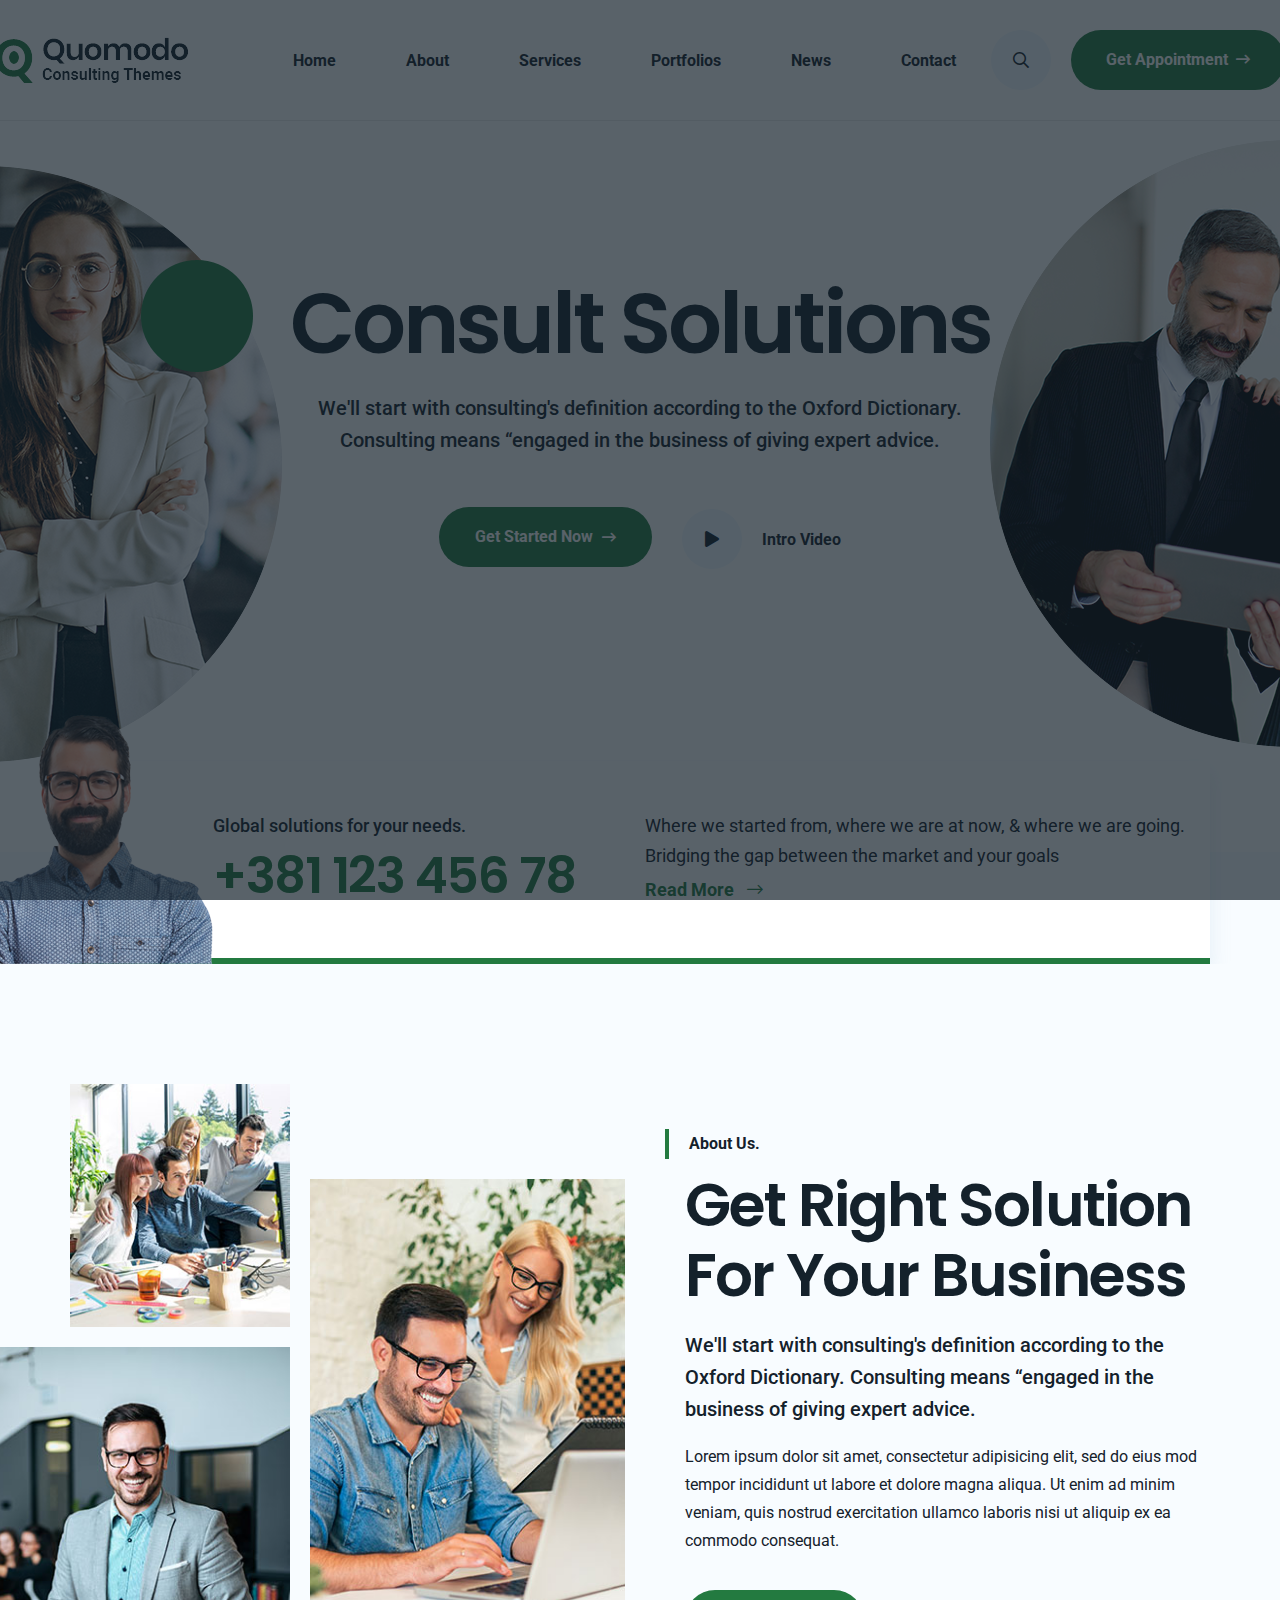
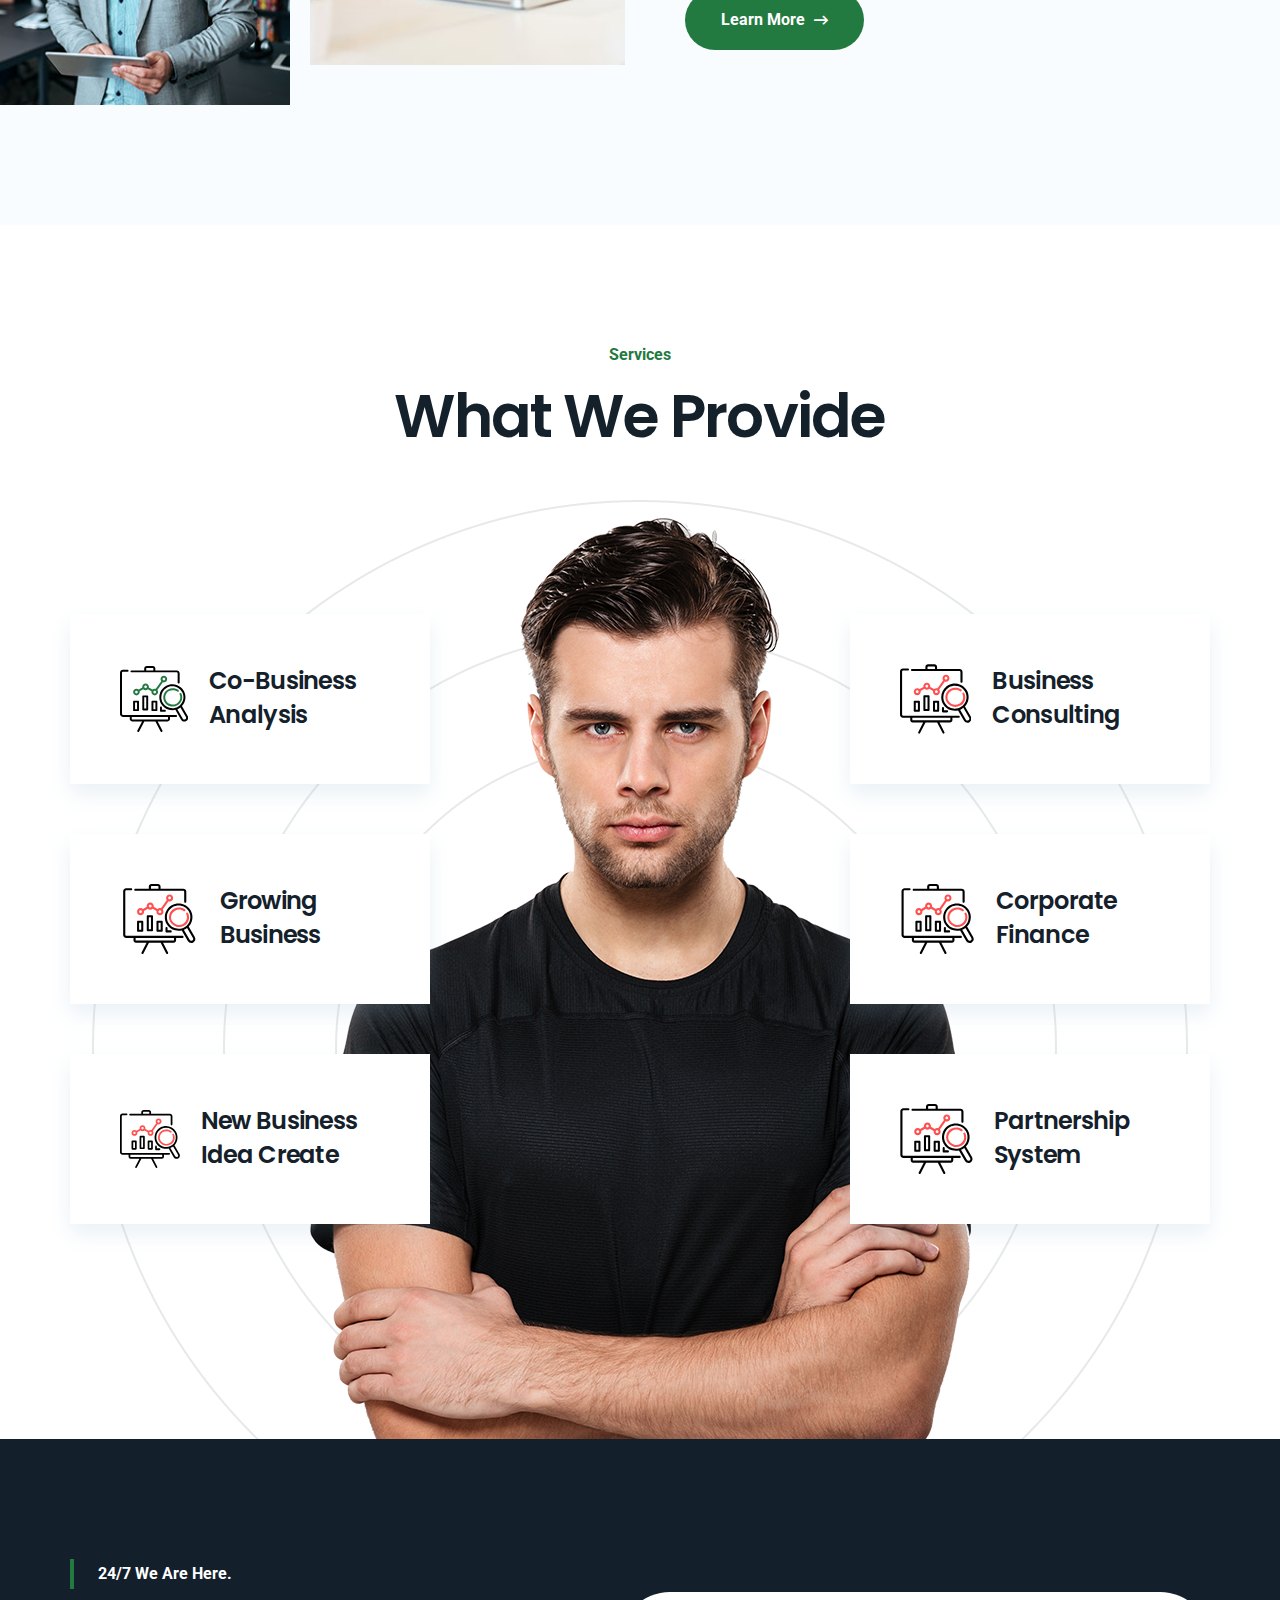
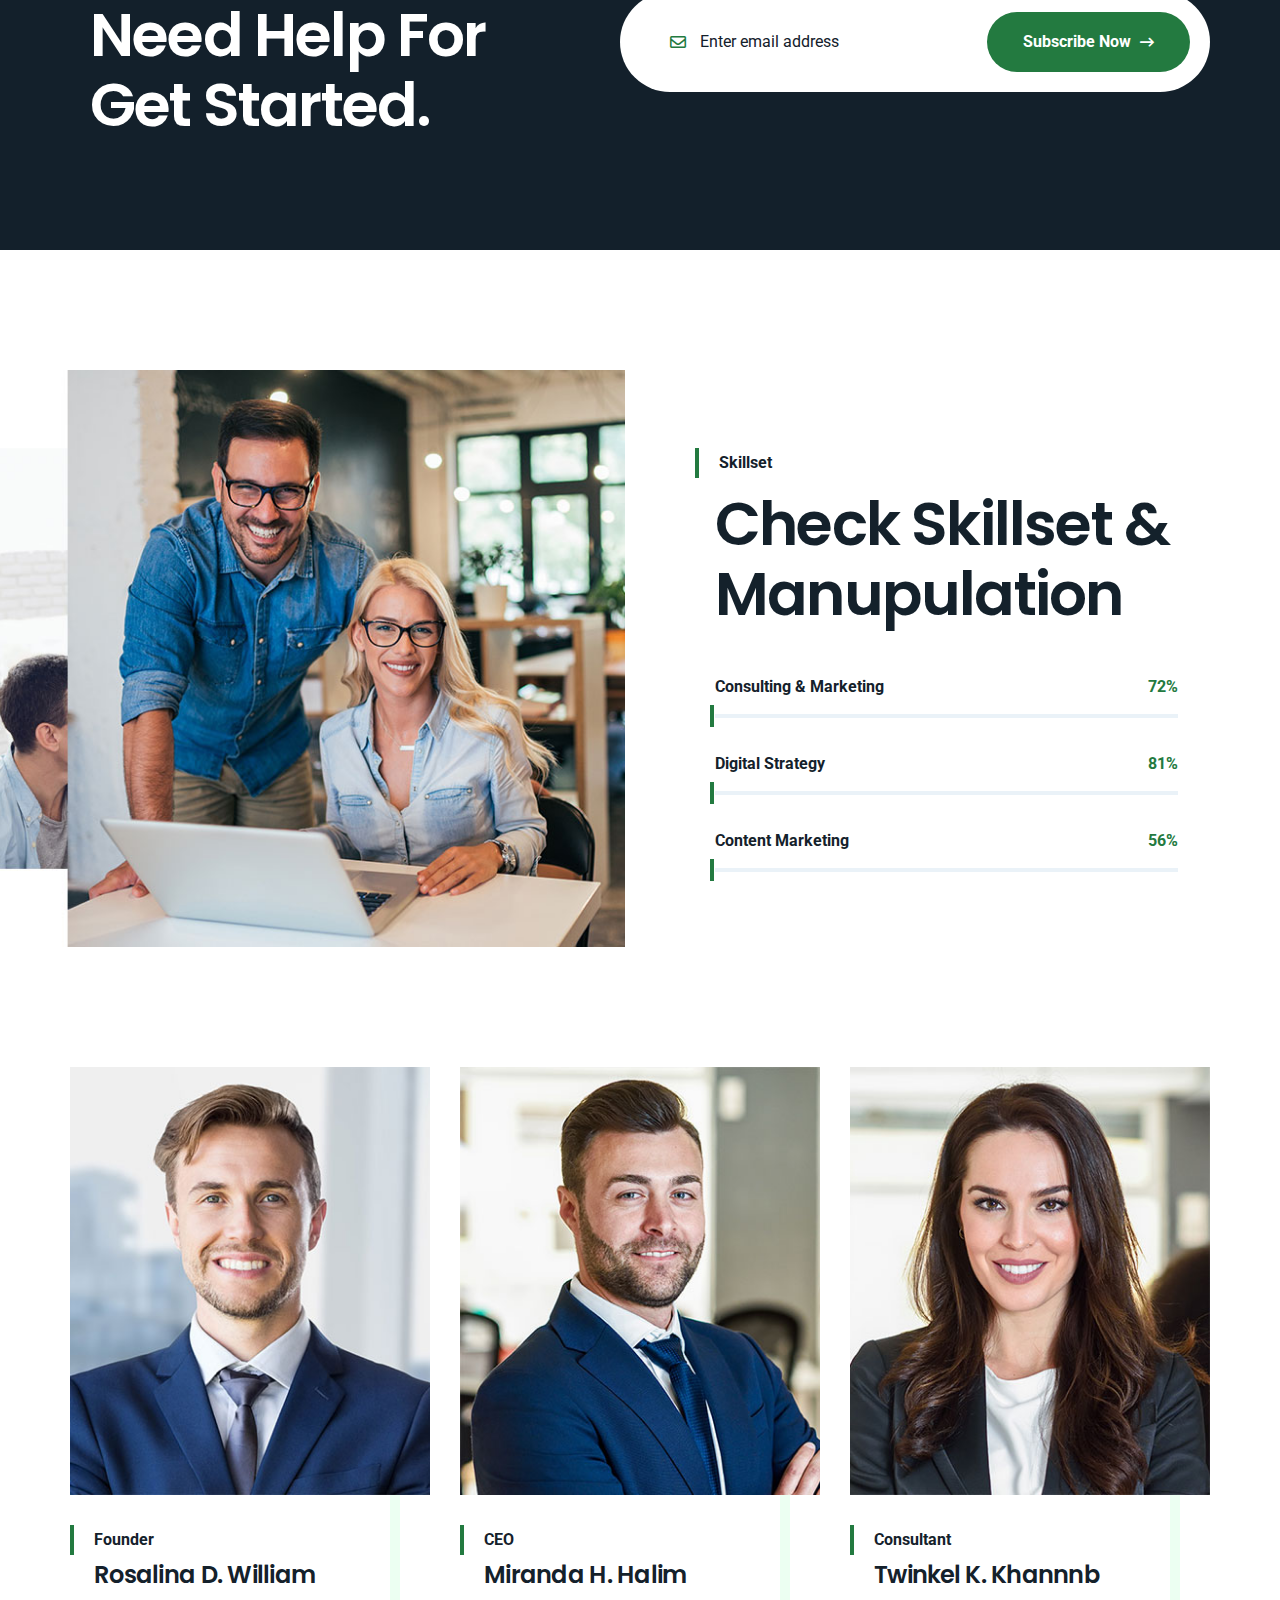
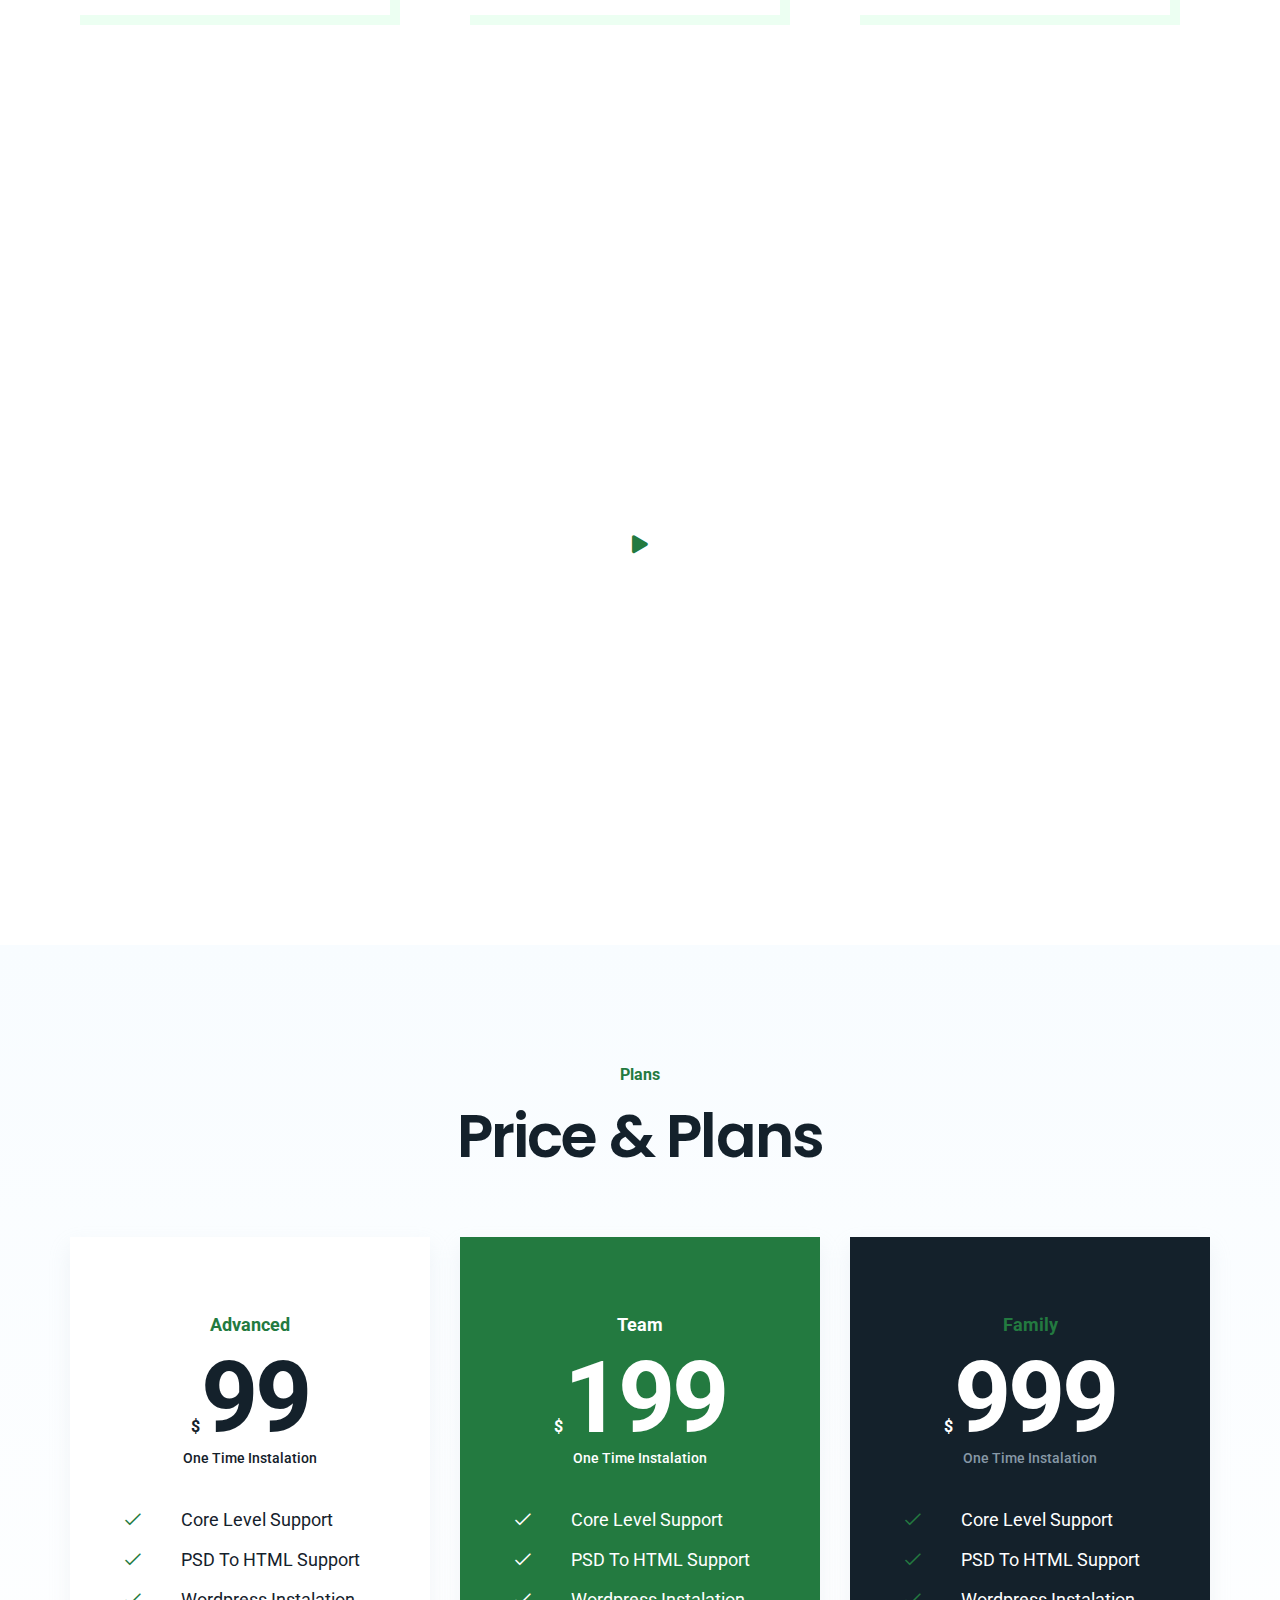
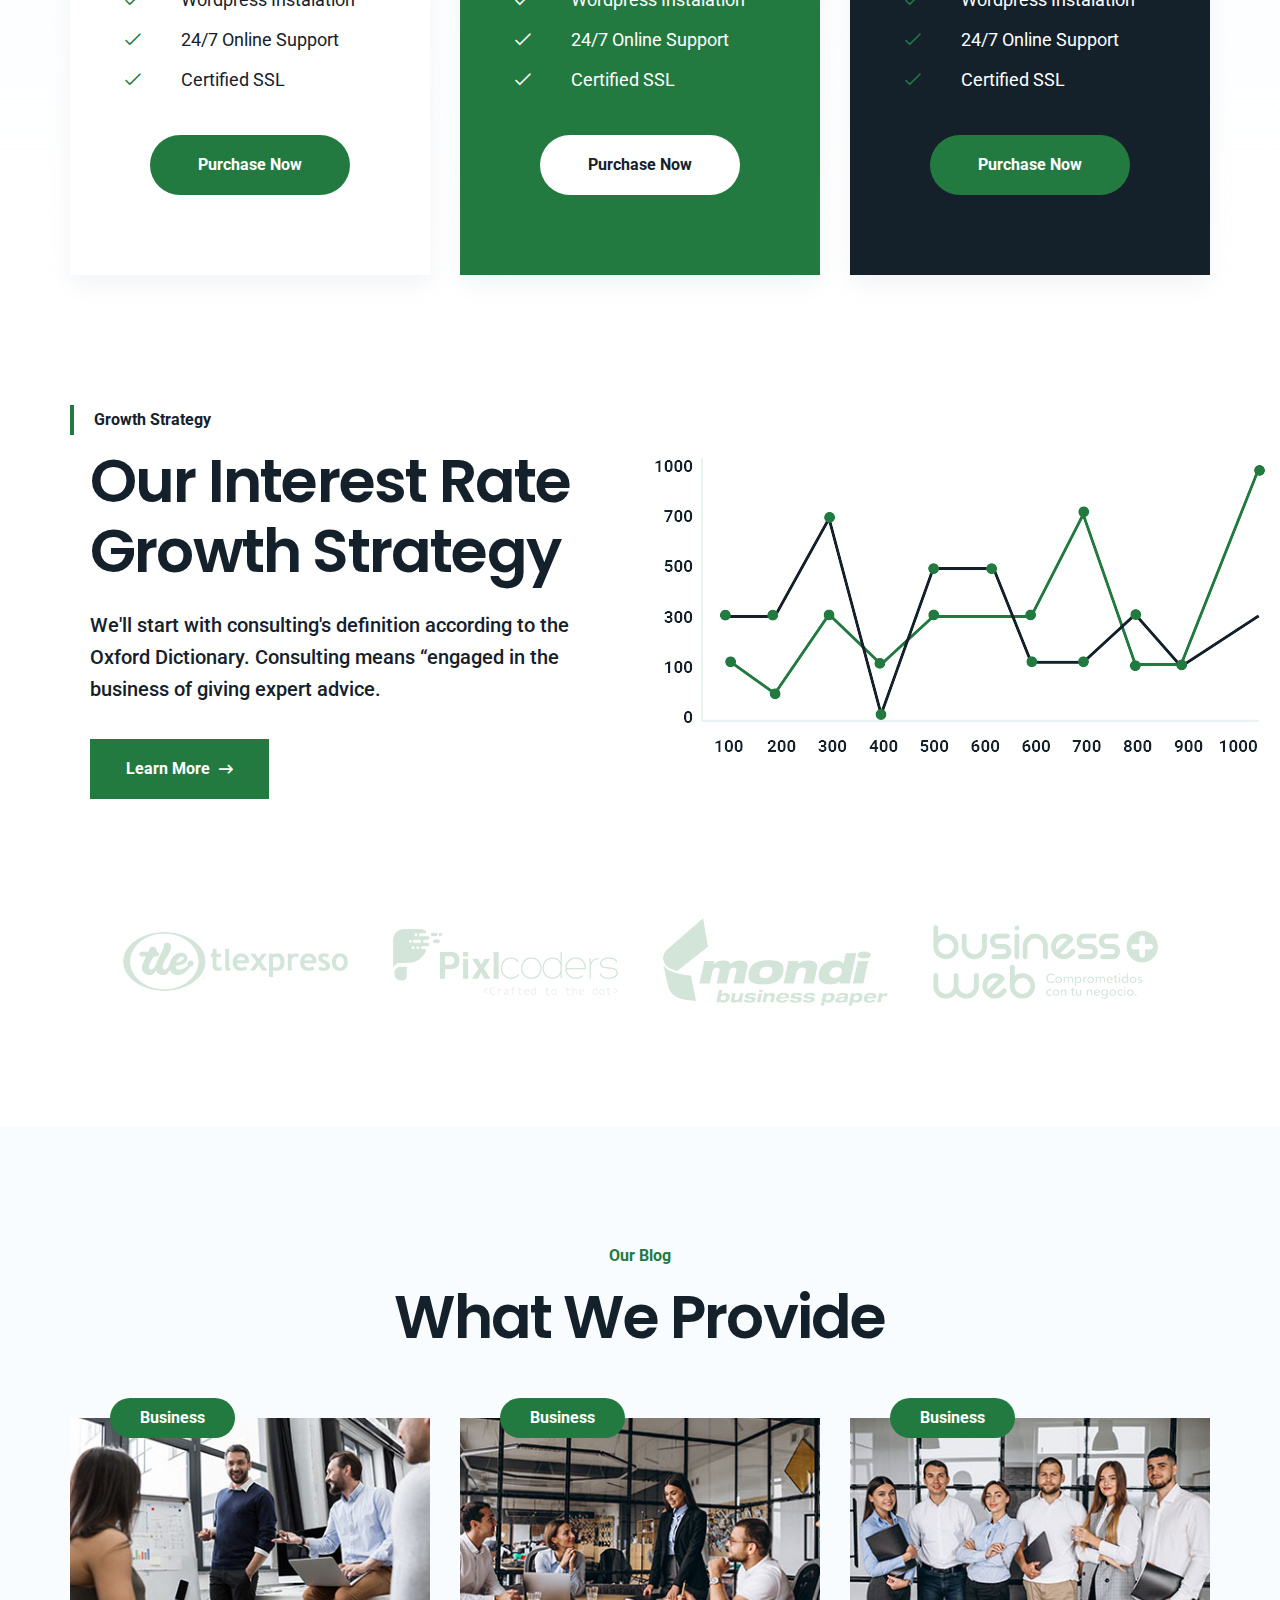
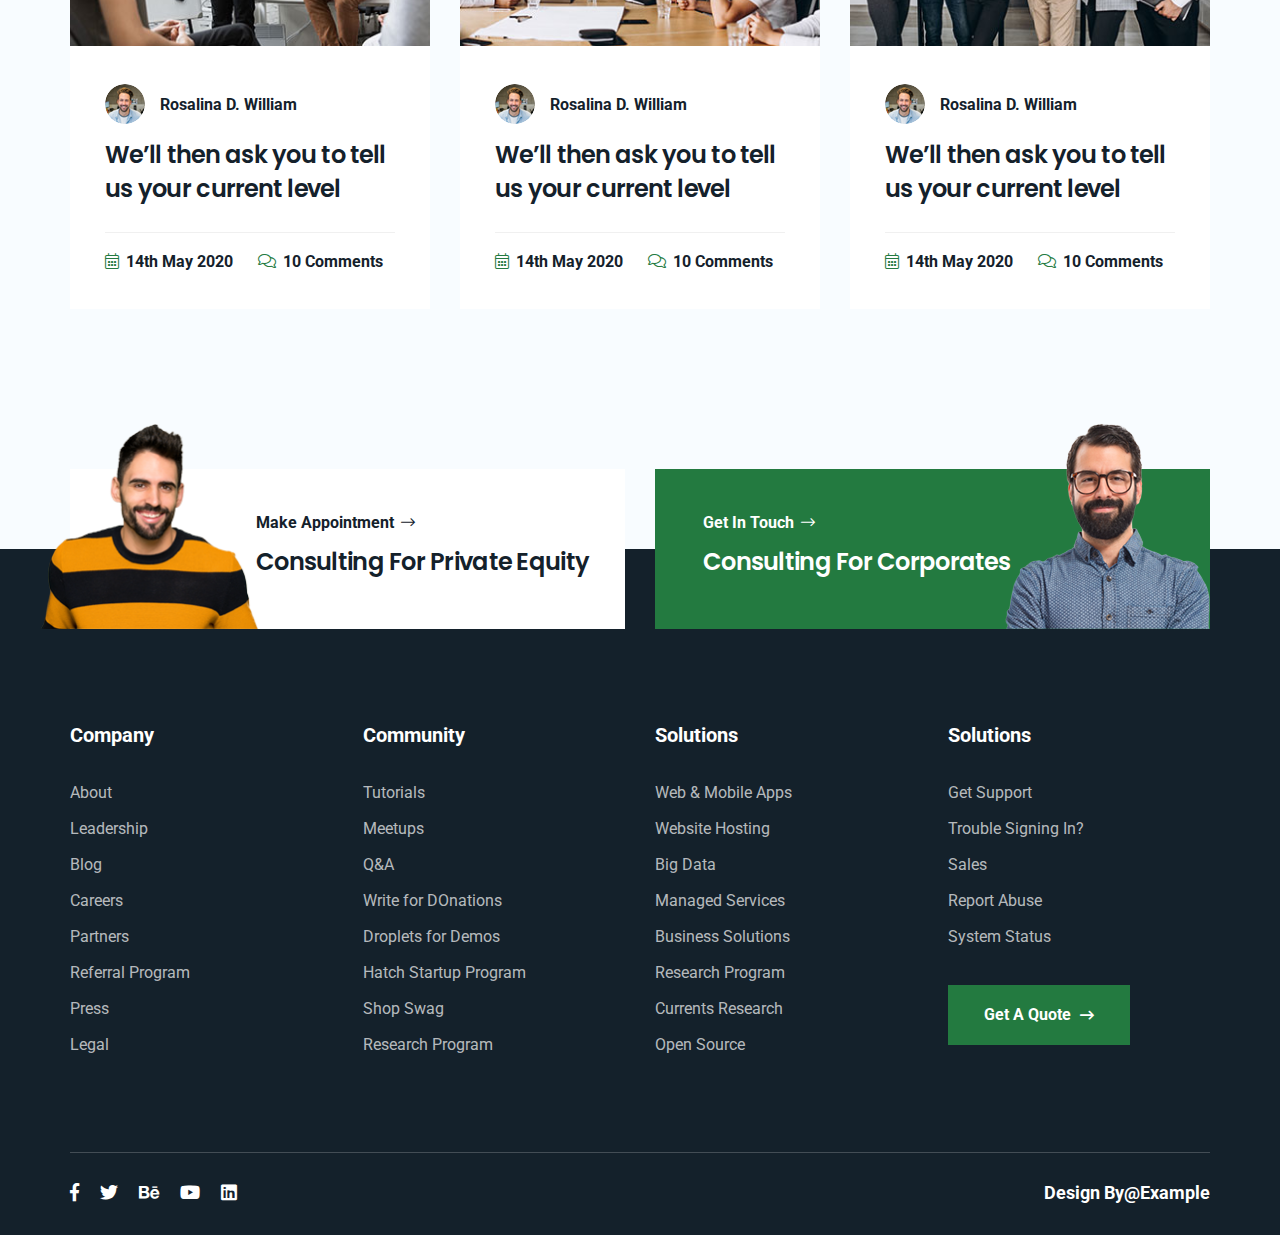
<file: index-4.html>
<!DOCTYPE html>
<html lang="en">
    <head>
        <title>Quomodo - Business HTML5 Responsive Template</title>
        <meta charset="UTF-8">
        <meta name="viewport" content="width=device-width">

        <!-- Start Include All CSS -->
        <link rel="stylesheet" href="assets/css/bootstrap.css"/>
        <link rel="stylesheet" href="assets/css/font-awesome.min.css"/>
        <link rel="stylesheet" href="assets/css/animate.css"/>
        <link rel="stylesheet" href="assets/css/owl.carousel.min.css">
        <link rel="stylesheet" href="assets/css/owl.theme.default.min.css">
        <link rel="stylesheet" href="assets/css/slick.css">
        <link rel="stylesheet" href="assets/css/lightcase.css">
        <link rel="stylesheet" href="assets/css/preset.css"/>
        <link rel="stylesheet" href="assets/css/theme.css"/>
        <link rel="stylesheet" href="assets/css/responsive.css"/>
        <!-- End Include All CSS -->

        <!-- Favicon Icon -->
        <link rel="icon"  type="image/png" href="assets/images/favicon.png">
        <!-- Favicon Icon -->
    </head>
    <body>

        <!-- Preloader Start -->
        <div class="preloader" id="preloader">
            <div class="la-ball-scale-multiple la-2x">
                <div></div>
                <div></div>
                <div></div>
            </div>
        </div>
        <!-- Preloader End -->
        
        <!-- Header Start -->
        <header class="header-02">
            <div class="container">
                <div class="row">
                    <div class="col-lg-12">
                        <nav class="navbar navbar-two navbar-expand-lg">
                                <!-- logo Start-->
                                <a class="navbar-brand" href="index.html">
                                    <img src="assets/images/logo2.png" alt="">
                                </a>
                                <!-- logo End-->

                            <!-- Moblie Btn Start -->
                            <button class="navbar-toggler" type="button" data-toggle="collapse" data-target="#navbarNavDropdown"
                                    aria-controls="navbarNavDropdown" aria-expanded="false" aria-label="Toggle navigation">
                                <span class="navbar-toggler-icon"></span>
                                <span class="navbar-toggler-icon"></span>
                                <span class="navbar-toggler-icon"></span>
                            </button>
                            <!-- Moblie Btn End -->

                            <!-- Nav Menu Start -->
                            <div class="collapse navbar-collapse" id="navbarNavDropdown">
                                <ul class="navbar-nav">
                                    <li class="dropdown nav-item">
                                        <a class="nav-link" href="#" class="" data-toggle="dropdown">Home</a>
                                        <ul class="dropdown-menu" role="menu">
                                            <li><a class="dropdown-item" href="index.html">Home One</a></li>
                                            <li><a class="dropdown-item" href="index-2.html">Home Two</a></li>
                                            <li><a class="dropdown-item" href="index-3.html">Home Three</a></li>
                                            <li><a class="dropdown-item" href="index-4.html">Home Four</a></li>
                                        </ul>
                                    </li>
                                    <li class="nav-item">
                                        <a class="nav-link" href="about.html">About</a>
                                    </li>
                                    <li class="dropdown nav-item">
                                        <a class="nav-link" href="#" class="" data-toggle="dropdown">Services</a>
                                        <ul class="dropdown-menu" role="menu">
                                            <li><a class="dropdown-item" href="service.html">Service Page</a></li>
                                            <li><a class="dropdown-item" href="single-service.html">Service Details</a></li>
                                        </ul>
                                    </li>
                                    <li class="dropdown nav-item">
                                        <a class="nav-link" href="#" class="" data-toggle="dropdown">Portfolios</a>
                                        <ul class="dropdown-menu" role="menu">
                                            <li><a class="dropdown-item" href="portfolio.html">Portfolio Page</a></li>
                                            <li><a class="dropdown-item" href="single-portfolio.html">Portfolio Details</a></li>
                                        </ul>
                                    </li>
                                    <li class="dropdown nav-item">
                                        <a class="nav-link" href="#" class="" data-toggle="dropdown">News</a>
                                        <ul class="dropdown-menu" role="menu">
                                            <li><a class="dropdown-item" href="news.html">News Page</a></li>
                                            <li><a class="dropdown-item" href="single-post.html">News Details</a></li>
                                        </ul>
                                    </li>
                                    <li class="nav-item">
                                        <a class="nav-link" href="contact.html">Contact</a>
                                    </li>
                                </ul>
                            </div>
                            <!-- Nav Menu End -->

                            <!-- Search Btn -->
                            <div class="search-area">
                                <a href="#" class="search-btn"><i class="far fa-search"></i></a>
                                <form role="search" method="get" class="searchForms" action="#">
                                    <input type="search" placeholder="Type and Hit Enter..." name="s">
                                    <button type="submit" class="search-submit"><i class="twi-search2"></i></button>
                                </form>
                            </div>
                            <!-- Contact Btn End -->

                            <!-- Appointment Btn -->
                            <a href="contact.html" class="appoint-btn">Get Appointment <i class="far fa-long-arrow-right"></i></a>
                            <!-- Contact Btn End -->
                        </nav>
                    </div>
                </div>
            </div>
        </header>
        <!-- Header End -->

        <!-- Hero Banner Start -->
        <section class="hero-banner-02 hb-4">

            <!-- Shape 1 -->
            <div class="banner-shape-1">
                <img src="assets/images/home4/banner-shape.png" alt="">
            </div>
            <!-- Shape 2 -->
            <div class="banner-shape-2">
                <img src="assets/images/home2/shape-ball.png" alt="">
            </div>

            <div class="container">
                <div class="row">
                    <div class="col-lg-10 offset-lg-1 mx-auto">
                        <div class="banner-content text-center">
                            <h1>Consult Solutions</h1>
                            <p>
                                We'll start with consulting's definition according to the Oxford Dictionary. Consulting means “engaged in the business of giving expert advice.
                            </p>
                            <ul>
                            	<li><a class="quomodo-btn" href="#">Get Started Now <i class="far fa-long-arrow-right"></i></a></li>
                            	<li><a class="popup-video" href="https://www.youtube.com/embed/LXb3EKWsInQ"><i class="fas fa-play"></i><span>Intro Video</span></a></li>
                            </ul>
                        </div>
                    </div>
                </div>
            </div>

            <!-- Banner Thumb -->
            <div class="banner-thumb"><img src="assets/images/home4/banner-layer.png" alt=""></div>

        </section>  
        <!-- Hero Banner End -->

        <!-- Consult Solution Start -->
        <section class="consult-solution-sec">
            <div class="container">
                <div class="row">
                    <div class="col-lg-12">
                        <div class="solution-wrapper">
                            <div class="row">
                                <div class="col-lg-6 col-md-6">
                                    <div class="solution-contact">
                                        <img src="assets/images/home2/admin.png" alt="">
                                        <p>Global solutions for your needs.</p>
                                        <h2>+381 123 456 78</h2>
                                    </div>
                                </div>
                                <div class="col-lg-6 col-md-6">
                                    <p>
                                        Where we started from, where we are at now, & where we are going.
                                        Bridging the gap between the market and your goals
                                    </p>
                                    <a href="#" class="read-more">Read More <i class="far fa-long-arrow-right"></i></a>
                                </div>
                            </div>
                        </div>
                    </div>
                </div>
            </div>
        </section>
        <!-- Consult Solution End -->

        <!-- About Section Start -->
        <section class="about-section-2">
            <div class="container">
                <div class="row">
                    <div class="col-lg-6 col-md-6">
                        <!-- About Image Box Start -->
                        <div class="about-box-thumb">
                            <div class="ab-box-1">
                                <img src="assets/images/home2/about-1.jpg" alt="">
                                <div class="ab-box-in">
                                    <img src="assets/images/home2/about-2.jpg" alt="">
                                </div>
                            </div>
                            <div class="ab-box-2">
                                <img src="assets/images/home2/about-3.jpg" alt="">
                            </div>
                        </div>
                        <!-- About Image Box End -->
                    </div>
                    <div class="col-lg-6 col-md-6">
                        <!-- About Content Start -->
                        <div class="ab-content">
                            <div class="sub-title"><span class="border-left bl-2"></span>About Us.</div>
                            <h3 class="sec-title">
                                Get Right Solution
								For Your Business
                            </h3>
                            <p class="sec-desc">
                                We'll start with consulting's definition according to the Oxford Dictionary. Consulting means “engaged in the business of giving expert advice.
                            </p>
                            <p class="ab-last-p">
                                Lorem ipsum dolor sit amet, consectetur adipisicing elit, sed do eius mod tempor incididunt ut labore et dolore magna aliqua. Ut enim ad minim veniam, quis nostrud exercitation ullamco laboris nisi ut aliquip ex ea commodo consequat. 
                            </p>
                            <a href="#" class="quomodo-btn btn-color-2 btn-radius">Learn More <i class="far fa-long-arrow-right"></i></a>
                        </div>
                        <!-- About Content End -->
                    </div>
                </div>
            </div>
        </section>  
        <!-- About Section End -->

        <!-- Service Section Start -->
        <section class="service-section-4">
            <div class="container">
                <div class="row">
                    <div class="col-lg-12 text-center">
                        <div class="sub-title">Services</div>
                        <h3 class="sec-title">
                            What We Provide
                        </h3>
                    </div>
                </div>
                <div class="row">
                	<div class="col-lg-4 col-md-6">
                		<!-- Service Item Start -->
                		<div class="serivce-item-02">
	                       <svg xmlns="http://www.w3.org/2000/svg" width="100" height="97" viewBox="0 0 100 97">
                            <g fill="none">
                                <path fill="#237a40" d="M64.358 24.262c2.687 0 4.873-2.211 4.873-4.928s-2.186-4.928-4.873-4.928c-2.688 0-4.874 2.21-4.874 4.928 0 1.11.365 2.135.98 2.96l-8.007 11.313c-.478-.158-.987-.245-1.517-.245-1.28 0-2.447.502-3.317 1.322l-5.337-3.062c.07-.335.109-.681.109-1.036 0-2.718-2.186-4.928-4.873-4.928-2.687 0-4.873 2.21-4.873 4.928 0 .355.038.701.109 1.036l-5.337 3.062c-.87-.82-2.037-1.322-3.317-1.322-2.687 0-4.873 2.21-4.873 4.928 0 2.717 2.186 4.928 4.873 4.928 2.687 0 4.873-2.211 4.873-4.928 0-.356-.038-.702-.11-1.036l5.338-3.063c.87.82 2.036 1.323 3.317 1.323 1.28 0 2.446-.503 3.317-1.323l5.337 3.063c-.071.334-.11.68-.11 1.036 0 2.717 2.187 4.928 4.874 4.928s4.873-2.21 4.873-4.928c0-1.11-.365-2.135-.98-2.96l8.007-11.314c.478.158.988.246 1.518.246zm0-6.9c1.074 0 1.949.885 1.949 1.972s-.875 1.97-1.95 1.97c-1.074 0-1.949-.883-1.949-1.97s.875-1.971 1.95-1.971zM24.103 40.262c-1.074 0-1.949-.885-1.949-1.972s.875-1.97 1.95-1.97c1.074 0 1.949.883 1.949 1.97s-.875 1.972-1.95 1.972zm13.418-7.704c-1.074 0-1.949-.885-1.949-1.972 0-1.086.875-1.97 1.95-1.97 1.074 0 1.949.884 1.949 1.97 0 1.087-.875 1.972-1.95 1.972zM50.94 40.26c-1.075 0-1.95-.885-1.95-1.972s.875-1.97 1.95-1.97 1.949.883 1.949 1.97-.875 1.972-1.95 1.972z"></path>
                                <path fill="#000" d="M82.182 71.81H4.163c-.672 0-1.22-.548-1.22-1.22V9.922c0-.672.548-1.219 1.22-1.219h6.938c.813 0 1.472-.658 1.472-1.47 0-.812-.659-1.47-1.472-1.47H4.163C1.868 5.762 0 7.627 0 9.921V70.59c0 2.294 1.868 4.16 4.163 4.16h10.148v3.237c0 1.843 1.501 3.343 3.346 3.343H32.39L25.455 94.86c-.371.723-.085 1.609.638 1.979.215.11.444.162.67.162.535 0 1.05-.292 1.311-.8l7.623-14.87h16.272L59.59 96.2c.26.508.776.8 1.311.8.226 0 .455-.052.67-.162.723-.37 1.01-1.256.639-1.98L55.276 81.33h14.732c1.845 0 3.346-1.5 3.346-3.343V74.75h8.828c.813 0 1.472-.658 1.472-1.47 0-.813-.66-1.47-1.472-1.47zm-11.771 6.177c0 .221-.18.402-.403.402h-52.35c-.223 0-.404-.18-.404-.402V74.75h53.157v3.237zM16.856 9.426h66.483c.672 0 1.219.541 1.219 1.206v13.843c0 .804.658 1.456 1.47 1.456.813 0 1.472-.652 1.472-1.456V10.632c0-2.27-1.867-4.118-4.161-4.118H51.852V3.652C51.852 1.64 50.197 0 48.162 0h-8.948c-2.035 0-3.69 1.639-3.69 3.652v2.862H16.855c-.813 0-1.471.652-1.471 1.456 0 .804.658 1.456 1.47 1.456zm21.61-5.774c0-.408.335-.74.748-.74h8.948c.412 0 .748.332.748.74v2.862H38.465V3.652z"></path>
                                <path fill="#000" d="M20.66 50.901c-.79 0-1.43.635-1.43 1.418v12.53c0 .784.64 1.418 1.43 1.418h5.796c.789 0 1.429-.634 1.429-1.418V52.32c0-.783-.64-1.418-1.43-1.418H20.66zm4.367 12.53h-2.939v-9.694h2.94v9.694zM34.121 43.218c-.789 0-1.429.62-1.429 1.385v19.319c0 .765.64 1.385 1.43 1.385h5.795c.79 0 1.43-.62 1.43-1.385V44.603c0-.765-.64-1.385-1.43-1.385h-5.796zm4.368 19.319H35.55V45.988h2.939v16.549zM47.583 50.901c-.79 0-1.43.635-1.43 1.418v12.53c0 .784.64 1.418 1.43 1.418h5.796c.789 0 1.429-.634 1.429-1.418V52.32c0-.783-.64-1.418-1.43-1.418h-5.795zm4.367 12.53h-2.939v-9.694h2.94v9.694zM60.083 59.545c-.79 0-1.43.696-1.43 1.556v4.57c0 .86.64 1.557 1.43 1.557h5.796c.789 0 1.429-.697 1.429-1.557s-.64-1.557-1.43-1.557h-4.367v-3.013c0-.86-.64-1.556-1.428-1.556zM99.252 73.342l-8.41-14.452c2.132-2.253 3.683-5.006 4.512-8.074 1.324-4.904.644-10.027-1.914-14.424-5.282-9.078-17.023-12.198-26.172-6.958-9.149 5.24-12.295 16.89-7.013 25.966 2.56 4.398 6.69 7.543 11.634 8.857 1.65.44 3.325.656 4.99.656 1.454 0 2.9-.166 4.314-.494l8.408 14.452c1.03 1.771 2.907 2.763 4.835 2.763.944 0 1.901-.239 2.777-.74 1.719-.984 2.787-2.82 2.787-4.79 0-.966-.258-1.92-.748-2.762zM72.647 61.448c-4.186-1.113-7.686-3.778-9.853-7.502-4.474-7.688-1.81-17.554 5.94-21.993 2.549-1.46 5.335-2.154 8.086-2.154 5.612 0 11.079 2.888 14.08 8.047 2.168 3.725 2.743 8.063 1.622 12.217-1.122 4.154-3.807 7.626-7.561 9.776-3.754 2.15-8.127 2.721-12.314 1.609zm23.1 16.927c-1.26.722-2.879.292-3.607-.958l-8.089-13.905c.81-.328 1.605-.712 2.376-1.154.772-.442 1.503-.934 2.195-1.467l8.091 13.905c.233.4.355.852.355 1.308 0 .934-.506 1.804-1.32 2.27z"></path>
                                <path fill="#237a40" d="M90.715 50.087c1.037-3.219.79-6.665-.695-9.704-.345-.707-1.22-1.01-1.953-.677-.734.333-1.048 1.176-.703 1.883 1.172 2.397 1.366 5.117.548 7.658-.823 2.556-2.601 4.7-5.006 6.04-2.545 1.416-5.51 1.792-8.348 1.06-2.839-.734-5.211-2.49-6.68-4.944-3.034-5.066-1.227-11.566 4.027-14.491 3.84-2.139 8.608-1.853 12.145.728.646.471 1.567.349 2.056-.275.49-.623.362-1.511-.285-1.983-4.48-3.269-10.52-3.63-15.385-.922-3.224 1.795-5.53 4.693-6.494 8.16-.963 3.468-.469 7.09 1.393 10.199 1.861 3.109 4.867 5.332 8.463 6.262 1.2.31 2.42.464 3.63.464 2.415 0 4.799-.611 6.946-1.807 3.047-1.696 5.299-4.413 6.341-7.65z"></path>
                            </g>
                        </svg>
	                       <h3><a href="single-service.html">Co-Business Analysis</a></h3>
                		</div>
                		<!-- Service Item End -->
                        <!-- Service Item Start -->
                        <div class="serivce-item-02">
                           <svg xmlns="http://www.w3.org/2000/svg" width="100" height="97" viewBox="0 0 100 97">
                            <g fill="none">
                                <path fill="#FF4F4F" d="M64.358 24.262c2.687 0 4.873-2.211 4.873-4.928s-2.186-4.928-4.873-4.928c-2.688 0-4.874 2.21-4.874 4.928 0 1.11.365 2.135.98 2.96l-8.007 11.313c-.478-.158-.987-.245-1.517-.245-1.28 0-2.447.502-3.317 1.322l-5.337-3.062c.07-.335.109-.681.109-1.036 0-2.718-2.186-4.928-4.873-4.928-2.687 0-4.873 2.21-4.873 4.928 0 .355.038.701.109 1.036l-5.337 3.062c-.87-.82-2.037-1.322-3.317-1.322-2.687 0-4.873 2.21-4.873 4.928 0 2.717 2.186 4.928 4.873 4.928 2.687 0 4.873-2.211 4.873-4.928 0-.356-.038-.702-.11-1.036l5.338-3.063c.87.82 2.036 1.323 3.317 1.323 1.28 0 2.446-.503 3.317-1.323l5.337 3.063c-.071.334-.11.68-.11 1.036 0 2.717 2.187 4.928 4.874 4.928s4.873-2.21 4.873-4.928c0-1.11-.365-2.135-.98-2.96l8.007-11.314c.478.158.988.246 1.518.246zm0-6.9c1.074 0 1.949.885 1.949 1.972s-.875 1.97-1.95 1.97c-1.074 0-1.949-.883-1.949-1.97s.875-1.971 1.95-1.971zM24.103 40.262c-1.074 0-1.949-.885-1.949-1.972s.875-1.97 1.95-1.97c1.074 0 1.949.883 1.949 1.97s-.875 1.972-1.95 1.972zm13.418-7.704c-1.074 0-1.949-.885-1.949-1.972 0-1.086.875-1.97 1.95-1.97 1.074 0 1.949.884 1.949 1.97 0 1.087-.875 1.972-1.95 1.972zM50.94 40.26c-1.075 0-1.95-.885-1.95-1.972s.875-1.97 1.95-1.97 1.949.883 1.949 1.97-.875 1.972-1.95 1.972z"></path>
                                <path fill="#000" d="M82.182 71.81H4.163c-.672 0-1.22-.548-1.22-1.22V9.922c0-.672.548-1.219 1.22-1.219h6.938c.813 0 1.472-.658 1.472-1.47 0-.812-.659-1.47-1.472-1.47H4.163C1.868 5.762 0 7.627 0 9.921V70.59c0 2.294 1.868 4.16 4.163 4.16h10.148v3.237c0 1.843 1.501 3.343 3.346 3.343H32.39L25.455 94.86c-.371.723-.085 1.609.638 1.979.215.11.444.162.67.162.535 0 1.05-.292 1.311-.8l7.623-14.87h16.272L59.59 96.2c.26.508.776.8 1.311.8.226 0 .455-.052.67-.162.723-.37 1.01-1.256.639-1.98L55.276 81.33h14.732c1.845 0 3.346-1.5 3.346-3.343V74.75h8.828c.813 0 1.472-.658 1.472-1.47 0-.813-.66-1.47-1.472-1.47zm-11.771 6.177c0 .221-.18.402-.403.402h-52.35c-.223 0-.404-.18-.404-.402V74.75h53.157v3.237zM16.856 9.426h66.483c.672 0 1.219.541 1.219 1.206v13.843c0 .804.658 1.456 1.47 1.456.813 0 1.472-.652 1.472-1.456V10.632c0-2.27-1.867-4.118-4.161-4.118H51.852V3.652C51.852 1.64 50.197 0 48.162 0h-8.948c-2.035 0-3.69 1.639-3.69 3.652v2.862H16.855c-.813 0-1.471.652-1.471 1.456 0 .804.658 1.456 1.47 1.456zm21.61-5.774c0-.408.335-.74.748-.74h8.948c.412 0 .748.332.748.74v2.862H38.465V3.652z"></path>
                                <path fill="#000" d="M20.66 50.901c-.79 0-1.43.635-1.43 1.418v12.53c0 .784.64 1.418 1.43 1.418h5.796c.789 0 1.429-.634 1.429-1.418V52.32c0-.783-.64-1.418-1.43-1.418H20.66zm4.367 12.53h-2.939v-9.694h2.94v9.694zM34.121 43.218c-.789 0-1.429.62-1.429 1.385v19.319c0 .765.64 1.385 1.43 1.385h5.795c.79 0 1.43-.62 1.43-1.385V44.603c0-.765-.64-1.385-1.43-1.385h-5.796zm4.368 19.319H35.55V45.988h2.939v16.549zM47.583 50.901c-.79 0-1.43.635-1.43 1.418v12.53c0 .784.64 1.418 1.43 1.418h5.796c.789 0 1.429-.634 1.429-1.418V52.32c0-.783-.64-1.418-1.43-1.418h-5.795zm4.367 12.53h-2.939v-9.694h2.94v9.694zM60.083 59.545c-.79 0-1.43.696-1.43 1.556v4.57c0 .86.64 1.557 1.43 1.557h5.796c.789 0 1.429-.697 1.429-1.557s-.64-1.557-1.43-1.557h-4.367v-3.013c0-.86-.64-1.556-1.428-1.556zM99.252 73.342l-8.41-14.452c2.132-2.253 3.683-5.006 4.512-8.074 1.324-4.904.644-10.027-1.914-14.424-5.282-9.078-17.023-12.198-26.172-6.958-9.149 5.24-12.295 16.89-7.013 25.966 2.56 4.398 6.69 7.543 11.634 8.857 1.65.44 3.325.656 4.99.656 1.454 0 2.9-.166 4.314-.494l8.408 14.452c1.03 1.771 2.907 2.763 4.835 2.763.944 0 1.901-.239 2.777-.74 1.719-.984 2.787-2.82 2.787-4.79 0-.966-.258-1.92-.748-2.762zM72.647 61.448c-4.186-1.113-7.686-3.778-9.853-7.502-4.474-7.688-1.81-17.554 5.94-21.993 2.549-1.46 5.335-2.154 8.086-2.154 5.612 0 11.079 2.888 14.08 8.047 2.168 3.725 2.743 8.063 1.622 12.217-1.122 4.154-3.807 7.626-7.561 9.776-3.754 2.15-8.127 2.721-12.314 1.609zm23.1 16.927c-1.26.722-2.879.292-3.607-.958l-8.089-13.905c.81-.328 1.605-.712 2.376-1.154.772-.442 1.503-.934 2.195-1.467l8.091 13.905c.233.4.355.852.355 1.308 0 .934-.506 1.804-1.32 2.27z"></path>
                                <path fill="#FF4F4F" d="M90.715 50.087c1.037-3.219.79-6.665-.695-9.704-.345-.707-1.22-1.01-1.953-.677-.734.333-1.048 1.176-.703 1.883 1.172 2.397 1.366 5.117.548 7.658-.823 2.556-2.601 4.7-5.006 6.04-2.545 1.416-5.51 1.792-8.348 1.06-2.839-.734-5.211-2.49-6.68-4.944-3.034-5.066-1.227-11.566 4.027-14.491 3.84-2.139 8.608-1.853 12.145.728.646.471 1.567.349 2.056-.275.49-.623.362-1.511-.285-1.983-4.48-3.269-10.52-3.63-15.385-.922-3.224 1.795-5.53 4.693-6.494 8.16-.963 3.468-.469 7.09 1.393 10.199 1.861 3.109 4.867 5.332 8.463 6.262 1.2.31 2.42.464 3.63.464 2.415 0 4.799-.611 6.946-1.807 3.047-1.696 5.299-4.413 6.341-7.65z"></path>
                            </g>
                        </svg>
                           <h3><a href="single-service.html">Growing Business</a></h3>
                        </div>
                        <!-- Service Item End -->
                        <!-- Service Item Start -->
                        <div class="serivce-item-02">
                           <svg xmlns="http://www.w3.org/2000/svg" width="100" height="97" viewBox="0 0 100 97">
                            <g fill="none">
                                <path fill="#FF4F4F" d="M64.358 24.262c2.687 0 4.873-2.211 4.873-4.928s-2.186-4.928-4.873-4.928c-2.688 0-4.874 2.21-4.874 4.928 0 1.11.365 2.135.98 2.96l-8.007 11.313c-.478-.158-.987-.245-1.517-.245-1.28 0-2.447.502-3.317 1.322l-5.337-3.062c.07-.335.109-.681.109-1.036 0-2.718-2.186-4.928-4.873-4.928-2.687 0-4.873 2.21-4.873 4.928 0 .355.038.701.109 1.036l-5.337 3.062c-.87-.82-2.037-1.322-3.317-1.322-2.687 0-4.873 2.21-4.873 4.928 0 2.717 2.186 4.928 4.873 4.928 2.687 0 4.873-2.211 4.873-4.928 0-.356-.038-.702-.11-1.036l5.338-3.063c.87.82 2.036 1.323 3.317 1.323 1.28 0 2.446-.503 3.317-1.323l5.337 3.063c-.071.334-.11.68-.11 1.036 0 2.717 2.187 4.928 4.874 4.928s4.873-2.21 4.873-4.928c0-1.11-.365-2.135-.98-2.96l8.007-11.314c.478.158.988.246 1.518.246zm0-6.9c1.074 0 1.949.885 1.949 1.972s-.875 1.97-1.95 1.97c-1.074 0-1.949-.883-1.949-1.97s.875-1.971 1.95-1.971zM24.103 40.262c-1.074 0-1.949-.885-1.949-1.972s.875-1.97 1.95-1.97c1.074 0 1.949.883 1.949 1.97s-.875 1.972-1.95 1.972zm13.418-7.704c-1.074 0-1.949-.885-1.949-1.972 0-1.086.875-1.97 1.95-1.97 1.074 0 1.949.884 1.949 1.97 0 1.087-.875 1.972-1.95 1.972zM50.94 40.26c-1.075 0-1.95-.885-1.95-1.972s.875-1.97 1.95-1.97 1.949.883 1.949 1.97-.875 1.972-1.95 1.972z"></path>
                                <path fill="#000" d="M82.182 71.81H4.163c-.672 0-1.22-.548-1.22-1.22V9.922c0-.672.548-1.219 1.22-1.219h6.938c.813 0 1.472-.658 1.472-1.47 0-.812-.659-1.47-1.472-1.47H4.163C1.868 5.762 0 7.627 0 9.921V70.59c0 2.294 1.868 4.16 4.163 4.16h10.148v3.237c0 1.843 1.501 3.343 3.346 3.343H32.39L25.455 94.86c-.371.723-.085 1.609.638 1.979.215.11.444.162.67.162.535 0 1.05-.292 1.311-.8l7.623-14.87h16.272L59.59 96.2c.26.508.776.8 1.311.8.226 0 .455-.052.67-.162.723-.37 1.01-1.256.639-1.98L55.276 81.33h14.732c1.845 0 3.346-1.5 3.346-3.343V74.75h8.828c.813 0 1.472-.658 1.472-1.47 0-.813-.66-1.47-1.472-1.47zm-11.771 6.177c0 .221-.18.402-.403.402h-52.35c-.223 0-.404-.18-.404-.402V74.75h53.157v3.237zM16.856 9.426h66.483c.672 0 1.219.541 1.219 1.206v13.843c0 .804.658 1.456 1.47 1.456.813 0 1.472-.652 1.472-1.456V10.632c0-2.27-1.867-4.118-4.161-4.118H51.852V3.652C51.852 1.64 50.197 0 48.162 0h-8.948c-2.035 0-3.69 1.639-3.69 3.652v2.862H16.855c-.813 0-1.471.652-1.471 1.456 0 .804.658 1.456 1.47 1.456zm21.61-5.774c0-.408.335-.74.748-.74h8.948c.412 0 .748.332.748.74v2.862H38.465V3.652z"></path>
                                <path fill="#000" d="M20.66 50.901c-.79 0-1.43.635-1.43 1.418v12.53c0 .784.64 1.418 1.43 1.418h5.796c.789 0 1.429-.634 1.429-1.418V52.32c0-.783-.64-1.418-1.43-1.418H20.66zm4.367 12.53h-2.939v-9.694h2.94v9.694zM34.121 43.218c-.789 0-1.429.62-1.429 1.385v19.319c0 .765.64 1.385 1.43 1.385h5.795c.79 0 1.43-.62 1.43-1.385V44.603c0-.765-.64-1.385-1.43-1.385h-5.796zm4.368 19.319H35.55V45.988h2.939v16.549zM47.583 50.901c-.79 0-1.43.635-1.43 1.418v12.53c0 .784.64 1.418 1.43 1.418h5.796c.789 0 1.429-.634 1.429-1.418V52.32c0-.783-.64-1.418-1.43-1.418h-5.795zm4.367 12.53h-2.939v-9.694h2.94v9.694zM60.083 59.545c-.79 0-1.43.696-1.43 1.556v4.57c0 .86.64 1.557 1.43 1.557h5.796c.789 0 1.429-.697 1.429-1.557s-.64-1.557-1.43-1.557h-4.367v-3.013c0-.86-.64-1.556-1.428-1.556zM99.252 73.342l-8.41-14.452c2.132-2.253 3.683-5.006 4.512-8.074 1.324-4.904.644-10.027-1.914-14.424-5.282-9.078-17.023-12.198-26.172-6.958-9.149 5.24-12.295 16.89-7.013 25.966 2.56 4.398 6.69 7.543 11.634 8.857 1.65.44 3.325.656 4.99.656 1.454 0 2.9-.166 4.314-.494l8.408 14.452c1.03 1.771 2.907 2.763 4.835 2.763.944 0 1.901-.239 2.777-.74 1.719-.984 2.787-2.82 2.787-4.79 0-.966-.258-1.92-.748-2.762zM72.647 61.448c-4.186-1.113-7.686-3.778-9.853-7.502-4.474-7.688-1.81-17.554 5.94-21.993 2.549-1.46 5.335-2.154 8.086-2.154 5.612 0 11.079 2.888 14.08 8.047 2.168 3.725 2.743 8.063 1.622 12.217-1.122 4.154-3.807 7.626-7.561 9.776-3.754 2.15-8.127 2.721-12.314 1.609zm23.1 16.927c-1.26.722-2.879.292-3.607-.958l-8.089-13.905c.81-.328 1.605-.712 2.376-1.154.772-.442 1.503-.934 2.195-1.467l8.091 13.905c.233.4.355.852.355 1.308 0 .934-.506 1.804-1.32 2.27z"></path>
                                <path fill="#FF4F4F" d="M90.715 50.087c1.037-3.219.79-6.665-.695-9.704-.345-.707-1.22-1.01-1.953-.677-.734.333-1.048 1.176-.703 1.883 1.172 2.397 1.366 5.117.548 7.658-.823 2.556-2.601 4.7-5.006 6.04-2.545 1.416-5.51 1.792-8.348 1.06-2.839-.734-5.211-2.49-6.68-4.944-3.034-5.066-1.227-11.566 4.027-14.491 3.84-2.139 8.608-1.853 12.145.728.646.471 1.567.349 2.056-.275.49-.623.362-1.511-.285-1.983-4.48-3.269-10.52-3.63-15.385-.922-3.224 1.795-5.53 4.693-6.494 8.16-.963 3.468-.469 7.09 1.393 10.199 1.861 3.109 4.867 5.332 8.463 6.262 1.2.31 2.42.464 3.63.464 2.415 0 4.799-.611 6.946-1.807 3.047-1.696 5.299-4.413 6.341-7.65z"></path>
                            </g>
                        </svg>
                           <h3><a href="single-service.html">New Business Idea Create</a></h3>
                        </div>
                        <!-- Service Item End -->
                	</div>
                	<div class="col-lg-4 col-md-6 static-column">
                		<!-- Service Image Start -->
                        <div class="service-image">
                            <img src="assets/images/home4/service.png" alt="">
                        </div>
                        <!-- Service Image End -->
                	</div>
                	<div class="col-lg-4 col-md-6">
                        <!-- Service Item Start -->
                        <div class="serivce-item-02">
                           <svg xmlns="http://www.w3.org/2000/svg" width="100" height="97" viewBox="0 0 100 97">
                            <g fill="none">
                                <path fill="#FF4F4F" d="M64.358 24.262c2.687 0 4.873-2.211 4.873-4.928s-2.186-4.928-4.873-4.928c-2.688 0-4.874 2.21-4.874 4.928 0 1.11.365 2.135.98 2.96l-8.007 11.313c-.478-.158-.987-.245-1.517-.245-1.28 0-2.447.502-3.317 1.322l-5.337-3.062c.07-.335.109-.681.109-1.036 0-2.718-2.186-4.928-4.873-4.928-2.687 0-4.873 2.21-4.873 4.928 0 .355.038.701.109 1.036l-5.337 3.062c-.87-.82-2.037-1.322-3.317-1.322-2.687 0-4.873 2.21-4.873 4.928 0 2.717 2.186 4.928 4.873 4.928 2.687 0 4.873-2.211 4.873-4.928 0-.356-.038-.702-.11-1.036l5.338-3.063c.87.82 2.036 1.323 3.317 1.323 1.28 0 2.446-.503 3.317-1.323l5.337 3.063c-.071.334-.11.68-.11 1.036 0 2.717 2.187 4.928 4.874 4.928s4.873-2.21 4.873-4.928c0-1.11-.365-2.135-.98-2.96l8.007-11.314c.478.158.988.246 1.518.246zm0-6.9c1.074 0 1.949.885 1.949 1.972s-.875 1.97-1.95 1.97c-1.074 0-1.949-.883-1.949-1.97s.875-1.971 1.95-1.971zM24.103 40.262c-1.074 0-1.949-.885-1.949-1.972s.875-1.97 1.95-1.97c1.074 0 1.949.883 1.949 1.97s-.875 1.972-1.95 1.972zm13.418-7.704c-1.074 0-1.949-.885-1.949-1.972 0-1.086.875-1.97 1.95-1.97 1.074 0 1.949.884 1.949 1.97 0 1.087-.875 1.972-1.95 1.972zM50.94 40.26c-1.075 0-1.95-.885-1.95-1.972s.875-1.97 1.95-1.97 1.949.883 1.949 1.97-.875 1.972-1.95 1.972z"></path>
                                <path fill="#000" d="M82.182 71.81H4.163c-.672 0-1.22-.548-1.22-1.22V9.922c0-.672.548-1.219 1.22-1.219h6.938c.813 0 1.472-.658 1.472-1.47 0-.812-.659-1.47-1.472-1.47H4.163C1.868 5.762 0 7.627 0 9.921V70.59c0 2.294 1.868 4.16 4.163 4.16h10.148v3.237c0 1.843 1.501 3.343 3.346 3.343H32.39L25.455 94.86c-.371.723-.085 1.609.638 1.979.215.11.444.162.67.162.535 0 1.05-.292 1.311-.8l7.623-14.87h16.272L59.59 96.2c.26.508.776.8 1.311.8.226 0 .455-.052.67-.162.723-.37 1.01-1.256.639-1.98L55.276 81.33h14.732c1.845 0 3.346-1.5 3.346-3.343V74.75h8.828c.813 0 1.472-.658 1.472-1.47 0-.813-.66-1.47-1.472-1.47zm-11.771 6.177c0 .221-.18.402-.403.402h-52.35c-.223 0-.404-.18-.404-.402V74.75h53.157v3.237zM16.856 9.426h66.483c.672 0 1.219.541 1.219 1.206v13.843c0 .804.658 1.456 1.47 1.456.813 0 1.472-.652 1.472-1.456V10.632c0-2.27-1.867-4.118-4.161-4.118H51.852V3.652C51.852 1.64 50.197 0 48.162 0h-8.948c-2.035 0-3.69 1.639-3.69 3.652v2.862H16.855c-.813 0-1.471.652-1.471 1.456 0 .804.658 1.456 1.47 1.456zm21.61-5.774c0-.408.335-.74.748-.74h8.948c.412 0 .748.332.748.74v2.862H38.465V3.652z"></path>
                                <path fill="#000" d="M20.66 50.901c-.79 0-1.43.635-1.43 1.418v12.53c0 .784.64 1.418 1.43 1.418h5.796c.789 0 1.429-.634 1.429-1.418V52.32c0-.783-.64-1.418-1.43-1.418H20.66zm4.367 12.53h-2.939v-9.694h2.94v9.694zM34.121 43.218c-.789 0-1.429.62-1.429 1.385v19.319c0 .765.64 1.385 1.43 1.385h5.795c.79 0 1.43-.62 1.43-1.385V44.603c0-.765-.64-1.385-1.43-1.385h-5.796zm4.368 19.319H35.55V45.988h2.939v16.549zM47.583 50.901c-.79 0-1.43.635-1.43 1.418v12.53c0 .784.64 1.418 1.43 1.418h5.796c.789 0 1.429-.634 1.429-1.418V52.32c0-.783-.64-1.418-1.43-1.418h-5.795zm4.367 12.53h-2.939v-9.694h2.94v9.694zM60.083 59.545c-.79 0-1.43.696-1.43 1.556v4.57c0 .86.64 1.557 1.43 1.557h5.796c.789 0 1.429-.697 1.429-1.557s-.64-1.557-1.43-1.557h-4.367v-3.013c0-.86-.64-1.556-1.428-1.556zM99.252 73.342l-8.41-14.452c2.132-2.253 3.683-5.006 4.512-8.074 1.324-4.904.644-10.027-1.914-14.424-5.282-9.078-17.023-12.198-26.172-6.958-9.149 5.24-12.295 16.89-7.013 25.966 2.56 4.398 6.69 7.543 11.634 8.857 1.65.44 3.325.656 4.99.656 1.454 0 2.9-.166 4.314-.494l8.408 14.452c1.03 1.771 2.907 2.763 4.835 2.763.944 0 1.901-.239 2.777-.74 1.719-.984 2.787-2.82 2.787-4.79 0-.966-.258-1.92-.748-2.762zM72.647 61.448c-4.186-1.113-7.686-3.778-9.853-7.502-4.474-7.688-1.81-17.554 5.94-21.993 2.549-1.46 5.335-2.154 8.086-2.154 5.612 0 11.079 2.888 14.08 8.047 2.168 3.725 2.743 8.063 1.622 12.217-1.122 4.154-3.807 7.626-7.561 9.776-3.754 2.15-8.127 2.721-12.314 1.609zm23.1 16.927c-1.26.722-2.879.292-3.607-.958l-8.089-13.905c.81-.328 1.605-.712 2.376-1.154.772-.442 1.503-.934 2.195-1.467l8.091 13.905c.233.4.355.852.355 1.308 0 .934-.506 1.804-1.32 2.27z"></path>
                                <path fill="#FF4F4F" d="M90.715 50.087c1.037-3.219.79-6.665-.695-9.704-.345-.707-1.22-1.01-1.953-.677-.734.333-1.048 1.176-.703 1.883 1.172 2.397 1.366 5.117.548 7.658-.823 2.556-2.601 4.7-5.006 6.04-2.545 1.416-5.51 1.792-8.348 1.06-2.839-.734-5.211-2.49-6.68-4.944-3.034-5.066-1.227-11.566 4.027-14.491 3.84-2.139 8.608-1.853 12.145.728.646.471 1.567.349 2.056-.275.49-.623.362-1.511-.285-1.983-4.48-3.269-10.52-3.63-15.385-.922-3.224 1.795-5.53 4.693-6.494 8.16-.963 3.468-.469 7.09 1.393 10.199 1.861 3.109 4.867 5.332 8.463 6.262 1.2.31 2.42.464 3.63.464 2.415 0 4.799-.611 6.946-1.807 3.047-1.696 5.299-4.413 6.341-7.65z"></path>
                            </g>
                        </svg>
                           <h3><a href="single-service.html">Business Consulting</a></h3>
                        </div>
                        <!-- Service Item End -->
                        <!-- Service Item Start -->
                        <div class="serivce-item-02">
                           <svg xmlns="http://www.w3.org/2000/svg" width="100" height="97" viewBox="0 0 100 97">
                            <g fill="none">
                                <path fill="#FF4F4F" d="M64.358 24.262c2.687 0 4.873-2.211 4.873-4.928s-2.186-4.928-4.873-4.928c-2.688 0-4.874 2.21-4.874 4.928 0 1.11.365 2.135.98 2.96l-8.007 11.313c-.478-.158-.987-.245-1.517-.245-1.28 0-2.447.502-3.317 1.322l-5.337-3.062c.07-.335.109-.681.109-1.036 0-2.718-2.186-4.928-4.873-4.928-2.687 0-4.873 2.21-4.873 4.928 0 .355.038.701.109 1.036l-5.337 3.062c-.87-.82-2.037-1.322-3.317-1.322-2.687 0-4.873 2.21-4.873 4.928 0 2.717 2.186 4.928 4.873 4.928 2.687 0 4.873-2.211 4.873-4.928 0-.356-.038-.702-.11-1.036l5.338-3.063c.87.82 2.036 1.323 3.317 1.323 1.28 0 2.446-.503 3.317-1.323l5.337 3.063c-.071.334-.11.68-.11 1.036 0 2.717 2.187 4.928 4.874 4.928s4.873-2.21 4.873-4.928c0-1.11-.365-2.135-.98-2.96l8.007-11.314c.478.158.988.246 1.518.246zm0-6.9c1.074 0 1.949.885 1.949 1.972s-.875 1.97-1.95 1.97c-1.074 0-1.949-.883-1.949-1.97s.875-1.971 1.95-1.971zM24.103 40.262c-1.074 0-1.949-.885-1.949-1.972s.875-1.97 1.95-1.97c1.074 0 1.949.883 1.949 1.97s-.875 1.972-1.95 1.972zm13.418-7.704c-1.074 0-1.949-.885-1.949-1.972 0-1.086.875-1.97 1.95-1.97 1.074 0 1.949.884 1.949 1.97 0 1.087-.875 1.972-1.95 1.972zM50.94 40.26c-1.075 0-1.95-.885-1.95-1.972s.875-1.97 1.95-1.97 1.949.883 1.949 1.97-.875 1.972-1.95 1.972z"></path>
                                <path fill="#000" d="M82.182 71.81H4.163c-.672 0-1.22-.548-1.22-1.22V9.922c0-.672.548-1.219 1.22-1.219h6.938c.813 0 1.472-.658 1.472-1.47 0-.812-.659-1.47-1.472-1.47H4.163C1.868 5.762 0 7.627 0 9.921V70.59c0 2.294 1.868 4.16 4.163 4.16h10.148v3.237c0 1.843 1.501 3.343 3.346 3.343H32.39L25.455 94.86c-.371.723-.085 1.609.638 1.979.215.11.444.162.67.162.535 0 1.05-.292 1.311-.8l7.623-14.87h16.272L59.59 96.2c.26.508.776.8 1.311.8.226 0 .455-.052.67-.162.723-.37 1.01-1.256.639-1.98L55.276 81.33h14.732c1.845 0 3.346-1.5 3.346-3.343V74.75h8.828c.813 0 1.472-.658 1.472-1.47 0-.813-.66-1.47-1.472-1.47zm-11.771 6.177c0 .221-.18.402-.403.402h-52.35c-.223 0-.404-.18-.404-.402V74.75h53.157v3.237zM16.856 9.426h66.483c.672 0 1.219.541 1.219 1.206v13.843c0 .804.658 1.456 1.47 1.456.813 0 1.472-.652 1.472-1.456V10.632c0-2.27-1.867-4.118-4.161-4.118H51.852V3.652C51.852 1.64 50.197 0 48.162 0h-8.948c-2.035 0-3.69 1.639-3.69 3.652v2.862H16.855c-.813 0-1.471.652-1.471 1.456 0 .804.658 1.456 1.47 1.456zm21.61-5.774c0-.408.335-.74.748-.74h8.948c.412 0 .748.332.748.74v2.862H38.465V3.652z"></path>
                                <path fill="#000" d="M20.66 50.901c-.79 0-1.43.635-1.43 1.418v12.53c0 .784.64 1.418 1.43 1.418h5.796c.789 0 1.429-.634 1.429-1.418V52.32c0-.783-.64-1.418-1.43-1.418H20.66zm4.367 12.53h-2.939v-9.694h2.94v9.694zM34.121 43.218c-.789 0-1.429.62-1.429 1.385v19.319c0 .765.64 1.385 1.43 1.385h5.795c.79 0 1.43-.62 1.43-1.385V44.603c0-.765-.64-1.385-1.43-1.385h-5.796zm4.368 19.319H35.55V45.988h2.939v16.549zM47.583 50.901c-.79 0-1.43.635-1.43 1.418v12.53c0 .784.64 1.418 1.43 1.418h5.796c.789 0 1.429-.634 1.429-1.418V52.32c0-.783-.64-1.418-1.43-1.418h-5.795zm4.367 12.53h-2.939v-9.694h2.94v9.694zM60.083 59.545c-.79 0-1.43.696-1.43 1.556v4.57c0 .86.64 1.557 1.43 1.557h5.796c.789 0 1.429-.697 1.429-1.557s-.64-1.557-1.43-1.557h-4.367v-3.013c0-.86-.64-1.556-1.428-1.556zM99.252 73.342l-8.41-14.452c2.132-2.253 3.683-5.006 4.512-8.074 1.324-4.904.644-10.027-1.914-14.424-5.282-9.078-17.023-12.198-26.172-6.958-9.149 5.24-12.295 16.89-7.013 25.966 2.56 4.398 6.69 7.543 11.634 8.857 1.65.44 3.325.656 4.99.656 1.454 0 2.9-.166 4.314-.494l8.408 14.452c1.03 1.771 2.907 2.763 4.835 2.763.944 0 1.901-.239 2.777-.74 1.719-.984 2.787-2.82 2.787-4.79 0-.966-.258-1.92-.748-2.762zM72.647 61.448c-4.186-1.113-7.686-3.778-9.853-7.502-4.474-7.688-1.81-17.554 5.94-21.993 2.549-1.46 5.335-2.154 8.086-2.154 5.612 0 11.079 2.888 14.08 8.047 2.168 3.725 2.743 8.063 1.622 12.217-1.122 4.154-3.807 7.626-7.561 9.776-3.754 2.15-8.127 2.721-12.314 1.609zm23.1 16.927c-1.26.722-2.879.292-3.607-.958l-8.089-13.905c.81-.328 1.605-.712 2.376-1.154.772-.442 1.503-.934 2.195-1.467l8.091 13.905c.233.4.355.852.355 1.308 0 .934-.506 1.804-1.32 2.27z"></path>
                                <path fill="#FF4F4F" d="M90.715 50.087c1.037-3.219.79-6.665-.695-9.704-.345-.707-1.22-1.01-1.953-.677-.734.333-1.048 1.176-.703 1.883 1.172 2.397 1.366 5.117.548 7.658-.823 2.556-2.601 4.7-5.006 6.04-2.545 1.416-5.51 1.792-8.348 1.06-2.839-.734-5.211-2.49-6.68-4.944-3.034-5.066-1.227-11.566 4.027-14.491 3.84-2.139 8.608-1.853 12.145.728.646.471 1.567.349 2.056-.275.49-.623.362-1.511-.285-1.983-4.48-3.269-10.52-3.63-15.385-.922-3.224 1.795-5.53 4.693-6.494 8.16-.963 3.468-.469 7.09 1.393 10.199 1.861 3.109 4.867 5.332 8.463 6.262 1.2.31 2.42.464 3.63.464 2.415 0 4.799-.611 6.946-1.807 3.047-1.696 5.299-4.413 6.341-7.65z"></path>
                            </g>
                        </svg>
                           <h3><a href="single-service.html">Corporate Finance</a></h3>
                        </div>
                        <!-- Service Item End -->

                        <!-- Service Item Start -->
                        <div class="serivce-item-02">
                           <svg xmlns="http://www.w3.org/2000/svg" width="100" height="97" viewBox="0 0 100 97">
                            <g fill="none">
                                <path fill="#FF4F4F" d="M64.358 24.262c2.687 0 4.873-2.211 4.873-4.928s-2.186-4.928-4.873-4.928c-2.688 0-4.874 2.21-4.874 4.928 0 1.11.365 2.135.98 2.96l-8.007 11.313c-.478-.158-.987-.245-1.517-.245-1.28 0-2.447.502-3.317 1.322l-5.337-3.062c.07-.335.109-.681.109-1.036 0-2.718-2.186-4.928-4.873-4.928-2.687 0-4.873 2.21-4.873 4.928 0 .355.038.701.109 1.036l-5.337 3.062c-.87-.82-2.037-1.322-3.317-1.322-2.687 0-4.873 2.21-4.873 4.928 0 2.717 2.186 4.928 4.873 4.928 2.687 0 4.873-2.211 4.873-4.928 0-.356-.038-.702-.11-1.036l5.338-3.063c.87.82 2.036 1.323 3.317 1.323 1.28 0 2.446-.503 3.317-1.323l5.337 3.063c-.071.334-.11.68-.11 1.036 0 2.717 2.187 4.928 4.874 4.928s4.873-2.21 4.873-4.928c0-1.11-.365-2.135-.98-2.96l8.007-11.314c.478.158.988.246 1.518.246zm0-6.9c1.074 0 1.949.885 1.949 1.972s-.875 1.97-1.95 1.97c-1.074 0-1.949-.883-1.949-1.97s.875-1.971 1.95-1.971zM24.103 40.262c-1.074 0-1.949-.885-1.949-1.972s.875-1.97 1.95-1.97c1.074 0 1.949.883 1.949 1.97s-.875 1.972-1.95 1.972zm13.418-7.704c-1.074 0-1.949-.885-1.949-1.972 0-1.086.875-1.97 1.95-1.97 1.074 0 1.949.884 1.949 1.97 0 1.087-.875 1.972-1.95 1.972zM50.94 40.26c-1.075 0-1.95-.885-1.95-1.972s.875-1.97 1.95-1.97 1.949.883 1.949 1.97-.875 1.972-1.95 1.972z"></path>
                                <path fill="#000" d="M82.182 71.81H4.163c-.672 0-1.22-.548-1.22-1.22V9.922c0-.672.548-1.219 1.22-1.219h6.938c.813 0 1.472-.658 1.472-1.47 0-.812-.659-1.47-1.472-1.47H4.163C1.868 5.762 0 7.627 0 9.921V70.59c0 2.294 1.868 4.16 4.163 4.16h10.148v3.237c0 1.843 1.501 3.343 3.346 3.343H32.39L25.455 94.86c-.371.723-.085 1.609.638 1.979.215.11.444.162.67.162.535 0 1.05-.292 1.311-.8l7.623-14.87h16.272L59.59 96.2c.26.508.776.8 1.311.8.226 0 .455-.052.67-.162.723-.37 1.01-1.256.639-1.98L55.276 81.33h14.732c1.845 0 3.346-1.5 3.346-3.343V74.75h8.828c.813 0 1.472-.658 1.472-1.47 0-.813-.66-1.47-1.472-1.47zm-11.771 6.177c0 .221-.18.402-.403.402h-52.35c-.223 0-.404-.18-.404-.402V74.75h53.157v3.237zM16.856 9.426h66.483c.672 0 1.219.541 1.219 1.206v13.843c0 .804.658 1.456 1.47 1.456.813 0 1.472-.652 1.472-1.456V10.632c0-2.27-1.867-4.118-4.161-4.118H51.852V3.652C51.852 1.64 50.197 0 48.162 0h-8.948c-2.035 0-3.69 1.639-3.69 3.652v2.862H16.855c-.813 0-1.471.652-1.471 1.456 0 .804.658 1.456 1.47 1.456zm21.61-5.774c0-.408.335-.74.748-.74h8.948c.412 0 .748.332.748.74v2.862H38.465V3.652z"></path>
                                <path fill="#000" d="M20.66 50.901c-.79 0-1.43.635-1.43 1.418v12.53c0 .784.64 1.418 1.43 1.418h5.796c.789 0 1.429-.634 1.429-1.418V52.32c0-.783-.64-1.418-1.43-1.418H20.66zm4.367 12.53h-2.939v-9.694h2.94v9.694zM34.121 43.218c-.789 0-1.429.62-1.429 1.385v19.319c0 .765.64 1.385 1.43 1.385h5.795c.79 0 1.43-.62 1.43-1.385V44.603c0-.765-.64-1.385-1.43-1.385h-5.796zm4.368 19.319H35.55V45.988h2.939v16.549zM47.583 50.901c-.79 0-1.43.635-1.43 1.418v12.53c0 .784.64 1.418 1.43 1.418h5.796c.789 0 1.429-.634 1.429-1.418V52.32c0-.783-.64-1.418-1.43-1.418h-5.795zm4.367 12.53h-2.939v-9.694h2.94v9.694zM60.083 59.545c-.79 0-1.43.696-1.43 1.556v4.57c0 .86.64 1.557 1.43 1.557h5.796c.789 0 1.429-.697 1.429-1.557s-.64-1.557-1.43-1.557h-4.367v-3.013c0-.86-.64-1.556-1.428-1.556zM99.252 73.342l-8.41-14.452c2.132-2.253 3.683-5.006 4.512-8.074 1.324-4.904.644-10.027-1.914-14.424-5.282-9.078-17.023-12.198-26.172-6.958-9.149 5.24-12.295 16.89-7.013 25.966 2.56 4.398 6.69 7.543 11.634 8.857 1.65.44 3.325.656 4.99.656 1.454 0 2.9-.166 4.314-.494l8.408 14.452c1.03 1.771 2.907 2.763 4.835 2.763.944 0 1.901-.239 2.777-.74 1.719-.984 2.787-2.82 2.787-4.79 0-.966-.258-1.92-.748-2.762zM72.647 61.448c-4.186-1.113-7.686-3.778-9.853-7.502-4.474-7.688-1.81-17.554 5.94-21.993 2.549-1.46 5.335-2.154 8.086-2.154 5.612 0 11.079 2.888 14.08 8.047 2.168 3.725 2.743 8.063 1.622 12.217-1.122 4.154-3.807 7.626-7.561 9.776-3.754 2.15-8.127 2.721-12.314 1.609zm23.1 16.927c-1.26.722-2.879.292-3.607-.958l-8.089-13.905c.81-.328 1.605-.712 2.376-1.154.772-.442 1.503-.934 2.195-1.467l8.091 13.905c.233.4.355.852.355 1.308 0 .934-.506 1.804-1.32 2.27z"></path>
                                <path fill="#FF4F4F" d="M90.715 50.087c1.037-3.219.79-6.665-.695-9.704-.345-.707-1.22-1.01-1.953-.677-.734.333-1.048 1.176-.703 1.883 1.172 2.397 1.366 5.117.548 7.658-.823 2.556-2.601 4.7-5.006 6.04-2.545 1.416-5.51 1.792-8.348 1.06-2.839-.734-5.211-2.49-6.68-4.944-3.034-5.066-1.227-11.566 4.027-14.491 3.84-2.139 8.608-1.853 12.145.728.646.471 1.567.349 2.056-.275.49-.623.362-1.511-.285-1.983-4.48-3.269-10.52-3.63-15.385-.922-3.224 1.795-5.53 4.693-6.494 8.16-.963 3.468-.469 7.09 1.393 10.199 1.861 3.109 4.867 5.332 8.463 6.262 1.2.31 2.42.464 3.63.464 2.415 0 4.799-.611 6.946-1.807 3.047-1.696 5.299-4.413 6.341-7.65z"></path>
                            </g>
                        </svg>
                           <h3><a href="single-service.html">Partnership System</a></h3>
                        </div>
                        <!-- Service Item End -->
                    </div>
                </div>
            </div>
        </section>  
        <!-- Service Section End -->

        <!-- MailChimp Section Start -->
        <section class="mailChimp-section">
            <div class="container">
                <div class="row">
                    <div class="col-lg-5 col-md-5">
                        <div class="sub-title"><span class="border-left bl-2"></span>
                            24/7 We Are Here.
                        </div>
                        <h3 class="sec-title">
                            Need Help For Get Started.
                        </h3>
                    </div>
                    <div class="col-lg-7 col-md-7">
                        <!-- Mailchimp Form start -->
                        <div class="mailchimp-form">
                            <input type="email" name="email" placeholder="Enter email address">
                            <button type="submit" class="quomodo-btn btn-color-2">Subscribe Now <i class="far fa-long-arrow-right"></i></button>
                        </div>
                        <!-- Mailchimp Form End -->
                    </div>
                </div>
            </div>
        </section>
        <!-- MailChimp Section End -->

        <!-- Skills Section Start -->
        <section class="skills-section-2">
            <div class="container">
                <div class="row">
                    <div class="col-lg-6 col-md-6">
                        <!--  Skill Image start -->
                        <div class="skill-thumb-2">
                            <img src="assets/images/home2/skill.jpg" alt="">
                        </div>
                        <!-- Skill Image End -->
                    </div>
                    <div class="col-lg-6 col-md-6">
                        <!-- Call To Action start -->
                        <div class="skill-content">
                        	<div class="sub-title"><span class="border-left bl-2"></span>Skillset</div>
	                        <h3 class="sec-title">
	                            Check Skillset & Manupulation
	                        </h3>
                            <div class="skill-bar" data-parcent="72">
                                <p>Consulting & Marketing</p>
                                <div class="bar">
                                    <span class="prc">72%</span>
                                    <div class="rounds"></div>
                                    <div class="skill"></div>
                                </div>
                            </div>
                            <div class="skill-bar" data-parcent="81">
                                <p>Digital Strategy</p>
                                <div class="bar">
                                    <span class="prc">81%</span>
                                    <div class="rounds"></div>
                                    <div class="skill"></div>
                                </div>
                            </div>
                            <div class="skill-bar" data-parcent="56">
                                <p>Content Marketing</p>
                                <div class="bar">
                                    <span class="prc">56%</span>
                                    <div class="rounds"></div>
                                    <div class="skill"></div>
                                </div>
                            </div>
                        </div>
                        <!-- Call To Action End -->
                    </div>
                </div>
            </div>
        </section>
        <!-- Skills Section End -->

        <!-- Team Section Start -->
        <section class="team-section">
            <div class="container">
                <div class="row">
                    <div class="col-lg-4 col-md-6">
                        <!-- Team Member start -->
                        <div class="team-member">
                            <img src="assets/images/home2/team-1.jpg" alt="">
                            <div class="team-detail">
                                <p class="designation">Founder</p>
                                <h4><a href="#">Rosalina D. William</a></h4>
                            </div>
                        </div>
                        <!-- Team Member End -->
                    </div>
                    <div class="col-lg-4 col-md-6">
                        <!-- Team Member start -->
                        <div class="team-member">
                            <img src="assets/images/home2/team-2.jpg" alt="">
                            <div class="team-detail">
                                <p class="designation">CEO</p>
                                <h4><a href="#">Miranda H. Halim</a></h4>
                            </div>
                        </div>
                        <!-- Team Member End -->
                    </div>
                    <div class="col-lg-4 col-md-6">
                        <!-- Team Member start -->
                        <div class="team-member">
                            <img src="assets/images/home2/team-3.jpg" alt="">
                            <div class="team-detail">
                                <p class="designation">Consultant</p>
                                <h4><a href="#">Twinkel K. Khannnb</a></h4>
                            </div>
                        </div>
                        <!-- Team Member End -->
                    </div>
                </div>
            </div>
        </section>
        <!-- Team Section End -->

        <!-- Video Section Start -->
        <section class="video-section" style="background-image: url(assets/images/home2/video-bg.jpg);">
            <div class="container">
                <div class="row">
                    <div class="col-lg-12 text-center">
                        <!-- video btn start -->
                        <a class="popup-video ripple-anim" href="https://www.youtube.com/embed/LXb3EKWsInQ"><i class="fas fa-play"></i></a>
                        <!-- video btn End -->
                    </div>
                </div>
            </div>
        </section>
        <!-- Video Section End -->

        <!-- Pricing Section Start -->
        <section class="pricing-section">
            <div class="container">
                <div class="row">
                    <div class="col-lg-12 text-center">
                        <div class="sub-title">Plans</div>
                        <h3 class="sec-title">
                            Price & Plans
                        </h3>
                    </div>
                </div>
                <div class="row">
                    <div class="col-lg-4 col-md-6">
                        <!-- pricing item start -->
                        <div class="pricing-item text-center">
                            <p class="pack-name">Advanced</p>
                            <div class="price"><span>$</span>99</div>
                            <p class="description">One Time Instalation</p>
                            <ul>
                                <li><i class="fal fa-check"></i>Core Level Support</li>
                                <li><i class="fal fa-check"></i>PSD To HTML Support</li>
                                <li><i class="fal fa-check"></i>Wordpress Instalation</li>
                                <li><i class="fal fa-check"></i>24/7 Online Support</li>
                                <li><i class="fal fa-check"></i>Certified SSL</li>
                            </ul>
                            <a class="quomodo-btn" href="#">Purchase Now</a>
                        </div>
                        <!-- pricing item start -->
                    </div>
                    <div class="col-lg-4 col-md-6">
                        <!-- pricing item start -->
                        <div class="pricing-item p-team text-center">
                            <p class="pack-name">Team</p>
                            <div class="price"><span>$</span>199</div>
                            <p class="description">One Time Instalation</p>
                            <ul>
                                <li><i class="fal fa-check"></i>Core Level Support</li>
                                <li><i class="fal fa-check"></i>PSD To HTML Support</li>
                                <li><i class="fal fa-check"></i>Wordpress Instalation</li>
                                <li><i class="fal fa-check"></i>24/7 Online Support</li>
                                <li><i class="fal fa-check"></i>Certified SSL</li>
                            </ul>
                            <a class="quomodo-btn" href="#">Purchase Now</a>
                        </div>
                        <!-- pricing item start -->
                    </div>
                    <div class="col-lg-4 col-md-6">
                        <!-- pricing item start -->
                        <div class="pricing-item p-family text-center">
                            <p class="pack-name">Family</p>
                            <div class="price"><span>$</span>999</div>
                            <p class="description">One Time Instalation</p>
                            <ul>
                                <li><i class="fal fa-check"></i>Core Level Support</li>
                                <li><i class="fal fa-check"></i>PSD To HTML Support</li>
                                <li><i class="fal fa-check"></i>Wordpress Instalation</li>
                                <li><i class="fal fa-check"></i>24/7 Online Support</li>
                                <li><i class="fal fa-check"></i>Certified SSL</li>
                            </ul>
                            <a class="quomodo-btn" href="#">Purchase Now</a>
                        </div>
                        <!-- pricing item start -->
                    </div>
                </div>
            </div>
        </section>
        <!-- Pricing Section End -->

        <!-- Strategy Section Start -->
        <section class="strategy-section-2">
            <div class="container">
                <div class="row">
                    <div class="col-lg-6 col-md-6">
                    	<div class="strategy-content">
                            <div class="sub-title"><span class="border-left bl-2"></span>Growth Strategy</div>
                            <h3 class="sec-title">
                                Our Interest Rate Growth Strategy
                            </h3>
                            <p class="sec-desc">
                                We'll start with consulting's definition according to the Oxford Dictionary. Consulting means “engaged in the business of giving expert advice.
                            </p>
                            <a class="quomodo-btn btn-color-2" href="#">Learn More <i class="far fa-long-arrow-right"></i></a>
                        </div>
                    </div>
                    <div class="col-lg-6 col-md-6">
                        <div class="strategy-growth">
                            <img src="assets/images/home2/strategy.png" alt="">
                        </div>
                    </div>
                </div>
            </div>
        </section>
        <!-- Strategy Section End -->

        <!-- Client Logo -->
        <div class="client-logo owl-carousel mb-120">
            <a href="#">
                <img src="assets/images/home2/client-logo/1.png" alt="">
            </a>
            <a href="#">
                <img src="assets/images/home2/client-logo/2.png" alt="">
            </a>
            <a href="#">
                <img src="assets/images/home2/client-logo/3.png" alt="">
            </a>
            <a href="#">
                <img src="assets/images/home2/client-logo/4.png" alt="">
            </a>
            <a href="#">
                <img src="assets/images/home2/client-logo/5.png" alt="">
            </a>
            <a href="#">
                <img src="assets/images/home2/client-logo/1.png" alt="">
            </a>
            <a href="#">
                <img src="assets/images/home2/client-logo/2.png" alt="">
            </a>
            <a href="#">
                <img src="assets/images/home2/client-logo/3.png" alt="">
            </a>
            <a href="#">
                <img src="assets/images/home2/client-logo/4.png" alt="">
            </a>
            <a href="#">
                <img src="assets/images/home2/client-logo/5.png" alt="">
            </a>
        </div>
        <!-- Client Logo -->

        <!-- Blog Section Start -->
        <section class="news-section-2">
            <div class="container">
                <div class="row">
                    <div class="col-lg-12 text-center">
                    	<div class="sub-title">Our Blog</div>
                        <h3 class="sec-title">
                            What We Provide
                        </h3>
                    </div>
                </div>
                <div class="row">
                    <div class="col-lg-4 col-md-6">
                        <!-- Single Post Start -->
                        <div class="news-item-2">
                            <div class="post-thumb">
                                <img src="assets/images/home2/news-1.jpg" alt="">
                                <a href="#" class="cate btn-radius">Business</a>
                            </div>
                            <div class="post-details">
                            	<a href="#" class="author"><img src="assets/images/home/author.png" alt="">Rosalina D. William</a>
                            	<h4>
                                    <a href="single-post.html">
                                    	We’ll then ask you to tell
										us your current level
                                    </a>
                                </h4>
                                <div class="post-footer">
                                	<a href="#"><i class="fal fa-calendar-alt"></i>14th May 2020</a>
                                	<a href="#"><i class="fal fa-comments"></i>10 Comments</a>
                                </div>
                            </div>
                        </div>
                        <!-- Single Post End -->
                    </div>
                    <div class="col-lg-4 col-md-6">
                        <!-- Single Post Start -->
                        <div class="news-item-2">
                            <div class="post-thumb">
                                <img src="assets/images/home2/news-2.jpg" alt="">
                                <a href="#" class="cate btn-radius">Business</a>
                            </div>
                            <div class="post-details">
                                <a href="#" class="author"><img src="assets/images/home/author.png" alt="">Rosalina D. William</a>
                                <h4>
                                    <a href="single-post.html">
                                        We’ll then ask you to tell
                                        us your current level
                                    </a>
                                </h4>
                                <div class="post-footer">
                                    <a href="#"><i class="fal fa-calendar-alt"></i>14th May 2020</a>
                                    <a href="#"><i class="fal fa-comments"></i>10 Comments</a>
                                </div>
                            </div>
                        </div>
                        <!-- Single Post End -->
                    </div>
                    <div class="col-lg-4 col-md-6">
                        <!-- Single Post Start -->
                        <div class="news-item-2">
                            <div class="post-thumb">
                                <img src="assets/images/home2/news-3.jpg" alt="">
                                <a href="#" class="cate btn-radius">Business</a>
                            </div>
                            <div class="post-details">
                                <a href="#" class="author"><img src="assets/images/home/author.png" alt="">Rosalina D. William</a>
                                <h4>
                                    <a href="single-post.html">
                                        We’ll then ask you to tell
                                        us your current level
                                    </a>
                                </h4>
                                <div class="post-footer">
                                    <a href="#"><i class="fal fa-calendar-alt"></i>14th May 2020</a>
                                    <a href="#"><i class="fal fa-comments"></i>10 Comments</a>
                                </div>
                            </div>
                        </div>
                        <!-- Single Post End -->
                    </div>
                </div>
            </div>
        </section>
        <!-- Blog Section End -->

        <!-- Footer Start -->
        <footer class="footer-01 f2-color">
        	<div class="container call-to-action">
            	<div class="row">
                    <div class="col-lg-6 col-md-6">
                        <!-- Call To Action start -->
                        <div class="cta-item">
                            <img src="assets/images/home/cta-1.png" alt="">
                            <a href="#">Make Appointment<i class="far fa-long-arrow-right"></i></a>
                            <h4>Consulting For Private Equity</h4>
                        </div>
                        <!-- Call To Action End -->
                    </div>
                    <div class="col-lg-6 col-md-6">
                        <!-- Call To Action start -->
                        <div class="cta-item right">
                            <img src="assets/images/home/cta-2.png" alt="">
                            <a href="#">Get In Touch<i class="far fa-long-arrow-right"></i></a>
                            <h4>Consulting For Corporates</h4>
                        </div>
                        <!-- Call To Action End -->
                    </div>
                </div>
        	</div>
            <div class="container">
                <div class="row">
                    <div class="col-lg-3 col-md-6">
                        <!-- Navigation Menu Start -->
                        <aside class="widget">
                            <h3 class="widget-title">Company</h3>
                            <ul>
                                <li><a href="#">About</a></li>
                                <li><a href="#">Leadership</a></li>
                                <li><a href="#">Blog</a></li>
                                <li><a href="#">Careers</a></li>
                                <li><a href="#">Partners</a></li>
                                <li><a href="#">Referral Program</a></li>
                                <li><a href="#">Press</a></li>
                                <li><a href="#">Legal</a></li>
                            </ul>
                        </aside>
                        <!-- Navigation Menu End -->
                    </div>
                    <div class="col-lg-3 col-md-6">
                        <!-- Navigation Menu Start -->
                        <aside class="widget">
                            <h3 class="widget-title">Community</h3>
                            <ul>
                                <li><a href="#">Tutorials</a></li>
                                <li><a href="#">Meetups</a></li>
                                <li><a href="#">Q&A</a></li>
                                <li><a href="#">Write for DOnations</a></li>
                                <li><a href="#">Droplets for Demos</a></li>
                                <li><a href="#">Hatch Startup Program</a></li>
                                <li><a href="#">Shop Swag</a></li>
                                <li><a href="#">Research Program</a></li>
                            </ul>
                        </aside>
                        <!-- Navigation Menu End -->
                    </div>
                    <div class="col-lg-3 col-md-6">
                        <!-- Navigation Menu Start -->
                        <aside class="widget">
                            <h3 class="widget-title">Solutions</h3>
                            <ul>
                                <li><a href="#">Web & Mobile Apps</a></li>
                                <li><a href="#">Website Hosting</a></li>
                                <li><a href="#">Big Data</a></li>
                                <li><a href="#">Managed Services</a></li>
                                <li><a href="#">Business Solutions</a></li>
                                <li><a href="#">Research Program</a></li>
                                <li><a href="#">Currents Research</a></li>
                                <li><a href="#">Open Source</a></li>
                            </ul>
                        </aside>
                        <!-- Navigation Menu End -->
                    </div>
                    <div class="col-lg-3 col-md-6">
                        <!-- Navigation Menu Start -->
                        <aside class="widget">
                            <h3 class="widget-title">Solutions</h3>
                            <ul>
                                <li><a href="#">Get Support</a></li>
                                <li><a href="#">Trouble Signing In?</a></li>
                                <li><a href="#">Sales</a></li>
                                <li><a href="#">Report Abuse</a></li>
                                <li><a href="#">System Status</a></li>
                            </ul>
                        </aside>
                        <!-- Navigation Menu End -->

                        <!-- Quote Btn Start -->
                        <aside class="widget">
                            <a class="quomodo-btn" href="#">Get A Quote <i class="far fa-long-arrow-right"></i></a>
                        </aside>
                        <!-- Quote Btn  End -->
                    </div>
                </div>
                <!-- Copyright -->
                <div class="row">
                	<div class="col-lg-12">
                		<div class="copyright clearfix">
                			<ul>
                				<li><a href="#"><i class="fab fa-facebook-f"></i></a></li>
                				<li><a href="#"><i class="fab fa-twitter"></i></a></li>
                				<li><a href="#"><i class="fab fa-behance"></i></a></li>
                				<li><a href="#"><i class="fab fa-youtube"></i></a></li>
                				<li><a href="#"><i class="fab fa-linkedin"></i></a></li>
                			</ul>
                			<p>Design By@Example</p>
                		</div>
                	</div>
                </div>
                <!-- Copryright -->
            </div>
        </footer>
        <!-- Footer End -->

        <!-- Back To Top -->
        <a href="#" id="back-to-top">
            <i class="fal fa-angle-up"></i>
        </a>
        <!-- Back To Top -->

        <!-- Start Include All JS -->
        <script src="assets/js/jquery.js"></script>
        <script src="assets/js/bootstrap.min.js"></script>
        <script src="assets/js/jquery.appear.js"></script>
        <script src="assets/js/owl.carousel.min.js"></script>
        <script src="assets/js/slick.js"></script>
        <script src="assets/js/lightcase.js"></script>
        <script src="assets/js/jquery.easing.1.3.js"></script>

        <script src="assets/js/theme.js"></script>
        <!-- End Include All JS -->

    </body>
</html>
</file>
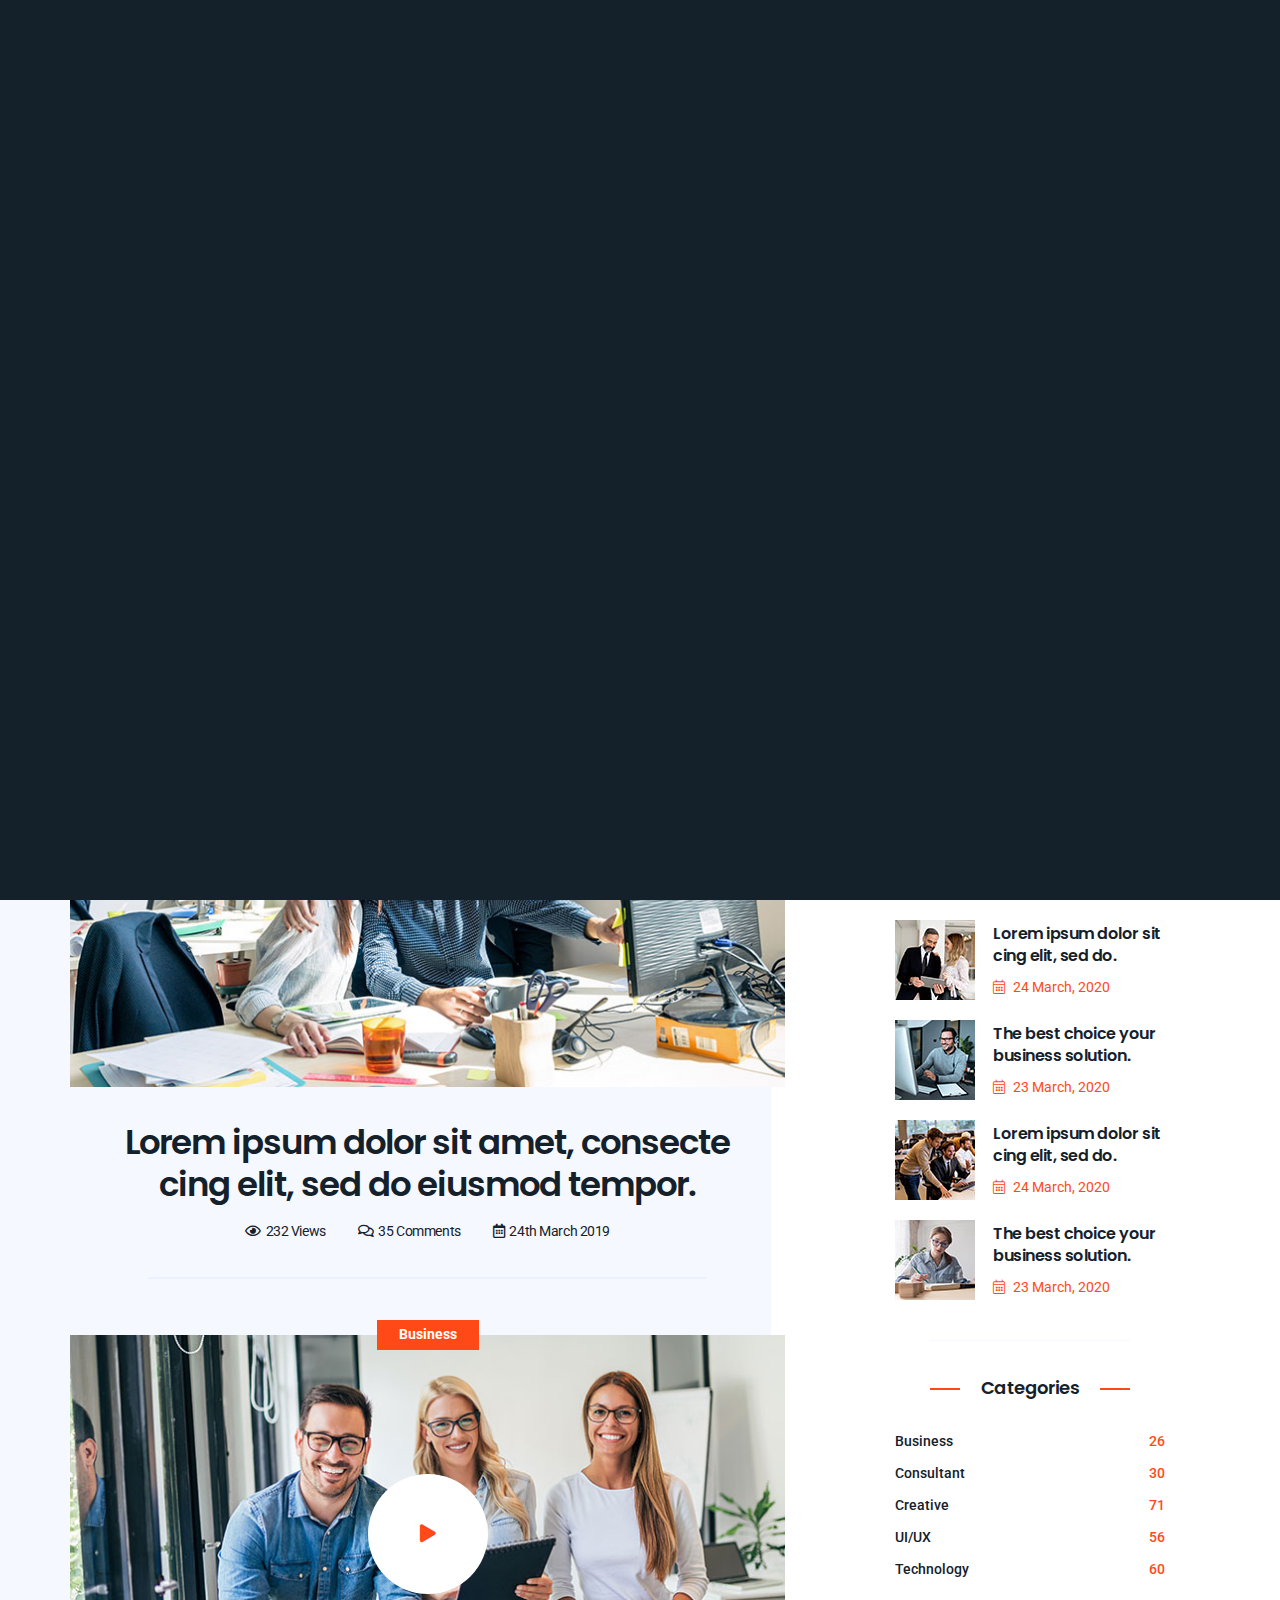
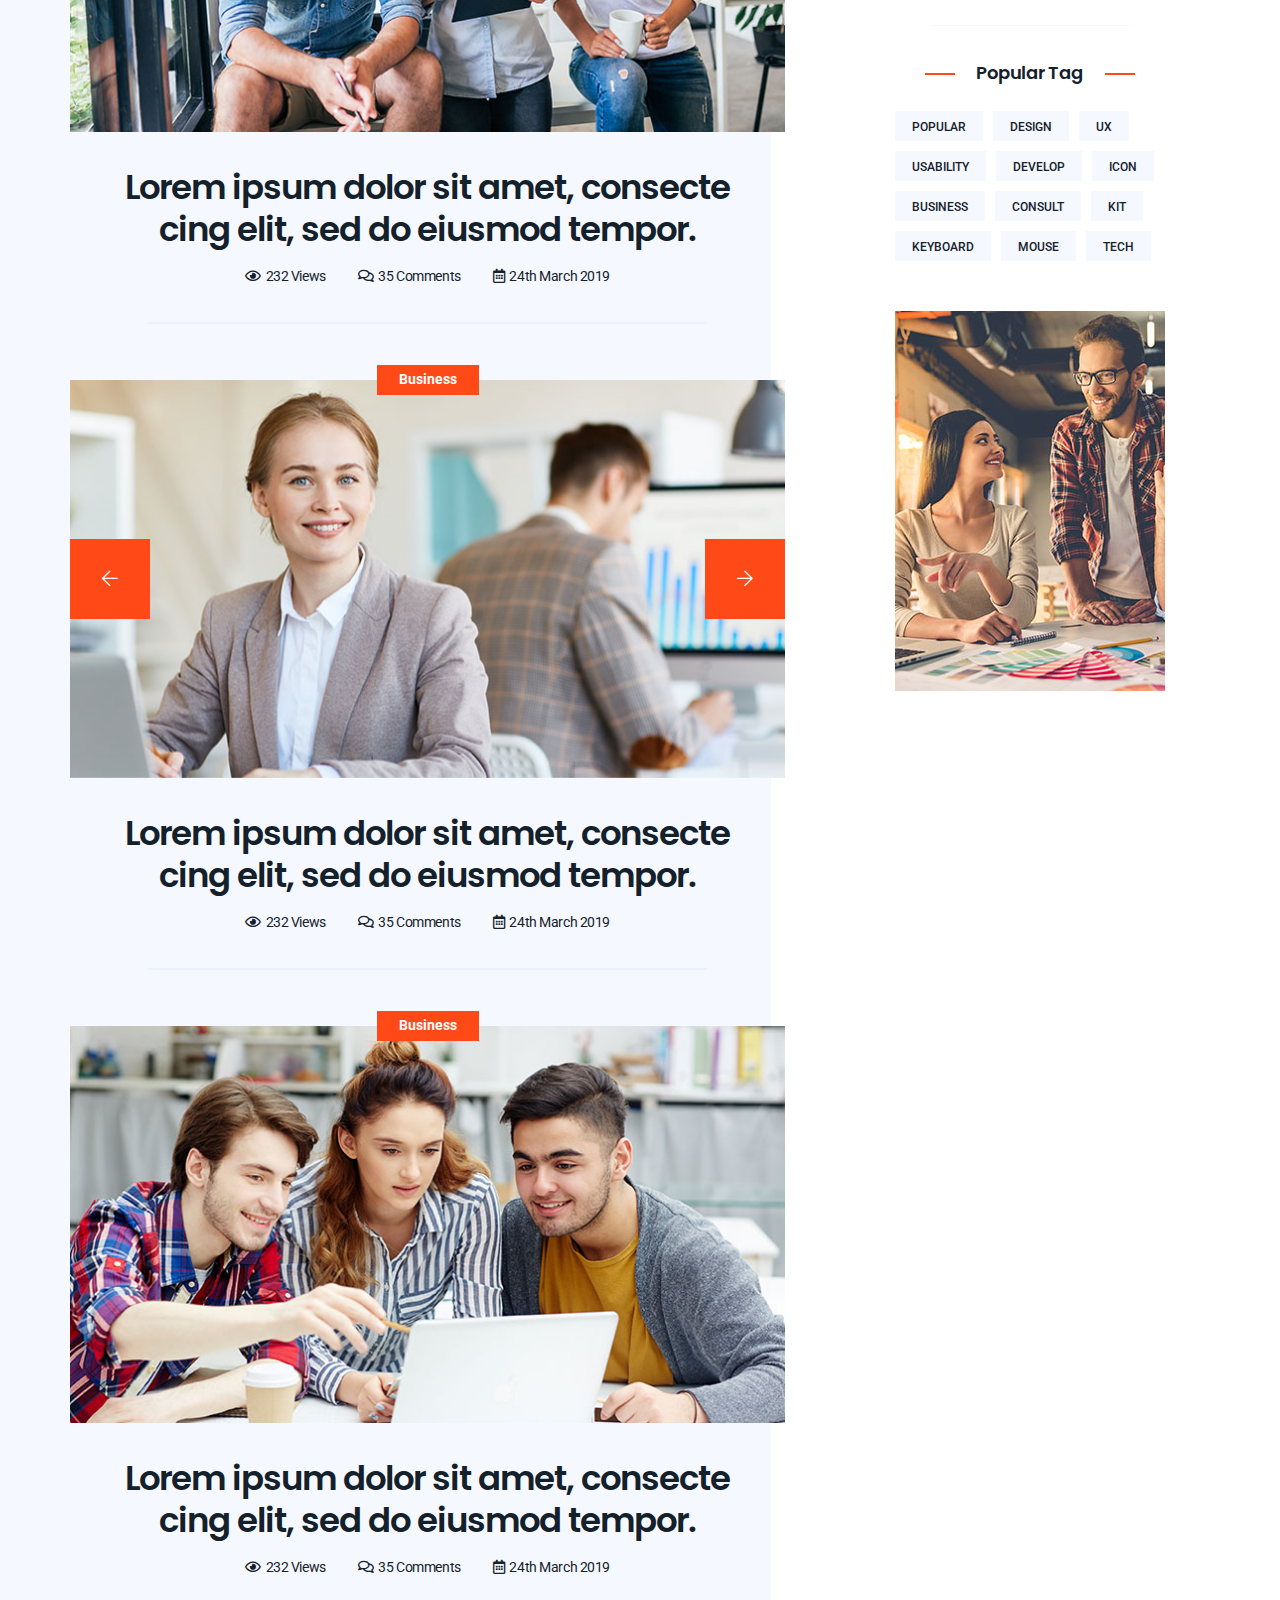
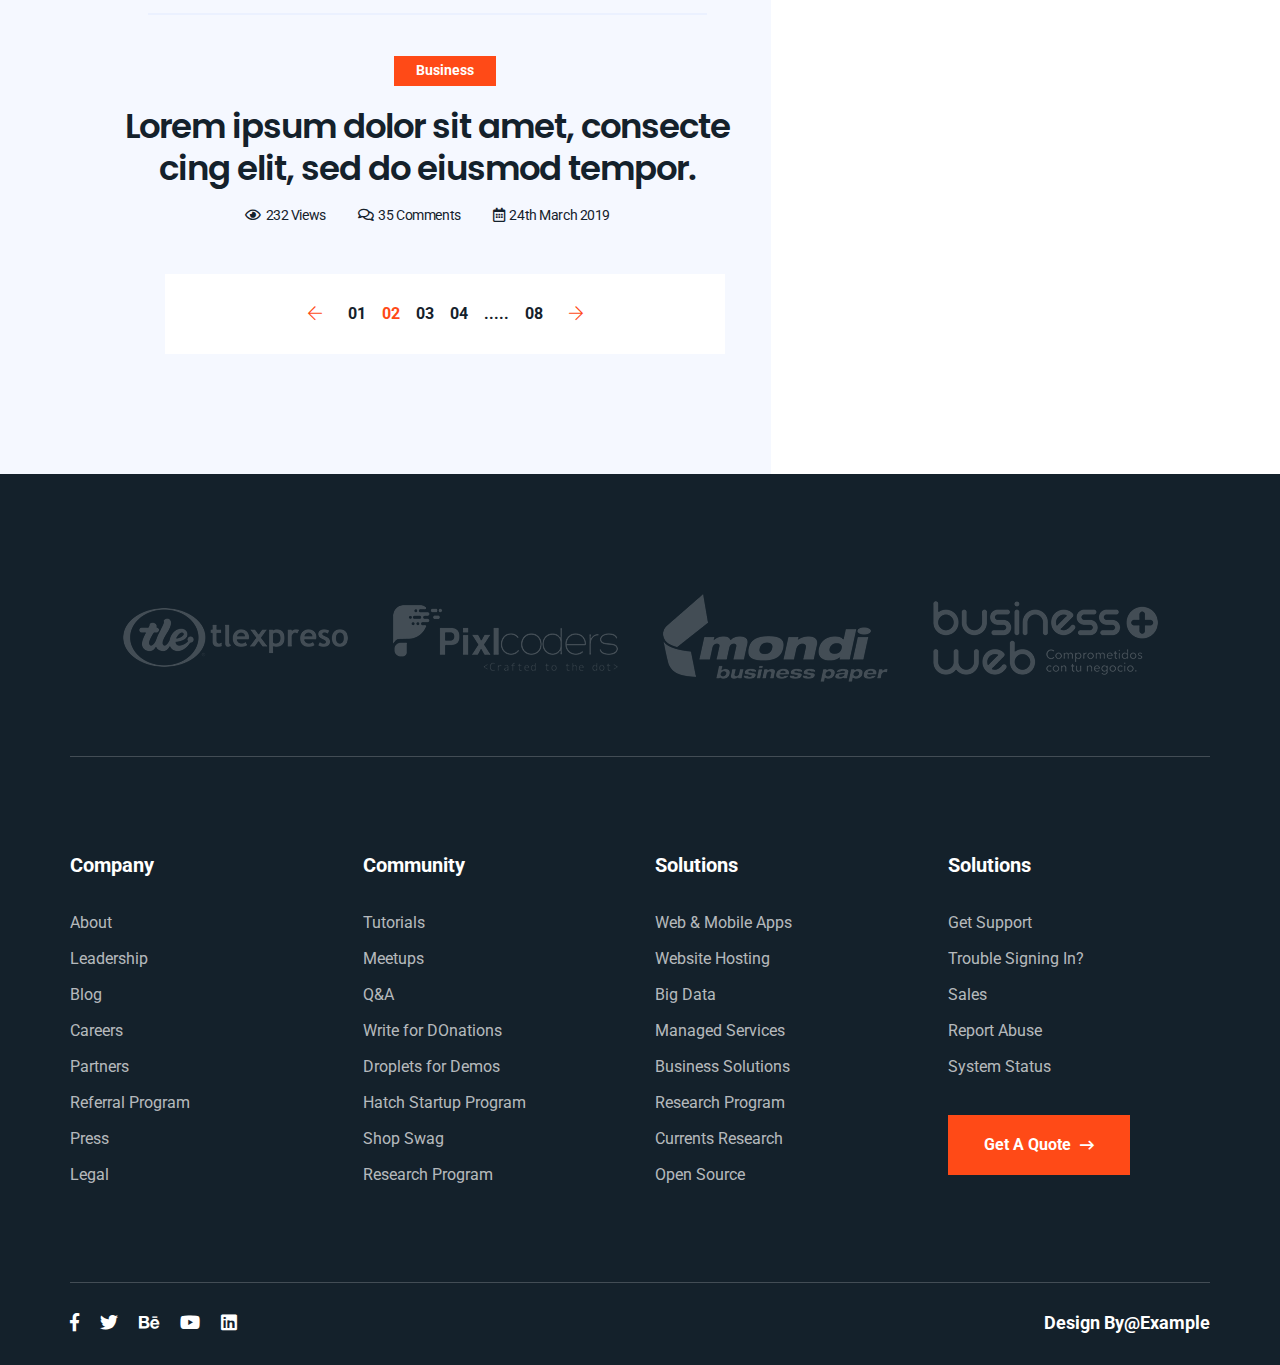
<file: news.html>
<!DOCTYPE html>
<html lang="en">
    <head>
        <title>Quomodo - Business HTML5 Responsive Template</title>
        <meta charset="UTF-8">
        <meta name="viewport" content="width=device-width">

        <!-- Start Include All CSS -->
        <link rel="stylesheet" href="assets/css/bootstrap.css"/>
        <link rel="stylesheet" href="assets/css/font-awesome.min.css"/>
        <link rel="stylesheet" href="assets/css/animate.css"/>
        <link rel="stylesheet" href="assets/css/owl.carousel.min.css">
        <link rel="stylesheet" href="assets/css/owl.theme.default.min.css">
        <link rel="stylesheet" href="assets/css/slick.css">
        <link rel="stylesheet" href="assets/css/lightcase.css">
        <link rel="stylesheet" href="assets/css/preset.css"/>
        <link rel="stylesheet" href="assets/css/theme.css"/>
        <link rel="stylesheet" href="assets/css/responsive.css"/>
        <!-- End Include All CSS -->

        <!-- Favicon Icon -->
        <link rel="icon"  type="image/png" href="assets/images/favicon.png">
        <!-- Favicon Icon -->
    </head>
    <body>

        <!-- Preloader Start -->
        <div class="preloader" id="preloader">
            <div class="la-ball-scale-multiple la-2x">
                <div></div>
                <div></div>
                <div></div>
            </div>
        </div>
        <!-- Preloader End -->
        
        <!-- Header Start -->
        <header class="header-01">
            <div class="container">
                <div class="row">
                    <div class="col-lg-12">
                        <nav class="navbar navbar-expand-lg">
                                <!-- logo Start-->
                                <a class="navbar-brand" href="index.html">
                                    <img src="assets/images/logo.png" alt="">
                                </a>
                                <!-- logo End-->

                            <!-- Moblie Btn Start -->
                            <button class="navbar-toggler" type="button" data-toggle="collapse" data-target="#navbarNavDropdown"
                                    aria-controls="navbarNavDropdown" aria-expanded="false" aria-label="Toggle navigation">
                                <span class="navbar-toggler-icon"></span>
                                <span class="navbar-toggler-icon"></span>
                                <span class="navbar-toggler-icon"></span>
                            </button>
                            <!-- Moblie Btn End -->

                            <!-- Nav Menu Start -->
                            <div class="collapse navbar-collapse" id="navbarNavDropdown">
                                <ul class="navbar-nav">
                                    <li class="dropdown nav-item">
                                        <a class="nav-link" href="#" class="" data-toggle="dropdown">Home</a>
                                        <ul class="dropdown-menu" role="menu">
                                            <li><a class="dropdown-item" href="index.html">Home One</a></li>
                                            <li><a class="dropdown-item" href="index-2.html">Home Two</a></li>
                                            <li><a class="dropdown-item" href="index-3.html">Home Three</a></li>
                                            <li><a class="dropdown-item" href="index-4.html">Home Four</a></li>
                                        </ul>
                                    </li>
                                    <li class="nav-item">
                                        <a class="nav-link" href="about.html">About</a>
                                    </li>
                                    <li class="dropdown nav-item">
                                        <a class="nav-link" href="#" class="" data-toggle="dropdown">Services</a>
                                        <ul class="dropdown-menu" role="menu">
                                            <li><a class="dropdown-item" href="service.html">Service Page</a></li>
                                            <li><a class="dropdown-item" href="single-service.html">Service Details</a></li>
                                        </ul>
                                    </li>
                                    <li class="dropdown nav-item">
                                        <a class="nav-link" href="#" class="" data-toggle="dropdown">Portfolios</a>
                                        <ul class="dropdown-menu" role="menu">
                                            <li><a class="dropdown-item" href="portfolio.html">Portfolio Page</a></li>
                                            <li><a class="dropdown-item" href="single-portfolio.html">Portfolio Details</a></li>
                                        </ul>
                                    </li>
                                    <li class="dropdown nav-item">
                                        <a class="nav-link" href="#" class="" data-toggle="dropdown">News</a>
                                        <ul class="dropdown-menu" role="menu">
                                            <li><a class="dropdown-item" href="news.html">News Page</a></li>
                                            <li><a class="dropdown-item" href="single-post.html">News Details</a></li>
                                        </ul>
                                    </li>
                                    <li class="nav-item">
                                        <a class="nav-link" href="contact.html">Contact</a>
                                    </li>
                                </ul>
                            </div>
                            <!-- Nav Menu End -->

                            <!-- Search Btn -->
                            <div class="search-area">
                                <a href="#" class="search-btn"><i class="far fa-search"></i></a>
                                <form role="search" method="get" class="searchForms" action="#">
                                    <input type="search" placeholder="Type and Hit Enter..." name="s">
                                    <button type="submit" class="search-submit"><i class="twi-search2"></i></button>
                                </form>
                            </div>
                            <!-- Contact Btn End -->

                            <!-- Appointment Btn -->
                            <a href="contact.html" class="appoint-btn">Get Appointment <i class="far fa-long-arrow-right"></i></a>
                            <!-- Contact Btn End -->
                        </nav>
                    </div>
                </div>
            </div>
        </header>
        <!-- Header End -->

        <!-- Page Banner Start -->
        <section class="page-banner" style="background-image: url(assets/images/page-banner.jpg);">
            <div class="container">
                <div class="row">
                    <div class="col-lg-12">
                        <div class="page-content">
                        	<div class="bread-crumbs">
                                <a href="index.html">Home</a><span>|</span><a href="">News</a>
                            </div>
                            <h2>News Feeds</h2>
                        </div>
                    </div>
                </div>
            </div>
        </section>  
        <!-- Page Banner End -->

        <!-- News Section Start -->
        <section class="news-page">
            <div class="container">
                <div class="row">
                    <div class="col-lg-8 col-md-12">
                        <div class="news-item-3">
                            <div class="news-thumb">
                                <img src="assets/images/news/1.jpg" alt="">
                                <a href="#" class="cate">Business</a>
                            </div>
                            <div class="news-details">
                                <h3>
                                    <a href="single-post.html">
                                        Lorem ipsum dolor sit amet, consecte
                                        cing elit, sed do eiusmod tempor.
                                    </a>
                                </h3>
                                <div class="news-footer">
                                    <a href="#"><i class="far fa-eye"></i>232 Views</a>
                                    <a href="#"><i class="far fa-comments"></i>35 Comments</a>
                                    <a href="#"><i class="far fa-calendar-alt"></i>24th March 2019</a>
                                </div>
                            </div>
                        </div>
                        <div class="news-item-3">
                            <div class="news-thumb">
                                <img src="assets/images/news/2.jpg" alt="">
                                <a href="#" class="cate">Business</a>
                                <a class="popup-video" href="https://www.youtube.com/embed/LXb3EKWsInQ"><i class="fas fa-play"></i></a>
                            </div>
                            <div class="news-details">
                                <h3>
                                    <a href="single-post.html">
                                        Lorem ipsum dolor sit amet, consecte
                                        cing elit, sed do eiusmod tempor.
                                    </a>
                                </h3>
                                <div class="news-footer">
                                    <a href="#"><i class="far fa-eye"></i>232 Views</a>
                                    <a href="#"><i class="far fa-comments"></i>35 Comments</a>
                                    <a href="#"><i class="far fa-calendar-alt"></i>24th March 2019</a>
                                </div>
                            </div>
                        </div>
                        <div class="news-item-3">
                            <div class="news-thumb">
                                <div id="gallery-image" class="carousel slide" data-ride="carousel">
                                  <div class="carousel-inner">
                                    <div class="carousel-item active">
                                       <img src="assets/images/news/3.jpg" alt="">
                                    </div>
                                    <div class="carousel-item">
                                       <img src="assets/images/news/1.jpg" alt="">
                                    </div>
                                    <div class="carousel-item">
                                       <img src="assets/images/news/2.jpg" alt="">
                                    </div>
                                  </div>
                                  <a class="carousel-control-prev" href="#gallery-image" role="button" data-slide="prev"><i class="fal fa-arrow-left"></i>
                                  </a>
                                  <a class="carousel-control-next" href="#gallery-image" role="button" data-slide="next"><i class="fal fa-arrow-right"></i>
                                  </a>
                                </div>
                                <a href="#" class="cate">Business</a>
                            </div>
                            <div class="news-details">
                                <h3>
                                    <a href="single-post.html">
                                        Lorem ipsum dolor sit amet, consecte
                                        cing elit, sed do eiusmod tempor.
                                    </a>
                                </h3>
                                <div class="news-footer">
                                    <a href="#"><i class="far fa-eye"></i>232 Views</a>
                                    <a href="#"><i class="far fa-comments"></i>35 Comments</a>
                                    <a href="#"><i class="far fa-calendar-alt"></i>24th March 2019</a>
                                </div>
                            </div>
                        </div>
                        <div class="news-item-3">
                            <div class="news-thumb">
                                <img src="assets/images/news/4.jpg" alt="">
                                <a href="#" class="cate">Business</a>
                            </div>
                            <div class="news-details">
                                <h3>
                                    <a href="single-post.html">
                                        Lorem ipsum dolor sit amet, consecte
                                        cing elit, sed do eiusmod tempor.
                                    </a>
                                </h3>
                                <div class="news-footer">
                                    <a href="#"><i class="far fa-eye"></i>232 Views</a>
                                    <a href="#"><i class="far fa-comments"></i>35 Comments</a>
                                    <a href="#"><i class="far fa-calendar-alt"></i>24th March 2019</a>
                                </div>
                            </div>
                        </div>
                        <div class="news-item-3 no-thumb">
                            <a href="#" class="cate">Business</a>
                            <div class="news-details">
                                <h3>
                                    <a href="single-post.html">
                                        Lorem ipsum dolor sit amet, consecte
                                        cing elit, sed do eiusmod tempor.
                                    </a>
                                </h3>
                                <div class="news-footer">
                                    <a href="#"><i class="far fa-eye"></i>232 Views</a>
                                    <a href="#"><i class="far fa-comments"></i>35 Comments</a>
                                    <a href="#"><i class="far fa-calendar-alt"></i>24th March 2019</a>
                                </div>
                            </div>
                        </div>
                        <div class="quomodo-pagination text-center">
                            <a class="prev" href="#"><i class="fal fa-arrow-left"></i></a>
                            <a href="#">01</a>
                            <span class="current">02</span>
                            <a href="#">03</a>
                            <a href="#">04</a>
                            <span>.....</span>
                            <a href="#">08</a>
                            <a class="next" href="#"><i class="fal fa-arrow-right"></i></a>
                        </div>
                    </div>
                    <div class="col-lg-4 col-md-12">
                        <div class="news-sidebar">
                            <aside class="widget widget-search">
                                <h3 class="widget-title"><span>Search Objects</span></h3>
                                <form class="search-form" action="#" method="post">
                                    <input type="search" name="s" placeholder="Search your keyword...">
                                    <button type="submit"><i class="far fa-search"></i></button>
                                </form>
                            </aside>
                            <aside class="widget widget-trend-post">
                                <h3 class="widget-title"><span>Trend News</span></h3>
                                <div class="tr-post">
                                    <a href="#">
                                        <img src="assets/images/news/t1.jpg" alt="">
                                    </a>
                                    <h5><a href="#">Lorem ipsum dolor sit cing elit, sed do.</a>
                                    </h5>
                                    <span><i class="fal fa-calendar-alt"></i>24 March, 2020</span>
                                </div>
                                <div class="tr-post">
                                    <a href="#">
                                        <img src="assets/images/news/t2.jpg" alt="">
                                    </a>
                                    <h5><a href="#">The best choice your business solution.</a></h5>
                                    <span><i class="fal fa-calendar-alt"></i>23 March, 2020</span>
                                </div>
                                <div class="tr-post">
                                    <a href="#">
                                        <img src="assets/images/news/t3.jpg" alt="">
                                    </a>
                                    <h5><a href="#">Lorem ipsum dolor sit cing elit, sed do.</a></h5>
                                    <span><i class="fal fa-calendar-alt"></i>24 March, 2020</span>
                                </div>
                                <div class="tr-post">
                                    <a href="#">
                                        <img src="assets/images/news/t4.jpg" alt="">
                                    </a>
                                    <h5><a href="#">The best choice your business solution.</a>
                                    </h5>
                                    <span><i class="fal fa-calendar-alt"></i>23 March, 2020</span>
                                </div>
                            </aside>
                            <aside class="widget widget-categories">
                                <h3 class="widget-title"><span>Categories</span></h3>
                                <ul>
                                    <li><a href="#">Business</a><span>26</span></li>
                                    <li><a href="#">Consultant</a><span>30</span></li>
                                    <li><a href="#">Creative</a><span>71</span></li>
                                    <li><a href="#">UI/UX</a><span>56</span></li>
                                    <li><a href="#">Technology</a><span>60</span></li>
                                </ul>
                            </aside>
                            <aside class="widget widget-tags">
                                <h3 class="widget-title"><span>Popular Tag</span></h3>
                                <div class="tags">
                                    <a href="#">Popular</a>
                                    <a href="#">Design</a>
                                    <a href="#">Ux</a>
                                    <a href="#">Usability</a>
                                    <a href="#">Develop</a>
                                    <a href="#">Icon</a>
                                    <a href="#">Business</a>
                                    <a href="#">Consult</a>
                                    <a href="#">Kit</a>
                                    <a href="#">Keyboard</a>
                                    <a href="#">Mouse</a>
                                    <a href="#">Tech</a>
                                </div>
                            </aside>
                            <aside class="widget widget-image">
                                <img src="assets/images/news/widget-image.jpg" alt="">
                            </aside>
                        </div>
                    </div>
                </div>
            </div>
        </section>  
        <!-- News Section End -->

        <!-- Footer Start -->
        <footer class="footer-01">
        	<div class="client-logo owl-carousel">
        		<a href="#">
        			<img src="assets/images/home/client-logo/1.png" alt="">
        		</a>
        		<a href="#">
        			<img src="assets/images/home/client-logo/2.png" alt="">
        		</a>
        		<a href="#">
        			<img src="assets/images/home/client-logo/3.png" alt="">
        		</a>
        		<a href="#">
        			<img src="assets/images/home/client-logo/4.png" alt="">
        		</a>
        		<a href="#">
        			<img src="assets/images/home/client-logo/5.png" alt="">
        		</a>
                <a href="#">
        			<img src="assets/images/home/client-logo/1.png" alt="">
        		</a>
        		<a href="#">
        			<img src="assets/images/home/client-logo/2.png" alt="">
        		</a>
        		<a href="#">
        			<img src="assets/images/home/client-logo/3.png" alt="">
        		</a>
        		<a href="#">
        			<img src="assets/images/home/client-logo/4.png" alt="">
        		</a>
        		<a href="#">
        			<img src="assets/images/home/client-logo/5.png" alt="">
        		</a>
        	</div>
        	<div class="container">
            	<div class="row"><div class="col-lg-12"><div class="footer-border"></div></div></div>
        	</div>
            <div class="container">
                <div class="row">
                    <div class="col-lg-3 col-md-6">
                        <!-- Navigation Menu Start -->
                        <aside class="widget">
                            <h3 class="widget-title">Company</h3>
                            <ul>
                                <li><a href="#">About</a></li>
                                <li><a href="#">Leadership</a></li>
                                <li><a href="#">Blog</a></li>
                                <li><a href="#">Careers</a></li>
                                <li><a href="#">Partners</a></li>
                                <li><a href="#">Referral Program</a></li>
                                <li><a href="#">Press</a></li>
                                <li><a href="#">Legal</a></li>
                            </ul>
                        </aside>
                        <!-- Navigation Menu End -->
                    </div>
                    <div class="col-lg-3 col-md-6">
                        <!-- Navigation Menu Start -->
                        <aside class="widget">
                            <h3 class="widget-title">Community</h3>
                            <ul>
                                <li><a href="#">Tutorials</a></li>
                                <li><a href="#">Meetups</a></li>
                                <li><a href="#">Q&A</a></li>
                                <li><a href="#">Write for DOnations</a></li>
                                <li><a href="#">Droplets for Demos</a></li>
                                <li><a href="#">Hatch Startup Program</a></li>
                                <li><a href="#">Shop Swag</a></li>
                                <li><a href="#">Research Program</a></li>
                            </ul>
                        </aside>
                        <!-- Navigation Menu End -->
                    </div>
                    <div class="col-lg-3 col-md-6">
                        <!-- Navigation Menu Start -->
                        <aside class="widget">
                            <h3 class="widget-title">Solutions</h3>
                            <ul>
                                <li><a href="#">Web & Mobile Apps</a></li>
                                <li><a href="#">Website Hosting</a></li>
                                <li><a href="#">Big Data</a></li>
                                <li><a href="#">Managed Services</a></li>
                                <li><a href="#">Business Solutions</a></li>
                                <li><a href="#">Research Program</a></li>
                                <li><a href="#">Currents Research</a></li>
                                <li><a href="#">Open Source</a></li>
                            </ul>
                        </aside>
                        <!-- Navigation Menu End -->
                    </div>
                    <div class="col-lg-3 col-md-6">
                        <!-- Navigation Menu Start -->
                        <aside class="widget">
                            <h3 class="widget-title">Solutions</h3>
                            <ul>
                                <li><a href="#">Get Support</a></li>
                                <li><a href="#">Trouble Signing In?</a></li>
                                <li><a href="#">Sales</a></li>
                                <li><a href="#">Report Abuse</a></li>
                                <li><a href="#">System Status</a></li>
                            </ul>
                        </aside>
                        <!-- Navigation Menu End -->

                        <!-- Quote Btn Start -->
                        <aside class="widget">
                            <a class="quomodo-btn" href="#">Get A Quote <i class="far fa-long-arrow-right"></i></a>
                        </aside>
                        <!-- Quote Btn  End -->
                    </div>
                </div>
                <!-- Copyright -->
                <div class="row">
                	<div class="col-lg-12">
                		<div class="copyright clearfix">
                			<ul>
                				<li><a href="#"><i class="fab fa-facebook-f"></i></a></li>
                				<li><a href="#"><i class="fab fa-twitter"></i></a></li>
                				<li><a href="#"><i class="fab fa-behance"></i></a></li>
                				<li><a href="#"><i class="fab fa-youtube"></i></a></li>
                				<li><a href="#"><i class="fab fa-linkedin"></i></a></li>
                			</ul>
                			<p>Design By@Example</p>
                		</div>
                	</div>
                </div>
                <!-- Copryright -->
            </div>
        </footer>
        <!-- Footer End -->

        <!-- Back To Top -->
        <a href="#" id="back-to-top">
            <i class="fal fa-angle-up"></i>
        </a>
        <!-- Back To Top -->

        <!-- Start Include All JS -->
        <script src="assets/js/jquery.js"></script>
        <script src="assets/js/bootstrap.min.js"></script>
        <script src="assets/js/jquery.appear.js"></script>
        <script src="assets/js/owl.carousel.min.js"></script>
        <script src="assets/js/slick.js"></script>
        <script src="assets/js/lightcase.js"></script>
        <script src="assets/js/jquery.easing.1.3.js"></script>

        <script src="assets/js/theme.js"></script>
        <!-- End Include All JS -->

    </body>
</html>
</file>
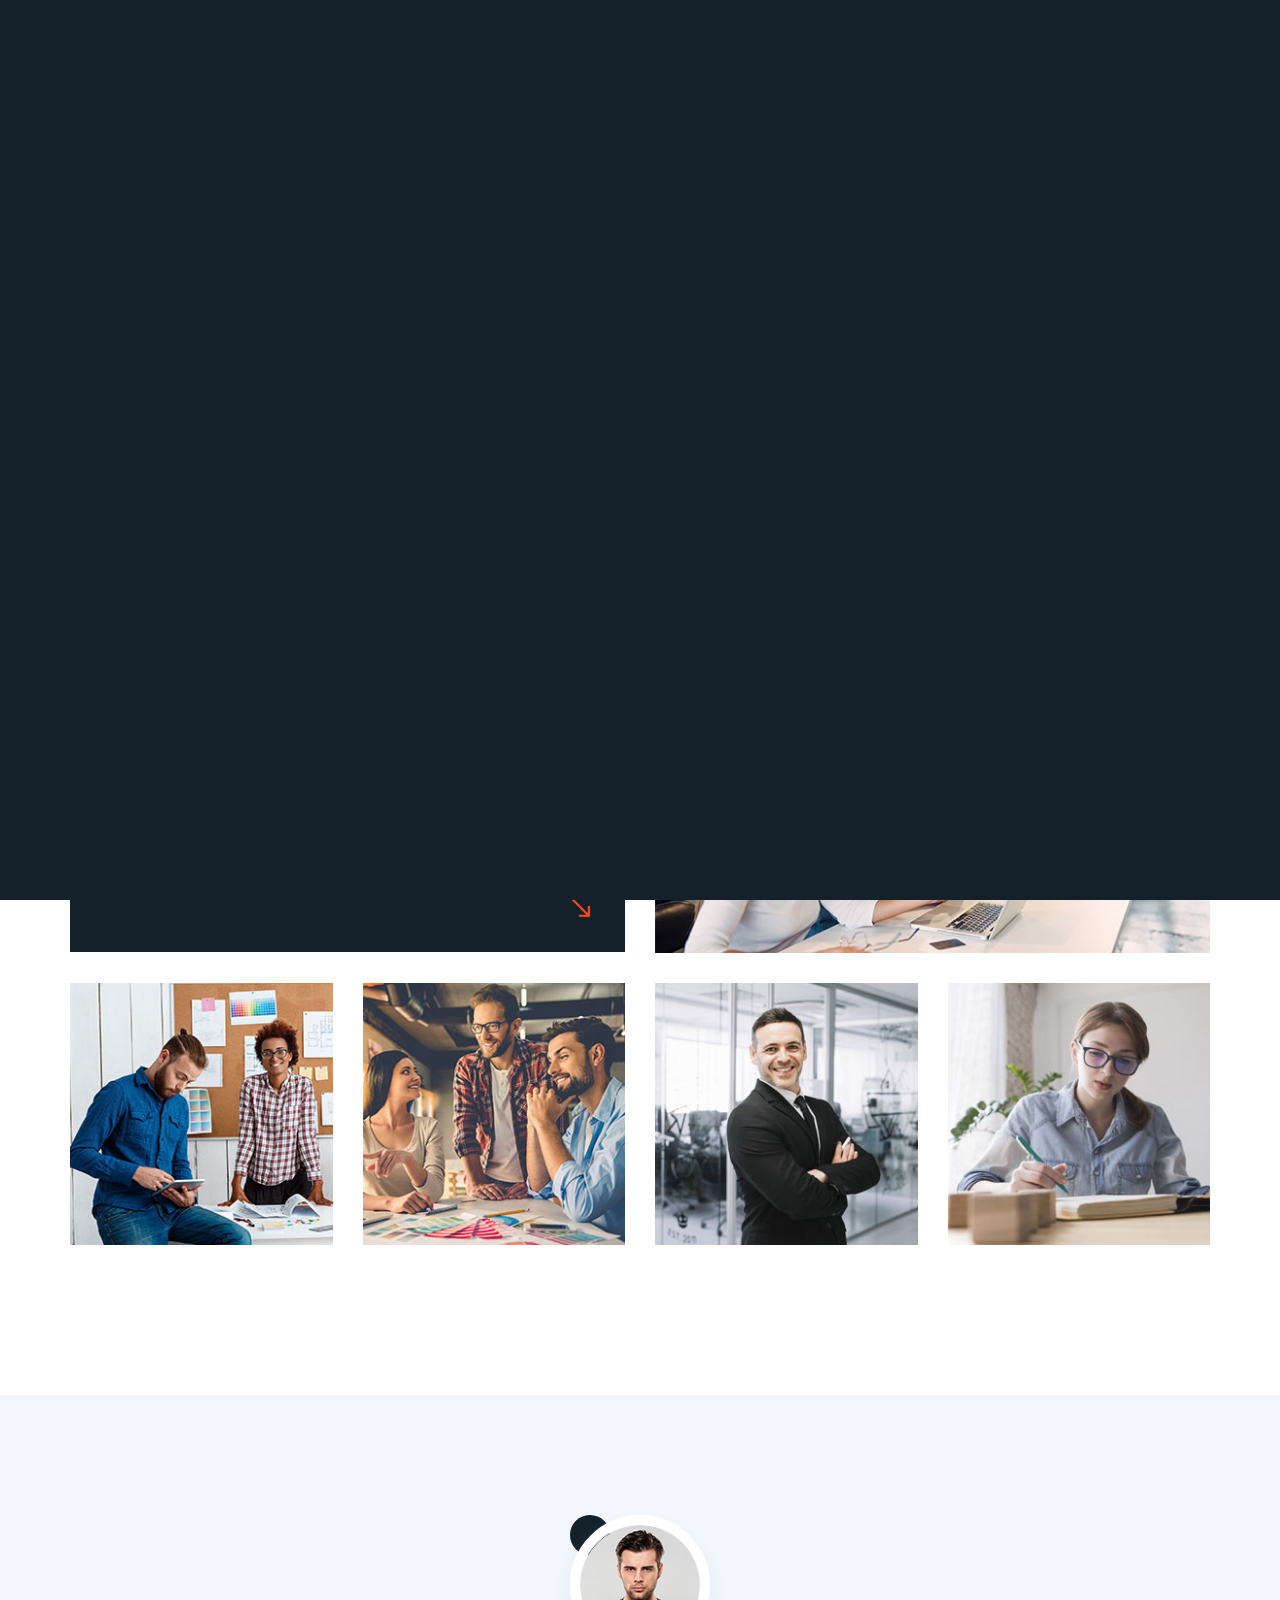
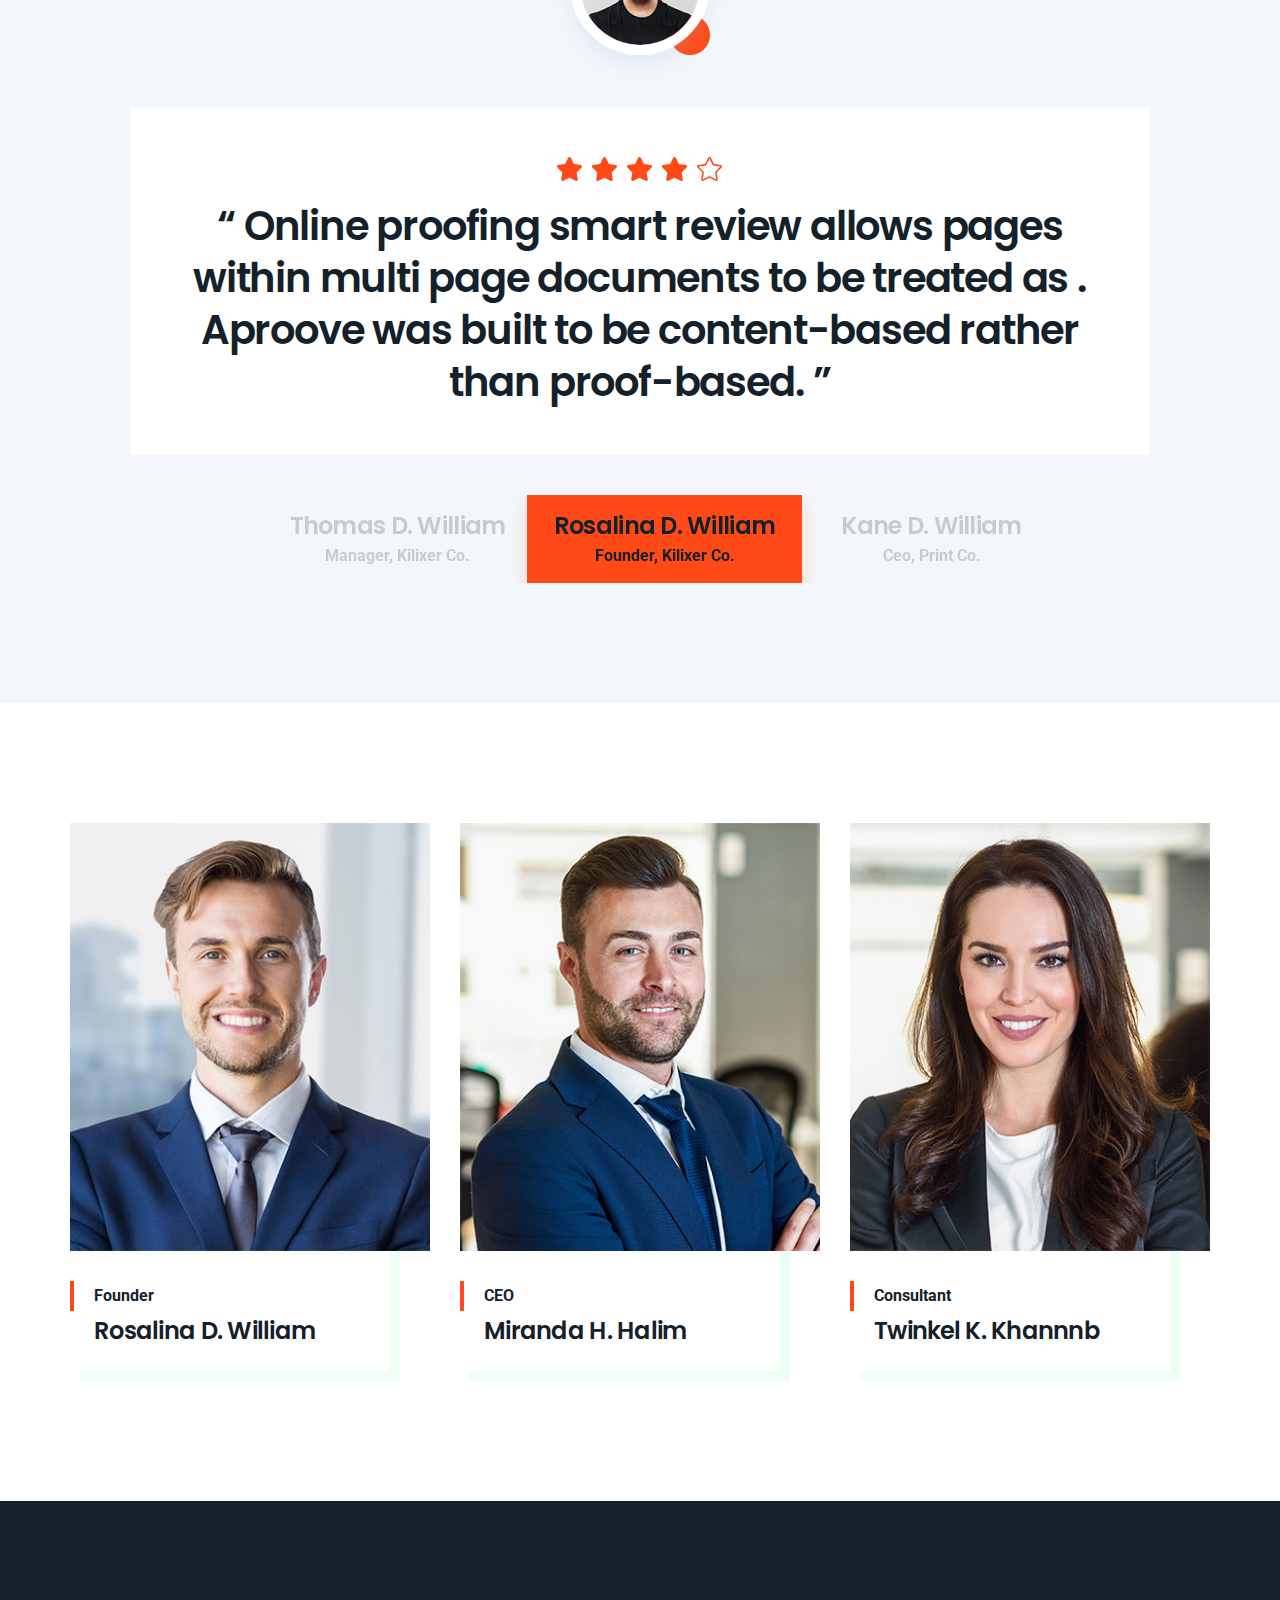
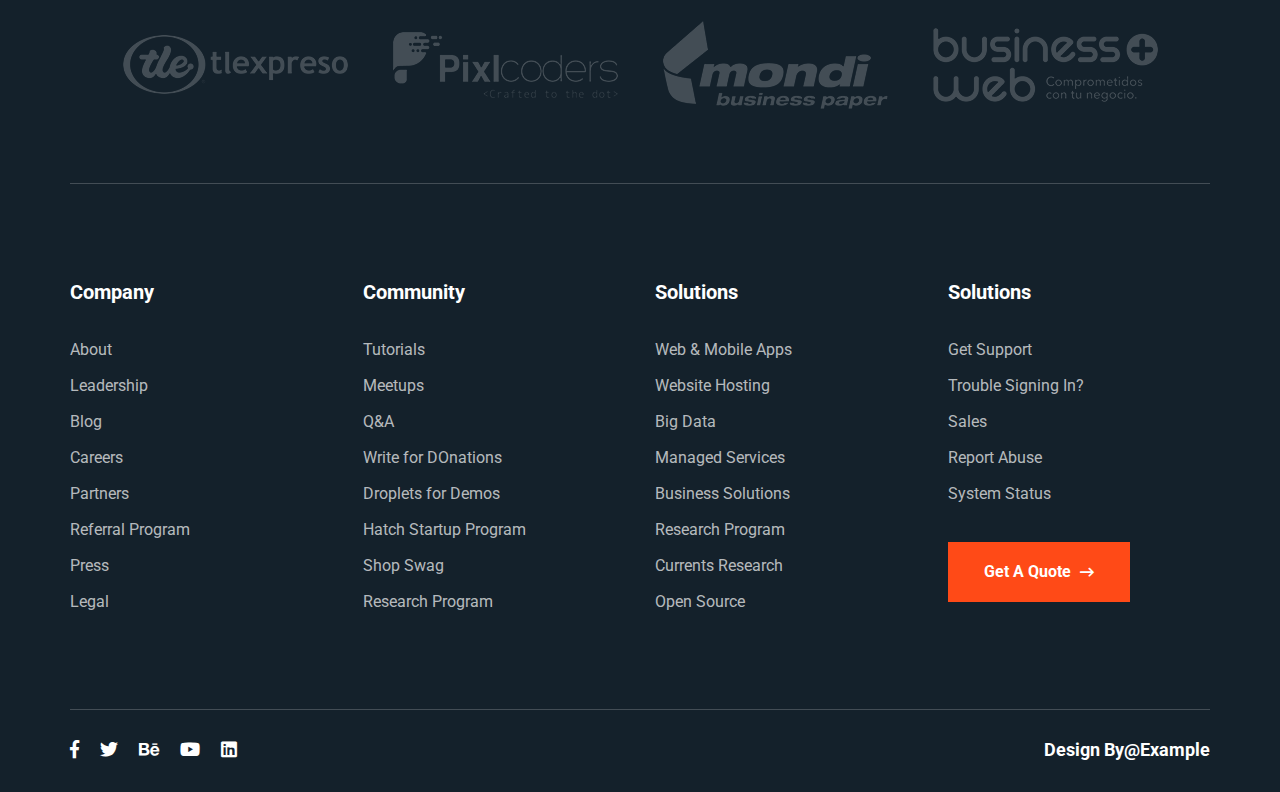
<file: portfolio.html>
<!DOCTYPE html>
<html lang="en">
    <head>
        <title>Quomodo - Business HTML5 Responsive Template</title>
        <meta charset="UTF-8">
        <meta name="viewport" content="width=device-width">

        <!-- Start Include All CSS -->
        <link rel="stylesheet" href="assets/css/bootstrap.css"/>
        <link rel="stylesheet" href="assets/css/font-awesome.min.css"/>
        <link rel="stylesheet" href="assets/css/animate.css"/>
        <link rel="stylesheet" href="assets/css/owl.carousel.min.css">
        <link rel="stylesheet" href="assets/css/owl.theme.default.min.css">
        <link rel="stylesheet" href="assets/css/slick.css">
        <link rel="stylesheet" href="assets/css/lightcase.css">
        <link rel="stylesheet" href="assets/css/preset.css"/>
        <link rel="stylesheet" href="assets/css/theme.css"/>
        <link rel="stylesheet" href="assets/css/responsive.css"/>
        <!-- End Include All CSS -->

        <!-- Favicon Icon -->
        <link rel="icon"  type="image/png" href="assets/images/favicon.png">
        <!-- Favicon Icon -->
    </head>
    <body>

        <!-- Preloader Start -->
        <div class="preloader" id="preloader">
            <div class="la-ball-scale-multiple la-2x">
                <div></div>
                <div></div>
                <div></div>
            </div>
        </div>
        <!-- Preloader End -->
        
        <!-- Header Start -->
        <header class="header-01">
            <div class="container">
                <div class="row">
                    <div class="col-lg-12">
                        <nav class="navbar navbar-expand-lg">
                                <!-- logo Start-->
                                <a class="navbar-brand" href="index.html">
                                    <img src="assets/images/logo.png" alt="">
                                </a>
                                <!-- logo End-->

                            <!-- Moblie Btn Start -->
                            <button class="navbar-toggler" type="button" data-toggle="collapse" data-target="#navbarNavDropdown"
                                    aria-controls="navbarNavDropdown" aria-expanded="false" aria-label="Toggle navigation">
                                <span class="navbar-toggler-icon"></span>
                                <span class="navbar-toggler-icon"></span>
                                <span class="navbar-toggler-icon"></span>
                            </button>
                            <!-- Moblie Btn End -->

                            <!-- Nav Menu Start -->
                            <div class="collapse navbar-collapse" id="navbarNavDropdown">
                                <ul class="navbar-nav">
                                    <li class="dropdown nav-item">
                                        <a class="nav-link" href="#" class="" data-toggle="dropdown">Home</a>
                                        <ul class="dropdown-menu" role="menu">
                                            <li><a class="dropdown-item" href="index.html">Home One</a></li>
                                            <li><a class="dropdown-item" href="index-2.html">Home Two</a></li>
                                            <li><a class="dropdown-item" href="index-3.html">Home Three</a></li>
                                            <li><a class="dropdown-item" href="index-4.html">Home Four</a></li>
                                        </ul>
                                    </li>
                                    <li class="nav-item">
                                        <a class="nav-link" href="about.html">About</a>
                                    </li>
                                    <li class="dropdown nav-item">
                                        <a class="nav-link" href="#" class="" data-toggle="dropdown">Services</a>
                                        <ul class="dropdown-menu" role="menu">
                                            <li><a class="dropdown-item" href="service.html">Service Page</a></li>
                                            <li><a class="dropdown-item" href="single-service.html">Service Details</a></li>
                                        </ul>
                                    </li>
                                    <li class="dropdown nav-item">
                                        <a class="nav-link" href="#" class="" data-toggle="dropdown">Portfolios</a>
                                        <ul class="dropdown-menu" role="menu">
                                            <li><a class="dropdown-item" href="portfolio.html">Portfolio Page</a></li>
                                            <li><a class="dropdown-item" href="single-portfolio.html">Portfolio Details</a></li>
                                        </ul>
                                    </li>
                                    <li class="dropdown nav-item">
                                        <a class="nav-link" href="#" class="" data-toggle="dropdown">News</a>
                                        <ul class="dropdown-menu" role="menu">
                                            <li><a class="dropdown-item" href="news.html">News Page</a></li>
                                            <li><a class="dropdown-item" href="single-post.html">News Details</a></li>
                                        </ul>
                                    </li>
                                    <li class="nav-item">
                                        <a class="nav-link" href="contact.html">Contact</a>
                                    </li>
                                </ul>
                            </div>
                            <!-- Nav Menu End -->

                            <!-- Search Btn -->
                            <div class="search-area">
                                <a href="#" class="search-btn"><i class="far fa-search"></i></a>
                                <form role="search" method="get" class="searchForms" action="#">
                                    <input type="search" placeholder="Type and Hit Enter..." name="s">
                                    <button type="submit" class="search-submit"><i class="twi-search2"></i></button>
                                </form>
                            </div>
                            <!-- Contact Btn End -->

                            <!-- Appointment Btn -->
                            <a href="contact.html" class="appoint-btn">Get Appointment <i class="far fa-long-arrow-right"></i></a>
                            <!-- Contact Btn End -->
                        </nav>
                    </div>
                </div>
            </div>
        </header>
        <!-- Header End -->

        <!-- Page Banner Start -->
        <section class="page-banner" style="background-image: url(assets/images/page-banner.jpg);">
            <div class="container">
                <div class="row">
                    <div class="col-lg-12">
                        <div class="page-content">
                        	<div class="bread-crumbs">
                                <a href="index.html">Home</a><span>|</span>Portfolio
                            </div>
                            <h2>Portfolio Page</h2>
                        </div>
                    </div>
                </div>
            </div>
        </section>  
        <!-- Page Banner End -->

        <!-- Portfolio Section Start -->
        <section class="portfolio-section-2 ps-color">
            <div class="container">
                <div class="row">
                    <div class="col-lg-6 col-md-6">
                        <div class="work-title">
                            <div class="sub-title">
                                <span class="border-left bl-3"></span>Case Study
                            </div>
                            <h3 class="sec-title">
                                Our Portfolio
                            </h3>
                            <i class="fal fa-long-arrow-right"></i>
                        </div>
                    </div>
                    <div class="col-lg-6 col-md-6">
                        <!-- Work Item -->
                        <div class="work-item work-item-2">
                            <img src="assets/images/home3/portfolio/1.jpg" alt="">
                            <div class="work-detail">
                                <a class="cate" href="#">Consulting</a>
                                <h4><a href="single-portfolio.html">Rosalina Print Co.</a></h4>
                            </div>
                        </div>
                        <!-- Work Item -->
                    </div>
                </div>
                <div class="row">
                    <div class="col-lg-3 col-md-6">
                        <!-- Work Item -->
                        <div class="work-item work-item-2">
                            <img src="assets/images/home3/portfolio/2.jpg" alt="">
                            <div class="work-detail">
                                <a class="cate" href="#">Consulting</a>
                                <h4><a href="single-portfolio.html">Rosalina Print Co.</a></h4>
                            </div>
                        </div>
                        <!-- Work Item -->
                    </div>
                    <div class="col-lg-3 col-md-6">
                        <!-- Work Item -->
                        <div class="work-item work-item-2">
                            <img src="assets/images/home3/portfolio/3.jpg" alt="">
                            <div class="work-detail">
                                <a class="cate" href="#">Consulting</a>
                                <h4><a href="single-portfolio.html">Rosalina Print Co.</a></h4>
                            </div>
                        </div>
                        <!-- Work Item -->
                    </div>
                    <div class="col-lg-3 col-md-6">
                        <!-- Work Item -->
                        <div class="work-item work-item-2">
                            <img src="assets/images/home3/portfolio/4.jpg" alt="">
                            <div class="work-detail">
                                <a class="cate" href="#">Consulting</a>
                                <h4><a href="single-portfolio.html">Rosalina Print Co.</a></h4>
                            </div>
                        </div>
                        <!-- Work Item -->
                    </div>
                    <div class="col-lg-3 col-md-6">
                        <!-- Work Item -->
                        <div class="work-item work-item-2">
                            <img src="assets/images/home3/portfolio/5.jpg" alt="">
                            <div class="work-detail">
                                <a class="cate" href="#">Consulting</a>
                                <h4><a href="single-portfolio.html">Rosalina Print Co.</a></h4>
                            </div>
                        </div>
                        <!-- Work Item -->
                    </div>
                </div>
            </div>
        </section>
        <!-- Portfolio Section End -->

        <!-- Testimonial Section Start -->
        <section class="testimonial-section folio-tesimonial">
            <div class="container">
                <div class="row">
                    <div class="col-lg-12">
                        <div class="testimonial-slider">
                           <div class="testimonial-item">
                                <div class="testi-author">
                                    <div class="test-shape-1"></div>
                                    <img src="assets/images/home3/author.png" alt="">
                                    <div class="test-shape-2"></div>
                                </div>
                                <div class="testi-quote">
                                    <div class="rating">
                                        <i class="fas fa-star"></i>
                                        <i class="fas fa-star"></i>
                                        <i class="fas fa-star"></i>
                                        <i class="fas fa-star"></i>
                                        <i class="fal fa-star"></i>
                                    </div>
                                    <p>
                                        “ Online proofing smart review allows pages within multi page documents to be treated as . Aproove was built to be content-based rather than proof-based. ”
                                    </p>
                                </div>
                           </div>
                           <div class="testimonial-item">
                                <div class="testi-author">
                                    <div class="test-shape-1"></div>
                                    <img src="assets/images/home3/author-2.png" alt="">
                                    <div class="test-shape-2"></div>
                                </div>
                                <div class="testi-quote">
                                    <div class="rating">
                                        <i class="fas fa-star"></i>
                                        <i class="fas fa-star"></i>
                                        <i class="fas fa-star"></i>
                                        <i class="fas fa-star"></i>
                                        <i class="fal fa-star"></i>
                                    </div>
                                    <p>
                                        “ Online proofing smart review allows pages within multi page documents to be treated as . Aproove was built to be content-based rather than proof-based. ”
                                    </p>
                                </div>
                           </div>
                           <div class="testimonial-item">
                                <div class="testi-author">
                                    <div class="test-shape-1"></div>
                                    <img src="assets/images/home3/author.png" alt="">
                                    <div class="test-shape-2"></div>
                                </div>
                                <div class="testi-quote">
                                    <div class="rating">
                                        <i class="fas fa-star"></i>
                                        <i class="fas fa-star"></i>
                                        <i class="fas fa-star"></i>
                                        <i class="fas fa-star"></i>
                                        <i class="fal fa-star"></i>
                                    </div>
                                    <p>
                                        “ Online proofing smart review allows pages within multi page documents to be treated as . Aproove was built to be content-based rather than proof-based. ”
                                    </p>
                                </div>
                           </div>
                           <div class="testimonial-item">
                                <div class="testi-author">
                                    <div class="test-shape-1"></div>
                                    <img src="assets/images/home3/author-2.png" alt="">
                                    <div class="test-shape-2"></div>
                                </div>
                                <div class="testi-quote">
                                    <div class="rating">
                                        <i class="fas fa-star"></i>
                                        <i class="fas fa-star"></i>
                                        <i class="fas fa-star"></i>
                                        <i class="fas fa-star"></i>
                                        <i class="fal fa-star"></i>
                                    </div>
                                    <p>
                                        “ Online proofing smart review allows pages within multi page documents to be treated as . Aproove was built to be content-based rather than proof-based. ”
                                    </p>
                                </div>
                           </div>
                           <div class="testimonial-item">
                                <div class="testi-author">
                                    <div class="test-shape-1"></div>
                                    <img src="assets/images/home3/author.png" alt="">
                                    <div class="test-shape-2"></div>
                                </div>
                                <div class="testi-quote">
                                    <div class="rating">
                                        <i class="fas fa-star"></i>
                                        <i class="fas fa-star"></i>
                                        <i class="fas fa-star"></i>
                                        <i class="fas fa-star"></i>
                                        <i class="fal fa-star"></i>
                                    </div>
                                    <p>
                                        “ Online proofing smart review allows pages within multi page documents to be treated as . Aproove was built to be content-based rather than proof-based. ”
                                    </p>
                                </div>
                           </div>
                           <div class="testimonial-item">
                                <div class="testi-author">
                                    <div class="test-shape-1"></div>
                                    <img src="assets/images/home3/author-2.png" alt="">
                                    <div class="test-shape-2"></div>
                                </div>
                                <div class="testi-quote">
                                    <div class="rating">
                                        <i class="fas fa-star"></i>
                                        <i class="fas fa-star"></i>
                                        <i class="fas fa-star"></i>
                                        <i class="fas fa-star"></i>
                                        <i class="fal fa-star"></i>
                                    </div>
                                    <p>
                                        “ Online proofing smart review allows pages within multi page documents to be treated as . Aproove was built to be content-based rather than proof-based. ”
                                    </p>
                                </div>
                           </div>
                        </div>
                        <ul class="slider-nav">
                            <li role="presentation">
                                <div class="author-meta">
                                    <h5>Rosalina D. William</h5>
                                    <p class="designation">Founder, Kilixer Co.</p>
                                </div>
                            </li>
                            <li role="presentation">
                                <div class="author-meta">
                                    <h5>Kane D. William</h5>
                                    <p class="designation">Ceo, Print Co.</p>
                                </div>
                            </li>
                            <li role="presentation">
                                <div class="author-meta">
                                    <h5>Thomas D. William</h5>
                                    <p class="designation">Founder, Print Co.</p>
                                </div>
                            </li>
                            <li role="presentation">
                                <div class="author-meta">
                                    <h5>Rosalina D. William</h5>
                                    <p class="designation">MD, Kilixer Co.</p>
                                </div>
                            </li>
                            <li role="presentation">
                                <div class="author-meta">
                                    <h5>Karolin William</h5>
                                    <p class="designation">Founder, Kilixer Co.</p>
                                </div>
                            </li>
                            <li role="presentation">
                                <div class="author-meta">
                                    <h5>Thomas D. William</h5>
                                    <p class="designation">Manager, Kilixer Co.</p>
                                </div>
                            </li>
                        </ul>
                    </div>
                </div>
            </div>
        </section>
        <!-- Testimonial Section End -->

        <!-- Team Section Start -->
        <section class="team-section folio-team">
            <div class="container">
                <div class="row">
                    <div class="col-lg-4 col-md-6">
                        <!-- Team Member start -->
                        <div class="team-member">
                            <img src="assets/images/home2/team-1.jpg" alt="">
                            <div class="team-detail">
                                <p class="designation">Founder</p>
                                <h4><a href="#">Rosalina D. William</a></h4>
                            </div>
                        </div>
                        <!-- Team Member End -->
                    </div>
                    <div class="col-lg-4 col-md-6">
                        <!-- Team Member start -->
                        <div class="team-member">
                            <img src="assets/images/home2/team-2.jpg" alt="">
                            <div class="team-detail">
                                <p class="designation">CEO</p>
                                <h4><a href="#">Miranda H. Halim</a></h4>
                            </div>
                        </div>
                        <!-- Team Member End -->
                    </div>
                    <div class="col-lg-4 col-md-6">
                        <!-- Team Member start -->
                        <div class="team-member">
                            <img src="assets/images/home2/team-3.jpg" alt="">
                            <div class="team-detail">
                                <p class="designation">Consultant</p>
                                <h4><a href="#">Twinkel K. Khannnb</a></h4>
                            </div>
                        </div>
                        <!-- Team Member End -->
                    </div>
                </div>
            </div>
        </section>
        <!-- Team Section End -->

        <!-- Footer Start -->
        <footer class="footer-01">
        	<div class="client-logo owl-carousel">
        		<a href="#">
        			<img src="assets/images/home/client-logo/1.png" alt="">
        		</a>
        		<a href="#">
        			<img src="assets/images/home/client-logo/2.png" alt="">
        		</a>
        		<a href="#">
        			<img src="assets/images/home/client-logo/3.png" alt="">
        		</a>
        		<a href="#">
        			<img src="assets/images/home/client-logo/4.png" alt="">
        		</a>
        		<a href="#">
        			<img src="assets/images/home/client-logo/5.png" alt="">
        		</a>
                <a href="#">
        			<img src="assets/images/home/client-logo/1.png" alt="">
        		</a>
        		<a href="#">
        			<img src="assets/images/home/client-logo/2.png" alt="">
        		</a>
        		<a href="#">
        			<img src="assets/images/home/client-logo/3.png" alt="">
        		</a>
        		<a href="#">
        			<img src="assets/images/home/client-logo/4.png" alt="">
        		</a>
        		<a href="#">
        			<img src="assets/images/home/client-logo/5.png" alt="">
        		</a>
        	</div>
        	<div class="container">
            	<div class="row"><div class="col-lg-12"><div class="footer-border"></div></div></div>
        	</div>
            <div class="container">
                <div class="row">
                    <div class="col-lg-3 col-md-6">
                        <!-- Navigation Menu Start -->
                        <aside class="widget">
                            <h3 class="widget-title">Company</h3>
                            <ul>
                                <li><a href="#">About</a></li>
                                <li><a href="#">Leadership</a></li>
                                <li><a href="#">Blog</a></li>
                                <li><a href="#">Careers</a></li>
                                <li><a href="#">Partners</a></li>
                                <li><a href="#">Referral Program</a></li>
                                <li><a href="#">Press</a></li>
                                <li><a href="#">Legal</a></li>
                            </ul>
                        </aside>
                        <!-- Navigation Menu End -->
                    </div>
                    <div class="col-lg-3 col-md-6">
                        <!-- Navigation Menu Start -->
                        <aside class="widget">
                            <h3 class="widget-title">Community</h3>
                            <ul>
                                <li><a href="#">Tutorials</a></li>
                                <li><a href="#">Meetups</a></li>
                                <li><a href="#">Q&A</a></li>
                                <li><a href="#">Write for DOnations</a></li>
                                <li><a href="#">Droplets for Demos</a></li>
                                <li><a href="#">Hatch Startup Program</a></li>
                                <li><a href="#">Shop Swag</a></li>
                                <li><a href="#">Research Program</a></li>
                            </ul>
                        </aside>
                        <!-- Navigation Menu End -->
                    </div>
                    <div class="col-lg-3 col-md-6">
                        <!-- Navigation Menu Start -->
                        <aside class="widget">
                            <h3 class="widget-title">Solutions</h3>
                            <ul>
                                <li><a href="#">Web & Mobile Apps</a></li>
                                <li><a href="#">Website Hosting</a></li>
                                <li><a href="#">Big Data</a></li>
                                <li><a href="#">Managed Services</a></li>
                                <li><a href="#">Business Solutions</a></li>
                                <li><a href="#">Research Program</a></li>
                                <li><a href="#">Currents Research</a></li>
                                <li><a href="#">Open Source</a></li>
                            </ul>
                        </aside>
                        <!-- Navigation Menu End -->
                    </div>
                    <div class="col-lg-3 col-md-6">
                        <!-- Navigation Menu Start -->
                        <aside class="widget">
                            <h3 class="widget-title">Solutions</h3>
                            <ul>
                                <li><a href="#">Get Support</a></li>
                                <li><a href="#">Trouble Signing In?</a></li>
                                <li><a href="#">Sales</a></li>
                                <li><a href="#">Report Abuse</a></li>
                                <li><a href="#">System Status</a></li>
                            </ul>
                        </aside>
                        <!-- Navigation Menu End -->

                        <!-- Quote Btn Start -->
                        <aside class="widget">
                            <a class="quomodo-btn" href="#">Get A Quote <i class="far fa-long-arrow-right"></i></a>
                        </aside>
                        <!-- Quote Btn  End -->
                    </div>
                </div>
                <!-- Copyright -->
                <div class="row">
                	<div class="col-lg-12">
                		<div class="copyright clearfix">
                			<ul>
                				<li><a href="#"><i class="fab fa-facebook-f"></i></a></li>
                				<li><a href="#"><i class="fab fa-twitter"></i></a></li>
                				<li><a href="#"><i class="fab fa-behance"></i></a></li>
                				<li><a href="#"><i class="fab fa-youtube"></i></a></li>
                				<li><a href="#"><i class="fab fa-linkedin"></i></a></li>
                			</ul>
                			<p>Design By@Example</p>
                		</div>
                	</div>
                </div>
                <!-- Copryright -->
            </div>
        </footer>
        <!-- Footer End -->

        <!-- Back To Top -->
        <a href="#" id="back-to-top">
            <i class="fal fa-angle-up"></i>
        </a>
        <!-- Back To Top -->

        <!-- Start Include All JS -->
        <script src="assets/js/jquery.js"></script>
        <script src="assets/js/bootstrap.min.js"></script>
        <script src="assets/js/jquery.appear.js"></script>
        <script src="assets/js/owl.carousel.min.js"></script>
        <script src="assets/js/slick.js"></script>
        <script src="assets/js/lightcase.js"></script>
        <script src="assets/js/jquery.easing.1.3.js"></script>

        <script src="assets/js/theme.js"></script>
        <!-- End Include All JS -->

    </body>
</html>
</file>
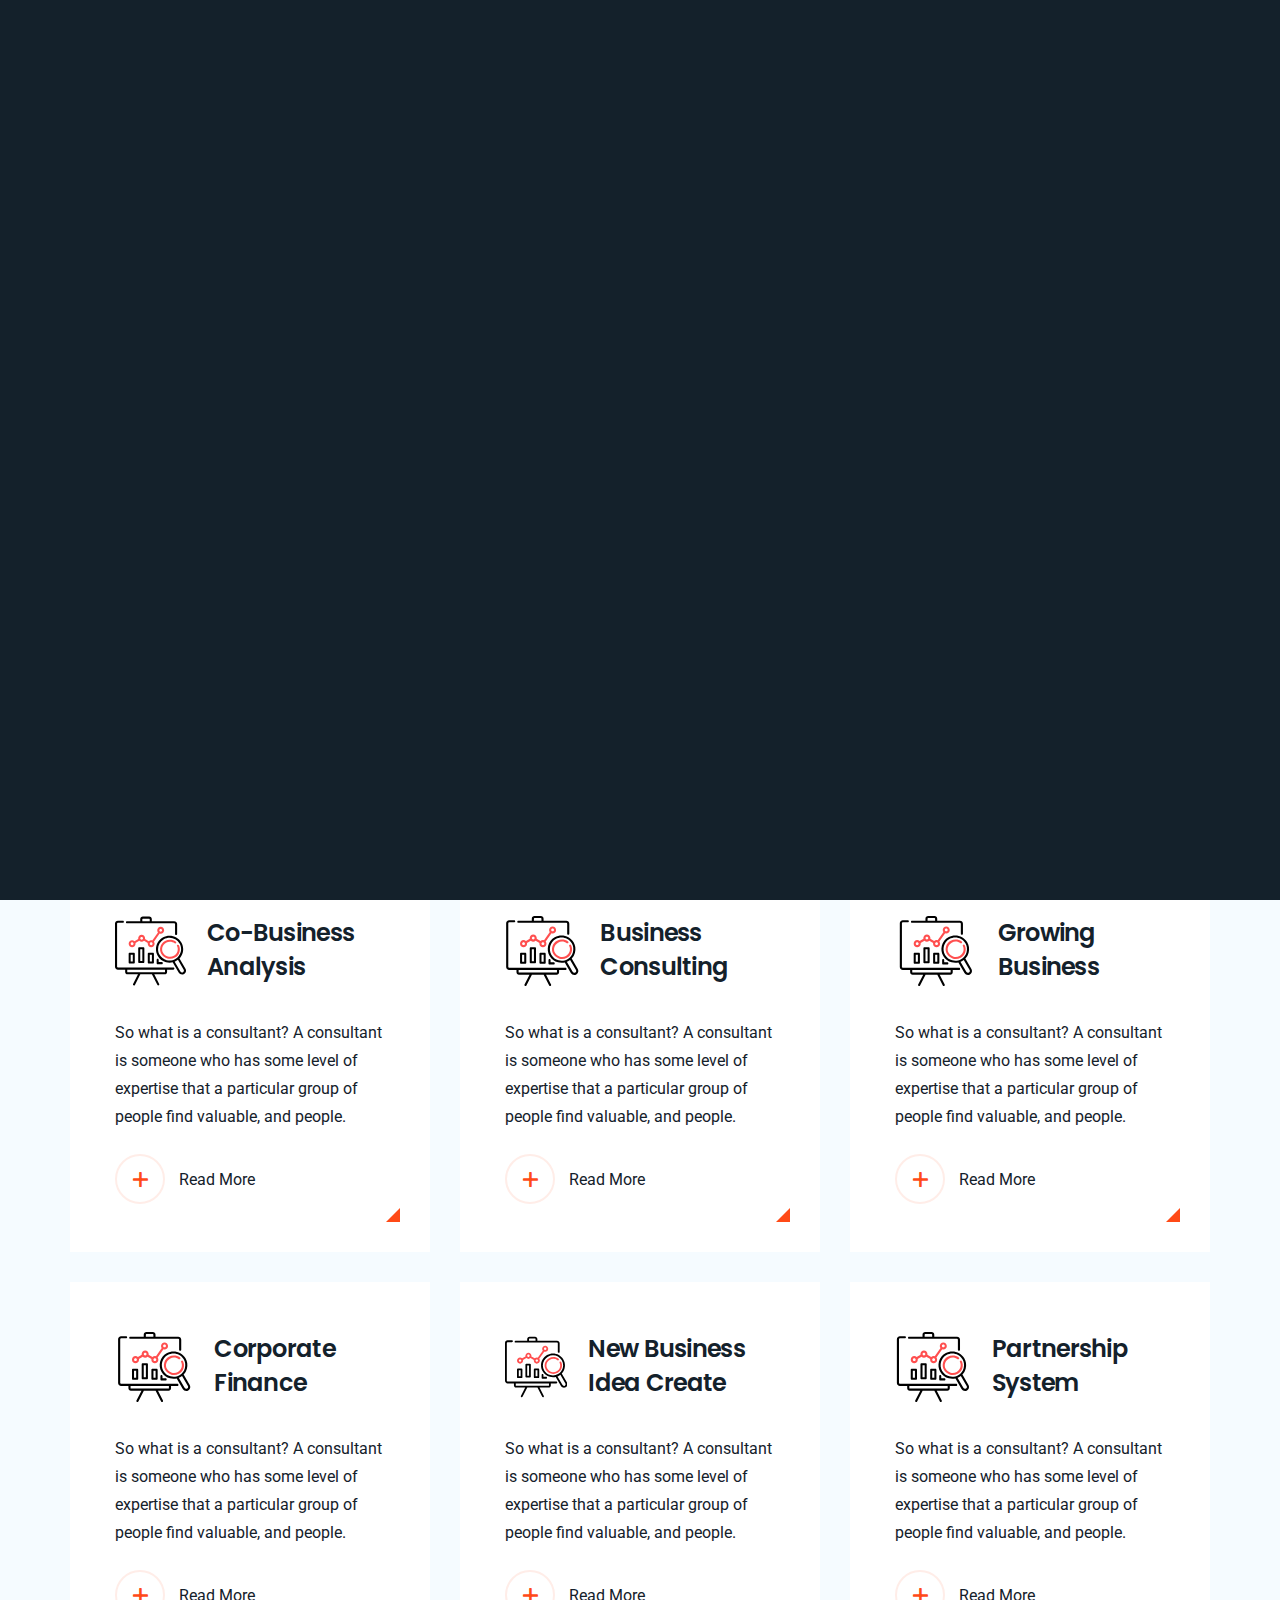
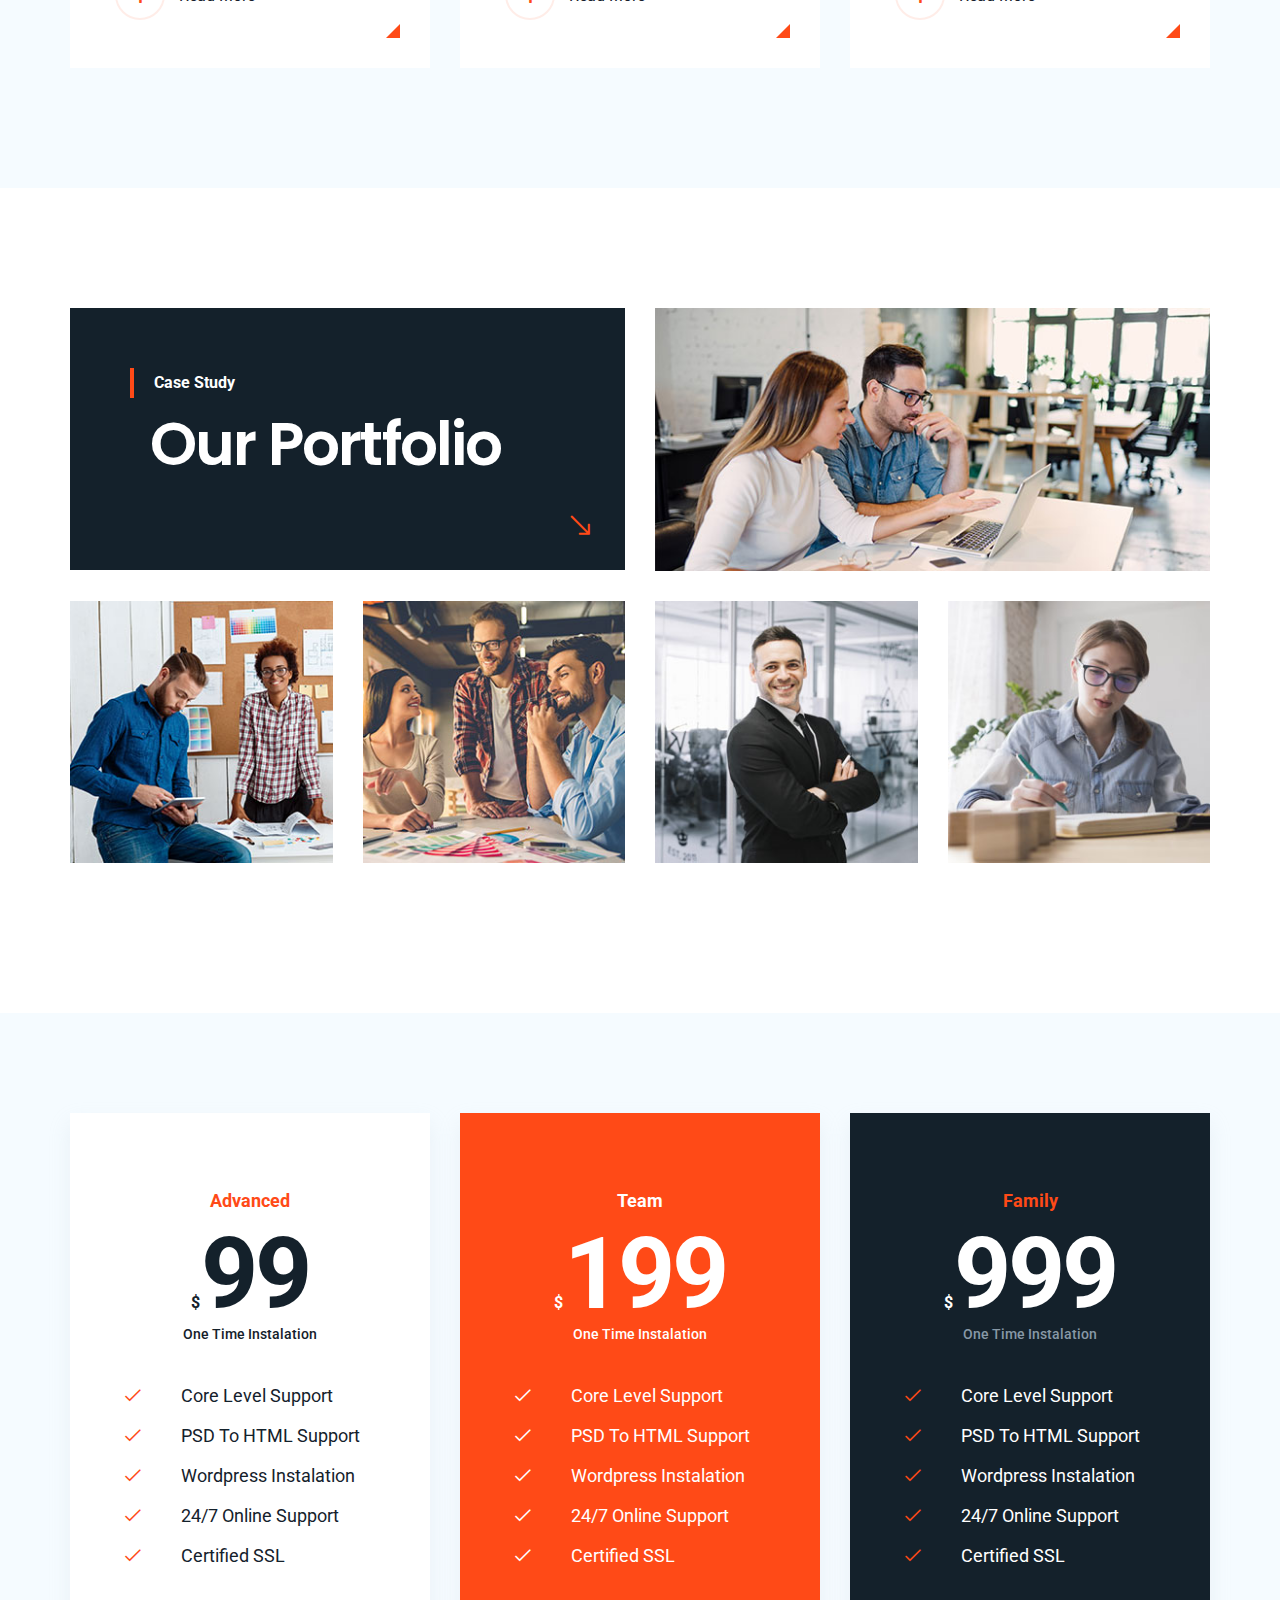
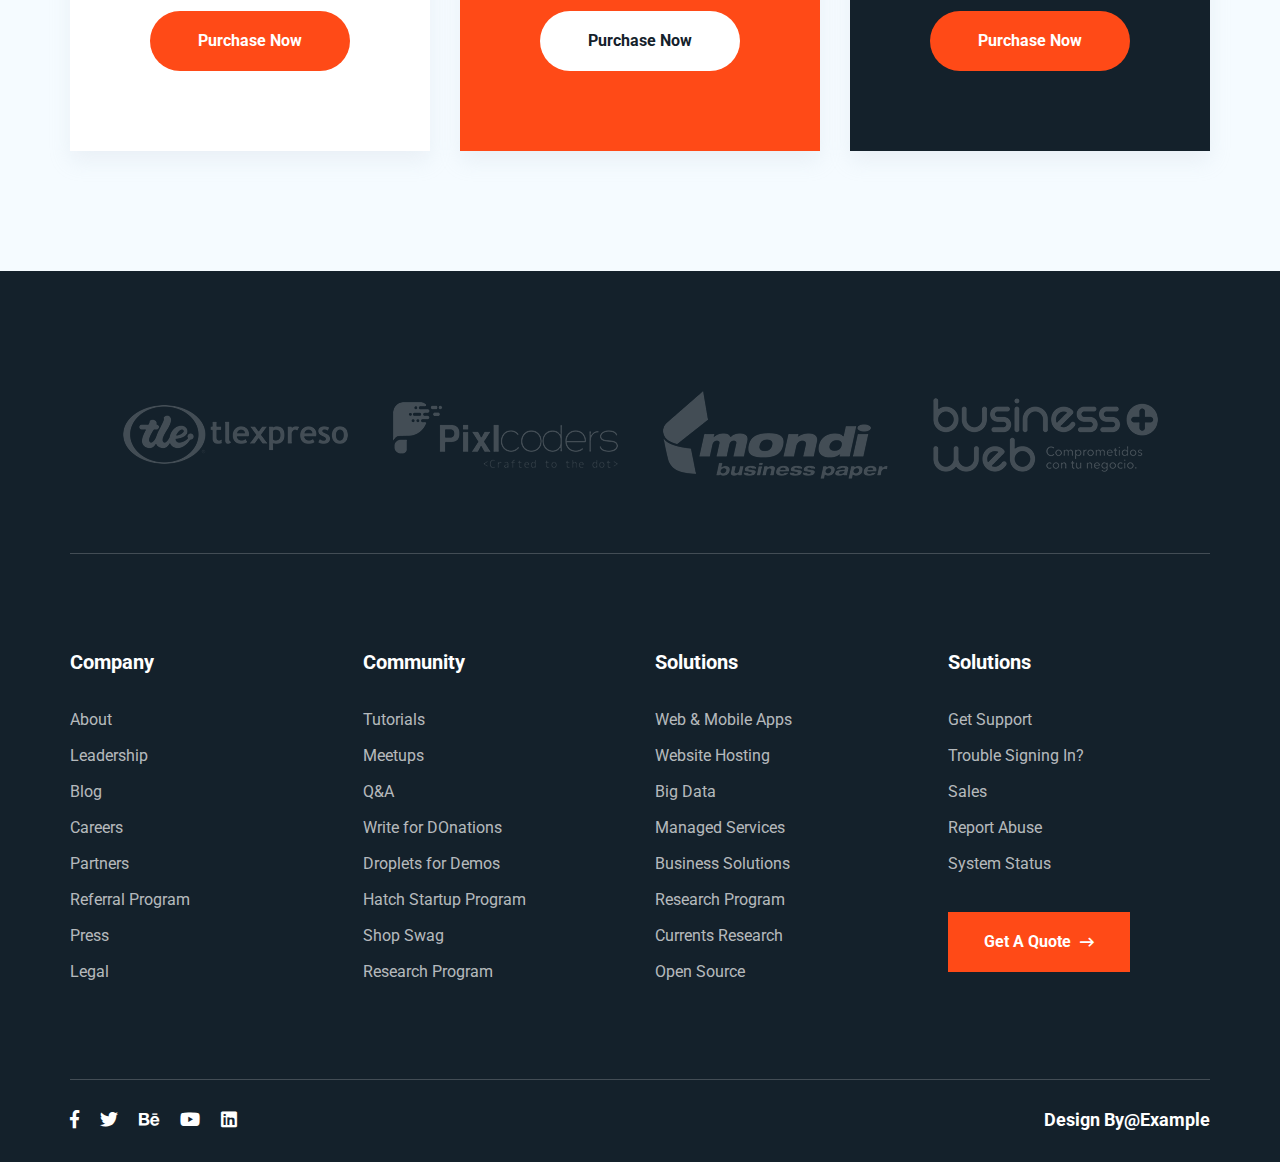
<file: service.html>
<!DOCTYPE html>
<html lang="en">
    <head>
        <title>Quomodo - Business HTML5 Responsive Template</title>
        <meta charset="UTF-8">
        <meta name="viewport" content="width=device-width">

        <!-- Start Include All CSS -->
        <link rel="stylesheet" href="assets/css/bootstrap.css"/>
        <link rel="stylesheet" href="assets/css/font-awesome.min.css"/>
        <link rel="stylesheet" href="assets/css/animate.css"/>
        <link rel="stylesheet" href="assets/css/owl.carousel.min.css">
        <link rel="stylesheet" href="assets/css/owl.theme.default.min.css">
        <link rel="stylesheet" href="assets/css/slick.css">
        <link rel="stylesheet" href="assets/css/lightcase.css">
        <link rel="stylesheet" href="assets/css/preset.css"/>
        <link rel="stylesheet" href="assets/css/theme.css"/>
        <link rel="stylesheet" href="assets/css/responsive.css"/>
        <!-- End Include All CSS -->

        <!-- Favicon Icon -->
        <link rel="icon"  type="image/png" href="assets/images/favicon.png">
        <!-- Favicon Icon -->
    </head>
    <body>

        <!-- Preloader Start -->
        <div class="preloader" id="preloader">
            <div class="la-ball-scale-multiple la-2x">
                <div></div>
                <div></div>
                <div></div>
            </div>
        </div>
        <!-- Preloader End -->
        
        <!-- Header Start -->
        <header class="header-01">
            <div class="container">
                <div class="row">
                    <div class="col-lg-12">
                        <nav class="navbar navbar-expand-lg">
                                <!-- logo Start-->
                                <a class="navbar-brand" href="index.html">
                                    <img src="assets/images/logo.png" alt="">
                                </a>
                                <!-- logo End-->

                            <!-- Moblie Btn Start -->
                            <button class="navbar-toggler" type="button" data-toggle="collapse" data-target="#navbarNavDropdown"
                                    aria-controls="navbarNavDropdown" aria-expanded="false" aria-label="Toggle navigation">
                                <span class="navbar-toggler-icon"></span>
                                <span class="navbar-toggler-icon"></span>
                                <span class="navbar-toggler-icon"></span>
                            </button>
                            <!-- Moblie Btn End -->

                            <!-- Nav Menu Start -->
                            <div class="collapse navbar-collapse" id="navbarNavDropdown">
                                <ul class="navbar-nav">
                                    <li class="dropdown nav-item">
                                        <a class="nav-link" href="#" class="" data-toggle="dropdown">Home</a>
                                        <ul class="dropdown-menu" role="menu">
                                            <li><a class="dropdown-item" href="index.html">Home One</a></li>
                                            <li><a class="dropdown-item" href="index-2.html">Home Two</a></li>
                                            <li><a class="dropdown-item" href="index-3.html">Home Three</a></li>
                                            <li><a class="dropdown-item" href="index-4.html">Home Four</a></li>
                                        </ul>
                                    </li>
                                    <li class="nav-item">
                                        <a class="nav-link" href="about.html">About</a>
                                    </li>
                                    <li class="dropdown nav-item">
                                        <a class="nav-link" href="#" class="" data-toggle="dropdown">Services</a>
                                        <ul class="dropdown-menu" role="menu">
                                            <li><a class="dropdown-item" href="service.html">Service Page</a></li>
                                            <li><a class="dropdown-item" href="single-service.html">Service Details</a></li>
                                        </ul>
                                    </li>
                                    <li class="dropdown nav-item">
                                        <a class="nav-link" href="#" class="" data-toggle="dropdown">Portfolios</a>
                                        <ul class="dropdown-menu" role="menu">
                                            <li><a class="dropdown-item" href="portfolio.html">Portfolio Page</a></li>
                                            <li><a class="dropdown-item" href="single-portfolio.html">Portfolio Details</a></li>
                                        </ul>
                                    </li>
                                    <li class="dropdown nav-item">
                                        <a class="nav-link" href="#" class="" data-toggle="dropdown">News</a>
                                        <ul class="dropdown-menu" role="menu">
                                            <li><a class="dropdown-item" href="news.html">News Page</a></li>
                                            <li><a class="dropdown-item" href="single-post.html">News Details</a></li>
                                        </ul>
                                    </li>
                                    <li class="nav-item">
                                        <a class="nav-link" href="contact.html">Contact</a>
                                    </li>
                                </ul>
                            </div>
                            <!-- Nav Menu End -->

                            <!-- Search Btn -->
                            <div class="search-area">
                                <a href="#" class="search-btn"><i class="far fa-search"></i></a>
                                <form role="search" method="get" class="searchForms" action="#">
                                    <input type="search" placeholder="Type and Hit Enter..." name="s">
                                    <button type="submit" class="search-submit"><i class="twi-search2"></i></button>
                                </form>
                            </div>
                            <!-- Contact Btn End -->

                            <!-- Appointment Btn -->
                            <a href="contact.html" class="appoint-btn">Get Appointment <i class="far fa-long-arrow-right"></i></a>
                            <!-- Contact Btn End -->
                        </nav>
                    </div>
                </div>
            </div>
        </header>
        <!-- Header End -->

        <!-- Page Banner Start -->
        <section class="page-banner" style="background-image: url(assets/images/page-banner.jpg);">
            <div class="container">
                <div class="row">
                    <div class="col-lg-12">
                        <div class="page-content">
                        	<div class="bread-crumbs">
                                <a href="index.html">Home</a><span>|</span>Service
                            </div>
                            <h2>Service Page</h2>
                        </div>
                    </div>
                </div>
            </div>
        </section>  
        <!-- Page Banner End -->

        <!-- Service Section Start -->
        <section class="service-section ab-service">
            <div class="container">
                <div class="row">
                    <div class="col-lg-12 text-center">
                        <div class="sub-title-2"><span>Services</span></div>
                        <h3 class="sec-title">
                            What We Provide
                        </h3>
                    </div>
                </div>
                <div class="row">
                    <div class="col-lg-4 col-md-6">
                        <!-- Service Item Start -->
                        <div class="serivce-item">
                            <div class="si-top">
                                <svg xmlns="http://www.w3.org/2000/svg" width="100" height="97" viewBox="0 0 100 97">
                                    <g fill="none">
                                        <path fill="#FF4F4F" d="M64.358 24.262c2.687 0 4.873-2.211 4.873-4.928s-2.186-4.928-4.873-4.928c-2.688 0-4.874 2.21-4.874 4.928 0 1.11.365 2.135.98 2.96l-8.007 11.313c-.478-.158-.987-.245-1.517-.245-1.28 0-2.447.502-3.317 1.322l-5.337-3.062c.07-.335.109-.681.109-1.036 0-2.718-2.186-4.928-4.873-4.928-2.687 0-4.873 2.21-4.873 4.928 0 .355.038.701.109 1.036l-5.337 3.062c-.87-.82-2.037-1.322-3.317-1.322-2.687 0-4.873 2.21-4.873 4.928 0 2.717 2.186 4.928 4.873 4.928 2.687 0 4.873-2.211 4.873-4.928 0-.356-.038-.702-.11-1.036l5.338-3.063c.87.82 2.036 1.323 3.317 1.323 1.28 0 2.446-.503 3.317-1.323l5.337 3.063c-.071.334-.11.68-.11 1.036 0 2.717 2.187 4.928 4.874 4.928s4.873-2.21 4.873-4.928c0-1.11-.365-2.135-.98-2.96l8.007-11.314c.478.158.988.246 1.518.246zm0-6.9c1.074 0 1.949.885 1.949 1.972s-.875 1.97-1.95 1.97c-1.074 0-1.949-.883-1.949-1.97s.875-1.971 1.95-1.971zM24.103 40.262c-1.074 0-1.949-.885-1.949-1.972s.875-1.97 1.95-1.97c1.074 0 1.949.883 1.949 1.97s-.875 1.972-1.95 1.972zm13.418-7.704c-1.074 0-1.949-.885-1.949-1.972 0-1.086.875-1.97 1.95-1.97 1.074 0 1.949.884 1.949 1.97 0 1.087-.875 1.972-1.95 1.972zM50.94 40.26c-1.075 0-1.95-.885-1.95-1.972s.875-1.97 1.95-1.97 1.949.883 1.949 1.97-.875 1.972-1.95 1.972z" />
                                        <path fill="#000" d="M82.182 71.81H4.163c-.672 0-1.22-.548-1.22-1.22V9.922c0-.672.548-1.219 1.22-1.219h6.938c.813 0 1.472-.658 1.472-1.47 0-.812-.659-1.47-1.472-1.47H4.163C1.868 5.762 0 7.627 0 9.921V70.59c0 2.294 1.868 4.16 4.163 4.16h10.148v3.237c0 1.843 1.501 3.343 3.346 3.343H32.39L25.455 94.86c-.371.723-.085 1.609.638 1.979.215.11.444.162.67.162.535 0 1.05-.292 1.311-.8l7.623-14.87h16.272L59.59 96.2c.26.508.776.8 1.311.8.226 0 .455-.052.67-.162.723-.37 1.01-1.256.639-1.98L55.276 81.33h14.732c1.845 0 3.346-1.5 3.346-3.343V74.75h8.828c.813 0 1.472-.658 1.472-1.47 0-.813-.66-1.47-1.472-1.47zm-11.771 6.177c0 .221-.18.402-.403.402h-52.35c-.223 0-.404-.18-.404-.402V74.75h53.157v3.237zM16.856 9.426h66.483c.672 0 1.219.541 1.219 1.206v13.843c0 .804.658 1.456 1.47 1.456.813 0 1.472-.652 1.472-1.456V10.632c0-2.27-1.867-4.118-4.161-4.118H51.852V3.652C51.852 1.64 50.197 0 48.162 0h-8.948c-2.035 0-3.69 1.639-3.69 3.652v2.862H16.855c-.813 0-1.471.652-1.471 1.456 0 .804.658 1.456 1.47 1.456zm21.61-5.774c0-.408.335-.74.748-.74h8.948c.412 0 .748.332.748.74v2.862H38.465V3.652z" />
                                        <path fill="#000" d="M20.66 50.901c-.79 0-1.43.635-1.43 1.418v12.53c0 .784.64 1.418 1.43 1.418h5.796c.789 0 1.429-.634 1.429-1.418V52.32c0-.783-.64-1.418-1.43-1.418H20.66zm4.367 12.53h-2.939v-9.694h2.94v9.694zM34.121 43.218c-.789 0-1.429.62-1.429 1.385v19.319c0 .765.64 1.385 1.43 1.385h5.795c.79 0 1.43-.62 1.43-1.385V44.603c0-.765-.64-1.385-1.43-1.385h-5.796zm4.368 19.319H35.55V45.988h2.939v16.549zM47.583 50.901c-.79 0-1.43.635-1.43 1.418v12.53c0 .784.64 1.418 1.43 1.418h5.796c.789 0 1.429-.634 1.429-1.418V52.32c0-.783-.64-1.418-1.43-1.418h-5.795zm4.367 12.53h-2.939v-9.694h2.94v9.694zM60.083 59.545c-.79 0-1.43.696-1.43 1.556v4.57c0 .86.64 1.557 1.43 1.557h5.796c.789 0 1.429-.697 1.429-1.557s-.64-1.557-1.43-1.557h-4.367v-3.013c0-.86-.64-1.556-1.428-1.556zM99.252 73.342l-8.41-14.452c2.132-2.253 3.683-5.006 4.512-8.074 1.324-4.904.644-10.027-1.914-14.424-5.282-9.078-17.023-12.198-26.172-6.958-9.149 5.24-12.295 16.89-7.013 25.966 2.56 4.398 6.69 7.543 11.634 8.857 1.65.44 3.325.656 4.99.656 1.454 0 2.9-.166 4.314-.494l8.408 14.452c1.03 1.771 2.907 2.763 4.835 2.763.944 0 1.901-.239 2.777-.74 1.719-.984 2.787-2.82 2.787-4.79 0-.966-.258-1.92-.748-2.762zM72.647 61.448c-4.186-1.113-7.686-3.778-9.853-7.502-4.474-7.688-1.81-17.554 5.94-21.993 2.549-1.46 5.335-2.154 8.086-2.154 5.612 0 11.079 2.888 14.08 8.047 2.168 3.725 2.743 8.063 1.622 12.217-1.122 4.154-3.807 7.626-7.561 9.776-3.754 2.15-8.127 2.721-12.314 1.609zm23.1 16.927c-1.26.722-2.879.292-3.607-.958l-8.089-13.905c.81-.328 1.605-.712 2.376-1.154.772-.442 1.503-.934 2.195-1.467l8.091 13.905c.233.4.355.852.355 1.308 0 .934-.506 1.804-1.32 2.27z" />
                                        <path fill="#FF4F4F" d="M90.715 50.087c1.037-3.219.79-6.665-.695-9.704-.345-.707-1.22-1.01-1.953-.677-.734.333-1.048 1.176-.703 1.883 1.172 2.397 1.366 5.117.548 7.658-.823 2.556-2.601 4.7-5.006 6.04-2.545 1.416-5.51 1.792-8.348 1.06-2.839-.734-5.211-2.49-6.68-4.944-3.034-5.066-1.227-11.566 4.027-14.491 3.84-2.139 8.608-1.853 12.145.728.646.471 1.567.349 2.056-.275.49-.623.362-1.511-.285-1.983-4.48-3.269-10.52-3.63-15.385-.922-3.224 1.795-5.53 4.693-6.494 8.16-.963 3.468-.469 7.09 1.393 10.199 1.861 3.109 4.867 5.332 8.463 6.262 1.2.31 2.42.464 3.63.464 2.415 0 4.799-.611 6.946-1.807 3.047-1.696 5.299-4.413 6.341-7.65z" />
                                    </g>
                                </svg>
                                <h3><a href="single-service.html">Co-Business Analysis</a></h3>
                            </div>
                            <p>
                                So what is a consultant? A consultant is someone who has some level of expertise that a particular group of people find valuable, and people.
                            </p>
                            <a class="read-more" href="single-service.html"><i class="far fa-plus"></i>Read More</a>
                        </div>
                        <!-- Service Item End -->
                    </div>
                    <div class="col-lg-4 col-md-6">
                        <!-- Service Item Start -->
                        <div class="serivce-item">
                            <div class="si-top">
                                <svg xmlns="http://www.w3.org/2000/svg" width="100" height="97" viewBox="0 0 100 97">
                                    <g fill="none">
                                        <path fill="#FF4F4F" d="M64.358 24.262c2.687 0 4.873-2.211 4.873-4.928s-2.186-4.928-4.873-4.928c-2.688 0-4.874 2.21-4.874 4.928 0 1.11.365 2.135.98 2.96l-8.007 11.313c-.478-.158-.987-.245-1.517-.245-1.28 0-2.447.502-3.317 1.322l-5.337-3.062c.07-.335.109-.681.109-1.036 0-2.718-2.186-4.928-4.873-4.928-2.687 0-4.873 2.21-4.873 4.928 0 .355.038.701.109 1.036l-5.337 3.062c-.87-.82-2.037-1.322-3.317-1.322-2.687 0-4.873 2.21-4.873 4.928 0 2.717 2.186 4.928 4.873 4.928 2.687 0 4.873-2.211 4.873-4.928 0-.356-.038-.702-.11-1.036l5.338-3.063c.87.82 2.036 1.323 3.317 1.323 1.28 0 2.446-.503 3.317-1.323l5.337 3.063c-.071.334-.11.68-.11 1.036 0 2.717 2.187 4.928 4.874 4.928s4.873-2.21 4.873-4.928c0-1.11-.365-2.135-.98-2.96l8.007-11.314c.478.158.988.246 1.518.246zm0-6.9c1.074 0 1.949.885 1.949 1.972s-.875 1.97-1.95 1.97c-1.074 0-1.949-.883-1.949-1.97s.875-1.971 1.95-1.971zM24.103 40.262c-1.074 0-1.949-.885-1.949-1.972s.875-1.97 1.95-1.97c1.074 0 1.949.883 1.949 1.97s-.875 1.972-1.95 1.972zm13.418-7.704c-1.074 0-1.949-.885-1.949-1.972 0-1.086.875-1.97 1.95-1.97 1.074 0 1.949.884 1.949 1.97 0 1.087-.875 1.972-1.95 1.972zM50.94 40.26c-1.075 0-1.95-.885-1.95-1.972s.875-1.97 1.95-1.97 1.949.883 1.949 1.97-.875 1.972-1.95 1.972z" />
                                        <path fill="#000" d="M82.182 71.81H4.163c-.672 0-1.22-.548-1.22-1.22V9.922c0-.672.548-1.219 1.22-1.219h6.938c.813 0 1.472-.658 1.472-1.47 0-.812-.659-1.47-1.472-1.47H4.163C1.868 5.762 0 7.627 0 9.921V70.59c0 2.294 1.868 4.16 4.163 4.16h10.148v3.237c0 1.843 1.501 3.343 3.346 3.343H32.39L25.455 94.86c-.371.723-.085 1.609.638 1.979.215.11.444.162.67.162.535 0 1.05-.292 1.311-.8l7.623-14.87h16.272L59.59 96.2c.26.508.776.8 1.311.8.226 0 .455-.052.67-.162.723-.37 1.01-1.256.639-1.98L55.276 81.33h14.732c1.845 0 3.346-1.5 3.346-3.343V74.75h8.828c.813 0 1.472-.658 1.472-1.47 0-.813-.66-1.47-1.472-1.47zm-11.771 6.177c0 .221-.18.402-.403.402h-52.35c-.223 0-.404-.18-.404-.402V74.75h53.157v3.237zM16.856 9.426h66.483c.672 0 1.219.541 1.219 1.206v13.843c0 .804.658 1.456 1.47 1.456.813 0 1.472-.652 1.472-1.456V10.632c0-2.27-1.867-4.118-4.161-4.118H51.852V3.652C51.852 1.64 50.197 0 48.162 0h-8.948c-2.035 0-3.69 1.639-3.69 3.652v2.862H16.855c-.813 0-1.471.652-1.471 1.456 0 .804.658 1.456 1.47 1.456zm21.61-5.774c0-.408.335-.74.748-.74h8.948c.412 0 .748.332.748.74v2.862H38.465V3.652z" />
                                        <path fill="#000" d="M20.66 50.901c-.79 0-1.43.635-1.43 1.418v12.53c0 .784.64 1.418 1.43 1.418h5.796c.789 0 1.429-.634 1.429-1.418V52.32c0-.783-.64-1.418-1.43-1.418H20.66zm4.367 12.53h-2.939v-9.694h2.94v9.694zM34.121 43.218c-.789 0-1.429.62-1.429 1.385v19.319c0 .765.64 1.385 1.43 1.385h5.795c.79 0 1.43-.62 1.43-1.385V44.603c0-.765-.64-1.385-1.43-1.385h-5.796zm4.368 19.319H35.55V45.988h2.939v16.549zM47.583 50.901c-.79 0-1.43.635-1.43 1.418v12.53c0 .784.64 1.418 1.43 1.418h5.796c.789 0 1.429-.634 1.429-1.418V52.32c0-.783-.64-1.418-1.43-1.418h-5.795zm4.367 12.53h-2.939v-9.694h2.94v9.694zM60.083 59.545c-.79 0-1.43.696-1.43 1.556v4.57c0 .86.64 1.557 1.43 1.557h5.796c.789 0 1.429-.697 1.429-1.557s-.64-1.557-1.43-1.557h-4.367v-3.013c0-.86-.64-1.556-1.428-1.556zM99.252 73.342l-8.41-14.452c2.132-2.253 3.683-5.006 4.512-8.074 1.324-4.904.644-10.027-1.914-14.424-5.282-9.078-17.023-12.198-26.172-6.958-9.149 5.24-12.295 16.89-7.013 25.966 2.56 4.398 6.69 7.543 11.634 8.857 1.65.44 3.325.656 4.99.656 1.454 0 2.9-.166 4.314-.494l8.408 14.452c1.03 1.771 2.907 2.763 4.835 2.763.944 0 1.901-.239 2.777-.74 1.719-.984 2.787-2.82 2.787-4.79 0-.966-.258-1.92-.748-2.762zM72.647 61.448c-4.186-1.113-7.686-3.778-9.853-7.502-4.474-7.688-1.81-17.554 5.94-21.993 2.549-1.46 5.335-2.154 8.086-2.154 5.612 0 11.079 2.888 14.08 8.047 2.168 3.725 2.743 8.063 1.622 12.217-1.122 4.154-3.807 7.626-7.561 9.776-3.754 2.15-8.127 2.721-12.314 1.609zm23.1 16.927c-1.26.722-2.879.292-3.607-.958l-8.089-13.905c.81-.328 1.605-.712 2.376-1.154.772-.442 1.503-.934 2.195-1.467l8.091 13.905c.233.4.355.852.355 1.308 0 .934-.506 1.804-1.32 2.27z" />
                                        <path fill="#FF4F4F" d="M90.715 50.087c1.037-3.219.79-6.665-.695-9.704-.345-.707-1.22-1.01-1.953-.677-.734.333-1.048 1.176-.703 1.883 1.172 2.397 1.366 5.117.548 7.658-.823 2.556-2.601 4.7-5.006 6.04-2.545 1.416-5.51 1.792-8.348 1.06-2.839-.734-5.211-2.49-6.68-4.944-3.034-5.066-1.227-11.566 4.027-14.491 3.84-2.139 8.608-1.853 12.145.728.646.471 1.567.349 2.056-.275.49-.623.362-1.511-.285-1.983-4.48-3.269-10.52-3.63-15.385-.922-3.224 1.795-5.53 4.693-6.494 8.16-.963 3.468-.469 7.09 1.393 10.199 1.861 3.109 4.867 5.332 8.463 6.262 1.2.31 2.42.464 3.63.464 2.415 0 4.799-.611 6.946-1.807 3.047-1.696 5.299-4.413 6.341-7.65z" />
                                    </g>
                                </svg>
                                <h3><a href="single-service.html">Business Consulting</a></h3>
                            </div>
                            <p>
                                So what is a consultant? A consultant is someone who has some level of expertise that a particular group of people find valuable, and people.
                            </p>
                            <a class="read-more" href="single-service.html"><i class="far fa-plus"></i>Read More</a>
                        </div>
                        <!-- Service Item End -->
                    </div>
                    <div class="col-lg-4 col-md-6">
                        <!-- Service Item Start -->
                        <div class="serivce-item">
                            <div class="si-top">
                                <svg xmlns="http://www.w3.org/2000/svg" width="100" height="97" viewBox="0 0 100 97">
                                    <g fill="none">
                                        <path fill="#FF4F4F" d="M64.358 24.262c2.687 0 4.873-2.211 4.873-4.928s-2.186-4.928-4.873-4.928c-2.688 0-4.874 2.21-4.874 4.928 0 1.11.365 2.135.98 2.96l-8.007 11.313c-.478-.158-.987-.245-1.517-.245-1.28 0-2.447.502-3.317 1.322l-5.337-3.062c.07-.335.109-.681.109-1.036 0-2.718-2.186-4.928-4.873-4.928-2.687 0-4.873 2.21-4.873 4.928 0 .355.038.701.109 1.036l-5.337 3.062c-.87-.82-2.037-1.322-3.317-1.322-2.687 0-4.873 2.21-4.873 4.928 0 2.717 2.186 4.928 4.873 4.928 2.687 0 4.873-2.211 4.873-4.928 0-.356-.038-.702-.11-1.036l5.338-3.063c.87.82 2.036 1.323 3.317 1.323 1.28 0 2.446-.503 3.317-1.323l5.337 3.063c-.071.334-.11.68-.11 1.036 0 2.717 2.187 4.928 4.874 4.928s4.873-2.21 4.873-4.928c0-1.11-.365-2.135-.98-2.96l8.007-11.314c.478.158.988.246 1.518.246zm0-6.9c1.074 0 1.949.885 1.949 1.972s-.875 1.97-1.95 1.97c-1.074 0-1.949-.883-1.949-1.97s.875-1.971 1.95-1.971zM24.103 40.262c-1.074 0-1.949-.885-1.949-1.972s.875-1.97 1.95-1.97c1.074 0 1.949.883 1.949 1.97s-.875 1.972-1.95 1.972zm13.418-7.704c-1.074 0-1.949-.885-1.949-1.972 0-1.086.875-1.97 1.95-1.97 1.074 0 1.949.884 1.949 1.97 0 1.087-.875 1.972-1.95 1.972zM50.94 40.26c-1.075 0-1.95-.885-1.95-1.972s.875-1.97 1.95-1.97 1.949.883 1.949 1.97-.875 1.972-1.95 1.972z" />
                                        <path fill="#000" d="M82.182 71.81H4.163c-.672 0-1.22-.548-1.22-1.22V9.922c0-.672.548-1.219 1.22-1.219h6.938c.813 0 1.472-.658 1.472-1.47 0-.812-.659-1.47-1.472-1.47H4.163C1.868 5.762 0 7.627 0 9.921V70.59c0 2.294 1.868 4.16 4.163 4.16h10.148v3.237c0 1.843 1.501 3.343 3.346 3.343H32.39L25.455 94.86c-.371.723-.085 1.609.638 1.979.215.11.444.162.67.162.535 0 1.05-.292 1.311-.8l7.623-14.87h16.272L59.59 96.2c.26.508.776.8 1.311.8.226 0 .455-.052.67-.162.723-.37 1.01-1.256.639-1.98L55.276 81.33h14.732c1.845 0 3.346-1.5 3.346-3.343V74.75h8.828c.813 0 1.472-.658 1.472-1.47 0-.813-.66-1.47-1.472-1.47zm-11.771 6.177c0 .221-.18.402-.403.402h-52.35c-.223 0-.404-.18-.404-.402V74.75h53.157v3.237zM16.856 9.426h66.483c.672 0 1.219.541 1.219 1.206v13.843c0 .804.658 1.456 1.47 1.456.813 0 1.472-.652 1.472-1.456V10.632c0-2.27-1.867-4.118-4.161-4.118H51.852V3.652C51.852 1.64 50.197 0 48.162 0h-8.948c-2.035 0-3.69 1.639-3.69 3.652v2.862H16.855c-.813 0-1.471.652-1.471 1.456 0 .804.658 1.456 1.47 1.456zm21.61-5.774c0-.408.335-.74.748-.74h8.948c.412 0 .748.332.748.74v2.862H38.465V3.652z" />
                                        <path fill="#000" d="M20.66 50.901c-.79 0-1.43.635-1.43 1.418v12.53c0 .784.64 1.418 1.43 1.418h5.796c.789 0 1.429-.634 1.429-1.418V52.32c0-.783-.64-1.418-1.43-1.418H20.66zm4.367 12.53h-2.939v-9.694h2.94v9.694zM34.121 43.218c-.789 0-1.429.62-1.429 1.385v19.319c0 .765.64 1.385 1.43 1.385h5.795c.79 0 1.43-.62 1.43-1.385V44.603c0-.765-.64-1.385-1.43-1.385h-5.796zm4.368 19.319H35.55V45.988h2.939v16.549zM47.583 50.901c-.79 0-1.43.635-1.43 1.418v12.53c0 .784.64 1.418 1.43 1.418h5.796c.789 0 1.429-.634 1.429-1.418V52.32c0-.783-.64-1.418-1.43-1.418h-5.795zm4.367 12.53h-2.939v-9.694h2.94v9.694zM60.083 59.545c-.79 0-1.43.696-1.43 1.556v4.57c0 .86.64 1.557 1.43 1.557h5.796c.789 0 1.429-.697 1.429-1.557s-.64-1.557-1.43-1.557h-4.367v-3.013c0-.86-.64-1.556-1.428-1.556zM99.252 73.342l-8.41-14.452c2.132-2.253 3.683-5.006 4.512-8.074 1.324-4.904.644-10.027-1.914-14.424-5.282-9.078-17.023-12.198-26.172-6.958-9.149 5.24-12.295 16.89-7.013 25.966 2.56 4.398 6.69 7.543 11.634 8.857 1.65.44 3.325.656 4.99.656 1.454 0 2.9-.166 4.314-.494l8.408 14.452c1.03 1.771 2.907 2.763 4.835 2.763.944 0 1.901-.239 2.777-.74 1.719-.984 2.787-2.82 2.787-4.79 0-.966-.258-1.92-.748-2.762zM72.647 61.448c-4.186-1.113-7.686-3.778-9.853-7.502-4.474-7.688-1.81-17.554 5.94-21.993 2.549-1.46 5.335-2.154 8.086-2.154 5.612 0 11.079 2.888 14.08 8.047 2.168 3.725 2.743 8.063 1.622 12.217-1.122 4.154-3.807 7.626-7.561 9.776-3.754 2.15-8.127 2.721-12.314 1.609zm23.1 16.927c-1.26.722-2.879.292-3.607-.958l-8.089-13.905c.81-.328 1.605-.712 2.376-1.154.772-.442 1.503-.934 2.195-1.467l8.091 13.905c.233.4.355.852.355 1.308 0 .934-.506 1.804-1.32 2.27z" />
                                        <path fill="#FF4F4F" d="M90.715 50.087c1.037-3.219.79-6.665-.695-9.704-.345-.707-1.22-1.01-1.953-.677-.734.333-1.048 1.176-.703 1.883 1.172 2.397 1.366 5.117.548 7.658-.823 2.556-2.601 4.7-5.006 6.04-2.545 1.416-5.51 1.792-8.348 1.06-2.839-.734-5.211-2.49-6.68-4.944-3.034-5.066-1.227-11.566 4.027-14.491 3.84-2.139 8.608-1.853 12.145.728.646.471 1.567.349 2.056-.275.49-.623.362-1.511-.285-1.983-4.48-3.269-10.52-3.63-15.385-.922-3.224 1.795-5.53 4.693-6.494 8.16-.963 3.468-.469 7.09 1.393 10.199 1.861 3.109 4.867 5.332 8.463 6.262 1.2.31 2.42.464 3.63.464 2.415 0 4.799-.611 6.946-1.807 3.047-1.696 5.299-4.413 6.341-7.65z" />
                                    </g>
                                </svg>
                                <h3><a href="single-service.html">Growing Business</a></h3>
                            </div>
                            <p>
                                So what is a consultant? A consultant is someone who has some level of expertise that a particular group of people find valuable, and people.
                            </p>
                            <a class="read-more" href="single-service.html"><i class="far fa-plus"></i>Read More</a>
                        </div>
                        <!-- Service Item End -->
                    </div>
                    <div class="col-lg-4 col-md-6">
                        <!-- Service Item Start -->
                        <div class="serivce-item">
                            <div class="si-top">
                                <svg xmlns="http://www.w3.org/2000/svg" width="100" height="97" viewBox="0 0 100 97">
                                    <g fill="none">
                                        <path fill="#FF4F4F" d="M64.358 24.262c2.687 0 4.873-2.211 4.873-4.928s-2.186-4.928-4.873-4.928c-2.688 0-4.874 2.21-4.874 4.928 0 1.11.365 2.135.98 2.96l-8.007 11.313c-.478-.158-.987-.245-1.517-.245-1.28 0-2.447.502-3.317 1.322l-5.337-3.062c.07-.335.109-.681.109-1.036 0-2.718-2.186-4.928-4.873-4.928-2.687 0-4.873 2.21-4.873 4.928 0 .355.038.701.109 1.036l-5.337 3.062c-.87-.82-2.037-1.322-3.317-1.322-2.687 0-4.873 2.21-4.873 4.928 0 2.717 2.186 4.928 4.873 4.928 2.687 0 4.873-2.211 4.873-4.928 0-.356-.038-.702-.11-1.036l5.338-3.063c.87.82 2.036 1.323 3.317 1.323 1.28 0 2.446-.503 3.317-1.323l5.337 3.063c-.071.334-.11.68-.11 1.036 0 2.717 2.187 4.928 4.874 4.928s4.873-2.21 4.873-4.928c0-1.11-.365-2.135-.98-2.96l8.007-11.314c.478.158.988.246 1.518.246zm0-6.9c1.074 0 1.949.885 1.949 1.972s-.875 1.97-1.95 1.97c-1.074 0-1.949-.883-1.949-1.97s.875-1.971 1.95-1.971zM24.103 40.262c-1.074 0-1.949-.885-1.949-1.972s.875-1.97 1.95-1.97c1.074 0 1.949.883 1.949 1.97s-.875 1.972-1.95 1.972zm13.418-7.704c-1.074 0-1.949-.885-1.949-1.972 0-1.086.875-1.97 1.95-1.97 1.074 0 1.949.884 1.949 1.97 0 1.087-.875 1.972-1.95 1.972zM50.94 40.26c-1.075 0-1.95-.885-1.95-1.972s.875-1.97 1.95-1.97 1.949.883 1.949 1.97-.875 1.972-1.95 1.972z" />
                                        <path fill="#000" d="M82.182 71.81H4.163c-.672 0-1.22-.548-1.22-1.22V9.922c0-.672.548-1.219 1.22-1.219h6.938c.813 0 1.472-.658 1.472-1.47 0-.812-.659-1.47-1.472-1.47H4.163C1.868 5.762 0 7.627 0 9.921V70.59c0 2.294 1.868 4.16 4.163 4.16h10.148v3.237c0 1.843 1.501 3.343 3.346 3.343H32.39L25.455 94.86c-.371.723-.085 1.609.638 1.979.215.11.444.162.67.162.535 0 1.05-.292 1.311-.8l7.623-14.87h16.272L59.59 96.2c.26.508.776.8 1.311.8.226 0 .455-.052.67-.162.723-.37 1.01-1.256.639-1.98L55.276 81.33h14.732c1.845 0 3.346-1.5 3.346-3.343V74.75h8.828c.813 0 1.472-.658 1.472-1.47 0-.813-.66-1.47-1.472-1.47zm-11.771 6.177c0 .221-.18.402-.403.402h-52.35c-.223 0-.404-.18-.404-.402V74.75h53.157v3.237zM16.856 9.426h66.483c.672 0 1.219.541 1.219 1.206v13.843c0 .804.658 1.456 1.47 1.456.813 0 1.472-.652 1.472-1.456V10.632c0-2.27-1.867-4.118-4.161-4.118H51.852V3.652C51.852 1.64 50.197 0 48.162 0h-8.948c-2.035 0-3.69 1.639-3.69 3.652v2.862H16.855c-.813 0-1.471.652-1.471 1.456 0 .804.658 1.456 1.47 1.456zm21.61-5.774c0-.408.335-.74.748-.74h8.948c.412 0 .748.332.748.74v2.862H38.465V3.652z" />
                                        <path fill="#000" d="M20.66 50.901c-.79 0-1.43.635-1.43 1.418v12.53c0 .784.64 1.418 1.43 1.418h5.796c.789 0 1.429-.634 1.429-1.418V52.32c0-.783-.64-1.418-1.43-1.418H20.66zm4.367 12.53h-2.939v-9.694h2.94v9.694zM34.121 43.218c-.789 0-1.429.62-1.429 1.385v19.319c0 .765.64 1.385 1.43 1.385h5.795c.79 0 1.43-.62 1.43-1.385V44.603c0-.765-.64-1.385-1.43-1.385h-5.796zm4.368 19.319H35.55V45.988h2.939v16.549zM47.583 50.901c-.79 0-1.43.635-1.43 1.418v12.53c0 .784.64 1.418 1.43 1.418h5.796c.789 0 1.429-.634 1.429-1.418V52.32c0-.783-.64-1.418-1.43-1.418h-5.795zm4.367 12.53h-2.939v-9.694h2.94v9.694zM60.083 59.545c-.79 0-1.43.696-1.43 1.556v4.57c0 .86.64 1.557 1.43 1.557h5.796c.789 0 1.429-.697 1.429-1.557s-.64-1.557-1.43-1.557h-4.367v-3.013c0-.86-.64-1.556-1.428-1.556zM99.252 73.342l-8.41-14.452c2.132-2.253 3.683-5.006 4.512-8.074 1.324-4.904.644-10.027-1.914-14.424-5.282-9.078-17.023-12.198-26.172-6.958-9.149 5.24-12.295 16.89-7.013 25.966 2.56 4.398 6.69 7.543 11.634 8.857 1.65.44 3.325.656 4.99.656 1.454 0 2.9-.166 4.314-.494l8.408 14.452c1.03 1.771 2.907 2.763 4.835 2.763.944 0 1.901-.239 2.777-.74 1.719-.984 2.787-2.82 2.787-4.79 0-.966-.258-1.92-.748-2.762zM72.647 61.448c-4.186-1.113-7.686-3.778-9.853-7.502-4.474-7.688-1.81-17.554 5.94-21.993 2.549-1.46 5.335-2.154 8.086-2.154 5.612 0 11.079 2.888 14.08 8.047 2.168 3.725 2.743 8.063 1.622 12.217-1.122 4.154-3.807 7.626-7.561 9.776-3.754 2.15-8.127 2.721-12.314 1.609zm23.1 16.927c-1.26.722-2.879.292-3.607-.958l-8.089-13.905c.81-.328 1.605-.712 2.376-1.154.772-.442 1.503-.934 2.195-1.467l8.091 13.905c.233.4.355.852.355 1.308 0 .934-.506 1.804-1.32 2.27z" />
                                        <path fill="#FF4F4F" d="M90.715 50.087c1.037-3.219.79-6.665-.695-9.704-.345-.707-1.22-1.01-1.953-.677-.734.333-1.048 1.176-.703 1.883 1.172 2.397 1.366 5.117.548 7.658-.823 2.556-2.601 4.7-5.006 6.04-2.545 1.416-5.51 1.792-8.348 1.06-2.839-.734-5.211-2.49-6.68-4.944-3.034-5.066-1.227-11.566 4.027-14.491 3.84-2.139 8.608-1.853 12.145.728.646.471 1.567.349 2.056-.275.49-.623.362-1.511-.285-1.983-4.48-3.269-10.52-3.63-15.385-.922-3.224 1.795-5.53 4.693-6.494 8.16-.963 3.468-.469 7.09 1.393 10.199 1.861 3.109 4.867 5.332 8.463 6.262 1.2.31 2.42.464 3.63.464 2.415 0 4.799-.611 6.946-1.807 3.047-1.696 5.299-4.413 6.341-7.65z" />
                                    </g>
                                </svg>
                                <h3><a href="single-service.html">Corporate Finance</a></h3>
                            </div>
                            <p>
                                So what is a consultant? A consultant is someone who has some level of expertise that a particular group of people find valuable, and people.
                            </p>
                            <a class="read-more" href="single-service.html"><i class="far fa-plus"></i>Read More</a>
                        </div>
                        <!-- Service Item End -->
                    </div>
                    <div class="col-lg-4 col-md-6">
                        <!-- Service Item Start -->
                        <div class="serivce-item">
                            <div class="si-top">
                                <svg xmlns="http://www.w3.org/2000/svg" width="100" height="97" viewBox="0 0 100 97">
                                    <g fill="none">
                                        <path fill="#FF4F4F" d="M64.358 24.262c2.687 0 4.873-2.211 4.873-4.928s-2.186-4.928-4.873-4.928c-2.688 0-4.874 2.21-4.874 4.928 0 1.11.365 2.135.98 2.96l-8.007 11.313c-.478-.158-.987-.245-1.517-.245-1.28 0-2.447.502-3.317 1.322l-5.337-3.062c.07-.335.109-.681.109-1.036 0-2.718-2.186-4.928-4.873-4.928-2.687 0-4.873 2.21-4.873 4.928 0 .355.038.701.109 1.036l-5.337 3.062c-.87-.82-2.037-1.322-3.317-1.322-2.687 0-4.873 2.21-4.873 4.928 0 2.717 2.186 4.928 4.873 4.928 2.687 0 4.873-2.211 4.873-4.928 0-.356-.038-.702-.11-1.036l5.338-3.063c.87.82 2.036 1.323 3.317 1.323 1.28 0 2.446-.503 3.317-1.323l5.337 3.063c-.071.334-.11.68-.11 1.036 0 2.717 2.187 4.928 4.874 4.928s4.873-2.21 4.873-4.928c0-1.11-.365-2.135-.98-2.96l8.007-11.314c.478.158.988.246 1.518.246zm0-6.9c1.074 0 1.949.885 1.949 1.972s-.875 1.97-1.95 1.97c-1.074 0-1.949-.883-1.949-1.97s.875-1.971 1.95-1.971zM24.103 40.262c-1.074 0-1.949-.885-1.949-1.972s.875-1.97 1.95-1.97c1.074 0 1.949.883 1.949 1.97s-.875 1.972-1.95 1.972zm13.418-7.704c-1.074 0-1.949-.885-1.949-1.972 0-1.086.875-1.97 1.95-1.97 1.074 0 1.949.884 1.949 1.97 0 1.087-.875 1.972-1.95 1.972zM50.94 40.26c-1.075 0-1.95-.885-1.95-1.972s.875-1.97 1.95-1.97 1.949.883 1.949 1.97-.875 1.972-1.95 1.972z" />
                                        <path fill="#000" d="M82.182 71.81H4.163c-.672 0-1.22-.548-1.22-1.22V9.922c0-.672.548-1.219 1.22-1.219h6.938c.813 0 1.472-.658 1.472-1.47 0-.812-.659-1.47-1.472-1.47H4.163C1.868 5.762 0 7.627 0 9.921V70.59c0 2.294 1.868 4.16 4.163 4.16h10.148v3.237c0 1.843 1.501 3.343 3.346 3.343H32.39L25.455 94.86c-.371.723-.085 1.609.638 1.979.215.11.444.162.67.162.535 0 1.05-.292 1.311-.8l7.623-14.87h16.272L59.59 96.2c.26.508.776.8 1.311.8.226 0 .455-.052.67-.162.723-.37 1.01-1.256.639-1.98L55.276 81.33h14.732c1.845 0 3.346-1.5 3.346-3.343V74.75h8.828c.813 0 1.472-.658 1.472-1.47 0-.813-.66-1.47-1.472-1.47zm-11.771 6.177c0 .221-.18.402-.403.402h-52.35c-.223 0-.404-.18-.404-.402V74.75h53.157v3.237zM16.856 9.426h66.483c.672 0 1.219.541 1.219 1.206v13.843c0 .804.658 1.456 1.47 1.456.813 0 1.472-.652 1.472-1.456V10.632c0-2.27-1.867-4.118-4.161-4.118H51.852V3.652C51.852 1.64 50.197 0 48.162 0h-8.948c-2.035 0-3.69 1.639-3.69 3.652v2.862H16.855c-.813 0-1.471.652-1.471 1.456 0 .804.658 1.456 1.47 1.456zm21.61-5.774c0-.408.335-.74.748-.74h8.948c.412 0 .748.332.748.74v2.862H38.465V3.652z" />
                                        <path fill="#000" d="M20.66 50.901c-.79 0-1.43.635-1.43 1.418v12.53c0 .784.64 1.418 1.43 1.418h5.796c.789 0 1.429-.634 1.429-1.418V52.32c0-.783-.64-1.418-1.43-1.418H20.66zm4.367 12.53h-2.939v-9.694h2.94v9.694zM34.121 43.218c-.789 0-1.429.62-1.429 1.385v19.319c0 .765.64 1.385 1.43 1.385h5.795c.79 0 1.43-.62 1.43-1.385V44.603c0-.765-.64-1.385-1.43-1.385h-5.796zm4.368 19.319H35.55V45.988h2.939v16.549zM47.583 50.901c-.79 0-1.43.635-1.43 1.418v12.53c0 .784.64 1.418 1.43 1.418h5.796c.789 0 1.429-.634 1.429-1.418V52.32c0-.783-.64-1.418-1.43-1.418h-5.795zm4.367 12.53h-2.939v-9.694h2.94v9.694zM60.083 59.545c-.79 0-1.43.696-1.43 1.556v4.57c0 .86.64 1.557 1.43 1.557h5.796c.789 0 1.429-.697 1.429-1.557s-.64-1.557-1.43-1.557h-4.367v-3.013c0-.86-.64-1.556-1.428-1.556zM99.252 73.342l-8.41-14.452c2.132-2.253 3.683-5.006 4.512-8.074 1.324-4.904.644-10.027-1.914-14.424-5.282-9.078-17.023-12.198-26.172-6.958-9.149 5.24-12.295 16.89-7.013 25.966 2.56 4.398 6.69 7.543 11.634 8.857 1.65.44 3.325.656 4.99.656 1.454 0 2.9-.166 4.314-.494l8.408 14.452c1.03 1.771 2.907 2.763 4.835 2.763.944 0 1.901-.239 2.777-.74 1.719-.984 2.787-2.82 2.787-4.79 0-.966-.258-1.92-.748-2.762zM72.647 61.448c-4.186-1.113-7.686-3.778-9.853-7.502-4.474-7.688-1.81-17.554 5.94-21.993 2.549-1.46 5.335-2.154 8.086-2.154 5.612 0 11.079 2.888 14.08 8.047 2.168 3.725 2.743 8.063 1.622 12.217-1.122 4.154-3.807 7.626-7.561 9.776-3.754 2.15-8.127 2.721-12.314 1.609zm23.1 16.927c-1.26.722-2.879.292-3.607-.958l-8.089-13.905c.81-.328 1.605-.712 2.376-1.154.772-.442 1.503-.934 2.195-1.467l8.091 13.905c.233.4.355.852.355 1.308 0 .934-.506 1.804-1.32 2.27z" />
                                        <path fill="#FF4F4F" d="M90.715 50.087c1.037-3.219.79-6.665-.695-9.704-.345-.707-1.22-1.01-1.953-.677-.734.333-1.048 1.176-.703 1.883 1.172 2.397 1.366 5.117.548 7.658-.823 2.556-2.601 4.7-5.006 6.04-2.545 1.416-5.51 1.792-8.348 1.06-2.839-.734-5.211-2.49-6.68-4.944-3.034-5.066-1.227-11.566 4.027-14.491 3.84-2.139 8.608-1.853 12.145.728.646.471 1.567.349 2.056-.275.49-.623.362-1.511-.285-1.983-4.48-3.269-10.52-3.63-15.385-.922-3.224 1.795-5.53 4.693-6.494 8.16-.963 3.468-.469 7.09 1.393 10.199 1.861 3.109 4.867 5.332 8.463 6.262 1.2.31 2.42.464 3.63.464 2.415 0 4.799-.611 6.946-1.807 3.047-1.696 5.299-4.413 6.341-7.65z" />
                                    </g>
                                </svg>
                                <h3><a href="single-service.html">New Business Idea Create</a></h3>
                            </div>
                            <p>
                                So what is a consultant? A consultant is someone who has some level of expertise that a particular group of people find valuable, and people.
                            </p>
                            <a class="read-more" href="single-service.html"><i class="far fa-plus"></i>Read More</a>
                        </div>
                        <!-- Service Item End -->
                    </div>
                    <div class="col-lg-4 col-md-6">
                        <!-- Service Item Start -->
                        <div class="serivce-item">
                            <div class="si-top">
                                <svg xmlns="http://www.w3.org/2000/svg" width="100" height="97" viewBox="0 0 100 97">
                                    <g fill="none">
                                        <path fill="#FF4F4F" d="M64.358 24.262c2.687 0 4.873-2.211 4.873-4.928s-2.186-4.928-4.873-4.928c-2.688 0-4.874 2.21-4.874 4.928 0 1.11.365 2.135.98 2.96l-8.007 11.313c-.478-.158-.987-.245-1.517-.245-1.28 0-2.447.502-3.317 1.322l-5.337-3.062c.07-.335.109-.681.109-1.036 0-2.718-2.186-4.928-4.873-4.928-2.687 0-4.873 2.21-4.873 4.928 0 .355.038.701.109 1.036l-5.337 3.062c-.87-.82-2.037-1.322-3.317-1.322-2.687 0-4.873 2.21-4.873 4.928 0 2.717 2.186 4.928 4.873 4.928 2.687 0 4.873-2.211 4.873-4.928 0-.356-.038-.702-.11-1.036l5.338-3.063c.87.82 2.036 1.323 3.317 1.323 1.28 0 2.446-.503 3.317-1.323l5.337 3.063c-.071.334-.11.68-.11 1.036 0 2.717 2.187 4.928 4.874 4.928s4.873-2.21 4.873-4.928c0-1.11-.365-2.135-.98-2.96l8.007-11.314c.478.158.988.246 1.518.246zm0-6.9c1.074 0 1.949.885 1.949 1.972s-.875 1.97-1.95 1.97c-1.074 0-1.949-.883-1.949-1.97s.875-1.971 1.95-1.971zM24.103 40.262c-1.074 0-1.949-.885-1.949-1.972s.875-1.97 1.95-1.97c1.074 0 1.949.883 1.949 1.97s-.875 1.972-1.95 1.972zm13.418-7.704c-1.074 0-1.949-.885-1.949-1.972 0-1.086.875-1.97 1.95-1.97 1.074 0 1.949.884 1.949 1.97 0 1.087-.875 1.972-1.95 1.972zM50.94 40.26c-1.075 0-1.95-.885-1.95-1.972s.875-1.97 1.95-1.97 1.949.883 1.949 1.97-.875 1.972-1.95 1.972z" />
                                        <path fill="#000" d="M82.182 71.81H4.163c-.672 0-1.22-.548-1.22-1.22V9.922c0-.672.548-1.219 1.22-1.219h6.938c.813 0 1.472-.658 1.472-1.47 0-.812-.659-1.47-1.472-1.47H4.163C1.868 5.762 0 7.627 0 9.921V70.59c0 2.294 1.868 4.16 4.163 4.16h10.148v3.237c0 1.843 1.501 3.343 3.346 3.343H32.39L25.455 94.86c-.371.723-.085 1.609.638 1.979.215.11.444.162.67.162.535 0 1.05-.292 1.311-.8l7.623-14.87h16.272L59.59 96.2c.26.508.776.8 1.311.8.226 0 .455-.052.67-.162.723-.37 1.01-1.256.639-1.98L55.276 81.33h14.732c1.845 0 3.346-1.5 3.346-3.343V74.75h8.828c.813 0 1.472-.658 1.472-1.47 0-.813-.66-1.47-1.472-1.47zm-11.771 6.177c0 .221-.18.402-.403.402h-52.35c-.223 0-.404-.18-.404-.402V74.75h53.157v3.237zM16.856 9.426h66.483c.672 0 1.219.541 1.219 1.206v13.843c0 .804.658 1.456 1.47 1.456.813 0 1.472-.652 1.472-1.456V10.632c0-2.27-1.867-4.118-4.161-4.118H51.852V3.652C51.852 1.64 50.197 0 48.162 0h-8.948c-2.035 0-3.69 1.639-3.69 3.652v2.862H16.855c-.813 0-1.471.652-1.471 1.456 0 .804.658 1.456 1.47 1.456zm21.61-5.774c0-.408.335-.74.748-.74h8.948c.412 0 .748.332.748.74v2.862H38.465V3.652z" />
                                        <path fill="#000" d="M20.66 50.901c-.79 0-1.43.635-1.43 1.418v12.53c0 .784.64 1.418 1.43 1.418h5.796c.789 0 1.429-.634 1.429-1.418V52.32c0-.783-.64-1.418-1.43-1.418H20.66zm4.367 12.53h-2.939v-9.694h2.94v9.694zM34.121 43.218c-.789 0-1.429.62-1.429 1.385v19.319c0 .765.64 1.385 1.43 1.385h5.795c.79 0 1.43-.62 1.43-1.385V44.603c0-.765-.64-1.385-1.43-1.385h-5.796zm4.368 19.319H35.55V45.988h2.939v16.549zM47.583 50.901c-.79 0-1.43.635-1.43 1.418v12.53c0 .784.64 1.418 1.43 1.418h5.796c.789 0 1.429-.634 1.429-1.418V52.32c0-.783-.64-1.418-1.43-1.418h-5.795zm4.367 12.53h-2.939v-9.694h2.94v9.694zM60.083 59.545c-.79 0-1.43.696-1.43 1.556v4.57c0 .86.64 1.557 1.43 1.557h5.796c.789 0 1.429-.697 1.429-1.557s-.64-1.557-1.43-1.557h-4.367v-3.013c0-.86-.64-1.556-1.428-1.556zM99.252 73.342l-8.41-14.452c2.132-2.253 3.683-5.006 4.512-8.074 1.324-4.904.644-10.027-1.914-14.424-5.282-9.078-17.023-12.198-26.172-6.958-9.149 5.24-12.295 16.89-7.013 25.966 2.56 4.398 6.69 7.543 11.634 8.857 1.65.44 3.325.656 4.99.656 1.454 0 2.9-.166 4.314-.494l8.408 14.452c1.03 1.771 2.907 2.763 4.835 2.763.944 0 1.901-.239 2.777-.74 1.719-.984 2.787-2.82 2.787-4.79 0-.966-.258-1.92-.748-2.762zM72.647 61.448c-4.186-1.113-7.686-3.778-9.853-7.502-4.474-7.688-1.81-17.554 5.94-21.993 2.549-1.46 5.335-2.154 8.086-2.154 5.612 0 11.079 2.888 14.08 8.047 2.168 3.725 2.743 8.063 1.622 12.217-1.122 4.154-3.807 7.626-7.561 9.776-3.754 2.15-8.127 2.721-12.314 1.609zm23.1 16.927c-1.26.722-2.879.292-3.607-.958l-8.089-13.905c.81-.328 1.605-.712 2.376-1.154.772-.442 1.503-.934 2.195-1.467l8.091 13.905c.233.4.355.852.355 1.308 0 .934-.506 1.804-1.32 2.27z" />
                                        <path fill="#FF4F4F" d="M90.715 50.087c1.037-3.219.79-6.665-.695-9.704-.345-.707-1.22-1.01-1.953-.677-.734.333-1.048 1.176-.703 1.883 1.172 2.397 1.366 5.117.548 7.658-.823 2.556-2.601 4.7-5.006 6.04-2.545 1.416-5.51 1.792-8.348 1.06-2.839-.734-5.211-2.49-6.68-4.944-3.034-5.066-1.227-11.566 4.027-14.491 3.84-2.139 8.608-1.853 12.145.728.646.471 1.567.349 2.056-.275.49-.623.362-1.511-.285-1.983-4.48-3.269-10.52-3.63-15.385-.922-3.224 1.795-5.53 4.693-6.494 8.16-.963 3.468-.469 7.09 1.393 10.199 1.861 3.109 4.867 5.332 8.463 6.262 1.2.31 2.42.464 3.63.464 2.415 0 4.799-.611 6.946-1.807 3.047-1.696 5.299-4.413 6.341-7.65z" />
                                    </g>
                                </svg>
                                <h3><a href="single-service.html">Partnership System</a></h3>
                            </div>
                            <p>
                                So what is a consultant? A consultant is someone who has some level of expertise that a particular group of people find valuable, and people.
                            </p>
                            <a class="read-more" href="single-service.html"><i class="far fa-plus"></i>Read More</a>
                        </div>
                        <!-- Service Item End -->
                    </div>
                </div>
            </div>
        </section>  
        <!-- Service Section End -->

        <!-- Portfolio Section Start -->
        <section class="portfolio-section-2 ps-color">
            <div class="container">
                <div class="row">
                    <div class="col-lg-6 col-md-6">
                        <div class="work-title">
                            <div class="sub-title">
                                <span class="border-left bl-3"></span>Case Study
                            </div>
                            <h3 class="sec-title">
                                Our Portfolio
                            </h3>
                            <i class="fal fa-long-arrow-right"></i>
                        </div>
                    </div>
                    <div class="col-lg-6 col-md-6">
                        <!-- Work Item -->
                        <div class="work-item work-item-2">
                            <img src="assets/images/home3/portfolio/1.jpg" alt="">
                            <div class="work-detail">
                                <a class="cate" href="#">Consulting</a>
                                <h4><a href="single-portfolio.html">Rosalina Print Co.</a></h4>
                            </div>
                        </div>
                        <!-- Work Item -->
                    </div>
                </div>
                <div class="row">
                    <div class="col-lg-3 col-md-6">
                        <!-- Work Item -->
                        <div class="work-item work-item-2">
                            <img src="assets/images/home3/portfolio/2.jpg" alt="">
                            <div class="work-detail">
                                <a class="cate" href="#">Consulting</a>
                                <h4><a href="single-portfolio.html">Rosalina Print Co.</a></h4>
                            </div>
                        </div>
                        <!-- Work Item -->
                    </div>
                    <div class="col-lg-3 col-md-6">
                        <!-- Work Item -->
                        <div class="work-item work-item-2">
                            <img src="assets/images/home3/portfolio/3.jpg" alt="">
                            <div class="work-detail">
                                <a class="cate" href="#">Consulting</a>
                                <h4><a href="single-portfolio.html">Rosalina Print Co.</a></h4>
                            </div>
                        </div>
                        <!-- Work Item -->
                    </div>
                    <div class="col-lg-3 col-md-6">
                        <!-- Work Item -->
                        <div class="work-item work-item-2">
                            <img src="assets/images/home3/portfolio/4.jpg" alt="">
                            <div class="work-detail">
                                <a class="cate" href="#">Consulting</a>
                                <h4><a href="single-portfolio.html">Rosalina Print Co.</a></h4>
                            </div>
                        </div>
                        <!-- Work Item -->
                    </div>
                    <div class="col-lg-3 col-md-6">
                        <!-- Work Item -->
                        <div class="work-item work-item-2">
                            <img src="assets/images/home3/portfolio/5.jpg" alt="">
                            <div class="work-detail">
                                <a class="cate" href="#">Consulting</a>
                                <h4><a href="single-portfolio.html">Rosalina Print Co.</a></h4>
                            </div>
                        </div>
                        <!-- Work Item -->
                    </div>
                </div>
            </div>
        </section>
        <!-- Portfolio Section End -->

        <!-- Pricing Section Start -->
        <section class="pricing-section-2 width-bg">
            <div class="container">
                <div class="row">
                    <div class="col-lg-4 col-md-6">
                        <!-- pricing item start -->
                        <div class="pricing-item text-center">
                            <p class="pack-name">Advanced</p>
                            <div class="price"><span>$</span>99</div>
                            <p class="description">One Time Instalation</p>
                            <ul>
                                <li><i class="fal fa-check"></i>Core Level Support</li>
                                <li><i class="fal fa-check"></i>PSD To HTML Support</li>
                                <li><i class="fal fa-check"></i>Wordpress Instalation</li>
                                <li><i class="fal fa-check"></i>24/7 Online Support</li>
                                <li><i class="fal fa-check"></i>Certified SSL</li>
                            </ul>
                            <a class="quomodo-btn" href="#">Purchase Now</a>
                        </div>
                        <!-- pricing item start -->
                    </div>
                    <div class="col-lg-4 col-md-6">
                        <!-- pricing item start -->
                        <div class="pricing-item p-team text-center">
                            <p class="pack-name">Team</p>
                            <div class="price"><span>$</span>199</div>
                            <p class="description">One Time Instalation</p>
                            <ul>
                                <li><i class="fal fa-check"></i>Core Level Support</li>
                                <li><i class="fal fa-check"></i>PSD To HTML Support</li>
                                <li><i class="fal fa-check"></i>Wordpress Instalation</li>
                                <li><i class="fal fa-check"></i>24/7 Online Support</li>
                                <li><i class="fal fa-check"></i>Certified SSL</li>
                            </ul>
                            <a class="quomodo-btn" href="#">Purchase Now</a>
                        </div>
                        <!-- pricing item start -->
                    </div>
                    <div class="col-lg-4 col-md-6">
                        <!-- pricing item start -->
                        <div class="pricing-item p-family text-center">
                            <p class="pack-name">Family</p>
                            <div class="price"><span>$</span>999</div>
                            <p class="description">One Time Instalation</p>
                            <ul>
                                <li><i class="fal fa-check"></i>Core Level Support</li>
                                <li><i class="fal fa-check"></i>PSD To HTML Support</li>
                                <li><i class="fal fa-check"></i>Wordpress Instalation</li>
                                <li><i class="fal fa-check"></i>24/7 Online Support</li>
                                <li><i class="fal fa-check"></i>Certified SSL</li>
                            </ul>
                            <a class="quomodo-btn" href="#">Purchase Now</a>
                        </div>
                        <!-- pricing item start -->
                    </div>
                </div>
            </div>
        </section>
        <!-- Pricing Section End -->

        <!-- Footer Start -->
        <footer class="footer-01">
        	<div class="client-logo owl-carousel">
        		<a href="#">
        			<img src="assets/images/home/client-logo/1.png" alt="">
        		</a>
        		<a href="#">
        			<img src="assets/images/home/client-logo/2.png" alt="">
        		</a>
        		<a href="#">
        			<img src="assets/images/home/client-logo/3.png" alt="">
        		</a>
        		<a href="#">
        			<img src="assets/images/home/client-logo/4.png" alt="">
        		</a>
        		<a href="#">
        			<img src="assets/images/home/client-logo/5.png" alt="">
        		</a>
                <a href="#">
        			<img src="assets/images/home/client-logo/1.png" alt="">
        		</a>
        		<a href="#">
        			<img src="assets/images/home/client-logo/2.png" alt="">
        		</a>
        		<a href="#">
        			<img src="assets/images/home/client-logo/3.png" alt="">
        		</a>
        		<a href="#">
        			<img src="assets/images/home/client-logo/4.png" alt="">
        		</a>
        		<a href="#">
        			<img src="assets/images/home/client-logo/5.png" alt="">
        		</a>
        	</div>
        	<div class="container">
            	<div class="row"><div class="col-lg-12"><div class="footer-border"></div></div></div>
        	</div>
            <div class="container">
                <div class="row">
                    <div class="col-lg-3 col-md-6">
                        <!-- Navigation Menu Start -->
                        <aside class="widget">
                            <h3 class="widget-title">Company</h3>
                            <ul>
                                <li><a href="#">About</a></li>
                                <li><a href="#">Leadership</a></li>
                                <li><a href="#">Blog</a></li>
                                <li><a href="#">Careers</a></li>
                                <li><a href="#">Partners</a></li>
                                <li><a href="#">Referral Program</a></li>
                                <li><a href="#">Press</a></li>
                                <li><a href="#">Legal</a></li>
                            </ul>
                        </aside>
                        <!-- Navigation Menu End -->
                    </div>
                    <div class="col-lg-3 col-md-6">
                        <!-- Navigation Menu Start -->
                        <aside class="widget">
                            <h3 class="widget-title">Community</h3>
                            <ul>
                                <li><a href="#">Tutorials</a></li>
                                <li><a href="#">Meetups</a></li>
                                <li><a href="#">Q&A</a></li>
                                <li><a href="#">Write for DOnations</a></li>
                                <li><a href="#">Droplets for Demos</a></li>
                                <li><a href="#">Hatch Startup Program</a></li>
                                <li><a href="#">Shop Swag</a></li>
                                <li><a href="#">Research Program</a></li>
                            </ul>
                        </aside>
                        <!-- Navigation Menu End -->
                    </div>
                    <div class="col-lg-3 col-md-6">
                        <!-- Navigation Menu Start -->
                        <aside class="widget">
                            <h3 class="widget-title">Solutions</h3>
                            <ul>
                                <li><a href="#">Web & Mobile Apps</a></li>
                                <li><a href="#">Website Hosting</a></li>
                                <li><a href="#">Big Data</a></li>
                                <li><a href="#">Managed Services</a></li>
                                <li><a href="#">Business Solutions</a></li>
                                <li><a href="#">Research Program</a></li>
                                <li><a href="#">Currents Research</a></li>
                                <li><a href="#">Open Source</a></li>
                            </ul>
                        </aside>
                        <!-- Navigation Menu End -->
                    </div>
                    <div class="col-lg-3 col-md-6">
                        <!-- Navigation Menu Start -->
                        <aside class="widget">
                            <h3 class="widget-title">Solutions</h3>
                            <ul>
                                <li><a href="#">Get Support</a></li>
                                <li><a href="#">Trouble Signing In?</a></li>
                                <li><a href="#">Sales</a></li>
                                <li><a href="#">Report Abuse</a></li>
                                <li><a href="#">System Status</a></li>
                            </ul>
                        </aside>
                        <!-- Navigation Menu End -->

                        <!-- Quote Btn Start -->
                        <aside class="widget">
                            <a class="quomodo-btn" href="#">Get A Quote <i class="far fa-long-arrow-right"></i></a>
                        </aside>
                        <!-- Quote Btn  End -->
                    </div>
                </div>
                <!-- Copyright -->
                <div class="row">
                	<div class="col-lg-12">
                		<div class="copyright clearfix">
                			<ul>
                				<li><a href="#"><i class="fab fa-facebook-f"></i></a></li>
                				<li><a href="#"><i class="fab fa-twitter"></i></a></li>
                				<li><a href="#"><i class="fab fa-behance"></i></a></li>
                				<li><a href="#"><i class="fab fa-youtube"></i></a></li>
                				<li><a href="#"><i class="fab fa-linkedin"></i></a></li>
                			</ul>
                			<p>Design By@Example</p>
                		</div>
                	</div>
                </div>
                <!-- Copryright -->
            </div>
        </footer>
        <!-- Footer End -->

        <!-- Back To Top -->
        <a href="#" id="back-to-top">
            <i class="fal fa-angle-up"></i>
        </a>
        <!-- Back To Top -->

        <!-- Start Include All JS -->
        <script src="assets/js/jquery.js"></script>
        <script src="assets/js/bootstrap.min.js"></script>
        <script src="assets/js/jquery.appear.js"></script>
        <script src="assets/js/owl.carousel.min.js"></script>
        <script src="assets/js/slick.js"></script>
        <script src="assets/js/lightcase.js"></script>
        <script src="assets/js/jquery.easing.1.3.js"></script>

        <script src="assets/js/theme.js"></script>
        <!-- End Include All JS -->

    </body>
</html>
</file>
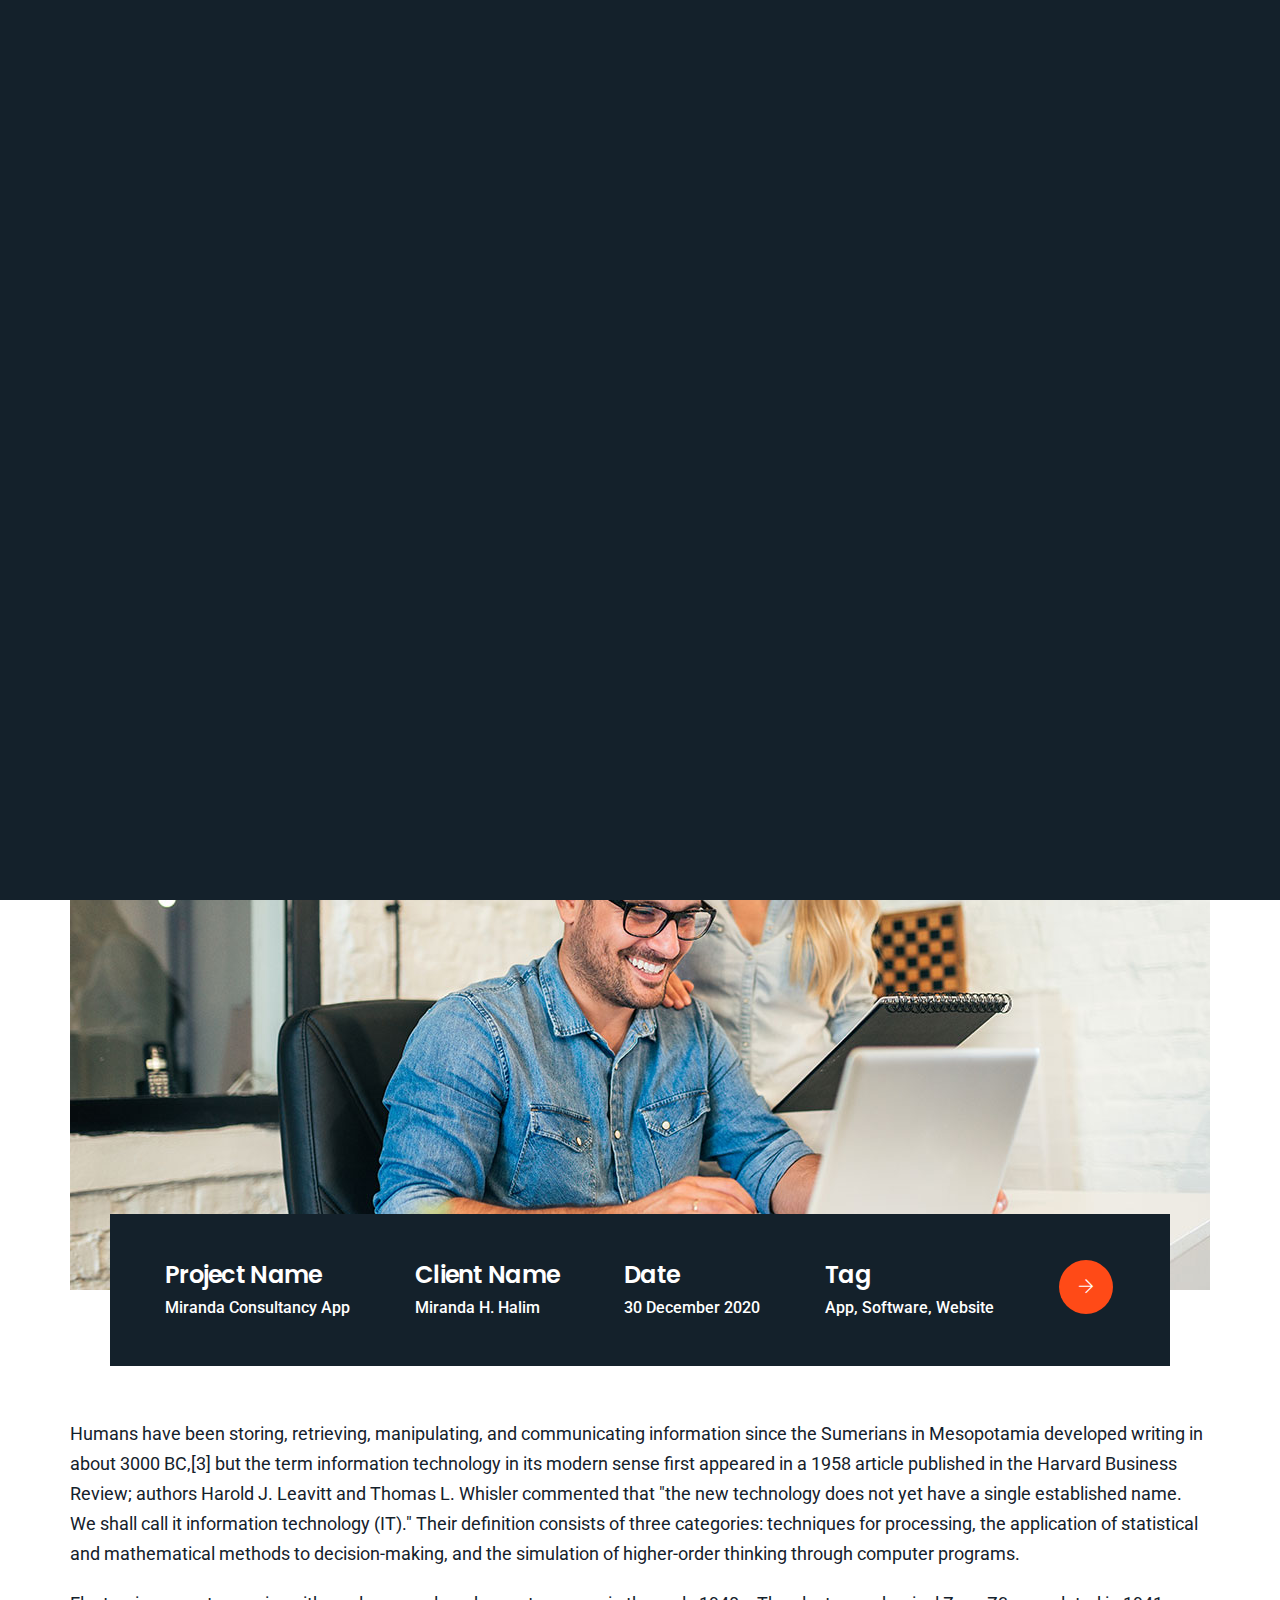
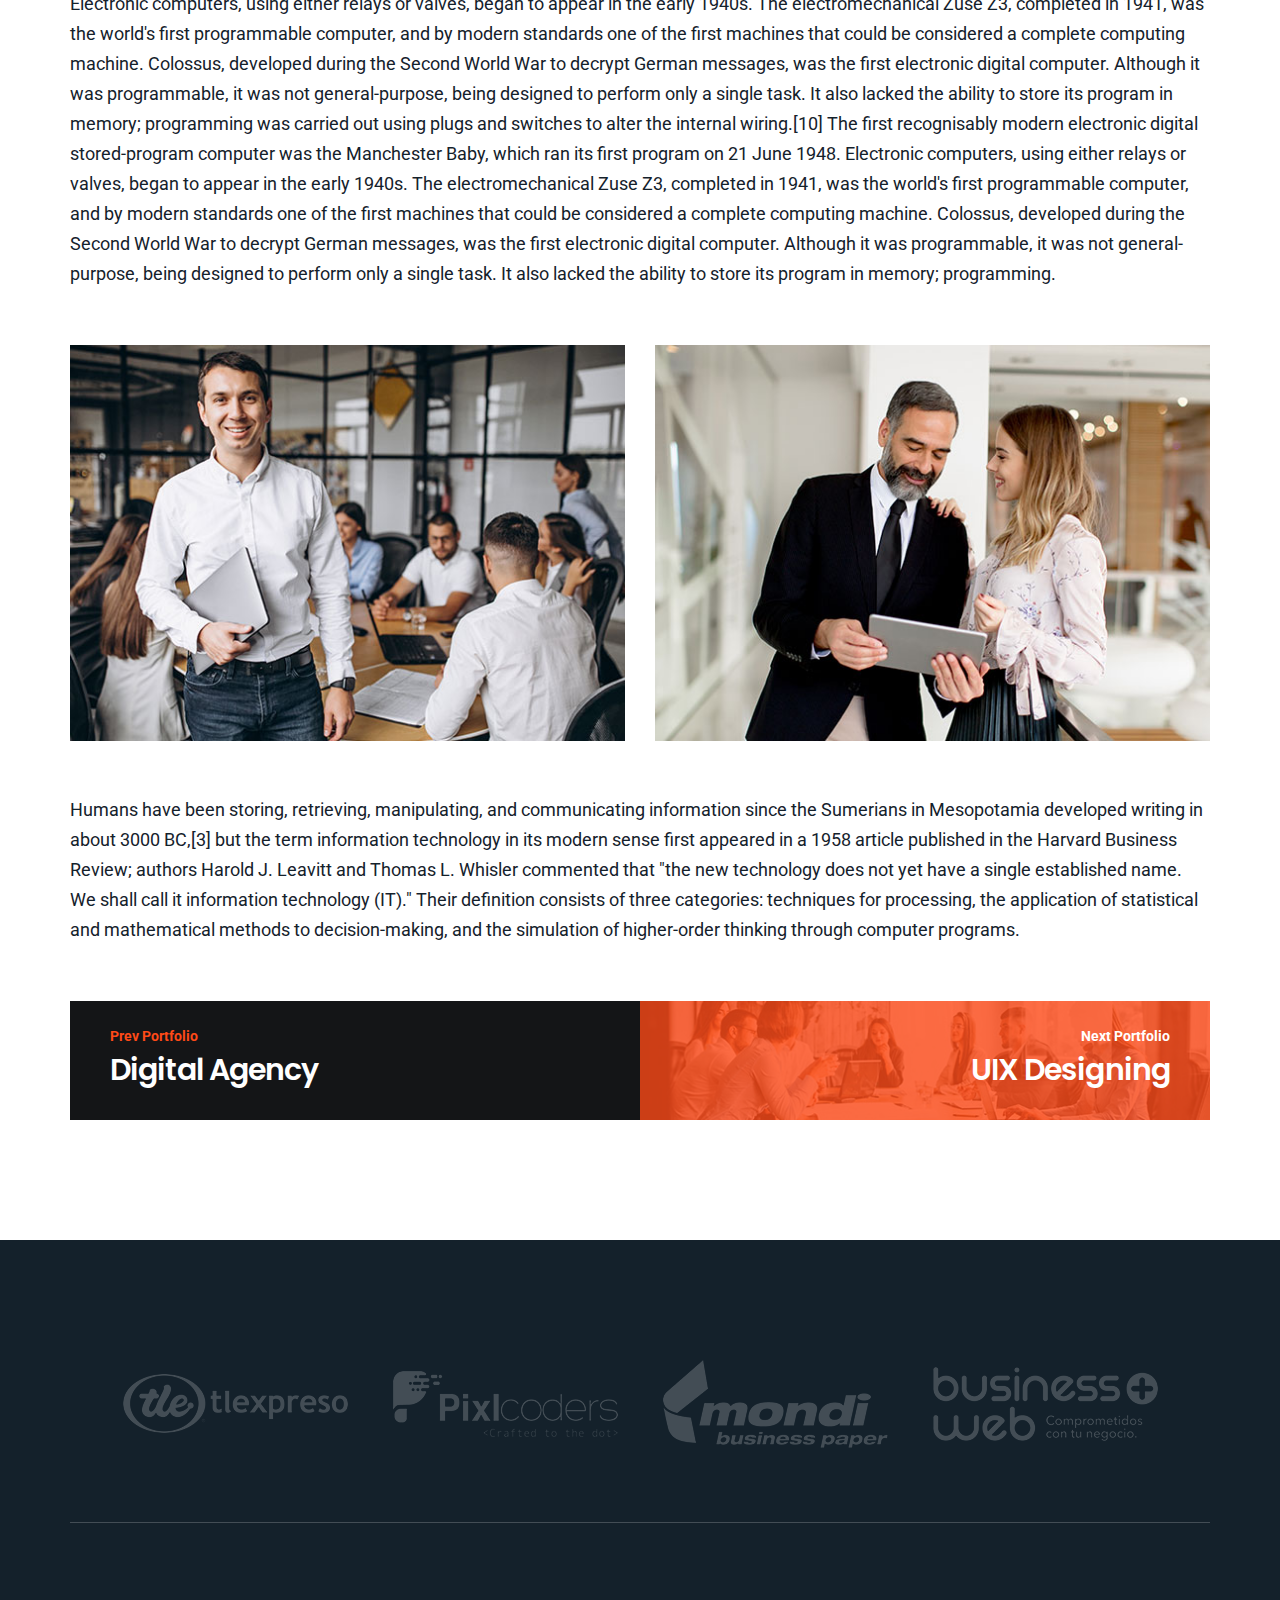
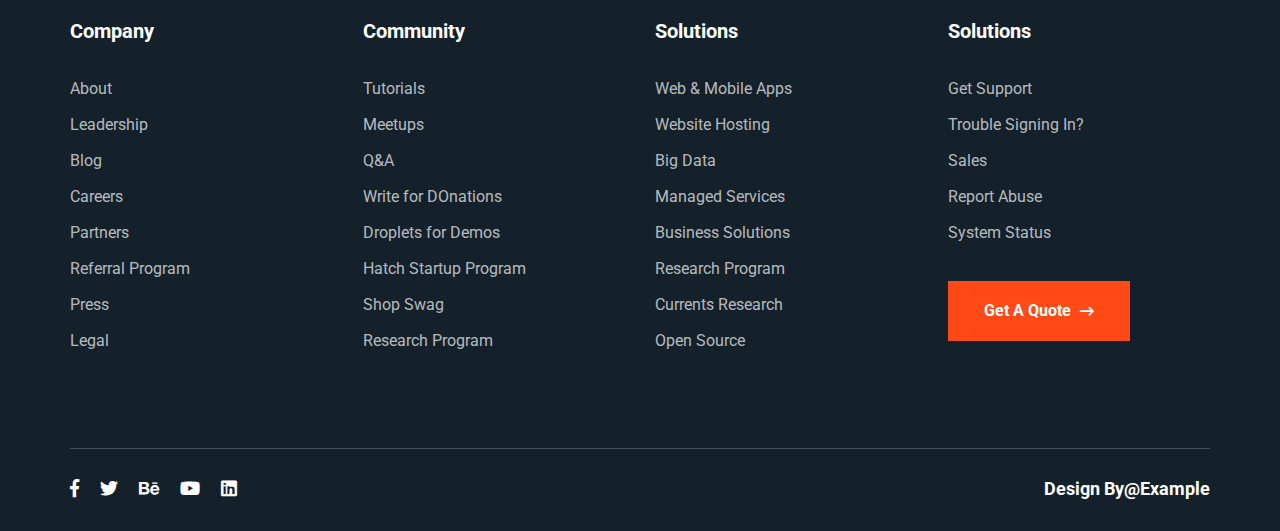
<file: single-portfolio.html>
<!DOCTYPE html>
<html lang="en">
    <head>
        <title>Quomodo - Business HTML5 Responsive Template</title>
        <meta charset="UTF-8">
        <meta name="viewport" content="width=device-width">

        <!-- Start Include All CSS -->
        <link rel="stylesheet" href="assets/css/bootstrap.css"/>
        <link rel="stylesheet" href="assets/css/font-awesome.min.css"/>
        <link rel="stylesheet" href="assets/css/animate.css"/>
        <link rel="stylesheet" href="assets/css/owl.carousel.min.css">
        <link rel="stylesheet" href="assets/css/owl.theme.default.min.css">
        <link rel="stylesheet" href="assets/css/slick.css">
        <link rel="stylesheet" href="assets/css/lightcase.css">
        <link rel="stylesheet" href="assets/css/preset.css"/>
        <link rel="stylesheet" href="assets/css/theme.css"/>
        <link rel="stylesheet" href="assets/css/responsive.css"/>
        <!-- End Include All CSS -->

        <!-- Favicon Icon -->
        <link rel="icon"  type="image/png" href="assets/images/favicon.png">
        <!-- Favicon Icon -->
    </head>
    <body>

        <!-- Preloader Start -->
        <div class="preloader" id="preloader">
            <div class="la-ball-scale-multiple la-2x">
                <div></div>
                <div></div>
                <div></div>
            </div>
        </div>
        <!-- Preloader End -->
        
        <!-- Header Start -->
        <header class="header-01">
            <div class="container">
                <div class="row">
                    <div class="col-lg-12">
                        <nav class="navbar navbar-expand-lg">
                                <!-- logo Start-->
                                <a class="navbar-brand" href="index.html">
                                    <img src="assets/images/logo.png" alt="">
                                </a>
                                <!-- logo End-->

                            <!-- Moblie Btn Start -->
                            <button class="navbar-toggler" type="button" data-toggle="collapse" data-target="#navbarNavDropdown"
                                    aria-controls="navbarNavDropdown" aria-expanded="false" aria-label="Toggle navigation">
                                <span class="navbar-toggler-icon"></span>
                                <span class="navbar-toggler-icon"></span>
                                <span class="navbar-toggler-icon"></span>
                            </button>
                            <!-- Moblie Btn End -->

                            <!-- Nav Menu Start -->
                            <div class="collapse navbar-collapse" id="navbarNavDropdown">
                                <ul class="navbar-nav">
                                    <li class="dropdown nav-item">
                                        <a class="nav-link" href="#" class="" data-toggle="dropdown">Home</a>
                                        <ul class="dropdown-menu" role="menu">
                                            <li><a class="dropdown-item" href="index.html">Home One</a></li>
                                            <li><a class="dropdown-item" href="index-2.html">Home Two</a></li>
                                            <li><a class="dropdown-item" href="index-3.html">Home Three</a></li>
                                            <li><a class="dropdown-item" href="index-4.html">Home Four</a></li>
                                        </ul>
                                    </li>
                                    <li class="nav-item">
                                        <a class="nav-link" href="about.html">About</a>
                                    </li>
                                    <li class="dropdown nav-item">
                                        <a class="nav-link" href="#" class="" data-toggle="dropdown">Services</a>
                                        <ul class="dropdown-menu" role="menu">
                                            <li><a class="dropdown-item" href="service.html">Service Page</a></li>
                                            <li><a class="dropdown-item" href="single-service.html">Service Details</a></li>
                                        </ul>
                                    </li>
                                    <li class="dropdown nav-item">
                                        <a class="nav-link" href="#" class="" data-toggle="dropdown">Portfolios</a>
                                        <ul class="dropdown-menu" role="menu">
                                            <li><a class="dropdown-item" href="portfolio.html">Portfolio Page</a></li>
                                            <li><a class="dropdown-item" href="single-portfolio.html">Portfolio Details</a></li>
                                        </ul>
                                    </li>
                                    <li class="dropdown nav-item">
                                        <a class="nav-link" href="#" class="" data-toggle="dropdown">News</a>
                                        <ul class="dropdown-menu" role="menu">
                                            <li><a class="dropdown-item" href="news.html">News Page</a></li>
                                            <li><a class="dropdown-item" href="single-post.html">News Details</a></li>
                                        </ul>
                                    </li>
                                    <li class="nav-item">
                                        <a class="nav-link" href="contact.html">Contact</a>
                                    </li>
                                </ul>
                            </div>
                            <!-- Nav Menu End -->

                            <!-- Search Btn -->
                            <div class="search-area">
                                <a href="#" class="search-btn"><i class="far fa-search"></i></a>
                                <form role="search" method="get" class="searchForms" action="#">
                                    <input type="search" placeholder="Type and Hit Enter..." name="s">
                                    <button type="submit" class="search-submit"><i class="twi-search2"></i></button>
                                </form>
                            </div>
                            <!-- Contact Btn End -->

                            <!-- Appointment Btn -->
                            <a href="contact.html" class="appoint-btn">Get Appointment <i class="far fa-long-arrow-right"></i></a>
                            <!-- Contact Btn End -->
                        </nav>
                    </div>
                </div>
            </div>
        </header>
        <!-- Header End -->

        <!-- Page Banner Start -->
        <section class="page-banner" style="background-image: url(assets/images/page-banner.jpg);">
            <div class="container">
                <div class="row">
                    <div class="col-lg-12">
                        <div class="page-content">
                        	<div class="bread-crumbs">
                                <a href="index.html">Home</a><span>|</span><a href="">Miranda Office Consultancy</a>
                            </div>
                            <h2>Portfolio Details</h2>
                        </div>
                    </div>
                </div>
            </div>
        </section>  
        <!-- Page Banner End -->

        <!-- Portfolio Section Start -->
        <section class="single-folio-section">
            <div class="container">
                <div class="row">
                    <div class="col-lg-12">
                        <div class="folio-area">
                            <div class="folio-thumb">
                                <img src="assets/images/portfolio-details/1.jpg" alt="">
                            </div>
                            <div class="folio-content">
                                <div class="fs-item">
                                    <h5>Project Name</h5>
                                    <p>Miranda Consultancy App</p>
                                </div>
                                <div class="fs-item">
                                    <h5>Client Name</h5>
                                    <p>Miranda H. Halim</p>
                                </div>
                                <div class="fs-item">
                                    <h5>Date</h5>
                                    <p>30 December 2020</p>
                                </div>
                                <div class="fs-item">
                                    <h5>Tag</h5>
                                    <p><a href="#">App</a>, <a href="#">Software</a>, <a href="#">Website</a></p>
                                </div>
                                <div class="fs-item">
                                    <a class="folio-more" href="#"><i class="fal fa-arrow-right"></i></a>
                                </div>
                            </div>
                            <p>
                                Humans have been storing, retrieving, manipulating, and communicating information since the Sumerians in Mesopotamia developed writing in about 3000 BC,[3] but the term information technology in its modern sense first appeared in a 1958 article published in the Harvard Business Review; authors Harold J. Leavitt and Thomas L. Whisler commented that "the new technology does not yet have a single established name. We shall call it information technology (IT)." Their definition consists of three categories: techniques for processing, the application of statistical and mathematical methods to decision-making, and the simulation of higher-order thinking through computer programs.
                            </p>
                            <p>
                                Electronic computers, using either relays or valves, began to appear in the early 1940s. The electromechanical Zuse Z3, completed in 1941, was the world's first programmable computer, and by modern standards one of the first machines that could be considered a complete computing machine. Colossus, developed during the Second World War to decrypt German messages, was the first electronic digital computer. Although it was programmable, it was not general-purpose, being designed to perform only a single task. It also lacked the ability to store its program in memory; programming was carried out using plugs and switches to alter the internal wiring.[10] The first recognisably modern electronic digital stored-program computer was the Manchester Baby, which ran its first program on 21 June 1948. Electronic computers, using either relays or valves, began to appear in the early 1940s. The electromechanical Zuse Z3, completed in 1941, was the world's first programmable computer, and by modern standards one of the first machines that could be considered a complete computing machine. Colossus, developed during the Second World War to decrypt German messages, was the first electronic digital computer. Although it was programmable, it was not general-purpose, being designed to perform only a single task. It also lacked the ability to store its program in memory; programming. 
                            </p>
                            <div class="row">
                                <div class="col-md-6">
                                    <div class="folio-s-img">
                                        <img src="assets/images/portfolio-details/2.jpg" alt="">
                                    </div>
                                </div>
                                <div class="col-md-6">
                                    <div class="folio-s-img">
                                        <img src="assets/images/portfolio-details/3.jpg" alt="">
                                    </div>
                                </div>
                            </div>
                            <p>
                                Humans have been storing, retrieving, manipulating, and communicating information since the Sumerians in Mesopotamia developed writing in about 3000 BC,[3] but the term information technology in its modern sense first appeared in a 1958 article published in the Harvard Business Review; authors Harold J. Leavitt and Thomas L. Whisler commented that "the new technology does not yet have a single established name. We shall call it information technology (IT)." Their definition consists of three categories: techniques for processing, the application of statistical and mathematical methods to decision-making, and the simulation of higher-order thinking through computer programs.
                            </p>
                            <div class="service-pagi">
                                <div class="previous">
                                    <a href="#">Prev Portfolio</a>
                                    <h3>Digital Agency</h3>
                                </div>
                                <div class="next" style="background-image: url(assets/images/service-details/pagination-bg.jpg);">
                                    <a href="#">Next Portfolio</a>
                                    <h3>UIX Designing</h3>
                                </div>
                            </div>
                        </div>
                    </div>
                </div>
            </div>
        </section>  
        <!-- Portfolio Section End -->

        <!-- Footer Start -->
        <footer class="footer-01">
        	<div class="client-logo owl-carousel">
        		<a href="#">
        			<img src="assets/images/home/client-logo/1.png" alt="">
        		</a>
        		<a href="#">
        			<img src="assets/images/home/client-logo/2.png" alt="">
        		</a>
        		<a href="#">
        			<img src="assets/images/home/client-logo/3.png" alt="">
        		</a>
        		<a href="#">
        			<img src="assets/images/home/client-logo/4.png" alt="">
        		</a>
        		<a href="#">
        			<img src="assets/images/home/client-logo/5.png" alt="">
        		</a>
                <a href="#">
        			<img src="assets/images/home/client-logo/1.png" alt="">
        		</a>
        		<a href="#">
        			<img src="assets/images/home/client-logo/2.png" alt="">
        		</a>
        		<a href="#">
        			<img src="assets/images/home/client-logo/3.png" alt="">
        		</a>
        		<a href="#">
        			<img src="assets/images/home/client-logo/4.png" alt="">
        		</a>
        		<a href="#">
        			<img src="assets/images/home/client-logo/5.png" alt="">
        		</a>
        	</div>
        	<div class="container">
            	<div class="row"><div class="col-lg-12"><div class="footer-border"></div></div></div>
        	</div>
            <div class="container">
                <div class="row">
                    <div class="col-lg-3 col-md-6">
                        <!-- Navigation Menu Start -->
                        <aside class="widget">
                            <h3 class="widget-title">Company</h3>
                            <ul>
                                <li><a href="#">About</a></li>
                                <li><a href="#">Leadership</a></li>
                                <li><a href="#">Blog</a></li>
                                <li><a href="#">Careers</a></li>
                                <li><a href="#">Partners</a></li>
                                <li><a href="#">Referral Program</a></li>
                                <li><a href="#">Press</a></li>
                                <li><a href="#">Legal</a></li>
                            </ul>
                        </aside>
                        <!-- Navigation Menu End -->
                    </div>
                    <div class="col-lg-3 col-md-6">
                        <!-- Navigation Menu Start -->
                        <aside class="widget">
                            <h3 class="widget-title">Community</h3>
                            <ul>
                                <li><a href="#">Tutorials</a></li>
                                <li><a href="#">Meetups</a></li>
                                <li><a href="#">Q&A</a></li>
                                <li><a href="#">Write for DOnations</a></li>
                                <li><a href="#">Droplets for Demos</a></li>
                                <li><a href="#">Hatch Startup Program</a></li>
                                <li><a href="#">Shop Swag</a></li>
                                <li><a href="#">Research Program</a></li>
                            </ul>
                        </aside>
                        <!-- Navigation Menu End -->
                    </div>
                    <div class="col-lg-3 col-md-6">
                        <!-- Navigation Menu Start -->
                        <aside class="widget">
                            <h3 class="widget-title">Solutions</h3>
                            <ul>
                                <li><a href="#">Web & Mobile Apps</a></li>
                                <li><a href="#">Website Hosting</a></li>
                                <li><a href="#">Big Data</a></li>
                                <li><a href="#">Managed Services</a></li>
                                <li><a href="#">Business Solutions</a></li>
                                <li><a href="#">Research Program</a></li>
                                <li><a href="#">Currents Research</a></li>
                                <li><a href="#">Open Source</a></li>
                            </ul>
                        </aside>
                        <!-- Navigation Menu End -->
                    </div>
                    <div class="col-lg-3 col-md-6">
                        <!-- Navigation Menu Start -->
                        <aside class="widget">
                            <h3 class="widget-title">Solutions</h3>
                            <ul>
                                <li><a href="#">Get Support</a></li>
                                <li><a href="#">Trouble Signing In?</a></li>
                                <li><a href="#">Sales</a></li>
                                <li><a href="#">Report Abuse</a></li>
                                <li><a href="#">System Status</a></li>
                            </ul>
                        </aside>
                        <!-- Navigation Menu End -->

                        <!-- Quote Btn Start -->
                        <aside class="widget">
                            <a class="quomodo-btn" href="#">Get A Quote <i class="far fa-long-arrow-right"></i></a>
                        </aside>
                        <!-- Quote Btn  End -->
                    </div>
                </div>
                <!-- Copyright -->
                <div class="row">
                	<div class="col-lg-12">
                		<div class="copyright clearfix">
                			<ul>
                				<li><a href="#"><i class="fab fa-facebook-f"></i></a></li>
                				<li><a href="#"><i class="fab fa-twitter"></i></a></li>
                				<li><a href="#"><i class="fab fa-behance"></i></a></li>
                				<li><a href="#"><i class="fab fa-youtube"></i></a></li>
                				<li><a href="#"><i class="fab fa-linkedin"></i></a></li>
                			</ul>
                			<p>Design By@Example</p>
                		</div>
                	</div>
                </div>
                <!-- Copryright -->
            </div>
        </footer>
        <!-- Footer End -->

        <!-- Back To Top -->
        <a href="#" id="back-to-top">
            <i class="fal fa-angle-up"></i>
        </a>
        <!-- Back To Top -->

        <!-- Start Include All JS -->
        <script src="assets/js/jquery.js"></script>
        <script src="assets/js/bootstrap.min.js"></script>
        <script src="assets/js/jquery.appear.js"></script>
        <script src="assets/js/owl.carousel.min.js"></script>
        <script src="assets/js/slick.js"></script>
        <script src="assets/js/lightcase.js"></script>
        <script src="assets/js/jquery.easing.1.3.js"></script>

        <script src="assets/js/theme.js"></script>
        <!-- End Include All JS -->

    </body>
</html>
</file>
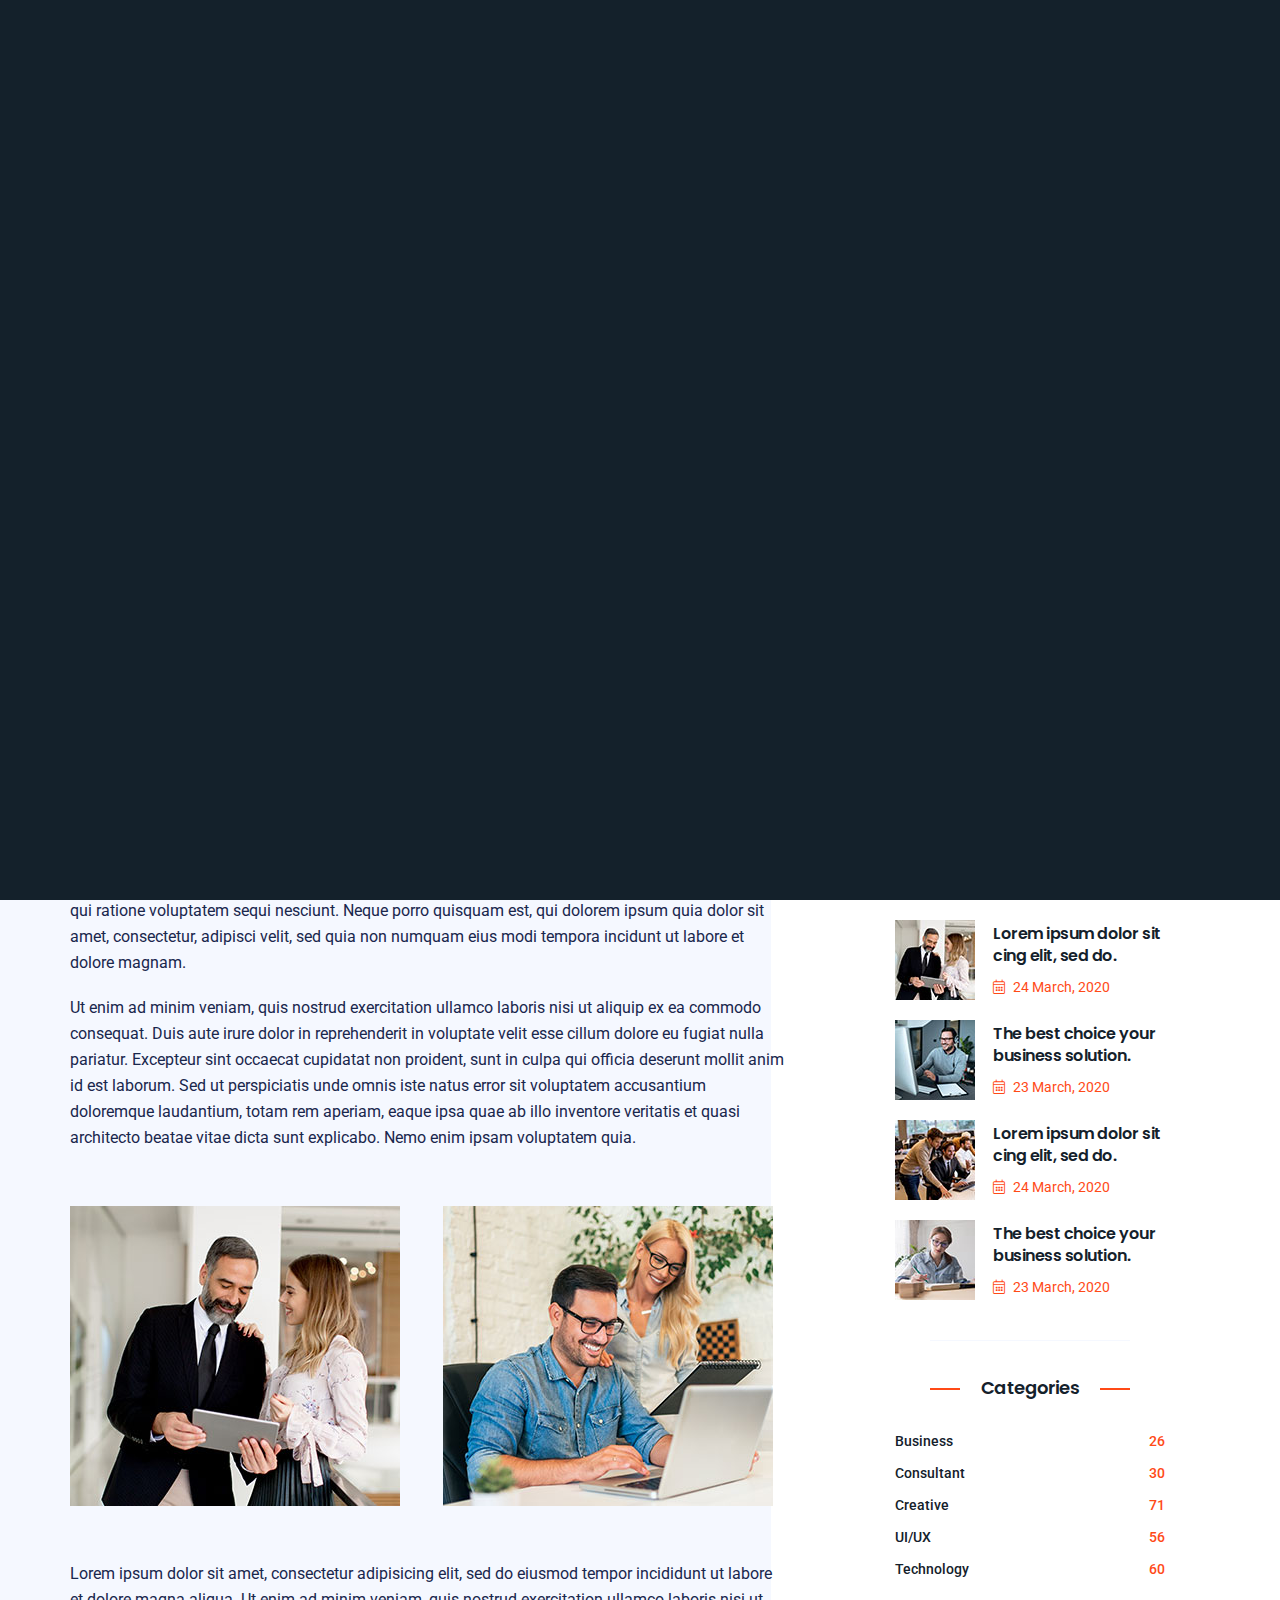
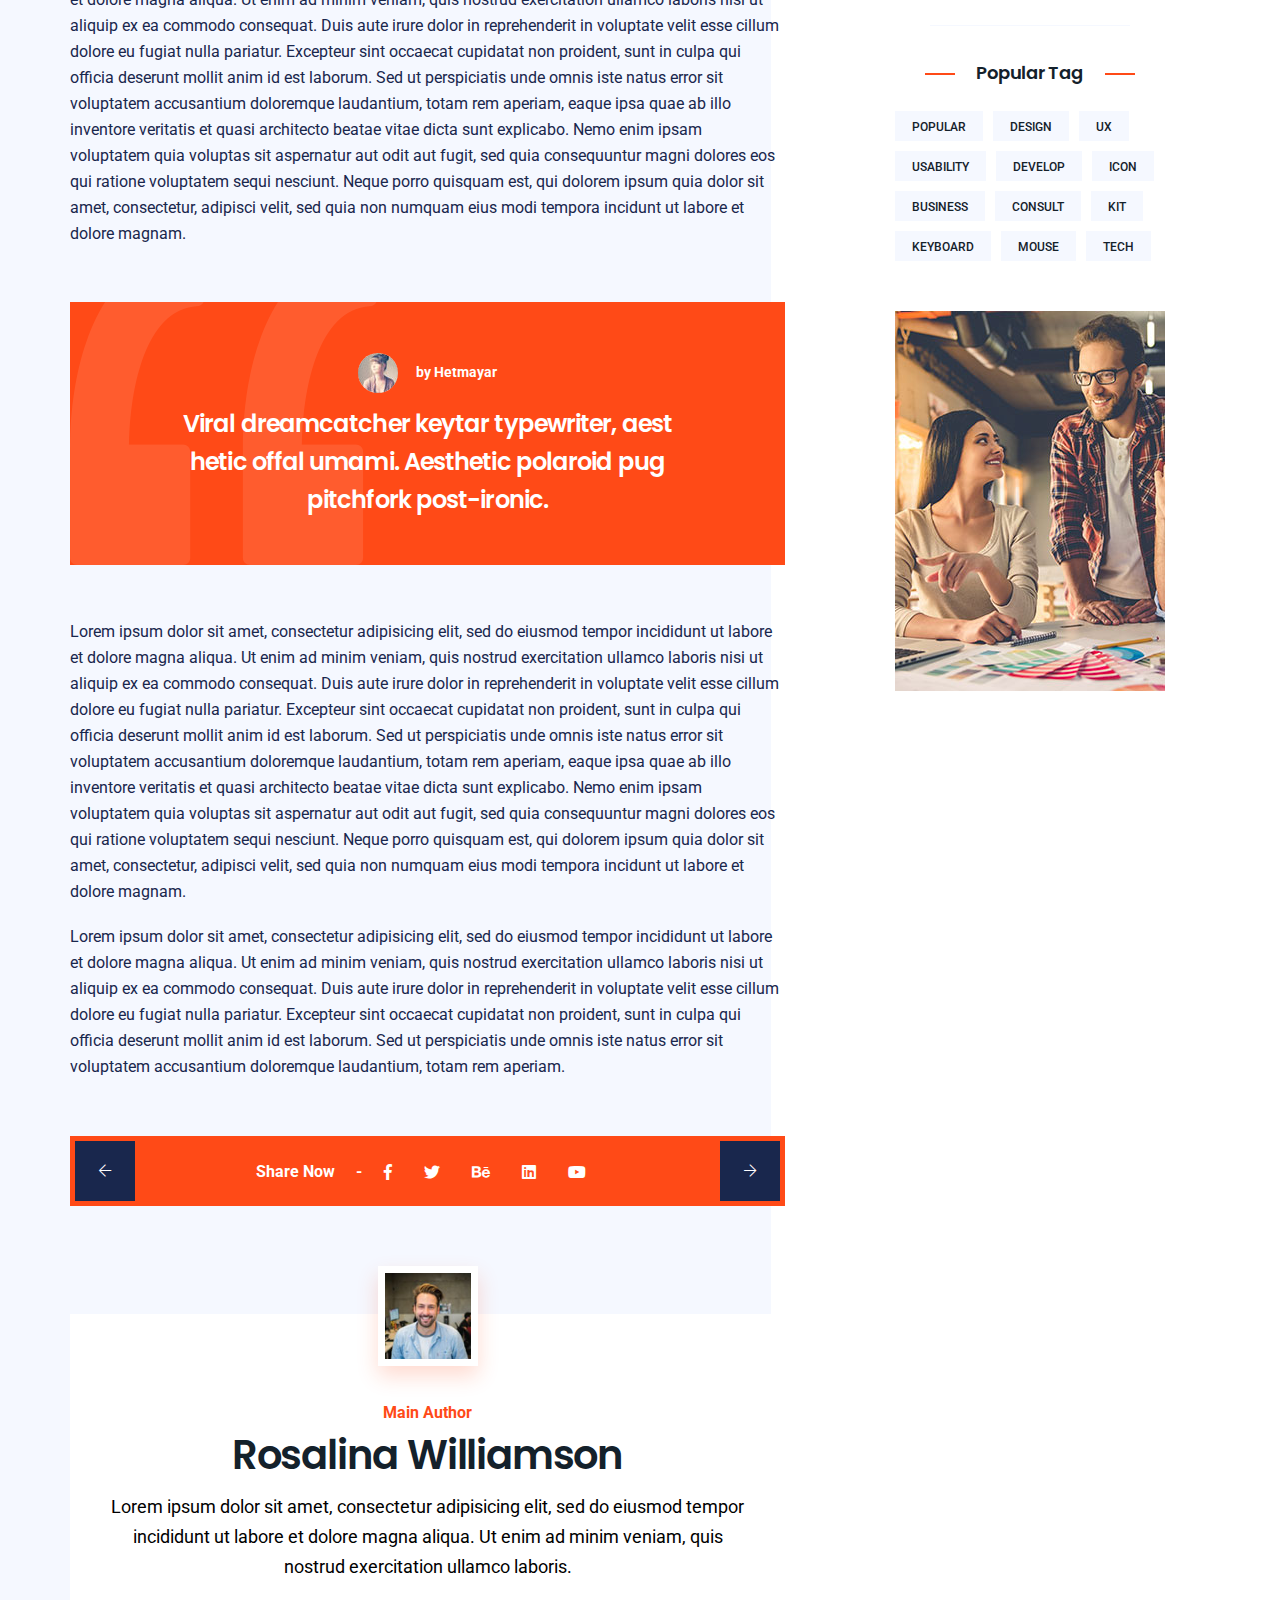
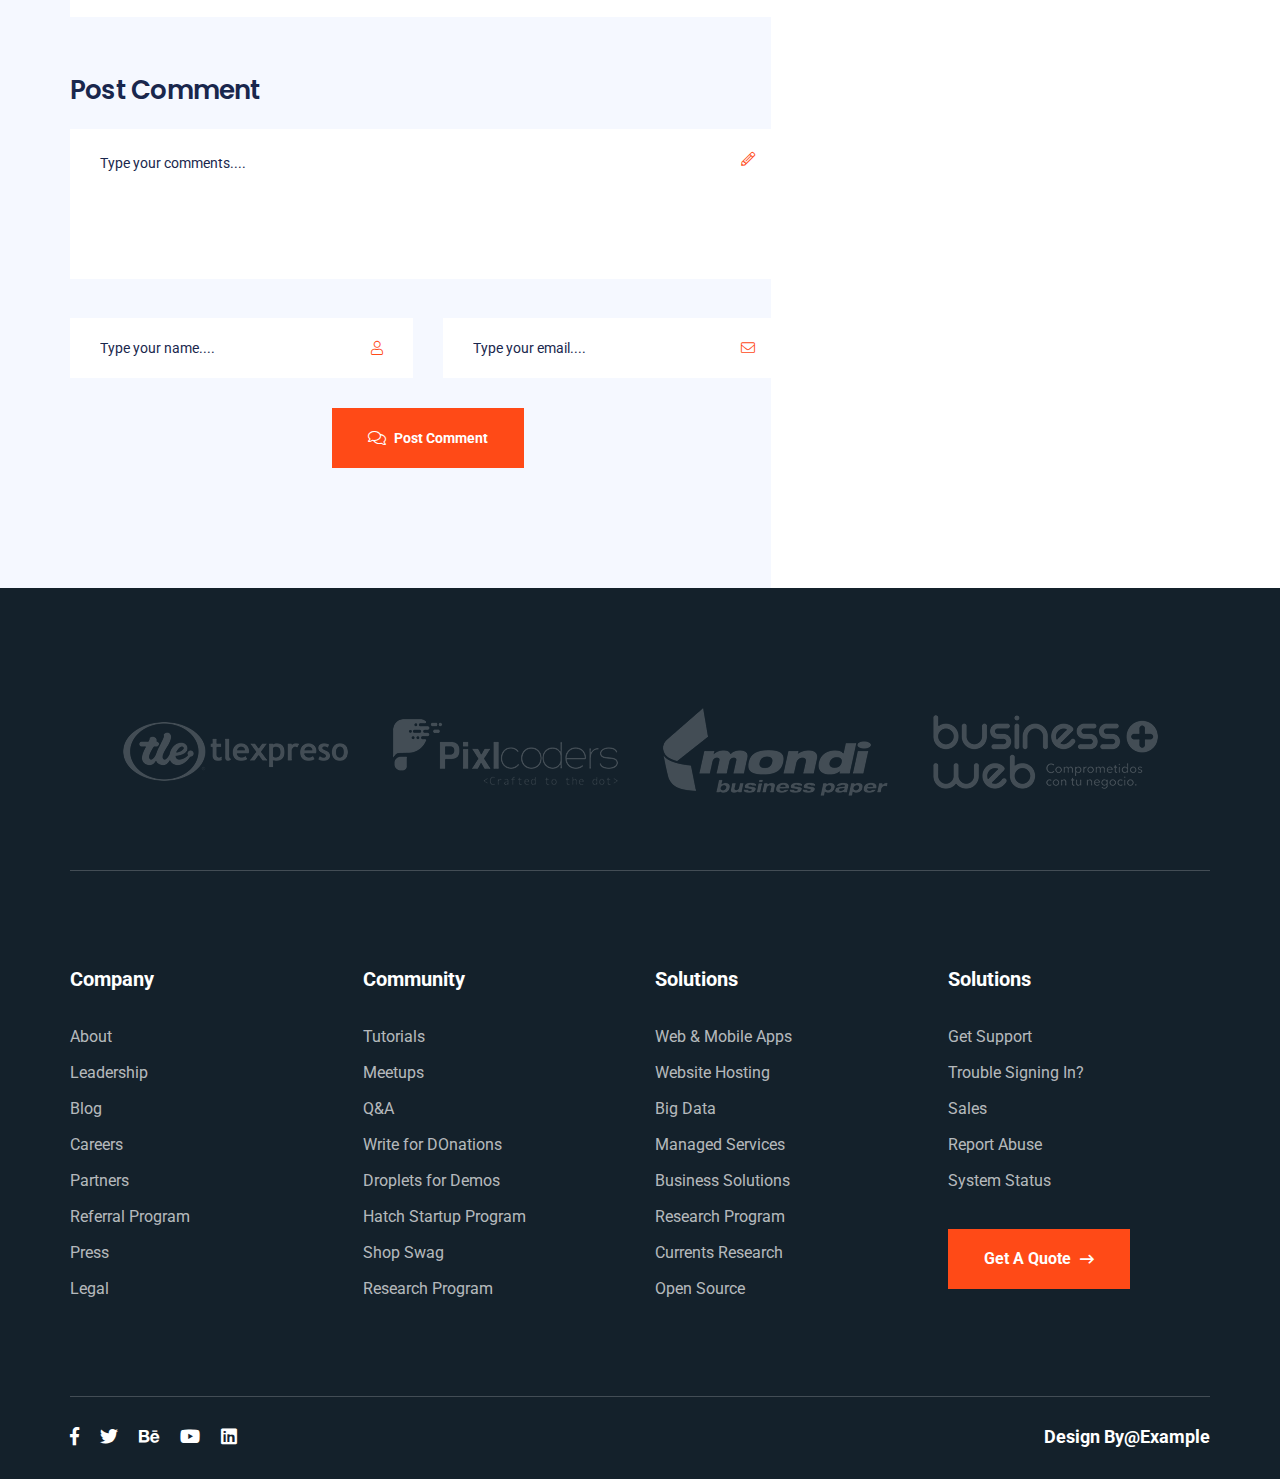
<file: single-post.html>
<!DOCTYPE html>
<html lang="en">
    <head>
        <title>Quomodo - Business HTML5 Responsive Template</title>
        <meta charset="UTF-8">
        <meta name="viewport" content="width=device-width">

        <!-- Start Include All CSS -->
        <link rel="stylesheet" href="assets/css/bootstrap.css"/>
        <link rel="stylesheet" href="assets/css/font-awesome.min.css"/>
        <link rel="stylesheet" href="assets/css/animate.css"/>
        <link rel="stylesheet" href="assets/css/owl.carousel.min.css">
        <link rel="stylesheet" href="assets/css/owl.theme.default.min.css">
        <link rel="stylesheet" href="assets/css/slick.css">
        <link rel="stylesheet" href="assets/css/lightcase.css">
        <link rel="stylesheet" href="assets/css/preset.css"/>
        <link rel="stylesheet" href="assets/css/theme.css"/>
        <link rel="stylesheet" href="assets/css/responsive.css"/>
        <!-- End Include All CSS -->

        <!-- Favicon Icon -->
        <link rel="icon"  type="image/png" href="assets/images/favicon.png">
        <!-- Favicon Icon -->
    </head>
    <body>

        <!-- Preloader Start -->
        <div class="preloader" id="preloader">
            <div class="la-ball-scale-multiple la-2x">
                <div></div>
                <div></div>
                <div></div>
            </div>
        </div>
        <!-- Preloader End -->
        
        <!-- Header Start -->
        <header class="header-01">
            <div class="container">
                <div class="row">
                    <div class="col-lg-12">
                        <nav class="navbar navbar-expand-lg">
                                <!-- logo Start-->
                                <a class="navbar-brand" href="index.html">
                                    <img src="assets/images/logo.png" alt="">
                                </a>
                                <!-- logo End-->

                            <!-- Moblie Btn Start -->
                            <button class="navbar-toggler" type="button" data-toggle="collapse" data-target="#navbarNavDropdown"
                                    aria-controls="navbarNavDropdown" aria-expanded="false" aria-label="Toggle navigation">
                                <span class="navbar-toggler-icon"></span>
                                <span class="navbar-toggler-icon"></span>
                                <span class="navbar-toggler-icon"></span>
                            </button>
                            <!-- Moblie Btn End -->

                            <!-- Nav Menu Start -->
                            <div class="collapse navbar-collapse" id="navbarNavDropdown">
                                <ul class="navbar-nav">
                                    <li class="dropdown nav-item">
                                        <a class="nav-link" href="#" class="" data-toggle="dropdown">Home</a>
                                        <ul class="dropdown-menu" role="menu">
                                            <li><a class="dropdown-item" href="index.html">Home One</a></li>
                                            <li><a class="dropdown-item" href="index-2.html">Home Two</a></li>
                                            <li><a class="dropdown-item" href="index-3.html">Home Three</a></li>
                                            <li><a class="dropdown-item" href="index-4.html">Home Four</a></li>
                                        </ul>
                                    </li>
                                    <li class="nav-item">
                                        <a class="nav-link" href="about.html">About</a>
                                    </li>
                                    <li class="dropdown nav-item">
                                        <a class="nav-link" href="#" class="" data-toggle="dropdown">Services</a>
                                        <ul class="dropdown-menu" role="menu">
                                            <li><a class="dropdown-item" href="service.html">Service Page</a></li>
                                            <li><a class="dropdown-item" href="single-service.html">Service Details</a></li>
                                        </ul>
                                    </li>
                                    <li class="dropdown nav-item">
                                        <a class="nav-link" href="#" class="" data-toggle="dropdown">Portfolios</a>
                                        <ul class="dropdown-menu" role="menu">
                                            <li><a class="dropdown-item" href="portfolio.html">Portfolio Page</a></li>
                                            <li><a class="dropdown-item" href="single-portfolio.html">Portfolio Details</a></li>
                                        </ul>
                                    </li>
                                    <li class="dropdown nav-item">
                                        <a class="nav-link" href="#" class="" data-toggle="dropdown">News</a>
                                        <ul class="dropdown-menu" role="menu">
                                            <li><a class="dropdown-item" href="news.html">News Page</a></li>
                                            <li><a class="dropdown-item" href="single-post.html">News Details</a></li>
                                        </ul>
                                    </li>
                                    <li class="nav-item">
                                        <a class="nav-link" href="contact.html">Contact</a>
                                    </li>
                                </ul>
                            </div>
                            <!-- Nav Menu End -->

                            <!-- Search Btn -->
                            <div class="search-area">
                                <a href="#" class="search-btn"><i class="far fa-search"></i></a>
                                <form role="search" method="get" class="searchForms" action="#">
                                    <input type="search" placeholder="Type and Hit Enter..." name="s">
                                    <button type="submit" class="search-submit"><i class="twi-search2"></i></button>
                                </form>
                            </div>
                            <!-- Contact Btn End -->

                            <!-- Appointment Btn -->
                            <a href="contact.html" class="appoint-btn">Get Appointment <i class="far fa-long-arrow-right"></i></a>
                            <!-- Contact Btn End -->
                        </nav>
                    </div>
                </div>
            </div>
        </header>
        <!-- Header End -->

        <!-- Page Banner Start -->
        <section class="page-banner" style="background-image: url(assets/images/page-banner.jpg);">
            <div class="container">
                <div class="row">
                    <div class="col-lg-12">
                        <div class="page-content">
                        	<div class="bread-crumbs">
                                <a href="index.html">Home</a><span>|</span><a href="">News</a>
                            </div>
                            <h2>News Feeds</h2>
                        </div>
                    </div>
                </div>
            </div>
        </section>  
        <!-- Page Banner End -->

        <!-- News Section Start -->
        <section class="single-news-page">
            <div class="container">
                <div class="row">
                    <div class="col-lg-8 col-md-12">
                        <div class="news-deatil-area">
                            <p>
                                Lorem ipsum dolor sit amet, consectetur adipisicing elit, sed do eiusmod tempor incididunt ut labore et dolore magna aliqua. Ut enim ad minim veniam, quis nostrud exercitation ullamco laboris nisi ut aliquip ex ea commodo consequat. Duis aute irure dolor in reprehenderit in voluptate velit esse cillum dolore eu fugiat nulla pariatur. Excepteur sint occaecat cupidatat non proident, sunt in culpa qui officia deserunt mollit anim id est laborum. Sed ut perspiciatis unde omnis iste natus error sit voluptatem accusantium doloremque laudantium, totam rem aperiam, eaque ipsa quae ab illo inventore veritatis et quasi architecto beatae vitae dicta sunt explicabo. Nemo enim ipsam voluptatem quia voluptas sit aspernatur aut odit aut fugit, sed quia consequuntur magni dolores eos qui ratione voluptatem sequi nesciunt. Neque porro quisquam est, qui dolorem ipsum quia dolor sit amet, consectetur, adipisci velit, sed quia non numquam eius modi tempora incidunt ut labore et dolore magnam.   
                            </p>
                            <p>
                                Ut enim ad minim veniam, quis nostrud exercitation ullamco laboris nisi ut aliquip ex ea commodo consequat. Duis aute irure dolor in reprehenderit in voluptate velit esse cillum dolore eu fugiat nulla pariatur. Excepteur sint occaecat cupidatat non proident, sunt in culpa qui officia deserunt mollit anim id est laborum. Sed ut perspiciatis unde omnis iste natus error sit voluptatem accusantium doloremque laudantium, totam rem aperiam, eaque ipsa quae ab illo inventore veritatis et quasi architecto beatae vitae dicta sunt explicabo. Nemo enim ipsam voluptatem quia.   
                            </p>
                            <div class="wp-block-columns">
                                <div class="row">
                                    <div class="col-lg-6 col-md-6">
                                        <div class="wp-block-column">
                                            <img src="assets/images/news-details/1.jpg" alt="">
                                        </div>
                                    </div>
                                    <div class="col-lg-6 col-md-6">
                                        <div class="wp-block-column">
                                            <img src="assets/images/news-details/2.jpg" alt="">
                                        </div>
                                    </div>
                                </div>
                            </div>
                            <p>
                                Lorem ipsum dolor sit amet, consectetur adipisicing elit, sed do eiusmod tempor incididunt ut labore et dolore magna aliqua. Ut enim ad minim veniam, quis nostrud exercitation ullamco laboris nisi ut aliquip ex ea commodo consequat. Duis aute irure dolor in reprehenderit in voluptate velit esse cillum dolore eu fugiat nulla pariatur. Excepteur sint occaecat cupidatat non proident, sunt in culpa qui officia deserunt mollit anim id est laborum. Sed ut perspiciatis unde omnis iste natus error sit voluptatem accusantium doloremque laudantium, totam rem aperiam, eaque ipsa quae ab illo inventore veritatis et quasi architecto beatae vitae dicta sunt explicabo. Nemo enim ipsam voluptatem quia voluptas sit aspernatur aut odit aut fugit, sed quia consequuntur magni dolores eos qui ratione voluptatem sequi nesciunt. Neque porro quisquam est, qui dolorem ipsum quia dolor sit amet, consectetur, adipisci velit, sed quia non numquam eius modi tempora incidunt ut labore et dolore magnam.   
                            </p>
                            <blockquote>
                                <cite><img src="assets/images/news-details/blockquote.jpg" alt=""> by Hetmayar</cite>
                                <p>
                                    Viral dreamcatcher keytar typewriter, aest hetic offal umami. Aesthetic polaroid pug pitchfork post-ironic.
                                </p>
                            </blockquote>
                            <p>
                                Lorem ipsum dolor sit amet, consectetur adipisicing elit, sed do eiusmod tempor incididunt ut labore et dolore magna aliqua. Ut enim ad minim veniam, quis nostrud exercitation ullamco laboris nisi ut aliquip ex ea commodo consequat. Duis aute irure dolor in reprehenderit in voluptate velit esse cillum dolore eu fugiat nulla pariatur. Excepteur sint occaecat cupidatat non proident, sunt in culpa qui officia deserunt mollit anim id est laborum. Sed ut perspiciatis unde omnis iste natus error sit voluptatem accusantium doloremque laudantium, totam rem aperiam, eaque ipsa quae ab illo inventore veritatis et quasi architecto beatae vitae dicta sunt explicabo. Nemo enim ipsam voluptatem quia voluptas sit aspernatur aut odit aut fugit, sed quia consequuntur magni dolores eos qui ratione voluptatem sequi nesciunt. Neque porro quisquam est, qui dolorem ipsum quia dolor sit amet, consectetur, adipisci velit, sed quia non numquam eius modi tempora incidunt ut labore et dolore magnam.   
                            </p>
                            <p>
                                Lorem ipsum dolor sit amet, consectetur adipisicing elit, sed do eiusmod tempor incididunt ut labore et dolore magna aliqua. Ut enim ad minim veniam, quis nostrud exercitation ullamco laboris nisi ut aliquip ex ea commodo consequat. Duis aute irure dolor in reprehenderit in voluptate velit esse cillum dolore eu fugiat nulla pariatur. Excepteur sint occaecat cupidatat non proident, sunt in culpa qui officia deserunt mollit anim id est laborum. Sed ut perspiciatis unde omnis iste natus error sit voluptatem accusantium doloremque laudantium, totam rem aperiam.  
                            </p>
                            <div class="pagination-share">
                                <div class="post-pagination">
                                    <a class="prev-post" href="single-post.html"><i class="fal fa-arrow-left"></i></a>
                                    <a class="next-post" href="single-post.html"><i class="fal fa-arrow-right"></i></a>
                                </div>
                                <div class="social-share">
                                    <p>Share Now <span>-</span></p>
                                    <ul>
                                        <li><a href="#"><i class="fab fa-facebook-f"></i></a></li>
                                        <li><a href="#"><i class="fab fa-twitter"></i></a></li>
                                        <li><a href="#"><i class="fab fa-behance"></i></a></li>
                                        <li><a href="#"><i class="fab fa-linkedin"></i></a></li>
                                        <li><a href="#"><i class="fab fa-youtube"></i></a></li>
                                    </ul>
                                </div>
                            </div>
                            <div class="post-author">
                                <img src="assets/images/news-details/author.jpg" alt="">
                                <span>Main Author</span>
                                <h3><a href="#">Rosalina Williamson</a></h3>
                                <p>
                                    Lorem ipsum dolor sit amet, consectetur adipisicing elit, sed do eiusmod tempor incididunt ut labore et dolore magna aliqua. Ut enim ad minim veniam, quis nostrud exercitation ullamco laboris.
                                </p>
                            </div>
                        </div>
                        <div class="comment-area">
                            <h4>Post Comment</h4>
                            <form action="#" method="post" class="row comment-form">
                                <div class="col-md-12">
                                    <div class="coment-input-form">
                                        <i class="fal fa-pencil-alt"></i>
                                        <textarea name="comment" placeholder="Type your comments...."></textarea>
                                    </div>
                                </div>
                                <div class="col-md-6">
                                    <div class="coment-input-form">
                                        <i class="fal fa-user"></i>
                                        <input type="text" name="name" placeholder="Type your name....">
                                    </div>
                                </div>
                                <div class="col-md-6">
                                    <div class="coment-input-form">
                                        <i class="fal fa-envelope"></i>
                                        <input type="text" name="name" placeholder="Type your email....">
                                    </div>
                                </div>
                                <div class="col-md-12 text-center">
                                    <button class="quomodo-btn" type="submit"><i class="fal fa-comments"></i>Post Comment</button>
                                </div>
                            </form>
                        </div>
                    </div>
                    <div class="col-lg-4 col-md-12">
                        <div class="news-sidebar">
                            <aside class="widget widget-search">
                                <h3 class="widget-title"><span>Search Objects</span></h3>
                                <form class="search-form" action="#" method="post">
                                    <input type="search" name="s" placeholder="Search your keyword...">
                                    <button type="submit"><i class="far fa-search"></i></button>
                                </form>
                            </aside>
                            <aside class="widget widget-trend-post">
                                <h3 class="widget-title"><span>Trend News</span></h3>
                                <div class="tr-post">
                                    <a href="#">
                                        <img src="assets/images/news/t1.jpg" alt="">
                                    </a>
                                    <h5><a href="#">Lorem ipsum dolor sit cing elit, sed do.</a>
                                    </h5>
                                    <span><i class="fal fa-calendar-alt"></i>24 March, 2020</span>
                                </div>
                                <div class="tr-post">
                                    <a href="#">
                                        <img src="assets/images/news/t2.jpg" alt="">
                                    </a>
                                    <h5><a href="#">The best choice your business solution.</a></h5>
                                    <span><i class="fal fa-calendar-alt"></i>23 March, 2020</span>
                                </div>
                                <div class="tr-post">
                                    <a href="#">
                                        <img src="assets/images/news/t3.jpg" alt="">
                                    </a>
                                    <h5><a href="#">Lorem ipsum dolor sit cing elit, sed do.</a></h5>
                                    <span><i class="fal fa-calendar-alt"></i>24 March, 2020</span>
                                </div>
                                <div class="tr-post">
                                    <a href="#">
                                        <img src="assets/images/news/t4.jpg" alt="">
                                    </a>
                                    <h5><a href="#">The best choice your business solution.</a>
                                    </h5>
                                    <span><i class="fal fa-calendar-alt"></i>23 March, 2020</span>
                                </div>
                            </aside>
                            <aside class="widget widget-categories">
                                <h3 class="widget-title"><span>Categories</span></h3>
                                <ul>
                                    <li><a href="#">Business</a><span>26</span></li>
                                    <li><a href="#">Consultant</a><span>30</span></li>
                                    <li><a href="#">Creative</a><span>71</span></li>
                                    <li><a href="#">UI/UX</a><span>56</span></li>
                                    <li><a href="#">Technology</a><span>60</span></li>
                                </ul>
                            </aside>
                            <aside class="widget widget-tags">
                                <h3 class="widget-title"><span>Popular Tag</span></h3>
                                <div class="tags">
                                    <a href="#">Popular</a>
                                    <a href="#">Design</a>
                                    <a href="#">Ux</a>
                                    <a href="#">Usability</a>
                                    <a href="#">Develop</a>
                                    <a href="#">Icon</a>
                                    <a href="#">Business</a>
                                    <a href="#">Consult</a>
                                    <a href="#">Kit</a>
                                    <a href="#">Keyboard</a>
                                    <a href="#">Mouse</a>
                                    <a href="#">Tech</a>
                                </div>
                            </aside>
                            <aside class="widget widget-image">
                                <img src="assets/images/news/widget-image.jpg" alt="">
                            </aside>
                        </div>
                    </div>
                </div>
            </div>
        </section>  
        <!-- News Section End -->

        <!-- Footer Start -->
        <footer class="footer-01">
        	<div class="client-logo owl-carousel">
        		<a href="#">
        			<img src="assets/images/home/client-logo/1.png" alt="">
        		</a>
        		<a href="#">
        			<img src="assets/images/home/client-logo/2.png" alt="">
        		</a>
        		<a href="#">
        			<img src="assets/images/home/client-logo/3.png" alt="">
        		</a>
        		<a href="#">
        			<img src="assets/images/home/client-logo/4.png" alt="">
        		</a>
        		<a href="#">
        			<img src="assets/images/home/client-logo/5.png" alt="">
        		</a>
                <a href="#">
        			<img src="assets/images/home/client-logo/1.png" alt="">
        		</a>
        		<a href="#">
        			<img src="assets/images/home/client-logo/2.png" alt="">
        		</a>
        		<a href="#">
        			<img src="assets/images/home/client-logo/3.png" alt="">
        		</a>
        		<a href="#">
        			<img src="assets/images/home/client-logo/4.png" alt="">
        		</a>
        		<a href="#">
        			<img src="assets/images/home/client-logo/5.png" alt="">
        		</a>
        	</div>
        	<div class="container">
            	<div class="row"><div class="col-lg-12"><div class="footer-border"></div></div></div>
        	</div>
            <div class="container">
                <div class="row">
                    <div class="col-lg-3 col-md-6">
                        <!-- Navigation Menu Start -->
                        <aside class="widget">
                            <h3 class="widget-title">Company</h3>
                            <ul>
                                <li><a href="#">About</a></li>
                                <li><a href="#">Leadership</a></li>
                                <li><a href="#">Blog</a></li>
                                <li><a href="#">Careers</a></li>
                                <li><a href="#">Partners</a></li>
                                <li><a href="#">Referral Program</a></li>
                                <li><a href="#">Press</a></li>
                                <li><a href="#">Legal</a></li>
                            </ul>
                        </aside>
                        <!-- Navigation Menu End -->
                    </div>
                    <div class="col-lg-3 col-md-6">
                        <!-- Navigation Menu Start -->
                        <aside class="widget">
                            <h3 class="widget-title">Community</h3>
                            <ul>
                                <li><a href="#">Tutorials</a></li>
                                <li><a href="#">Meetups</a></li>
                                <li><a href="#">Q&A</a></li>
                                <li><a href="#">Write for DOnations</a></li>
                                <li><a href="#">Droplets for Demos</a></li>
                                <li><a href="#">Hatch Startup Program</a></li>
                                <li><a href="#">Shop Swag</a></li>
                                <li><a href="#">Research Program</a></li>
                            </ul>
                        </aside>
                        <!-- Navigation Menu End -->
                    </div>
                    <div class="col-lg-3 col-md-6">
                        <!-- Navigation Menu Start -->
                        <aside class="widget">
                            <h3 class="widget-title">Solutions</h3>
                            <ul>
                                <li><a href="#">Web & Mobile Apps</a></li>
                                <li><a href="#">Website Hosting</a></li>
                                <li><a href="#">Big Data</a></li>
                                <li><a href="#">Managed Services</a></li>
                                <li><a href="#">Business Solutions</a></li>
                                <li><a href="#">Research Program</a></li>
                                <li><a href="#">Currents Research</a></li>
                                <li><a href="#">Open Source</a></li>
                            </ul>
                        </aside>
                        <!-- Navigation Menu End -->
                    </div>
                    <div class="col-lg-3 col-md-6">
                        <!-- Navigation Menu Start -->
                        <aside class="widget">
                            <h3 class="widget-title">Solutions</h3>
                            <ul>
                                <li><a href="#">Get Support</a></li>
                                <li><a href="#">Trouble Signing In?</a></li>
                                <li><a href="#">Sales</a></li>
                                <li><a href="#">Report Abuse</a></li>
                                <li><a href="#">System Status</a></li>
                            </ul>
                        </aside>
                        <!-- Navigation Menu End -->

                        <!-- Quote Btn Start -->
                        <aside class="widget">
                            <a class="quomodo-btn" href="#">Get A Quote <i class="far fa-long-arrow-right"></i></a>
                        </aside>
                        <!-- Quote Btn  End -->
                    </div>
                </div>
                <!-- Copyright -->
                <div class="row">
                	<div class="col-lg-12">
                		<div class="copyright clearfix">
                			<ul>
                				<li><a href="#"><i class="fab fa-facebook-f"></i></a></li>
                				<li><a href="#"><i class="fab fa-twitter"></i></a></li>
                				<li><a href="#"><i class="fab fa-behance"></i></a></li>
                				<li><a href="#"><i class="fab fa-youtube"></i></a></li>
                				<li><a href="#"><i class="fab fa-linkedin"></i></a></li>
                			</ul>
                			<p>Design By@Example</p>
                		</div>
                	</div>
                </div>
                <!-- Copryright -->
            </div>
        </footer>
        <!-- Footer End -->

        <!-- Back To Top -->
        <a href="#" id="back-to-top">
            <i class="fal fa-angle-up"></i>
        </a>
        <!-- Back To Top -->

        <!-- Start Include All JS -->
        <script src="assets/js/jquery.js"></script>
        <script src="assets/js/bootstrap.min.js"></script>
        <script src="assets/js/jquery.appear.js"></script>
        <script src="assets/js/owl.carousel.min.js"></script>
        <script src="assets/js/slick.js"></script>
        <script src="assets/js/lightcase.js"></script>
        <script src="assets/js/jquery.easing.1.3.js"></script>

        <script src="assets/js/theme.js"></script>
        <!-- End Include All JS -->

    </body>
</html>
</file>
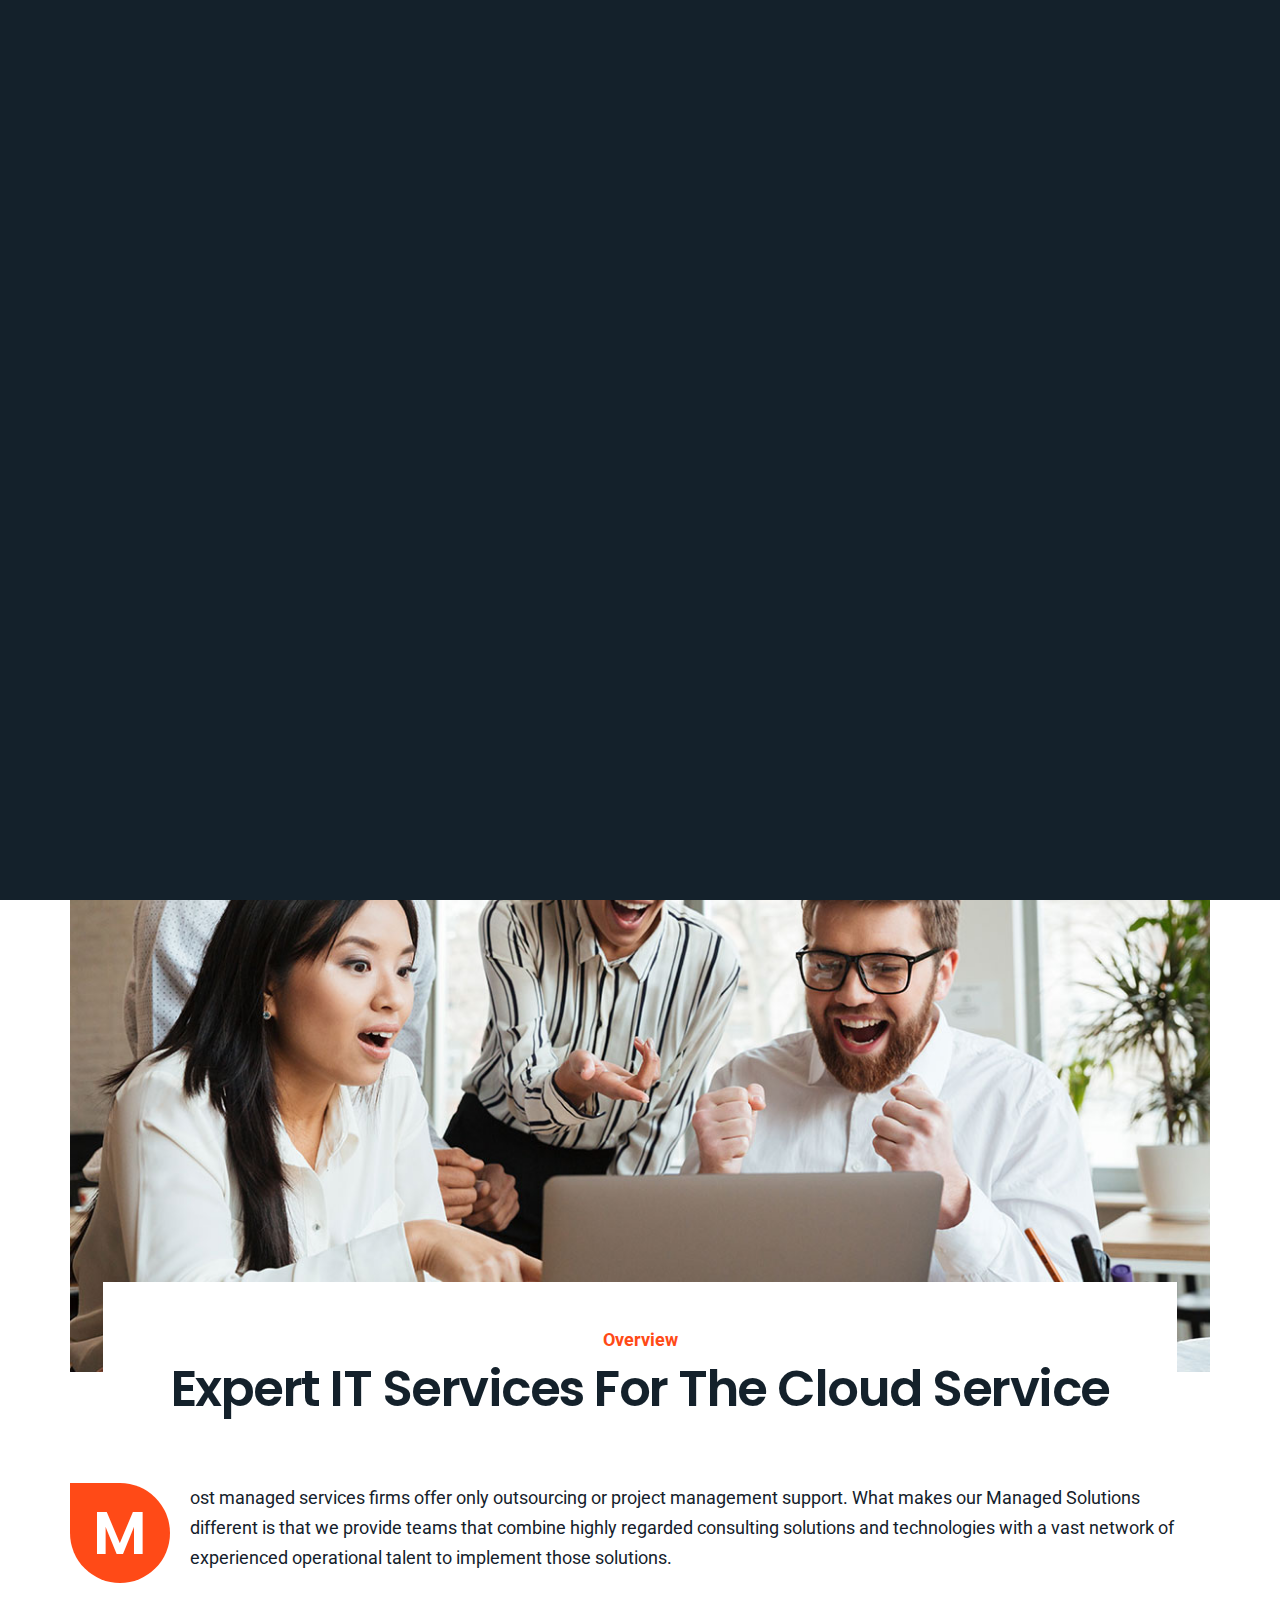
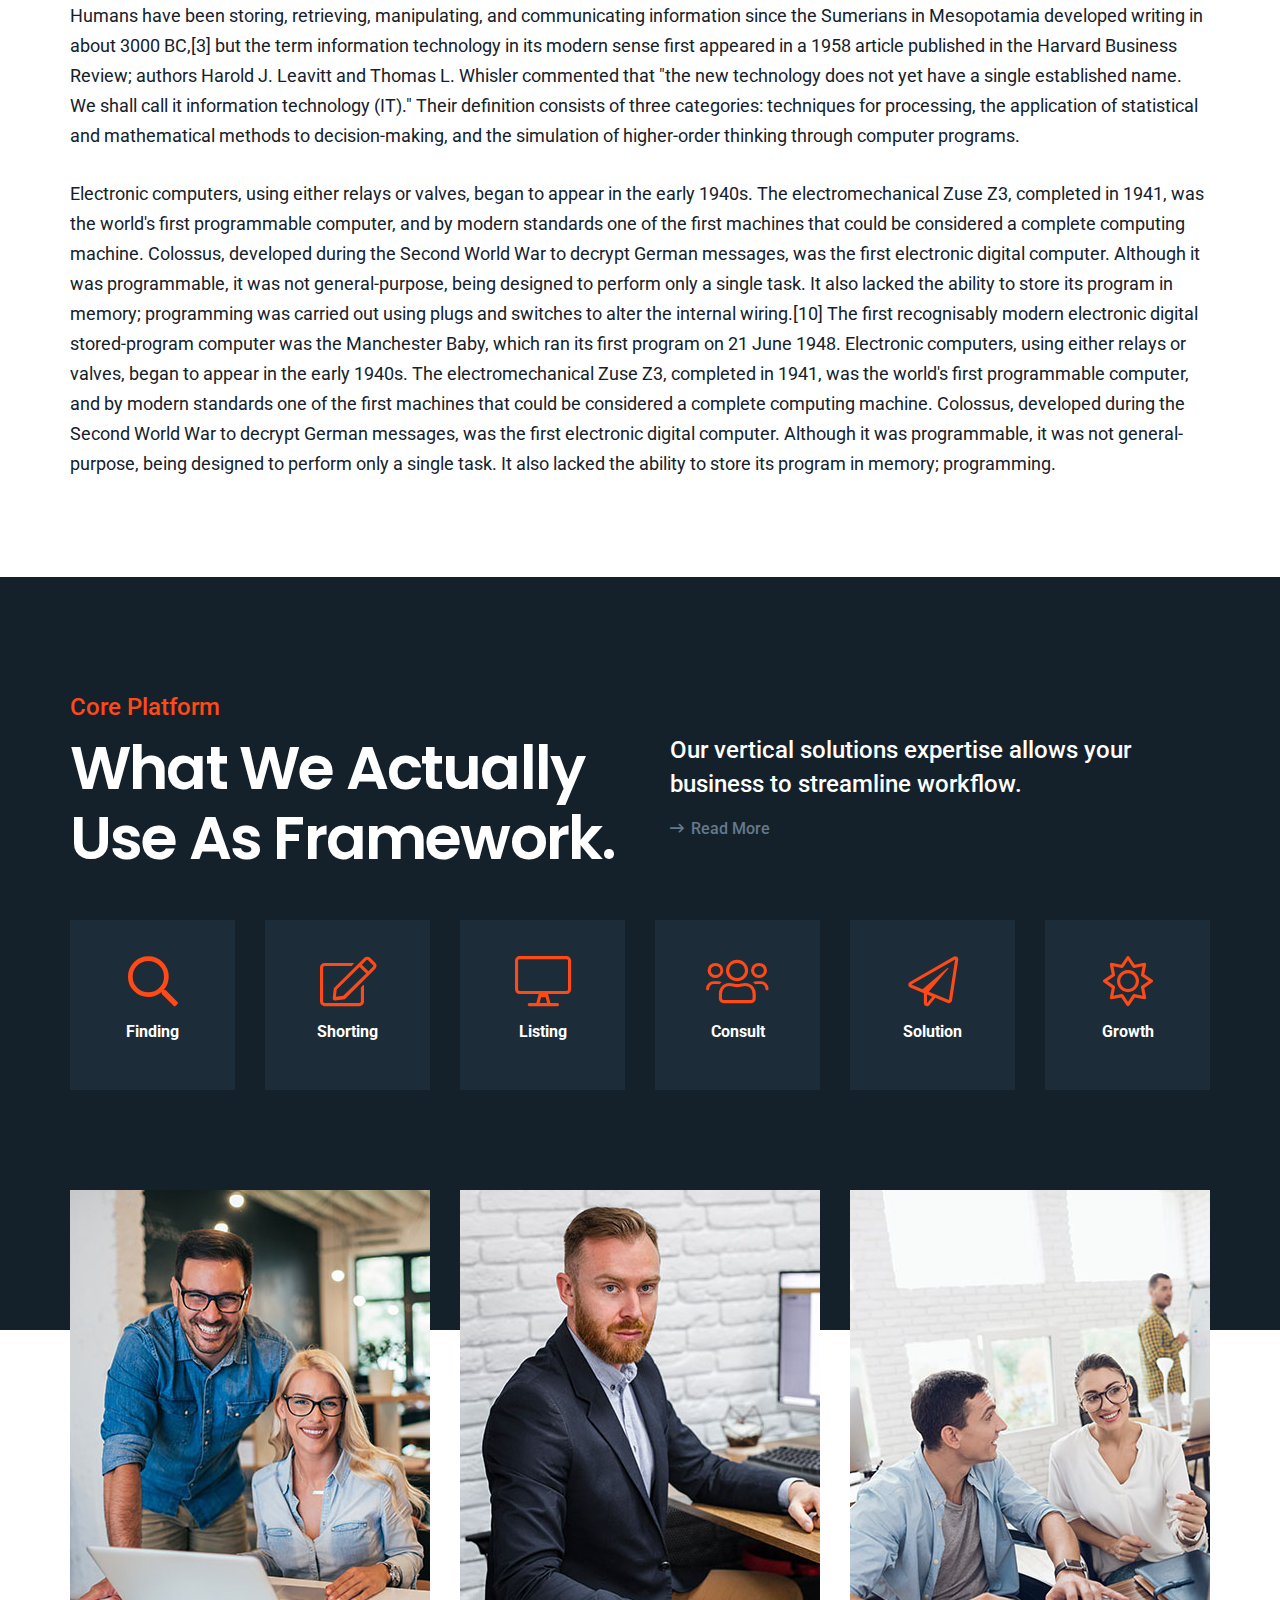
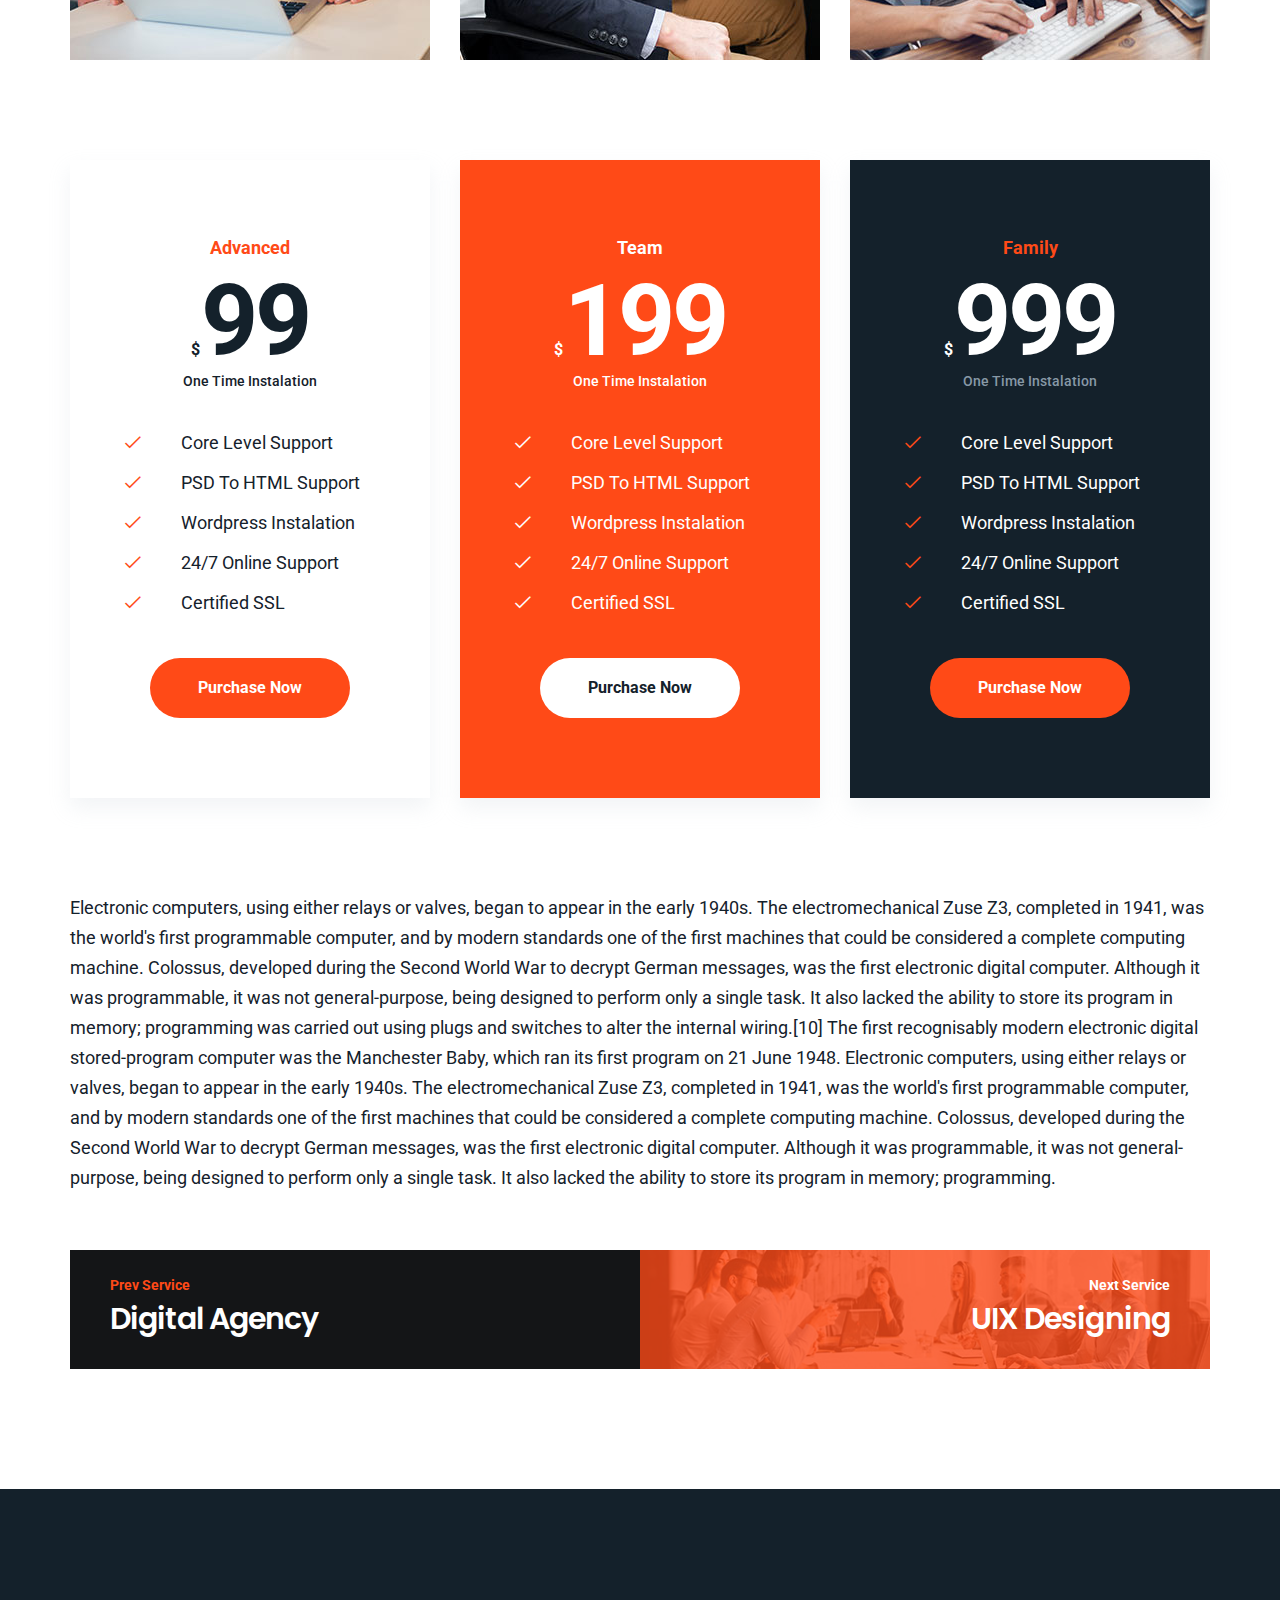
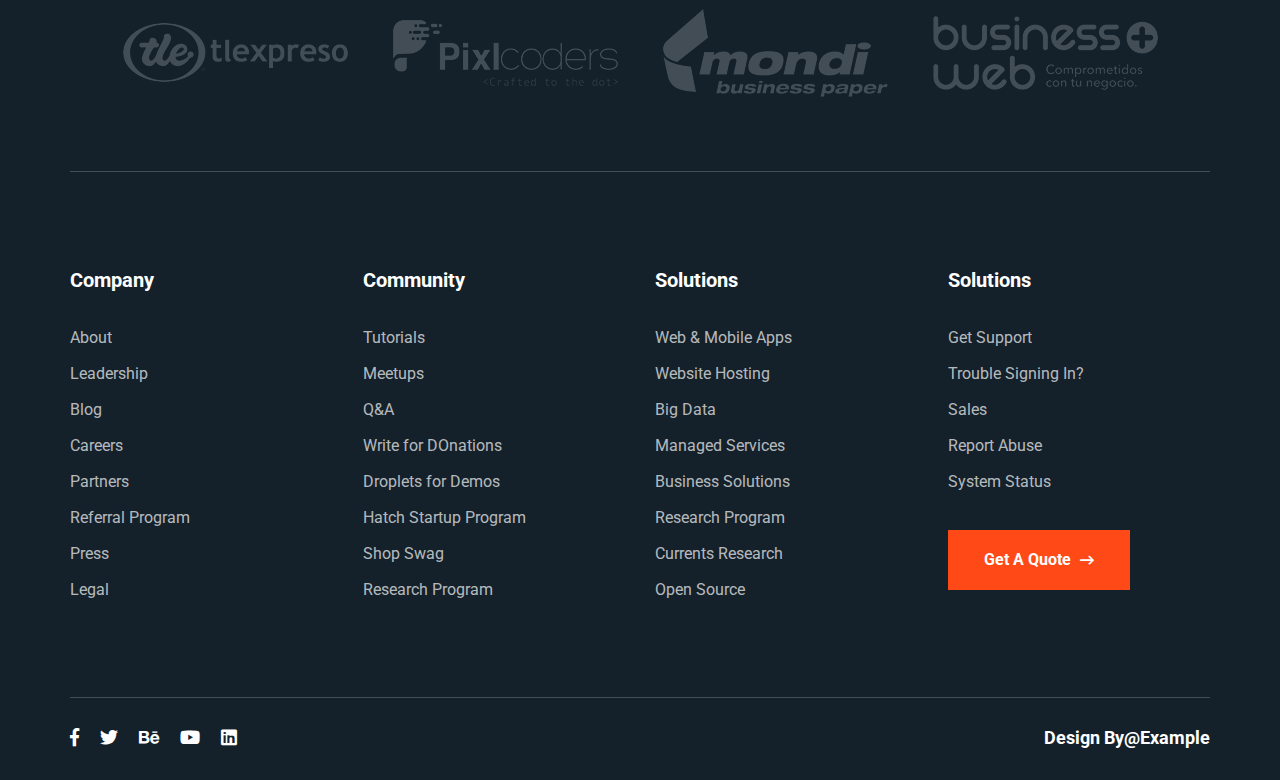
<file: single-service.html>
<!DOCTYPE html>
<html lang="en">
    <head>
        <title>Quomodo - Business HTML5 Responsive Template</title>
        <meta charset="UTF-8">
        <meta name="viewport" content="width=device-width">

        <!-- Start Include All CSS -->
        <link rel="stylesheet" href="assets/css/bootstrap.css"/>
        <link rel="stylesheet" href="assets/css/font-awesome.min.css"/>
        <link rel="stylesheet" href="assets/css/animate.css"/>
        <link rel="stylesheet" href="assets/css/owl.carousel.min.css">
        <link rel="stylesheet" href="assets/css/owl.theme.default.min.css">
        <link rel="stylesheet" href="assets/css/slick.css">
        <link rel="stylesheet" href="assets/css/lightcase.css">
        <link rel="stylesheet" href="assets/css/preset.css"/>
        <link rel="stylesheet" href="assets/css/theme.css"/>
        <link rel="stylesheet" href="assets/css/responsive.css"/>
        <!-- End Include All CSS -->

        <!-- Favicon Icon -->
        <link rel="icon"  type="image/png" href="assets/images/favicon.png">
        <!-- Favicon Icon -->
    </head>
    <body>

        <!-- Preloader Start -->
        <div class="preloader" id="preloader">
            <div class="la-ball-scale-multiple la-2x">
                <div></div>
                <div></div>
                <div></div>
            </div>
        </div>
        <!-- Preloader End -->
        
        <!-- Header Start -->
        <header class="header-01">
            <div class="container">
                <div class="row">
                    <div class="col-lg-12">
                        <nav class="navbar navbar-expand-lg">
                                <!-- logo Start-->
                                <a class="navbar-brand" href="index.html">
                                    <img src="assets/images/logo.png" alt="">
                                </a>
                                <!-- logo End-->

                            <!-- Moblie Btn Start -->
                            <button class="navbar-toggler" type="button" data-toggle="collapse" data-target="#navbarNavDropdown"
                                    aria-controls="navbarNavDropdown" aria-expanded="false" aria-label="Toggle navigation">
                                <span class="navbar-toggler-icon"></span>
                                <span class="navbar-toggler-icon"></span>
                                <span class="navbar-toggler-icon"></span>
                            </button>
                            <!-- Moblie Btn End -->

                            <!-- Nav Menu Start -->
                            <div class="collapse navbar-collapse" id="navbarNavDropdown">
                                <ul class="navbar-nav">
                                    <li class="dropdown nav-item">
                                        <a class="nav-link" href="#" class="" data-toggle="dropdown">Home</a>
                                        <ul class="dropdown-menu" role="menu">
                                            <li><a class="dropdown-item" href="index.html">Home One</a></li>
                                            <li><a class="dropdown-item" href="index-2.html">Home Two</a></li>
                                            <li><a class="dropdown-item" href="index-3.html">Home Three</a></li>
                                            <li><a class="dropdown-item" href="index-4.html">Home Four</a></li>
                                        </ul>
                                    </li>
                                    <li class="nav-item">
                                        <a class="nav-link" href="about.html">About</a>
                                    </li>
                                    <li class="dropdown nav-item">
                                        <a class="nav-link" href="#" class="" data-toggle="dropdown">Services</a>
                                        <ul class="dropdown-menu" role="menu">
                                            <li><a class="dropdown-item" href="service.html">Service Page</a></li>
                                            <li><a class="dropdown-item" href="single-service.html">Service Details</a></li>
                                        </ul>
                                    </li>
                                    <li class="dropdown nav-item">
                                        <a class="nav-link" href="#" class="" data-toggle="dropdown">Portfolios</a>
                                        <ul class="dropdown-menu" role="menu">
                                            <li><a class="dropdown-item" href="portfolio.html">Portfolio Page</a></li>
                                            <li><a class="dropdown-item" href="single-portfolio.html">Portfolio Details</a></li>
                                        </ul>
                                    </li>
                                    <li class="dropdown nav-item">
                                        <a class="nav-link" href="#" class="" data-toggle="dropdown">News</a>
                                        <ul class="dropdown-menu" role="menu">
                                            <li><a class="dropdown-item" href="news.html">News Page</a></li>
                                            <li><a class="dropdown-item" href="single-post.html">News Details</a></li>
                                        </ul>
                                    </li>
                                    <li class="nav-item">
                                        <a class="nav-link" href="contact.html">Contact</a>
                                    </li>
                                </ul>
                            </div>
                            <!-- Nav Menu End -->

                            <!-- Search Btn -->
                            <div class="search-area">
                                <a href="#" class="search-btn"><i class="far fa-search"></i></a>
                                <form role="search" method="get" class="searchForms" action="#">
                                    <input type="search" placeholder="Type and Hit Enter..." name="s">
                                    <button type="submit" class="search-submit"><i class="twi-search2"></i></button>
                                </form>
                            </div>
                            <!-- Contact Btn End -->

                            <!-- Appointment Btn -->
                            <a href="contact.html" class="appoint-btn">Get Appointment <i class="far fa-long-arrow-right"></i></a>
                            <!-- Contact Btn End -->
                        </nav>
                    </div>
                </div>
            </div>
        </header>
        <!-- Header End -->

        <!-- Page Banner Start -->
        <section class="page-banner" style="background-image: url(assets/images/page-banner.jpg);">
            <div class="container">
                <div class="row">
                    <div class="col-lg-12">
                        <div class="page-content">
                        	<div class="bread-crumbs">
                                <a href="index.html">Home</a><span>|</span><a href="">Digital Consultancy</a>
                            </div>
                            <h2>Service Details</h2>
                        </div>
                    </div>
                </div>
            </div>
        </section>  
        <!-- Page Banner End -->

        <!-- Service Section Start -->
        <section class="single-service-section">
            <div class="container">
                <div class="row">
                    <div class="col-lg-12">
                        <div class="service-area">
                            <div class="service-thumb">
                                <img src="assets/images/service-details/1.jpg" alt="">
                            </div>
                            <div class="service-title">
                                <a href="#">Overview</a>
                                <h3>Expert IT Services For The Cloud Service</h3>
                            </div>
                            <div class="service-content">
                                <p>
                                    <span>M</span>ost managed services firms offer only outsourcing or project management support. What makes our Managed Solutions different
                                    is that we provide teams that combine highly regarded consulting solutions and technologies with a vast network of experienced
                                    operational talent to implement those solutions.
                                </p>
                                <p>
                                    Humans have been storing, retrieving, manipulating, and communicating information since the Sumerians in Mesopotamia developed writing in about 3000 BC,[3] but the term information technology in its modern sense first appeared in a 1958 article published in the Harvard Business Review; authors Harold J. Leavitt and Thomas L. Whisler commented that "the new technology does not yet have a single established name. We shall call it information technology (IT)." Their definition consists of three categories: techniques for processing, the application of statistical and mathematical methods to decision-making, and the simulation of higher-order thinking through computer programs.
                                </p>
                                <p>
                                    Electronic computers, using either relays or valves, began to appear in the early 1940s. The electromechanical Zuse Z3, completed in 1941, was the world's first programmable computer, and by modern standards one of the first machines that could be considered a complete computing machine. Colossus, developed during the Second World War to decrypt German messages, was the first electronic digital computer. Although it was programmable, it was not general-purpose, being designed to perform only a single task. It also lacked the ability to store its program in memory; programming was carried out using plugs and switches to alter the internal wiring.[10] The first recognisably modern electronic digital stored-program computer was the Manchester Baby, which ran its first program on 21 June 1948. Electronic computers, using either relays or valves, began to appear in the early 1940s. The electromechanical Zuse Z3, completed in 1941, was the world's first programmable computer, and by modern standards one of the first machines that could be considered a complete computing machine. Colossus, developed during the Second World War to decrypt German messages, was the first electronic digital computer. Although it was programmable, it was not general-purpose, being designed to perform only a single task. It also lacked the ability to store its program in memory; programming. 
                                </p>
                            </div>
                        </div>
                    </div>
                </div>
            </div>
        </section>  
        <!-- Service Section End -->

        <!-- Platform Section Start -->
        <section class="platform-section">
            <div class="container">
                <div class="row">
                    <div class="col-lg-6 col-md-6">
                        <div class="sub-title">Core Platform</div>
                        <h3 class="sec-title">
                            What We Actually
                            Use As Framework.
                        </h3>
                    </div>
                    <div class="col-lg-6 col-md-6">
                        <div class="more-link">
                            <p>
                                Our vertical solutions expertise allows your business
                                to streamline workflow.
                            </p>
                            <a href="#"><i class="far fa-long-arrow-right"></i>Read More</a>
                        </div>
                    </div>
                </div>
                <div class="row">
                	<div class="col-lg-2 col-md-4">
                		<!-- Icon Box Item Start -->
                		<div class="icon-box-2 text-center">
                			<i class="far fa-search"></i>
                			<p>Finding</p>
                		</div>
                		<!-- Icon Box Item End -->
                	</div>
                    <div class="col-lg-2 col-md-4">
                        <!-- Icon Box Item Start -->
                        <div class="icon-box-2 text-center">
                            <i class="fal fa-edit"></i>
                            <p>Shorting</p>
                        </div>
                        <!-- Icon Box Item End -->
                    </div>
                    <div class="col-lg-2 col-md-4">
                        <!-- Icon Box Item Start -->
                        <div class="icon-box-2 text-center">
                            <i class="fal fa-desktop"></i>
                            <p>Listing</p>
                        </div>
                        <!-- Icon Box Item End -->
                    </div>
                    <div class="col-lg-2 col-md-4">
                        <!-- Icon Box Item Start -->
                        <div class="icon-box-2 text-center">
                            <i class="fal fa-users"></i>
                            <p>Consult</p>
                        </div>
                        <!-- Icon Box Item End -->
                    </div>
                    <div class="col-lg-2 col-md-4">
                        <!-- Icon Box Item Start -->
                        <div class="icon-box-2 text-center">
                            <i class="fal fa-paper-plane"></i>
                            <p>Solution</p>
                        </div>
                        <!-- Icon Box Item End -->
                    </div>
                    <div class="col-lg-2 col-md-4">
                        <!-- Icon Box Item Start -->
                        <div class="icon-box-2 text-center">
                            <i class="fal fa-sun"></i>
                            <p>Growth</p>
                        </div>
                        <!-- Icon Box Item End -->
                    </div>
                </div>
            </div>
        </section>  
        <!-- Platform Section End -->

        <!-- Platform Image -->
        <section class="platform-image">
            <div class="container">
                <div class="row">
                    <div class="col-lg-4 col-md-6">
                        <img src="assets/images/service-details/2.jpg" alt="">
                    </div>
                    <div class="col-lg-4 col-md-6">
                        <img src="assets/images/service-details/3.jpg" alt="">
                    </div>
                    <div class="col-lg-4 col-md-6">
                        <img src="assets/images/service-details/4.jpg" alt="">
                    </div>
                </div>
            </div>
        </section>
        <!-- Platform Image -->

        <!-- Pricing Section Start -->
        <section class="pricing-section-2">
            <div class="container">
                <div class="row">
                    <div class="col-lg-4 col-md-6">
                        <!-- pricing item start -->
                        <div class="pricing-item text-center">
                            <p class="pack-name">Advanced</p>
                            <div class="price"><span>$</span>99</div>
                            <p class="description">One Time Instalation</p>
                            <ul>
                                <li><i class="fal fa-check"></i>Core Level Support</li>
                                <li><i class="fal fa-check"></i>PSD To HTML Support</li>
                                <li><i class="fal fa-check"></i>Wordpress Instalation</li>
                                <li><i class="fal fa-check"></i>24/7 Online Support</li>
                                <li><i class="fal fa-check"></i>Certified SSL</li>
                            </ul>
                            <a class="quomodo-btn" href="#">Purchase Now</a>
                        </div>
                        <!-- pricing item start -->
                    </div>
                    <div class="col-lg-4 col-md-6">
                        <!-- pricing item start -->
                        <div class="pricing-item p-team text-center">
                            <p class="pack-name">Team</p>
                            <div class="price"><span>$</span>199</div>
                            <p class="description">One Time Instalation</p>
                            <ul>
                                <li><i class="fal fa-check"></i>Core Level Support</li>
                                <li><i class="fal fa-check"></i>PSD To HTML Support</li>
                                <li><i class="fal fa-check"></i>Wordpress Instalation</li>
                                <li><i class="fal fa-check"></i>24/7 Online Support</li>
                                <li><i class="fal fa-check"></i>Certified SSL</li>
                            </ul>
                            <a class="quomodo-btn" href="#">Purchase Now</a>
                        </div>
                        <!-- pricing item start -->
                    </div>
                    <div class="col-lg-4 col-md-6">
                        <!-- pricing item start -->
                        <div class="pricing-item p-family text-center">
                            <p class="pack-name">Family</p>
                            <div class="price"><span>$</span>999</div>
                            <p class="description">One Time Instalation</p>
                            <ul>
                                <li><i class="fal fa-check"></i>Core Level Support</li>
                                <li><i class="fal fa-check"></i>PSD To HTML Support</li>
                                <li><i class="fal fa-check"></i>Wordpress Instalation</li>
                                <li><i class="fal fa-check"></i>24/7 Online Support</li>
                                <li><i class="fal fa-check"></i>Certified SSL</li>
                            </ul>
                            <a class="quomodo-btn" href="#">Purchase Now</a>
                        </div>
                        <!-- pricing item start -->
                    </div>
                </div>
            </div>
        </section>
        <!-- Pricing Section End -->

        <!-- Pagination Section Start -->
        <section class="pagination-section">
            <div class="container">
                <div class="row">
                    <div class="col-lg-12">
                        <p>
                            Electronic computers, using either relays or valves, began to appear in the early 1940s. The electromechanical Zuse Z3, completed in 1941, was the world's first programmable computer, and by modern standards one of the first machines that could be considered a complete computing machine. Colossus, developed during the Second World War to decrypt German messages, was the first electronic digital computer. Although it was programmable, it was not general-purpose, being designed to perform only a single task. It also lacked the ability to store its program in memory; programming was carried out using plugs and switches to alter the internal wiring.[10] The first recognisably modern electronic digital stored-program computer was the Manchester Baby, which ran its first program on 21 June 1948. Electronic computers, using either relays or valves, began to appear in the early 1940s. The electromechanical Zuse Z3, completed in 1941, was the world's first programmable computer, and by modern standards one of the first machines that could be considered a complete computing machine. Colossus, developed during the Second World War to decrypt German messages, was the first electronic digital computer. Although it was programmable, it was not general-purpose, being designed to perform only a single task. It also lacked the ability to store its program in memory; programming. 
                        </p>
                    </div>
                </div>
                <div class="row">
                    <div class="col-md-12">
                        <div class="service-pagi">
                            <div class="previous">
                                <a href="#">Prev Service</a>
                                <h3>Digital Agency</h3>
                            </div>
                            <div class="next" style="background-image: url(assets/images/service-details/pagination-bg.jpg);">
                                <a href="#">Next Service</a>
                                <h3>UIX Designing</h3>
                            </div>
                        </div>
                    </div>
                </div>
            </div>
        </section>
        <!-- Pagination Section End -->

        <!-- Footer Start -->
        <footer class="footer-01">
        	<div class="client-logo owl-carousel">
        		<a href="#">
        			<img src="assets/images/home/client-logo/1.png" alt="">
        		</a>
        		<a href="#">
        			<img src="assets/images/home/client-logo/2.png" alt="">
        		</a>
        		<a href="#">
        			<img src="assets/images/home/client-logo/3.png" alt="">
        		</a>
        		<a href="#">
        			<img src="assets/images/home/client-logo/4.png" alt="">
        		</a>
        		<a href="#">
        			<img src="assets/images/home/client-logo/5.png" alt="">
        		</a>
                <a href="#">
        			<img src="assets/images/home/client-logo/1.png" alt="">
        		</a>
        		<a href="#">
        			<img src="assets/images/home/client-logo/2.png" alt="">
        		</a>
        		<a href="#">
        			<img src="assets/images/home/client-logo/3.png" alt="">
        		</a>
        		<a href="#">
        			<img src="assets/images/home/client-logo/4.png" alt="">
        		</a>
        		<a href="#">
        			<img src="assets/images/home/client-logo/5.png" alt="">
        		</a>
        	</div>
        	<div class="container">
            	<div class="row"><div class="col-lg-12"><div class="footer-border"></div></div></div>
        	</div>
            <div class="container">
                <div class="row">
                    <div class="col-lg-3 col-md-6">
                        <!-- Navigation Menu Start -->
                        <aside class="widget">
                            <h3 class="widget-title">Company</h3>
                            <ul>
                                <li><a href="#">About</a></li>
                                <li><a href="#">Leadership</a></li>
                                <li><a href="#">Blog</a></li>
                                <li><a href="#">Careers</a></li>
                                <li><a href="#">Partners</a></li>
                                <li><a href="#">Referral Program</a></li>
                                <li><a href="#">Press</a></li>
                                <li><a href="#">Legal</a></li>
                            </ul>
                        </aside>
                        <!-- Navigation Menu End -->
                    </div>
                    <div class="col-lg-3 col-md-6">
                        <!-- Navigation Menu Start -->
                        <aside class="widget">
                            <h3 class="widget-title">Community</h3>
                            <ul>
                                <li><a href="#">Tutorials</a></li>
                                <li><a href="#">Meetups</a></li>
                                <li><a href="#">Q&A</a></li>
                                <li><a href="#">Write for DOnations</a></li>
                                <li><a href="#">Droplets for Demos</a></li>
                                <li><a href="#">Hatch Startup Program</a></li>
                                <li><a href="#">Shop Swag</a></li>
                                <li><a href="#">Research Program</a></li>
                            </ul>
                        </aside>
                        <!-- Navigation Menu End -->
                    </div>
                    <div class="col-lg-3 col-md-6">
                        <!-- Navigation Menu Start -->
                        <aside class="widget">
                            <h3 class="widget-title">Solutions</h3>
                            <ul>
                                <li><a href="#">Web & Mobile Apps</a></li>
                                <li><a href="#">Website Hosting</a></li>
                                <li><a href="#">Big Data</a></li>
                                <li><a href="#">Managed Services</a></li>
                                <li><a href="#">Business Solutions</a></li>
                                <li><a href="#">Research Program</a></li>
                                <li><a href="#">Currents Research</a></li>
                                <li><a href="#">Open Source</a></li>
                            </ul>
                        </aside>
                        <!-- Navigation Menu End -->
                    </div>
                    <div class="col-lg-3 col-md-6">
                        <!-- Navigation Menu Start -->
                        <aside class="widget">
                            <h3 class="widget-title">Solutions</h3>
                            <ul>
                                <li><a href="#">Get Support</a></li>
                                <li><a href="#">Trouble Signing In?</a></li>
                                <li><a href="#">Sales</a></li>
                                <li><a href="#">Report Abuse</a></li>
                                <li><a href="#">System Status</a></li>
                            </ul>
                        </aside>
                        <!-- Navigation Menu End -->

                        <!-- Quote Btn Start -->
                        <aside class="widget">
                            <a class="quomodo-btn" href="#">Get A Quote <i class="far fa-long-arrow-right"></i></a>
                        </aside>
                        <!-- Quote Btn  End -->
                    </div>
                </div>
                <!-- Copyright -->
                <div class="row">
                	<div class="col-lg-12">
                		<div class="copyright clearfix">
                			<ul>
                				<li><a href="#"><i class="fab fa-facebook-f"></i></a></li>
                				<li><a href="#"><i class="fab fa-twitter"></i></a></li>
                				<li><a href="#"><i class="fab fa-behance"></i></a></li>
                				<li><a href="#"><i class="fab fa-youtube"></i></a></li>
                				<li><a href="#"><i class="fab fa-linkedin"></i></a></li>
                			</ul>
                			<p>Design By@Example</p>
                		</div>
                	</div>
                </div>
                <!-- Copryright -->
            </div>
        </footer>
        <!-- Footer End -->

        <!-- Back To Top -->
        <a href="#" id="back-to-top">
            <i class="fal fa-angle-up"></i>
        </a>
        <!-- Back To Top -->

        <!-- Start Include All JS -->
        <script src="assets/js/jquery.js"></script>
        <script src="assets/js/bootstrap.min.js"></script>
        <script src="assets/js/jquery.appear.js"></script>
        <script src="assets/js/owl.carousel.min.js"></script>
        <script src="assets/js/slick.js"></script>
        <script src="assets/js/lightcase.js"></script>
        <script src="assets/js/jquery.easing.1.3.js"></script>

        <script src="assets/js/theme.js"></script>
        <!-- End Include All JS -->

    </body>
</html>
</file>
<file: assets/css/theme.css>
/*
 Theme Name: Quomodo Business
 Theme URI: 
 Author: Mosharof
 Author URI: 
 Description: Quomodo - Business HTML5 Responsive Template
 Version: 1.0
 License:
 License URI:
 */

/*==================================
 [Table of contents]
 ===================================
 1. Home 01
 2. Home 02
 3. Home 03
 4. Home 04
 5. Service Details Page
 6. News Page
 7. News Details Page
 8. Contact Page
 9. Back To Top
 10. Preloader
*/

/*------------------------------------------------------
/ 1. Home 01
/------------------------------------------------------*/

/*----  Header ------*/
.header-01{
    position: absolute;
    left: 0;
    top: 0;
    width: 100%;
    z-index: 5;
}
.navbar.navbar-expand-lg{
    position: relative;
    margin: 0 -65px;
    padding: 0 30px 0 0;
    background: #fff;
    border-radius: 0 0 10px 10px;
}
.navbar-brand{
    position: relative;
    padding: 37px 40px;
    margin: 0;
    background: #ff4a17;
    height: 100%;
    text-align: center;
    border-radius: 0 0 0 10px;
}
.navbar-brand img{
    width: auto;
    height: 46px;
}
.navbar-expand-lg .navbar-nav{
    position: relative;
    margin: 0;
    padding: 0 0 0 100px;
}
.navbar-expand-lg .navbar-nav li{
    position: relative;
    list-style: none;
    display: inline-block;
    margin: 0 40px 0 0;
    -webkit-transition: all 0.4s ease;
    -o-transition: all 0.4s ease;
    transition: all 0.4s ease;
}
.navbar-expand-lg .navbar-nav li .nav-link{
    display: block;
    font-size: 16px;
    line-height: 20px;
    color: #14212b;
    text-transform: capitalize;
    font-weight: 700;
    padding: 51px 0 49px;
    position: relative;
}
.navbar-expand-lg .navbar-nav li:hover > .nav-link{
    color: #ff4a17;
}
.navbar-expand-lg .navbar-nav li .dropdown-menu {
    background: #fff;
    width: 220px;
    z-index: 9;
    text-align: left;
    padding: 0;
    display: block;
    left: -20px;
    margin: auto;
    position: absolute;
    padding: 0 0;
    visibility: hidden;
    opacity: 0;
    top: 120%;
    z-index: 9;
    box-shadow: 0 0 3.76px .24px rgba(0,0,0,.15);
    -o-box-shadow: 0 0 3.76px .24px rgba(0,0,0,.15);
    -moz-box-shadow: 0 0 3.76px .24px rgba(0,0,0,.15);
    -webkit-transition: all 0.3s ease;
    -o-transition: all 0.3s ease;
    transition: all 0.3s ease;
    border: none;
    border-radius: 0;
    color: inherit;
    font-size: inherit;
}
.navbar-expand-lg .navbar-nav li .dropdown-menu li{
    display: block;
    padding: 0;
    margin: 0;
    border-bottom: 1px solid #eee;
}
.navbar-expand-lg .navbar-nav li .dropdown-menu a{
    padding: 9px 20px;
    margin: 0;
    color: #14212b;
    font-size: 15px;
    font-weight: 500;
}
.navbar-expand-lg .navbar-nav li .dropdown-menu li a:hover{
    color: #ff4a17;
    background: transparent;
}
.navbar-expand-lg .navbar-nav li:hover .dropdown-menu{
    visibility: visible;
    opacity: 1;
    top: 100%;
}
.navbar-expand-lg .navbar-nav li .dropdown-menu li a.nav-link:before{
    display: none;
}
.navbar-expand-lg .navbar-nav li .dropdown-menu li.dropdown > a{
    padding: 13px 20px;
}
.navbar-expand-lg .navbar-nav li .dropdown-menu li .dropdown-menu{
    position: absolute;
    left: 110%;
    right: auto;
    top: 0;
    visibility: hidden;
    opacity: 0;
}
.navbar-expand-lg .navbar-nav li .dropdown-menu li:hover .dropdown-menu{
    visibility: visible;
    opacity: 1;
    left: 100%;
}
.search-btn{
    width: 60px;
    height: 60px;
    background: #14212b;
    text-align: center;
    display: inline-block;
    font-size: 16px;
    color: #ffffff;
    line-height: 62px;
}
.search-area.active .search-btn,
.search-btn:hover{
    background: #ff4a17;
    color: #fff;
}
.search-area{
    position: relative;
}
.searchForms {
    position: absolute;
    right: 60px;
    top: 0;
    z-index: 5;
    width: 0px;
    height: 60px;
    visibility: hidden;
    opacity: 0;
    -webkit-transition: all 0.3s ease;
    -o-transition: all 0.3s ease;
    transition: all 0.3s ease;
}
.searchForms input[type="search"] {
    width: 100%;
    height: 100%;
    font-size: 15px;
    line-height: 60px;
    border: none;
    background: #14212b;
    color: #fff;
    outline: none;
    padding: 0 15px;
}
.searchForms input[type="search"]::-moz-placeholder{
   color: #fff;
   opacity: 1; 
}
.searchForms input[type="search"]::-ms-input-placeholder{
   color: #fff;
   opacity: 1; 
}
.searchForms input[type="search"]::-webkit-input-placeholder{
   color: #fff;
   opacity: 1; 
}
.search-area.active .searchForms {
    width: 220px;
    visibility: visible;
    opacity: 1;
}
.searchForms button,
.searchForms .search-submit {
    display: none;
}
.appoint-btn{
    position: relative;
    z-index: 2;
    height: 60px;
    text-align: center;
    background: #ff4a17;
    font-size: 16px;
    line-height: .8;
    display: inline-block;
    color: #ffffff;
    font-weight: 700;
    padding: 21px 35px;
    margin-left: 20px;
}
.appoint-btn i{
    padding-left: 4px;
    display: inline-block;
}
.appoint-btn:hover{
    color: #fff;
    background: #14212b;
}

/*---- Hero Banner Section ------*/
.hero-banner-01{
    position: relative;
    padding: 399px 0 250px;
    background-size: cover;
    background-repeat: no-repeat;
    background-position: center center;
}
.hero-banner-01:before{
    position: absolute;
    left: 0;
    top: 0;
    width: 100%;
    height: 100%;
    content: '';
    background: rgba(20, 33, 43, .6);
}
.hero-shape{
    position: absolute;
    right: 0;
    bottom: 0;
}
.banner-content{
    position: relative;
    z-index: 3;
    margin-left: -65px;
    padding-left: 25px;
}
.banner-content .sub-heading{
    position: relative;
    font-size: 16px;
    line-height: 20px;
    font-weight: 700;
    color: #fff;
    margin: 0 0 61px;
}
.banner-content .sub-heading:before{
    position: absolute;
    left: -25px;
    top: -5px;
    width: 4px;
    height: 30px;
    content: '';
    background: #ff4a17;
}
.banner-content h1{
    font-size: 100px;
    line-height: 20px;
    color: #fff;
    letter-spacing: -3px;
    margin: 0 0 58px;
}
.banner-content p{
    font-size: 20px;
    line-height: 32px;
    font-weight: 500;
    color: #fff;
    margin: 0 0 46px;
}
.banner-content ul{
    margin: 0;
    padding: 0;
}
.banner-content ul li{
    list-style: none;
    display: inline-block;
    margin-right: 26px;
}
.banner-content ul li:last-child{
    margin-right: 0;
}
.banner-content ul li a.popup-video{
    position: relative;
    font-size: 16px;
    font-weight: 700;
    color: #fff;
    display: inline-block;
    top: -22px;
    width: auto;
    height: auto;
    border-radius: 0;
    letter-spacing: 0;
    background: transparent;
}
.banner-content ul li a.popup-video i{
    width: 60px;
    height: 60px;
    background: transparent;
    color: #ff4a17;
    line-height: 60px;
    margin-right: 20px;
    text-align: center;
    display: inline-block;
    border: 2px solid rgba(255, 255, 255, .1);
    -webkit-transition: all 0.4s ease;
    -o-transition: all 0.4s ease;
    transition: all 0.4s ease;
}
.banner-content ul li a.popup-video:hover{
    color: #ff4a17;
}
.banner-content ul li a.popup-video:hover i{
    border-color: #ff4a17;
}
.banner-content .sub-heading{
    -webkit-animation-duration: 1s;
    animation-duration: 1s;
    -webkit-animation-fill-mode: both;
    animation-fill-mode: both;
    animation-name: fadeInRight;
    animation-delay: 0.20s;
}
.banner-content h1{
    -webkit-animation-duration: 1.5s;
    animation-duration: 1.5s;
    -webkit-animation-fill-mode: both;
    animation-fill-mode: both;
    animation-name: fadeInRight;
    animation-delay: 0.20s;
}
.banner-content p{
    -webkit-animation-duration: 2s;
    animation-duration: 2s;
    -webkit-animation-fill-mode: both;
    animation-fill-mode: both;
    animation-name: fadeInRight;
    animation-delay: 0.20s;
}
.banner-content ul{
    -webkit-animation-duration: 2.5s;
    animation-duration: 2.5s;
    -webkit-animation-fill-mode: both;
    animation-fill-mode: both;
    animation-name: fadeInRight;
    animation-delay: .35s;
}
/*----  About Section ------*/
.about-section{
    position: relative;
    padding: 120px 0;
}
.about-thumb{
   position: relative; 
}
.about-thumb img{
    max-width: 100%;
    height: auto;
}
.ab-content{
    position: relative;
    padding-left: 30px;
    padding-top: 35px;
}
.ab-content .sec-title{
    margin-bottom: 19px;
}
.ab-content > p{
    margin-bottom: 42px;
}
.ab-box{
    position: relative;
    padding-left: 100px;
    border-bottom: 2px solid #e2eeff;
    padding-bottom: 35px;
    margin-bottom: 37px;
    margin-right: 40px;
}
.ab-box:last-child{
    padding-bottom: 0;
    margin-bottom: 0;
    border-bottom: none;
}
.ab-box svg{
    height: 70px;
    position: absolute;
    left: 0;
    top: 0;
}
.ab-box h4{
    font-size: 24px;
    letter-spacing: -.72px;
    margin: 0 0 7px;
}
.ab-box p{
    font-size: 14px;
    line-height: 24px;
    font-weight: 500;
    margin: 0;
}

/*----  Service Section ------*/
.service-section{
    position: relative;
    padding: 120px 0 220px;
    background: #f5fbff;
}
.service-section.ab-service{
    padding-bottom: 90px;
}
.serivce-item{
    position: relative;
    background: #fff;
    padding: 50px 45px;
    margin-bottom: 30px;
}
.serivce-item:after{
    width: 0;
    height: 0;
    border-style: solid;
    border-width: 0 0 14px 14px;
    border-color: transparent transparent #ff4a17 transparent;
    position: absolute;
    right: 30px;
    bottom: 30px;
    content: '';
}
.serivce-item .si-top{
    display: flex;
    justify-content: flex-start;
    margin-bottom: 33px;
}
.serivce-item .si-top svg{
    height: 70px;
}
.serivce-item .si-top h3{
    font-size: 24px;
    line-height: 34px;
    letter-spacing: -.72px;
    padding-left: 21px;
    margin-bottom: 0;
}
.serivce-item .si-top h3 a{
    color: inherit;
}
.serivce-item .si-top h3 a:hover{
    color: #ff4a17;
}
.serivce-item p{
    margin-bottom: 21px;
}
.serivce-item .read-more{
    display: inline-block;
    font-size: 16px;
    line-height: 28px;
    color: #14212b;
}
.serivce-item .read-more i{
    width: 50px;
    height: 50px;
    border: 2px solid #ffede8;
    border-radius: 50%;
    text-align: center;
    display: inline-block;
    font-size: 20px;
    color: #ff4a17;
    line-height: 48px;
    margin-right: 14px;
    position: relative;
    top: 2px;
    -webkit-transition: all 0.4s ease;
    -o-transition: all 0.4s ease;
    transition: all 0.4s ease;
}
.serivce-item .read-more:hover{
    color: #ff4a17;
}
.serivce-item .read-more:hover i{
    border-color: #ff4a17;
}

/*----- Call To Action -----*/
.cta-section{
    position: relative;
    margin-top: -85px;
}
.cta-item{
    position: relative;
    background: #14212b;
    border-radius: 10px;
    padding: 37px 10px 50px 186px;
    -webkit-transition: all 0.4s ease;
    -o-transition: all 0.4s ease;
    transition: all 0.4s ease;
}
.cta-item img{
    width: auto;
    height: 206px;
    position: absolute;
    left: 10px;
    bottom: 0;
}
.cta-item a{
    font-size: 16px;
    line-height: 34px;
    color: #fff;
    position: relative;
    z-index: 2;
    display: inline-block;
    font-weight: 700;
    margin: 0 0 5px;
}
.cta-item a i{
    font-weight: 300;
    padding-left: 7px;
    -webkit-transition: all 0.3s ease;
    -o-transition: all 0.3s ease;
    transition: all 0.3s ease;
}
.cta-item a:hover{
    color: #ff4a17;
}
.cta-item a:hover i{
    padding-left: 12px;
}
.cta-item h4{
    position: relative;
    z-index: 2;
    font-size: 24px;
    line-height: 34px;
    color: #fff;
    letter-spacing: -.72px;
    margin: 0;
}
.cta-item.right{
    padding-right: 0;
    padding-left: 48px;
    background: #ff4a17;
}
.cta-item.right img{
    left: auto;
    right: 25px;
}
.cta-item.right a:hover{
    color: #14212b;
}

/*----- Skills  -----*/
.skills-section{
    position: relative;
    padding: 120px 0 147px;
}
.skill-content{
    padding-top: 54px;
    padding-left: 20px;
    margin-right: -20px;
}
.skill-content .sec-title{
    margin-bottom: 19px;
}
.skill-wrapper{
    position: relative;
    display: flex;
    justify-content: flex-start;
    margin: 84px 0 0;
}
.skill-item{
    position: relative;
    text-align: center;
    margin-right: 70px;
}
.skill-item:last-child{
    margin-right: 0;
}
.skill-number{
    width: 130px;
    height: 97px;
    margin-bottom: 31px;
    display: inline-block;
    background-size: cover;
    background-repeat: no-repeat;
    background-position: center bottom;
} 
.skill-number h2{
    font-size: 50px;
    line-height: 65px;
    letter-spacing: -1.5px;
    margin: 0;
}
.skill-number h2 span.suffix{
    font-size: 20px;
    line-height: 32px;
    font-weight: 700;
    font-family: 'Roboto', sans-serif;  
    letter-spacing: -.6px;
}
.skill-item p{
    font-size: 14px;
    line-height: 32px;
    font-weight: 700;
    margin: 0;
}
.skill-thumb{
    position: relative;
    text-align: right;
    margin-left: 40px;
    padding-top: 27px;
}
.skill-thumb img{
    max-width: 100%;
    height: auto;
}
.angle-top{
    position: absolute;
    left: -12px;
    top: 0;
    width: 0;
    z-index: -1;
    height: 0;
    border-style: solid;
    border-width: 92px 92px 0 0;
    border-color: #14212b transparent transparent transparent;
}
.angle-bottom{
    position: absolute;
    right: -27px;
    bottom: -27px;
    width: 0;
    z-index: -1;
    height: 0;
    border-style: solid;
    border-width: 0 0 92px 92px;
    border-color: transparent transparent #ff4a17 transparent;
}

/*----- Strategy -----*/
.Strategy-section{
    position: relative;
    background: #14212b;
    padding: 120px 0 175px;
}
.strategy-shape{
    position: absolute;
    right: 0;
    top: 0;
}
.Strategy-section .sub-title-2 span{
    background: #192833;
    color: #fff;
}
.Strategy-section .sec-title{
    color: #fff;
}
.strategy-item{
    position: relative;
    margin-bottom: 30px;
}
.st-thumb{
    position: relative;
    overflow: hidden;
}
.st-thumb:after{
    position: absolute;
    left: 0;
    top: 0;
    width: 100%;
    height: 100%;
    content: '';
    background: rgba(11, 19, 25, .7);
    -webkit-transition: all 0.3s ease;
    -o-transition: all 0.3s ease;
    transition: all 0.3s ease;
}
.st-thumb img{
    width: 100%;
    height: auto;
    -webkit-transition: all 0.4s ease;
    -o-transition: all 0.4s ease;
    transition: all 0.4s ease;
}
.strategy-item:hover img {
    transform: scale(1.1) rotate(-1.5deg);
    -moz-transform: scale(1.1) rotate(-1.5deg);
    -webkit-transform: scale(1.1) rotate(-1.5deg);
    -ms-transform: scale(1.1) rotate(-1.5deg);
    -o-transform: scale(1.1) rotate(-1.5deg);
}
.strategy-item svg{
    top: 90px;
    height: 60px;
    position: absolute;
    left: 0;
    right: 0;
    margin: 0 auto;
    z-index: 3;
}
.st-details{
    position: absolute;
    left: 0;
    right: 0;
    bottom: 60px;
    z-index: 3;
    width: 100%;
    text-align: center;
}
.st-details span{
    display: block;
    font-size: 16px;
    line-height: .8;
    font-weight: 700;
    color: #ff4a17;
    margin-bottom: 8px;
}
.st-details h4{
    font-size: 24px;
    color: #fff;
    letter-spacing: -.72px;
    margin: 0;
}
.st-details h4 a{
    color: inherit;
}
.st-details h4 a:hover{
    color: #ff4a17;
}

/*----- Fun Fact Section -----*/
.funfact-section{
    position: relative;
    padding: 0 0;
    margin-top: -87px;
    background: transparent;
}
.fact-wrapper{
    display: flex;
    flex-wrap: wrap;
    justify-content: space-around;
    z-index: 2;
    padding: 106px 57px;
    background: #ff4a17;
    border-radius: 10px;
    position: relative;
    -webkit-box-shadow: 0px 16px 30px 0px rgba(255, 74, 23, 0.2);
    -moz-box-shadow:    0px 16px 30px 0px rgba(255, 74, 23, 0.2);
    box-shadow:         0px 16px 30px 0px rgba(255, 74, 23, 0.2);
}
.funfact-item{
    position: relative;
    text-align: center;
}
.funfact-item svg{
    height: 80px;
    margin-bottom: 35px;
}
.funfact-item h2{
    font-size: 60px;
    line-height: 34px;
    color: #fff;
    font-weight: 700;
    font-family: 'Roboto', sans-serif;  
    margin: 0 0 18px;
}
.funfact-item h2 span.suffix{
    font-size: 16px;
    line-height: .8;
}
.funfact-item p{
    color: #fff;
    font-weight: 500;
    font-size: 20px;
    line-height: .8;
    margin: 0;
}
/*----  Portfolio Section ------*/
.portfolio-section{
    position: relative;
    padding: 110px 0 90px;
}
.portfolio-section .sub-title,
.portfolio-section .sec-title{
    margin-left: 20px;
}
.portfolio-section .quomodo-btn{
    float: right;
    margin-top: 30px;
    background: transparent;
    border: 2px solid #d7e5f0;
    color: #14212b;
}
.portfolio-section .quomodo-btn:hover{
    border-color: #ff4a17;
    color: #fff;
}
.portfolio-section .quomodo-btn:after{
    background: #ff4a17;
}
.work-item{
    position: relative;
    overflow: hidden;
    margin-bottom: 30px;
}
.work-item img{
    width: 100%;
    height: auto;
}
.work-detail{
    position: absolute;
    left: 0;
    right: 0;
    bottom: 20px;
    visibility: hidden;
    opacity: 0;
    background: #fff;
    width: calc(100% - 80px);
    margin: 0 auto;
    padding: 31px 20px 24px;
    -webkit-transition: all 0.6s ease;
    -o-transition: all 0.6s ease;
    transition: all 0.6s ease;
}
.work-item:hover .work-detail{
    bottom: 40px;
    visibility: visible;
    opacity: 1;
}
.work-detail:after{
    position: absolute;
    left: 0;
    top: 30px;
    width: 4px;
    height: 30px;
    content: '';
    background: #ff4a17;
}
.work-detail .cate{
    display: inline-block;
    font-size: 16px;
    line-height: 20px;
    font-weight: 700;
    color: #14212b;
    margin-bottom: 11px;
}
.work-detail .cate:hover{
    color: #ff4a17;
}
.work-detail h4{
    font-size: 24px;
    letter-spacing: -.72px;
    margin: 0;
}
.work-detail .read-more{
    display: block;
    width: 50px;
    height: 50px;
    background: #ff4a17;
    position: absolute;
    right: 0;
    top: 0;
    text-align: center;
    font-size: 16px;
    color: #fff;
    line-height: 50px;
}
.work-detail .read-more:hover{
    background: #14212b;
    color: #fff;
}
/*----  Call To Action 2 ------*/
.cta-section-2{
    position: relative;
    background: #14212b;
    padding: 90px 0 22px;
}
.cta-section-2 .sub-title,
.cta-section-2 .sec-title{
    margin-left: 20px;
    color: #fff;
}
.cta-section-2 .quomodo-btn{
    margin-top: 63px;
    float: right;
}
.cta-section-2 .quomodo-btn:after{
    background: #fff;
}
.cta-section-2 .quomodo-btn:hover{
    color: #ff4a17;
}
.cta-shape-1{
    position: absolute;
    left: 100px;
    top: -81px;
    z-index: 2;
    animation: halfBounce 2s infinite;
    animation-delay: .1s;
}
.cta-shape-2{
    position: absolute;
    right: 54px;
    bottom: -81px;
    z-index: 2;
    animation: halfBounce 4s infinite;
}

/*----  News ------*/
.news-section{
    position: relative;
    padding: 120px 0 70px;
}
.news-section .sub-title-2 span{
    background: #f5fbff;
}
.news-item{
    position: relative;
    margin-bottom: 50px;
}
.post-thumb{
    position: relative;
    margin: 0 0 0;
}
.post-thumb img{
    width: 100%;
    height: auto;
}
.post-thumb:after{
    position: absolute;
    left: 0;
    top: 0;
    width: 100%;
    height: 100%;
    content: '';
    background: rgb(0,0,0);
    background: linear-gradient(0deg, rgba(0,0,0,0.5) 0%, rgba(0,0,0,0) 100%);
}
.post-thumb .cate{
    background: #ff4a17;
    font-size: 16px;
    text-align: center;
    line-height: .8;
    color: #fff;
    display: inline-block;
    font-weight: 700;
    padding: 14px 30px;
    height: 40px;
    position: absolute;
    z-index: 2;
    left: 40px;
    top: -20px;
}
.post-thumb .cate:hover{
    background: #14212b;
    color: #fff;
}
.post-details{
    position: absolute;
    left: 0;
    right: 0;
    bottom: 20px;
    margin: 0 auto;
    width: calc(100% - 80px);
    z-index: 2;
    -webkit-transition: all 0.4s ease;
    -o-transition: all 0.4s ease;
    transition: all 0.64s ease;
}
.post-details .author{
    display: inline-block;
    font-size: 16px;
    color: #fff;
    font-weight: 700;
    margin: 0 0 12px;
}
.post-details .author img{
    width: 40px;
    height: 40px;
    position: relative;
    top: -2px;
    border-radius: 50%;
    display: inline-block;
    margin-right: 15px;
}
.post-details .author:hover{
    color: #ff4a17;
}
.post-details h4{
    font-size: 24px;
    line-height: 34px;
    letter-spacing: -.72px;
    color: #fff;
    margin-bottom: 0;
}
.post-details h4 a{
    color: inherit;
}
.post-details h4 a:hover{
    color: #ff4a17;
}
.post-footer{
    display: flex;
    justify-content: flex-start;
    position: relative;
    border-top: 1px solid rgba(238, 238, 238, .2);
    width: 100%;
    padding: 12px 0 0;
    margin-top: 26px;
}
.post-footer a{
    display: inline-block;
    font-size: 16px;
    color: #fff;
    font-weight: 700;
    line-height: 34px;
    margin-right: 25px;
}
.post-footer a i{
    font-weight: 300;
    margin-right: 7px;
}
.post-footer a:last-child{
    margin-right: 0;
}
.post-footer a:hover{
    color: #ff4a17;
}
/*----- Footer  -----*/
.footer-01{
    position: relative;
    padding: 120px 0 0;
    background: #14212b;
}
.client-logo.owl-carousel{
    position: relative;
    padding: 0 160px;
}
.client-logo.owl-carousel a{
    display: inline-block;
    text-align: center;
}
.client-logo.owl-carousel .owl-item{
    text-align: center;
}
.client-logo.owl-carousel a img{
    max-height: 88px;
    width: auto;
    text-align: center;
    display: inline-block;
    opacity: .2;
    -webkit-transition: all 0.4s ease;
    -o-transition: all 0.4s ease;
    transition: all 0.64s ease;
}
.client-logo.owl-carousel a:hover img{
    opacity: 1;
}
.footer-border{
    position: relative;
    margin: 74px 0 90px;
    border-top: 1px solid rgba(255, 255, 255, .2);
}
.footer-01 .widget{
    position: relative;
}
footer .widget .widget-title{
    font-size: 20px;
    font-family: 'Roboto', sans-serif;  
    color: #ffffff;
    font-weight: 700;
    line-height: 36px;
    margin: 0 0 22px;
}
footer .widget ul{
    margin: 0;
    padding: 0;
}
footer .widget ul li{
    list-style: none;
    display: block;
}
footer .widget ul li a{
    display: inline-block;
    font-size: 16px;
    color: rgba(255, 255, 255, .7);
    line-height: 36px;
}
footer .widget ul li a:hover{
    color: #ff4a17;
    padding-left: 5px;
}
footer .widget .quomodo-btn{
    margin-top: 30px;
}
footer .widget .quomodo-btn:hover{
    color: #ff4a17;
}
footer .widget .quomodo-btn:after{
    background: #fff;
}
/*---- Copyright ----*/
.copyright{
    position: relative;
    border-top: 1px solid rgba(255, 255, 255, .2);
    padding: 27px 0;
    margin-top: 89px;
}
.copyright p{
    font-size: 18px;
    color: #fff;
    display: inline-block;
    float: right;
    line-height: 26px;
    font-weight: 700;
    margin: 0 0 0;
}
.copyright ul{
    margin: 0;
    padding: 0;
    display: inline-block;
}
.copyright ul li{
    list-style: none;
    display: inline-block;
}
.copyright ul li a{
    display: inline-block;
    color: #fff;
    font-size: 18px;
    line-height: 26px;
    margin-right: 17px;
}
.copyright ul li a:hover{
    color: #ff4a17;
}

/*------------------------------------------------------
/ 2. Home 02
/------------------------------------------------------*/
/*---- Header -----*/
.header-02{
    position: relative;
    left: 0;
    top: 0;
    width: 100%;
    background: #fff;
    z-index: 9;
    border-bottom: 1px solid #eaeaea;
}
.navbar.navbar-two.navbar-expand-lg{
    padding: 0 0;
    margin: 0 -75px;
    border-radius: 0;
    background: transparent;
}
.navbar-two.navbar-expand-lg .navbar-nav{
    padding-left: 70px;
}
.navbar.navbar-two .navbar-brand{
    background: transparent;
    text-align: center;
    padding: 37px 0;
    border-radius: 0;
}
.navbar.navbar-two .collapse.navbar-collapse{
    justify-content: center;
}
.navbar-two.navbar-expand-lg .navbar-nav li{
    margin: 0 70px 0 0;
}
.navbar-two.navbar-expand-lg .navbar-nav li:last-child{
    margin-right: 0;
}
.navbar-two.navbar-expand-lg .navbar-nav li:hover .nav-link{
    color: #237a40;
}
.navbar-two.navbar-expand-lg .navbar-nav li .dropdown-menu li a:hover{
    color: #237a40;
}
.navbar-two.navbar-expand-lg .search-btn{
    background: #f0f8ff;
    border-radius: 50%;
    color: #14212b;
    position: relative;
    z-index: 3;
}
.navbar-two.navbar-expand-lg .search-area.active .search-btn,
.navbar-two.navbar-expand-lg .search-btn:hover{
    background: #237a40;
    color: #fff;
}
.navbar-two.navbar-expand-lg .searchForms{
    right: 0;
    z-index: 2;
}
.navbar-two.navbar-expand-lg .search-area.active .searchForms{
    width: 280px;
}
.navbar-two.navbar-expand-lg .searchForms input[type="search"]{
    background: #f0f8ff;
    border-radius: 30px;
    padding-left: 20px;
}
.navbar-two.navbar-expand-lg .searchForms input[type="search"]::-moz-placeholder{
   color: #14212b;
   opacity: 1; 
}
.navbar-two.navbar-expand-lg .searchForms input[type="search"]::-ms-input-placeholder{
   color: #14212b;
   opacity: 1; 
}
.navbar-two.navbar-expand-lg .searchForms input[type="search"]::-webkit-input-placeholder{
   color: #14212b;
   opacity: 1; 
}
.navbar-two.navbar-expand-lg .appoint-btn{
    background: #237a40;
    border-radius: 30px;
}
.navbar-two.navbar-expand-lg .appoint-btn:hover{
    background: #f0f8ff;
    color: #14212b;
}

/*---- Banner -----*/
.hero-banner-02{
    position: relative;
    background: #fff;
    overflow: hidden;
    padding: 193px 0 230px;
}
.hero-banner-02 .banner-content{
    margin: 0 0;
    padding: 0 0;
}
.hero-banner-02 .banner-content h1{
    animation-name: fadeInUp;
    color: #14212b;
}
.hero-banner-02 .banner-content p{
    animation-name: fadeInUp;
    padding: 0 120px;
    color: #14212b;
}
.hero-banner-02 .banner-content ul{
    animation-name: fadeInUp;
}
.hero-banner-02 .banner-content .quomodo-btn{
    background: #237a40;
    border-radius: 30px;
}
.hero-banner-02 .banner-content .popup-video{
    color: #14212b;
}
.hero-banner-02 .banner-content .popup-video i{
    border: none;
    background: #f0f8ff;
    color: #14212b;
    border-radius: 50%;
}
.hero-banner-02 .banner-content .popup-video:hover i{
    background: #237a40;
    color: #fff;
}
.hero-banner-02 .banner-content .popup-video:hover{
    color: #237a40;
}
.banner-thumb{
    position: absolute;
    right: 55px;
    bottom: 105px;
    -webkit-animation-duration: 3s;
    animation-duration: 3s;
    -webkit-animation-fill-mode: both;
    animation-fill-mode: both;
    animation-name: fadeInRight;
    animation-delay: .40s;
}
.banner-shape-1{
    position: absolute;
    left: 0;
    top: 45px;
    -webkit-animation-duration: 3s;
    animation-duration: 3s;
    -webkit-animation-fill-mode: both;
    animation-fill-mode: both;
    animation-name: fadeInLeft;
    animation-delay: .40s;
}
.banner-shape-2{
    animation: animationFramesOne 20s infinite linear;
    position: absolute;
    left: 11%;
    top: 19%;
}

/*---- Consult Solution -----*/
.consult-solution-sec{
    background: #f8fcff;
}
.solution-wrapper{
    position: relative;
    background: #fff;
    margin-top: -91px;
    border-bottom: 6px solid #237a40;
    -webkit-box-shadow: 0px 10px 20px 0px rgba(149, 183, 208, 0.2);
    -moz-box-shadow:    0px 10px 20px 0px rgba(149, 183, 208, 0.2);
    box-shadow:         0px 10px 20px 0px rgba(149, 183, 208, 0.2);
    padding: 50px 20px 0 0;
}
.solution-wrapper p{
    font-size: 18px;
    line-height: 30px;
    margin-bottom: 4px;
}
.solution-wrapper .read-more{
    display: inline-block;
    font-size: 18px;
    line-height: 30px;
    font-weight: 700;
    color: #237a40;
}
.solution-wrapper .read-more i{
    padding-left: 9px;
    font-weight: 300;
}
.solution-wrapper .read-more:hover{
    color: #14212b;
}
.solution-contact{
    position: relative;
    margin-left: -105px;
    padding-left: 248px;
    padding-bottom: 52px;
}
.solution-contact img{
    height: 250px;
    width: auto;
    position: absolute;
    left: 0;
    bottom: -6px;
}
.solution-contact p{
    font-size: 18px;
    font-weight: 500;
    margin: 0 0 5px;
}
.solution-contact h2{
    font-size: 50px;
    line-height: 60px;
    color: #237a40;
    letter-spacing: -1.5px;
    margin: 0;
}

/*---- About Section -----*/
.about-section-2{
    position: relative;
    background: #f8fcff;
    z-index: 2;
    overflow: hidden;
    padding: 120px 0 100px;
}
.about-box-thumb{
    position: relative;
    display: flex;
    justify-content: flex-start;
}
.ab-box-1{
    width: 40%;
    margin-right: 20px;
}
.ab-box-1 img{
    width: 100%;
    height: auto;
    margin-bottom: 20px;
}
.ab-box-in{
    margin-left: -90px;
}
.ab-box-2{
    margin-top: 95px;
}
.ab-box-2 img{
    width: 100%;
    height: auto;
}
.about-section-2 .ab-last-p{
    margin: -24px 0 35px;
}

/*--- Service Section ---*/
.service-section-2{
    position: relative;
    padding: 120px 0;
}
.service-section-2 .sub-title{
    color: #237a40;
}
.service-section-2 .sec-title{
    margin-bottom: 163px;
}
.serivce-item-02{
    position: relative;
    background: #fff;
    display: flex;
    justify-content: flex-start;
    padding: 50px 50px;
    margin-bottom: 50px;
    -webkit-box-shadow: 0px 10px 20px 0px rgba(149, 183, 208, 0.2);
    -moz-box-shadow:    0px 10px 20px 0px rgba(149, 183, 208, 0.2);
    box-shadow:         0px 10px 20px 0px rgba(149, 183, 208, 0.2);
}
.serivce-item-02 svg{
    height: 70px;
}
.serivce-item-02 h3{
    font-size: 24px;
    line-height: 34px;
    letter-spacing: -.72px;
    padding-left: 21px;
    margin-bottom: 0;
}
.serivce-item-02 h3 a{
    color: inherit;
}
.serivce-item-02 h3 a:hover{
    color: #237a40;
}
.serivce-item-02.si-02{
    margin-left: 70px;
    margin-right: -70px;
}
.serivce-item-02.si-03{
    margin-left: 40px;
    margin-right: -40px;
}
.serivce-item-02.si-04{
    margin-right: 31px;
    margin-left: -31px;
}
.serivce-item-02.si-05{
    margin-right: 61px;
    margin-left: -61px;
}
.service-man{
    position: relative;
    margin-top: -97px;
}
.service-man img{
    height: 801px;
    width: auto;
}

/*--- MailChimp Section ---*/
.mailChimp-section{
    position: relative;
    background: #13202b;
    padding: 110px 0;
}
.mailChimp-section .sec-title,
.mailChimp-section .sub-title{
    margin-left: 20px;
    color: #fff;
}
.mailChimp-section .sec-title{
    margin-bottom: 0;
}
.mailChimp-section .mailchimp-form{
    float: right;
    margin-top: 43px;
}
.mailchimp-form{
    position: relative;
    width: 590px;
    height: 100px;
    background: #fff;
    border-radius: 50px;
    padding: 20px;
}
.mailchimp-form:after{
    position: absolute;
    left: 50px;
    top: 0;
    bottom: 0;
    margin: auto 0;
    font-size: 16px;
    content: "\f0e0";
    line-height: 100px;
    color: #237a40;
    font-family: "Font Awesome 5 Pro";
}
.mailchimp-form input[type="email"]{
    width: 100%;
    height: 60px;
    padding: 0 60px;
    border: none;
    outline: none;
    background: transparent;
    font-size: 16px;
    line-height: 60px;
    border-radius: 50px;
    color: #13202b;
}
.mailchimp-form input[type="email"]::-moz-placeholder{
   color: #13202b;
   opacity: 1; 
}
.mailchimp-form input[type="email"]::-ms-input-placeholder{
   color: #13202b;
   opacity: 1; 
}
.mailchimp-form input[type="email"]::-webkit-input-placeholder{
   color: #13202b;
   opacity: 1; 
}
.mailchimp-form button{
    position: absolute;
    right: 20px;
    top: 20px;
    border-radius: 50px;
}

/*--- Skills Section ---*/
.skills-section-2{
    position: relative;
    padding: 120px 0;
}
.skill-thumb-2{
    margin-left: -110px;
}
.skill-thumb-2 img{
    width: 100%;
    height: auto;
}
.skills-section-2 .skill-content{
    margin-left: 40px;
    margin-right: 32px;
    padding-top: 68px;
}
.skills-section-2 .sec-title{
    margin-bottom: 44px;
}
.skill-bar{
    position: relative;
    margin-top: 32px;
}
.skill-bar p{
    font-size: 16px;
    line-height: 28px;
    font-weight: 700;
    margin-bottom: 13px;
}
.skill-bar .bar{
    width: 100%;
    height: 4px;
    background: #eaf2f8;
    position: relative;
}
.skill-bar .skill{
    height: 4px;
    background: #237a40;
    position: absolute;
    left: 0;
    bottom: 0;
}
.skill-bar .prc {
    color: #237a40;
    font-size: 16px;
    line-height: .8;
    display: block;
    font-weight: 700;
    position: absolute;
    top: -33px;
    right: 0;
}
.skill-bar .rounds {
    position: absolute;
    left: -5px;
    top: -9px;
    width: 4px;
    height: 22px;
    background: #237a40;
}

/*--- Team Section ---*/
.team-section{
    position: relative;
    padding: 0 0 90px;
}
.folio-team{
    padding-top: 120px;
}
.folio-team .team-detail .designation:after{
    background: #ff4a17;
}
.folio-team .team-detail h4 a:hover{
    color: #ff4a17;
}
.folio-team .team-detail:before,
.folio-team .team-detail:after{
    background: #ff4a17;
}

.team-member{
    position: relative;
    margin-bottom: 30px;
}
.team-member img{
    width: 100%;
    height: auto;
}
.team-detail{
    position: relative;
    margin-right: 30px;
    margin-left: 10px;
    padding: 35px 0 25px 14px;
    border: 10px solid #ecfff2;
    border-left: none;
    border-top: none;
}
.team-detail .designation{
    font-size: 16px;
    line-height: 20px;
    font-weight: 700;
    margin: 0 0 11px;
}
.team-detail .designation:after{
    position: absolute;
    left: -10px;
    top: 30px;
    width: 4px;
    height: 30px;
    content: '';
    background: #237a40;
}
.team-detail h4{
    font-size: 24px;
    letter-spacing: -.72px;
    margin: 0;
}
.team-detail h4 a{
    color: inherit;
}
.team-detail h4 a:hover{
    color: #237a40;
}
.team-detail:after{
    position: absolute;
    right: 0;
    bottom: -10px;
    width: 0%;
    height: 10px;
    content: '';
    background: #237a40;
    -webkit-transition: all 0.3s ease;
    -o-transition: all 0.3s ease;
    transition: all 0.3s ease;
}
.team-detail:before{
    position: absolute;
    right: -10px;
    bottom: -10px;
    width: 10px;
    height: 0%;
    content: '';
    background: #237a40;
    -webkit-transition: all 0.3s ease;
    -o-transition: all 0.3s ease;
    transition: all 0.3s ease;
}
.team-member:hover .team-detail:before{
    height: calc(100% + 10px);
}
.team-member:hover .team-detail:after{
    width: 100%;
}

/*--- Video Section---*/
.video-section{
    position: relative;
    padding: 340px 0;
    background-size: cover;
    background-repeat: no-repeat;
    background-position: center center;
    background-attachment: fixed;
}

/*--- Strategy Section ---*/
.strategy-section-2{
    position: relative;
    padding: 110px 0;
}
.strategy-content{
    position: relative;
    margin-left: 20px;
    margin-right: 45px;
}
.strategy-content .sec-title{
    margin-bottom: 23px;
}
.strategy-content .sec-desc{
    margin-bottom: 34px;
}
.strategy-growth{
    position: relative;
    margin: 62px 0 0;
}

/*--- Blog Post ---*/
.news-section-2{
    position: relative;
    background: #f8fcff;
    padding: 120px 0 190px;
}
.news-section-2 .sub-title{
    color: #237a40;
}
.news-item-2{
    position: relative;
    background: #fff;
    margin-bottom: 50px;
}
.news-item-2 .post-thumb:after{
    display: none;
}
.news-item-2 .post-thumb .cate{
    background: #237a40;
}
.news-item-2 .post-thumb .cate:hover{
    background: #14212b;
}
.news-item-2 .post-details{
    position: relative;
    bottom: 0;
    margin: 0;
    width: 100%;
    padding: 40px 35px 30px;
}
.news-item-2 .post-details .author{
    color: #14212b;
}
.news-item-2 .post-details .author:hover{
    color: #237a40;
}
.news-item-2 .post-details h4{
    color: #14212b;
}
.news-item-2 .post-details h4 a:hover{
    color: #237a40;
}
.news-item-2 .post-footer{
    border-color: #f0f0f0;
}
.news-item-2 .post-footer a{
    color: #14212b;
}
.news-item-2 .post-footer a i{
    color: #237a40;
}
.news-item-2 .post-footer a:hover{
    color: #237a40;
}

/*---- Footer ----*/
.f2-color .copyright ul li a:hover,
footer.f2-color .widget ul li a:hover {
    color: #237a40;
}
footer.f2-color .quomodo-btn{
    background: #237a40;
}
footer.f2-color .quomodo-btn:hover{
   color: #237a40;
}
.call-to-action{
    margin-top: -200px;
    margin-bottom: 88px;
}
.call-to-action .cta-item{
    background: #fff;
    border-radius: 0;
}
.call-to-action .cta-item img{
    left: -30px;
}
.call-to-action .cta-item a,
.call-to-action .cta-item h4{
    color: #14212b;
}
.call-to-action .cta-item a:hover{
    color: #237a40;
}
.call-to-action .cta-item.right{
    background: #237a40;
}
.call-to-action .cta-item.right a,
.call-to-action .cta-item.right h4{
    color: #fff;
}
.call-to-action .cta-item.right a:hover{
    color: #14212b;
}
.call-to-action .cta-item.right img{
    left: auto;
    right: 0;
}

/*------------------------------------------------------
/ 3. Home 03
/------------------------------------------------------*/
/*---- Header Topbar ------*/
.topbar{
    position: absolute;
    left: 0;
    top: 30px;
    width: 100%;
    background: transparent;
    z-index: 3;
}
.tabbar-wrapper{
    position: relative;
    background: #14212b;
    display: flex;
    justify-content: space-between;
    margin: 0 -135px;
    padding: 8px 50px;
}
.top-info{
    position: relative;
}
.top-info p{
    margin: 0 42px 0 0;
    display: inline-block;
    font-size: 14px;
    position: relative;
    color: #fff;
    line-height: 20px;
    font-weight: 700;
}
.top-info p span{
    color: #ffc13e;
    margin-right: 8px;
}
.top-info p:after{
    width: 2px;
    height: 12px;
    position: absolute;
    background: #5a6b78;
    content: '';
    right: -25px;
    top: 4px;
}
.top-info p:last-child{
    margin-right: 0;
}
.top-info p:last-child:after{
    display: none;
}
.top-social{
    margin: 0;
    padding: 0;
}
.top-social li{
    list-style: none;
    display: inline-block;
}
.top-social li a{
    display: inline-block;
    font-size: 14px;
    line-height: 20px;
    color: #97adbd;
    font-weight: 700;
    margin-left: 10px;
    text-transform: uppercase;
}
.top-social li a:hover{
    color: #ffc13e;
}

/*---- Main Header ------*/
.header-03{
    position: absolute;
    left: 0;
    top: 74px;
    width: 100%;
    background: transparent;
    z-index: 9;
}
.navbar.navbar-three{
    padding: 0 50px;
    background: #fff;
    border-radius: 0;
    margin: 0 -135px;
    line-height: .8;
}
.navbar.navbar-three .navbar-brand {
    position: relative;
    padding: 37px 0;
    margin: 0;
    background: transparent;
    text-align: left;
    border-radius: 0;
}
.navbar.navbar-three .navbar-collapse{
    justify-content: center;
}
.navbar.navbar-three .navbar-nav li{
    margin-right: 72px;
}
.navbar.navbar-three .navbar-nav li:last-child{
    margin-right: 0;
}
.navbar.navbar-three .navbar-nav li:hover > .nav-link {
    color: #ffc13e;
}
.navbar.navbar-three .navbar-nav li .dropdown-menu li a:hover{
    color: #ffc13e;
}
.navbar.navbar-three .navbar-nav li .dropdown-menu a{
    padding: 16px 20px;
}
.navbar.navbar-three .search-btn{
    background: #f0f8ff;
    color: #14212b;
    position: relative;
    z-index: 3;
}
.navbar.navbar-three .search-area.active .search-btn,
.navbar.navbar-three .search-btn:hover{
    background: #ffc13e;
}
.navbar.navbar-three .appoint-btn{
    background: #ffc13e;
    color: #14212b;
}
.navbar.navbar-three .appoint-btn:hover{
    background: #f0f8ff;
}

/*---- Hero Banner ----*/
.hero-banner-03{
    position: relative;
    overflow: hidden;
    padding: 405px 0 118px;
    background: #f7fbff;
}
.hero-banner-03 .banner-content{
    padding: 0;
}
.hero-banner-03 .banner-content .sub-heading{
    animation-name: lightSpeedIn;
    color: #14212b;
}
.hero-banner-03 .banner-content h1{
    animation-name: lightSpeedIn;
    color: #14212b;
}
.hero-banner-03 .banner-content p{
    animation-name: lightSpeedIn;
    color: #14212b;
}
.hero-banner-03 .banner-content ul{
    animation-name: lightSpeedIn;
}
.hero-banner-03 .banner-content .quomodo-btn{
    background: #ffc13e;
    color: #14212b;
}
.hero-banner-03 .banner-content .quomodo-btn:hover{
    color: #fff;
}
.hero-banner-03 .banner-content ul li:last-child .quomodo-btn{
    background: #14212b;
    color: #fff;
}
.hero-banner-03 .banner-content ul li:last-child .quomodo-btn:after{
    background: #ffc13e;
}
.hero-banner-03 .banner-content ul li:last-child .quomodo-btn:hover{
    color: #14212b;
}
.hero-banner-03 .banner-content .sub-heading:before{
    background: #ffc13e;
}
.banner-st3-thumb {
    z-index: 2;
    position: relative;
    margin-top: -110px;
    -webkit-animation-duration: 3s;
    animation-duration: 3s;
    -webkit-animation-fill-mode: both;
    animation-fill-mode: both;
    animation-name: zoomIn;
    animation-delay: .40s;
}
.banner-st3-thumb img{
    
}
.banner-st3-shape-1{
    position: absolute;
    left: 0;
    top: 0;
    z-index: -1;
    animation: animationFramesOne 20s infinite linear;
}
.banner-st3-shape-2{
    position: absolute;
    right: -61px;
    bottom: 30px;
    z-index: -1;
    animation: animationFramesOne 25s infinite linear;
}

/*---- Service Section ----*/
.slick-initialized .slick-slide{
    outline: none;
    margin: 0 20px;
}
.serivce-item-03{
    position: relative;
    background: #fff;
    display: flex !important;
    justify-content: flex-start;
    padding: 50px 50px;
    margin-bottom: 50px;
    -webkit-box-shadow: 0px 10px 20px 0px rgba(149, 183, 208, 0.1);
    -moz-box-shadow:    0px 10px 20px 0px rgba(149, 183, 208, 0.1);
    box-shadow:         0px 10px 20px 0px rgba(149, 183, 208, 0.1);
}
.serivce-item-03 svg{
    height: 70px;
}
.serivce-item-03 h3{
    font-size: 24px;
    line-height: 34px;
    letter-spacing: -.72px;
    padding-left: 21px;
    margin-bottom: 0;
}
.serivce-item-03 h3 a{
    color: inherit;
}
.serivce-item-03 h3 a:hover{
    color: #ffc13e;
}
/*---- About Section ----*/
.about-section-3{
    position: relative;
    padding: 70px 0 150px;
}
.about-box-st-3-thumb{
    position: relative;
}
.about-box-st-3-thumb img{
    max-width: 100%;
    height: auto;
}
.box-thumb-2{
    position: absolute;
    right: 20px;
    top: 212px;
}
.listin-item{
    margin: 0;
    padding: 0;
}
.listin-item li{
    list-style: none;
    display: block;
    position: relative;
    padding-left: 60px;
    margin: 0 0 15px;
}
.listin-item li i{
    width: 36px;
    height: 36px;
    background: #ffc13e;
    font-size: 16px;
    line-height: 36px;
    color: #14212b;
    text-align: center;
    position: absolute;
    left: 0;
    top: 0;
}

/*---- Feature Section ----*/
.feature-section{
    position: relative;
    margin-top: -75px;
}
.icon-box{
    position: relative;
    background: #fff;
    padding: 34px 20px 35px 140px;
}
.icon-box svg{
    height: 70px;
    position: absolute;
    left: 25px;
    top: 40px;
}
.icon-box h4{
    font-size: 24px;
    line-height: 34px;
    letter-spacing: -.72px;
    margin-bottom: 4px;
}
.icon-box p{
    font-size: 14px;
    line-height: 24px;
    font-weight: 500;
    margin: 0;
}
.icon-box.with-bg{
    background: #ffc13e;
}

/*---- Portfolio Section ----*/
.portfolio-section-2{
    position: relative;
    padding: 120px 0 160px;
}
.ps-color{
    padding-bottom: 120px;
}
.ps-color .sub-title .border-left.bl-3{
    background: #ff4a17;
}
.ps-color .work-title i{
    color: #ff4a17;
}
.ps-color .work-item-2 .work-detail:after{
    background: #ff4a17;
}
.ps-color .work-item-2 .work-detail h4 a:hover,
.ps-color .work-item-2 .work-detail .cate:hover{
    color: #ff4a17;
}

.work-title{
    position: relative;
    background: #14212b;
    padding: 50px 35px 35px 80px;
    min-height: 262px;
}
.work-title .sec-title{
    margin: 0;
    color: #fff;
}
.work-title .sub-title{
    color: #fff;
}
.work-title i{
    font-size: 30px;
    line-height: 70px;
    color: #ffc13e;
    position: absolute;
    right: 32px;
    bottom: 10px;
    transform: rotate(45deg);
    -moz-transform: rotate(45deg);
    -webkit-transform: rotate(45deg);
}
.work-item-2{
    overflow: visible;
}
.work-item-2 .work-detail{
    width: calc(100% - 18px);
    margin: 0;
    left: 0;
    right: auto;
    z-index: 9;
    bottom: -70px;
    -webkit-box-shadow: 0px 10px 20px 0px rgba(149, 183, 208, 0.1);
    -moz-box-shadow:    0px 10px 20px 0px rgba(149, 183, 208, 0.1);
    box-shadow:         0px 10px 20px 0px rgba(149, 183, 208, 0.1);
}
.work-item-2 .work-detail:after{
    background: #ffc13e;
}
.work-item-2 .work-detail h4 a:hover,
.work-item-2 .work-detail .cate:hover{
    color: #ffc13e;
}
.work-item-2 .work-detail h4 a{
    color: inherit;
}
.work-item-2:hover .work-detail{
    bottom: -80px;
}

/*---- Work Process Section ----*/
.work-process-section{
    position: relative;
    padding: 120px 0 75px;
    background: #14212b;
    overflow: hidden;
}
.wp-border-shape{
    position: absolute;
    left: 0;
    top: 0;
}
.wp-shape-right{
    position: absolute;
    right: 0;
    top: 0;
}
.wp-shape-bottom{
    position: absolute;
    left: 78px;
    bottom: -125px;
    animation: halfBounce 4s infinite;
    animation-delay: .5s;
}
.work-process-section .sub-title{
    color: #ffc13e;
}
.work-process-section .sec-title{
    color: #fff;
    margin-bottom: 70px;
}
.work-process-item{
    position: relative;
    padding: 0 15px;
    margin: 0 0 40px;
}
.wpi-thumb {
    position: relative;
    min-height: 180px;
    text-align: center;
    margin: 0 0 35px;
}
.wpi-thumb img{
    max-width: 100%;
    height: auto;
}
.wpi-thumb .counting{
    width: 40px;
    height: 40px;
    background: #ffc13e;
    text-align: center;
    font-size: 16px;
    line-height: 40px;
    color: #141517;
    letter-spacing: -.48px;
    position: absolute;
    left: 74px;
    top: 16px;
}
.wpi-detail{
    position: relative;
}
.wpi-detail h4{
    font-size: 30px;
    color: #fff;
    line-height: 40px;
    letter-spacing: -.90px;
    margin: 0 0 10px;
}
.wpi-detail p{
    color: #abb6be;
    line-height: 26px;
    margin: 0;
}

/*---- Testimonial Section ----*/
.testimonial-section{
    position: relative;
    background: #f3f7fb;
    padding: 120px 0;
    margin-bottom: 120px;
}
.testimonial-slider{
    position: relative;
}
.testimonial-item{
    position: relative;
    text-align: center;
    margin: 0 0 40px;
}
.testi-author{
    position: relative;
    margin: 0 0 43px;
    width: 140px;
    height: 140px;
    border-radius: 50%;
    text-align: center;
    display: inline-block;
    border: 10px solid #fff;
    -webkit-box-shadow: 0px 10px 20px 0px rgba(149, 183, 208, 0.2);
    -moz-box-shadow:    0px 10px 20px 0px rgba(149, 183, 208, 0.2);
    box-shadow:         0px 10px 20px 0px rgba(149, 183, 208, 0.2);
}
.testi-author img {
    width: 100%;
    height: 100%;
    border-radius: 50%;
}
.testi-author .test-shape-1{
    width: 40px;
    height: 40px;
    display: inline-block;
    background: #14212b;
    border-radius: 50%;
    animation: halfBounce 2s infinite;
    animation-delay: .2s;
    position: absolute;
    left: -10px;
    top: -10px;
    z-index: -1;
}
.testi-author .test-shape-2{
    width: 40px;
    height: 40px;
    display: inline-block;
    background: #fdc141;
    border-radius: 50%;
    animation: halfBounce 3s infinite;
    animation-delay: .3s;
    position: absolute;
    right: -10px;
    bottom: -10px;
    z-index: -1;
}
.testi-quote{
    position: relative;
    background: #fff;
    margin: 0 40px;
    padding: 37px 40px 47px;
}
.rating{
    position: relative;
    display: inline-block;
    font-size: 24px;
    line-height: 52px;
    color: #fac045;
    letter-spacing: 1px;
    margin: 0 0 4px;
}
.testi-quote p{
    font-size: 40px;
    line-height: 52px;
    font-weight: 600;
    font-family: 'Poppins', sans-serif;
    letter-spacing: -1.2px;
    margin: 0;
}
.slider-nav{
    margin: 0 170px;
    overflow: hidden;
    padding: 0 0;
    outline: none;
}
.slider-nav li{
    display: inline-block;
    list-style: none;
    outline: none;
}
.author-meta{
    position: relative;
    background: transparent;
    width: 275px;
    padding: 17px 15px 13px;
    text-align: center;
    opacity: .2;
    -webkit-transition: all 0.4s ease;
    -o-transition: all 0.4s ease;
    transition: all 0.4s ease;
}
.author-meta h5{
    font-size: 24px;
    color: #14212b;
    letter-spacing: -.72px;
    margin: 0 0 1px;
}
.author-meta .designation{
    color: #14212b;
    font-size: 16px;
    font-weight: 700;
    margin: 0;
}
.slick-slide.slick-current.slick-active.slick-center .author-meta{
    background: #f9c047;
    opacity: 1;
    -webkit-box-shadow: 0px 10px 20px 0px rgba(249, 192, 71, 0.2);
    -moz-box-shadow:    0px 10px 20px 0px rgba(249, 192, 71, 0.2);
    box-shadow:         0px 10px 20px 0px rgba(249, 192, 71, 0.2);
    -webkit-transition: all 0.4s ease;
    -o-transition: all 0.4s ease;
    transition: all 0.4s ease;
}
.ab-tesimonial{
    margin: 0;
    background: #fff;
}
.ab-tesimonial .testi-quote{
    background: #f3f7fb;
}
.folio-tesimonial .testi-author .test-shape-2,
.ab-tesimonial .testi-author .test-shape-2{
    background: #ff4a17;
}
.folio-tesimonial .rating,
.ab-tesimonial .rating{
    color: #ff4a17;
}
.folio-tesimonial .slick-slide.slick-current.slick-active.slick-center .author-meta,
.ab-tesimonial .slick-slide.slick-current.slick-active.slick-center .author-meta{
    background: #ff4a17;
    -webkit-box-shadow: 0px 10px 20px 0px rgba(255, 74, 23, 0.2);
    -moz-box-shadow:    0px 10px 20px 0px rgba(255, 74, 23, 0.2);
    box-shadow:         0px 10px 20px 0px rgba(255, 74, 23, 0.2);
}
.folio-tesimonial{
    margin: 0;
}
/*---- Contact Section ----*/
.contact-section{
    position: relative;
    padding: 45px 0 285px;
}
.contact-section .sec-title{
    margin-bottom: 20px;
}
.contact-section p{
    margin-bottom: 35px;
}
.contact-section .sec-desc{
    margin-bottom: 18px;
}
.contact-section .quomodo-btn{
    background: #ffc13e;
    color: #14212b;
}
.contact-section .quomodo-btn:hover{
    color: #ffc13e;
}
.contact-form{
    position: relative;
    background: #fff;
    margin-left: 40px;
    padding: 60px;
    text-align: center;
    -webkit-box-shadow: 0px 10px 20px 0px rgba(149, 183, 208, 0.2);
    -moz-box-shadow:    0px 10px 20px 0px rgba(149, 183, 208, 0.2);
    box-shadow:         0px 10px 20px 0px rgba(149, 183, 208, 0.2);
}
.contact-form:after{
    width: 85px;
    height: 85px;
    background: #14212b;
    border-radius: 50%;
    animation: halfBounce 2s infinite;
    animation-delay: .2s;
    position: absolute;
    content: '';
    right: 40px;
    bottom: -42px;
    z-index: -1;
}
.contact-form:before{
    width: 85px;
    height: 85px;
    background: #ffc13e;
    border-radius: 50%;
    position: absolute;
    content: '';
    animation: halfBounce 3s infinite;
    animation-delay: .3s;
    left: 40px;
    top: -42px;
    z-index: -1;
}
.input-form{
    position: relative;
    margin-bottom: 20px;
}
.input-form textarea,
.input-form input{
    width: 100%;
    border: none;
    outline: none;
    height: 70px;
    background: #f7fbff;
    font-size: 16px;
    line-height: 70px;
    color: #14212b;
    padding: 0 40px;
}
.input-form textarea::-moz-placeholder,
.input-form input::-moz-placeholder{
   color: #14212b;
   opacity: 1; 
}
.input-form textarea::-ms-input-placeholder,
.input-form input::-ms-input-placeholder{
   color: #14212b;
   opacity: 1; 
}
.input-form textarea::-webkit-input-placeholder,
.input-form input::-webkit-input-placeholder{
   color: #14212b;
   opacity: 1; 
}
.input-form textarea{
    resize: none;
    line-height: 30px;
    height: 150px;
    padding-top: 19px;
}
.input-form i{
    font-size: 16px;
    line-height: 70px;
    position: absolute;
    right: 40px;
    top: 0;
    color: #14212b;
    opacity: .3;
}
.contact-form .quomodo-btn{
    background: #ffc13e;
    color: #14212b;
}
.contact-form .quomodo-btn:hover{
    color: #ffc13e;
}

/*---- Footer Section ----*/
.f3-color .copyright ul li a:hover,
footer.f3-color .widget ul li a:hover {
    color: #ffc13e;
}
footer.f3-color .quomodo-btn{
    background: #ffc13e;
    color: #14212b;
}
footer.f3-color .quomodo-btn:hover{
   color: #ffc13e;
}
footer.f3-color .call-to-action .cta-item a:hover {
    color: #ffc13e;
}
footer.f3-color .call-to-action .cta-item.right {
    background: #ffc13e;
}
footer.f3-color .call-to-action .cta-item.right a,
footer.f3-color .call-to-action .cta-item.right h4 {
    color: #14212b;
}

/*------------------------------------------------------
/ 4. Home 04
/------------------------------------------------------*/
.hb-4 .banner-thumb {
    right: 0
}
.service-section-4{
    position: relative;
    padding: 120px 0 165px;
}
.service-section-4 .sub-title {
    color: #237a40;
}
.service-section-4 .sec-title {
    margin-bottom: 163px;
}
.static-column{
    position: static;
}
.service-image{
    position: absolute;
    left: 0;
    bottom: -157px;
    right: 0;
    margin: auto;
    text-align: center;
    z-index: -1;
}

/*---- Pricing Section ----*/
.pricing-section{
    position: relative;
    background: rgb(248, 252, 255);
    background: -moz-linear-gradient(90deg, rgb(248, 252, 255) 0%, rgb(255, 255, 255) 100%);
    background: -webkit-linear-gradient(90deg, rgb(248, 252, 255) 0%, rgb(255, 255, 255) 100%);
    background: -o-linear-gradient(90deg, rgb(248, 252, 255) 0%, rgb(255, 255, 255) 100%);
    background: -ms-linear-gradient(90deg, rgb(248, 252, 255) 0%, rgb(255, 255, 255) 100%);
    background: linear-gradient(180deg, rgb(248, 252, 255) 0%, rgb(255, 255, 255) 100%);
    padding: 120px 0 10px;
}
.pricing-section .sub-title {
    color: #237a40;
}
.pricing-item{
    position: relative;
    background: #fff;
    margin-bottom: 0px;
    padding: 76px 55px 71px;
    -webkit-box-shadow: 0px 10px 20px 0px rgba(189, 202, 208, 0.2);
    -moz-box-shadow:    0px 10px 20px 0px rgba(189, 202, 208, 0.2);
    box-shadow:         0px 10px 20px 0px rgba(189, 202, 208, 0.2);
}
.pack-name{
    font-size: 18px;
    line-height: 24px;
    color: #237a40;
    font-weight: 700;
    margin: 0 0 26px;
}
.price{
    font-size: 100px;
    line-height: 70px;
    font-weight: 700;
    letter-spacing: -3px;
    margin: 0 0 10px;
}
.price span{
    font-size: 16px;
    margin-right: 4px;
    line-height: .8;
    display: inline-block;
}
.description{
    font-size: 14px;
    font-weight: 500;
    margin: 0 0 28px;
}
.pricing-item ul{
    margin: 0 0 35px;
    padding: 0;
    text-align: left;
}
.pricing-item ul li{
    list-style: none;
    display: block;
    font-size: 18px;
    line-height: 40px;
    margin: 0 0 0;
}
.pricing-item ul li i{
    color: #237a40;
    margin-right: 40px;
}
.pricing-item .quomodo-btn{
    background: #237a40;
    border-radius: 30px;
    padding: 0 48px;
}
.p-team{
    background: #237a40; 
}
.p-team ul li i,
.p-team *{
    color: #fff;
}
.p-team .quomodo-btn{
    background: #fff;
    color: #14212b;
}
.p-team .quomodo-btn:hover{
    color: #fff;
}
.p-family{
    background: #14212b; 
}
.p-family *{
    color: #fff;
}
.p-family .pack-name{
    color: #237a40;
}
.p-family .description{
    color: #8798a6;
}
.p-family .quomodo-btn:after{
    background: #fff;
}
.p-family .quomodo-btn:hover{
    color: #14212b;
}

/*------------------------------------------------------
/ 5. Sercice Details page
/------------------------------------------------------*/
/*---- Page Banner Section ----*/
.page-banner{
    position: relative;
    padding: 295px 0 0;
    min-height: 570px;
    background-size: cover;
    background-repeat: no-repeat;
    background-position: center center;
}
.page-banner:after{
    position: absolute;
    left: 0;
    top: 0;
    content: '';
    width: 100%;
    height: 100%;
    background: rgba(20, 33, 43, .6);
}
.page-content {
    position: relative;
    z-index: 3;
    margin-left: -40px;
}
.bread-crumbs{
    font-size: 16px;
    line-height: 20px;
    color: #fff;
    font-weight: 700;
    position: relative;
    margin: 0 0 47px;
}
.bread-crumbs span{
    margin: 0 10px;
}
.bread-crumbs a{
    color: inherit;
}
.bread-crumbs a:hover{
    color: #ff4a17;
}
.bread-crumbs:before {
    position: absolute;
    left: -25px;
    top: -5px;
    width: 4px;
    height: 30px;
    content: '';
    background: #ff4a17;
}
.page-content h2{
    font-size: 72px;
    line-height: 20px;
    color: #fff;
    letter-spacing: -2.16px;
    margin: 0;
}

/*---- Single Service Section ----*/
.single-service-section{
    position: relative;
    padding: 120px 0 70px;
}
.service-area{
    position: relative;
}
.service-thumb{
    position: relative;
}
.service-thumb img{
    width: 100%;
    height: auto;
}
.service-title{
    background: #fff;
    text-align: center;
    width: calc(100% - 66px);
    padding: 43px 50px;
    z-index: 2;
    margin: -90px auto 36px;
    position: relative;
}
.service-title a{
    display: inline-block;
    color: #ff4a17;
    line-height: 30px;
    font-size: 18px;
    font-weight: 700;
    margin-bottom: 19px;
}
.service-title h3{
    font-size: 50px;
    line-height: 30px;
    letter-spacing: -1.5px;
    margin: 0;
}
.service-content{
    position: relative;
}
.service-content p{
    font-size: 18px;
    line-height: 30px;
    margin: 0 0 28px;
}
.service-content p span{
    float: left;
    font-family: 'Poppins', sans-serif;
    font-size: 60px;
    background: #ff4a17;
    width: 100px;
    height: 100px;
    color: #fff;
    line-height: 100px;
    font-weight: 600;
    text-align: center;
    border-radius: 0 50% 50% 50%;
    margin-right: 20px;
}

/*---- Platform Section ----*/
.platform-section{
    position: relative;
    background: #14212b;
    padding: 120px 0 210px;
}
.platform-section .sub-title{
    color: #ff4a17;
    font-size: 24px;
    font-weight: 500;
}
.platform-section .sec-title{
    color: #fff;
    margin-bottom: 47px;
}
.more-link{
    position: relative;
    padding: 36px 0 0 15px;
}
.more-link p{
    font-size: 24px;
    line-height: 34px;
    color: #fff;
    font-weight: 500;
    margin-bottom: 14px;
}
.more-link a{
    display: inline-block;
    font-size: 16px;
    color: #647a8b;
    line-height: .8;
    font-weight: 500;
}
.more-link a i{
    padding-right: 7px;
    display: inline-block;
    -webkit-transition: all 0.4s ease;
    -o-transition: all 0.4s ease;
    transition: all 0.4s ease;
}
.more-link a:hover{
    color: #ff4a17;
}
.more-link a:hover i{
    padding-right: 12px;
}
.icon-box-2{
    position: relative;
    background: #1c2c38;
    padding: 44px 15px;
    margin-bottom: 30px;
    -webkit-transition: all 0.4s ease;
    -o-transition: all 0.4s ease;
    transition: all 0.4s ease;
}
.icon-box-2 i{
    font-size: 50px;
    line-height: 34px;
    color: #ff4a17;
    margin-bottom: 20px;
    -webkit-transition: all 0.4s ease;
    -o-transition: all 0.4s ease;
    transition: all 0.4s ease;
}
.icon-box-2 p{
    font-size: 16px;
    color: #fff;
    margin: 0;
    font-weight: 700;
    -webkit-transition: all 0.4s ease;
    -o-transition: all 0.4s ease;
    transition: all 0.4s ease;
}
.icon-box-2:hover{
    background: #ff4a17;
    -webkit-box-shadow: 0px 10px 20px 0px rgba(255, 74, 23, 0.2);
    -moz-box-shadow:    0px 10px 20px 0px rgba(255, 74, 23, 0.2);
    box-shadow:         0px 10px 20px 0px rgba(255, 74, 23, 0.2);
}
.icon-box-2:hover *{
    color: #fff;
}
.platform-image{
    position: relative;
    z-index: 2;
    margin-top: -140px;
}
.platform-image img{
    width: 100%;
    height: auto;
}
.pricing-section-2{
    position: relative;
    padding: 100px 0 95px;
}
.pricing-section-2.width-bg{
    background: #f5fbff;
    padding-bottom: 120px;
}
.pricing-section-2 .pack-name,
.pricing-section-2 .pricing-item ul li i{
    color: #ff4a17;
}
.pricing-section-2 .quomodo-btn{
    background: #ff4a17;
}
.pricing-section-2 .p-team{
    background: #ff4a17;
}
.pricing-section-2 .p-team .pack-name,
.pricing-section-2 .p-team ul li i{
    color: #fff;
}
.pricing-section-2 .p-team .quomodo-btn{
    background: #fff;
}
.pagination-section{
    position: relative;
    padding: 0 0 120px;
}
.pagination-section p{
    font-size: 18px;
    line-height: 30px;
    margin-bottom: 57px;
}
.service-pagi{
    position: relative;
    display: flex;
    background: #141517;
    justify-content: space-between;
    padding: 0;
}
.service-pagi div{
    width: 50%;
    padding: 21px 40px 32px;
}
.service-pagi a{
    font-size: 14px;
    line-height: 24px;
    color: #ff4a17;
    display: inline-block;
    font-weight: 700;
    position: relative;
    z-index: 3;
    margin-bottom: 4px;
}
.service-pagi a:hover{
    color: #fff;
}
.service-pagi h3{
    font-size: 30px;
    letter-spacing: -.90px;
    color: #fff;
    position: relative;
    z-index: 3;
    margin: 0;
}
.service-pagi .next{
    text-align: right;
    position: relative;
    z-index: 3;
    background-size: cover;
    background-repeat: no-repeat;
    background-position: center center;
}
.service-pagi .next:after{
    position: absolute;
    left: 0;
    top: 0;
    width: 100%;
    height: 100%;
    content: '';
    background: rgba(255, 74, 23, .8);
}
.service-pagi .next a{
    color: #fff;
}
.service-pagi .next a:hover{
    color: #141517;
}

/*------------------------------------------------------
/ 5. Portfolio Details page
/------------------------------------------------------*/
.single-folio-section{
    position: relative;
    padding: 120px 0;
}
.folio-area{
    position: relative;
}
.folio-area > p{
    font-size: 18px;
    line-height: 30px;
    margin-bottom: 20px;
}
.folio-thumb{
    position: relative;
}
.folio-thumb img{
    width: 100%;
    height: auto;
}
.folio-s-img{
    position: relative;
    margin: 36px 0 54px;
}
.folio-s-img img{
    width: 100%;
    height: auto;
}
.single-folio-section .service-pagi{
    margin-top: 56px;
}
.folio-content{
    position: relative;
    z-index: 3;
    width: calc(100% - 80px);
    margin: -76px auto 53px;
    background: #14212b;
    padding: 46px 55px 44px;
    display: flex;
    justify-content: flex-start;
}
.fs-item{
    position: relative;
    display: inline-block;
    margin-right: 65px;
}
.fs-item:last-child{
    margin-right: 0;
}
.fs-item h5{
    font-size: 24px;
    line-height: 30px;
    color: #fff;
    letter-spacing: -.72px;
    margin-bottom: 4px;
}
.fs-item p{
    font-size: 16px;
    margin-bottom: 0;
    color: #fff;
    font-weight: 500;
}
.fs-item p a{
    color: inherit;
}
.fs-item p a:hover{
    color: #ff4a17;
}
.fs-item .folio-more{
    width: 54px;
    height: 54px;
    background: #ff4a17;
    border-radius: 50%;
    text-align: center;
    font-size: 16px;
    color: #fff;
    line-height: 54px;
    display: inline-block;
}
.fs-item .folio-more:hover{
    background: #fff;
    color: #ff4a17;
}

/*-----------------------------------------------------
/ 6. News Page
/------------------------------------------------------*/
.news-page{
    position: relative;
    z-index: 2;
    padding: 120px 0;
}
.news-page:after{
    position: absolute;
    left: 0;
    top: 0;
    z-index: -1;
    width: 60.222%;
    height: 100%;
    content: '';
    background: #f5f8ff;
}
.news-item-3{
    position: relative;
    z-index: 3;
    padding-right: 35px;
    margin-bottom: 31px;
}
.news-thumb{
    position: relative;
}
.news-thumb img{
    width: 100%;
}
.news-item-3 .cate,
.news-thumb .cate {
    background: #ff4a17;
    font-size: 14px;
    text-align: center;
    line-height: .8;
    color: #fff;
    display: inline-block;
    font-weight: 700;
    padding: 9px 10px;
    height: 30px;
    position: absolute;
    z-index: 2;
    left: 0;
    right: 0;
    margin: 0 auto;
    width: 102px;
    top: -15px;
}
.news-item-3 .cate:hover,
.news-thumb .cate:hover{
    background: #14212b;
}
.news-details{
    position: relative;
    text-align: center;
    padding: 34px 25px 25px;
}
.news-details h3{
    font-size: 34px;
    line-height: 42px;
    letter-spacing: -1.02px;
    margin-bottom: 12px;
}
.news-details h3 a{
    color: inherit;
}
.news-details h3 a:hover{
    color: #ff4a17;
}
.news-footer{
    position: relative;
    margin: 0 53px;
    padding-bottom: 32px;
    border-bottom: 2px solid #ebf1ff;
}
.news-footer a{
    display: inline-block;
    font-size: 14px;
    color: #14212b;
    line-height: .8;
    letter-spacing: -.42px;
    margin: 0 14px;
}
.news-footer a i{
    padding-right: 5px;
}
.news-footer a:hover{
    color: #ff4a17;
}
.news-thumb .popup-video{
    position: absolute;
    left: 0;
    right: 0;
    top: 0;
    bottom: 0;
    margin: auto;
    color: #ff4a17;
}
.news-thumb .popup-video:hover{
    background: #ff4a17;
    color: #fff;
}
#gallery-image{
    position: relative;
    margin: 0;
    padding: 0;
}
#gallery-image .carousel-control-prev,
#gallery-image .carousel-control-next{
    background: #ff4a17;
    width: 80px;
    height: 80px;
    text-align: center;
    margin: 0;
    padding: 0;
    display: inline-block;
    font-size: 18px;
    line-height: 80px;
    opacity: 1;
    top: 40%;
    -webkit-transition: all 0.4s ease;
    -o-transition: all 0.4s ease;
    transition: all 0.4s ease;
}
#gallery-image .carousel-control-prev:hover,
#gallery-image .carousel-control-next:hover{
    background: #14212b;
    color: #fff;
}
.news-item-3.no-thumb{
    margin-bottom: 20px;
}
.news-item-3.no-thumb .news-footer{
    border: none;
    padding-bottom: 0;
}
.quomodo-pagination{
    position: relative;
    z-index: 3;
    background: #fff;
    margin: 0 95px;
    padding: 26px 25px;
}
.quomodo-pagination a, .quomodo-pagination span {
    font-size: 16px;
    color: #14212b;
    line-height: .8;
    text-align: center;
    display: inline-block;
    font-weight: 700;
    padding: 0 0;
    margin: 0 6px;
    -webkit-transition: all 0.4s ease;
    -o-transition: all 0.4s ease;
    transition: all 0.4s ease;
}
.quomodo-pagination a:hover,
.quomodo-pagination .current{
    color: #ff4a17;
}
.quomodo-pagination a.prev{
    margin-right: 16px;
    margin-left: 0;
}
.quomodo-pagination a.next{
    margin-right: 0;
    margin-left: 16px;
}
.quomodo-pagination a.next,
.quomodo-pagination a.prev{
    color: #ff4a17;
}
.quomodo-pagination a.next:hover,
.quomodo-pagination a.prev:hover{
    color: #14212b;
}
/*--- Sidebar Css ---*/
.news-sidebar{
    position: relative;
    padding: 0 45px;
}
.news-sidebar .widget{
    position: relative;
    padding: 0 0 41px;
    margin: 0 0 40px
}
.news-sidebar .widget:after{
    position: absolute;
    left: 0;
    bottom: 0;
    right: 0;
    content: '';
    margin: 0 auto;
    width: calc(100% - 70px);
    height: 1px;
    background: #f5f8ff;
}
.news-sidebar .widget .widget-title{
    font-size: 18px;
    line-height: .8;
    letter-spacing: -.54px;
    text-align: center;
    margin: 0 0 30px;
    position: relative;
}
.news-sidebar .widget .widget-title span{
    display: inline-block;
    position: relative;
    padding: 0 51px;
}
.news-sidebar .widget .widget-title span:before{
    position: absolute;
    left: 0;
    top: 7px;
    content: '';
    width: 30px;
    height: 2px;
    background: #ff4a17;
}
.news-sidebar .widget .widget-title span:after{
    position: absolute;
    right: 0;
    top: 7px;
    content: '';
    width: 30px;
    height: 2px;
    background: #ff4a17;
}
.search-form{
    position: relative;
}
.search-form input[type="search"]{
    width: 100%;
    border: none;
    outline: none;
    height: 60px;
    background: #f5f8ff;
    padding: 0 30px;
    font-size: 14px;
    line-height: 60px;
    color: #14212b;
    font-weight: 300;
    font-style: italic;
}
.search-form input[type="search"]::-moz-placeholder{
   color: #14212b;
   opacity: 1; 
}
.search-form input[type="search"]::-ms-input-placeholder{
   color: #14212b;
   opacity: 1; 
}
.search-form input[type="search"]::-webkit-input-placeholder{
   color: #14212b;
   opacity: 1; 
}
.search-form button{
    width: 60px;
    height: 60px;
    background: #ff4a17;
    border: none;
    outline: none;
    text-align: center;
    position: absolute;
    right: 0;
    top: 0;
    color: #fff;
    line-height: 60px;
    font-size: 14px;
    -webkit-transition: all 0.4s ease;
    -o-transition: all 0.4s ease;
    transition: all 0.4s ease;
}
.search-form button:hover{
    background: #14212b;
    color: #fff;
}
.tr-post{
    position: relative;
    min-height: 80px;
    padding-left: 98px;
    padding-top: 3px;
    margin-bottom: 20px;
}
.tr-post:last-child{
    margin-bottom: 0;
}
.tr-post img{
    width: 80px;
    height: 80px;
    position: absolute;
    left: 0;
    top: 0;
}
.tr-post h5{
    font-size: 16px;
    line-height: 22px;
    letter-spacing: -.48px;
    margin-bottom: 13px;
}
.tr-post h5 a{
    color: inherit;
}
.tr-post h5 a:hover{
    color: #ff4a17;
}
.tr-post span{
    display: block;
    line-height: .8;
    font-size: 14px;
    color: #ff4a17;
    margin: 0;
}
.tr-post span i{
    display: inline-block;
    padding-right: 8px;
}
.news-sidebar .widget ul{
    margin: 0;
    padding: 0;
}
.news-sidebar .widget ul li{
    list-style: none;
    display: block;
    font-size: 14px;
    line-height: 32px;
    font-weight: 500;
    color: #14212b;
    width: 100%;
}
.news-sidebar .widget ul li a{
    color: inherit;
    display: inline-block;
}
.news-sidebar .widget ul li a:hover{
    color: #ff4a17;
}
.news-sidebar .widget ul li span{
    color: #ff4a17;
    float: right;
}
.tags{
    position: relative;
}
.tags a{
    display: inline-block;
    height: 30px;
    background: #f5f8ff;
    text-align: center;
    font-size: 12px;
    line-height: .8;
    color: #14212b;
    text-transform: uppercase;
    font-weight: 500;
    padding: 12px 17px;
    margin: 0 6px 10px 0;
}
.tags a:hover{
    background: #ff4a17;
    color: #fff;
}
.news-sidebar .widget.widget-image:after,
.news-sidebar .widget.widget-tags:after{
    display: none;
}
.news-sidebar .widget.widget-tags{
    padding-bottom: 0;
}
.news-sidebar .widget.widget-image{
    margin-bottom: 0;
    padding-bottom: 0;
}
.news-sidebar .widget img{
    max-width: 100%;
}

/*-----------------------------------------------------
/ 7. News Details Page
/------------------------------------------------------*/
.single-news-page{
    position: relative;
    z-index: 2;
    padding: 120px 0;
}
.single-news-page:after{
    position: absolute;
    left: 0;
    top: 0;
    z-index: -1;
    width: 60.222%;
    height: 100%;
    content: '';
    background: #f5f8ff;
}
.news-deatil-area{
    position: relative;
    padding-right: 35px;
}
.news-deatil-area > p{
    color: #19274d;
    line-height: 26px;
    margin: 0 0 19px;
}
.news-deatil-area .wp-block-columns {
    margin: 55px 0;
}
.news-deatil-area .wp-block-columns .wp-block-column {
    position: relative;
}
.news-deatil-area .wp-block-columns .wp-block-column img {
    max-width: 100%;
    height: auto;
}
blockquote{
    position: relative;
    z-index: 2;
    background-color: #ff4a17;
    margin: 55px 0 54px;
    overflow: hidden;
    border: none;
    padding: 51px 90px 46px;
    text-align: center;
}
blockquote:after{
    position: absolute;
    left: 0px;
    bottom: 0;
    content: '';
    background: url(../images/news-details/quote.png) no-repeat left center;
    width: 307px;
    height: 318px;
    z-index: -1;
}
blockquote cite{
    font-size: 14px;
    line-height: 26px;
    color: #fff;
    font-style: normal;
    font-weight: 700;
    margin-bottom: 12px;
    display: block;
}
blockquote cite img{
    width: 40px;
    height: 40px;
    border-radius: 50%;
    margin-right: 15px;
}
blockquote p{
    font-size: 24px;
    line-height: 38px;
    color: #fff;
    font-weight: 600;
    font-family: 'Poppins', sans-serif;
    letter-spacing: -.91px;
    margin: 0;
}
.pagination-share{
    position: relative;
    background: #ff4a17;
    padding: 23px 0 19px;
    margin: 56px 0 108px;
}
.post-pagination{
    position: absolute;
    left: 5px;
    top: 5px;
    width: 100%;
    background: transparent;
}
.post-pagination a{
    width: 60px;
    height: 60px;
    background: #19274d;
    text-align: center;
    display: inline-block;
    font-size: 14px;
    color: #fff;
    line-height: 60px;
}
.post-pagination a:hover{
    background: #fff;
    color: #ff4a17;
}
.post-pagination a.next-post{
    float: right;
    float: right;
    right: 10px;
    position: relative;
}
.social-share{
    display: flex;
    justify-content: center;
    position: relative;
    z-index: 1;
    width: calc(100% - 130px);
    margin: 0 auto;
}
.social-share p{
    font-size: 16px;
    line-height: 26px;
    color: #fff;
    font-weight: 700;
    margin: 0;
}
.social-share p span{
    margin: 0 8px 0 17px;
}
.social-share ul{
    margin: 0;
    padding: 0;
}
.social-share ul li{
    list-style: none;
    display: inline-block;
}
.social-share ul li a{
    display: inline-block;
    font-size: 16px;
    line-height: .8;
    color: #fff;
    margin: 0 14px;
}
.social-share ul li a:hover{
    color: #19274d;
}
.post-author{
    position: relative;
    text-align: center;
    background: #fff;
    padding: 0px 40px 35px;
    margin: 0 0 60px;
}
.post-author img{
    width: 100px;
    height: 100px;
    margin: -48px auto 37px;
    border: 7px solid #fff;
    -webkit-box-shadow: 0px 10px 20px 0px rgba(255, 74, 23, 0.2);
    -moz-box-shadow:    0px 10px 20px 0px rgba(255, 74, 23, 0.2);
    box-shadow:         0px 10px 20px 0px rgba(255, 74, 23, 0.2);
}
.post-author span{
    display: block;
    font-size: 16px;
    color: #ff4a17;
    line-height: 20px;
    font-weight: 700;
    margin-bottom: 8px;
}
.post-author h3{
    font-size: 40px;
    letter-spacing: -1.2px;
    margin-bottom: 13px;
}
.post-author h3 a{
    color: inherit;
}
.post-author h3 a:hover{
    color: #ff4a17;
}
.post-author p{
    font-size: 18px;
    line-height: 30px;
    color: #000000;
    margin: 0;
}
.comment-area{
    position: relative;
    padding-right: 35px;
}
.comment-area h4{
    font-size: 26px;
    line-height: 26px;
    color: #19274d;
    letter-spacing: -.78px;
    margin-bottom: 26px;
}
.comment-form{
    position: relative;
    text-align: center;
}
.coment-input-form{
    position: relative;
    margin-bottom: 30px;
}
.coment-input-form textarea,
.coment-input-form input{
    width: 100%;
    border: none;
    outline: none;
    height: 60px;
    background: #fff;
    font-size: 14px;
    line-height: 70px;
    color: #19274d;
    padding: 0 30px;
}
.coment-input-form textarea::-moz-placeholder,
.coment-input-form input::-moz-placeholder{
   color: #19274d;
   opacity: 1; 
}
.coment-input-form textarea::-ms-input-placeholder,
.coment-input-form input::-ms-input-placeholder{
   color: #19274d;
   opacity: 1; 
}
.coment-input-form textarea::-webkit-input-placeholder,
.coment-input-form input::-webkit-input-placeholder{
   color: #19274d;
   opacity: 1; 
}
.coment-input-form textarea{
    resize: none;
    line-height: 30px;
    height: 150px;
    padding-top: 19px;
}
.coment-input-form i{
    font-size: 14px;
    line-height: 60px;
    position: absolute;
    right: 30px;
    top: 0;
    color: #ff4a17;
}
.comment-form .quomodo-btn{
    font-size: 14px;
}
.comment-form .quomodo-btn i{
    padding-left: 0;
    padding-right: 8px;
}
.comment-form .quomodo-btn:hover i{
    transform: none;
}

/*--------------------------------------------------------
/ 8. Contact Page
/---------------------------------------------------------*/
.contact-page-section{
    position: relative;
    padding: 120px 0;
}
.contact-page-section .sub-title-2 span{
    background: #f7fbff;
}
.contact-page-form{
    position: relative;
    background: #fff;
    padding: 50px;
    -webkit-box-shadow: 0px 10px 20px 0px rgba(149, 183, 208, 0.2);
    -moz-box-shadow:    0px 10px 20px 0px rgba(149, 183, 208, 0.2);
    box-shadow:         0px 10px 20px 0px rgba(149, 183, 208, 0.2);
}
.contct-box{
    position: relative;
    margin-left: 20px;
    margin-bottom: 30px;
    background: #fff;
    padding: 30px 20px;
    padding-left: 120px;
    -webkit-box-shadow: 0px 10px 20px 0px rgba(149, 183, 208, 0.2);
    -moz-box-shadow:    0px 10px 20px 0px rgba(149, 183, 208, 0.2);
    box-shadow:         0px 10px 20px 0px rgba(149, 183, 208, 0.2);
}
.contct-box i{
    width: 60px;
    height: 60px;
    background: #ff4a17;
    color: #fff;
    font-size: 24px;
    line-height: 60px;
    text-align: center;
    position: absolute;
    left: 30px;
    top: 30px;
}
.contct-box h3{
    font-size: 20px;
    line-height: .8;
    letter-spacing: -.48px;
    margin-bottom: 15px;
}
.contct-box p{
    margin: 0;
}
.quomodo-map{
    position: relative;
    line-height: .8;
    margin-top: 120px;
}
.quomodo-map iframe{
    width: 100%;
    height: 500px;
    border: none;
}
.grayscale iframe{
    -webkit-filter: grayscale(100%); 
    -moz-filter: grayscale(100%); 
    -ms-filter: grayscale(100%); 
    filter: grayscale(100%);
}


/*--------------------------------------------------------
/ 9. Back To Top
/---------------------------------------------------------*/
#back-to-top {
    font-size: 18px;
    width: 40px;
    height: 40px;
    line-height: 40px;
    text-align: center;
    background: #ff4a17;
    color: #fff;
    opacity: 0;
    visibility: hidden;
    position: fixed;
    bottom: 20px;
    right: 20px;
    z-index: 999;
    border-radius: 50%;
    cursor: pointer;
    -webkit-box-shadow: 0px 10px 20px 0px rgba(255, 74, 23, 0.2);
    -moz-box-shadow:    0px 10px 20px 0px rgba(255, 74, 23, 0.2);
    box-shadow:         0px 10px 20px 0px rgba(255, 74, 23, 0.2);
}
#back-to-top:hover{
    background: #14212b;
}

/*--------------------------------------------------------
/ 10. Preloader
/---------------------------------------------------------*/
.preloader {
  position: fixed;
  left: 0;
  top: 0;
  height: 100%;
  width: 100%;
  background: #14212b;
  z-index: 9999; 
}
.la-ball-scale-multiple,
.la-ball-scale-multiple>div{position:relative;-webkit-box-sizing:border-box;-moz-box-sizing:border-box;box-sizing:border-box}
.la-ball-scale-multiple{display:block;font-size:0;color:#fff}
.la-ball-scale-multiple.la-dark{color:#333}
.la-ball-scale-multiple>div{display:inline-block;float:none;background-color:currentColor;border:0 solid currentColor}
.la-ball-scale-multiple{width:32px;height:32px}
.la-ball-scale-multiple>div{position:absolute;top:0;left:0;width:32px;height:32px;border-radius:100%;opacity:0;-webkit-animation:ball-scale-multiple 1s 0s linear infinite;-moz-animation:ball-scale-multiple 1s 0s linear infinite;-o-animation:ball-scale-multiple 1s 0s linear infinite;animation:ball-scale-multiple 1s 0s linear infinite}
.la-ball-scale-multiple>div:nth-child(2){-webkit-animation-delay:.2s;-moz-animation-delay:.2s;-o-animation-delay:.2s;animation-delay:.2s}
.la-ball-scale-multiple>div:nth-child(3){-webkit-animation-delay:.4s;-moz-animation-delay:.4s;-o-animation-delay:.4s;animation-delay:.4s}
.la-ball-scale-multiple.la-sm{width:16px;height:16px}
.la-ball-scale-multiple.la-sm>div{width:16px;height:16px}
.la-ball-scale-multiple.la-2x{width:64px;height:64px; left: 0; top: 0; right: 0; margin: auto; bottom: 0; position: absolute;}
.la-ball-scale-multiple.la-2x>div{width:64px;height:64px}
.la-ball-scale-multiple.la-3x{width:96px;height:96px}
.la-ball-scale-multiple.la-3x>div{width:96px;height:96px}@-webkit-keyframes ball-scale-multiple{0%{opacity:0;-webkit-transform:scale(0);transform:scale(0)}5%{opacity:.75}100%{opacity:0;-webkit-transform:scale(1);transform:scale(1)}}@-moz-keyframes ball-scale-multiple{0%{opacity:0;-moz-transform:scale(0);transform:scale(0)}5%{opacity:.75}100%{opacity:0;-moz-transform:scale(1);transform:scale(1)}}@-o-keyframes ball-scale-multiple{0%{opacity:0;-o-transform:scale(0);transform:scale(0)}5%{opacity:.75}100%{opacity:0;-o-transform:scale(1);transform:scale(1)}}@keyframes ball-scale-multiple{0%{opacity:0;-webkit-transform:scale(0);-moz-transform:scale(0);-o-transform:scale(0);transform:scale(0)}5%{opacity:.75}100%{opacity:0;-webkit-transform:scale(1);-moz-transform:scale(1);-o-transform:scale(1);transform:scale(1)}}
</file>
<file: assets/css/responsive.css>
/*
 Theme Name: Quomodo Business
 Theme URI: 
 Author: Mosharof
 Author URI: 
 Description: Quomodo - Business HTML5 Responsive Template
 Version: 1.0
 License:
 License URI:
 */
/*=======================================================================
[Table of contents]
=========================================================================

1. Responsive For Extra large Device 2
2. Desktop Device
3. Responsive For Tab Device
4. Responsive For Mobile & Tab
5. Responsive For Mobile Device
*/


/*------------------------------------------------------------------------------------
/ 1. Responsive For Extra large Device 2
--------------------------------------------------------------------------------------*/

@media (min-width: 1200px) and (max-width: 1600px){
	/*--- Home One ---*/
    .client-logo.owl-carousel {
	    padding: 0 115px;
	}
	.tabbar-wrapper,
	.navbar.navbar-three{
		margin: 0 -105px;
	}
	.hero-banner-03{
		overflow: hidden;
	}
	.banner-content h1{
		font-size: 85px;
	}
	.hb-4 .banner-thumb {
	    right: -203px;
	}
}
@media (min-width: 1200px){
	.container, .container-sm, .container-md, .container-lg, .container-xl {
	    max-width: 1170px;
	}
	
}
/*------------------------------------------------------------------------------------
/ 2. Desktop Device
/--------------------------------------------------------------------------------------*/
@media (min-width: 992px) and (max-width: 1199px){
	

	/* Home One*/
	.navbar.navbar-expand-lg {
	    margin: 0 -20px;
	    padding: 0 20px 0 0;
	}
	.navbar-brand{
		padding: 37px 20px;
	}
	.navbar-expand-lg .navbar-nav{
		padding-left: 80px;
	}
	.navbar-expand-lg .navbar-nav li{
		margin-right: 30px;
	}
	.appoint-btn{
		display: none;
	}
	.banner-content{
		margin-left: 0;
	}
	.banner-content h1{
		font-size: 70px;
	}
	.client-logo.owl-carousel {
	    padding: 0 30px;
	}
	.strategy-shape{
    	max-width: 35%;
    }
    .strategy-shape img{
    	max-width: 100%;
    }
    .serivce-item{
    	padding-left: 25px;
    	padding-right: 25px;
    }
    .cta-item.right{
    	padding-right: 130px;
    }
    .skill-item{
    	margin-right: 25px;
    }
    .skill-thumb{
    	margin-left: 0;
    }
    .angle-top{
    	left: -27px;
    }
    .post-details{
    	width: calc(100% - 40px);
    }
    .post-footer a{
    	margin-right: 10px;
    	font-size: 15px;
    }
    .sec-title{
    	font-size: 45px;
    	line-height: 60px;
    }
    /* Home 2 */
    .navbar.navbar-two.navbar-expand-lg{
    	margin: 0 -20px;
    }
    .ab-box{
    	margin-right: 0;
    }
    .strategy-growth img{
    	max-width: 100%;
    }
    .news-item-2 .post-details{
    	padding-left: 15px;
    	padding-right: 15px;
    }
    .navbar-two.navbar-expand-lg .navbar-nav {
	    padding-left: 30px;
	}
	.navbar-two.navbar-expand-lg .navbar-nav li{
		margin-right: 30px;
	}
	.solution-contact{
		margin-left: -30px;
		padding-left: 200px;
	}
	.solution-contact h2{
		font-size: 38px;
		margin-bottom: 20px;
	}
	.ab-box-in {
	    margin-left: -20px;
	}
	.serivce-item-02.si-05,
    .serivce-item-02.si-04,
    .serivce-item-02.si-03,
    .serivce-item-02.si-02 {
	    margin-left: 0;
	    margin-right: 0;
	}
	.serivce-item-02{
		padding-left: 25px;
		padding-right: 25px;
	}
	.service-man{
		margin-left: -30px;
	}
	.team-detail{
		margin-right: 15px;
	}
	.strategy-content{
		margin-right: 0;
	}
	.skills-section-2 .skill-content {
	    margin-left: 0;
	    margin-right: 0;
	    padding-top: 10px;
	}
	.skill-thumb-2 {
	    margin-left: -20px;
	}
	.banner-thumb{
    	position: relative;
    	bottom: 0;
    	text-align: center;
    	right: 0;
    	animation-name: fadeInUp;
    }
    .tabbar-wrapper,
	.navbar.navbar-three{
		margin: 0 -20px;
	}
	.banner-st3-thumb{
		margin: 0;
	}
	.banner-st3-thumb img{
		width: 100%;
	}
	.tabbar-wrapper{
		padding: 8px 15px;
	}
	.navbar.navbar-three{
		padding: 0 15px;
	}
	.navbar.navbar-three .navbar-nav li {
	    margin-right: 30px;
	}
	.serivce-item-03{
		padding-left: 30px;
		padding-right: 25px;
	}
    .work-title {
	    padding: 25px 20px 20px 40px;
	    min-height: 213px;
	}
	.wp-border-shape{
		left: -50px;
		top: -50px;
	}
	.wp-shape-right {
	    right: -70px;
	    top: -70px;
	}
	.slider-nav{
		margin: 0 50px;
	}
	.contact-form,
	.testi-quote{
		margin: 0;
	}
	.banner-shape-1{
		left: -40px;
	}
	.hb-4 .banner-thumb {
	    right: -260px;
	    position: absolute;
	    bottom: 105px;
	}
	.service-image{
		bottom: -70px;
	}
	.service-image img{
		max-width: 85%;
	}
	.service-section-4 .sec-title {
	    margin-bottom: 60px;
	}
	.pricing-item{
		padding-left: 30px;
		padding-right: 30px;
	}
	.pricing-item ul li i{
		margin-right: 20px;
	}
	.page-content{
		margin-left: 5px;
	}
	.service-title{
		padding-left: 30px;
		padding-right: 30px;
	}
	.service-title h3{
		font-size: 40px;
	}
	.folio-content {
	    width: calc(100% - 40px);
	    padding: 46px 30px 44px;
	}
	.fs-item{
		margin-right: 35px;
	}
	.news-page:after{
		width: 65%;
	}
	.news-sidebar{
		padding: 0 0;
	}
	.single-news-page:after{
		width: 65%;
	}
	.contct-box{
		margin-left: 0;
		padding-left: 105px;
	}
	.contct-box i{
		left: 25px;
	}
	.contct-box:last-child p br{
		display: none;
	}
	.contact-page-form{
		padding-left: 30px;
		padding-right: 30px;
	}

}
/*------------------------------------------------------------------------------------
/ 3. Responsive For Tab Device
/--------------------------------------------------------------------------------------*/
@media (min-width: 768px) and (max-width: 991px){

	/*-- Home One ---*/
	.search-area{
		margin-right: -50px;
	}
    .skill-thumb{
    	margin-left: 0;
    }
    .angle-top{
    	left: -27px;
    }
    .strategy-shape{
    	max-width: 35%;
    }
    .strategy-shape img{
    	max-width: 100%;
    }
    .fact-wrapper{
    	padding-left: 20px;
    	padding-right: 20px;
    }
    .post-details{
    	width: calc(100% - 60px);
    }
    .post-footer a{
    	margin-right: 20px;
    	font-size: 15px;
    }
    .client-logo.owl-carousel a img{
    	max-height: 75px;
    }
    .solution-contact{
    	margin-left: -35px;
    	padding-left: 150px;
    }
    .solution-contact h2{
    	font-size: 40px;
    	line-height: 50px;
    	margin-bottom: 15px;
    }
    .solution-contact img{
    	height: 200px;
    }
    .banner-thumb{
    	position: relative;
    	bottom: 0;
    	text-align: center;
    	right: 0;
    	animation-name: fadeInUp;
    }
    .work-title {
	    padding: 25px 20px 20px 40px;
	    min-height: 160px;
	}
	.icon-box{
		padding-left: 120px;
	}
	.icon-box svg{
		left: 15px;
	}
    .fact-wrapper{
        padding: 60px 50px;
    }
    .fact-wrapper .funfact-item{
        width: 50%;
        padding-bottom: 20px;
        padding-top: 20px;
    }

}
/*------------------------------------------------------------------------------------
/ 4. Responsive For Mobile & Tab
/--------------------------------------------------------------------------------------*/
@media (max-width: 991px){
    /*Home one*/
    .navbar.navbar-expand-lg{
    	padding: 0 15px 0 0;
    	margin: 0 -15px;
    }
    .navbar-expand-lg .navbar-nav{
    	padding: 0;
    }
    .navbar-brand{
    	padding: 18px 30px;
    }
    .navbar.navbar-expand-lg .navbar-toggler {
	    width: 45px;
	    height: 30px;
	    padding: 8px;
	    outline: none;
	    border-radius: 5px;
	    border: 1px solid rgba(0,0,0,0.2);
	}
	.navbar.navbar-expand-lg .navbar-toggler .navbar-toggler-icon {
	    display: block;
	    width: 100%;
	    height: 1px;
	    margin: 0 0 4px;
	    background: rgba(0,0,0,0.5);
	}
	.navbar-expand-lg .navbar-nav li .nav-link{
		padding: 18px 20px;
		color: #fff;
	}
	.navbar-expand-lg .navbar-nav li{
		margin: 0;
		border-bottom: 1px solid rgba(255, 255, 255, .1);
	}
	.navbar-expand-lg .navbar-nav li:last-child{
		border: none;
	}
	.navbar-expand-lg .navbar-nav li .nav-link:before{
		display: none;
	}
	.navbar-expand-lg .navbar-nav li.dropdown .nav-link:after{
		content: "\f107";
		font-family: 'Font Awesome 5 Pro';
		color: #fff;
		font-size: 16px;
		line-height: 56px;
		position: absolute;
		right: 15px;
		top: 0;
	}
	.navbar.navbar-expand-lg .navbar-collapse {
	    position: absolute;
	    left: 0;
	    top: 100%;
	    width: 100%;
	    background: #14212b;
	    border-radius: 0;
	    z-index: 99;
	}
	.navbar-expand-lg .navbar-nav li .dropdown-menu{
		position: relative;
	    visibility: visible;
	    opacity: 1;
	    width: 100%;
	    background: #fff;
	    left: 0;
	    top: 0;
	    display: none;
	    transform: none;
	    transition: none;
	    box-shadow: none;
	    transition: all .4s ease;
	}
	.navbar-expand-lg .navbar-collapse.show > li .dropdown-menu {
	    display: block;
	    top: 0;
	    transition: all .4s ease;
	}
	.navbar-expand-lg .navbar-nav li .dropdown-menu li{
		border-color: rgba(0, 0, 0, .1);
	}
	.navbar-expand-lg .navbar-nav li.dropdown .dropdown-menu li a.nav-link:after{
		color: #14212b;
		line-height: 46px;
	}
	.navbar-expand-lg .navbar-collapse .navbar-nav li .dropdown-menu li .dropdown-menu{
		visibility: visible;
		opacity: 1;
		top: 0;
		left: 0;
		display: none;
	}
	.navbar-expand-lg .navbar-collapse.show .navbar-nav li .dropdown-menu li .dropdown-menu.show {
	    display: block;
	    transition: all .4s ease;
	}
	.navbar-expand-lg .navbar-nav li .dropdown-menu li .dropdown-menu{
		right: auto;
		left: 0;
		position: relative;
		width: 100%;
		display: none;
		background: #14212b;
	}
	.navbar-expand-lg .navbar-nav li .dropdown-menu li .dropdown-menu li{
		border-color: rgba(255, 255, 255, .1);
	}
	.navbar-expand-lg .navbar-nav li .dropdown-menu li .dropdown-menu li a{
		color: #fff;
	}
	.navbar-expand-lg .navbar-nav li .dropdown-menu li .dropdown-menu li a:hover{
		color: #ff4a17;
	}
	.navbar-expand-lg .navbar-collapse.show .navbar-nav li .dropdown-menu li .dropdown-menu.show{
	    display: block;
	    transition: all .4s ease;
	}
	.navbar-expand-lg .navbar-nav li .dropdown-menu.show{
		display: block;
	}
	.client-logo.owl-carousel{
		padding: 0 15px;
		overflow: hidden;
	}
	.hero-banner-01{
    	padding: 300px 0 250px;
    }
    .banner-content{
    	margin-left: 0;
    }
    .ab-box{
    	margin-right: 0;
    }
    .footer-01 .widget{
    	margin-bottom: 30px;
    }
    .skill-content{
    	margin-right: 0;
    }
    .banner-content h1{
    	font-size: 70px;
    }
    .sec-title{
    	font-size: 36px;
    	line-height: 46px;
    }
    .cta-item{
    	padding-left: 125px;
    }
    .cta-item img{
    	height: 140px;
    	left: 0;
    }
    .cta-item.right {
	    padding-right: 50px;
	    padding-left: 20px;
	}
	.cta-item.right img{
		right: 0;
	}
	/* Home 02 */
	.navbar.navbar-two.navbar-expand-lg{
		margin: 0 ;
	}
	.navbar-two.navbar-expand-lg .navbar-nav{
		padding-left: 0;
	}
	.navbar-two.navbar-expand-lg .navbar-nav li{
		margin: 0;
	}
	.strategy-growth img{
    	max-width: 100%;
    }
    .service-man img{
    	max-width: 100%;
    	height: auto;
    }
    .serivce-item-02.si-05,
    .serivce-item-02.si-04,
    .serivce-item-02.si-03,
    .serivce-item-02.si-02 {
	    margin-left: 0;
	    margin-right: 0;
	}
	.banner-shape-1{
		display: none;
	}
	.hero-banner-02 .banner-content p{
		padding: 0;
	}
	.serivce-item-02{
		padding-left: 25px;
		padding-right: 25px;
	}
    .skills-section-2 .skill-content{
    	margin-left: 0;
    }
    .news-item-2 .post-details{
    	padding-left: 15px;
    	padding-right: 15px;
    }
    .ab-content{
		padding-left: 20px;
	}
	.ab-box-1{
		width: 100%;
	}
	.ab-box-in {
	    margin-left: -30px;
	}
	.mailchimp-form{
		width: 100%;
		height: 80px;
		padding: 10px 20px;
	}
	.mailchimp-form:after{
		line-height: 80px;
	}
	.mailchimp-form button{
		position: relative;
		top: 0;
		margin: 20px 0 0;
	}
	.skill-thumb-2 {
	    margin-left: -25px;
	}
	.skills-section-2 .skill-content{
		padding-top: 0;
		margin-right: 0;
	}
	.strategy-content{
		margin-left: 0;
		margin-right: 0;
	}
	.tabbar-wrapper,
	.navbar.navbar-three{
		margin: 0 0px;
	}
	.navbar.navbar-three{
		padding: 0 15px;
	}
	.navbar.navbar-three .navbar-brand{
		padding: 18px 0px;
	}
	.navbar.navbar-three .navbar-nav li {
	    margin-right: 0px;
	}
	.testi-quote{
		margin: 0;
		padding-left: 20px;
		padding-right: 20px;
	}
	.testimonial-slider.slick-initialized .slick-slide{
		margin: 0;
	}
	.testi-quote p{
		font-size: 24px;
		line-height: 40px;
	}
	.slider-nav{
		margin: 0;
	}
	.slider-nav.slick-initialized .slick-slide{
		margin: 0;
	}
	.contact-form{
		margin-left: 0;
		padding: 60px 20px;
	}
	.author-meta{
		width: 250px;
	}
	.author-meta h5{
		font-size: 22px;
	}
	.wp-shape-right{
		display: none;
	}
	.box-thumb-2 {
	    position: relative;
	    right: 0;
	    top: 0;
	    margin-top: 20px;
	}
	.hero-banner-03{
		padding-top: 300px;
	}
	.hero-banner-03 .banner-content h1{
		font-size: 55px;
	}
	.banner-st3-thumb{
		margin: 0;
	}
	.banner-st3-thumb img{
		width: 100%;
	}
	.tabbar-wrapper{
		padding: 8px 15px;
	}
	.pricing-item{
		margin-bottom: 30px;
	}
	.service-image img{
		max-width: 100%;
	}
	.service-image{
		position: relative;
		bottom: 0;
		margin-bottom: 30px;
	}
	.service-section-4 .sec-title {
	    margin-bottom: 60px;
	}
	.pricing-item{
		padding-left: 40px;
		padding-right: 40px;
	}
	.bread-crumbs{
		margin-bottom: 30px;
	}
	.page-content{
		margin-left: 15px;
	}
	.page-content h2{
		font-size: 36px;
		line-height: 38px;
	}
	.service-title{
		padding-left: 20px;
		padding-right: 20px;
		width: calc(100% - 40px);
	}
	.service-title h3{
		font-size: 36px;
		line-height: 44px;
	}
	.platform-image img{
		margin-bottom: 30px;
	}
	.more-link {
	    padding: 0 0 0px 0;
	}
	.more-link p{
		font-size: 22px;
		line-height: 30px;
	}
	.service-pagi div{
		padding-left: 20px;
		padding-right: 20px;
	}
	.folio-content {
		display: block;
	    width: calc(100% - 60px);
	    padding: 46px 40px 44px;
	}
	.fs-item{
		width: 49%;
		margin: 10px 0;
	}
	.news-page:after{
		width: 100%;
		height: 63%;
	}
	.news-item-3{
		padding-right: 0;
	}
	.news-footer{
		margin: 0;
	}
	.news-sidebar{
		margin-top: 100px;
	}
	.single-news-page:after{
		height: 65%;
		width: 100%;
	}
	.news-deatil-area,
	.comment-area{
		padding-right: 0;
	}
	.contct-box{
		margin: 40px 0 0;
	}
	.contact-page-form{
		padding-left: 30px;
		padding-right: 30px;
	}

}
/*------------------------------------------------------------------------------------
/ 5. Responsive For Mobile Device
--------------------------------------------------------------------------------------*/
@media (max-width: 767px){
    /*Home One*/
    .navbar-brand {
	    padding: 18px 20px;
	}
	.navbar-brand img{
		max-width: 90%;
	}
    .hero-banner-01{
    	padding: 250px 0 200px;
    }
    .banner-content h1{
    	font-size: 40px;
    	line-height: 50px;
    	margin-bottom: 35px;
    }
    .banner-content ul li{
    	margin-bottom: 25px;
    }
    .skill-wrapper{
    	display: block;
    }
    .search-area{
    	display: none;
    }
    .appoint-btn,
    .search-btn{
    	display: none;
    }
    .skill-item{
    	margin-right: 0;
    	margin-bottom: 30px;
    }
    .fact-wrapper{
    	display: block;
    }
    .funfact-item{
    	margin-bottom: 50px;
    }
    .sec-title{
    	font-size: 40px;
    	line-height: 52px;
    }
    .portfolio-section .quomodo-btn{
    	float: left;
    	margin: -40px 0 50px;
    }
    .skill-thumb{
    	margin: 0 25px;
    }
    .skill-thumb img{
    	width: 100%;
    }
    .angle-top{
    	left: -27px;
    }
    .copyright{
    	text-align: center;
    }
    .copyright p{
    	float: none;
    	text-align: center;
    	margin-top: 10px;
    }
    .post-details{
    	width: calc(100% - 40px);
    }
    .post-footer a{
    	margin-right: 15px;
    	font-size: 14px;
    }
    .cta-section-2 .sec-title{
    	margin-bottom: 30px;
    }
    .cta-section-2 .quomodo-btn{
    	float: left;
    	margin: 0 0 50px 20px;
    }
    .cta-shape-1,
    .cta-shape-2{
    	display: none;
    }
    .strategy-shape{
    	display: none;
    }
    .cta-item{
    	padding: 37px 10px 50px 110px;
    	margin-bottom: 30px;
    }
    .cta-item h4{
    	font-size: 20px;
    	line-height: 30px;
    }
    .cta-item img{
    	height: 130px;
    	left: 0;
    }
    .cta-item.right {
	    padding-right: 50px;
	    padding-left: 20px;
	}
	.cta-item.right img{
		right: 0;
	}
	.work-detail{
		width: calc(100% - 40px);
	}
	/*Home Two*/
	.hero-banner-02{
		padding: 120px 0 150px;
	}
	.banner-thumb{
		display: none;
	}
	.hero-banner-02 .banner-content ul li{
		margin-bottom: 10px;
	}
	.navbar.navbar-two .navbar-brand{
		padding: 22px 0;
	}
	.solution-contact img{
		position: relative;
		bottom: 0;
		margin-bottom: 20px;
	}
	.solution-contact{
		margin-left: 0;
		padding: 0 0 30px;
	}
	.solution-wrapper{
		padding: 50px 15px;
	}
	.about-box-thumb {
	    display: block;
	    justify-content: inherit;
	}
	.ab-box-1{
		width: 100%;
	}
	.ab-box-2,
	.ab-box-in{
		margin: 0;
	}
	.ab-content{
		padding-left: 20px;
	}
	.service-section-2 .sec-title {
	    margin-bottom: 60px;
	}
	.service-man{
		margin: 0 0 20px;
	}
	.skill-thumb-2 {
	    margin-left: 0;
	}
	.team-detail{
		margin-right: 15px;
	}
	.video-section{
		padding: 240px 0;
	}
	.call-to-action .cta-item img{
		left: 0;
	}
	.mailchimp-form button{
		position: relative;
		top: 15px;
		margin-top: 15px;
	}
	.mailchimp-form input[type="email"]{
		padding-right: 20px;
	}
	/* Home 3 */
	.top-info{
		display: none;
	}
	.top-social{
		text-align: center;
	}
	.hero-banner-03{
		padding: 300px 0 118px;
	}
	.banner-content .sub-heading{
		margin-bottom: 30px;
	}
	.hero-banner-03 .banner-content {
	    padding-left: 25px;
	}
	.banner-st3-thumb img{
		max-width: 100%;
	}
	.banner-st3-thumb{
		margin-top: 10px;
	}
	.hero-banner-03 .banner-content ul li{
		margin-bottom: 10px;
	}
	.serivce-item-03{
		padding-left: 20px;
		padding-right: 20px;
	}
	.icon-box{
		padding-left: 20px;
	    margin-bottom: 20px;
	}
	.icon-box svg{
		position: relative;
	    top: 0;
	    left: -10px;
	    margin: 0 0 17px;
	    display: block;
	}
	.work-title{
		margin-bottom: 20px;
		padding: 50px 20px 35px 40px;
	}
	.noPaddingLeft{
		padding-left: 15px;
	}
	.input-form textarea, .input-form input{
		padding-left: 20px;
	}
	.contact-form{
		margin-top: 80px;
	}
	.author-meta{
		margin: 0 auto;
	}
	.pricing-item{
		padding-left: 30px;
		padding-right: 30px;
	}
	.pricing-item ul li i{
		margin-right: 20px;
	}
	.more-link{
		padding: 0 0 30px 0;
	}
	.service-pagi div{
		padding-left: 15px;
		padding-right: 15px;
	}
	.service-pagi h3{
		font-size: 24px;
	}
	.folio-content {
		width: 100%;
		margin: 50px 0;
	    display: block;
	}
	.fs-item{
		width: 100%;
		display: block;
	}
	.news-details{
		padding-left: 15px;
		padding-right: 15px;
	}
	.news-details h3{
		font-size: 25px;
		line-height: 36px;
	}
	#gallery-image .carousel-control-prev, 
	#gallery-image .carousel-control-next{
		width: 50px;
		height: 50px;
		line-height: 50px;
	}
	.news-thumb .popup-video{
		width: 60px;
		height: 60px;
		line-height: 60px;
	}
	.quomodo-pagination{
		margin: 0;
	}
	.news-sidebar{
		padding: 0 0;
	}
	.news-page:after{
		height: 59%;
	}
	.single-news-page:after{
		height: 76%;
		width: 100%;
	}
	.news-deatil-area .wp-block-columns .wp-block-column{
		margin-bottom: 30px;
	}
	.news-deatil-area,
	.comment-area{
		padding-right: 0;
	}
	.post-author,
	blockquote{
		padding-right: 20px;
		padding-left: 20px;
	}
	.post-pagination{
		position: relative;
		margin: 0 0 25px;
	}
	.social-share{
		width: 100%;
	}
	.social-share ul li a{
		margin: 0 5px;
	}
	.social-share p span{
		margin: 0 3px 0 5px;
	}
	.tabbar-wrapper{
		justify-content: center;
	}
}
</file>
<file: assets/css/lightcase.css>
/**
 * Lightcase - jQuery Plugin
 * The smart and flexible Lightbox Plugin.
 *
 * @author		Cornel Boppart <cornel@bopp-art.com>
 * @copyright	Author
 *
 * @version		2.5.0 (11/03/2018)
 */
/**
 * Lightcase settings
 *
 * Note: Override default settings for your project without touching this source code by simply
 * defining those variables within a SASS map called '$lightcase-custom'.
 *
 * // Example usage
 * $lightcase-custom: (
 *   'breakpoint': 768px
 * );
 */
@font-face {
  font-family: 'lightcase';
  src: url("../fonts/lightcase.eot?55356177");
  src: url("../fonts/lightcase.eot?55356177#iefix") format("embedded-opentype"), url("../fonts/lightcase.woff?55356177") format("woff"), url("../fonts/lightcase.ttf?55356177") format("truetype"), url("../fonts/lightcase.svg?55356177#lightcase") format("svg");
  font-weight: normal;
  font-style: normal;
}
/* line 12, ../scss/components/fonts/_font-lightcase.scss */
[class*='lightcase-icon-']:before {
  font-family: 'lightcase', sans-serif;
  font-style: normal;
  font-weight: normal;
  speak: none;
  display: inline-block;
  text-decoration: inherit;
  width: 1em;
  text-align: center;
  /* For safety - reset parent styles, that can break glyph codes*/
  font-variant: normal;
  text-transform: none;
  /* fix buttons height, for twitter bootstrap */
  line-height: 1em;
  /* Uncomment for 3D effect */
  /* text-shadow: 1px 1px 1px rgba(127, 127, 127, 0.3); */
}

/* Codes */
/* line 35, ../scss/components/fonts/_font-lightcase.scss */
.lightcase-icon-play:before {
  content: '\e800';
}

/* line 36, ../scss/components/fonts/_font-lightcase.scss */
.lightcase-icon-pause:before {
  content: '\e801';
}

/* line 37, ../scss/components/fonts/_font-lightcase.scss */
.lightcase-icon-close:before {
  content: '\e802';
}

/* line 38, ../scss/components/fonts/_font-lightcase.scss */
.lightcase-icon-prev:before {
  content: '\e803';
}

/* line 39, ../scss/components/fonts/_font-lightcase.scss */
.lightcase-icon-next:before {
  content: '\e804';
}

/* line 40, ../scss/components/fonts/_font-lightcase.scss */
.lightcase-icon-spin:before {
  content: '\e805';
}

/**
 * Mixin providing icon defaults to be used on top of font-lightcase.
 *
 * Example usage:
 * @include icon(#e9e9e9)
 */
/**
 * Mixin providing icon defaults including a hover status to be used
 * on top of font-lightcase.
 *
 * Example usage:
 * @include icon-hover(#e9e9e9, #fff)
 */
/**
 * Provides natural content overflow behavior and scrolling support
 * even so for touch devices.
 *
 * Example usage:
 * @include overflow()
 */
/**
 * Neutralizes/resets dimensions including width, height, position as well as margins,
 * paddings and styles. Used to enforce a neutral and unstyled look and behavoir!
 *
 * Example usage:
 * @include clear(true)
 *
 * @param boolean $important
 */
@-webkit-keyframes lightcase-spin {
  0% {
    -webkit-transform: rotate(0deg);
    -moz-transform: rotate(0deg);
    -o-transform: rotate(0deg);
    transform: rotate(0deg);
  }
  100% {
    -webkit-transform: rotate(359deg);
    -moz-transform: rotate(359deg);
    -o-transform: rotate(359deg);
    transform: rotate(359deg);
  }
}
@-moz-keyframes lightcase-spin {
  0% {
    -webkit-transform: rotate(0deg);
    -moz-transform: rotate(0deg);
    -o-transform: rotate(0deg);
    transform: rotate(0deg);
  }
  100% {
    -webkit-transform: rotate(359deg);
    -moz-transform: rotate(359deg);
    -o-transform: rotate(359deg);
    transform: rotate(359deg);
  }
}
@-o-keyframes lightcase-spin {
  0% {
    -webkit-transform: rotate(0deg);
    -moz-transform: rotate(0deg);
    -o-transform: rotate(0deg);
    transform: rotate(0deg);
  }
  100% {
    -webkit-transform: rotate(359deg);
    -moz-transform: rotate(359deg);
    -o-transform: rotate(359deg);
    transform: rotate(359deg);
  }
}
@-ms-keyframes lightcase-spin {
  0% {
    -webkit-transform: rotate(0deg);
    -moz-transform: rotate(0deg);
    -o-transform: rotate(0deg);
    transform: rotate(0deg);
  }
  100% {
    -webkit-transform: rotate(359deg);
    -moz-transform: rotate(359deg);
    -o-transform: rotate(359deg);
    transform: rotate(359deg);
  }
}
@keyframes lightcase-spin {
  0% {
    -webkit-transform: rotate(0deg);
    -moz-transform: rotate(0deg);
    -o-transform: rotate(0deg);
    transform: rotate(0deg);
  }
  100% {
    -webkit-transform: rotate(359deg);
    -moz-transform: rotate(359deg);
    -o-transform: rotate(359deg);
    transform: rotate(359deg);
  }
}
/* line 1, ../scss/components/modules/_case.scss */
#lightcase-case {
  display: none;
  position: fixed;
  z-index: 2002;
  top: 50%;
  left: 50%;
  font-family: arial, sans-serif;
  font-size: 13px;
  line-height: 1.5;
  text-align: left;
  text-shadow: 0 0 10px rgba(0, 0, 0, 0.5);
}
@media screen and (max-width: 640px) {
  /* line 16, ../scss/components/modules/_case.scss */
  html[data-lc-type=inline] #lightcase-case, html[data-lc-type=ajax] #lightcase-case {
    position: fixed !important;
    top: 0 !important;
    left: 0 !important;
    right: 0 !important;
    bottom: 0 !important;
    margin: 0 !important;
    padding: 55px 0 70px 0;
    width: 100% !important;
    height: 100% !important;
    overflow: auto !important;
  }
}

@media screen and (min-width: 641px) {
  /* line 4, ../scss/components/modules/_content.scss */
  html:not([data-lc-type=error]) #lightcase-content {
    position: relative;
    z-index: 1;
    text-shadow: none;
    background-color: #fff;
    -webkit-box-shadow: 0 0 30px rgba(0, 0, 0, 0.5);
    -moz-box-shadow: 0 0 30px rgba(0, 0, 0, 0.5);
    -o-box-shadow: 0 0 30px rgba(0, 0, 0, 0.5);
    box-shadow: 0 0 30px rgba(0, 0, 0, 0.5);
    -webkit-backface-visibility: hidden;
  }
}
@media screen and (min-width: 641px) {
  /* line 23, ../scss/components/modules/_content.scss */
  html[data-lc-type=image] #lightcase-content, html[data-lc-type=video] #lightcase-content {
    background-color: #333;
  }
}
/* line 31, ../scss/components/modules/_content.scss */
html[data-lc-type=inline] #lightcase-content, html[data-lc-type=ajax] #lightcase-content, html[data-lc-type=error] #lightcase-content {
  -webkit-box-shadow: none;
  -moz-box-shadow: none;
  -o-box-shadow: none;
  box-shadow: none;
}
@media screen and (max-width: 640px) {
  /* line 31, ../scss/components/modules/_content.scss */
  html[data-lc-type=inline] #lightcase-content, html[data-lc-type=ajax] #lightcase-content, html[data-lc-type=error] #lightcase-content {
    position: relative !important;
    top: auto !important;
    left: auto !important;
    width: auto !important;
    height: auto !important;
    margin: 0 !important;
    padding: 0 !important;
    border: none !important;
    background: none !important;
  }
}
/* line 43, ../scss/components/modules/_content.scss */
html[data-lc-type=inline] #lightcase-content .lightcase-contentInner, html[data-lc-type=ajax] #lightcase-content .lightcase-contentInner, html[data-lc-type=error] #lightcase-content .lightcase-contentInner {
  -webkit-box-sizing: border-box;
  -moz-box-sizing: border-box;
  -o-box-sizing: border-box;
  box-sizing: border-box;
}
@media screen and (max-width: 640px) {
  /* line 43, ../scss/components/modules/_content.scss */
  html[data-lc-type=inline] #lightcase-content .lightcase-contentInner, html[data-lc-type=ajax] #lightcase-content .lightcase-contentInner, html[data-lc-type=error] #lightcase-content .lightcase-contentInner {
    padding: 15px;
  }
  /* line 52, ../scss/components/modules/_content.scss */
  html[data-lc-type=inline] #lightcase-content .lightcase-contentInner, html[data-lc-type=inline] #lightcase-content .lightcase-contentInner > *, html[data-lc-type=ajax] #lightcase-content .lightcase-contentInner, html[data-lc-type=ajax] #lightcase-content .lightcase-contentInner > *, html[data-lc-type=error] #lightcase-content .lightcase-contentInner, html[data-lc-type=error] #lightcase-content .lightcase-contentInner > * {
    width: 100% !important;
    max-width: none !important;
  }
  /* line 59, ../scss/components/modules/_content.scss */
  html[data-lc-type=inline] #lightcase-content .lightcase-contentInner > *:not(iframe), html[data-lc-type=ajax] #lightcase-content .lightcase-contentInner > *:not(iframe), html[data-lc-type=error] #lightcase-content .lightcase-contentInner > *:not(iframe) {
    height: auto !important;
    max-height: none !important;
  }
}
@media screen and (max-width: 640px) {
  /* line 70, ../scss/components/modules/_content.scss */
  html.lightcase-isMobileDevice[data-lc-type=iframe] #lightcase-content .lightcase-contentInner iframe {
    overflow: auto;
    -webkit-overflow-scrolling: touch;
  }
}
@media screen and (max-width: 640px) and (min-width: 641px) {
  /* line 74, ../scss/components/modules/_content.scss */
  html[data-lc-type=image] #lightcase-content .lightcase-contentInner, html[data-lc-type=video] #lightcase-content .lightcase-contentInner {
    line-height: 0.75;
  }
}

/* line 82, ../scss/components/modules/_content.scss */
html[data-lc-type=image] #lightcase-content .lightcase-contentInner {
  position: relative;
  overflow: hidden !important;
}
@media screen and (max-width: 640px) {
  /* line 91, ../scss/components/modules/_content.scss */
  html[data-lc-type=inline] #lightcase-content .lightcase-contentInner .lightcase-inlineWrap, html[data-lc-type=ajax] #lightcase-content .lightcase-contentInner .lightcase-inlineWrap, html[data-lc-type=error] #lightcase-content .lightcase-contentInner .lightcase-inlineWrap {
    position: relative !important;
    top: auto !important;
    left: auto !important;
    width: auto !important;
    height: auto !important;
    margin: 0 !important;
    padding: 0 !important;
    border: none !important;
    background: none !important;
  }
}
@media screen and (min-width: 641px) {
  /* line 100, ../scss/components/modules/_content.scss */
  html:not([data-lc-type=error]) #lightcase-content .lightcase-contentInner .lightcase-inlineWrap {
    padding: 30px;
    overflow: auto;
    -webkit-box-sizing: border-box;
    -moz-box-sizing: border-box;
    -o-box-sizing: border-box;
    box-sizing: border-box;
  }
}
@media screen and (max-width: 640px) {
  /* line 117, ../scss/components/modules/_content.scss */
  #lightcase-content h1, #lightcase-content h2, #lightcase-content h3, #lightcase-content h4, #lightcase-content h5, #lightcase-content h6, #lightcase-content p {
    color: #aaa;
  }
}
@media screen and (min-width: 641px) {
  /* line 117, ../scss/components/modules/_content.scss */
  #lightcase-content h1, #lightcase-content h2, #lightcase-content h3, #lightcase-content h4, #lightcase-content h5, #lightcase-content h6, #lightcase-content p {
    color: #333;
  }
}

/* line 3, ../scss/components/modules/_error.scss */
#lightcase-case p.lightcase-error {
  margin: 0;
  font-size: 17px;
  text-align: center;
  white-space: nowrap;
  overflow: hidden;
  text-overflow: ellipsis;
  color: #aaa;
}
@media screen and (max-width: 640px) {
  /* line 3, ../scss/components/modules/_error.scss */
  #lightcase-case p.lightcase-error {
    padding: 30px 0;
  }
}
@media screen and (min-width: 641px) {
  /* line 3, ../scss/components/modules/_error.scss */
  #lightcase-case p.lightcase-error {
    padding: 0;
  }
}

/* line 4, ../scss/components/modules/_global.scss */
.lightcase-open body {
  overflow: hidden;
}
/* line 8, ../scss/components/modules/_global.scss */
.lightcase-isMobileDevice .lightcase-open body {
  max-width: 100%;
  max-height: 100%;
}

/* line 1, ../scss/components/modules/_info.scss */
#lightcase-info {
  position: absolute;
  padding-top: 15px;
}
/* line 9, ../scss/components/modules/_info.scss */
#lightcase-info #lightcase-title,
#lightcase-info #lightcase-caption {
  margin: 0;
  padding: 0;
  line-height: 1.5;
  font-weight: normal;
  text-overflow: ellipsis;
}
/* line 19, ../scss/components/modules/_info.scss */
#lightcase-info #lightcase-title {
  font-size: 17px;
  color: #aaa;
}
@media screen and (max-width: 640px) {
  /* line 19, ../scss/components/modules/_info.scss */
  #lightcase-info #lightcase-title {
    position: fixed;
    top: 10px;
    left: 0;
    max-width: 87.5%;
    padding: 5px 15px;
    background: #333;
  }
}
/* line 33, ../scss/components/modules/_info.scss */
#lightcase-info #lightcase-caption {
  clear: both;
  font-size: 13px;
  color: #aaa;
}
/* line 39, ../scss/components/modules/_info.scss */
#lightcase-info #lightcase-sequenceInfo {
  font-size: 11px;
  color: #aaa;
}
@media screen and (max-width: 640px) {
  /* line 45, ../scss/components/modules/_info.scss */
  .lightcase-fullScreenMode #lightcase-info {
    padding-left: 15px;
    padding-right: 15px;
  }
  /* line 51, ../scss/components/modules/_info.scss */
  html:not([data-lc-type=image]):not([data-lc-type=video]):not([data-lc-type=flash]):not([data-lc-type=error]) #lightcase-info {
    position: static;
  }
}

/* line 1, ../scss/components/modules/_loading.scss */
#lightcase-loading {
  position: fixed;
  z-index: 9999;
  width: 1.123em;
  height: auto;
  font-size: 38px;
  line-height: 1;
  text-align: center;
  text-shadow: none;
  position: fixed;
  z-index: 2001;
  top: 50%;
  left: 50%;
  margin-top: -0.5em;
  margin-left: -0.5em;
  opacity: 1;
  font-size: 32px;
  text-shadow: 0 0 15px #fff;
  -moz-transform-origin: 50% 53%;
  -webkit-animation: lightcase-spin 0.5s infinite linear;
  -moz-animation: lightcase-spin 0.5s infinite linear;
  -o-animation: lightcase-spin 0.5s infinite linear;
  animation: lightcase-spin 0.5s infinite linear;
}
/* line 20, ../scss/components/mixins/_presets.scss */
#lightcase-loading, #lightcase-loading:focus {
  text-decoration: none;
  color: #fff;
  -webkit-tap-highlight-color: transparent;
  -webkit-transition: color, opacity, ease-in-out 0.25s;
  -moz-transition: color, opacity, ease-in-out 0.25s;
  -o-transition: color, opacity, ease-in-out 0.25s;
  transition: color, opacity, ease-in-out 0.25s;
}
/* line 32, ../scss/components/mixins/_presets.scss */
#lightcase-loading > span {
  display: inline-block;
  text-indent: -9999px;
}

/* line 2, ../scss/components/modules/_navigation.scss */
a[class*='lightcase-icon-'] {
  position: fixed;
  z-index: 9999;
  width: 1.123em;
  height: auto;
  font-size: 38px;
  line-height: 1;
  text-align: center;
  text-shadow: none;
  outline: none;
  cursor: pointer;
}
/* line 20, ../scss/components/mixins/_presets.scss */
a[class*='lightcase-icon-'], a[class*='lightcase-icon-']:focus {
  text-decoration: none;
  color: rgba(255, 255, 255, 0.6);
  -webkit-tap-highlight-color: transparent;
  -webkit-transition: color, opacity, ease-in-out 0.25s;
  -moz-transition: color, opacity, ease-in-out 0.25s;
  -o-transition: color, opacity, ease-in-out 0.25s;
  transition: color, opacity, ease-in-out 0.25s;
}
/* line 32, ../scss/components/mixins/_presets.scss */
a[class*='lightcase-icon-'] > span {
  display: inline-block;
  text-indent: -9999px;
}
/* line 49, ../scss/components/mixins/_presets.scss */
a[class*='lightcase-icon-']:hover {
  color: white;
  text-shadow: 0 0 15px white;
}
/* line 10, ../scss/components/modules/_navigation.scss */
.lightcase-isMobileDevice a[class*='lightcase-icon-']:hover {
  color: #aaa;
  text-shadow: none;
}
/* line 17, ../scss/components/modules/_navigation.scss */
a[class*='lightcase-icon-'].lightcase-icon-close {
  position: fixed;
  top: 15px;
  right: 15px;
  bottom: auto;
  margin: 0;
  opacity: 0;
  outline: none;
}
/* line 28, ../scss/components/modules/_navigation.scss */
a[class*='lightcase-icon-'].lightcase-icon-prev {
  left: 15px;
}
/* line 33, ../scss/components/modules/_navigation.scss */
a[class*='lightcase-icon-'].lightcase-icon-next {
  right: 15px;
}
/* line 38, ../scss/components/modules/_navigation.scss */
a[class*='lightcase-icon-'].lightcase-icon-pause, a[class*='lightcase-icon-'].lightcase-icon-play {
  left: 50%;
  margin-left: -0.5em;
}
@media screen and (min-width: 641px) {
  /* line 38, ../scss/components/modules/_navigation.scss */
  a[class*='lightcase-icon-'].lightcase-icon-pause, a[class*='lightcase-icon-'].lightcase-icon-play {
    opacity: 0;
  }
}
@media screen and (max-width: 640px) {
  /* line 2, ../scss/components/modules/_navigation.scss */
  a[class*='lightcase-icon-'] {
    bottom: 15px;
    font-size: 24px;
  }
}
@media screen and (min-width: 641px) {
  /* line 2, ../scss/components/modules/_navigation.scss */
  a[class*='lightcase-icon-'] {
    bottom: 50%;
    margin-bottom: -0.5em;
  }
  /* line 57, ../scss/components/modules/_navigation.scss */
  a[class*='lightcase-icon-']:hover, #lightcase-case:hover ~ a[class*='lightcase-icon-'] {
    opacity: 1;
  }
}

/* line 1, ../scss/components/modules/_overlay.scss */
#lightcase-overlay {
  display: none;
  width: 100%;
  min-height: 100%;
  position: fixed;
  z-index: 2000;
  top: -9999px;
  bottom: -9999px;
  left: 0;
  background: #333;
}
@media screen and (max-width: 640px) {
  /* line 1, ../scss/components/modules/_overlay.scss */
  #lightcase-overlay {
    opacity: 1 !important;
  }
}
</file>
<file: assets/css/preset.css>
/*
 Theme Name: Insut
 Theme URI: 
 Author: Mosharof
 Author URI: 
 Description: Insut - Insurance HTML5 Responsive Template
 Version: 1.0
 License:
 License URI:
 */

/*------------------------------------------------------
/  All Preset Css
/------------------------------------------------------*/

@import url('https://fonts.googleapis.com/css?family=Poppins:100,100i,200,200i,300,300i,400,400i,500,500i,600,600i,700,700i,800,800i,900,900i&display=swap');
@import url('https://fonts.googleapis.com/css?family=Roboto:100,100i,300,300i,400,400i,500,500i,700,700i,900,900i&display=swap');

html, body{
    margin: 0;
    padding: 0;
}
body{
    font-family: 'Roboto', sans-serif;  
    font-size: 16px;
    line-height: 28px;
    color: #14212b;
    letter-spacing: 0;
    font-weight: 400;
    word-break: break-word;
}
h1, h2, h3, h4, h5, h6{
    font-family: 'Poppins', sans-serif;
    color: #14212b;
    font-weight: 600;
    letter-spacing: 0;
    margin: 0 0 15px;
    line-height: 1.2;
}
a{
    color: #14212b;
    text-decoration: none;
    -webkit-transition: all 0.4s ease;
    -o-transition: all 0.4s ease;
    transition: all 0.4s ease;
}
a:hover{
    color: #ff4a17;
    text-decoration: none;
}
a:focus{
    outline: 0;
    text-shadow: none;
    box-shadow: none;
}
/*---- Insut Btn ----*/
.quomodo-btn{
    display: inline-block;
    background: #ff4a17;
    color: #fff;
    font-size: 16px;
    font-weight: 700;
    text-transform: capitalize;
    border: none;
    border-radius: 0;
    height: 60px;
    line-height: 60px;
    z-index: 2;
    padding: 0 36px;
    overflow: hidden;
    position: relative;
    
   -webkit-transition: all 0.4s ease;
    -o-transition: all 0.4s ease;
    transition: all 0.4s ease;
}
.quomodo-btn::after {
    position: absolute;
    left: 0;
    right: 0;
    bottom: 0;
    top: 0;
    margin: auto;
    height: 100%;
    width: 0%;
    content: '';
    visibility: hidden;
    opacity: 0;
    z-index: -1;
    background: #14212b;
    -webkit-transition: all 0.4s ease;
    -o-transition: all 0.4s ease;
    transition: all 0.4s ease;
}
.quomodo-btn:hover::after {
    visibility: visible;
    opacity: 1;
    width: 100%;
}
.quomodo-btn i{
    position: relative;
    font-size: 16px;
    top: 1px;
    padding-left: 5px;
    -webkit-transition: all 0.4s ease;
    -o-transition: all 0.4s ease;
    transition: all 0.4s ease;
}
.quomodo-btn:hover i{
    -moz-transform: rotate(360deg);
    -webkit-transform: rotate(360deg);
    transform: rotate(360deg);
}
.quomodo-btn:hover{
    color: #FFF;
}
.btn-color-2{
    background: #237a40;
}
.btn-radius{
    border-radius: 30px;
}
button:focus,
button:hover{
    outline: none;
    border: none;
}
/*---- Insut Section Title ----*/
.sub-title{
    font-size: 16px;
    color: #14212b;
    line-height: 20px;
    font-weight: 700;
    margin: 0 0 16px;
}
.sub-title .border-left{
    background: #ff4a17;
    display: inline-block;
    width: 4px;
    height: 30px;
    left: -20px;
    top: 10px;
    border: none !important;
    position: relative;
}
.sub-title .border-left.bl-2{
    background: #237a40;
}
.sub-title .border-left.bl-3{
    background: #ffc13e;
}
.sub-title.white{
    color: #fff;
}
.sub-title-2{
    height: 30px;
    position: relative;
    text-align: center;
    display: inline-block;
    margin: 0 0 10px;
}
.sub-title-2 span{
    font-size: 16px;
    line-height: 30px;
    color: #14212b;
    font-weight: 700;
    background: #fff;
    height: 100%;
    border-left: 4px solid #ff4a17;
    border-right: 4px solid #ff4a17;
    padding: 0 19px;
    display: inline-block;
}
.sec-title{
    font-size: 60px;
    line-height: 70px;
    letter-spacing: -1.8px;
    margin: 0 0 66px;
}
.sec-title.white{
    color: #fff;
}
.sec-desc{
    font-size: 20px;
    line-height: 32px;
    font-weight: 500;
    margin: 0 0 50px;
}
.water-text{
    font-size: 258px;
    color: #1a1f2c;
    line-height: 258px;
    font-weight: 700;
    font-family: 'Poppins', sans-serif;
    -webkit-text-stroke: 1px #fff;
    opacity: .05;
    text-transform: uppercase;
    left: 0;
    right: 0;
    position: absolute;
    top: 10px;
    text-align: center;
    margin: 0 auto;
}
/*--- Video Btn ----*/
.popup-video{
    width: 120px;
    height: 120px;
    position: relative;
    border-radius: 50%;
    font-size: 18px;
    color: #237a40;
    letter-spacing: -.54px;
    line-height: 120px;
    text-align: center;
    display: inline-block;
    background: #fff;
}
.popup-video:hover{
    color: #fff;
    background: #237a40;
}
.pv-2{
    background: #ffc13e;
    color: #14212b;
}
.pv-2:hover{
    background: #14212b;
    color: #ffc13e;
}
.ripple-anim{
    animation: button-ripple 3s linear infinite;
}
@keyframes button-ripple {
    0% {
        box-shadow: 0 0 0 0 rgba(255, 255, 255, 0.2), 
        0 0 0 1px rgba(255, 255, 255, 0.2), 
        0 0 0 3px rgba(255, 255, 255, 0.2), 
        0 0 0 5px rgba(255, 255, 255, 0.2)
    }
    to {
        box-shadow: 0 0 0 0 rgba(255, 255, 255, 0.2), 
        0 0 0 4px rgba(255, 255, 255, 0.2), 
        0 0 0 25px rgba(255, 255, 255, 0), 
        0 0 0 45px rgba(255, 255, 255, 0)
    }
}
@keyframes halfBounce {
    0%,
    100% {
        transform: scale(.5)
    }
    50% {
        transform: scale(1)
    }
}
@keyframes animationFramesOne {
    0% {
        transform: translate(0px, 0px) rotate(0deg);
    }

    20% {
        transform: translate(73px, -1px) rotate(36deg);
    }

    40% {
        transform: translate(141px, 72px) rotate(72deg);
    }

    60% {
        transform: translate(83px, 122px) rotate(108deg);
    }

    80% {
        transform: translate(-40px, 72px) rotate(144deg);
    }

    100% {
        transform: translate(0px, 0px) rotate(0deg);
    }
}
/*---- Insut Section Padding ----*/
.noPadding{
    padding: 0;
}
.noPaddingLeft{
    padding-left: 0;
}
.noPaddingRight{
    padding-right: 0;
}
.noPaddingTop{
    padding-top: 0;
}
.mb-120{
    margin-bottom: 120px;
}
.m-top-80{
    margin-top: -80px;
}
svg g path{
    -webkit-transition: all 0.4s ease;
    -o-transition: all 0.4s ease;
    transition: all 0.4s ease;
}
</file>
